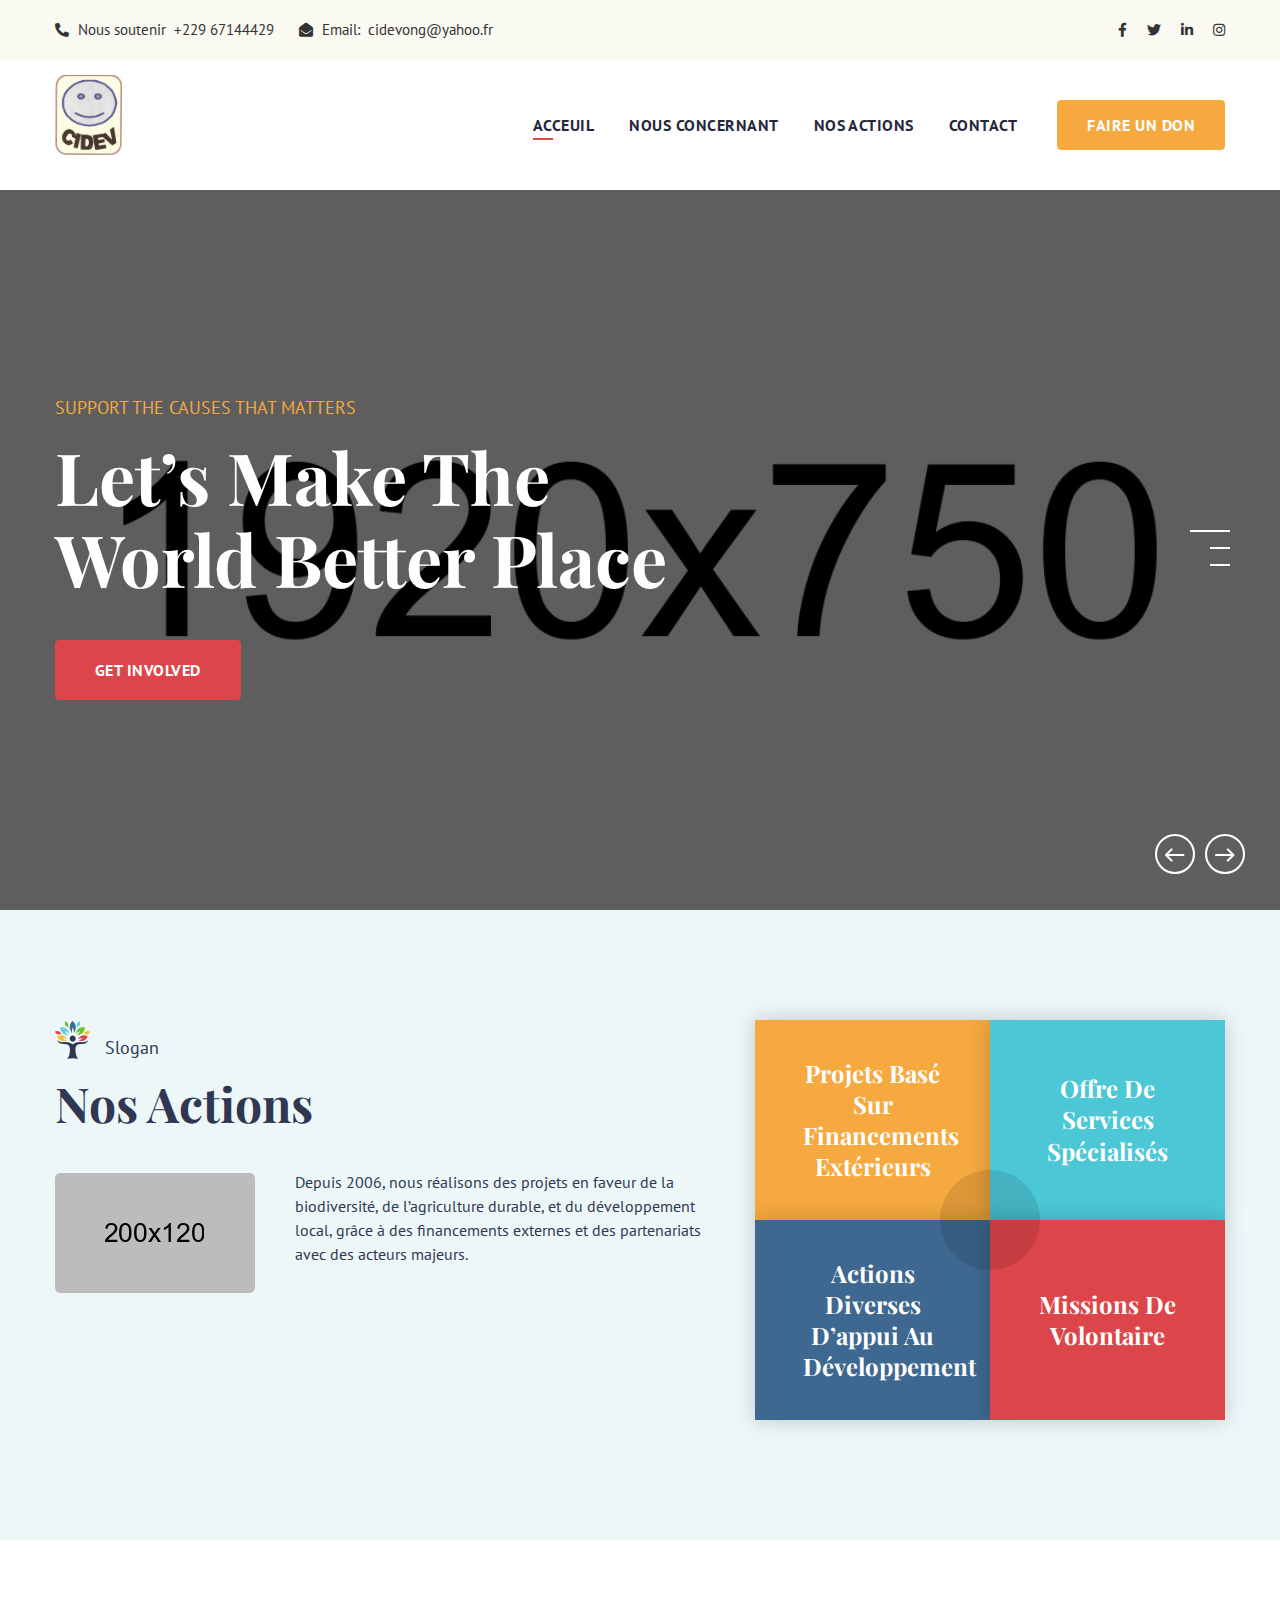
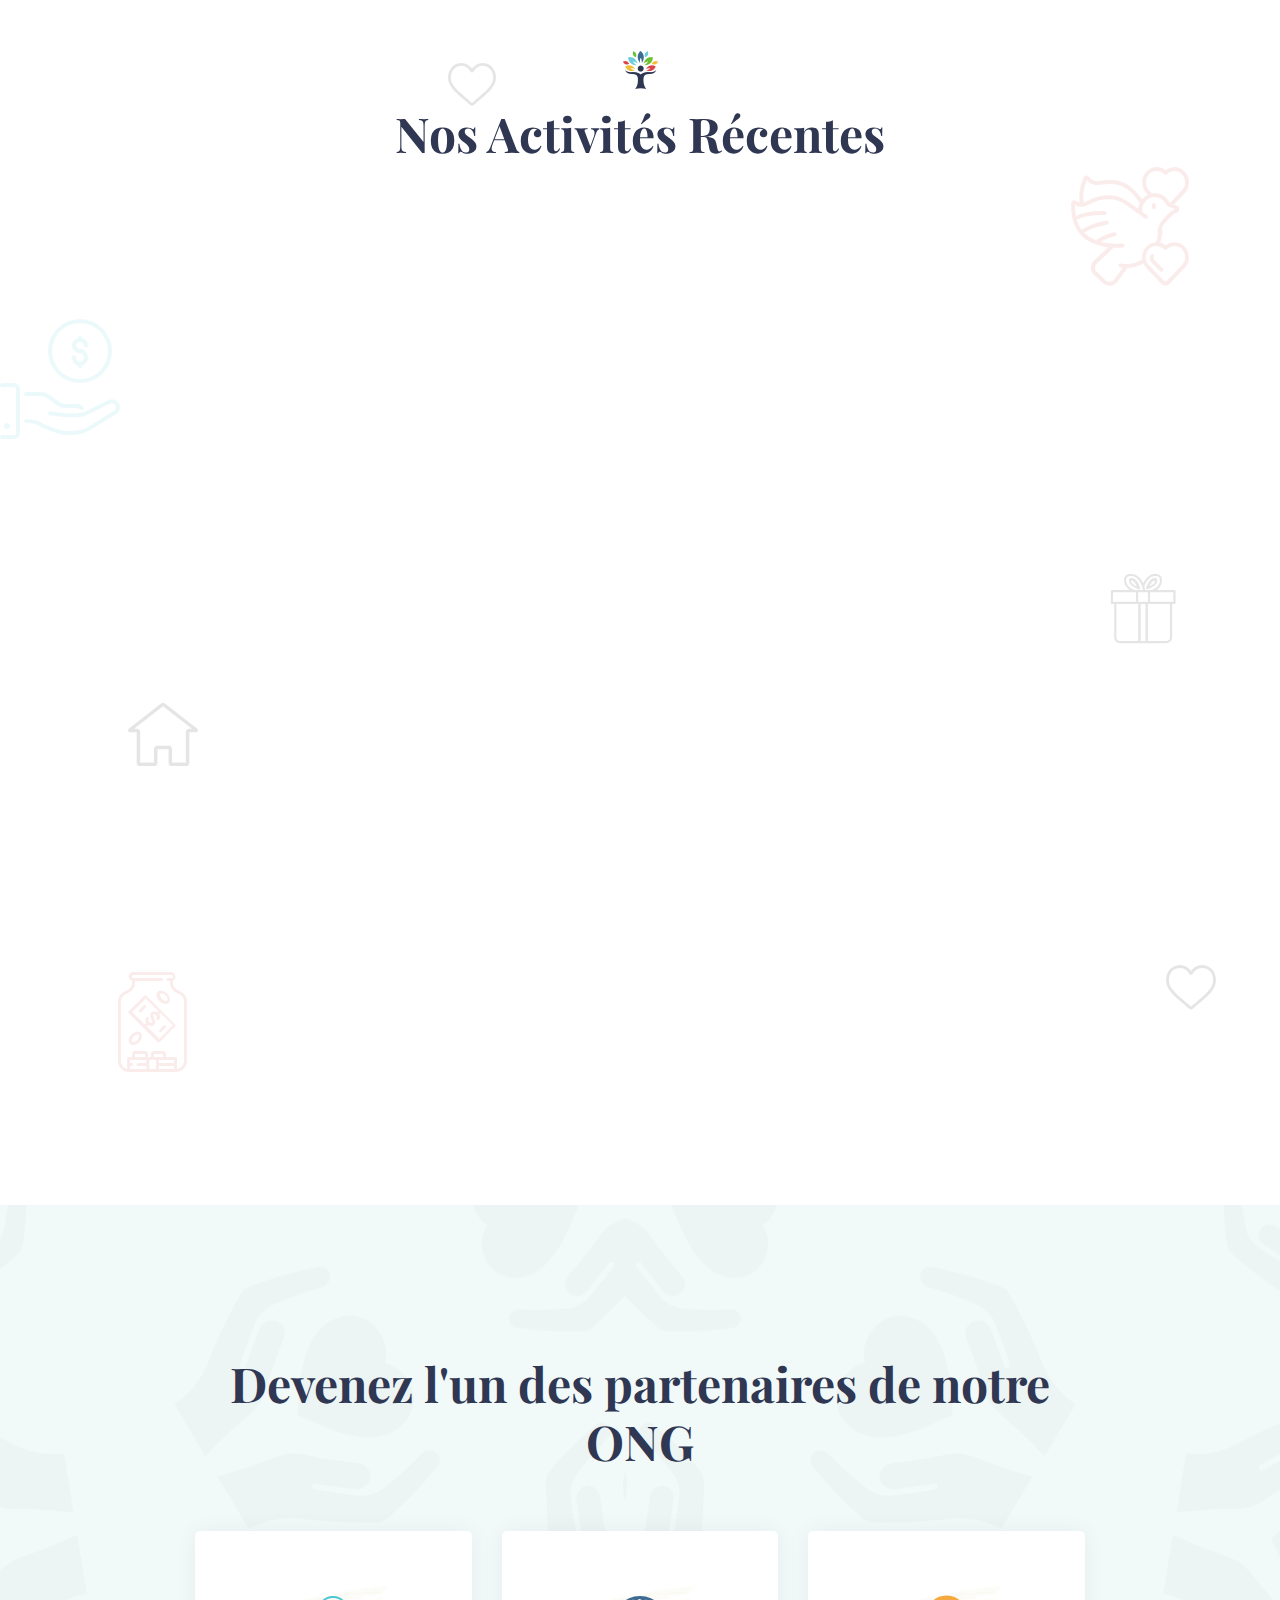
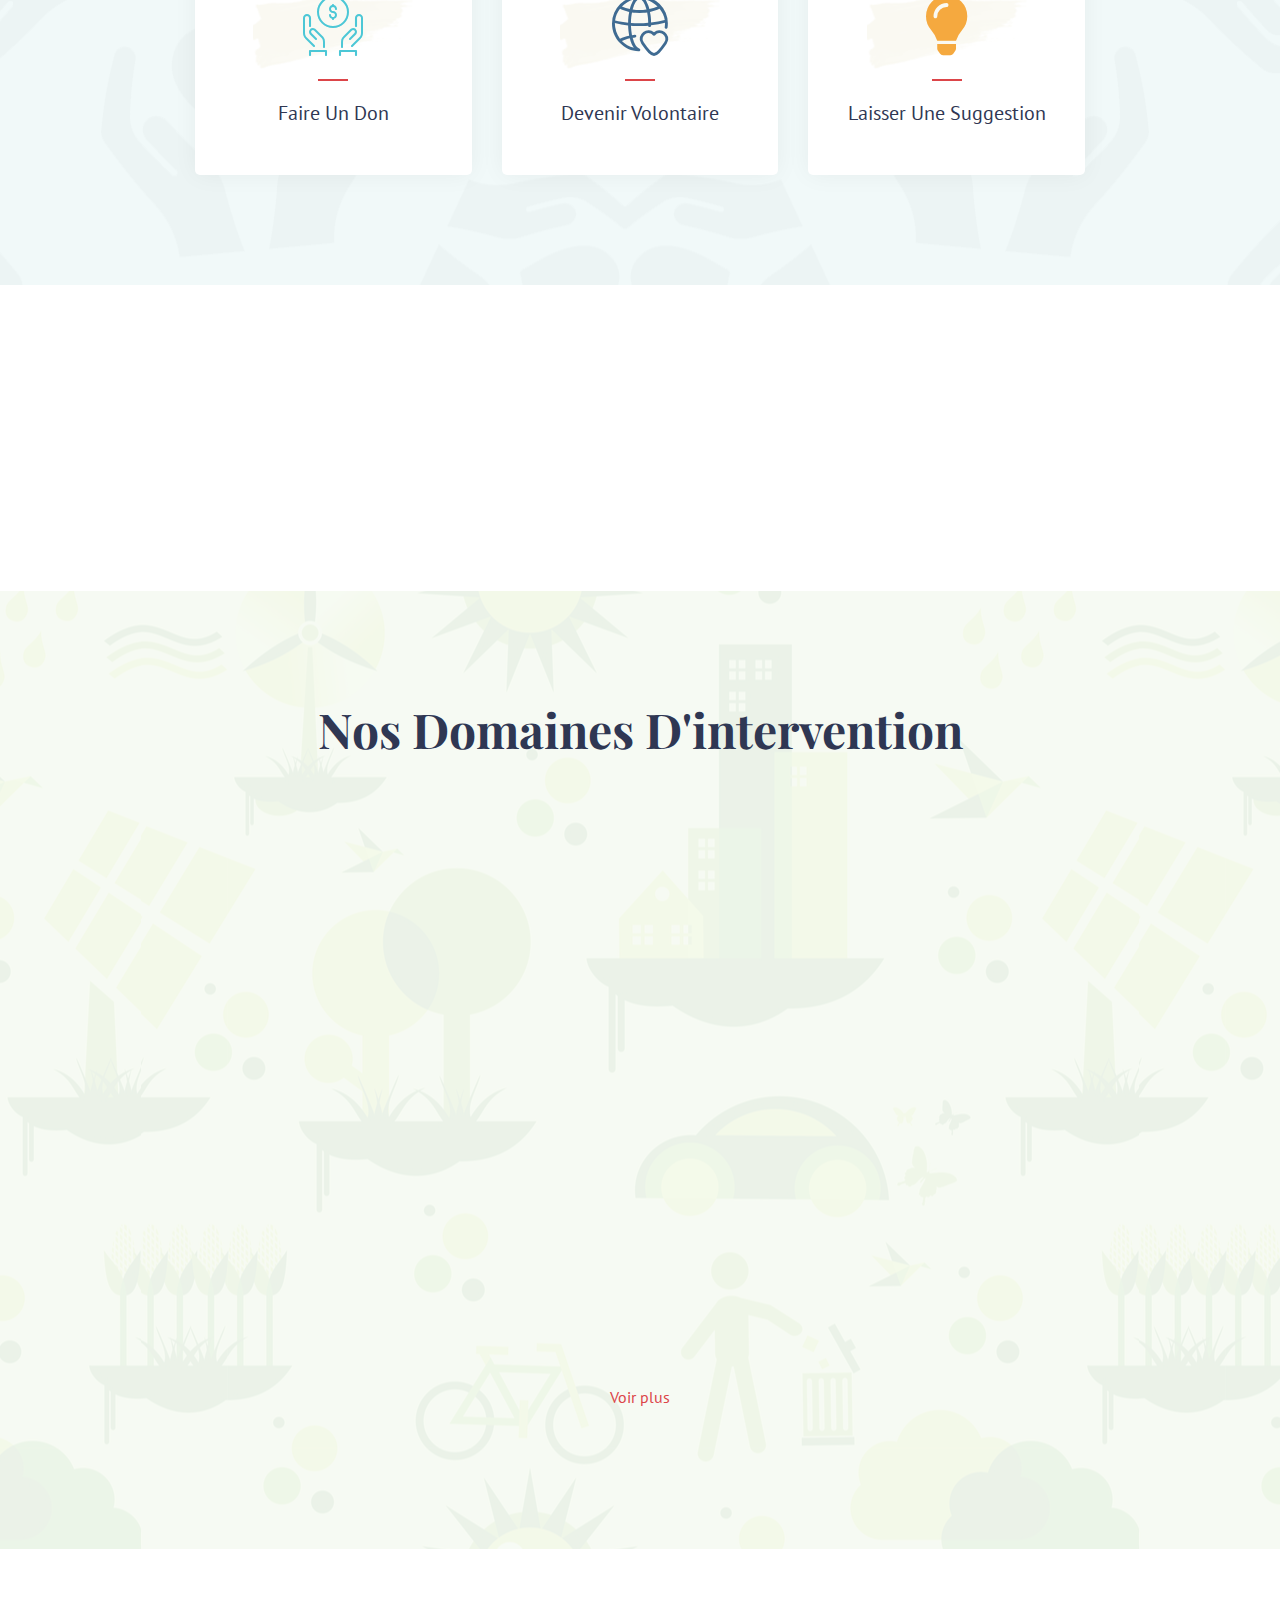
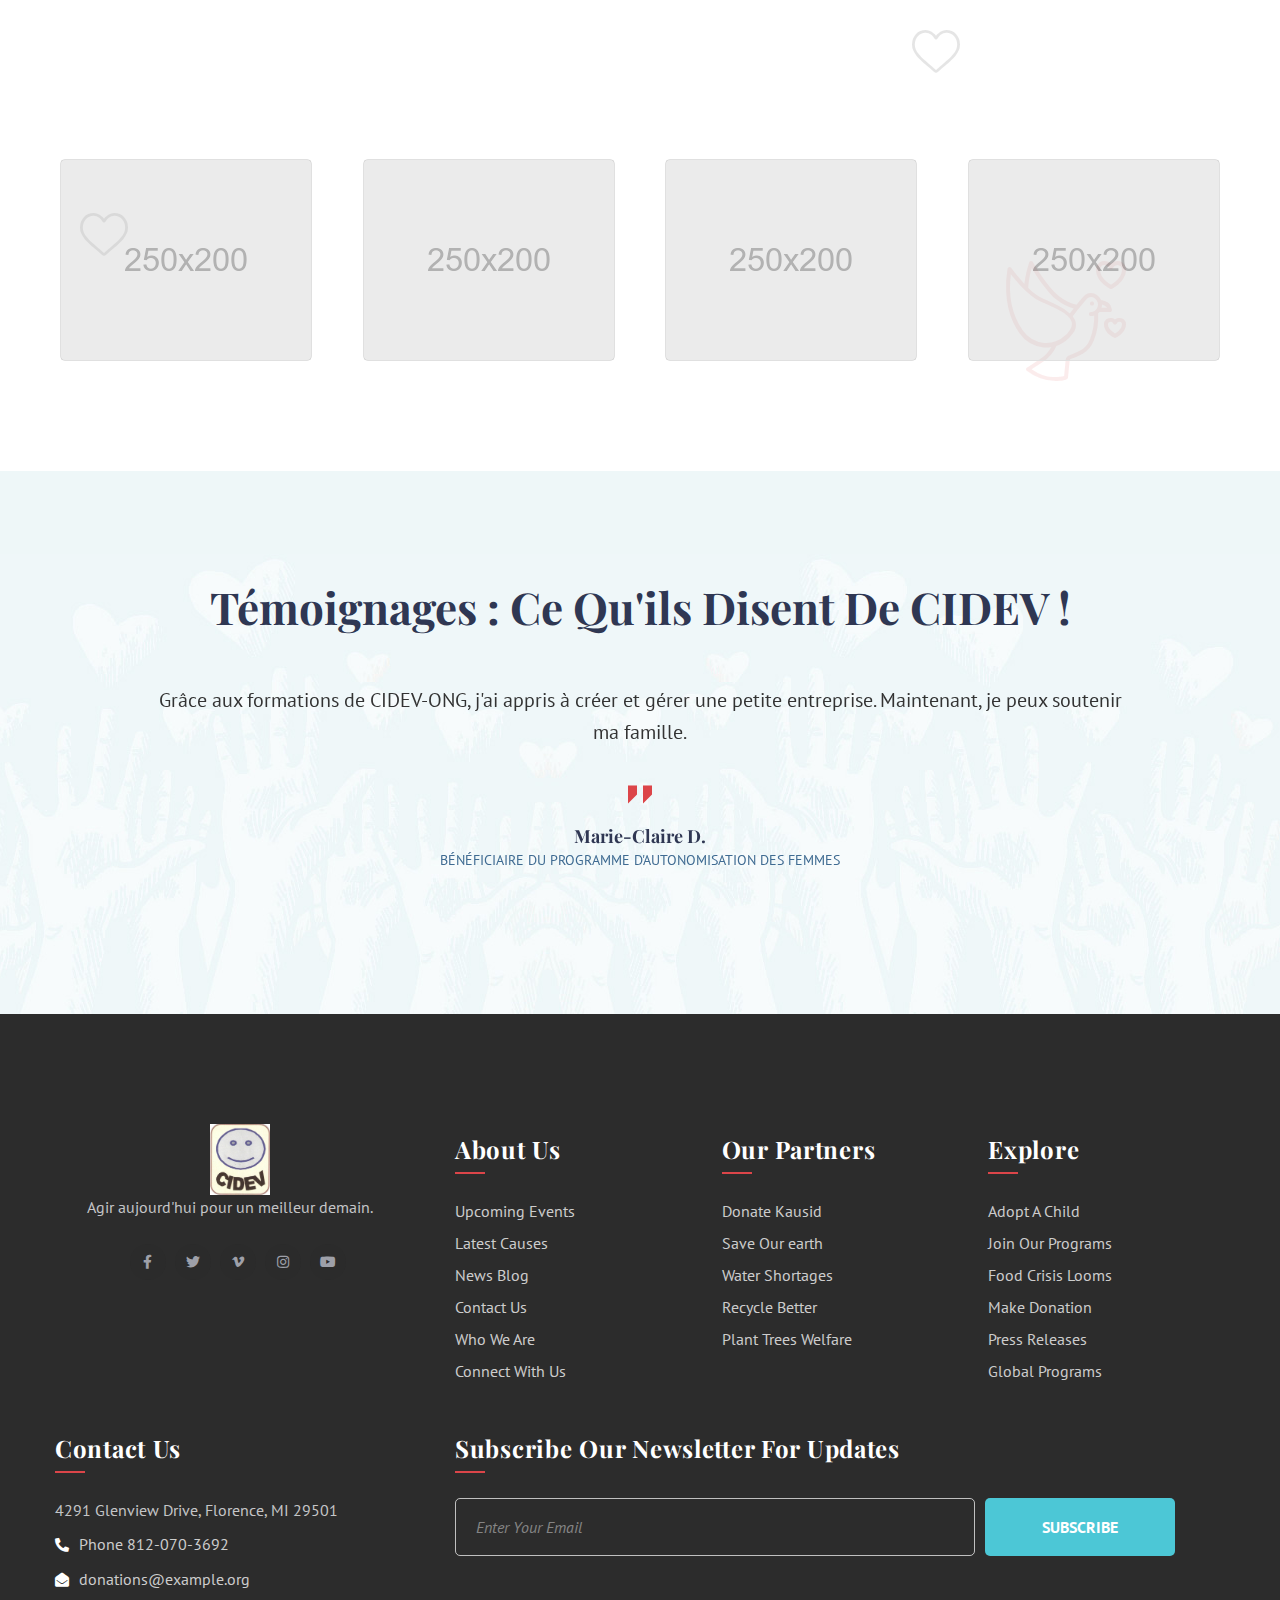
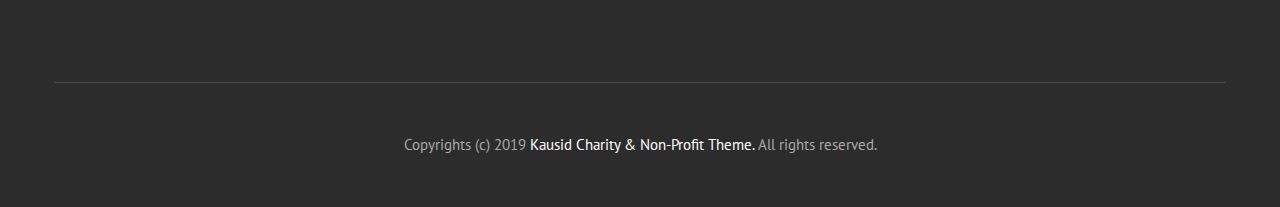
<file: index.html>
<!DOCTYPE html>
<html lang="fr">

<head>
    <meta charset="utf-8">
    <title>Kausid - Charity and Fundraising HTML Template | Home Page 01</title>
    <!-- Stylesheets -->
    <link href="css/bootstrap.css" rel="stylesheet">
    <link href="css/style.css" rel="stylesheet">
    <!-- Responsive File -->
    <link href="css/responsive.css" rel="stylesheet">

    <link rel="shortcut icon" href="images/favicon.png" type="image/x-icon">
    <link rel="icon" href="images/favicon.png" type="image/x-icon">

    <!-- Responsive Settings -->
    <meta http-equiv="X-UA-Compatible" content="IE=edge">
    <meta name="viewport" content="width=device-width, initial-scale=1.0, maximum-scale=1.0, user-scalable=0">
    <!--[if lt IE 9]><script src="https://cdnjs.cloudflare.com/ajax/libs/html5shiv/3.7.3/html5shiv.js"></script><![endif]-->
    <!--[if lt IE 9]><script src="js/respond.js"></script><![endif]-->
</head>

<body>

    <div class="page-wrapper">
        <!-- Preloader -->
        <div class="preloader">
            <div class="icon"></div>
        </div>

        <!-- Main Header -->
        <header class="main-header header-style-one">
            <!-- Header Top -->
            <div class="header-top">
                <div class="auto-container">
                    <div class="inner clearfix">
                        <div class="top-left clearfix">
                            <ul class="info clearfix">
                                <li><a href="tel:+22967144429"><span class="icon fa fa-phone-alt"></span> Nous soutenir
                                        &nbsp;+229 67144429</a></li>
                                <li><a href="mailto:donations@example.org"><span
                                            class="icon fa fa-envelope-open"></span> Email: &nbsp;cidevong@yahoo.fr</a>
                                </li>
                            </ul>
                        </div>

                        <div class="top-right clearfix">
                            <!-- <ul class="info clearfix">
                            <li><a href="#"><span class="icon fa fa-sign-in-alt"></span> Login or Register</a></li>
                            <li>
                                <div class="change-language">
                                    <div class="language dropdown"><a class="dropdown-toggle clearfix" id="lang-dropdown" data-toggle="dropdown" aria-haspopup="true" aria-expanded="false" href="#"><span class="icon fa fa-globe"></span>Eng <span class="arrow flaticon-cheveron-down"></span></a>
                                        <ul class="dropdown-menu style-one" aria-labelledby="lang-dropdown">
                                            <li><a href="#">Arabic</a></li>
                                            <li><a href="#">Chinese</a></li>
                                            <li><a href="#">Spanish</a></li>
                                            <li><a href="#">English</a></li>
                                        </ul>
                                    </div>
                                </div>
                            </li>
                        </ul> -->
                            <ul class="social-links clearfix">
                                <li><a href=""><span class="fab fa-facebook-f"></span></a></li>
                                <li><a href="#"><span class="fab fa-twitter"></span></a></li>
                                <li><a href="#"><span class="fab fa-linkedin-in"></span></a></li>
                                <li><a href="#"><span class="fab fa-instagram"></span></a></li>
                            </ul>
                        </div>
                    </div>
                </div>
            </div>

            <!-- Header Upper -->
            <div class="header-upper">
                <div class="auto-container">
                    <div class="inner-container clearfix">
                        <!--Logo-->
                        <div class="logo-box">
                            <div class="logo"><a href="index.html" title="Cidev ONG"><img src="images/logo.jpg"
                                        alt="Cidev ONG" title="Cidev ONG"></a></div>
                        </div>

                        <!--Nav Box-->
                        <div class="nav-outer clearfix">
                            <!--Mobile Navigation Toggler-->
                            <div class="mobile-nav-toggler"><span class="icon flaticon-menu-1"></span></div>

                            <!-- Main Menu -->
                            <nav class="main-menu navbar-expand-md navbar-light">
                                <div class="collapse navbar-collapse show clearfix" id="navbarSupportedContent">
                                    <ul class="navigation clearfix">
                                        <li class="current "><a href="index.html">Acceuil</a></li>
                                        <li><a href="about.html">Nous Concernant</a></li>
                                        <li><a href="actions.html">Nos actions</a></li>
                                        <li><a href="contact.html">Contact</a></li>
                                    </ul>
                                </div>
                            </nav>
                            <!-- Main Menu End-->

                            <div class="donate-link">
                                <a href="donate.html" class="theme-btn btn-style-one"><span class="btn-title">Faire un don</span></a>
                            </div>
                        </div>
                    </div>
                </div>
            </div>
            <!--End Header Upper-->

            <!-- Sticky Header  -->
            <div class="sticky-header">
                <div class="auto-container clearfix">
                    <!--Logo-->
                    <div class="logo pull-left">
                        <a href="index.html" title=""><img src="images/logo.jpg" width="40" height="40" alt="" title=""></a>
                    </div>
                    <!--Right Col-->
                    <div class="pull-right">
                        <!-- Main Menu -->
                        <nav class="main-menu clearfix">
                            <!--Keep This Empty / Menu will come through Javascript-->
                        </nav><!-- Main Menu End-->
                    </div>
                </div>
            </div><!-- End Sticky Menu -->

            <!-- Mobile Menu  -->
            <div class="mobile-menu">
                <div class="menu-backdrop"></div>
                <div class="close-btn"><span class="icon flaticon-cancel"></span></div>

                <nav class="menu-box">
                    <div class="nav-logo centered"><a href="index.html"><img src="images/logo.jpg" width="40" height="40" alt="" title=""></a></div>
                    <div class="menu-outer">
                        <!--Here Menu Will Come Automatically Via Javascript / Same Menu as in Header--></div>
                    <!--Social Links-->
                    <div class="social-links">
                        <ul class="clearfix">
                            <li><a href="#"><span class="fab fa-twitter"></span></a></li>
                            <li><a href="#"><span class="fab fa-facebook-square"></span></a></li>
                            <li><a href="#"><span class="fab fa-pinterest-p"></span></a></li>
                            <li><a href="#"><span class="fab fa-instagram"></span></a></li>
                            <li><a href="#"><span class="fab fa-youtube"></span></a></li>
                        </ul>
                    </div>
                </nav>
            </div><!-- End Mobile Menu -->
        </header>
        <!-- End Main Header -->


        <!-- Banner Section -->
        <section class="banner-section">
            <div class="banner-carousel kausid-carousel owl-theme owl-carousel"
                data-options='{"loop": true, "margin": 0, "autoheight":true, "lazyload":true, "nav": true, "dots": true, "autoplay": true, "autoplayTimeout": 6000, "smartSpeed": 300, "responsive":{ "0" :{ "items": "1" }, "768" :{ "items" : "1" } , "1000":{ "items" : "1" }}}'>
                <!-- Slide Item -->
                <div class="slide-item">
                    <div class="image-layer" style="background-image:url('images/main-slider/1.jpg')"></div>

                    <div class="auto-container">
                        <div class="content-box">
                            <div class="content">
                                <div class="inner">
                                    <div class="sub-title">support the causes that matters</div>
                                    <h2>Let’s Make The <br>World Better Place</h2>
                                    <div class="links-box"><a href="donate.html" class="theme-btn btn-style-two"><span
                                                class="btn-title">Get involved</span></a></div>
                                </div>
                            </div>
                        </div>
                    </div>
                </div>

                <!-- Slide Item -->
                <div class="slide-item">
                    <div class="image-layer" style="background-image:url('images/main-slider/2.jpg')"></div>

                    <div class="auto-container">
                        <div class="content-box">
                            <div class="content">
                                <div class="inner">
                                    <div class="sub-title">support the causes that matters</div>
                                    <h2>Let’s Make The <br>World Better Place</h2>
                                    <div class="links-box"><a href="donate.html" class="theme-btn btn-style-two"><span
                                                class="btn-title">Get involved</span></a></div>
                                </div>
                            </div>
                        </div>
                    </div>
                </div>

                <!-- Slide Item -->
                <div class="slide-item">
                    <div class="image-layer" style="background-image:url('images/main-slider/3.jpg')"></div>

                    <div class="auto-container">
                        <div class="content-box">
                            <div class="content">
                                <div class="inner">
                                    <div class="sub-title">support the causes that matters</div>
                                    <h2>Let’s Make The <br>World Better Place</h2>
                                    <div class="links-box"><a href="donate.html" class="theme-btn btn-style-two"><span
                                                class="btn-title">Get involved</span></a></div>
                                </div>
                            </div>
                        </div>
                    </div>
                </div>

            </div>
        </section>
        <!--End Banner Section -->

        <!--About Section-->
        <section class="about-section">

            <div class="auto-container">
                <div class="row clearfix">
                    <!--Left Column-->
                    <div class="left-column col-lg-7 col-md-12 col-sm-12">
                        <div class="inner">
                            <div class="sec-title">
                                <div class="sub-title"><span class="icon"></span> Slogan</div>
                                <h2>Nos actions</h2>
                            </div>
                            <div class="lower-box">
                                <div class="image">
                                    <img src="images/resource/video-image-1.jpg" alt="">
                                    <!-- <a href="https://www.youtube.com/watch?v=C9rVAbcQH_U" class="lightbox-image">
                                    <span class="fa fa-play"></span>
                                </a> -->
                                </div>
                                <div class="text">Depuis 2006, nous réalisons des projets en faveur de la biodiversité,
                                    de l’agriculture durable, et du développement local, grâce à des financements
                                    externes et des partenariats avec des acteurs majeurs.</div>
                                <!-- <div class="link-box"><a href="#" class="default-link">discover more</a></div> -->
                            </div>
                        </div>
                    </div>
                    <!--Right Column-->
                    <div class="right-column col-lg-5 col-md-12 col-sm-12">
                        <div class="about-feature-box">
                            <div class="outer clearfix">
                                <!--About Feature-->
                                <div class="about-feature col-md-6 col-sm-12">
                                    <div class="inner-box">
                                        <div class="content-box">
                                            <div class="inner">
                                                <h3><a href="actions.html#projets">Projets basé sur financements extérieurs</a></h3>
                                            </div>
                                        </div>
                                    </div>
                                </div>
                                <!--About Feature-->
                                <div class="about-feature col-md-6 col-sm-12">
                                    <div class="inner-box">
                                        <div class="content-box">
                                            <div class="inner">
                                                <h3><a href="actions.html#services">Offre de services spécialisés</a></h3>
                                            </div>
                                        </div>
                                    </div>
                                </div>
                                <!--About Feature-->
                                <div class="about-feature col-md-6 col-sm-12">
                                    <div class="inner-box">
                                        <div class="content-box">
                                            <div class="inner">
                                                <h3><a href="actions.html#developpement">Actions diverses d’appui au développement</a></h3>
                                            </div>
                                        </div>
                                    </div>
                                </div>
                                <!--About Feature-->
                                <div class="about-feature col-md-6 col-sm-12">
                                    <div class="inner-box">
                                        <div class="content-box">
                                            <div class="inner">
                                                <h3><a href="actions.html#volontaire">Missions de volontaire</a></h3>
                                            </div>
                                        </div>
                                    </div>
                                </div>
                            </div>
                        </div>
                    </div>
                </div>
            </div>

        </section>

        <!--Causes Section-->
        <section class="causes-section">
            <div class="icon-one paroller" data-paroller-factor="-0.20" data-paroller-factor-lg="-0.20"
                data-paroller-factor-sm="-0.10" data-paroller-type="foreground" data-paroller-direction="horizontal">
                <span class="flaticon-heart-2"></span></div>

            <div class="icon-two paroller" data-paroller-factor="0.20" data-paroller-factor-lg="0.15"
                data-paroller-factor-sm="0.10" data-paroller-type="foreground" data-paroller-direction="horizontal">
                <span class="flaticon-donation"></span></div>

            <div class="icon-three paroller" data-paroller-factor="-0.10" data-paroller-factor-lg="-0.15"
                data-paroller-factor-sm="0.10" data-paroller-type="foreground" data-paroller-direction="horizontal">
                <span class="flaticon-shelter"></span></div>

            <div class="icon-four paroller" data-paroller-factor="-0.10" data-paroller-factor-lg="-0.15"
                data-paroller-factor-sm="0.10" data-paroller-type="foreground" data-paroller-direction="vertical"><span
                    class="flaticon-money-jar"></span></div>

            <div class="icon-five paroller" data-paroller-factor="-0.10" data-paroller-factor-lg="-0.15"
                data-paroller-factor-sm="0.10" data-paroller-type="foreground" data-paroller-direction="horizontal">
                <span class="flaticon-dove-2"></span></div>

            <div class="icon-six paroller" data-paroller-factor="0.10" data-paroller-factor-lg="0.15"
                data-paroller-factor-sm="0.10" data-paroller-type="foreground" data-paroller-direction="horizontal">
                <span class="flaticon-gift-box"></span></div>

            <div class="icon-seven paroller" data-paroller-factor="0.30" data-paroller-factor-lg="0.30"
                data-paroller-factor-sm="0.10" data-paroller-type="foreground" data-paroller-direction="vertical"><span
                    class="flaticon-heart-2"></span></div>

            <div class="auto-container">

                <div class="sec-title centered">
                    <div class="upper-icon"></div>
                    <h2>Nos Activités Récentes</h2>
                    <!-- <div class="text">We believe what we achieve</div> -->
                </div>

                <div class="row clearfix">

                    <!--Cause Block-->
                    <div class="cause-block col-lg-4 col-md-6 col-sm-12">
                        <div class="inner-box wow fadeInUp" data-wow-delay="0ms">
                            <div class="image-box">
                                <figure class="image"><a href="cause-single.html"><img
                                            src="images/resource/cause-image-1.jpg" alt=""></a></figure>
                                <div class="progress-box">
                                    <div class="bar">
                                        <div class="bar-inner count-bar" data-percent="100%">
                                            <div class="count-text">100%</div>
                                        </div>
                                    </div>
                                </div>
                            </div>
                            <div class="lower-content">
                                <h3><a href="cause-single.html">Don à l’Orphelinat Azohouè Aliho</a></h3>
                                <div class="cause-title">Accompagnement Social</div>
                                <div class="text">Divers activités de facilitation de l’appui de l’ONG Global Earth of
                                    Africa (GEA) et « African Foot » à l’orphelinat de Azohouè Aliho : Achat et mise en
                                    place de vivres et de cadeau de fin d’année, appui à la scolarisation des élèves et
                                    des étudiants grâce à la collaboration de GEA et African Foot</div>
                                <div class="donate-info clearfix">
                                    <div class="goal"><i class="fa fa-calendar"></i> <span>Date:</span> <strong>2008 –
                                            2012 </strong> </div>

                                </div>
                            </div>
                            <!-- <div class="link-box"><a href="donate.html" class="theme-btn btn-style-two"><span class="btn-title">Donate Now</span></a></div> -->
                        </div>
                    </div>

                    <!--Cause Block-->
                    <div class="cause-block col-lg-4 col-md-6 col-sm-12">
                        <div class="inner-box wow fadeInUp" data-wow-delay="300ms">
                            <div class="image-box">
                                <figure class="image"><a href="cause-single.html"><img
                                            src="images/resource/cause-image-2.jpg" alt=""></a></figure>
                                <div class="progress-box">
                                    <div class="bar">
                                        <div class="bar-inner count-bar" data-percent="50%">
                                            <div class="count-text">50%</div>
                                        </div>
                                    </div>
                                </div>
                            </div>
                            <div class="lower-content">
                                <h3><a href="cause-single.html">Conservation de la Réserve Biologique d’Agonvè</a></h3>
                                <div class="cause-title">Environnement</div>
                                <div class="text">Campagne pour la conservation de réserve biologique communautaire
                                    d’Agonvè dans la commune de Zagnanado financé par Actions pour l'Environnement et le
                                    Développement Durable (ACED) ONG.</div>
                                <div class="donate-info clearfix">
                                    <div class="goal"><i class="fa fa-calendar"></i> <span>Date:</span> <strong>2008 –
                                            2012 </strong> </div>

                                </div>
                            </div>
                        </div>
                    </div>

                    <!--Cause Block-->
                    <div class="cause-block col-lg-4 col-md-6 col-sm-12">
                        <div class="inner-box wow fadeInUp" data-wow-delay="600ms">
                            <div class="image-box">
                                <figure class="image"><a href="cause-single.html"><img
                                            src="images/resource/cause-image-3.jpg" alt=""></a></figure>
                                <div class="progress-box">
                                    <div class="bar">
                                        <div class="bar-inner count-bar" data-percent="40%">
                                            <div class="count-text">40%</div>
                                        </div>
                                    </div>
                                </div>
                            </div>
                            <div class="lower-content">
                                <h3><a href="cause-single.html">Campagne Environnementale</a></h3>
                                <div class="cause-title">Environnement</div>
                                <div class="text">Campagne pour la conservation de réserve biologique communautaire
                                    d’Agonvè dans la commune de Zagnanado financé par Actions pour l'Environnement et le
                                    Développement Durable (ACED) ONG</div>
                                <div class="donate-info clearfix">
                                    <div class="goal"><i class="fa fa-calendar"></i> <span>Date:</span> <strong>2008 –
                                            2012 </strong> </div>
                                    <!-- <div class="raised"><i class="fa fa-chart-line"></i> <span>Raised:</span> <strong>$6,500</strong> </div> -->
                                </div>
                            </div>
                        </div>
                    </div>

                </div>

            </div>
        </section>


        <!--Become Partner Section-->
        <section class="become-partner">
            <div class="image-layer" style="background-image:url('images/background/bg-pattern-1.png')"></div>

            <div class="auto-container">
                <div class="sec-title centered">
                    <h2>Devenez l'un des partenaires de notre ONG</h2>
                </div>

                <div class="row clearfix">
                    <!--Featured Icon Block-->
                    <div class="featured-icon-block col-lg-4 col-md-6 col-sm-12">
                        <div class="inner-box">
                            <div class="icon-box"><span class="flaticon-donation-2"></span></div>
                            <div class="sub-text"><a href="#">Faire un don</a></div>
                        </div>
                    </div>
                    <!--Featured Icon Block-->
                    <div class="featured-icon-block col-lg-4 col-md-6 col-sm-12">
                        <div class="inner-box">
                            <div class="icon-box"><span class="flaticon-world-1"></span></div>
                            <div class="sub-text"><a href="#">Devenir volontaire</a></div>
                        </div>
                    </div>
                    <!--Featured Icon Block-->
                    <div class="featured-icon-block col-lg-4 col-md-6 col-sm-12">
                        <div class="inner-box">
                            <div class="icon-box"><i class="fas fa-lightbulb"></i></div>
                            <div class="sub-text"><a href="#">Laisser une suggestion</a></div>
                        </div>
                    </div>
                </div>

            </div>
        </section>

        <!--Fun Facts Section-->
        <section class="fun-facts-section">
            <div class="auto-container">
                <div class="fact-counter">
                    <div class="row clearfix">

                        <!--Column-->
                        <div class="counter-column col-lg-3 col-md-6 col-sm-12 wow fadeInUp">
                            <div class="inner-box">
                                <div class="count-box"><span>+</span><span class="count-text" data-speed="1000"
                                        data-stop="20">0</span></div>
                                <div class="counter-title">Années d'expérience</div>
                            </div>
                        </div>

                        <!--Column-->
                        <div class="counter-column col-lg-3 col-md-6 col-sm-12 wow fadeInUp" data-wow-delay="400ms">
                            <div class="inner-box">
                                <div class="count-box"><span class="count-text" data-speed="1000" data-stop="7">0</span>
                                </div>
                                <div class="counter-title">Domaines d’interventions</div>
                            </div>
                        </div>

                        <!--Column-->
                        <div class="counter-column col-lg-3 col-md-6 col-sm-12 wow fadeInUp" data-wow-delay="800ms">
                            <div class="inner-box">
                                <div class="count-box"><span class="count-text" data-speed="1500"
                                        data-stop="30">0</span></div>
                                <div class="counter-title">Projets réalisés</div>
                            </div>
                        </div>

                        <!--Column-->
                        <div class="counter-column col-lg-3 col-md-6 col-sm-12 wow fadeInUp" data-wow-delay="1200ms">
                            <div class="inner-box">
                                <div class="count-box"><span>+</span><span class="count-text" data-speed="2000"
                                        data-stop="5000">0</span></div>
                                <div class="counter-title">Personnes impactées</div>
                            </div>
                        </div>
                    </div>

                </div>
            </div>
        </section>
        <!--What We Do-->
        <section class="what-we-do">
            <div class="image-layer" style="background-image:url('images/icons/featured-bg-pattern-2.png')"></div>
            <div class="auto-container">
                <div class="sec-title centered">
                    <!-- <div class="upper-icon"></div> -->
                    <h2>Nos domaines d'intervention</h2>
                    <!-- <div class="text">We believe what we achieve</div> -->
                </div>

                <div class="row clearfix">
                    <!--Service Block-->
                    <div class="service-block col-lg-4 col-md-6 col-sm-12 wow fadeInLeft" data-wow-delay="0ms">
                        <div class="inner-box">
                            <div class="icon"><span class="flaticon-trees"></span></div>
                            <h3>
                                <p>Agriculture</p>
                            </h3>
                            <div class="text">L’agriculture, à travers le renforcement des capacités, l’appui – conseil,
                                le coaching, l’appui en infrastructures et équipements à des femmes et des hommes qui
                                s’investissent dans l’agriculture dans plusieurs régions du Bénin.</div>

                        </div>
                    </div>
                    <!--Service Block-->
                    <div class="service-block col-lg-4 col-md-6 col-sm-12 wow fadeInLeft" data-wow-delay="300ms">
                        <div class="inner-box">
                            <div class="icon"><span class="flaticon-people"></span></div>
                            <h3>
                                <p>Culture</p>
                            </h3>
                            <div class="text">La culture, à travers la promotion des activités éco-touristiques
                                respectives de l’environnement et des connaissances locales des milieux de vie prises
                                dans leur entièreté.</div>

                        </div>
                    </div>
                    <!--Service Block-->
                    <div class="service-block col-lg-4 col-md-6 col-sm-12 wow fadeInLeft" data-wow-delay="600ms">
                        <div class="inner-box">
                            <div class="icon"><span class="flaticon-eco"></span></div>
                            <h3>
                                <p>Environnement</p>
                            </h3>
                            <div class="text">L’environnement, à travers la sensibilisation des populations rurales sur
                                les dangers que courent les Ressources Naturelles (RN) du fait des pressions qu’elles
                                subissent des activités anthropiques, mais aussi à travers la promotion de la gestion
                                durable des ressources naturelles et de la gestion durable des terres .</div>

                        </div>
                    </div>


                </div>
                <div class="sec-title centered">
                    <!-- <div class="upper-icon"></div> -->
                    <a href="actions.html#domains">Voir plus</a>
                    <!-- <div class="text">We believe what we achieve</div> -->
                </div>
            </div>
        </section>

        <!--Contact Section-->
        <section class="contact-section">
            <div class="icon-one paroller" data-paroller-factor="-0.20" data-paroller-factor-lg="-0.20"
                data-paroller-factor-sm="-0.10" data-paroller-type="foreground" data-paroller-direction="horizontal">
                <span class="flaticon-heart-2"></span></div>

            <div class="icon-two paroller" data-paroller-factor="0.20" data-paroller-factor-lg="0.15"
                data-paroller-factor-sm="0.10" data-paroller-type="foreground" data-paroller-direction="horizontal">
                <span class="flaticon-heart-2"></span></div>

            <div class="icon-three paroller" data-paroller-factor="-0.10" data-paroller-factor-lg="-0.15"
                data-paroller-factor-sm="0.10" data-paroller-type="foreground" data-paroller-direction="horizontal">
                <span class="flaticon-dove"></span></div>

            <div class="sponsors-outer">
                <div class="auto-container">
                    <!--Sponsors Carousel-->
                    <div class="kausid-carousel owl-theme owl-carousel"
                        data-options='{"loop": true, "margin": 40, "autoheight":true, "lazyload":true, "nav": true, "dots": true, "autoplay": true, "autoplayTimeout": 6000, "smartSpeed": 300, "responsive":{ "0" :{ "items": "1" }, "600" :{ "items" : "2" }, "768" :{ "items" : "3" } , "800":{ "items" : "3" }, "1024":{ "items" : "4" }}}'>
                        <div class="slide-item">
                            <figure class="image-box"><a href="#"><img src="images/clients/1.png" alt=""></a></figure>
                        </div>
                        <div class="slide-item">
                            <figure class="image-box"><a href="#"><img src="images/clients/2.png" alt=""></a></figure>
                        </div>
                        <div class="slide-item">
                            <figure class="image-box"><a href="#"><img src="images/clients/3.png" alt=""></a></figure>
                        </div>
                        <div class="slide-item">
                            <figure class="image-box"><a href="#"><img src="images/clients/4.png" alt=""></a></figure>
                        </div>
                        <div class="slide-item">
                            <figure class="image-box"><a href="#"><img src="images/clients/1.png" alt=""></a></figure>
                        </div>
                        <div class="slide-item">
                            <figure class="image-box"><a href="#"><img src="images/clients/2.png" alt=""></a></figure>
                        </div>
                        <div class="slide-item">
                            <figure class="image-box"><a href="#"><img src="images/clients/3.png" alt=""></a></figure>
                        </div>
                        <div class="slide-item">
                            <figure class="image-box"><a href="#"><img src="images/clients/4.png" alt=""></a></figure>
                        </div>
                    </div>
                </div>
            </div>
        </section>

        <!--Testimonial Section-->
        <section class="testimonial-section">
            <div class="image-layer" style="background-image:url('images/background/bg-pattern-2.jpg')"></div>

            <div class="auto-container">

                <div class="sec-title centered">
                    <!-- <div class="upper-icon"></div> -->
                    <h2>Témoignages : Ce qu'ils disent de CIDEV !</h2>
                </div>

                <div class="carousel-box">
                    <div class="kausid-carousel owl-theme owl-carousel"
                        data-options='{"loop": true, "margin": 30, "autoheight":true, "lazyload":true, "nav": true, "dots": true, "autoplay": true, "autoplayTimeout": 6000, "smartSpeed": 300, "responsive":{ "0" :{ "items": "1" }, "600" :{ "items" : "1" }, "768" :{ "items" : "1" }, "1024":{ "items" : "1" }}}'>
                        <!--Testimonial Block-->
                        <div class="testimonial-block">
                            <div class="inner">
                                <div class="text">Grâce aux formations de CIDEV-ONG, j'ai appris à créer et gérer une
                                    petite entreprise. Maintenant, je peux soutenir ma famille.</div>
                                <div class="info">
                                    <div class="icon"><span class="flaticon-straight-quotes"></span></div>
                                    <div class="author">Marie-Claire D.</div>
                                    <div class="designation">Bénéficiaire du programme d'autonomisation des femmes</div>
                                </div>
                            </div>
                        </div>
                        <!--Testimonial Block-->
                        <div class="testimonial-block">
                            <div class="inner">
                                <div class="text">Les campagnes de sensibilisation de CIDEV-ONG ont permis à notre
                                    village de mieux comprendre l'importance de la santé et de l'hygiène. Aujourd'hui,
                                    nous vivons dans un environnement plus sain, et nos enfants tombent moins souvent
                                    malades.</div>
                                <div class="info">
                                    <div class="icon"><span class="flaticon-straight-quotes"></span></div>
                                    <div class="author"> Clémentine Z.</div>
                                    <div class="designation">Mère et participante aux ateliers de santé.</div>
                                </div>
                            </div>
                        </div>
                        <!--Testimonial Block-->
                        <div class="testimonial-block">
                            <div class="inner">
                                <div class="text">Le programme de gestion des ressources naturelles de CIDEV-ONG a
                                    totalement transformé notre village. Nous avons appris à préserver nos terres tout
                                    en augmentant notre production agricole. C'est un nouveau départ pour nous.</div>
                                <div class="info">
                                    <div class="icon"><span class="flaticon-straight-quotes"></span></div>
                                    <div class="author">Boris K.</div>
                                    <div class="designation">Agriculteur et bénéficiaire du projet de gestion durable
                                    </div>
                                </div>
                            </div>
                        </div>
                    </div>
                </div>
            </div>
        </section>


        <!-- Main Footer -->
        <footer class="main-footer">
            <!-- <div class="image-layer" style="background-image:url('images/background/footer-bg.jpg')"></div> -->

            <div class="auto-container">
                <!--Widgets Section-->
                <div class="widgets-section">
                    <div class="row clearfix">

                        <!--Column-->
                        <div class="column big-column col-lg-4 col-md-12 col-sm-12">
                            <div class="footer-widget logo-widget">
                                <div class="widget-content">
                                    <div class="footer-logo ">
                                        <a href="index.html"><img class="" src="images/logo.jpg" width="60" height="60" alt="" /></a>
                                        <div class="text ">Agir aujourd'hui pour un meilleur demain.</div>
                                        <ul class="social-links clearfix">
                                            <li><a href="#"><span class="fab fa-facebook-f"></span></a></li>
                                            <li><a href="#"><span class="fab fa-twitter"></span></a></li>
                                            <li><a href="#"><span class="fab fa-vimeo-v"></span></a></li>
                                            <li><a href="#"><span class="fab fa-instagram"></span></a></li>
                                            <li><a href="#"><span class="fab fa-youtube"></span></a></li>
                                        </ul>
                                    </div>
                                    
                                </div>
                            </div>
                        </div>
                        <!--Column-->
                        <div class="big-column col-lg-8 col-md-12 col-sm-12">
                            <div class="row clearfix">

                                <!--Column-->
                                <div class="column col-lg-4 col-md-4 col-sm-12">
                                    <div class="footer-widget links-widget">
                                        <div class="widget-content">
                                            <h3>About Us</h3>
                                            <ul>
                                                <li><a href="#">Upcoming Events</a></li>
                                                <li><a href="#">Latest Causes</a></li>
                                                <li><a href="#">News Blog</a></li>
                                                <li><a href="#">Contact Us</a></li>
                                                <li><a href="#">Who We Are</a></li>
                                                <li><a href="#">Connect With Us</a></li>
                                            </ul>
                                        </div>
                                    </div>
                                </div>

                                <!--Column-->
                                <div class="column col-lg-4 col-md-4 col-sm-12">
                                    <div class="footer-widget links-widget">
                                        <div class="widget-content">
                                            <h3>Our Partners</h3>
                                            <ul>
                                                <li><a href="#">Donate Kausid</a></li>
                                                <li><a href="#">Save Our earth</a></li>
                                                <li><a href="#">Water Shortages</a></li>
                                                <li><a href="#">Recycle Better</a></li>
                                                <li><a href="#">Plant Trees Welfare</a></li>
                                            </ul>
                                        </div>
                                    </div>
                                </div>

                                <!--Column-->
                                <div class="column col-lg-4 col-md-4 col-sm-12">
                                    <div class="footer-widget links-widget">
                                        <div class="widget-content">
                                            <h3>Explore</h3>
                                            <ul>
                                                <li><a href="#">Adopt A Child</a></li>
                                                <li><a href="#">Join Our Programs</a></li>
                                                <li><a href="#">Food Crisis Looms</a></li>
                                                <li><a href="#">Make Donation</a></li>
                                                <li><a href="#">Press Releases</a></li>
                                                <li><a href="#">Global Programs</a></li>
                                            </ul>
                                        </div>
                                    </div>
                                </div>

                            </div>
                        </div>

                        <!--Column-->
                        <div class="big-column col-lg-12 col-md-12 col-sm-12">
                            <div class="row clearfix">
                                <!--Column-->
                                <div class="column col-lg-4 col-md-12 col-sm-12">
                                    <div class="footer-widget info-widget">
                                        <div class="widget-content">
                                            <h3>Contact Us</h3>
                                            <ul class="contact-info">
                                                <li>4291 Glenview Drive, Florence, MI 29501</li>
                                                <li><a href="tel:812-070-3692"><span class="fa fa-phone-alt"></span>
                                                        Phone 812-070-3692</a></li>
                                                <li><a href="mailto:donations@example.org"><span
                                                            class="fa fa-envelope-open"></span>
                                                        donations@example.org</a></li>
                                            </ul>
                                        </div>
                                    </div>
                                </div>
                                <!--Column-->
                                <div class="column col-lg-8 col-md-12 col-sm-12">
                                    <div class="footer-widget info-widget">
                                        <div class="widget-content">
                                            <h3>Subscribe Our Newsletter For Updates</h3>
                                            <div class="newsletter-form">
                                                <form method="post" action="contact.html">
                                                    <div class="form-group clearfix">
                                                        <input type="email" name="email" value=""
                                                            placeholder="Enter Your Email" required="">
                                                        <button type="submit"
                                                            class="theme-btn newsletter-btn">Subscribe</button>
                                                    </div>
                                                </form>
                                            </div>
                                        </div>
                                    </div>
                                </div>
                            </div>
                        </div>

                    </div>

                </div>
            </div>

            <!-- Footer Bottom -->
            <div class="footer-bottom">
                <div class="auto-container">
                    <div class="inner">
                        <!--Copyright-->
                        <div class="copyright">Copyrights (c) 2019 <a href="#">Kausid Charity & Non-Profit Theme.</a>
                            All rights reserved.</div>
                    </div>
                </div>
            </div>

        </footer>


    </div>
    <!--End pagewrapper-->

    <!--Scroll to top-->
    <div class="scroll-to-top scroll-to-target" data-target="html"><span class="flaticon-up-arrow"></span></div>

    <script src="js/jquery.js"></script>
    <script src="js/popper.min.js"></script>
    <script src="js/bootstrap.min.js"></script>
    <script src="js/jquery-ui.js"></script>
    <script src="js/jquery.fancybox.js"></script>
    <script src="js/owl.js"></script>
    <script src="js/appear.js"></script>
    <script src="js/wow.js"></script>
    <script src="js/scrollbar.js"></script>
    <script src="js/validate.js"></script>
    <script src="js/paroller.js"></script>
    <script src="js/custom-script.js"></script>

</body>

</html>
</file>
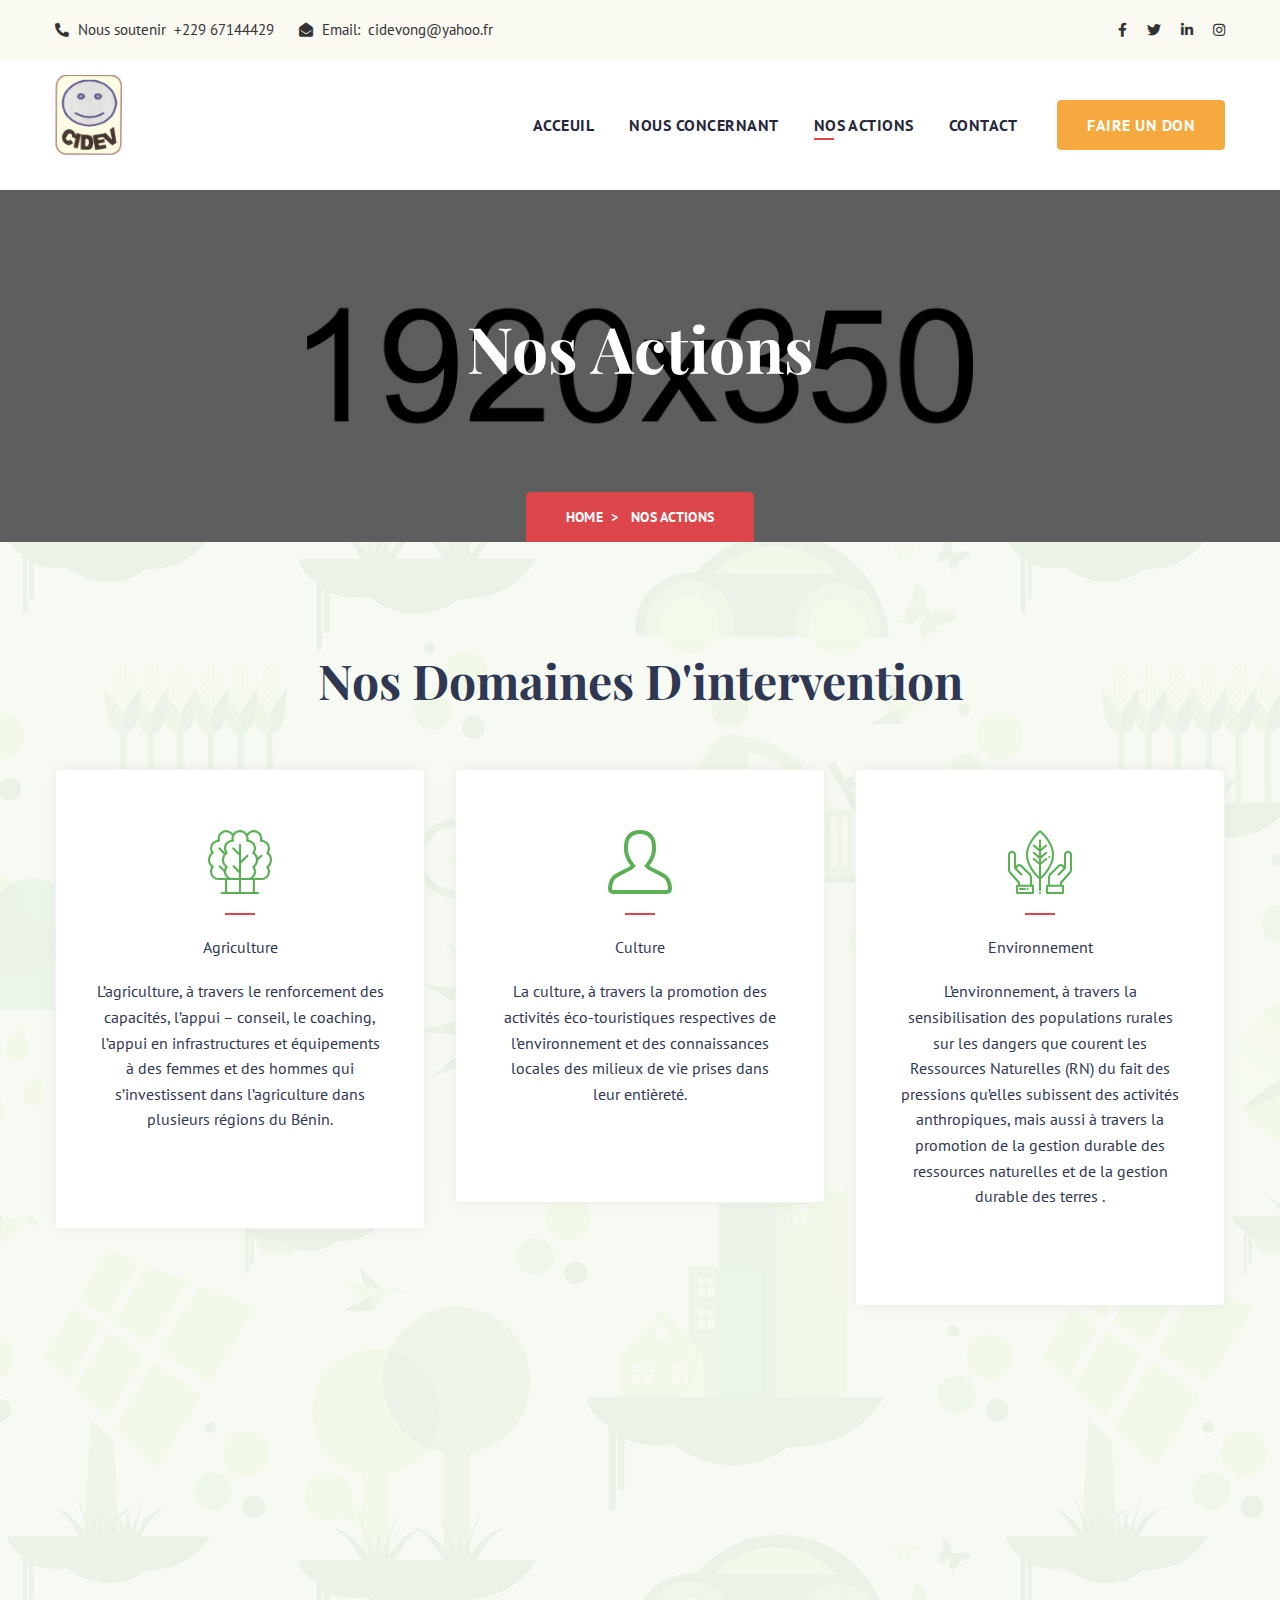
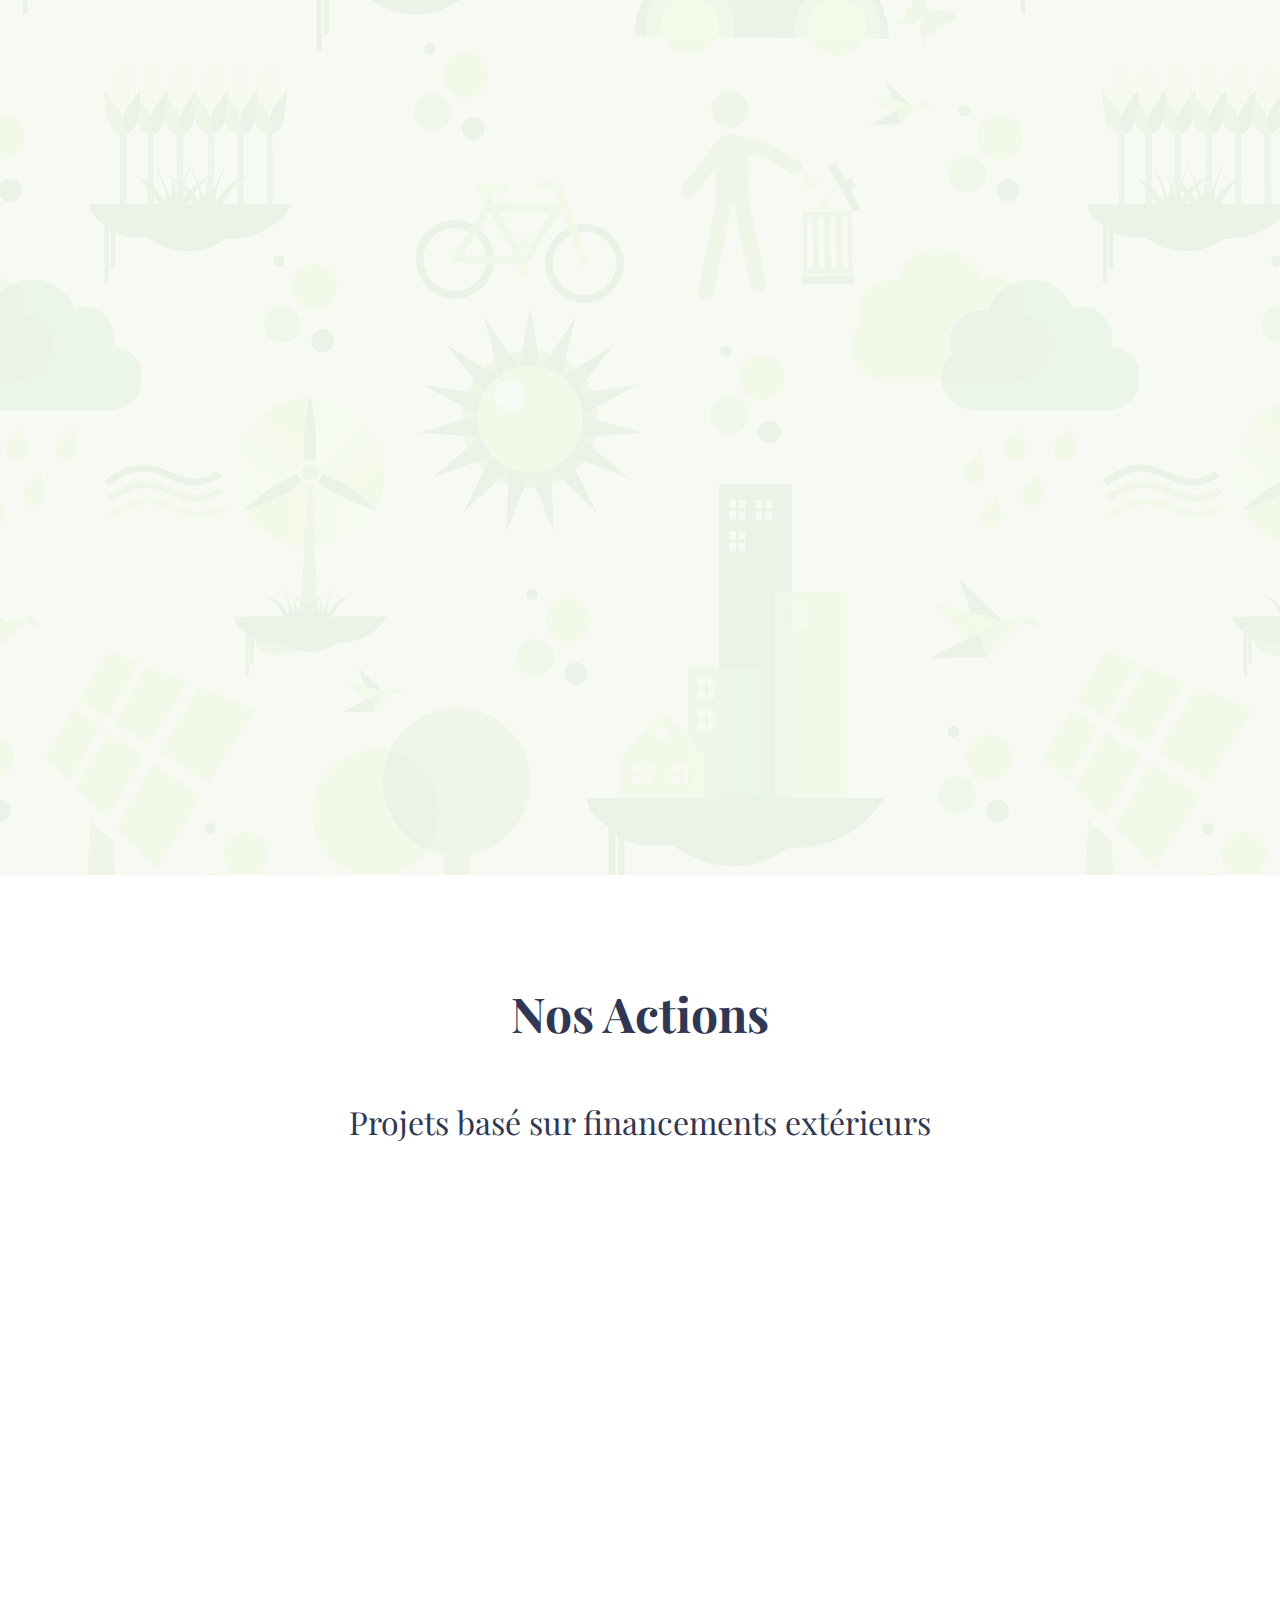
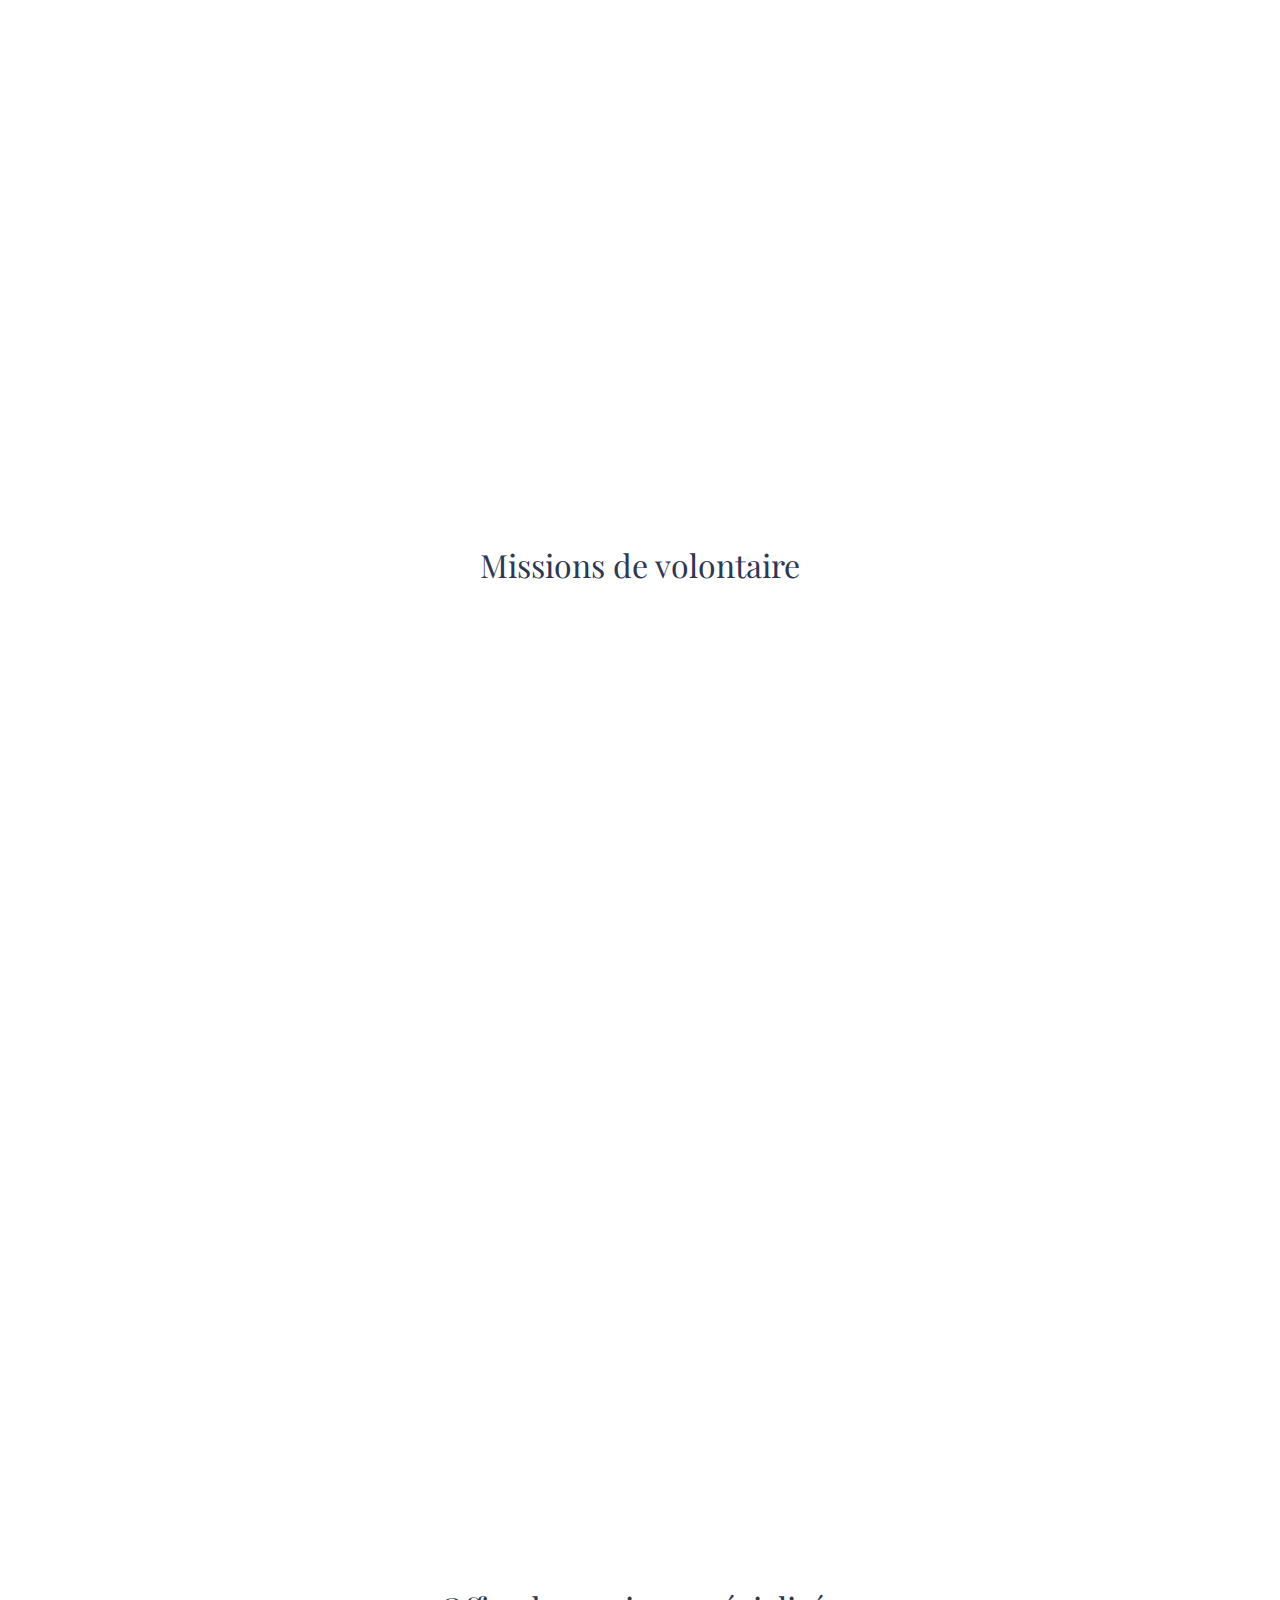
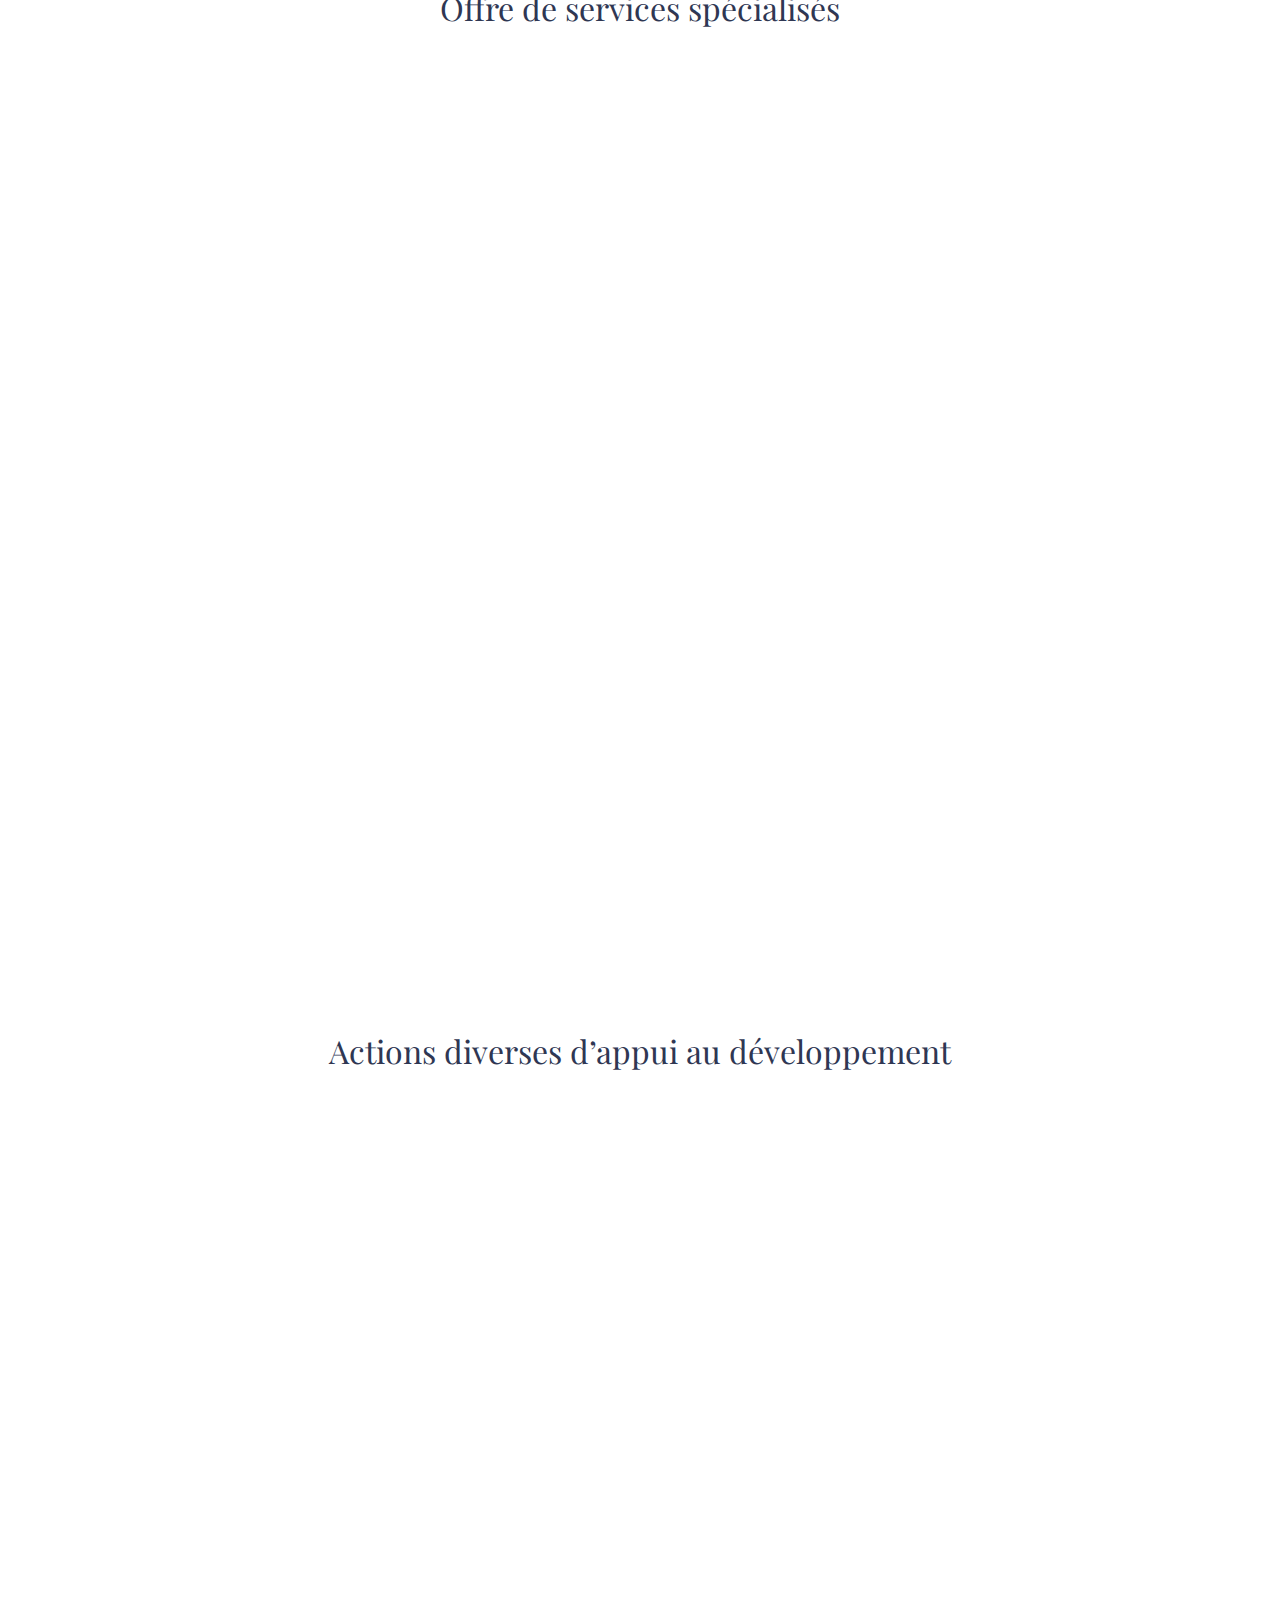
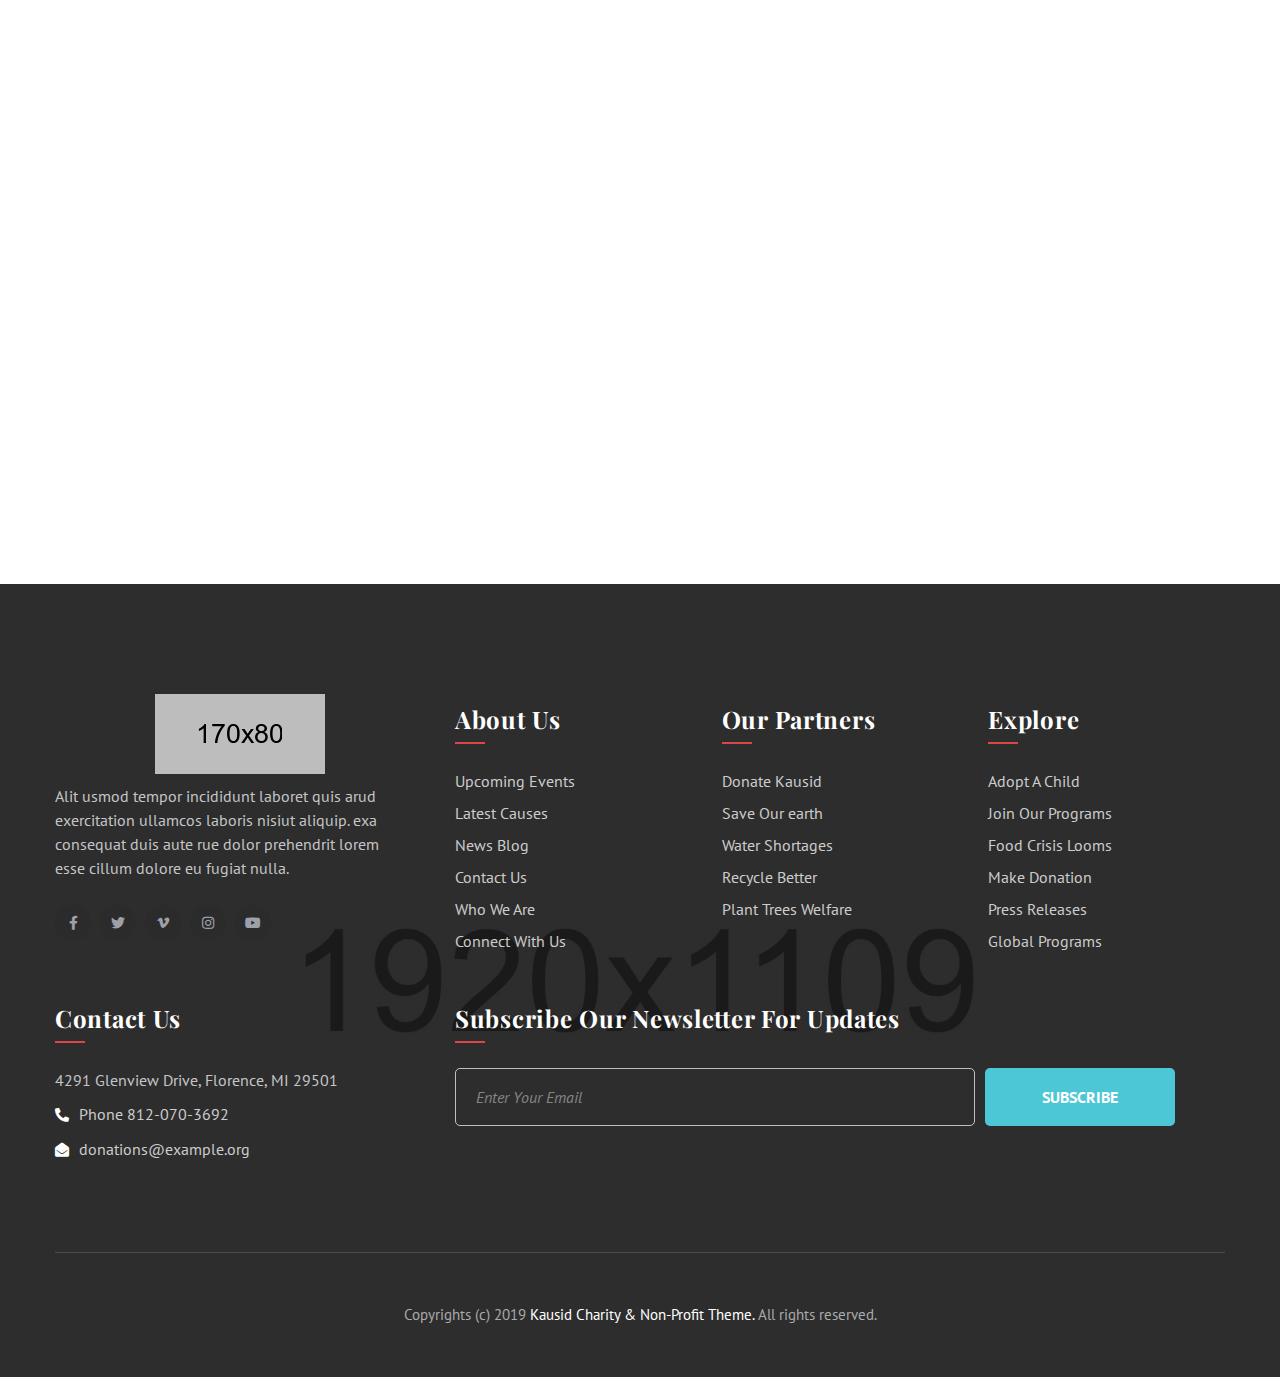
<file: actions.html>
<!DOCTYPE html>
<html lang="fr">
<head>
<meta charset="utf-8">
<title>Cidev ONG | Nos actions</title>
<!-- Stylesheets -->
<link href="css/bootstrap.css" rel="stylesheet">
<link href="css/style.css" rel="stylesheet">
<!-- Responsive File -->
<link href="css/responsive.css" rel="stylesheet">
<link rel="shortcut icon" href="images/logo.jpg" type="image/x-icon">
<link rel="icon" href="images/logo.jpg" type="image/x-icon">

<!-- Responsive Settings -->
<meta http-equiv="X-UA-Compatible" content="IE=edge">
<meta name="viewport" content="width=device-width, initial-scale=1.0, maximum-scale=1.0, user-scalable=0">
<!--[if lt IE 9]><script src="https://cdnjs.cloudflare.com/ajax/libs/html5shiv/3.7.3/html5shiv.js"></script><![endif]-->
<!--[if lt IE 9]><script src="js/respond.js"></script><![endif]-->
</head>

<body>

<div class="page-wrapper">
    <!-- Preloader -->
    <div class="preloader"><div class="icon"></div></div>

    <!-- Main Header -->
    <header class="main-header header-style-one">
        <!-- Header Top -->
        <div class="header-top">
            <div class="auto-container">
                <div class="inner clearfix">
                    <div class="top-left clearfix">
                        <ul class="info clearfix">
                            <li><a href="tel:+22967144429"><span class="icon fa fa-phone-alt"></span> Nous soutenir
                                    &nbsp;+229 67144429</a></li>
                            <li><a href="mailto:donations@example.org"><span
                                        class="icon fa fa-envelope-open"></span> Email: &nbsp;cidevong@yahoo.fr</a>
                            </li>
                        </ul>
                    </div>

                    <div class="top-right clearfix">
                        <!-- <ul class="info clearfix">
                        <li><a href="#"><span class="icon fa fa-sign-in-alt"></span> Login or Register</a></li>
                        <li>
                            <div class="change-language">
                                <div class="language dropdown"><a class="dropdown-toggle clearfix" id="lang-dropdown" data-toggle="dropdown" aria-haspopup="true" aria-expanded="false" href="#"><span class="icon fa fa-globe"></span>Eng <span class="arrow flaticon-cheveron-down"></span></a>
                                    <ul class="dropdown-menu style-one" aria-labelledby="lang-dropdown">
                                        <li><a href="#">Arabic</a></li>
                                        <li><a href="#">Chinese</a></li>
                                        <li><a href="#">Spanish</a></li>
                                        <li><a href="#">English</a></li>
                                    </ul>
                                </div>
                            </div>
                        </li>
                    </ul> -->
                        <ul class="social-links clearfix">
                            <li><a href=""><span class="fab fa-facebook-f"></span></a></li>
                            <li><a href="#"><span class="fab fa-twitter"></span></a></li>
                            <li><a href="#"><span class="fab fa-linkedin-in"></span></a></li>
                            <li><a href="#"><span class="fab fa-instagram"></span></a></li>
                        </ul>
                    </div>
                </div>
            </div>
        </div>

        <!-- Header Upper -->
        <div class="header-upper">
            <div class="auto-container">
                <div class="inner-container clearfix">
                    <!--Logo-->
                    <div class="logo-box">
                        <div class="logo"><a href="index.html" title="Cidev ONG"><img src="images/logo.jpg"
                                    alt="Cidev ONG" title="Cidev ONG"></a></div>
                    </div>

                    <!--Nav Box-->
                    <div class="nav-outer clearfix">
                        <!--Mobile Navigation Toggler-->
                        <div class="mobile-nav-toggler"><span class="icon flaticon-menu-1"></span></div>

                        <!-- Main Menu -->
                        <nav class="main-menu navbar-expand-md navbar-light">
                            <div class="collapse navbar-collapse show clearfix" id="navbarSupportedContent">
                                <ul class="navigation clearfix">
                                    <li ><a href="index.html">Acceuil</a></li>
                                    <li><a href="about.html">Nous Concernant</a></li>
                                    <li class="current"><a href="actions.html">Nos actions</a></li>
                                    <li><a href="contact.html">Contact</a></li>
                                </ul>
                            </div>
                        </nav>
                        <!-- Main Menu End-->

                        <div class="donate-link">
                            <a href="donate.html" class="theme-btn btn-style-one"><span class="btn-title">Faire un don</span></a>
                        </div>
                    </div>
                </div>
            </div>
        </div>
        <!--End Header Upper-->

        <!-- Sticky Header  -->
        <div class="sticky-header">
            <div class="auto-container clearfix">
                <!--Logo-->
                <div class="logo pull-left">
                    <a href="index.html" title=""><img src="images/logo.jpg" width="40" height="40" alt="" title=""></a>
                </div>
                <!--Right Col-->
                <div class="pull-right">
                    <!-- Main Menu -->
                    <nav class="main-menu clearfix">
                        <!--Keep This Empty / Menu will come through Javascript-->
                    </nav><!-- Main Menu End-->
                </div>
            </div>
        </div><!-- End Sticky Menu -->

        <!-- Mobile Menu  -->
        <div class="mobile-menu">
            <div class="menu-backdrop"></div>
            <div class="close-btn"><span class="icon flaticon-cancel"></span></div>

            <nav class="menu-box">
                <div class="nav-logo centered"><a href="index.html"><img src="images/logo.jpg" width="40" height="40" alt="" title=""></a></div>
                <div class="menu-outer">
                    <!--Here Menu Will Come Automatically Via Javascript / Same Menu as in Header--></div>
                <!--Social Links-->
                <div class="social-links">
                    <ul class="clearfix">
                        <li><a href="#"><span class="fab fa-twitter"></span></a></li>
                        <li><a href="#"><span class="fab fa-facebook-square"></span></a></li>
                        <li><a href="#"><span class="fab fa-pinterest-p"></span></a></li>
                        <li><a href="#"><span class="fab fa-instagram"></span></a></li>
                        <li><a href="#"><span class="fab fa-youtube"></span></a></li>
                    </ul>
                </div>
            </nav>
        </div><!-- End Mobile Menu -->
    </header>
    <!-- End Main Header -->


    <!-- Page Banner Section -->
    <section class="page-banner">
        <div class="image-layer" style="background-image: url(images/background/bg-page-title.jpg);"></div>

        <div class="auto-container">
            <h1>Nos actions</h1>
        </div>

        <div class="breadcrumb-box">
            <div class="auto-container">
                <ul class="bread-crumb clearfix">
                    <li><a href="index.html">Home</a></li>
                    <li class="active">Nos actions</li>
                </ul>
            </div>
        </div>

    </section>
    <!--End Banner Section -->
  <!--What We Do-->
  <section class="what-we-do" id="domains">
    <div class="image-layer" style="background-image:url('images/icons/featured-bg-pattern-2.png')"></div>
    <div class="auto-container">
        <div class="sec-title centered">
            <!-- <div class="upper-icon"></div> -->
            <h2>Nos domaines d'intervention</h2>
            <!-- <div class="text">We believe what we achieve</div> -->
        </div>

        <div class="row clearfix">
            <!--Service Block-->
            <div class="service-block col-lg-4 col-md-6 col-sm-12 wow fadeInLeft" data-wow-delay="0ms">
                <div class="inner-box">
                    <div class="icon"><span class="flaticon-trees"></span></div>
                    <h3>
                        <p>Agriculture</p>
                    </h3>
                    <div class="text">L’agriculture, à travers le renforcement des capacités, l’appui – conseil,
                        le coaching, l’appui en infrastructures et équipements à des femmes et des hommes qui
                        s’investissent dans l’agriculture dans plusieurs régions du Bénin.</div>

                </div>
            </div>
            <!--Service Block-->
            <div class="service-block col-lg-4 col-md-6 col-sm-12 wow fadeInLeft" data-wow-delay="300ms">
                <div class="inner-box">
                    <div class="icon"><span class="flaticon-people"></span></div>
                    <h3>
                        <p>Culture</p>
                    </h3>
                    <div class="text">La culture, à travers la promotion des activités éco-touristiques
                        respectives de l’environnement et des connaissances locales des milieux de vie prises
                        dans leur entièreté.</div>

                </div>
            </div>
            <!--Service Block-->
            <div class="service-block col-lg-4 col-md-6 col-sm-12 wow fadeInLeft" data-wow-delay="600ms">
                <div class="inner-box">
                    <div class="icon"><span class="flaticon-eco"></span></div>
                    <h3>
                        <p>Environnement</p>
                    </h3>
                    <div class="text">L’environnement, à travers la sensibilisation des populations rurales sur
                        les dangers que courent les Ressources Naturelles (RN) du fait des pressions qu’elles
                        subissent des activités anthropiques, mais aussi à travers la promotion de la gestion
                        durable des ressources naturelles et de la gestion durable des terres .</div>

                </div>
            </div>
            <!--Service Block-->
            <div class="service-block col-lg-4 col-md-6 col-sm-12 wow fadeInLeft" data-wow-delay="0ms">
                <div class="inner-box">
                    <div class="icon"><span class="fa fa-water"></span></div>
                    <h3>
                        <p>Gestion des ressources en eau et des ressources connexes</p>
                    </h3>
                    <div class="text">La gestion des ressources en eau et des ressources connexes, à travers la
                        promotion de la gestion intégrée des ressources en eau (GIRE). L’intervention dans ce
                        domaine/secteur fait que CIDEV ONG est membre du Partenariat National de l’Eau du Bénin
                        (PNE Bénin) et contribue à la réalisation des activités de ce réseau.</div>

                </div>
            </div>
            <!--Service Block-->
            <div class="service-block col-lg-4 col-md-6 col-sm-12 wow fadeInLeft" data-wow-delay="300ms">
                <div class="inner-box">
                    <div class="icon"><span class="fa fa-book"></span></div>
                    <h3>
                        <p>Education</p>
                    </h3>
                    <div class="text">A l’instar des institutions qui s’y consacrent, CIDEV met en œuvre des
                        actions pour l’amélioration de l’éducation des enfants, en mettant un accent particulier
                        sur le volet environnemental à travers la constitution de clubs de protection de la
                        nature animée par les enfants.</div>

                </div>
            </div>
            <!--Service Block-->
            <div class="service-block col-lg-4 col-md-6 col-sm-12 wow fadeInLeft" data-wow-delay="600ms">
                <div class="inner-box">
                    <div class="icon"><span class="flaticon-worldwide"></span></div>
                    <h3>
                        <p>Genre </p>
                    </h3>
                    <div class="text">la mise en œuvre des projets de développement de CIDEV se base sur des
                        besoins des diverses catégories sociales des milieux ruraux (femmes, enfants, hommes,
                        jeunes, vieux,…), pour un rééquilibrage des disparités observées entre elles.</div>

                </div>
            </div>
            <!--Service Block-->
            <div class="service-block col-lg-4 col-md-6 col-sm-12 wow fadeInLeft" data-wow-delay="600ms">
                <div class="inner-box">
                    <div class="icon"><span class="flaticon-worldwide"></span></div>
                    <h3>
                        <p>Accompagnement social </p>
                    </h3>
                    <div class="text">L’accompagnement social à travers l’appui à des orphelins avec
                        l’accompagnement financiers de l’association African Foot.</div>

                </div>
            </div>

        </div>
        <div class="sec-title centered">
            <!-- <div class="upper-icon"></div> -->
            <!-- <div class="text">We believe what we achieve</div> -->
        </div>
    </div>
</section>
<!-- end of what we do -->
    <!--Causes Section / Load Number Here to load number of items on load more btn click-->
    <section class="causes-section causes-page load-more-section" data-load-number="3" id="actions">
        <div class="auto-container">
            <div class="sec-title centered">
                <!-- <div class="upper-icon"></div> -->
                <h2>Nos Actions</h2>
                <!-- <div class="text">We believe what we achieve</div> -->
            </div>
            <h2 class="sec-title centered bold" id="projets">Projets basé sur financements extérieurs</h2>
            <div class="row clearfix">
                          <!--Cause Block-->
                          <div class="cause-block col-lg-4 col-md-6 col-sm-12">
                            <div class="inner-box wow fadeInUp" data-wow-delay="0ms">
                                <div class="image-box">
                                    <figure class="image"><a href="cause-single.html"><img
                                                src="images/resource/cause-image-1.jpg" alt=""></a></figure>
                                    <div class="progress-box">
                                        <div class="bar">
                                            <div class="bar-inner count-bar" data-percent="100%">
                                                <!-- <div class="count-text">100%</div> -->
                                            </div>
                                        </div>
                                    </div>
                                </div>
                                <div class="lower-content">
                                    <h3><a href="cause-single.html">Don à l’Orphelinat Azohouè Aliho</a></h3>
                                    <div class="cause-title">Accompagnement Social</div>
                                    <div class="text">Divers activités de facilitation de l’appui de l’ONG Global Earth of
                                        Africa (GEA) et « African Foot » à l’orphelinat de Azohouè Aliho : Achat et mise en
                                        place de vivres et de cadeau de fin d’année, appui à la scolarisation des élèves et
                                        des étudiants grâce à la collaboration de GEA et African Foot</div>
                                    <div class="donate-info clearfix">
                                        <div class="goal"><i class="fa fa-calendar"></i> <span>Date:</span> <strong>2008 –
                                                2012 </strong> </div>
    
                                    </div>
                                </div>
                                <!-- <div class="link-box"><a href="donate.html" class="theme-btn btn-style-two"><span class="btn-title">Donate Now</span></a></div> -->
                            </div>
                        </div>
    
                        <!--Cause Block-->
                        <div class="cause-block col-lg-4 col-md-6 col-sm-12">
                            <div class="inner-box wow fadeInUp" data-wow-delay="300ms">
                                <div class="image-box">
                                    <figure class="image"><a href="cause-single.html"><img
                                                src="images/resource/cause-image-2.jpg" alt=""></a></figure>
                                    <div class="progress-box">
                                        <div class="bar">
                                            <div class="bar-inner count-bar" data-percent="100%">
                                                <!-- <div class="count-text">50%</div> -->
                                            </div>
                                        </div>
                                    </div>
                                </div>
                                <div class="lower-content">
                                    <h3><a href="cause-single.html">Conservation de la Réserve Biologique d’Agonvè</a></h3>
                                    <div class="cause-title">Environnement</div>
                                    <div class="text">Campagne pour la conservation de réserve biologique communautaire
                                        d’Agonvè dans la commune de Zagnanado financé par Actions pour l'Environnement et le
                                        Développement Durable (ACED) ONG.</div>
                                    <div class="donate-info clearfix">
                                        <div class="goal"><i class="fa fa-calendar"></i> <span>Date:</span> <strong>2008 –
                                                2012 </strong> </div>
    
                                    </div>
                                </div>
                            </div>
                        </div>
    
                        <!--Cause Block-->
                        <div class="cause-block col-lg-4 col-md-6 col-sm-12">
                            <div class="inner-box wow fadeInUp" data-wow-delay="600ms">
                                <div class="image-box">
                                    <figure class="image"><a href="cause-single.html"><img
                                                src="images/resource/cause-image-3.jpg" alt=""></a></figure>
                                    <div class="progress-box">
                                        <div class="bar">
                                            <div class="bar-inner count-bar" data-percent="100%">
                                                <!-- <div class="count-text">40%</div> -->
                                            </div>
                                        </div>
                                    </div>
                                </div>
                                <div class="lower-content">
                                    <h3><a href="cause-single.html">Campagne Environnementale</a></h3>
                                    <div class="cause-title">Environnement</div>
                                    <div class="text">Campagne pour la conservation de réserve biologique communautaire
                                        d’Agonvè dans la commune de Zagnanado financé par Actions pour l'Environnement et le
                                        Développement Durable (ACED) ONG</div>
                                    <div class="donate-info clearfix">
                                        <div class="goal"><i class="fa fa-calendar"></i> <span>Date:</span> <strong>2008 –
                                                2012 </strong> </div>
                                        <!-- <div class="raised"><i class="fa fa-chart-line"></i> <span>Raised:</span> <strong>$6,500</strong> </div> -->
                                    </div>
                                </div>
                            </div>
                        </div>    
            </div>
            <h2 class="sec-title centered bold" id="volontaire">Missions de volontaire</h2>
            <div class="row clearfix">
                          <!--Cause Block-->
                          <div class="cause-block col-lg-4 col-md-6 col-sm-12">
                            <div class="inner-box wow fadeInUp" data-wow-delay="0ms">
                                <div class="image-box">
                                    <figure class="image"><a href="cause-single.html"><img
                                                src="images/resource/cause-image-1.jpg" alt=""></a></figure>
                                    <div class="progress-box">
                                        <div class="bar">
                                            <div class="bar-inner count-bar" data-percent="100%">
                                                <!-- <div class="count-text">100%</div> -->
                                            </div>
                                        </div>
                                    </div>
                                </div>
                                <div class="lower-content">
                                    <h3><a href="cause-single.html">Don à l’Orphelinat Azohouè Aliho</a></h3>
                                    <div class="cause-title">Accompagnement Social</div>
                                    <div class="text">Divers activités de facilitation de l’appui de l’ONG Global Earth of
                                        Africa (GEA) et « African Foot » à l’orphelinat de Azohouè Aliho : Achat et mise en
                                        place de vivres et de cadeau de fin d’année, appui à la scolarisation des élèves et
                                        des étudiants grâce à la collaboration de GEA et African Foot</div>
                                    <div class="donate-info clearfix">
                                        <div class="goal"><i class="fa fa-calendar"></i> <span>Date:</span> <strong>2008 –
                                                2012 </strong> </div>
    
                                    </div>
                                </div>
                                <!-- <div class="link-box"><a href="donate.html" class="theme-btn btn-style-two"><span class="btn-title">Donate Now</span></a></div> -->
                            </div>
                        </div>
    
                        <!--Cause Block-->
                        <div class="cause-block col-lg-4 col-md-6 col-sm-12">
                            <div class="inner-box wow fadeInUp" data-wow-delay="300ms">
                                <div class="image-box">
                                    <figure class="image"><a href="cause-single.html"><img
                                                src="images/resource/cause-image-2.jpg" alt=""></a></figure>
                                    <div class="progress-box">
                                        <div class="bar">
                                            <div class="bar-inner count-bar" data-percent="100%">
                                                <!-- <div class="count-text">50%</div> -->
                                            </div>
                                        </div>
                                    </div>
                                </div>
                                <div class="lower-content">
                                    <h3><a href="cause-single.html">Conservation de la Réserve Biologique d’Agonvè</a></h3>
                                    <div class="cause-title">Environnement</div>
                                    <div class="text">Campagne pour la conservation de réserve biologique communautaire
                                        d’Agonvè dans la commune de Zagnanado financé par Actions pour l'Environnement et le
                                        Développement Durable (ACED) ONG.</div>
                                    <div class="donate-info clearfix">
                                        <div class="goal"><i class="fa fa-calendar"></i> <span>Date:</span> <strong>2008 –
                                                2012 </strong> </div>
    
                                    </div>
                                </div>
                            </div>
                        </div>
    
                        <!--Cause Block-->
                        <div class="cause-block col-lg-4 col-md-6 col-sm-12">
                            <div class="inner-box wow fadeInUp" data-wow-delay="600ms">
                                <div class="image-box">
                                    <figure class="image"><a href="cause-single.html"><img
                                                src="images/resource/cause-image-3.jpg" alt=""></a></figure>
                                    <div class="progress-box">
                                        <div class="bar">
                                            <div class="bar-inner count-bar" data-percent="100%">
                                                <!-- <div class="count-text">40%</div> -->
                                            </div>
                                        </div>
                                    </div>
                                </div>
                                <div class="lower-content">
                                    <h3><a href="cause-single.html">Campagne Environnementale</a></h3>
                                    <div class="cause-title">Environnement</div>
                                    <div class="text">Campagne pour la conservation de réserve biologique communautaire
                                        d’Agonvè dans la commune de Zagnanado financé par Actions pour l'Environnement et le
                                        Développement Durable (ACED) ONG</div>
                                    <div class="donate-info clearfix">
                                        <div class="goal"><i class="fa fa-calendar"></i> <span>Date:</span> <strong>2008 –
                                                2012 </strong> </div>
                                        <!-- <div class="raised"><i class="fa fa-chart-line"></i> <span>Raised:</span> <strong>$6,500</strong> </div> -->
                                    </div>
                                </div>
                            </div>
                        </div>    
            </div>
            <h2 class="sec-title centered bold" id="services">Offre de services spécialisés</h2>
            <div class="row clearfix">
                          <!--Cause Block-->
                          <div class="cause-block col-lg-4 col-md-6 col-sm-12">
                            <div class="inner-box wow fadeInUp" data-wow-delay="0ms">
                                <div class="image-box">
                                    <figure class="image"><a href="cause-single.html"><img
                                                src="images/resource/cause-image-1.jpg" alt=""></a></figure>
                                    <div class="progress-box">
                                        <div class="bar">
                                            <div class="bar-inner count-bar" data-percent="100%">
                                                <!-- <div class="count-text">100%</div> -->
                                            </div>
                                        </div>
                                    </div>
                                </div>
                                <div class="lower-content">
                                    <h3><a href="cause-single.html">Don à l’Orphelinat Azohouè Aliho</a></h3>
                                    <div class="cause-title">Accompagnement Social</div>
                                    <div class="text">Divers activités de facilitation de l’appui de l’ONG Global Earth of
                                        Africa (GEA) et « African Foot » à l’orphelinat de Azohouè Aliho : Achat et mise en
                                        place de vivres et de cadeau de fin d’année, appui à la scolarisation des élèves et
                                        des étudiants grâce à la collaboration de GEA et African Foot</div>
                                    <div class="donate-info clearfix">
                                        <div class="goal"><i class="fa fa-calendar"></i> <span>Date:</span> <strong>2008 –
                                                2012 </strong> </div>
    
                                    </div>
                                </div>
                                <!-- <div class="link-box"><a href="donate.html" class="theme-btn btn-style-two"><span class="btn-title">Donate Now</span></a></div> -->
                            </div>
                        </div>
    
                        <!--Cause Block-->
                        <div class="cause-block col-lg-4 col-md-6 col-sm-12">
                            <div class="inner-box wow fadeInUp" data-wow-delay="300ms">
                                <div class="image-box">
                                    <figure class="image"><a href="cause-single.html"><img
                                                src="images/resource/cause-image-2.jpg" alt=""></a></figure>
                                    <div class="progress-box">
                                        <div class="bar">
                                            <div class="bar-inner count-bar" data-percent="100%">
                                                <!-- <div class="count-text">50%</div> -->
                                            </div>
                                        </div>
                                    </div>
                                </div>
                                <div class="lower-content">
                                    <h3><a href="cause-single.html">Conservation de la Réserve Biologique d’Agonvè</a></h3>
                                    <div class="cause-title">Environnement</div>
                                    <div class="text">Campagne pour la conservation de réserve biologique communautaire
                                        d’Agonvè dans la commune de Zagnanado financé par Actions pour l'Environnement et le
                                        Développement Durable (ACED) ONG.</div>
                                    <div class="donate-info clearfix">
                                        <div class="goal"><i class="fa fa-calendar"></i> <span>Date:</span> <strong>2008 –
                                                2012 </strong> </div>
    
                                    </div>
                                </div>
                            </div>
                        </div>
    
                        <!--Cause Block-->
                        <div class="cause-block col-lg-4 col-md-6 col-sm-12">
                            <div class="inner-box wow fadeInUp" data-wow-delay="600ms">
                                <div class="image-box">
                                    <figure class="image"><a href="cause-single.html"><img
                                                src="images/resource/cause-image-3.jpg" alt=""></a></figure>
                                    <div class="progress-box">
                                        <div class="bar">
                                            <div class="bar-inner count-bar" data-percent="100%">
                                                <!-- <div class="count-text">40%</div> -->
                                            </div>
                                        </div>
                                    </div>
                                </div>
                                <div class="lower-content">
                                    <h3><a href="cause-single.html">Campagne Environnementale</a></h3>
                                    <div class="cause-title">Environnement</div>
                                    <div class="text">Campagne pour la conservation de réserve biologique communautaire
                                        d’Agonvè dans la commune de Zagnanado financé par Actions pour l'Environnement et le
                                        Développement Durable (ACED) ONG</div>
                                    <div class="donate-info clearfix">
                                        <div class="goal"><i class="fa fa-calendar"></i> <span>Date:</span> <strong>2008 –
                                                2012 </strong> </div>
                                        <!-- <div class="raised"><i class="fa fa-chart-line"></i> <span>Raised:</span> <strong>$6,500</strong> </div> -->
                                    </div>
                                </div>
                            </div>
                        </div>    
            </div>
            <h2 class="sec-title centered bold" id="developpement">Actions diverses d’appui au développement</h2>
            <div class="row clearfix">
                          <!--Cause Block-->
                          <div class="cause-block col-lg-4 col-md-6 col-sm-12">
                            <div class="inner-box wow fadeInUp" data-wow-delay="0ms">
                                <div class="image-box">
                                    <figure class="image"><a href="cause-single.html"><img
                                                src="images/resource/cause-image-1.jpg" alt=""></a></figure>
                                    <div class="progress-box">
                                        <div class="bar">
                                            <div class="bar-inner count-bar" data-percent="100%">
                                                <!-- <div class="count-text">100%</div> -->
                                            </div>
                                        </div>
                                    </div>
                                </div>
                                <div class="lower-content">
                                    <h3><a href="cause-single.html">Don à l’Orphelinat Azohouè Aliho</a></h3>
                                    <div class="cause-title">Accompagnement Social</div>
                                    <div class="text">Divers activités de facilitation de l’appui de l’ONG Global Earth of
                                        Africa (GEA) et « African Foot » à l’orphelinat de Azohouè Aliho : Achat et mise en
                                        place de vivres et de cadeau de fin d’année, appui à la scolarisation des élèves et
                                        des étudiants grâce à la collaboration de GEA et African Foot</div>
                                    <div class="donate-info clearfix">
                                        <div class="goal"><i class="fa fa-calendar"></i> <span>Date:</span> <strong>2008 –
                                                2012 </strong> </div>
    
                                    </div>
                                </div>
                                <!-- <div class="link-box"><a href="donate.html" class="theme-btn btn-style-two"><span class="btn-title">Donate Now</span></a></div> -->
                            </div>
                        </div>
    
                        <!--Cause Block-->
                        <div class="cause-block col-lg-4 col-md-6 col-sm-12">
                            <div class="inner-box wow fadeInUp" data-wow-delay="300ms">
                                <div class="image-box">
                                    <figure class="image"><a href="cause-single.html"><img
                                                src="images/resource/cause-image-2.jpg" alt=""></a></figure>
                                    <div class="progress-box">
                                        <div class="bar">
                                            <div class="bar-inner count-bar" data-percent="100%">
                                                <!-- <div class="count-text">50%</div> -->
                                            </div>
                                        </div>
                                    </div>
                                </div>
                                <div class="lower-content">
                                    <h3><a href="cause-single.html">Conservation de la Réserve Biologique d’Agonvè</a></h3>
                                    <div class="cause-title">Environnement</div>
                                    <div class="text">Campagne pour la conservation de réserve biologique communautaire
                                        d’Agonvè dans la commune de Zagnanado financé par Actions pour l'Environnement et le
                                        Développement Durable (ACED) ONG.</div>
                                    <div class="donate-info clearfix">
                                        <div class="goal"><i class="fa fa-calendar"></i> <span>Date:</span> <strong>2008 –
                                                2012 </strong> </div>
    
                                    </div>
                                </div>
                            </div>
                        </div>
    
                        <!--Cause Block-->
                        <div class="cause-block col-lg-4 col-md-6 col-sm-12">
                            <div class="inner-box wow fadeInUp" data-wow-delay="600ms">
                                <div class="image-box">
                                    <figure class="image"><a href="cause-single.html"><img
                                                src="images/resource/cause-image-3.jpg" alt=""></a></figure>
                                    <div class="progress-box">
                                        <div class="bar">
                                            <div class="bar-inner count-bar" data-percent="100%">
                                                <!-- <div class="count-text">40%</div> -->
                                            </div>
                                        </div>
                                    </div>
                                </div>
                                <div class="lower-content">
                                    <h3><a href="cause-single.html">Campagne Environnementale</a></h3>
                                    <div class="cause-title">Environnement</div>
                                    <div class="text">Campagne pour la conservation de réserve biologique communautaire
                                        d’Agonvè dans la commune de Zagnanado financé par Actions pour l'Environnement et le
                                        Développement Durable (ACED) ONG</div>
                                    <div class="donate-info clearfix">
                                        <div class="goal"><i class="fa fa-calendar"></i> <span>Date:</span> <strong>2008 –
                                                2012 </strong> </div>
                                        <!-- <div class="raised"><i class="fa fa-chart-line"></i> <span>Raised:</span> <strong>$6,500</strong> </div> -->
                                    </div>
                                </div>
                            </div>
                        </div>    
            </div>
            <!-- <div class="load-more"><a href="#" class="theme-btn load-more-btn">load more</a></div> -->
            
        </div>
    </section>


    <!-- Main Footer -->
    <footer class="main-footer">
        <div class="image-layer" style="background-image:url('images/background/footer-bg.jpg')"></div>

        <div class="auto-container">
            <!--Widgets Section-->
            <div class="widgets-section">
                <div class="row clearfix">
                    
                    <!--Column-->
                    <div class="column big-column col-lg-4 col-md-12 col-sm-12">
                        <div class="footer-widget logo-widget">
                            <div class="widget-content">
                                <div class="footer-logo">
                                    <a href="index.html"><img src="images/footer-logo.png" alt="" /></a>
                                </div>
                                <div class="text">Alit usmod tempor incididunt laboret quis arud exercitation ullamcos laboris nisiut aliquip. exa consequat duis aute rue dolor prehendrit lorem esse cillum dolore eu fugiat nulla.</div>
                                <ul class="social-links clearfix">
                                    <li><a href="#"><span class="fab fa-facebook-f"></span></a></li>
                                    <li><a href="#"><span class="fab fa-twitter"></span></a></li>
                                    <li><a href="#"><span class="fab fa-vimeo-v"></span></a></li>
                                    <li><a href="#"><span class="fab fa-instagram"></span></a></li>
                                    <li><a href="#"><span class="fab fa-youtube"></span></a></li>
                                </ul>
                            </div>
                        </div>
                    </div>
                    <!--Column-->
                    <div class="big-column col-lg-8 col-md-12 col-sm-12">
                        <div class="row clearfix">

                            <!--Column-->
                            <div class="column col-lg-4 col-md-4 col-sm-12">
                                <div class="footer-widget links-widget">
                                    <div class="widget-content">
                                        <h3>About Us</h3>
                                        <ul>
                                            <li><a href="#">Upcoming Events</a></li>
                                            <li><a href="#">Latest Causes</a></li>
                                            <li><a href="#">News Blog</a></li>
                                            <li><a href="#">Contact Us</a></li>
                                            <li><a href="#">Who We Are</a></li>
                                            <li><a href="#">Connect With Us</a></li>
                                        </ul>
                                    </div>  
                                </div>
                            </div>
                            
                            <!--Column-->
                            <div class="column col-lg-4 col-md-4 col-sm-12">
                                <div class="footer-widget links-widget">
                                    <div class="widget-content">
                                        <h3>Our Partners</h3>
                                        <ul>
                                            <li><a href="#">Donate Kausid</a></li>
                                            <li><a href="#">Save Our earth</a></li>
                                            <li><a href="#">Water Shortages</a></li>
                                            <li><a href="#">Recycle Better</a></li>
                                            <li><a href="#">Plant Trees Welfare</a></li>
                                        </ul>
                                    </div>  
                                </div>
                            </div>

                            <!--Column-->
                            <div class="column col-lg-4 col-md-4 col-sm-12">
                                <div class="footer-widget links-widget">
                                    <div class="widget-content">
                                        <h3>Explore</h3>
                                        <ul>
                                            <li><a href="#">Adopt A Child</a></li>
                                            <li><a href="#">Join Our Programs</a></li>
                                            <li><a href="#">Food Crisis Looms</a></li>
                                            <li><a href="#">Make Donation</a></li>
                                            <li><a href="#">Press Releases</a></li>
                                            <li><a href="#">Global Programs</a></li>
                                        </ul>
                                    </div>  
                                </div>
                            </div>

                        </div>
                    </div>
                    
                    <!--Column-->
                    <div class="big-column col-lg-12 col-md-12 col-sm-12">
                        <div class="row clearfix">
                            <!--Column-->
                            <div class="column col-lg-4 col-md-12 col-sm-12">
                                <div class="footer-widget info-widget">
                                    <div class="widget-content">
                                        <h3>Contact Us</h3>
                                        <ul class="contact-info">
                                            <li>4291 Glenview Drive, Florence, MI 29501</li>
                                            <li><a href="tel:812-070-3692"><span class="fa fa-phone-alt"></span> Phone 812-070-3692</a></li>
                                            <li><a href="mailto:donations@example.org"><span class="fa fa-envelope-open"></span> donations@example.org</a></li>
                                        </ul>
                                    </div>  
                                </div>
                            </div>
                            <!--Column-->
                            <div class="column col-lg-8 col-md-12 col-sm-12">
                                <div class="footer-widget info-widget">
                                    <div class="widget-content">
                                        <h3>Subscribe Our Newsletter For Updates</h3>
                                        <div class="newsletter-form">
                                            <form method="post" action="contact.html">
                                                <div class="form-group clearfix">
                                                    <input type="email" name="email" value="" placeholder="Enter Your Email" required="">
                                                    <button type="submit" class="theme-btn newsletter-btn">Subscribe</button>
                                                </div>
                                            </form>
                                        </div>
                                    </div>  
                                </div>
                            </div>
                        </div>
                    </div>
                    
                </div>
                
            </div>
        </div>
        
        <!-- Footer Bottom -->
        <div class="footer-bottom">
            <div class="auto-container">
                <div class="inner">
                    <!--Copyright-->
                    <div class="copyright">Copyrights (c) 2019 <a href="#">Kausid Charity & Non-Profit Theme.</a> All rights reserved.</div>
                </div>
            </div>
        </div>
        
    </footer>


</div>
<!--End pagewrapper-->

<!--Scroll to top-->
<div class="scroll-to-top scroll-to-target" data-target="html"><span class="flaticon-up-arrow"></span></div>

<script src="js/jquery.js"></script>
<script src="js/popper.min.js"></script>
<script src="js/bootstrap.min.js"></script>
<script src="js/jquery-ui.js"></script>
<script src="js/jquery.fancybox.js"></script>
<script src="js/owl.js"></script>
<script src="js/appear.js"></script>
<script src="js/wow.js"></script>

<script src="js/scrollbar.js"></script>
<script src="js/validate.js"></script>
<script src="js/custom-script.js"></script>

</body>
</html>
</file>
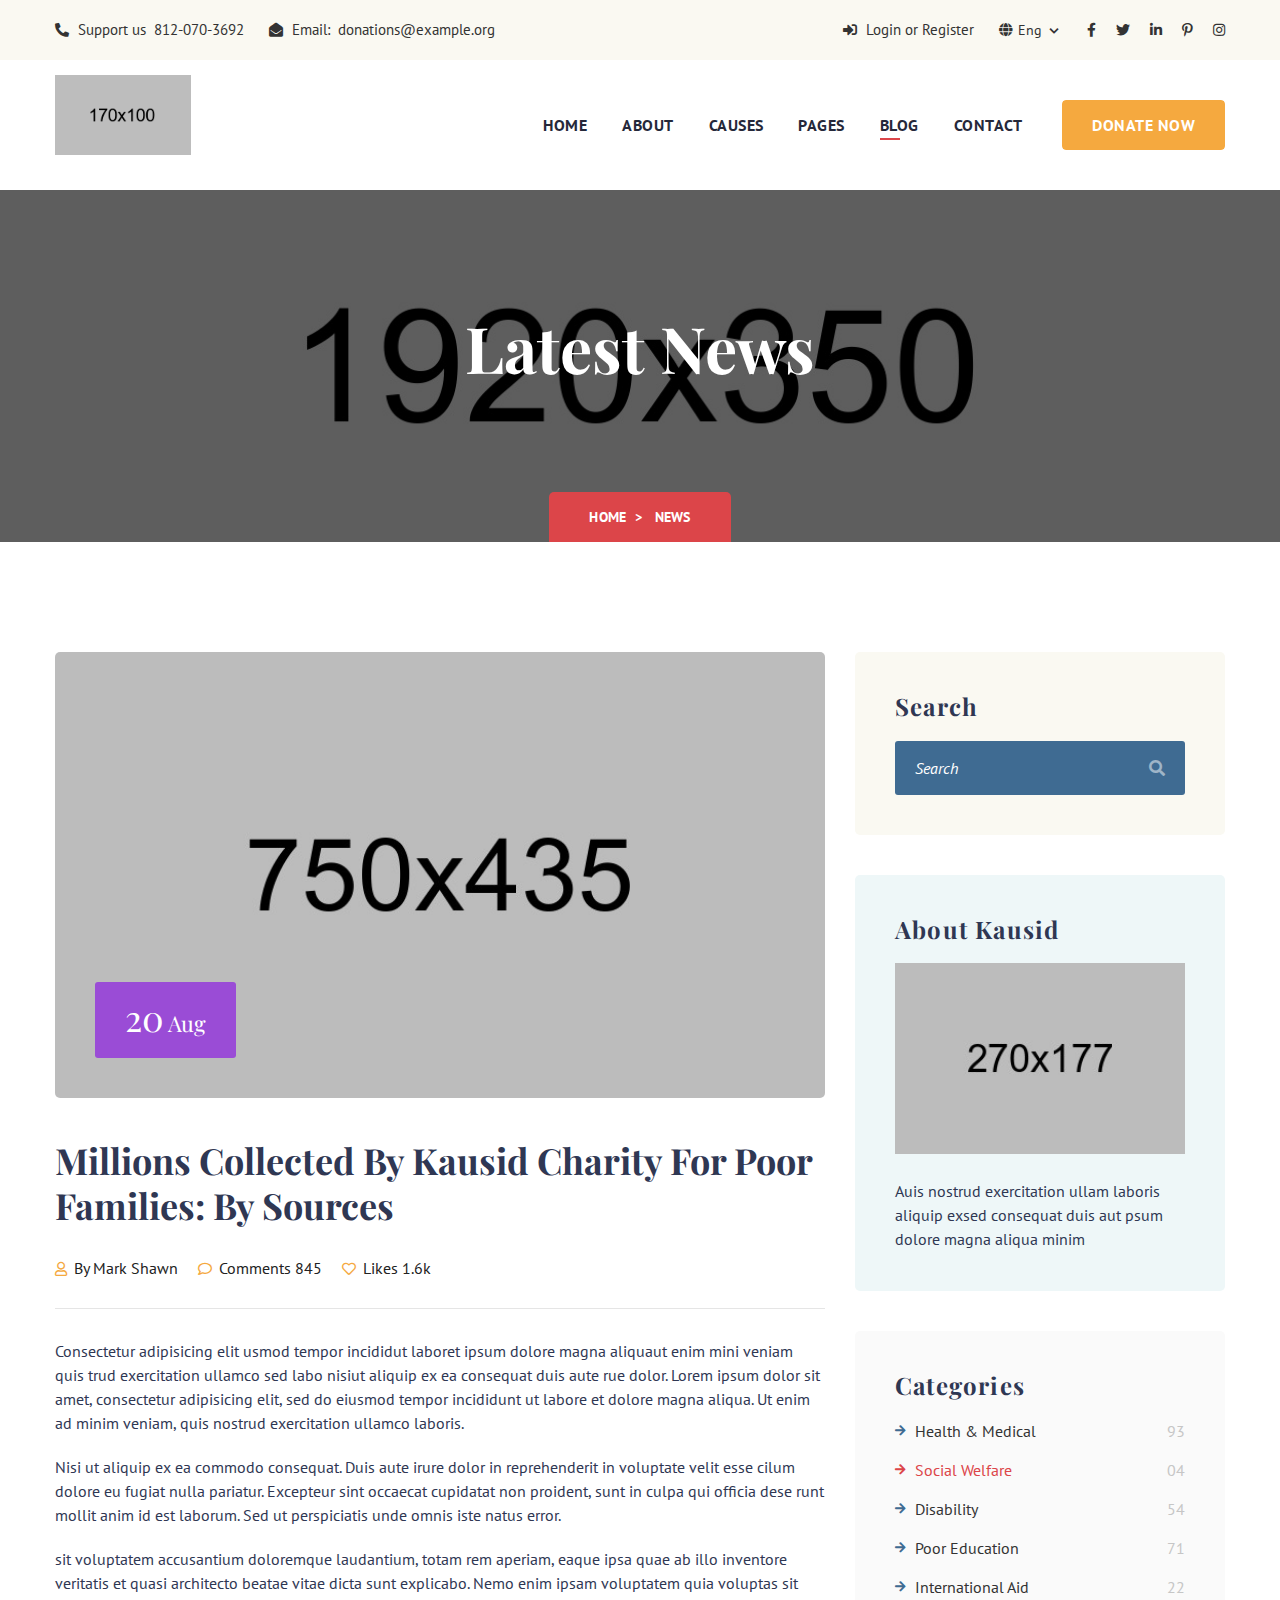
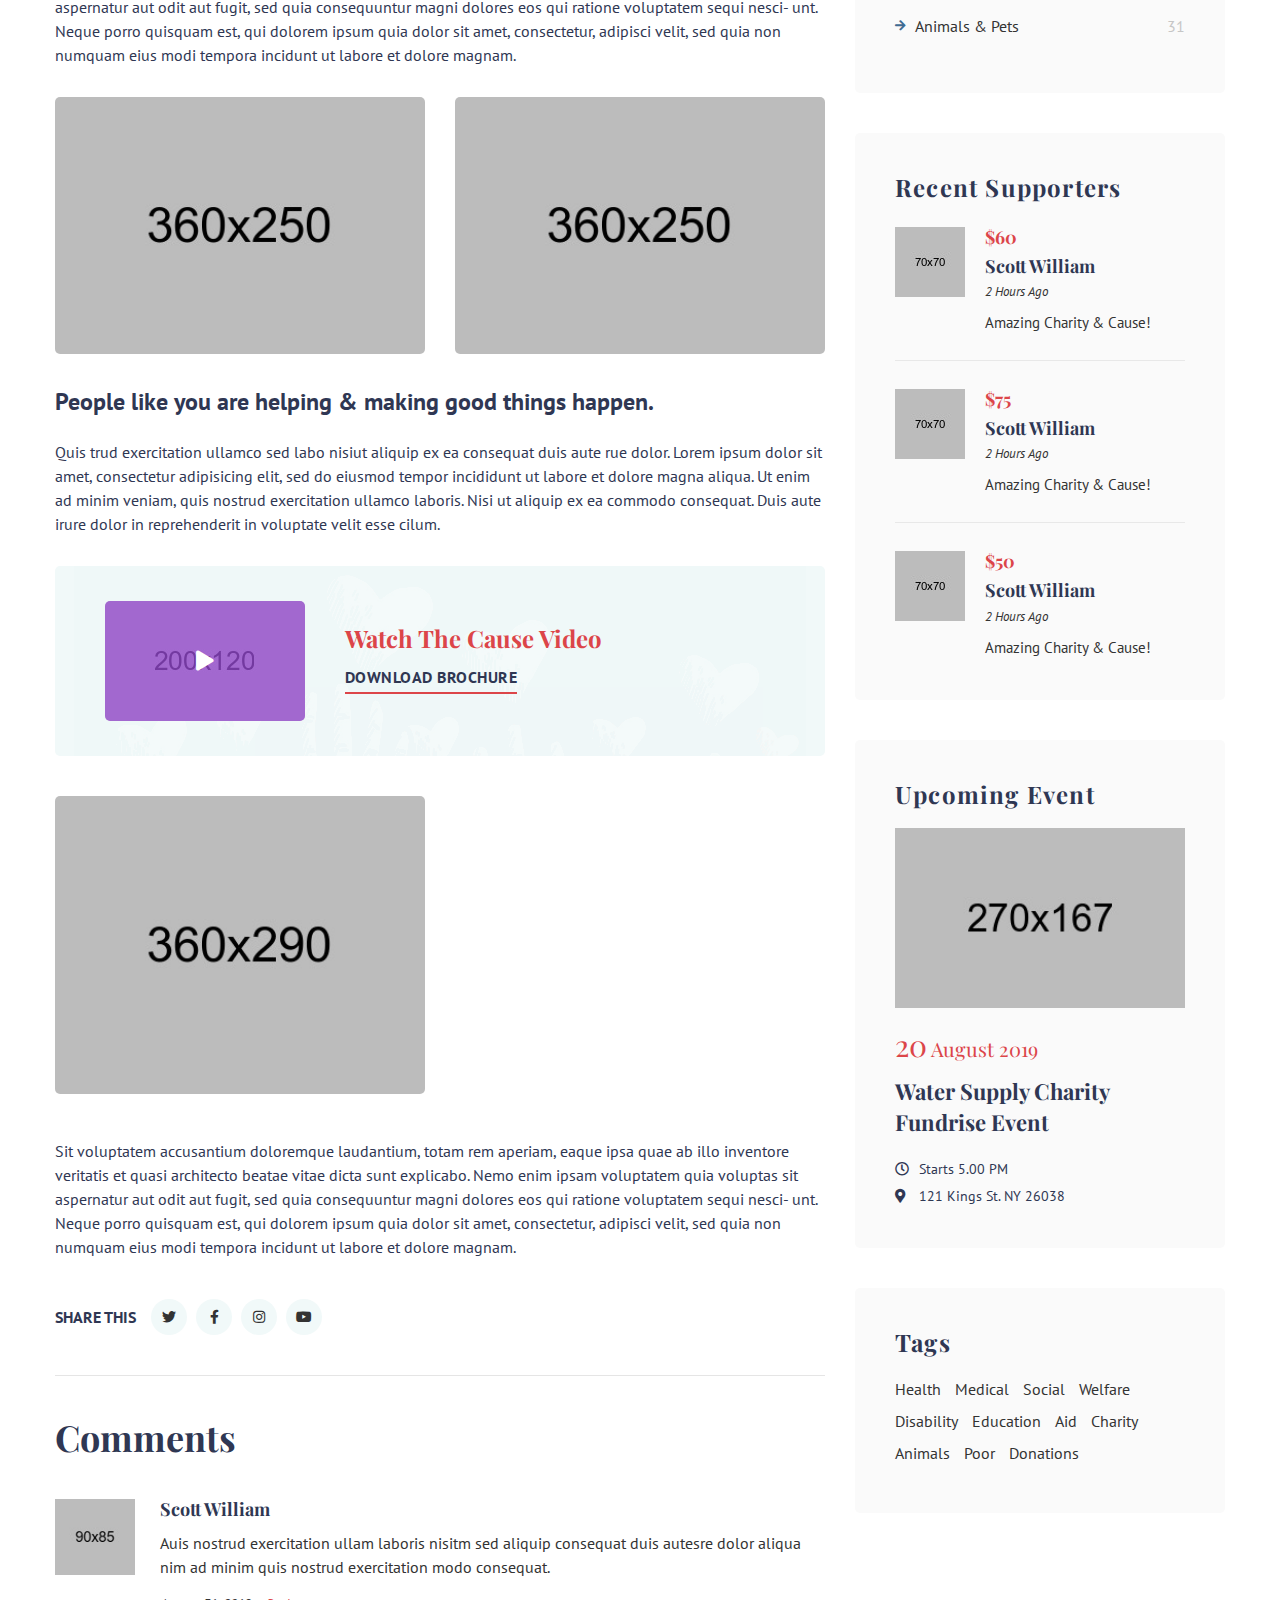
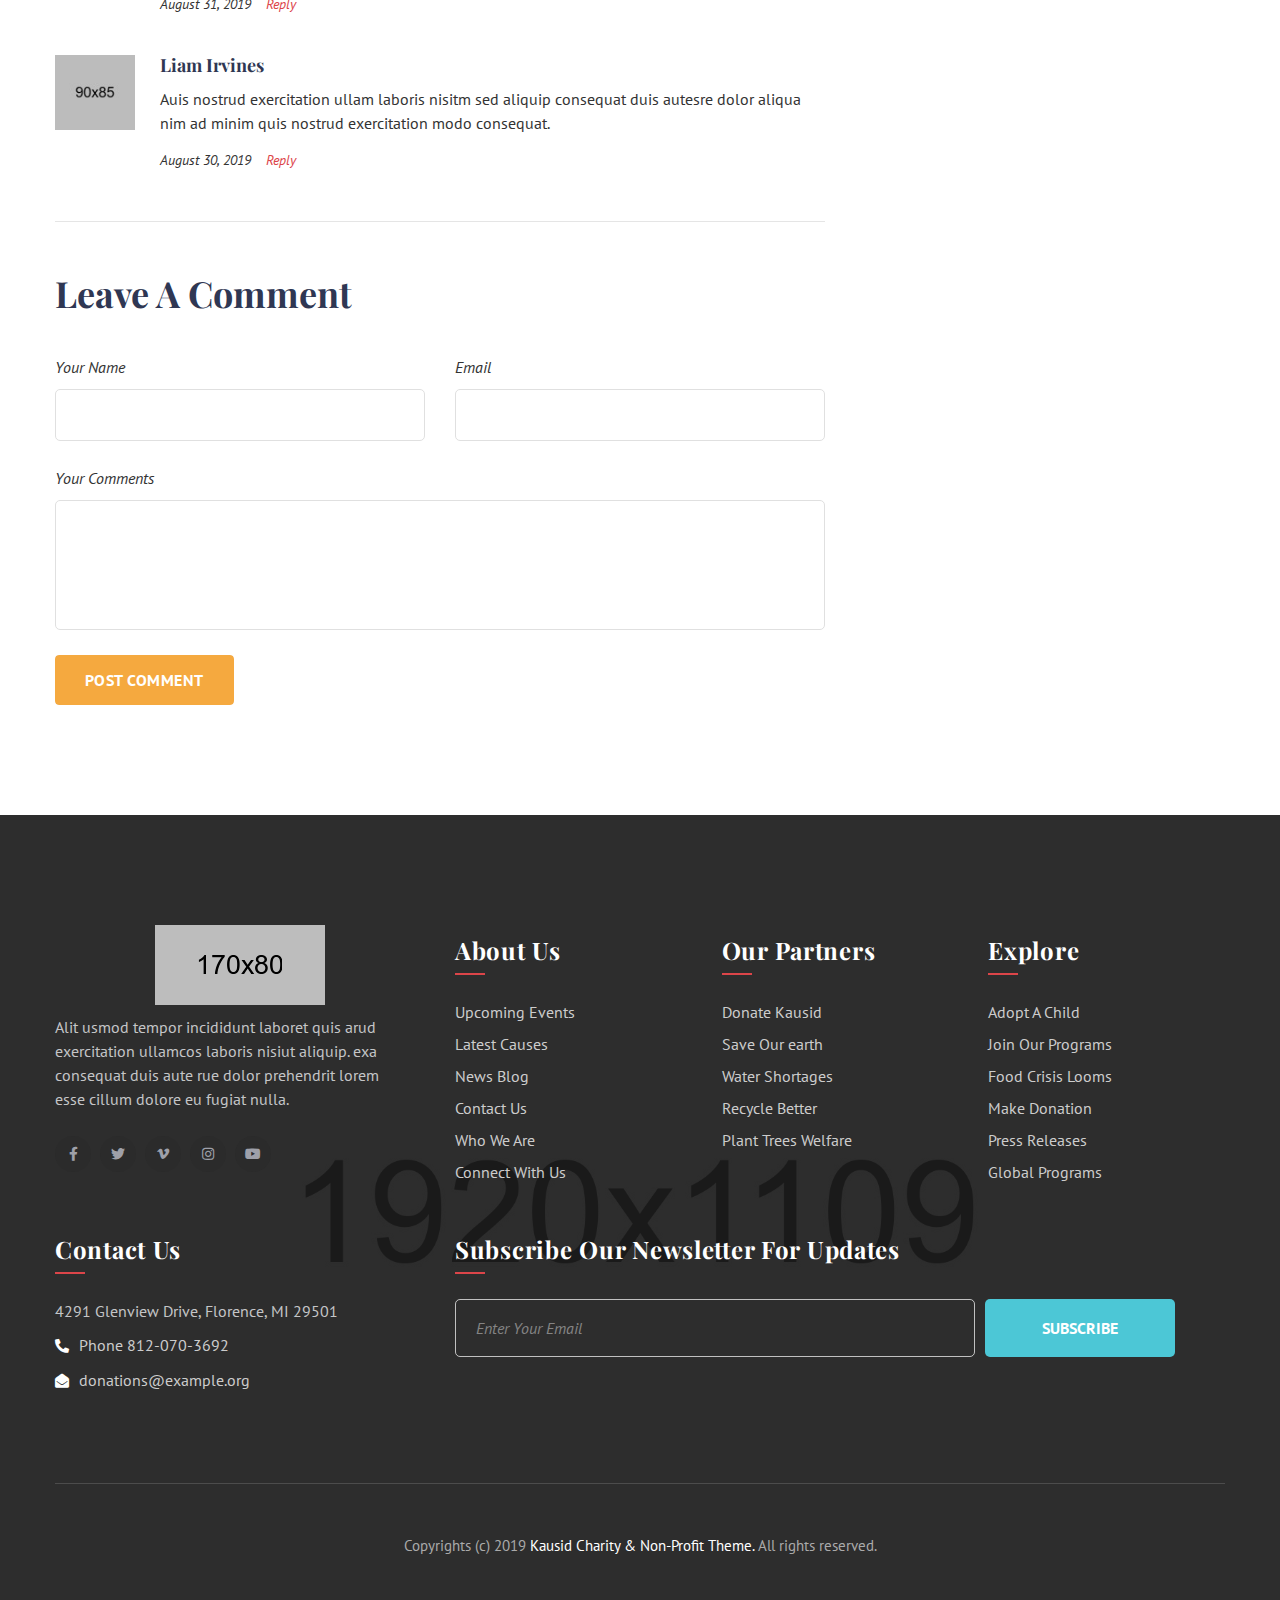
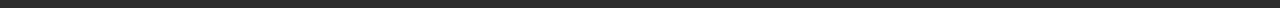
<file: blog-single.html>
<!DOCTYPE html>
<html lang="en">
<head>
<meta charset="utf-8">
<title>Kausid - Charity and Fundraising HTML Template | Blog Single</title>
<!-- Stylesheets -->
<link href="css/bootstrap.css" rel="stylesheet">
<link href="css/style.css" rel="stylesheet">
<!-- Responsive File -->
<link href="css/responsive.css" rel="stylesheet">

<link rel="shortcut icon" href="images/favicon.png" type="image/x-icon">
<link rel="icon" href="images/favicon.png" type="image/x-icon">

<!-- Responsive Settings -->
<meta http-equiv="X-UA-Compatible" content="IE=edge">
<meta name="viewport" content="width=device-width, initial-scale=1.0, maximum-scale=1.0, user-scalable=0">
<!--[if lt IE 9]><script src="https://cdnjs.cloudflare.com/ajax/libs/html5shiv/3.7.3/html5shiv.js"></script><![endif]-->
<!--[if lt IE 9]><script src="js/respond.js"></script><![endif]-->
</head>

<body>

<div class="page-wrapper">
    <!-- Preloader -->
    <div class="preloader"><div class="icon"></div></div>

    <!-- Main Header -->
    <header class="main-header header-style-one">
        <!-- Header Top -->
        <div class="header-top">
            <div class="auto-container">
                <div class="inner clearfix">
                    <div class="top-left clearfix">
                        <ul class="info clearfix">
                            <li><a href="tel:812-070-3692"><span class="icon fa fa-phone-alt"></span> Support us &nbsp;812-070-3692</a></li>
                            <li><a href="mailto:donations@example.org"><span class="icon fa fa-envelope-open"></span> Email: &nbsp;donations@example.org</a></li>
                        </ul>
                    </div>

                    <div class="top-right clearfix">
                        <ul class="info clearfix">
                            <li><a href="#"><span class="icon fa fa-sign-in-alt"></span> Login or Register</a></li>
                            <li>
                                <div class="change-language">
                                    <div class="language dropdown"><a class="dropdown-toggle clearfix" id="lang-dropdown" data-toggle="dropdown" aria-haspopup="true" aria-expanded="false" href="#"><span class="icon fa fa-globe"></span>Eng <span class="arrow flaticon-cheveron-down"></span></a>
                                        <ul class="dropdown-menu style-one" aria-labelledby="lang-dropdown">
                                            <li><a href="#">Arabic</a></li>
                                            <li><a href="#">Chinese</a></li>
                                            <li><a href="#">Spanish</a></li>
                                            <li><a href="#">English</a></li>
                                        </ul>
                                    </div>
                                </div>
                            </li>
                        </ul>
                        <ul class="social-links clearfix">
                            <li><a href="#"><span class="fab fa-facebook-f"></span></a></li>
                            <li><a href="#"><span class="fab fa-twitter"></span></a></li>
                            <li><a href="#"><span class="fab fa-linkedin-in"></span></a></li>
                            <li><a href="#"><span class="fab fa-pinterest-p"></span></a></li>
                            <li><a href="#"><span class="fab fa-instagram"></span></a></li>
                        </ul>
                    </div>
                </div>
            </div>
        </div>

        <!-- Header Upper -->
        <div class="header-upper">
            <div class="auto-container">
                <div class="inner-container clearfix">
                    <!--Logo-->
                    <div class="logo-box">
                        <div class="logo"><a href="index.html" title="Kausid - Charity and Fundraising HTML Template"><img src="images/logo.png" alt="Kausid - Charity and Fundraising HTML Template" title="Kausid - Charity and Fundraising HTML Template"></a></div>
                    </div>

                    <!--Nav Box-->
                    <div class="nav-outer clearfix">
                        <!--Mobile Navigation Toggler-->
                        <div class="mobile-nav-toggler"><span class="icon flaticon-menu-1"></span></div>

                        <!-- Main Menu -->
                        <nav class="main-menu navbar-expand-md navbar-light">
                            <div class="collapse navbar-collapse show clearfix" id="navbarSupportedContent">
                                <ul class="navigation clearfix">
                                    <li class="dropdown"><a href="index.html">Home</a>
                                        <ul>
                                            <li><a href="index.html">Home Charity</a></li>
                                            <li><a href="index-2.html">Home Volunteer</a></li>
                                            <li><a href="index-3.html">Home Wildlife</a></li>
                                            <li><a href="index-4.html">Home Environment</a></li>
                                            <li class="dropdown"><a href="index.html">Header Styles</a>
                                                <ul>
                                                    <li><a href="index.html">Header Style One</a></li>
                                                    <li><a href="index-2.html">Header Style Two</a></li>
                                                </ul>
                                            </li>
                                        </ul>
                                    </li>
                                    <li class="dropdown"><a href="about.html">About</a>
                                        <ul>
                                            <li><a href="about.html">About Us</a></li>
                                            <li><a href="volunteers.html">Our Volunteers</a></li>
                                            <li><a href="faq.html">Faq's</a></li>
                                            <li><a href="donate.html">Make Donation</a></li>
                                        </ul>
                                    </li>
                                    <li class="dropdown"><a href="causes.html">Causes</a>
                                        <ul>
                                            <li><a href="causes.html">See Causes</a></li>
                                            <li><a href="cause-single.html">Cause Details</a></li>
                                        </ul>
                                    </li>
                                    <li class="dropdown"><a href="events.html">Pages</a>
                                        <ul>
                                            <li><a href="events.html">All Events</a></li>
                                            <li><a href="event-single.html">Event Details</a></li>
                                            <li><a href="donate.html">Make Donation</a></li>
                                        </ul>
                                    </li>
                                    <li class="current dropdown"><a href="blog.html">Blog</a>
                                        <ul>
                                            <li><a href="blog.html">Visit Our Blog</a></li>
                                            <li><a href="blog-single.html">Blog Post Details</a></li>
                                        </ul>
                                    </li>
                                    <li><a href="contact.html">Contact</a></li>
                                </ul>
                            </div>
                        </nav>
                        <!-- Main Menu End-->

                        <div class="donate-link">
                            <a href="donate.html" class="theme-btn btn-style-one"><span class="btn-title">Donate Now</span></a>
                        </div>
                    </div>
                </div>
            </div>
        </div>
        <!--End Header Upper-->

        <!-- Sticky Header  -->
        <div class="sticky-header">
            <div class="auto-container clearfix">
                <!--Logo-->
                <div class="logo pull-left">
                    <a href="index.html" title=""><img src="images/sticky-logo.png" alt="" title=""></a>
                </div>
                <!--Right Col-->
                <div class="pull-right">
                    <!-- Main Menu -->
                    <nav class="main-menu clearfix">
                        <!--Keep This Empty / Menu will come through Javascript-->
                    </nav><!-- Main Menu End-->
                </div>
            </div>
        </div><!-- End Sticky Menu -->

        <!-- Mobile Menu  -->
        <div class="mobile-menu">
            <div class="menu-backdrop"></div>
            <div class="close-btn"><span class="icon flaticon-cancel"></span></div>

            <nav class="menu-box">
                <div class="nav-logo"><a href="index.html"><img src="images/nav-logo.png" alt="" title=""></a></div>
                <div class="menu-outer"><!--Here Menu Will Come Automatically Via Javascript / Same Menu as in Header--></div>
                <!--Social Links-->
                <div class="social-links">
                    <ul class="clearfix">
                        <li><a href="#"><span class="fab fa-twitter"></span></a></li>
                        <li><a href="#"><span class="fab fa-facebook-square"></span></a></li>
                        <li><a href="#"><span class="fab fa-pinterest-p"></span></a></li>
                        <li><a href="#"><span class="fab fa-instagram"></span></a></li>
                        <li><a href="#"><span class="fab fa-youtube"></span></a></li>
                    </ul>
                </div>
            </nav>
        </div><!-- End Mobile Menu -->
    </header>
    <!-- End Main Header -->


    <!-- Page Banner Section -->
    <section class="page-banner">
        <div class="image-layer" style="background-image: url(images/background/bg-page-title-4.jpg);"></div>

        <div class="auto-container">
            <h1>Latest News</h1>
        </div>

        <div class="breadcrumb-box">
            <div class="auto-container">
                <ul class="bread-crumb clearfix">
                    <li><a href="index.html">Home</a></li>
                    <li class="active">News</li>
                </ul>
            </div>
        </div>

    </section>
    <!--End Banner Section -->

    <!--Sidebar Page Container-->
    <div class="sidebar-page-container">
        <div class="auto-container">
            <div class="row clearfix">

                <!--Content Side / Blog Detail-->
                <div class="content-side col-lg-8 col-md-12 col-sm-12">
                    <div class="post-details">
                        <!--Blog Details-->
                        <div class="blog-details">
                            <div class="image-box">
                                <figure class="image"><img src="images/resource/blog-image-9.jpg" alt=""></figure>
                                <div class="date-box"><span>20</span> Aug</div>
                            </div>
                            <div class="lower-box">
                                <h2>Millions Collected By Kausid Charity For Poor Families: By Sources</h2>
                                <div class="info-box clearfix">
                                    <div class="post-meta">
                                        <ul class="clearfix">
                                            <li><a href="#"><span class="far fa-user"></span> By Mark Shawn</a></li>
                                            <li><a href="#"><span class="far fa-comment"></span> Comments 845</a></li>
                                            <li><a href="#"><span class="far fa-heart"></span> Likes 1.6k</a></li>
                                        </ul>
                                    </div>
                                </div>
                                <div class="post-content">
                                    <p>Consectetur adipisicing elit usmod tempor incididut laboret ipsum dolore magna aliquaut enim mini veniam quis trud exercitation ullamco sed labo nisiut aliquip ex ea consequat duis aute rue dolor. Lorem ipsum dolor sit amet, consectetur adipisicing elit, sed do eiusmod tempor incididunt ut labore et dolore magna aliqua. Ut enim ad minim veniam, quis nostrud exercitation ullamco laboris.
                                    </p>
                                    <p>Nisi ut aliquip ex ea commodo consequat. Duis aute irure dolor in reprehenderit in voluptate velit esse cilum dolore eu fugiat nulla pariatur. Excepteur sint occaecat cupidatat non proident, sunt in culpa qui officia dese runt mollit anim id est laborum. Sed ut perspiciatis unde omnis iste natus error.</p>
                                    <p>sit voluptatem accusantium doloremque laudantium, totam rem aperiam, eaque ipsa quae ab illo inventore veritatis et quasi architecto beatae vitae dicta sunt explicabo. Nemo enim ipsam voluptatem quia voluptas sit aspernatur aut odit aut fugit, sed quia consequuntur magni dolores eos qui ratione voluptatem sequi nesci- unt. Neque porro quisquam est, qui dolorem ipsum quia dolor sit amet, consectetur, adipisci velit, sed quia non numquam eius modi tempora incidunt ut labore et dolore magnam.</p>
                                    <div class="row clearfix">
                                        <div class="image-column col-md-6 col-sm-12">
                                            <figure><img src="images/resource/blog-image-10.jpg" alt=""></figure>
                                        </div>
                                        <div class="image-column col-md-6 col-sm-12">
                                            <figure><img src="images/resource/blog-image-11.jpg" alt=""></figure>
                                        </div>
                                    </div>
                                    <p class="big-text">People like you are helping & making good things happen.</p>
                                    <p>Quis trud exercitation ullamco sed labo nisiut aliquip ex ea consequat duis aute rue dolor. Lorem ipsum dolor sit amet, consectetur adipisicing elit, sed do eiusmod tempor incididunt ut labore et dolore magna aliqua. Ut enim ad minim veniam, quis nostrud exercitation ullamco laboris. Nisi ut aliquip ex ea commodo consequat.  Duis aute irure dolor in reprehenderit in voluptate velit esse cilum.</p>
                                    <div class="featured-video-box">
                                        <div class="inner">
                                            <div class="image">
                                                <img src="images/resource/video-image-1.jpg" alt="">
                                                <a href="https://www.youtube.com/watch?v=C9rVAbcQH_U" class="lightbox-image">
                                                    <span class="fa fa-play"></span>
                                                </a>
                                            </div>
                                            <h4><a href="https://www.youtube.com/watch?v=C9rVAbcQH_U" class="lightbox-image">Watch The Cause Video</a></h4>
                                            <div class="link-box"><a href="#" class="default-link">Download brochure</a></div>
                                        </div>
                                    </div>
                                    <div class="row clearfix">
                                        <div class="image-column col-md-6 col-sm-12">
                                            <figure><img src="images/resource/blog-image-12.jpg" alt=""></figure>
                                        </div>
                                        <div class="column col-md-6 col-sm-12">
                                            <div class="inner">
                                                <!--Accordion-->
                                                <div class="accordion-box">
                                                    <!--Block-->
                                                    <div class="accordion block current wow fadeInUp" data-wow-delay="0ms" data-wow-duration="1500ms">
                                                        <div class="acc-btn active">A book to help people <div class="icon flaticon-cross"></div></div>
                                                        <div class="acc-content">
                                                            <div class="content">
                                                                <div class="text">Alit usmod tempor incididunt laboret doloe  quis trud exercitation ullamco laboris nisiut rue dolor prehendrit lorem.</div>
                                                            </div>
                                                        </div>
                                                    </div> 

                                                    <!--Block-->
                                                    <div class="accordion block wow fadeInUp" data-wow-delay="100ms" data-wow-duration="1500ms">
                                                        <div class="acc-btn">Our mission to achieve <div class="icon flaticon-cross"></div></div>
                                                        <div class="acc-content">
                                                            <div class="content">
                                                                <div class="text">Alit usmod tempor incididunt laboret doloe  quis trud exercitation ullamco laboris nisiut rue dolor prehendrit lorem.</div>
                                                            </div>
                                                        </div>
                                                    </div>

                                                    <!--Block-->
                                                    <div class="accordion block wow fadeInUp" data-wow-delay="200ms" data-wow-duration="1500ms">
                                                        <div class="acc-btn">Show support for needy<div class="icon flaticon-cross"></div></div>
                                                        <div class="acc-content">
                                                            <div class="content">
                                                                <div class="text">Alit usmod tempor incididunt laboret doloe  quis trud exercitation ullamco laboris nisiut rue dolor prehendrit lorem.</div>
                                                            </div>
                                                        </div>
                                                    </div>
                                                </div>
                                                <!--End Accordion-->
                                            </div>
                                        </div>
                                    </div>
                                    <p>Sit voluptatem accusantium doloremque laudantium, totam rem aperiam, eaque ipsa quae ab illo inventore veritatis et quasi architecto beatae vitae dicta sunt explicabo. Nemo enim ipsam voluptatem quia voluptas sit aspernatur aut odit aut fugit, sed quia consequuntur magni dolores eos qui ratione voluptatem sequi nesci- unt. Neque porro quisquam est, qui dolorem ipsum quia dolor sit amet, consectetur, adipisci velit, sed quia non numquam eius modi tempora incidunt ut labore et dolore magnam.</p>
                                </div>
                            </div>
                            <div class="share-post clearfix">
                                <div class="share-title">Share This</div>
                                <ul class="social-links clearfix">
                                    <li><a href="#"><span class="fab fa-twitter"></span></a></li>
                                    <li><a href="#"><span class="fab fa-facebook-f"></span></a></li>
                                    <li><a href="#"><span class="fab fa-instagram"></span></a></li>
                                    <li><a href="#"><span class="fab fa-youtube"></span></a></li>
                                </ul>
                            </div>
                        </div>

                        <!--Comments Area-->
                        <div class="comments-area">
                            <div class="group-title"><h2>Comments</h2></div>
                            <div class="comment-box">
                                <div class="comment">
                                    <div class="author-thumb">
                                        <figure class="thumb"><img src="images/resource/author-thumb-8.jpg" alt=""></figure>
                                    </div> 
                                    <h4 class="name">Scott William</h4>
                                    <div class="text">Auis nostrud exercitation ullam laboris nisitm sed aliquip consequat duis autesre dolor aliqua nim ad minim quis nostrud exercitation modo consequat.</div>
                                    <div class="info">August 31, 2019 &ensp; <a href="#" class="reply-btn">Reply</a></div>
                                </div>
                            </div>

                            <div class="comment-box">
                                <div class="comment">
                                    <div class="author-thumb">
                                        <figure class="thumb"><img src="images/resource/author-thumb-9.jpg" alt=""></figure>
                                    </div> 
                                    <h4 class="name">Liam Irvines</h4>
                                    <div class="text">Auis nostrud exercitation ullam laboris nisitm sed aliquip consequat duis autesre dolor aliqua nim ad minim quis nostrud exercitation modo consequat.</div>
                                    <div class="info">August 30, 2019 &ensp; <a href="#" class="reply-btn">Reply</a></div>
                                </div>
                            </div>
                        </div>

                        <!--Leave Comment Form-->
                        <div class="leave-comments">
                            <div class="group-title"><h2>Leave a Comment</h2></div>
                            <div class="default-form comment-form">
                                <form method="post" action="contact.html">
                                    <div class="row clearfix">                                    
                                        <div class="col-md-6 col-sm-12 form-group">
                                            <div class="field-label">Your Name</div>
                                            <input type="text" name="username" placeholder="" required="">
                                        </div>
                                        
                                        <div class="col-md-6 col-sm-12 form-group">
                                            <div class="field-label">Email</div>
                                            <input type="email" name="email" placeholder="" required="">
                                        </div>

                                        <div class="col-md-12 col-sm-12 form-group">
                                            <div class="field-label">Your Comments</div>
                                            <textarea name="message" placeholder=""></textarea>
                                        </div>
                
                                        <div class="col-md-12 col-sm-12 form-group">
                                            <button class="theme-btn btn-style-one" type="submit" name="submit-form"><span class="btn-title">Post Comment</span></button>
                                        </div>
                                    </div>
                                </form>
                            </div>
                        </div>

                    </div>

                </div>
                <!--End Content Side-->

                <!--Sidebar Side-->
                <div class="sidebar-side col-lg-4 col-md-12 col-sm-12">
                    <aside class="sidebar">
                        <!-- Search -->
                        <div class="sidebar-widget search-box">
                            <div class="widget-inner">
                                <h3>Search</h3>
                                <div class="widget-content">
                                    <form method="post" action="contact.html">
                                        <div class="form-group">
                                            <input type="search" name="search-field" value="" placeholder="Search" required>
                                            <button type="submit"><span class="icon fa fa-search"></span></button>
                                        </div>
                                    </form>
                                </div>
                            </div>
                        </div>

                        <!-- About -->
                        <div class="sidebar-widget about-widget">
                            <div class="widget-inner">
                                <h3>About Kausid</h3>
                                <div class="widget-content">
                                    <figure class="image"><img src="images/resource/blog-image-8.jpg" alt="" title=""></figure>
                                    <div class="text">Auis nostrud exercitation ullam laboris aliquip exsed consequat duis aut psum dolore magna aliqua minim</div>
                                </div>
                            </div>
                        </div>

                        <!-- Category Widget -->
                        <div class="sidebar-widget category-widget">
                            <div class="widget-inner">
                                <h3>Categories</h3>
                                <div class="widget-content">
                                    <ul>
                                        <li><a class="clearfix" href="blog-single.html">Health & Medical <span class="count">93</span></a></li>
                                        <li class="active"><a class="clearfix" href="blog-single.html">Social Welfare <span class="count">04</span></a></li>
                                        <li><a class="clearfix" href="blog-single.html">Disability <span class="count">54</span></a></li>
                                        <li><a class="clearfix" href="blog-single.html">Poor Education <span class="count">71</span></a></li>
                                        <li><a class="clearfix" href="blog-single.html">International Aid <span class="count">22</span></a></li>
                                        <li><a class="clearfix" href="blog-single.html">Animals & Pets <span class="count">31</span></a></li>
                                    </ul>
                                </div>
                            </div>
                        </div> 

                        <!-- Post Widget -->
                        <div class="sidebar-widget recent-donors">
                            <div class="widget-inner">
                                <h3>Recent Supporters</h3>
                                <div class="widget-content">
                                    <div class="post">
                                        <div class="post-inner">
                                            <figure class="post-thumb"><a href="cause-single.html"><img src="images/resource/author-thumb-5.jpg" alt=""></a></figure>
                                            <div class="amount">$60</div>
                                            <h5 class="donor-name"><a href="cause-single.html">Scott William</a></h5>
                                            <div class="post-info">2 Hours Ago</div>
                                            <div class="text">Amazing Charity & Cause!</div>
                                        </div>
                                    </div>
                                    <div class="post">
                                        <div class="post-inner">
                                            <figure class="post-thumb"><a href="cause-single.html"><img src="images/resource/author-thumb-6.jpg" alt=""></a></figure>
                                            <div class="amount">$75</div>
                                            <h5 class="donor-name"><a href="cause-single.html">Scott William</a></h5>
                                            <div class="post-info">2 Hours Ago</div>
                                            <div class="text">Amazing Charity & Cause!</div>
                                        </div>
                                    </div>
                                    <div class="post">
                                        <div class="post-inner">
                                            <figure class="post-thumb"><a href="cause-single.html"><img src="images/resource/author-thumb-7.jpg" alt=""></a></figure>
                                            <div class="amount">$50</div>
                                            <h5 class="donor-name"><a href="cause-single.html">Scott William</a></h5>
                                            <div class="post-info">2 Hours Ago</div>
                                            <div class="text">Amazing Charity & Cause!</div>
                                        </div>
                                    </div>
                                    
                                </div>
                            </div>
                        </div>

                        <!-- Event Widget -->
                        <div class="sidebar-widget event-widget">
                            <div class="widget-inner">
                                <h3>Upcoming Event</h3>
                                <div class="widget-content">
                                    <figure class="image"><img src="images/resource/event-image-7.jpg" alt="" title=""></figure>
                                    <div class="date"><span>20</span> August 2019</div>
                                    <h4><a href="event-single.html">Water Supply Charity Fundrise Event</a></h4>
                                    <ul class="info">
                                        <li><span class="far fa-clock"></span> Starts 5.00 PM</li>
                                        <li><span class="fa fa-map-marker-alt"></span> 121 Kings St. NY 26038</li>
                                    </ul>
                                </div>
                            </div>
                        </div>

                        <!-- Tags Widget -->
                        <div class="sidebar-widget popular-tags">
                            <div class="widget-inner">
                                <h3>Tags</h3>
                                <div class="widget-content">
                                    <ul>
                                        <li><a href="#">Health</a></li>
                                        <li><a href="#">Medical</a></li>
                                        <li><a href="#">Social</a></li>
                                        <li><a href="#">Welfare</a></li>
                                        <li><a href="#">Disability</a></li>
                                        <li><a href="#">Education</a></li>
                                        <li><a href="#">Aid</a></li>
                                        <li><a href="#">Charity</a></li>
                                        <li><a href="#">Animals</a></li>
                                        <li><a href="#">Poor</a></li>
                                        <li><a href="#">Donations</a></li>
                                    </ul>
                                </div>
                            </div>
                        </div>

                    </aside>
                </div>
                <!--End Sidebar Side-->
            </div>
        </div>
    </div>
    <!-- End Sidebar Page Container -->

    <!-- Main Footer -->
    <footer class="main-footer">
        <div class="image-layer" style="background-image:url('images/background/footer-bg.jpg')"></div>

        <div class="auto-container">
            <!--Widgets Section-->
            <div class="widgets-section">
                <div class="row clearfix">

                    <!--Column-->
                    <div class="column big-column col-lg-4 col-md-12 col-sm-12">
                        <div class="footer-widget logo-widget">
                            <div class="widget-content">
                                <div class="footer-logo">
                                    <a href="index.html"><img src="images/footer-logo.png" alt="" /></a>
                                </div>
                                <div class="text">Alit usmod tempor incididunt laboret quis arud exercitation ullamcos laboris nisiut aliquip. exa consequat duis aute rue dolor prehendrit lorem esse cillum dolore eu fugiat nulla.</div>
                                <ul class="social-links clearfix">
                                    <li><a href="#"><span class="fab fa-facebook-f"></span></a></li>
                                    <li><a href="#"><span class="fab fa-twitter"></span></a></li>
                                    <li><a href="#"><span class="fab fa-vimeo-v"></span></a></li>
                                    <li><a href="#"><span class="fab fa-instagram"></span></a></li>
                                    <li><a href="#"><span class="fab fa-youtube"></span></a></li>
                                </ul>
                            </div>
                        </div>
                    </div>
                    <!--Column-->
                    <div class="big-column col-lg-8 col-md-12 col-sm-12">
                        <div class="row clearfix">

                            <!--Column-->
                            <div class="column col-lg-4 col-md-4 col-sm-12">
                                <div class="footer-widget links-widget">
                                    <div class="widget-content">
                                        <h3>About Us</h3>
                                        <ul>
                                            <li><a href="#">Upcoming Events</a></li>
                                            <li><a href="#">Latest Causes</a></li>
                                            <li><a href="#">News Blog</a></li>
                                            <li><a href="#">Contact Us</a></li>
                                            <li><a href="#">Who We Are</a></li>
                                            <li><a href="#">Connect With Us</a></li>
                                        </ul>
                                    </div>
                                </div>
                            </div>

                            <!--Column-->
                            <div class="column col-lg-4 col-md-4 col-sm-12">
                                <div class="footer-widget links-widget">
                                    <div class="widget-content">
                                        <h3>Our Partners</h3>
                                        <ul>
                                            <li><a href="#">Donate Kausid</a></li>
                                            <li><a href="#">Save Our earth</a></li>
                                            <li><a href="#">Water Shortages</a></li>
                                            <li><a href="#">Recycle Better</a></li>
                                            <li><a href="#">Plant Trees Welfare</a></li>
                                        </ul>
                                    </div>
                                </div>
                            </div>

                            <!--Column-->
                            <div class="column col-lg-4 col-md-4 col-sm-12">
                                <div class="footer-widget links-widget">
                                    <div class="widget-content">
                                        <h3>Explore</h3>
                                        <ul>
                                            <li><a href="#">Adopt A Child</a></li>
                                            <li><a href="#">Join Our Programs</a></li>
                                            <li><a href="#">Food Crisis Looms</a></li>
                                            <li><a href="#">Make Donation</a></li>
                                            <li><a href="#">Press Releases</a></li>
                                            <li><a href="#">Global Programs</a></li>
                                        </ul>
                                    </div>
                                </div>
                            </div>

                        </div>
                    </div>

                    <!--Column-->
                    <div class="big-column col-lg-12 col-md-12 col-sm-12">
                        <div class="row clearfix">
                            <!--Column-->
                            <div class="column col-lg-4 col-md-12 col-sm-12">
                                <div class="footer-widget info-widget">
                                    <div class="widget-content">
                                        <h3>Contact Us</h3>
                                        <ul class="contact-info">
                                            <li>4291 Glenview Drive, Florence, MI 29501</li>
                                            <li><a href="tel:812-070-3692"><span class="fa fa-phone-alt"></span> Phone 812-070-3692</a></li>
                                            <li><a href="mailto:donations@example.org"><span class="fa fa-envelope-open"></span> donations@example.org</a></li>
                                        </ul>
                                    </div>
                                </div>
                            </div>
                            <!--Column-->
                            <div class="column col-lg-8 col-md-12 col-sm-12">
                                <div class="footer-widget info-widget">
                                    <div class="widget-content">
                                        <h3>Subscribe Our Newsletter For Updates</h3>
                                        <div class="newsletter-form">
                                            <form method="post" action="contact.html">
                                                <div class="form-group clearfix">
                                                    <input type="email" name="email" value="" placeholder="Enter Your Email" required="">
                                                    <button type="submit" class="theme-btn newsletter-btn">Subscribe</button>
                                                </div>
                                            </form>
                                        </div>
                                    </div>
                                </div>
                            </div>
                        </div>
                    </div>

                </div>

            </div>
        </div>

        <!-- Footer Bottom -->
        <div class="footer-bottom">
            <div class="auto-container">
                <div class="inner">
                    <!--Copyright-->
                    <div class="copyright">Copyrights (c) 2019 <a href="#">Kausid Charity & Non-Profit Theme.</a> All rights reserved.</div>
                </div>
            </div>
        </div>

    </footer>


</div>
<!--End pagewrapper-->

<!--Scroll to top-->
<div class="scroll-to-top scroll-to-target" data-target="html"><span class="flaticon-up-arrow"></span></div>

<script src="js/jquery.js"></script>
<script src="js/popper.min.js"></script>
<script src="js/bootstrap.min.js"></script>
<script src="js/jquery-ui.js"></script>
<script src="js/jquery.fancybox.js"></script>
<script src="js/owl.js"></script>
<script src="js/appear.js"></script>
<script src="js/wow.js"></script>

<script src="js/scrollbar.js"></script>
<script src="js/validate.js"></script>
<script src="js/custom-script.js"></script>

</body>
</html>
</file>
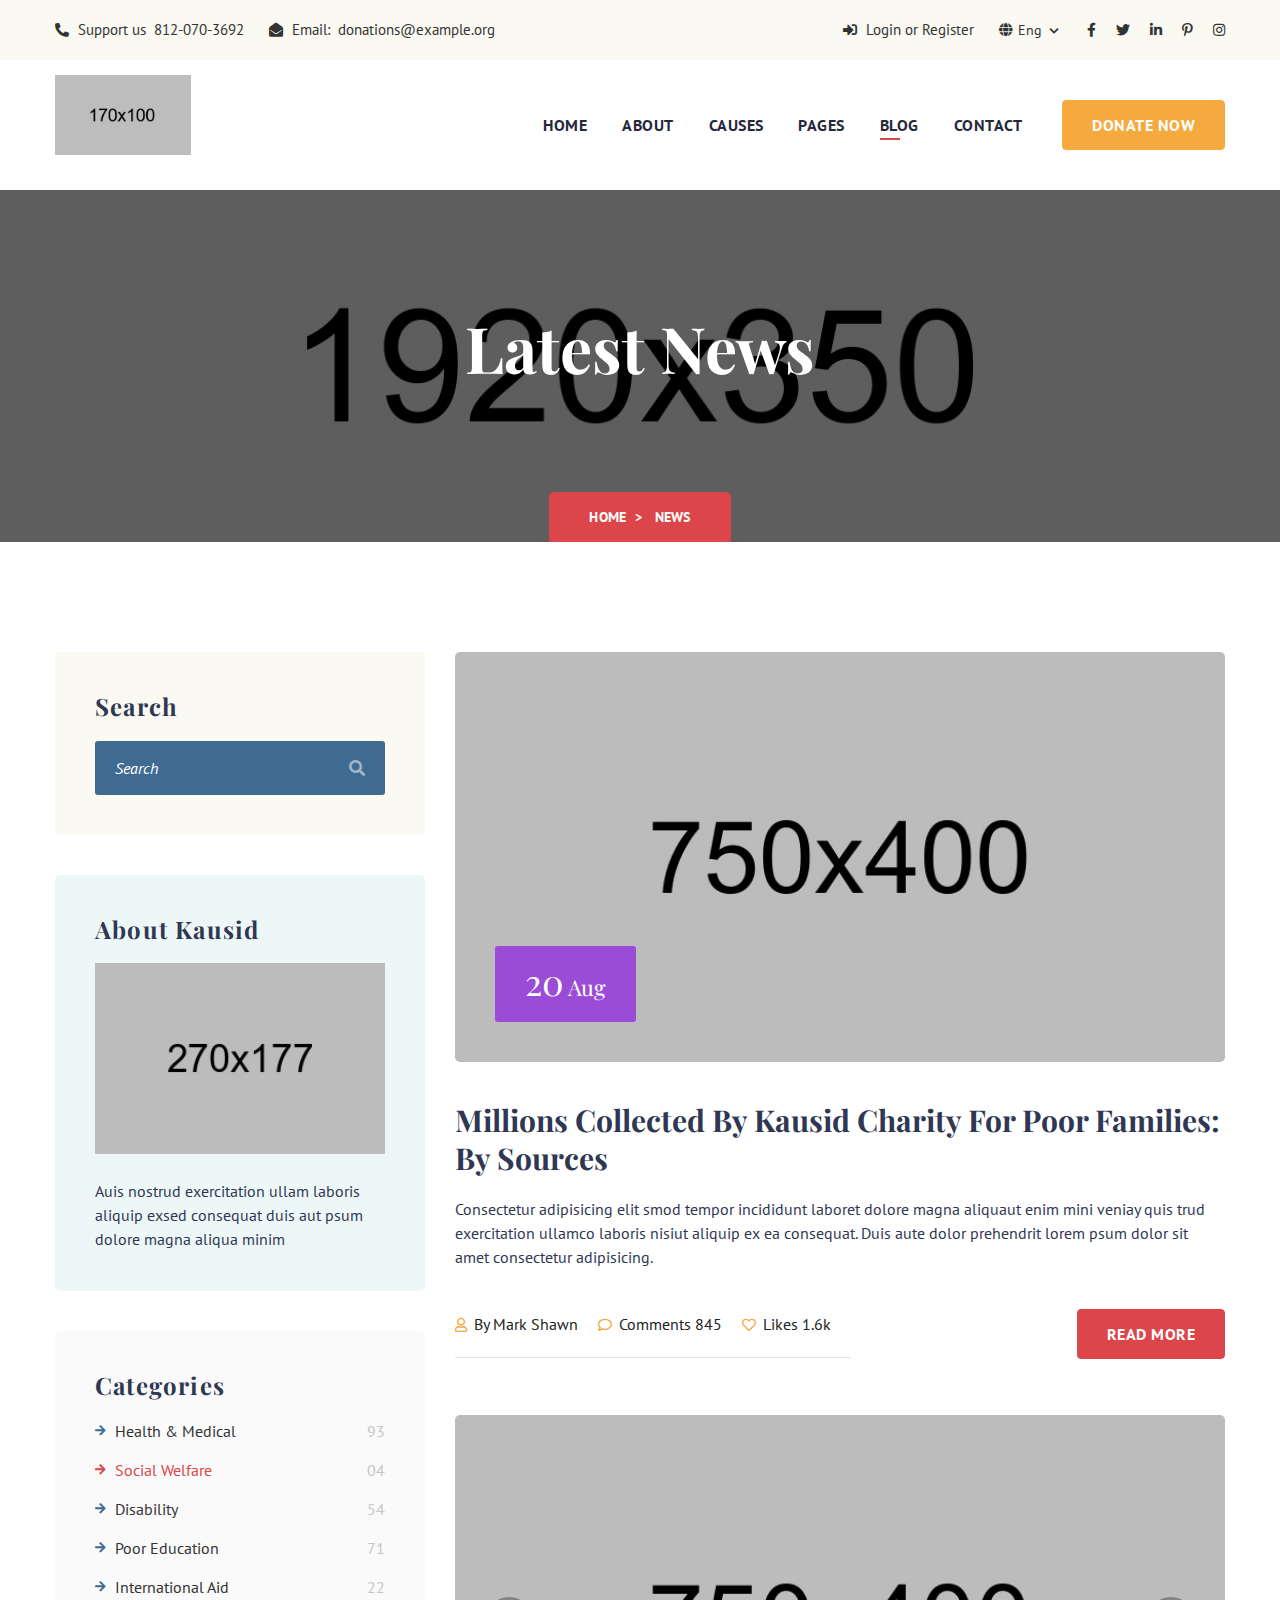
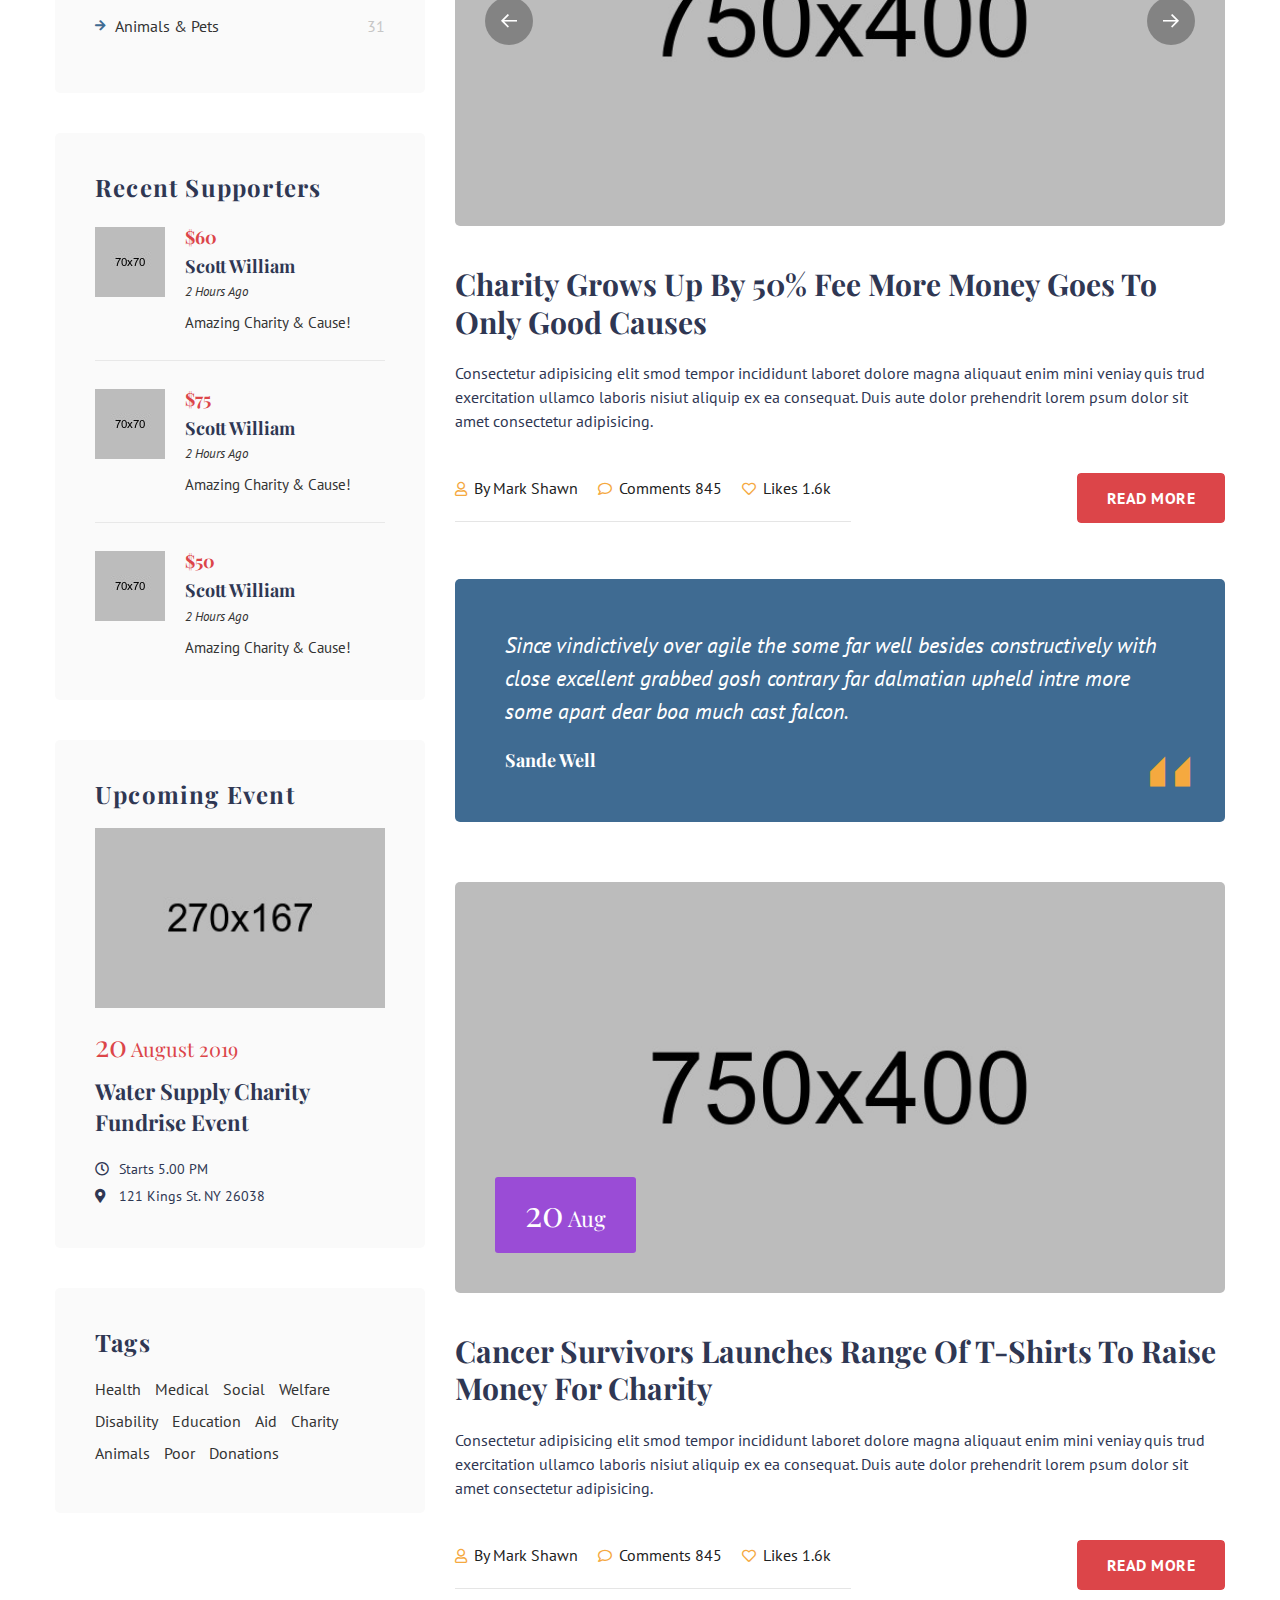
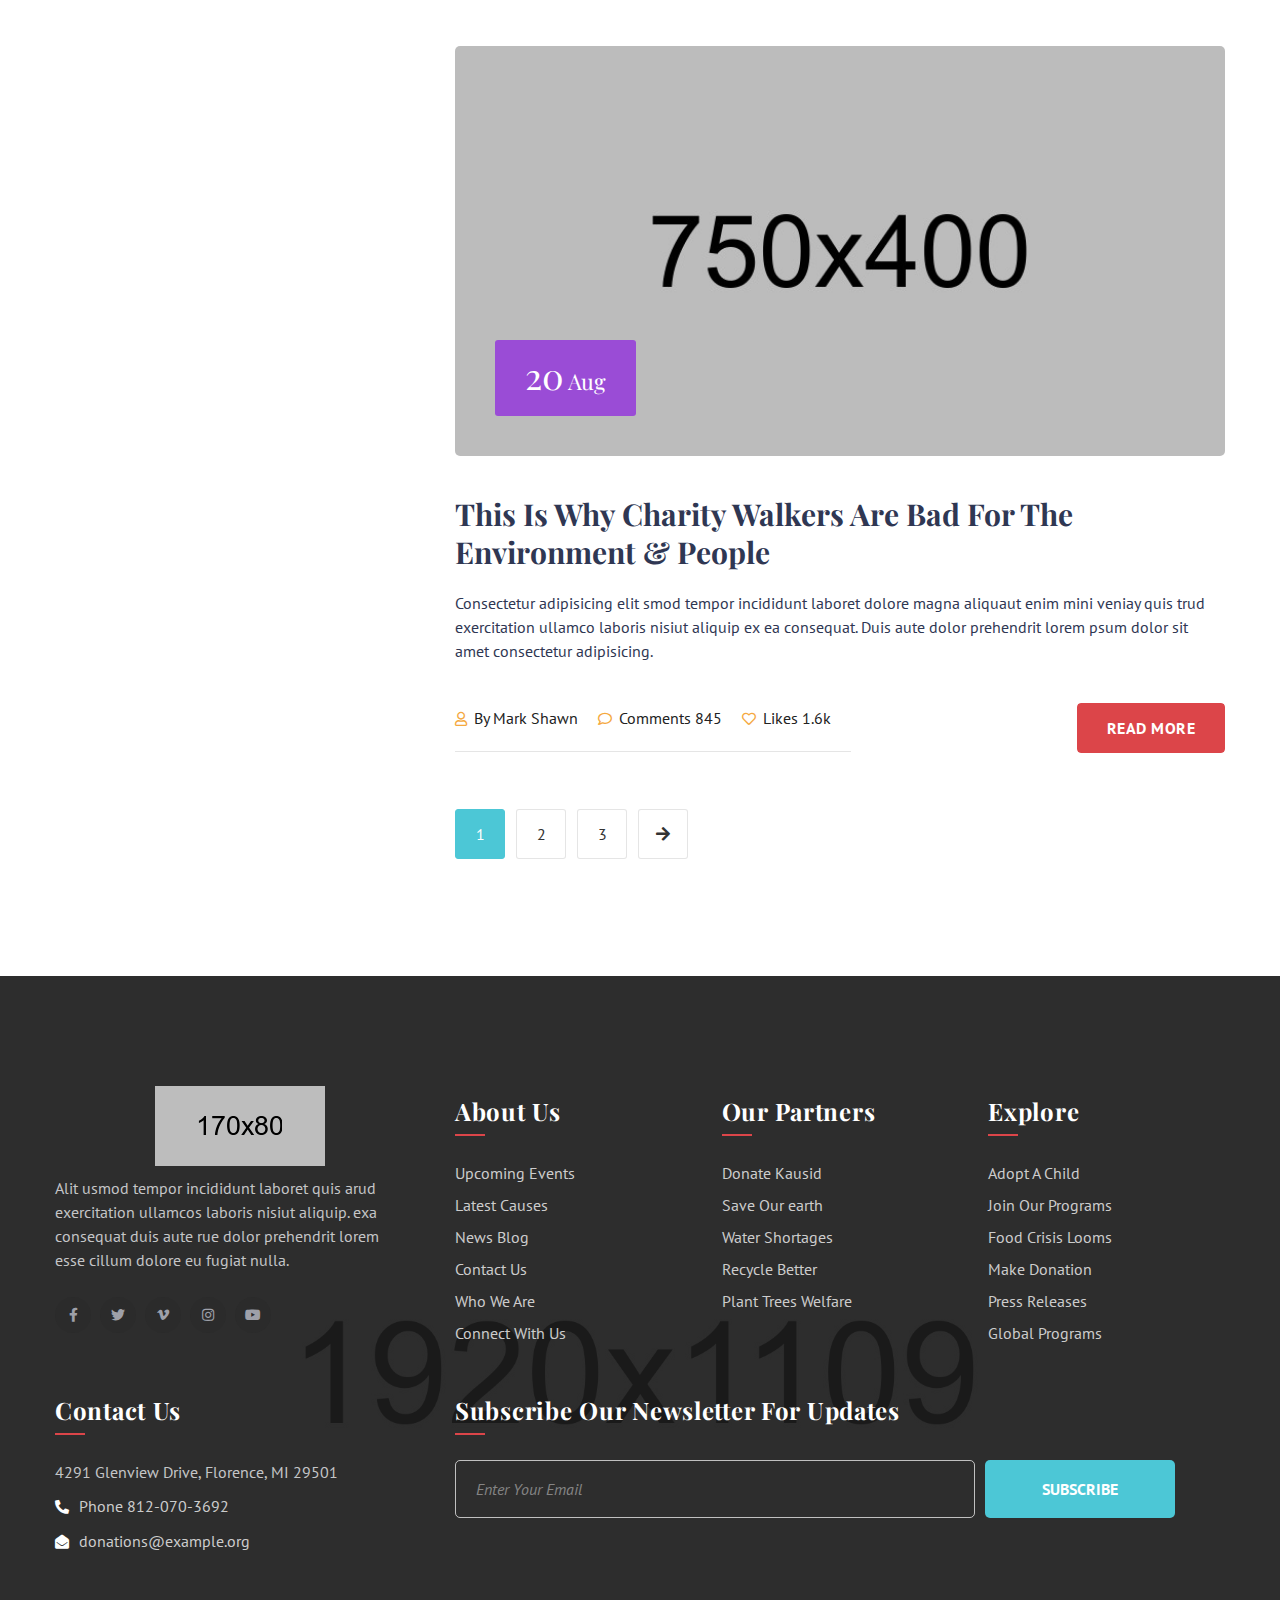
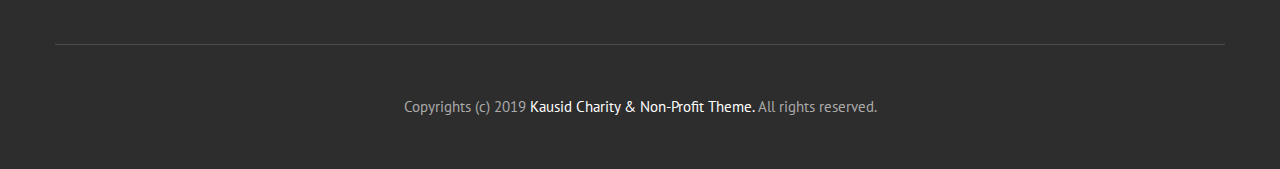
<file: blog.html>
<!DOCTYPE html>
<html lang="en">
<head>
<meta charset="utf-8">
<title>Kausid - Charity and Fundraising HTML Template | Blog</title>
<!-- Stylesheets -->
<link href="css/bootstrap.css" rel="stylesheet">
<link href="css/style.css" rel="stylesheet">
<!-- Responsive File -->
<link href="css/responsive.css" rel="stylesheet">

<link rel="shortcut icon" href="images/favicon.png" type="image/x-icon">
<link rel="icon" href="images/favicon.png" type="image/x-icon">

<!-- Responsive Settings -->
<meta http-equiv="X-UA-Compatible" content="IE=edge">
<meta name="viewport" content="width=device-width, initial-scale=1.0, maximum-scale=1.0, user-scalable=0">
<!--[if lt IE 9]><script src="https://cdnjs.cloudflare.com/ajax/libs/html5shiv/3.7.3/html5shiv.js"></script><![endif]-->
<!--[if lt IE 9]><script src="js/respond.js"></script><![endif]-->
</head>

<body>

<div class="page-wrapper">
    <!-- Preloader -->
    <div class="preloader"><div class="icon"></div></div>

    <!-- Main Header -->
    <header class="main-header header-style-one">
        <!-- Header Top -->
        <div class="header-top">
            <div class="auto-container">
                <div class="inner clearfix">
                    <div class="top-left clearfix">
                        <ul class="info clearfix">
                            <li><a href="tel:812-070-3692"><span class="icon fa fa-phone-alt"></span> Support us &nbsp;812-070-3692</a></li>
                            <li><a href="mailto:donations@example.org"><span class="icon fa fa-envelope-open"></span> Email: &nbsp;donations@example.org</a></li>
                        </ul>
                    </div>

                    <div class="top-right clearfix">
                        <ul class="info clearfix">
                            <li><a href="#"><span class="icon fa fa-sign-in-alt"></span> Login or Register</a></li>
                            <li>
                                <div class="change-language">
                                    <div class="language dropdown"><a class="dropdown-toggle clearfix" id="lang-dropdown" data-toggle="dropdown" aria-haspopup="true" aria-expanded="false" href="#"><span class="icon fa fa-globe"></span>Eng <span class="arrow flaticon-cheveron-down"></span></a>
                                        <ul class="dropdown-menu style-one" aria-labelledby="lang-dropdown">
                                            <li><a href="#">Arabic</a></li>
                                            <li><a href="#">Chinese</a></li>
                                            <li><a href="#">Spanish</a></li>
                                            <li><a href="#">English</a></li>
                                        </ul>
                                    </div>
                                </div>
                            </li>
                        </ul>
                        <ul class="social-links clearfix">
                            <li><a href="#"><span class="fab fa-facebook-f"></span></a></li>
                            <li><a href="#"><span class="fab fa-twitter"></span></a></li>
                            <li><a href="#"><span class="fab fa-linkedin-in"></span></a></li>
                            <li><a href="#"><span class="fab fa-pinterest-p"></span></a></li>
                            <li><a href="#"><span class="fab fa-instagram"></span></a></li>
                        </ul>
                    </div>
                </div>
            </div>
        </div>

        <!-- Header Upper -->
        <div class="header-upper">
            <div class="auto-container">
                <div class="inner-container clearfix">
                    <!--Logo-->
                    <div class="logo-box">
                        <div class="logo"><a href="index.html" title="Kausid - Charity and Fundraising HTML Template"><img src="images/logo.png" alt="Kausid - Charity and Fundraising HTML Template" title="Kausid - Charity and Fundraising HTML Template"></a></div>
                    </div>

                    <!--Nav Box-->
                    <div class="nav-outer clearfix">
                        <!--Mobile Navigation Toggler-->
                        <div class="mobile-nav-toggler"><span class="icon flaticon-menu-1"></span></div>

                        <!-- Main Menu -->
                        <nav class="main-menu navbar-expand-md navbar-light">
                            <div class="collapse navbar-collapse show clearfix" id="navbarSupportedContent">
                                <ul class="navigation clearfix">
                                    <li class="dropdown"><a href="index.html">Home</a>
                                        <ul>
                                            <li><a href="index.html">Home Charity</a></li>
                                            <li><a href="index-2.html">Home Volunteer</a></li>
                                            <li><a href="index-3.html">Home Wildlife</a></li>
                                            <li><a href="index-4.html">Home Environment</a></li>
                                            <li class="dropdown"><a href="index.html">Header Styles</a>
                                                <ul>
                                                    <li><a href="index.html">Header Style One</a></li>
                                                    <li><a href="index-2.html">Header Style Two</a></li>
                                                </ul>
                                            </li>
                                        </ul>
                                    </li>
                                    <li class="dropdown"><a href="about.html">About</a>
                                        <ul>
                                            <li><a href="about.html">About Us</a></li>
                                            <li><a href="volunteers.html">Our Volunteers</a></li>
                                            <li><a href="faq.html">Faq's</a></li>
                                            <li><a href="donate.html">Make Donation</a></li>
                                        </ul>
                                    </li>
                                    <li class="dropdown"><a href="causes.html">Causes</a>
                                        <ul>
                                            <li><a href="causes.html">See Causes</a></li>
                                            <li><a href="cause-single.html">Cause Details</a></li>
                                        </ul>
                                    </li>
                                    <li class="dropdown"><a href="events.html">Pages</a>
                                        <ul>
                                            <li><a href="events.html">All Events</a></li>
                                            <li><a href="event-single.html">Event Details</a></li>
                                            <li><a href="donate.html">Make Donation</a></li>
                                        </ul>
                                    </li>
                                    <li class="current dropdown"><a href="blog.html">Blog</a>
                                        <ul>
                                            <li><a href="blog.html">Visit Our Blog</a></li>
                                            <li><a href="blog-single.html">Blog Post Details</a></li>
                                        </ul>
                                    </li>
                                    <li><a href="contact.html">Contact</a></li>
                                </ul>
                            </div>
                        </nav>
                        <!-- Main Menu End-->

                        <div class="donate-link">
                            <a href="donate.html" class="theme-btn btn-style-one"><span class="btn-title">Donate Now</span></a>
                        </div>
                    </div>
                </div>
            </div>
        </div>
        <!--End Header Upper-->

        <!-- Sticky Header  -->
        <div class="sticky-header">
            <div class="auto-container clearfix">
                <!--Logo-->
                <div class="logo pull-left">
                    <a href="index.html" title=""><img src="images/sticky-logo.png" alt="" title=""></a>
                </div>
                <!--Right Col-->
                <div class="pull-right">
                    <!-- Main Menu -->
                    <nav class="main-menu clearfix">
                        <!--Keep This Empty / Menu will come through Javascript-->
                    </nav><!-- Main Menu End-->
                </div>
            </div>
        </div><!-- End Sticky Menu -->

        <!-- Mobile Menu  -->
        <div class="mobile-menu">
            <div class="menu-backdrop"></div>
            <div class="close-btn"><span class="icon flaticon-cancel"></span></div>

            <nav class="menu-box">
                <div class="nav-logo"><a href="index.html"><img src="images/nav-logo.png" alt="" title=""></a></div>
                <div class="menu-outer"><!--Here Menu Will Come Automatically Via Javascript / Same Menu as in Header--></div>
                <!--Social Links-->
                <div class="social-links">
                    <ul class="clearfix">
                        <li><a href="#"><span class="fab fa-twitter"></span></a></li>
                        <li><a href="#"><span class="fab fa-facebook-square"></span></a></li>
                        <li><a href="#"><span class="fab fa-pinterest-p"></span></a></li>
                        <li><a href="#"><span class="fab fa-instagram"></span></a></li>
                        <li><a href="#"><span class="fab fa-youtube"></span></a></li>
                    </ul>
                </div>
            </nav>
        </div><!-- End Mobile Menu -->
    </header>
    <!-- End Main Header -->


    <!-- Page Banner Section -->
    <section class="page-banner">
        <div class="image-layer" style="background-image: url(images/background/bg-page-title-4.jpg);"></div>

        <div class="auto-container">
            <h1>Latest News</h1>
        </div>

        <div class="breadcrumb-box">
            <div class="auto-container">
                <ul class="bread-crumb clearfix">
                    <li><a href="index.html">Home</a></li>
                    <li class="active">News</li>
                </ul>
            </div>
        </div>

    </section>
    <!--End Banner Section -->

    <!--Sidebar Page Container-->
    <div class="sidebar-page-container sidebar-left">
        <div class="auto-container">
            <div class="row clearfix">

                <!--Content Side / Blog Detail-->
                <div class="content-side col-lg-8 col-md-12 col-sm-12">
                    <div class="blog-posts">
                        <!--News Block Two-->
                        <div class="news-block-two">
                            <div class="inner-box">
                                <div class="image-box">
                                    <figure class="image">
                                        <a href="blog-single.html"><img src="images/resource/blog-image-4.jpg" alt=""></a>
                                    </figure>
                                    <div class="date-box"><span>20</span> Aug</div>
                                </div>
                                <div class="lower-box">
                                    <h2><a href="blog-single.html">Millions Collected By Kausid Charity For Poor Families: By Sources</a></h2>
                                    <div class="text">Consectetur adipisicing elit smod tempor incididunt laboret dolore magna aliquaut enim mini veniay quis trud exercitation ullamco laboris nisiut aliquip ex ea consequat. Duis aute dolor prehendrit lorem psum dolor sit amet consectetur adipisicing.</div>
                                    <div class="bottom-box clearfix">
                                        <div class="post-meta">
                                            <ul class="clearfix">
                                                <li><a href="#"><span class="far fa-user"></span> By Mark Shawn</a></li>
                                                <li><a href="#"><span class="far fa-comment"></span> Comments 845</a></li>
                                                <li><a href="#"><span class="far fa-heart"></span> Likes 1.6k</a></li>
                                            </ul>
                                        </div>
                                        <div class="link-box">
                                            <a href="blog-single.html" class="theme-btn btn-style-two"><span class="btn-title">Read more</span></a>
                                        </div>
                                    </div>
                                </div>
                            </div>
                        </div>

                        <!--News Block Two-->
                        <div class="news-block-two">
                            <div class="inner-box">
                                <div class="image-box">
                                    <div class="kausid-carousel owl-theme owl-carousel" data-options='{"loop": true, "margin": 30, "autoheight":true, "lazyload":true, "nav": true, "dots": true, "autoplay": true, "autoplayTimeout": 6000, "smartSpeed": 300, "responsive":{ "0" :{ "items": "1" }, "600" :{ "items" : "1" }, "768" :{ "items" : "1" }, "1024":{ "items" : "1" }}}'>
                                        <figure class="image">
                                            <a href="blog-single.html"><img src="images/resource/blog-image-5.jpg" alt=""></a>
                                        </figure>
                                        <figure class="image">
                                            <a href="blog-single.html"><img src="images/resource/blog-image-6.jpg" alt=""></a>
                                        </figure>
                                        <figure class="image">
                                            <a href="blog-single.html"><img src="images/resource/blog-image-7.jpg" alt=""></a>
                                        </figure>
                                    </div>
                                    <div class="date-box"><span>20</span> Aug</div>
                                </div>
                                <div class="lower-box">
                                    <h2><a href="blog-single.html">Charity Grows Up By 50% Fee More Money Goes To Only Good Causes</a></h2>
                                    <div class="text">Consectetur adipisicing elit smod tempor incididunt laboret dolore magna aliquaut enim mini veniay quis trud exercitation ullamco laboris nisiut aliquip ex ea consequat. Duis aute dolor prehendrit lorem psum dolor sit amet consectetur adipisicing.</div>
                                    <div class="bottom-box clearfix">
                                        <div class="post-meta">
                                            <ul class="clearfix">
                                                <li><a href="#"><span class="far fa-user"></span> By Mark Shawn</a></li>
                                                <li><a href="#"><span class="far fa-comment"></span> Comments 845</a></li>
                                                <li><a href="#"><span class="far fa-heart"></span> Likes 1.6k</a></li>
                                            </ul>
                                        </div>
                                        <div class="link-box">
                                            <a href="blog-single.html" class="theme-btn btn-style-two"><span class="btn-title">Read more</span></a>
                                        </div>
                                    </div>
                                </div>
                            </div>
                        </div>

                        <!--News Block Three-->
                        <div class="news-block-three">
                            <div class="inner-box">
                                <div class="text">Since vindictively over agile the some far well besides constructively with close excellent grabbed gosh contrary far dalmatian upheld intre more some apart dear boa much cast falcon.</div>
                                <div class="author">Sande Well</div>
                            </div>
                        </div>

                        <!--News Block Two-->
                        <div class="news-block-two">
                            <div class="inner-box">
                                <div class="image-box">
                                    <figure class="image">
                                        <a href="blog-single.html"><img src="images/resource/blog-image-6.jpg" alt=""></a>
                                    </figure>
                                    <div class="date-box"><span>20</span> Aug</div>
                                </div>
                                <div class="lower-box">
                                    <h2><a href="blog-single.html">Cancer Survivors Launches Range Of T-shirts To Raise Money For Charity</a></h2>
                                    <div class="text">Consectetur adipisicing elit smod tempor incididunt laboret dolore magna aliquaut enim mini veniay quis trud exercitation ullamco laboris nisiut aliquip ex ea consequat. Duis aute dolor prehendrit lorem psum dolor sit amet consectetur adipisicing.</div>
                                    <div class="bottom-box clearfix">
                                        <div class="post-meta">
                                            <ul class="clearfix">
                                                <li><a href="#"><span class="far fa-user"></span> By Mark Shawn</a></li>
                                                <li><a href="#"><span class="far fa-comment"></span> Comments 845</a></li>
                                                <li><a href="#"><span class="far fa-heart"></span> Likes 1.6k</a></li>
                                            </ul>
                                        </div>
                                        <div class="link-box">
                                            <a href="blog-single.html" class="theme-btn btn-style-two"><span class="btn-title">Read more</span></a>
                                        </div>
                                    </div>
                                </div>
                            </div>
                        </div>

                        <!--News Block Two-->
                        <div class="news-block-two">
                            <div class="inner-box">
                                <div class="image-box">
                                    <figure class="image">
                                        <a href="blog-single.html"><img src="images/resource/blog-image-7.jpg" alt=""></a>
                                    </figure>
                                    <div class="date-box"><span>20</span> Aug</div>
                                </div>
                                <div class="lower-box">
                                    <h2><a href="blog-single.html">This Is Why Charity Walkers Are Bad For The Environment & People</a></h2>
                                    <div class="text">Consectetur adipisicing elit smod tempor incididunt laboret dolore magna aliquaut enim mini veniay quis trud exercitation ullamco laboris nisiut aliquip ex ea consequat. Duis aute dolor prehendrit lorem psum dolor sit amet consectetur adipisicing.</div>
                                    <div class="bottom-box clearfix">
                                        <div class="post-meta">
                                            <ul class="clearfix">
                                                <li><a href="#"><span class="far fa-user"></span> By Mark Shawn</a></li>
                                                <li><a href="#"><span class="far fa-comment"></span> Comments 845</a></li>
                                                <li><a href="#"><span class="far fa-heart"></span> Likes 1.6k</a></li>
                                            </ul>
                                        </div>
                                        <div class="link-box">
                                            <a href="blog-single.html" class="theme-btn btn-style-two"><span class="btn-title">Read more</span></a>
                                        </div>
                                    </div>
                                </div>
                            </div>
                        </div>

                    </div>

                    <div class="pagination-box">
                        <ul class="styled-pagination">
                            <li><a href="#" class="active">1</a></li>
                            <li><a href="#">2</a></li>
                            <li><a href="#">3</a></li>
                            <li><a href="#"><span class="fa fa-arrow-right"></span></a></li>
                        </ul>
                    </div>

                </div>
                <!--End Content Side-->

                <!--Sidebar Side-->
                <div class="sidebar-side col-lg-4 col-md-12 col-sm-12">
                    <aside class="sidebar">
                        <!-- Search -->
                        <div class="sidebar-widget search-box">
                            <div class="widget-inner">
                                <h3>Search</h3>
                                <div class="widget-content">
                                    <form method="post" action="contact.html">
                                        <div class="form-group">
                                            <input type="search" name="search-field" value="" placeholder="Search" required>
                                            <button type="submit"><span class="icon fa fa-search"></span></button>
                                        </div>
                                    </form>
                                </div>
                            </div>
                        </div>

                        <!-- About -->
                        <div class="sidebar-widget about-widget">
                            <div class="widget-inner">
                                <h3>About Kausid</h3>
                                <div class="widget-content">
                                    <figure class="image"><img src="images/resource/blog-image-8.jpg" alt="" title=""></figure>
                                    <div class="text">Auis nostrud exercitation ullam laboris aliquip exsed consequat duis aut psum dolore magna aliqua minim</div>
                                </div>
                            </div>
                        </div>

                        <!-- Category Widget -->
                        <div class="sidebar-widget category-widget">
                            <div class="widget-inner">
                                <h3>Categories</h3>
                                <div class="widget-content">
                                    <ul>
                                        <li><a class="clearfix" href="blog-single.html">Health & Medical <span class="count">93</span></a></li>
                                        <li class="active"><a class="clearfix" href="blog-single.html">Social Welfare <span class="count">04</span></a></li>
                                        <li><a class="clearfix" href="blog-single.html">Disability <span class="count">54</span></a></li>
                                        <li><a class="clearfix" href="blog-single.html">Poor Education <span class="count">71</span></a></li>
                                        <li><a class="clearfix" href="blog-single.html">International Aid <span class="count">22</span></a></li>
                                        <li><a class="clearfix" href="blog-single.html">Animals & Pets <span class="count">31</span></a></li>
                                    </ul>
                                </div>
                            </div>
                        </div> 

                        <!-- Post Widget -->
                        <div class="sidebar-widget recent-donors">
                            <div class="widget-inner">
                                <h3>Recent Supporters</h3>
                                <div class="widget-content">
                                    <div class="post">
                                        <div class="post-inner">
                                            <figure class="post-thumb"><a href="cause-single.html"><img src="images/resource/author-thumb-5.jpg" alt=""></a></figure>
                                            <div class="amount">$60</div>
                                            <h5 class="donor-name"><a href="cause-single.html">Scott William</a></h5>
                                            <div class="post-info">2 Hours Ago</div>
                                            <div class="text">Amazing Charity & Cause!</div>
                                        </div>
                                    </div>
                                    <div class="post">
                                        <div class="post-inner">
                                            <figure class="post-thumb"><a href="cause-single.html"><img src="images/resource/author-thumb-6.jpg" alt=""></a></figure>
                                            <div class="amount">$75</div>
                                            <h5 class="donor-name"><a href="cause-single.html">Scott William</a></h5>
                                            <div class="post-info">2 Hours Ago</div>
                                            <div class="text">Amazing Charity & Cause!</div>
                                        </div>
                                    </div>
                                    <div class="post">
                                        <div class="post-inner">
                                            <figure class="post-thumb"><a href="cause-single.html"><img src="images/resource/author-thumb-7.jpg" alt=""></a></figure>
                                            <div class="amount">$50</div>
                                            <h5 class="donor-name"><a href="cause-single.html">Scott William</a></h5>
                                            <div class="post-info">2 Hours Ago</div>
                                            <div class="text">Amazing Charity & Cause!</div>
                                        </div>
                                    </div>
                                    
                                </div>
                            </div>
                        </div>

                        <!-- Event Widget -->
                        <div class="sidebar-widget event-widget">
                            <div class="widget-inner">
                                <h3>Upcoming Event</h3>
                                <div class="widget-content">
                                    <figure class="image"><img src="images/resource/event-image-7.jpg" alt="" title=""></figure>
                                    <div class="date"><span>20</span> August 2019</div>
                                    <h4><a href="event-single.html">Water Supply Charity Fundrise Event</a></h4>
                                    <ul class="info">
                                        <li><span class="far fa-clock"></span> Starts 5.00 PM</li>
                                        <li><span class="fa fa-map-marker-alt"></span> 121 Kings St. NY 26038</li>
                                    </ul>
                                </div>
                            </div>
                        </div>

                        <!-- Tags Widget -->
                        <div class="sidebar-widget popular-tags">
                            <div class="widget-inner">
                                <h3>Tags</h3>
                                <div class="widget-content">
                                    <ul>
                                        <li><a href="#">Health</a></li>
                                        <li><a href="#">Medical</a></li>
                                        <li><a href="#">Social</a></li>
                                        <li><a href="#">Welfare</a></li>
                                        <li><a href="#">Disability</a></li>
                                        <li><a href="#">Education</a></li>
                                        <li><a href="#">Aid</a></li>
                                        <li><a href="#">Charity</a></li>
                                        <li><a href="#">Animals</a></li>
                                        <li><a href="#">Poor</a></li>
                                        <li><a href="#">Donations</a></li>
                                    </ul>
                                </div>
                            </div>
                        </div>

                    </aside>
                </div>
                <!--End Sidebar Side-->
            </div>
        </div>
    </div>
    <!-- End Sidebar Page Container -->

    <!-- Main Footer -->
    <footer class="main-footer">
        <div class="image-layer" style="background-image:url('images/background/footer-bg.jpg')"></div>

        <div class="auto-container">
            <!--Widgets Section-->
            <div class="widgets-section">
                <div class="row clearfix">

                    <!--Column-->
                    <div class="column big-column col-lg-4 col-md-12 col-sm-12">
                        <div class="footer-widget logo-widget">
                            <div class="widget-content">
                                <div class="footer-logo">
                                    <a href="index.html"><img src="images/footer-logo.png" alt="" /></a>
                                </div>
                                <div class="text">Alit usmod tempor incididunt laboret quis arud exercitation ullamcos laboris nisiut aliquip. exa consequat duis aute rue dolor prehendrit lorem esse cillum dolore eu fugiat nulla.</div>
                                <ul class="social-links clearfix">
                                    <li><a href="#"><span class="fab fa-facebook-f"></span></a></li>
                                    <li><a href="#"><span class="fab fa-twitter"></span></a></li>
                                    <li><a href="#"><span class="fab fa-vimeo-v"></span></a></li>
                                    <li><a href="#"><span class="fab fa-instagram"></span></a></li>
                                    <li><a href="#"><span class="fab fa-youtube"></span></a></li>
                                </ul>
                            </div>
                        </div>
                    </div>
                    <!--Column-->
                    <div class="big-column col-lg-8 col-md-12 col-sm-12">
                        <div class="row clearfix">

                            <!--Column-->
                            <div class="column col-lg-4 col-md-4 col-sm-12">
                                <div class="footer-widget links-widget">
                                    <div class="widget-content">
                                        <h3>About Us</h3>
                                        <ul>
                                            <li><a href="#">Upcoming Events</a></li>
                                            <li><a href="#">Latest Causes</a></li>
                                            <li><a href="#">News Blog</a></li>
                                            <li><a href="#">Contact Us</a></li>
                                            <li><a href="#">Who We Are</a></li>
                                            <li><a href="#">Connect With Us</a></li>
                                        </ul>
                                    </div>
                                </div>
                            </div>

                            <!--Column-->
                            <div class="column col-lg-4 col-md-4 col-sm-12">
                                <div class="footer-widget links-widget">
                                    <div class="widget-content">
                                        <h3>Our Partners</h3>
                                        <ul>
                                            <li><a href="#">Donate Kausid</a></li>
                                            <li><a href="#">Save Our earth</a></li>
                                            <li><a href="#">Water Shortages</a></li>
                                            <li><a href="#">Recycle Better</a></li>
                                            <li><a href="#">Plant Trees Welfare</a></li>
                                        </ul>
                                    </div>
                                </div>
                            </div>

                            <!--Column-->
                            <div class="column col-lg-4 col-md-4 col-sm-12">
                                <div class="footer-widget links-widget">
                                    <div class="widget-content">
                                        <h3>Explore</h3>
                                        <ul>
                                            <li><a href="#">Adopt A Child</a></li>
                                            <li><a href="#">Join Our Programs</a></li>
                                            <li><a href="#">Food Crisis Looms</a></li>
                                            <li><a href="#">Make Donation</a></li>
                                            <li><a href="#">Press Releases</a></li>
                                            <li><a href="#">Global Programs</a></li>
                                        </ul>
                                    </div>
                                </div>
                            </div>

                        </div>
                    </div>

                    <!--Column-->
                    <div class="big-column col-lg-12 col-md-12 col-sm-12">
                        <div class="row clearfix">
                            <!--Column-->
                            <div class="column col-lg-4 col-md-12 col-sm-12">
                                <div class="footer-widget info-widget">
                                    <div class="widget-content">
                                        <h3>Contact Us</h3>
                                        <ul class="contact-info">
                                            <li>4291 Glenview Drive, Florence, MI 29501</li>
                                            <li><a href="tel:812-070-3692"><span class="fa fa-phone-alt"></span> Phone 812-070-3692</a></li>
                                            <li><a href="mailto:donations@example.org"><span class="fa fa-envelope-open"></span> donations@example.org</a></li>
                                        </ul>
                                    </div>
                                </div>
                            </div>
                            <!--Column-->
                            <div class="column col-lg-8 col-md-12 col-sm-12">
                                <div class="footer-widget info-widget">
                                    <div class="widget-content">
                                        <h3>Subscribe Our Newsletter For Updates</h3>
                                        <div class="newsletter-form">
                                            <form method="post" action="contact.html">
                                                <div class="form-group clearfix">
                                                    <input type="email" name="email" value="" placeholder="Enter Your Email" required="">
                                                    <button type="submit" class="theme-btn newsletter-btn">Subscribe</button>
                                                </div>
                                            </form>
                                        </div>
                                    </div>
                                </div>
                            </div>
                        </div>
                    </div>

                </div>

            </div>
        </div>

        <!-- Footer Bottom -->
        <div class="footer-bottom">
            <div class="auto-container">
                <div class="inner">
                    <!--Copyright-->
                    <div class="copyright">Copyrights (c) 2019 <a href="#">Kausid Charity & Non-Profit Theme.</a> All rights reserved.</div>
                </div>
            </div>
        </div>

    </footer>


</div>
<!--End pagewrapper-->

<!--Scroll to top-->
<div class="scroll-to-top scroll-to-target" data-target="html"><span class="flaticon-up-arrow"></span></div>

<script src="js/jquery.js"></script>
<script src="js/popper.min.js"></script>
<script src="js/bootstrap.min.js"></script>
<script src="js/jquery-ui.js"></script>
<script src="js/jquery.fancybox.js"></script>
<script src="js/owl.js"></script>
<script src="js/appear.js"></script>
<script src="js/wow.js"></script>

<script src="js/scrollbar.js"></script>
<script src="js/validate.js"></script>
<script src="js/custom-script.js"></script>

</body>
</html>
</file>
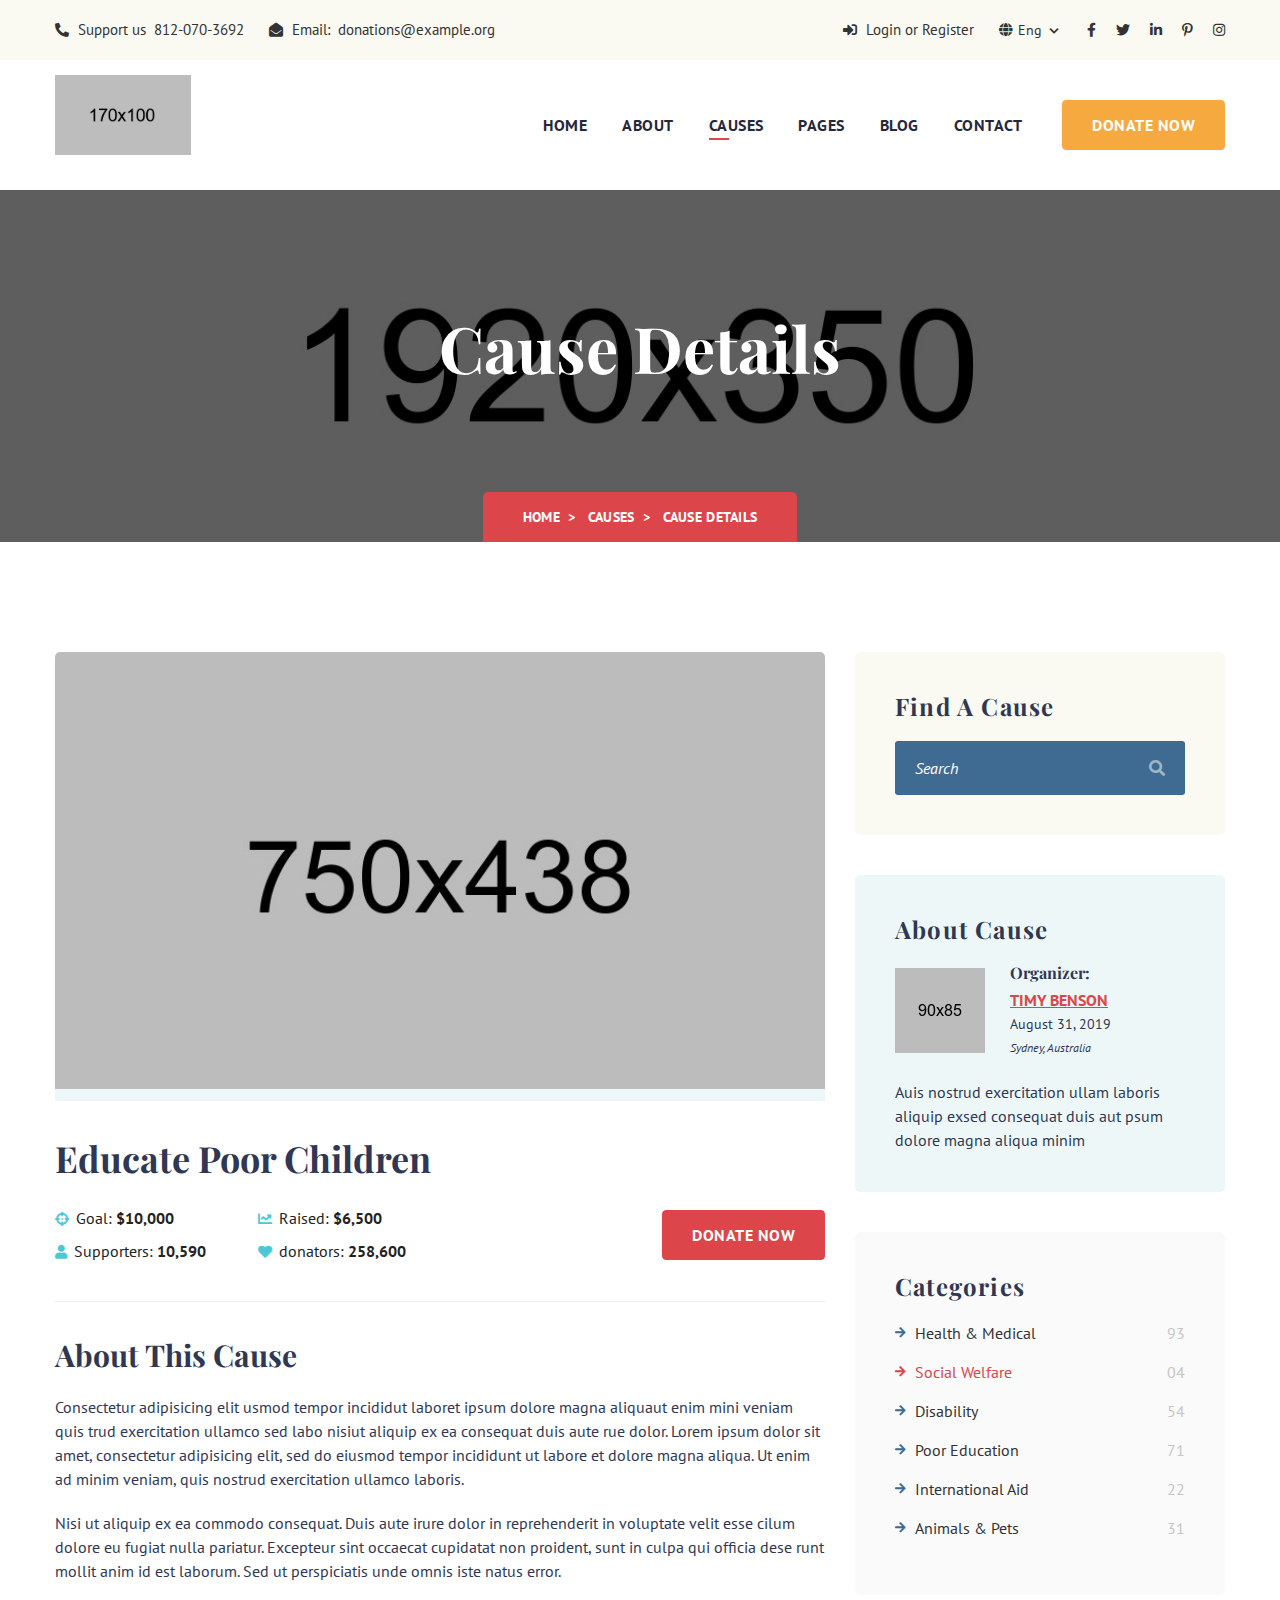
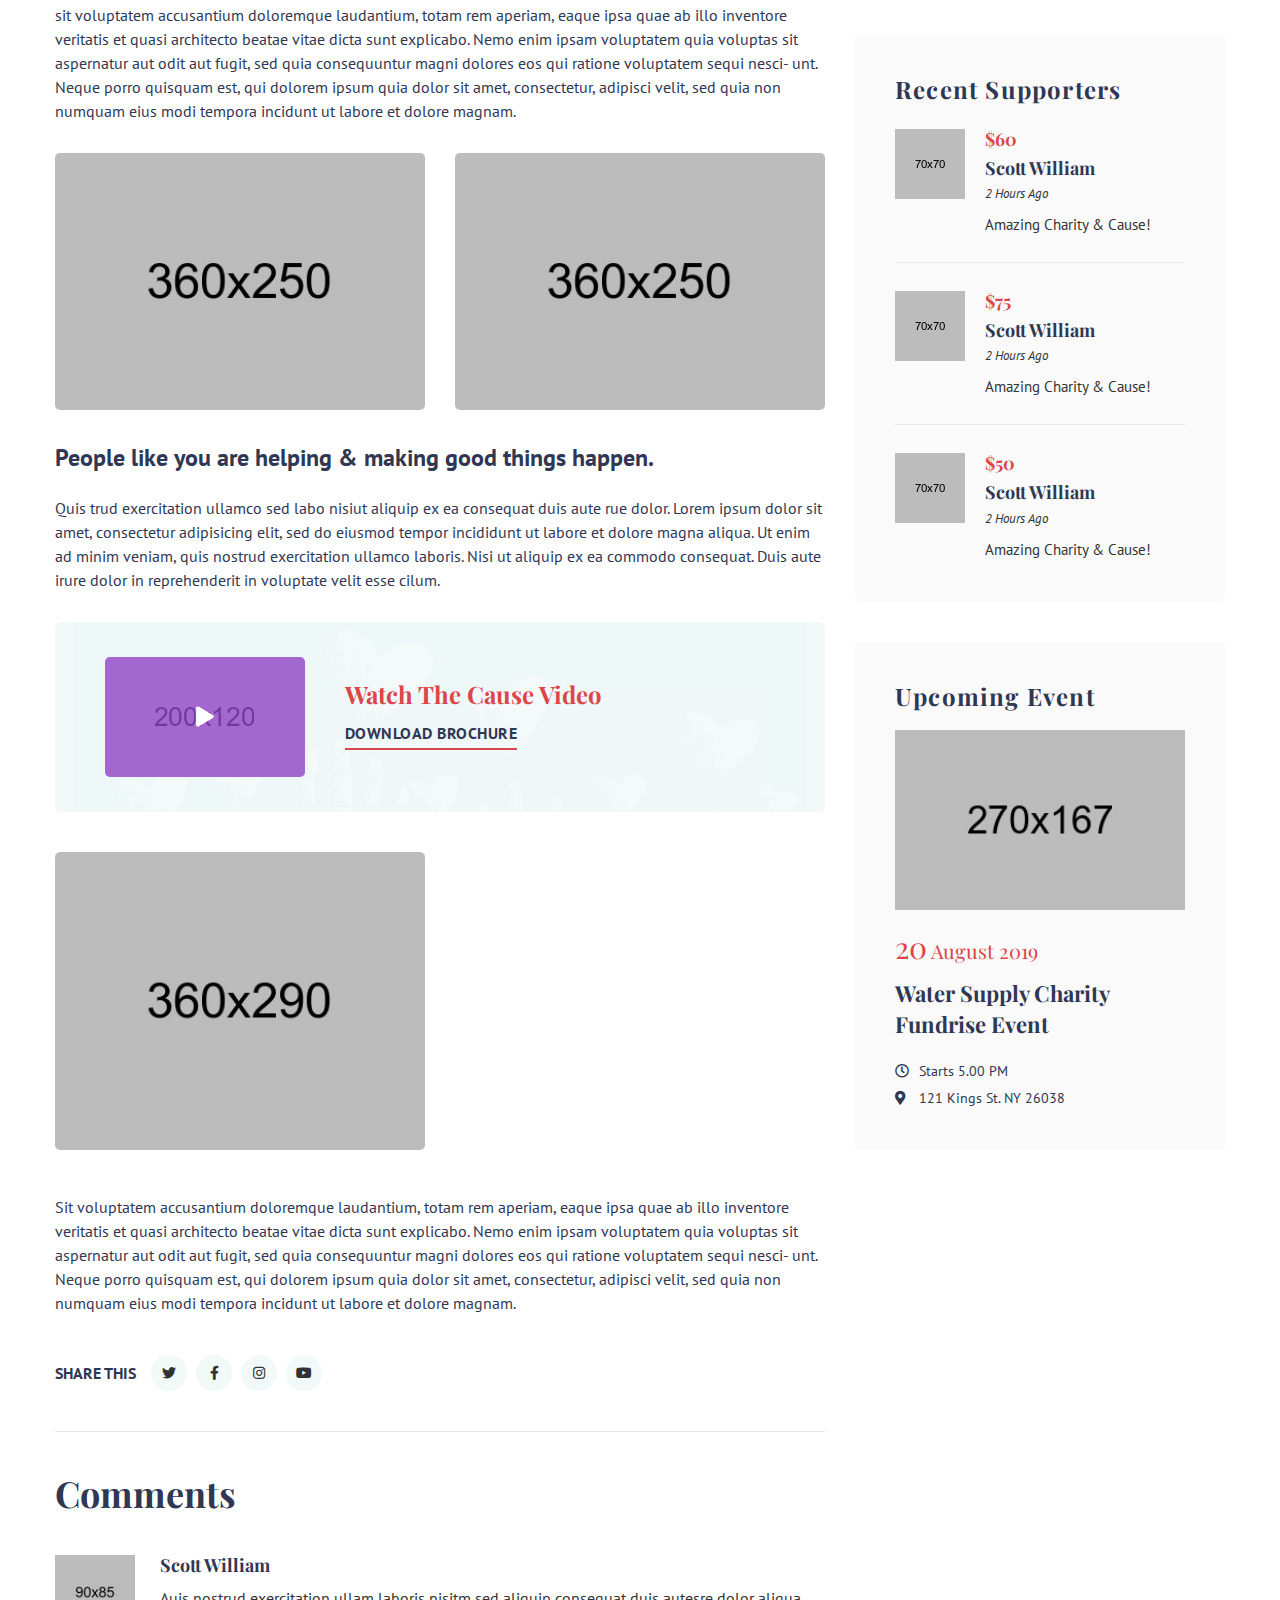
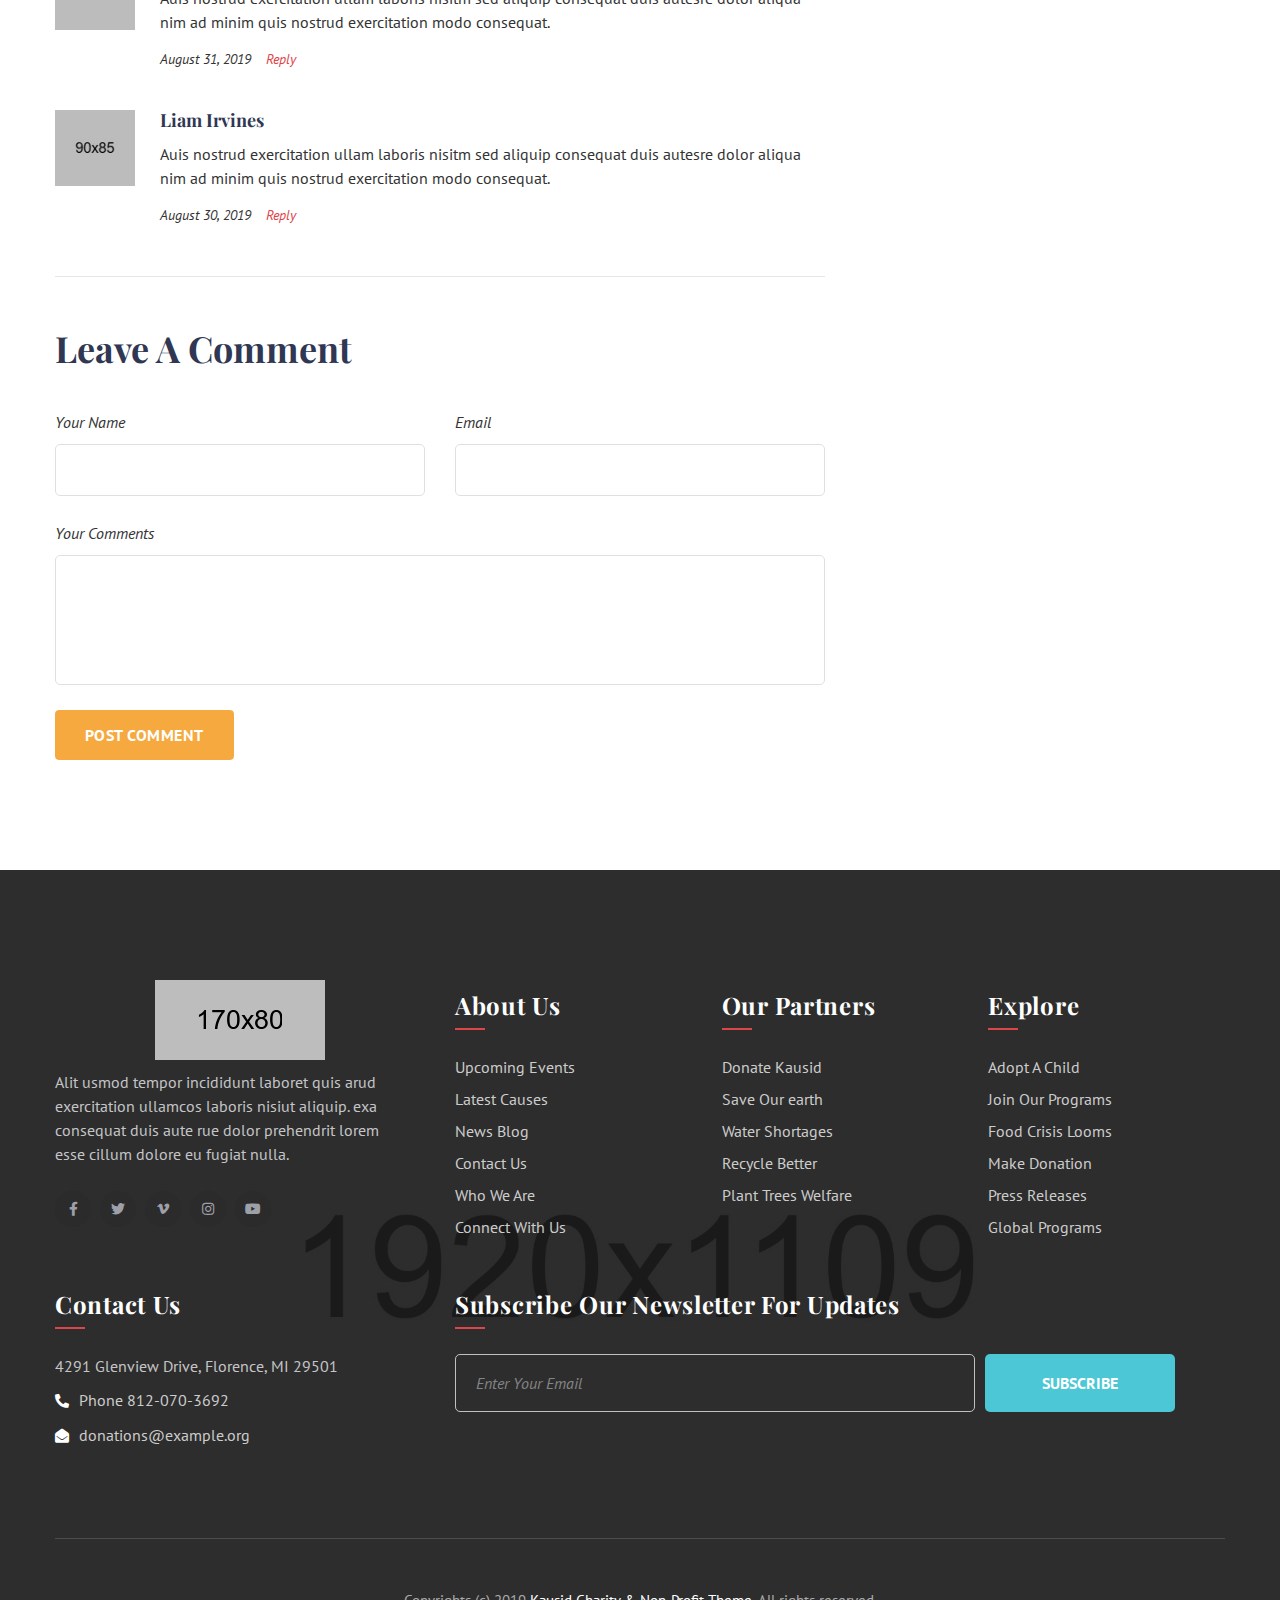
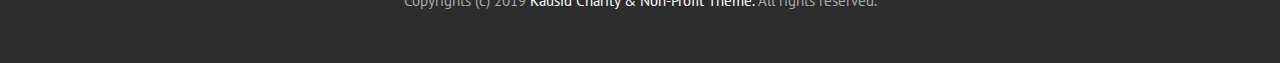
<file: cause-single.html>
<!DOCTYPE html>
<html lang="en">
<head>
<meta charset="utf-8">
<title>Kausid - Charity and Fundraising HTML Template | Cause Single</title>
<!-- Stylesheets -->
<link href="css/bootstrap.css" rel="stylesheet">
<link href="css/style.css" rel="stylesheet">
<!-- Responsive File -->
<link href="css/responsive.css" rel="stylesheet">

<link rel="shortcut icon" href="images/favicon.png" type="image/x-icon">
<link rel="icon" href="images/favicon.png" type="image/x-icon">

<!-- Responsive Settings -->
<meta http-equiv="X-UA-Compatible" content="IE=edge">
<meta name="viewport" content="width=device-width, initial-scale=1.0, maximum-scale=1.0, user-scalable=0">
<!--[if lt IE 9]><script src="https://cdnjs.cloudflare.com/ajax/libs/html5shiv/3.7.3/html5shiv.js"></script><![endif]-->
<!--[if lt IE 9]><script src="js/respond.js"></script><![endif]-->
</head>

<body>

<div class="page-wrapper">
    <!-- Preloader -->
    <div class="preloader"><div class="icon"></div></div>

    <!-- Main Header -->
    <header class="main-header header-style-one">
        <!-- Header Top -->
        <div class="header-top">
            <div class="auto-container">
                <div class="inner clearfix">
                    <div class="top-left clearfix">
                        <ul class="info clearfix">
                            <li><a href="tel:812-070-3692"><span class="icon fa fa-phone-alt"></span> Support us &nbsp;812-070-3692</a></li>
                            <li><a href="mailto:donations@example.org"><span class="icon fa fa-envelope-open"></span> Email: &nbsp;donations@example.org</a></li>
                        </ul>
                    </div>

                    <div class="top-right clearfix">
                        <ul class="info clearfix">
                            <li><a href="#"><span class="icon fa fa-sign-in-alt"></span> Login or Register</a></li>
                            <li>
                                <div class="change-language">
                                    <div class="language dropdown"><a class="dropdown-toggle clearfix" id="lang-dropdown" data-toggle="dropdown" aria-haspopup="true" aria-expanded="false" href="#"><span class="icon fa fa-globe"></span>Eng <span class="arrow flaticon-cheveron-down"></span></a>
                                        <ul class="dropdown-menu style-one" aria-labelledby="lang-dropdown">
                                            <li><a href="#">Arabic</a></li>
                                            <li><a href="#">Chinese</a></li>
                                            <li><a href="#">Spanish</a></li>
                                            <li><a href="#">English</a></li>
                                        </ul>
                                    </div>
                                </div>
                            </li>
                        </ul>
                        <ul class="social-links clearfix">
                            <li><a href="#"><span class="fab fa-facebook-f"></span></a></li>
                            <li><a href="#"><span class="fab fa-twitter"></span></a></li>
                            <li><a href="#"><span class="fab fa-linkedin-in"></span></a></li>
                            <li><a href="#"><span class="fab fa-pinterest-p"></span></a></li>
                            <li><a href="#"><span class="fab fa-instagram"></span></a></li>
                        </ul>
                    </div>
                </div>
            </div>
        </div>

        <!-- Header Upper -->
        <div class="header-upper">
            <div class="auto-container">
                <div class="inner-container clearfix">
                    <!--Logo-->
                    <div class="logo-box">
                        <div class="logo"><a href="index.html" title="Kausid - Charity and Fundraising HTML Template"><img src="images/logo.png" alt="Kausid - Charity and Fundraising HTML Template" title="Kausid - Charity and Fundraising HTML Template"></a></div>
                    </div>

                    <!--Nav Box-->
                    <div class="nav-outer clearfix">
                        <!--Mobile Navigation Toggler-->
                        <div class="mobile-nav-toggler"><span class="icon flaticon-menu-1"></span></div>

                        <!-- Main Menu -->
                        <nav class="main-menu navbar-expand-md navbar-light">
                            <div class="collapse navbar-collapse show clearfix" id="navbarSupportedContent">
                                <ul class="navigation clearfix">
                                    <li class="dropdown"><a href="index.html">Home</a>
                                        <ul>
                                            <li><a href="index.html">Home Charity</a></li>
                                            <li><a href="index-2.html">Home Volunteer</a></li>
                                            <li><a href="index-3.html">Home Wildlife</a></li>
                                            <li><a href="index-4.html">Home Environment</a></li>
                                            <li class="dropdown"><a href="index.html">Header Styles</a>
                                                <ul>
                                                    <li><a href="index.html">Header Style One</a></li>
                                                    <li><a href="index-2.html">Header Style Two</a></li>
                                                </ul>
                                            </li>
                                        </ul>
                                    </li>
                                    <li class="dropdown"><a href="about.html">About</a>
                                        <ul>
                                            <li><a href="about.html">About Us</a></li>
                                            <li><a href="volunteers.html">Our Volunteers</a></li>
                                            <li><a href="faq.html">Faq's</a></li>
                                            <li><a href="donate.html">Make Donation</a></li>
                                        </ul>
                                    </li>
                                    <li class="current dropdown"><a href="causes.html">Causes</a>
                                        <ul>
                                            <li><a href="causes.html">See Causes</a></li>
                                            <li><a href="cause-single.html">Cause Details</a></li>
                                        </ul>
                                    </li>
                                    <li class="dropdown"><a href="events.html">Pages</a>
                                        <ul>
                                            <li><a href="events.html">All Events</a></li>
                                            <li><a href="event-single.html">Event Details</a></li>
                                            <li><a href="donate.html">Make Donation</a></li>
                                        </ul>
                                    </li>
                                    <li class="dropdown"><a href="blog.html">Blog</a>
                                        <ul>
                                            <li><a href="blog.html">Visit Our Blog</a></li>
                                            <li><a href="blog-single.html">Blog Post Details</a></li>
                                        </ul>
                                    </li>
                                    <li><a href="contact.html">Contact</a></li>
                                </ul>
                            </div>
                        </nav>
                        <!-- Main Menu End-->

                        <div class="donate-link">
                            <a href="donate.html" class="theme-btn btn-style-one"><span class="btn-title">Donate Now</span></a>
                        </div>
                    </div>
                </div>
            </div>
        </div>
        <!--End Header Upper-->

        <!-- Sticky Header  -->
        <div class="sticky-header">
            <div class="auto-container clearfix">
                <!--Logo-->
                <div class="logo pull-left">
                    <a href="index.html" title=""><img src="images/sticky-logo.png" alt="" title=""></a>
                </div>
                <!--Right Col-->
                <div class="pull-right">
                    <!-- Main Menu -->
                    <nav class="main-menu clearfix">
                        <!--Keep This Empty / Menu will come through Javascript-->
                    </nav><!-- Main Menu End-->
                </div>
            </div>
        </div><!-- End Sticky Menu -->

        <!-- Mobile Menu  -->
        <div class="mobile-menu">
            <div class="menu-backdrop"></div>
            <div class="close-btn"><span class="icon flaticon-cancel"></span></div>

            <nav class="menu-box">
                <div class="nav-logo"><a href="index.html"><img src="images/nav-logo.png" alt="" title=""></a></div>
                <div class="menu-outer"><!--Here Menu Will Come Automatically Via Javascript / Same Menu as in Header--></div>
                <!--Social Links-->
                <div class="social-links">
                    <ul class="clearfix">
                        <li><a href="#"><span class="fab fa-twitter"></span></a></li>
                        <li><a href="#"><span class="fab fa-facebook-square"></span></a></li>
                        <li><a href="#"><span class="fab fa-pinterest-p"></span></a></li>
                        <li><a href="#"><span class="fab fa-instagram"></span></a></li>
                        <li><a href="#"><span class="fab fa-youtube"></span></a></li>
                    </ul>
                </div>
            </nav>
        </div><!-- End Mobile Menu -->
    </header>
    <!-- End Main Header -->


    <!-- Page Banner Section -->
    <section class="page-banner">
        <div class="image-layer" style="background-image: url(images/background/bg-page-title-5.jpg);"></div>

        <div class="auto-container">
            <h1>Cause Details</h1>
        </div>

        <div class="breadcrumb-box">
            <div class="auto-container">
                <ul class="bread-crumb clearfix">
                    <li><a href="index.html">Home</a></li>
                    <li><a href="causes.html">Causes</a></li>
                    <li class="active">Cause Details</li>
                </ul>
            </div>
        </div>

    </section>
    <!--End Banner Section -->

    <!--Sidebar Page Container-->
    <div class="sidebar-page-container">
        <div class="auto-container">
            <div class="row clearfix">

                <!--Content Side / Blog Detail-->
                <div class="content-side col-lg-8 col-md-12 col-sm-12">
                    <div class="post-details">
                        <!--Cause Details-->
                        <div class="cause-details">
                            <div class="upper-box">
                                <figure class="image"><a href="cause-single.html"><img src="images/resource/cause-image-7.jpg" alt=""></a></figure>
                                <div class="progress-box">
                                    <div class="bar">
                                        <div class="bar-inner count-bar" data-percent="80%"><div class="count-text">80%</div></div>
                                    </div>
                                </div>
                            </div>
                            <div class="lower-box">
                                <h2>Educate Poor Children</h2>
                                <div class="info-box clearfix">
                                    <div class="cause-info">
                                        <ul class="clearfix">
                                            <li><a href="#"><span class="fa fa-crosshairs"></span> Goal: <span>$10,000</span></a></li>
                                            <li><a href="#"><span class="fa fa-chart-line"></span> Raised: <span>$6,500</span></a></li>
                                            <li><a href="#"><span class="far fa-user"></span> Supporters: <span>10,590</span></a></li>
                                            <li><a href="#"><span class="far fa-heart"></span> donators: <span>258,600</span></a></li>
                                        </ul>
                                    </div>
                                    <div class="link-box">
                                        <a href="donate.html" class="theme-btn btn-style-two"><span class="btn-title">Donate Now</span></a>
                                    </div>
                                </div>
                                <div class="post-content">
                                    <h3>About This Cause</h3>
                                    <p>Consectetur adipisicing elit usmod tempor incididut laboret ipsum dolore magna aliquaut enim mini veniam quis trud exercitation ullamco sed labo nisiut aliquip ex ea consequat duis aute rue dolor. Lorem ipsum dolor sit amet, consectetur adipisicing elit, sed do eiusmod tempor incididunt ut labore et dolore magna aliqua. Ut enim ad minim veniam, quis nostrud exercitation ullamco laboris.
                                    </p>
                                    <p>Nisi ut aliquip ex ea commodo consequat. Duis aute irure dolor in reprehenderit in voluptate velit esse cilum dolore eu fugiat nulla pariatur. Excepteur sint occaecat cupidatat non proident, sunt in culpa qui officia dese runt mollit anim id est laborum. Sed ut perspiciatis unde omnis iste natus error.</p>
                                    <p>sit voluptatem accusantium doloremque laudantium, totam rem aperiam, eaque ipsa quae ab illo inventore veritatis et quasi architecto beatae vitae dicta sunt explicabo. Nemo enim ipsam voluptatem quia voluptas sit aspernatur aut odit aut fugit, sed quia consequuntur magni dolores eos qui ratione voluptatem sequi nesci- unt. Neque porro quisquam est, qui dolorem ipsum quia dolor sit amet, consectetur, adipisci velit, sed quia non numquam eius modi tempora incidunt ut labore et dolore magnam.</p>
                                    <div class="row clearfix">
                                        <div class="image-column col-md-6 col-sm-12">
                                            <figure><img src="images/resource/blog-image-10.jpg" alt=""></figure>
                                        </div>
                                        <div class="image-column col-md-6 col-sm-12">
                                            <figure><img src="images/resource/blog-image-11.jpg" alt=""></figure>
                                        </div>
                                    </div>
                                    <p class="big-text">People like you are helping & making good things happen.</p>
                                    <p>Quis trud exercitation ullamco sed labo nisiut aliquip ex ea consequat duis aute rue dolor. Lorem ipsum dolor sit amet, consectetur adipisicing elit, sed do eiusmod tempor incididunt ut labore et dolore magna aliqua. Ut enim ad minim veniam, quis nostrud exercitation ullamco laboris. Nisi ut aliquip ex ea commodo consequat.  Duis aute irure dolor in reprehenderit in voluptate velit esse cilum.</p>
                                    <div class="featured-video-box">
                                        <div class="inner">
                                            <div class="image">
                                                <img src="images/resource/video-image-1.jpg" alt="">
                                                <a href="https://www.youtube.com/watch?v=C9rVAbcQH_U" class="lightbox-image">
                                                    <span class="fa fa-play"></span>
                                                </a>
                                            </div>
                                            <h4><a href="https://www.youtube.com/watch?v=C9rVAbcQH_U" class="lightbox-image">Watch The Cause Video</a></h4>
                                            <div class="link-box"><a href="#" class="default-link">Download brochure</a></div>
                                        </div>
                                    </div>
                                    <div class="row clearfix">
                                        <div class="image-column col-md-6 col-sm-12">
                                            <figure><img src="images/resource/blog-image-12.jpg" alt=""></figure>
                                        </div>
                                        <div class="column col-md-6 col-sm-12">
                                            <div class="inner">
                                                <!--Accordion-->
                                                <div class="accordion-box">
                                                    <!--Block-->
                                                    <div class="accordion block current wow fadeInUp" data-wow-delay="0ms" data-wow-duration="1500ms">
                                                        <div class="acc-btn active">A book to help people <div class="icon flaticon-cross"></div></div>
                                                        <div class="acc-content">
                                                            <div class="content">
                                                                <div class="text">Alit usmod tempor incididunt laboret doloe  quis trud exercitation ullamco laboris nisiut rue dolor prehendrit lorem.</div>
                                                            </div>
                                                        </div>
                                                    </div> 

                                                    <!--Block-->
                                                    <div class="accordion block wow fadeInUp" data-wow-delay="100ms" data-wow-duration="1500ms">
                                                        <div class="acc-btn">Our mission to achieve <div class="icon flaticon-cross"></div></div>
                                                        <div class="acc-content">
                                                            <div class="content">
                                                                <div class="text">Alit usmod tempor incididunt laboret doloe  quis trud exercitation ullamco laboris nisiut rue dolor prehendrit lorem.</div>
                                                            </div>
                                                        </div>
                                                    </div>

                                                    <!--Block-->
                                                    <div class="accordion block wow fadeInUp" data-wow-delay="200ms" data-wow-duration="1500ms">
                                                        <div class="acc-btn">Show support for needy<div class="icon flaticon-cross"></div></div>
                                                        <div class="acc-content">
                                                            <div class="content">
                                                                <div class="text">Alit usmod tempor incididunt laboret doloe  quis trud exercitation ullamco laboris nisiut rue dolor prehendrit lorem.</div>
                                                            </div>
                                                        </div>
                                                    </div>
                                                </div>
                                                <!--End Accordion-->
                                            </div>
                                        </div>
                                    </div>
                                    <p>Sit voluptatem accusantium doloremque laudantium, totam rem aperiam, eaque ipsa quae ab illo inventore veritatis et quasi architecto beatae vitae dicta sunt explicabo. Nemo enim ipsam voluptatem quia voluptas sit aspernatur aut odit aut fugit, sed quia consequuntur magni dolores eos qui ratione voluptatem sequi nesci- unt. Neque porro quisquam est, qui dolorem ipsum quia dolor sit amet, consectetur, adipisci velit, sed quia non numquam eius modi tempora incidunt ut labore et dolore magnam.</p>
                                </div>
                            </div>
                            <div class="share-post clearfix">
                                <div class="share-title">Share This</div>
                                <ul class="social-links clearfix">
                                    <li><a href="#"><span class="fab fa-twitter"></span></a></li>
                                    <li><a href="#"><span class="fab fa-facebook-f"></span></a></li>
                                    <li><a href="#"><span class="fab fa-instagram"></span></a></li>
                                    <li><a href="#"><span class="fab fa-youtube"></span></a></li>
                                </ul>
                            </div>
                        </div>

                        <!--Comments Area-->
                        <div class="comments-area">
                            <div class="group-title"><h2>Comments</h2></div>
                            <div class="comment-box">
                                <div class="comment">
                                    <div class="author-thumb">
                                        <figure class="thumb"><img src="images/resource/author-thumb-8.jpg" alt=""></figure>
                                    </div> 
                                    <h4 class="name">Scott William</h4>
                                    <div class="text">Auis nostrud exercitation ullam laboris nisitm sed aliquip consequat duis autesre dolor aliqua nim ad minim quis nostrud exercitation modo consequat.</div>
                                    <div class="info">August 31, 2019 &ensp; <a href="#" class="reply-btn">Reply</a></div>
                                </div>
                            </div>

                            <div class="comment-box">
                                <div class="comment">
                                    <div class="author-thumb">
                                        <figure class="thumb"><img src="images/resource/author-thumb-9.jpg" alt=""></figure>
                                    </div> 
                                    <h4 class="name">Liam Irvines</h4>
                                    <div class="text">Auis nostrud exercitation ullam laboris nisitm sed aliquip consequat duis autesre dolor aliqua nim ad minim quis nostrud exercitation modo consequat.</div>
                                    <div class="info">August 30, 2019 &ensp; <a href="#" class="reply-btn">Reply</a></div>
                                </div>
                            </div>
                        </div>

                        <!--Leave Comment Form-->
                        <div class="leave-comments">
                            <div class="group-title"><h2>Leave a Comment</h2></div>
                            <div class="default-form comment-form">
                                <form method="post" action="contact.html">
                                    <div class="row clearfix">                                    
                                        <div class="col-md-6 col-sm-12 form-group">
                                            <div class="field-label">Your Name</div>
                                            <input type="text" name="username" placeholder="" required="">
                                        </div>
                                        
                                        <div class="col-md-6 col-sm-12 form-group">
                                            <div class="field-label">Email</div>
                                            <input type="email" name="email" placeholder="" required="">
                                        </div>

                                        <div class="col-md-12 col-sm-12 form-group">
                                            <div class="field-label">Your Comments</div>
                                            <textarea name="message" placeholder=""></textarea>
                                        </div>
                
                                        <div class="col-md-12 col-sm-12 form-group">
                                            <button class="theme-btn btn-style-one" type="submit" name="submit-form"><span class="btn-title">Post Comment</span></button>
                                        </div>
                                    </div>
                                </form>
                            </div>
                        </div>

                    </div>

                </div>
                <!--End Content Side-->

                <!--Sidebar Side-->
                <div class="sidebar-side col-lg-4 col-md-12 col-sm-12">
                    <aside class="sidebar">
                        <!-- Search -->
                        <div class="sidebar-widget search-box">
                            <div class="widget-inner">
                                <h3>Find a Cause</h3>
                                <div class="widget-content">
                                    <form method="post" action="contact.html">
                                        <div class="form-group">
                                            <input type="search" name="search-field" value="" placeholder="Search" required>
                                            <button type="submit"><span class="icon fa fa-search"></span></button>
                                        </div>
                                    </form>
                                </div>
                            </div>
                        </div>

                        <!--Organizer Widget-->
                        <div class="sidebar-widget organizer-widget">
                            <div class="widget-inner">
                                <h3>About Cause</h3>
                                <div class="widget-content">
                                    <div class="upper-box">
                                        <figure class="image"><a href="#"><img src="images/resource/author-thumb-4.jpg" alt=""></a></figure>
                                        <h5>Organizer:</h5>
                                        <div class="organized-by"><a href="#">Timy benson</a></div>
                                        <div class="date">August 31, 2019</div>
                                        <div class="location">Sydney, Australia</div>
                                    </div>
                                    <div class="text">Auis nostrud exercitation ullam laboris aliquip exsed consequat duis aut psum dolore magna aliqua minim</div>
                                </div>
                            </div>
                        </div>

                        <!-- Category Widget -->
                        <div class="sidebar-widget category-widget">
                            <div class="widget-inner">
                                <h3>Categories</h3>
                                <div class="widget-content">
                                    <ul>
                                        <li><a class="clearfix" href="blog-single.html">Health & Medical <span class="count">93</span></a></li>
                                        <li class="active"><a class="clearfix" href="blog-single.html">Social Welfare <span class="count">04</span></a></li>
                                        <li><a class="clearfix" href="blog-single.html">Disability <span class="count">54</span></a></li>
                                        <li><a class="clearfix" href="blog-single.html">Poor Education <span class="count">71</span></a></li>
                                        <li><a class="clearfix" href="blog-single.html">International Aid <span class="count">22</span></a></li>
                                        <li><a class="clearfix" href="blog-single.html">Animals & Pets <span class="count">31</span></a></li>
                                    </ul>
                                </div>
                            </div>
                        </div> 

                        <!-- Post Widget -->
                        <div class="sidebar-widget recent-donors">
                            <div class="widget-inner">
                                <h3>Recent Supporters</h3>
                                <div class="widget-content">
                                    <div class="post">
                                        <div class="post-inner">
                                            <figure class="post-thumb"><a href="cause-single.html"><img src="images/resource/author-thumb-5.jpg" alt=""></a></figure>
                                            <div class="amount">$60</div>
                                            <h5 class="donor-name"><a href="cause-single.html">Scott William</a></h5>
                                            <div class="post-info">2 Hours Ago</div>
                                            <div class="text">Amazing Charity & Cause!</div>
                                        </div>
                                    </div>
                                    <div class="post">
                                        <div class="post-inner">
                                            <figure class="post-thumb"><a href="cause-single.html"><img src="images/resource/author-thumb-6.jpg" alt=""></a></figure>
                                            <div class="amount">$75</div>
                                            <h5 class="donor-name"><a href="cause-single.html">Scott William</a></h5>
                                            <div class="post-info">2 Hours Ago</div>
                                            <div class="text">Amazing Charity & Cause!</div>
                                        </div>
                                    </div>
                                    <div class="post">
                                        <div class="post-inner">
                                            <figure class="post-thumb"><a href="cause-single.html"><img src="images/resource/author-thumb-7.jpg" alt=""></a></figure>
                                            <div class="amount">$50</div>
                                            <h5 class="donor-name"><a href="cause-single.html">Scott William</a></h5>
                                            <div class="post-info">2 Hours Ago</div>
                                            <div class="text">Amazing Charity & Cause!</div>
                                        </div>
                                    </div>
                                    
                                </div>
                            </div>
                        </div>

                        <!-- Event Widget -->
                        <div class="sidebar-widget event-widget">
                            <div class="widget-inner">
                                <h3>Upcoming Event</h3>
                                <div class="widget-content">
                                    <figure class="image"><img src="images/resource/event-image-7.jpg" alt="" title=""></figure>
                                    <div class="date"><span>20</span> August 2019</div>
                                    <h4><a href="event-single.html">Water Supply Charity Fundrise Event</a></h4>
                                    <ul class="info">
                                        <li><span class="far fa-clock"></span> Starts 5.00 PM</li>
                                        <li><span class="fa fa-map-marker-alt"></span> 121 Kings St. NY 26038</li>
                                    </ul>
                                </div>
                            </div>
                        </div>

                        

                    </aside>
                </div>
                <!--End Sidebar Side-->
            </div>
        </div>
    </div>
    <!-- End Sidebar Page Container -->

    <!-- Main Footer -->
    <footer class="main-footer">
        <div class="image-layer" style="background-image:url('images/background/footer-bg.jpg')"></div>

        <div class="auto-container">
            <!--Widgets Section-->
            <div class="widgets-section">
                <div class="row clearfix">

                    <!--Column-->
                    <div class="column big-column col-lg-4 col-md-12 col-sm-12">
                        <div class="footer-widget logo-widget">
                            <div class="widget-content">
                                <div class="footer-logo">
                                    <a href="index.html"><img src="images/footer-logo.png" alt="" /></a>
                                </div>
                                <div class="text">Alit usmod tempor incididunt laboret quis arud exercitation ullamcos laboris nisiut aliquip. exa consequat duis aute rue dolor prehendrit lorem esse cillum dolore eu fugiat nulla.</div>
                                <ul class="social-links clearfix">
                                    <li><a href="#"><span class="fab fa-facebook-f"></span></a></li>
                                    <li><a href="#"><span class="fab fa-twitter"></span></a></li>
                                    <li><a href="#"><span class="fab fa-vimeo-v"></span></a></li>
                                    <li><a href="#"><span class="fab fa-instagram"></span></a></li>
                                    <li><a href="#"><span class="fab fa-youtube"></span></a></li>
                                </ul>
                            </div>
                        </div>
                    </div>
                    <!--Column-->
                    <div class="big-column col-lg-8 col-md-12 col-sm-12">
                        <div class="row clearfix">

                            <!--Column-->
                            <div class="column col-lg-4 col-md-4 col-sm-12">
                                <div class="footer-widget links-widget">
                                    <div class="widget-content">
                                        <h3>About Us</h3>
                                        <ul>
                                            <li><a href="#">Upcoming Events</a></li>
                                            <li><a href="#">Latest Causes</a></li>
                                            <li><a href="#">News Blog</a></li>
                                            <li><a href="#">Contact Us</a></li>
                                            <li><a href="#">Who We Are</a></li>
                                            <li><a href="#">Connect With Us</a></li>
                                        </ul>
                                    </div>
                                </div>
                            </div>

                            <!--Column-->
                            <div class="column col-lg-4 col-md-4 col-sm-12">
                                <div class="footer-widget links-widget">
                                    <div class="widget-content">
                                        <h3>Our Partners</h3>
                                        <ul>
                                            <li><a href="#">Donate Kausid</a></li>
                                            <li><a href="#">Save Our earth</a></li>
                                            <li><a href="#">Water Shortages</a></li>
                                            <li><a href="#">Recycle Better</a></li>
                                            <li><a href="#">Plant Trees Welfare</a></li>
                                        </ul>
                                    </div>
                                </div>
                            </div>

                            <!--Column-->
                            <div class="column col-lg-4 col-md-4 col-sm-12">
                                <div class="footer-widget links-widget">
                                    <div class="widget-content">
                                        <h3>Explore</h3>
                                        <ul>
                                            <li><a href="#">Adopt A Child</a></li>
                                            <li><a href="#">Join Our Programs</a></li>
                                            <li><a href="#">Food Crisis Looms</a></li>
                                            <li><a href="#">Make Donation</a></li>
                                            <li><a href="#">Press Releases</a></li>
                                            <li><a href="#">Global Programs</a></li>
                                        </ul>
                                    </div>
                                </div>
                            </div>

                        </div>
                    </div>

                    <!--Column-->
                    <div class="big-column col-lg-12 col-md-12 col-sm-12">
                        <div class="row clearfix">
                            <!--Column-->
                            <div class="column col-lg-4 col-md-12 col-sm-12">
                                <div class="footer-widget info-widget">
                                    <div class="widget-content">
                                        <h3>Contact Us</h3>
                                        <ul class="contact-info">
                                            <li>4291 Glenview Drive, Florence, MI 29501</li>
                                            <li><a href="tel:812-070-3692"><span class="fa fa-phone-alt"></span> Phone 812-070-3692</a></li>
                                            <li><a href="mailto:donations@example.org"><span class="fa fa-envelope-open"></span> donations@example.org</a></li>
                                        </ul>
                                    </div>
                                </div>
                            </div>
                            <!--Column-->
                            <div class="column col-lg-8 col-md-12 col-sm-12">
                                <div class="footer-widget info-widget">
                                    <div class="widget-content">
                                        <h3>Subscribe Our Newsletter For Updates</h3>
                                        <div class="newsletter-form">
                                            <form method="post" action="contact.html">
                                                <div class="form-group clearfix">
                                                    <input type="email" name="email" value="" placeholder="Enter Your Email" required="">
                                                    <button type="submit" class="theme-btn newsletter-btn">Subscribe</button>
                                                </div>
                                            </form>
                                        </div>
                                    </div>
                                </div>
                            </div>
                        </div>
                    </div>

                </div>

            </div>
        </div>

        <!-- Footer Bottom -->
        <div class="footer-bottom">
            <div class="auto-container">
                <div class="inner">
                    <!--Copyright-->
                    <div class="copyright">Copyrights (c) 2019 <a href="#">Kausid Charity & Non-Profit Theme.</a> All rights reserved.</div>
                </div>
            </div>
        </div>

    </footer>


</div>
<!--End pagewrapper-->

<!--Scroll to top-->
<div class="scroll-to-top scroll-to-target" data-target="html"><span class="flaticon-up-arrow"></span></div>

<script src="js/jquery.js"></script>
<script src="js/popper.min.js"></script>
<script src="js/bootstrap.min.js"></script>
<script src="js/jquery-ui.js"></script>
<script src="js/jquery.fancybox.js"></script>
<script src="js/owl.js"></script>
<script src="js/appear.js"></script>
<script src="js/wow.js"></script>

<script src="js/scrollbar.js"></script>
<script src="js/validate.js"></script>
<script src="js/custom-script.js"></script>

</body>
</html>
</file>
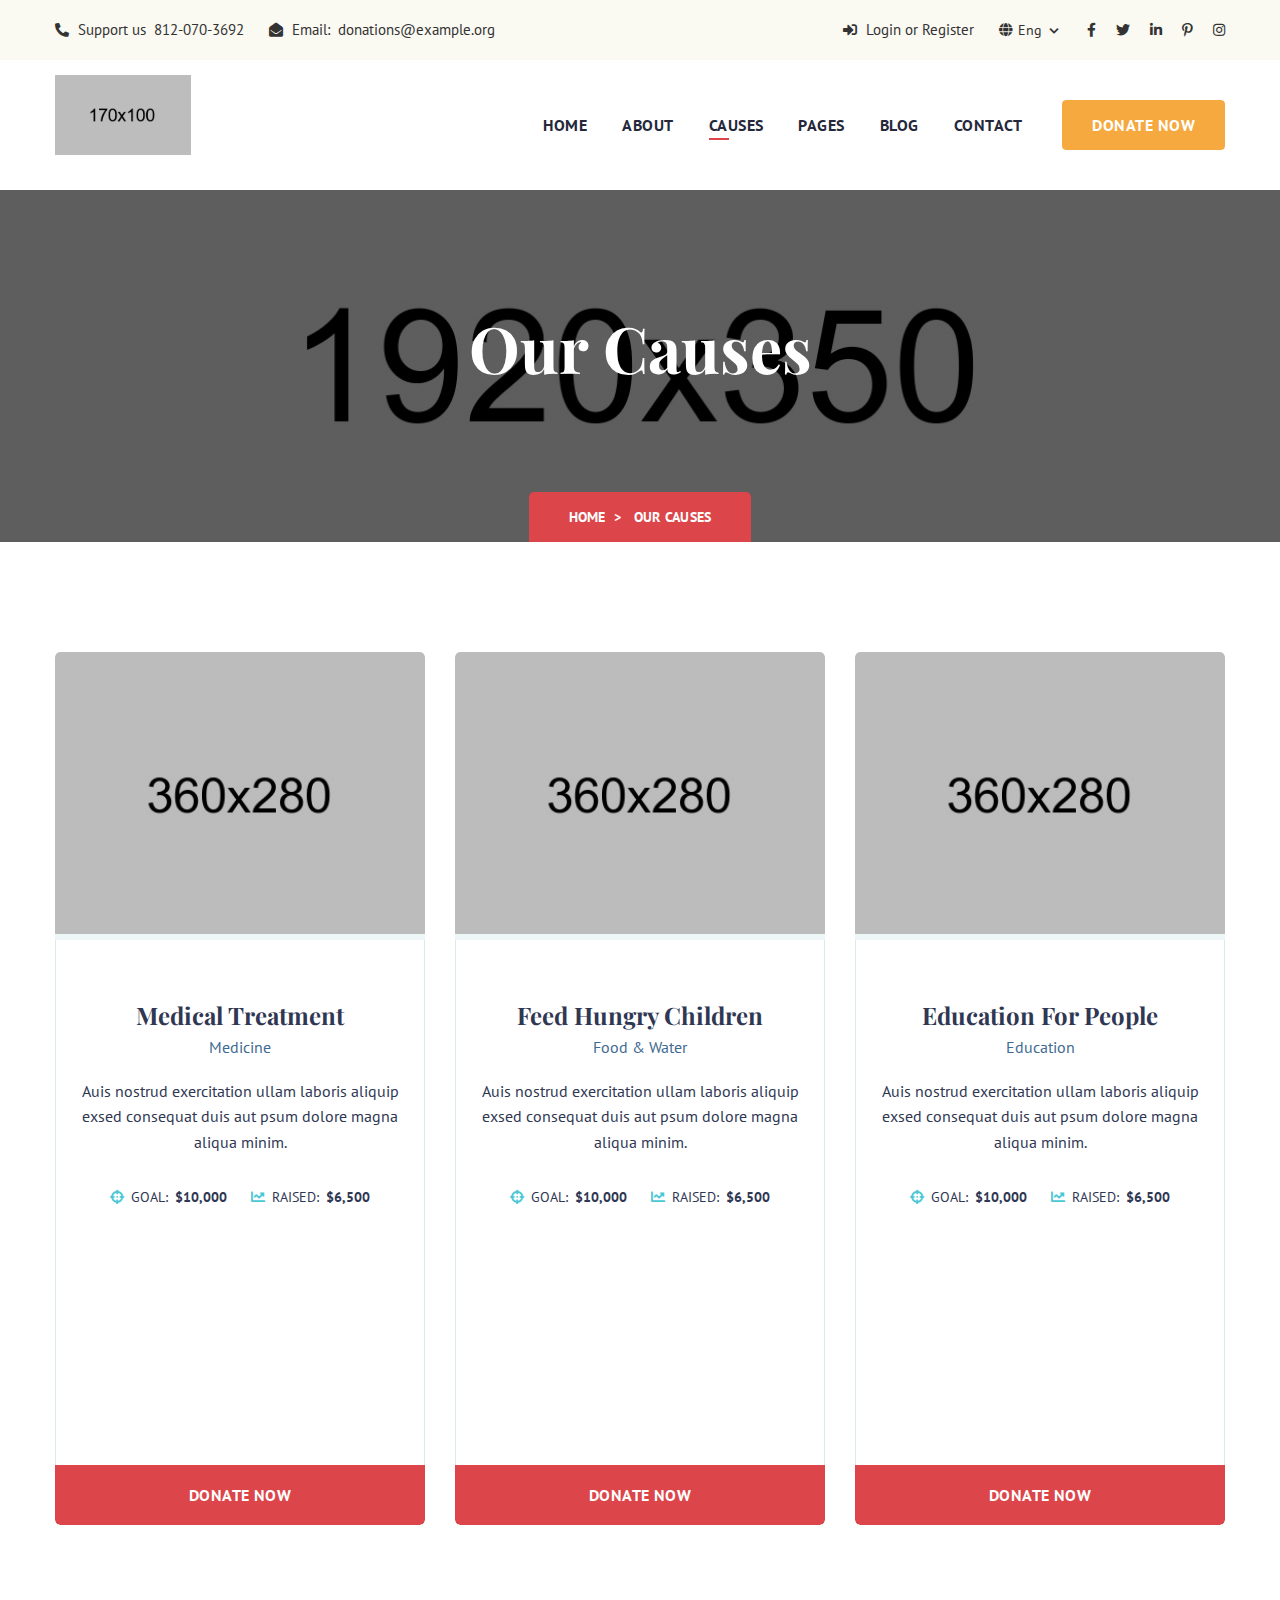
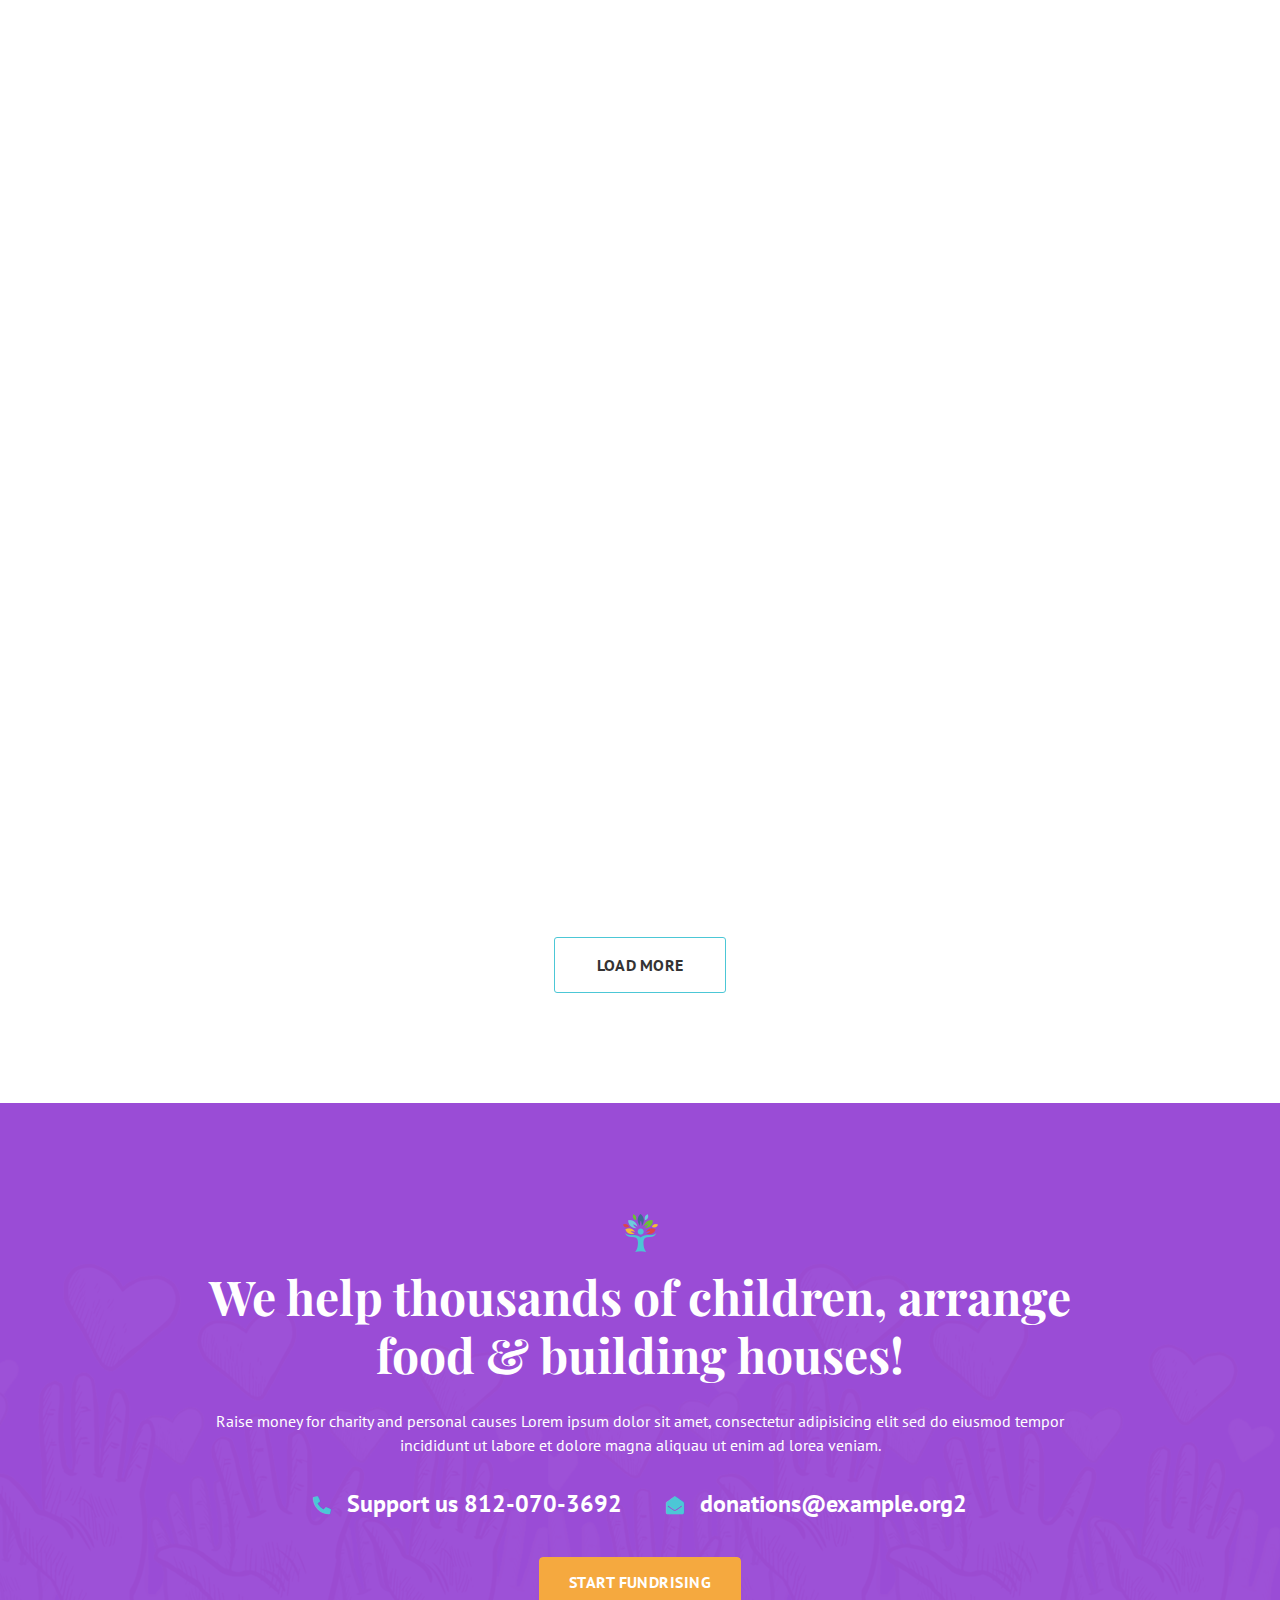
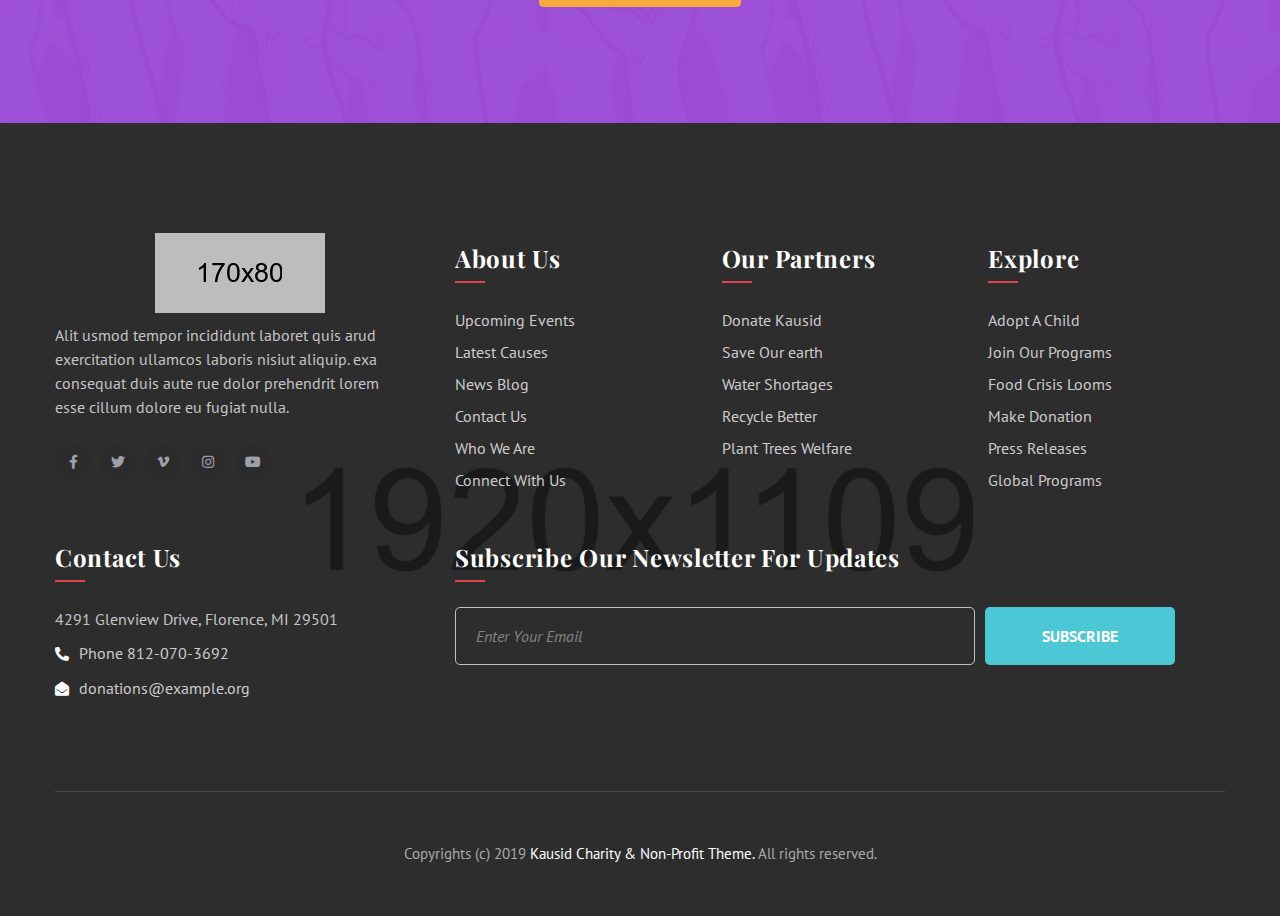
<file: causes.html>
<!DOCTYPE html>
<html lang="fr">
<head>
<meta charset="utf-8">
<title>Kausid - Charity and Fundraising HTML Template | See Our Causes</title>
<!-- Stylesheets -->
<link href="css/bootstrap.css" rel="stylesheet">
<link href="css/style.css" rel="stylesheet">
<!-- Responsive File -->
<link href="css/responsive.css" rel="stylesheet">

<link rel="shortcut icon" href="images/favicon.png" type="image/x-icon">
<link rel="icon" href="images/favicon.png" type="image/x-icon">

<!-- Responsive Settings -->
<meta http-equiv="X-UA-Compatible" content="IE=edge">
<meta name="viewport" content="width=device-width, initial-scale=1.0, maximum-scale=1.0, user-scalable=0">
<!--[if lt IE 9]><script src="https://cdnjs.cloudflare.com/ajax/libs/html5shiv/3.7.3/html5shiv.js"></script><![endif]-->
<!--[if lt IE 9]><script src="js/respond.js"></script><![endif]-->
</head>

<body>

<div class="page-wrapper">
    <!-- Preloader -->
    <div class="preloader"><div class="icon"></div></div>

    <!-- Main Header -->
    <header class="main-header header-style-one">
        <!-- Header Top -->
        <div class="header-top">
            <div class="auto-container">
				<div class="inner clearfix">
                    <div class="top-left clearfix">
                        <ul class="info clearfix">
                            <li><a href="tel:812-070-3692"><span class="icon fa fa-phone-alt"></span> Support us &nbsp;812-070-3692</a></li>
                            <li><a href="mailto:donations@example.org"><span class="icon fa fa-envelope-open"></span> Email: &nbsp;donations@example.org</a></li>
                        </ul>
                    </div>
    
                    <div class="top-right clearfix">
                        <ul class="info clearfix">
                            <li><a href="#"><span class="icon fa fa-sign-in-alt"></span> Login or Register</a></li>
                            <li>
                                <div class="change-language">
                                    <div class="language dropdown"><a class="dropdown-toggle clearfix" id="lang-dropdown" data-toggle="dropdown" aria-haspopup="true" aria-expanded="false" href="#"><span class="icon fa fa-globe"></span>Eng <span class="arrow flaticon-cheveron-down"></span></a>
                                        <ul class="dropdown-menu style-one" aria-labelledby="lang-dropdown">
                                            <li><a href="#">Arabic</a></li>
                                            <li><a href="#">Chinese</a></li>
                                            <li><a href="#">Spanish</a></li>
                                            <li><a href="#">English</a></li>
                                        </ul>
                                    </div>
                                </div>
                            </li>
                        </ul>
                        <ul class="social-links clearfix">
                            <li><a href="#"><span class="fab fa-facebook-f"></span></a></li>
                            <li><a href="#"><span class="fab fa-twitter"></span></a></li>
                            <li><a href="#"><span class="fab fa-linkedin-in"></span></a></li>
                            <li><a href="#"><span class="fab fa-pinterest-p"></span></a></li>
                            <li><a href="#"><span class="fab fa-instagram"></span></a></li>
                        </ul>
                    </div>
                </div>
            </div>
        </div>

        <!-- Header Upper -->
        <div class="header-upper">
            <div class="auto-container">
                <div class="inner-container clearfix">
                    <!--Logo-->
                    <div class="logo-box">
                        <div class="logo"><a href="index.html" title="Kausid - Charity and Fundraising HTML Template"><img src="images/logo.png" alt="Kausid - Charity and Fundraising HTML Template" title="Kausid - Charity and Fundraising HTML Template"></a></div>
                    </div>

                    <!--Nav Box-->
                    <div class="nav-outer clearfix">
                        <!--Mobile Navigation Toggler-->
                        <div class="mobile-nav-toggler"><span class="icon flaticon-menu-1"></span></div>

                        <!-- Main Menu -->
                        <nav class="main-menu navbar-expand-md navbar-light">
                            <div class="collapse navbar-collapse show clearfix" id="navbarSupportedContent">
                                <ul class="navigation clearfix">
                                    <li class="dropdown"><a href="index.html">Home</a>
                                        <ul>
                                            <li><a href="index.html">Home Charity</a></li>
                                            <li><a href="index-2.html">Home Volunteer</a></li>
                                            <li><a href="index-3.html">Home Wildlife</a></li>
                                            <li><a href="index-4.html">Home Environment</a></li>
                                            <li class="dropdown"><a href="index.html">Header Styles</a>
                                                <ul>
                                                    <li><a href="index.html">Header Style One</a></li>
                                                    <li><a href="index-2.html">Header Style Two</a></li>
                                                </ul>
                                            </li>
                                        </ul>
                                    </li>
									<li class="dropdown"><a href="about.html">About</a>
                                        <ul>
                                            <li><a href="about.html">About Us</a></li>
                                            <li><a href="volunteers.html">Our Volunteers</a></li>
											<li><a href="faq.html">Faq's</a></li>
                                            <li><a href="donate.html">Make Donation</a></li>
                                        </ul>
                                    </li>
                                    <li class="current dropdown"><a href="causes.html">Causes</a>
                                        <ul>
                                            <li><a href="causes.html">See Causes</a></li>
											<li><a href="cause-single.html">Cause Details</a></li>
                                        </ul>
                                    </li>
                                    <li class="dropdown"><a href="events.html">Pages</a>
                                        <ul>
                                            <li><a href="events.html">All Events</a></li>
                                            <li><a href="event-single.html">Event Details</a></li>
                                            <li><a href="donate.html">Make Donation</a></li>
                                        </ul>
                                    </li>
                                    <li class="dropdown"><a href="blog.html">Blog</a>
                                        <ul>
                                            <li><a href="blog.html">Visit Our Blog</a></li>
											<li><a href="blog-single.html">Blog Post Details</a></li>
                                        </ul>
                                    </li>
                                    <li><a href="contact.html">Contact</a></li>
                                </ul>
                            </div>
                        </nav>
                        <!-- Main Menu End-->
                        
                        <div class="donate-link">
                            <a href="donate.html" class="theme-btn btn-style-one"><span class="btn-title">Donate Now</span></a>
                        </div>
                    </div>
                </div>
            </div>
        </div>
        <!--End Header Upper-->

        <!-- Sticky Header  -->
        <div class="sticky-header">
            <div class="auto-container clearfix">
                <!--Logo-->
                <div class="logo pull-left">
                    <a href="index.html" title=""><img src="images/sticky-logo.png" alt="" title=""></a>
                </div>
                <!--Right Col-->
                <div class="pull-right">
                    <!-- Main Menu -->
                    <nav class="main-menu clearfix">
                        <!--Keep This Empty / Menu will come through Javascript-->
                    </nav><!-- Main Menu End-->
                </div>
            </div>
        </div><!-- End Sticky Menu -->

        <!-- Mobile Menu  -->
        <div class="mobile-menu">
            <div class="menu-backdrop"></div>
            <div class="close-btn"><span class="icon flaticon-cancel"></span></div>
            
            <nav class="menu-box">
                <div class="nav-logo"><a href="index.html"><img src="images/nav-logo.png" alt="" title=""></a></div>
                <div class="menu-outer"><!--Here Menu Will Come Automatically Via Javascript / Same Menu as in Header--></div>
				<!--Social Links-->
				<div class="social-links">
					<ul class="clearfix">
						<li><a href="#"><span class="fab fa-twitter"></span></a></li>
						<li><a href="#"><span class="fab fa-facebook-square"></span></a></li>
						<li><a href="#"><span class="fab fa-pinterest-p"></span></a></li>
						<li><a href="#"><span class="fab fa-instagram"></span></a></li>
						<li><a href="#"><span class="fab fa-youtube"></span></a></li>
					</ul>
                </div>
            </nav>
        </div><!-- End Mobile Menu -->
    </header>
    <!-- End Main Header -->


    <!-- Page Banner Section -->
    <section class="page-banner">
        <div class="image-layer" style="background-image: url(images/background/bg-page-title.jpg);"></div>

        <div class="auto-container">
            <h1>Our Causes</h1>
        </div>

        <div class="breadcrumb-box">
            <div class="auto-container">
                <ul class="bread-crumb clearfix">
                    <li><a href="index.html">Home</a></li>
                    <li class="active">Our Causes</li>
                </ul>
            </div>
        </div>

    </section>
    <!--End Banner Section -->

    <!--Causes Section / Load Number Here to load number of items on load more btn click-->
    <section class="causes-section causes-page load-more-section" data-load-number="3">
        <div class="auto-container">
                        
            <div class="row clearfix">
            
                <!--Cause Block-->
                <div class="cause-block col-lg-4 col-md-6 col-sm-12">
                    <div class="inner-box wow fadeInUp" data-wow-delay="0ms">
                        <div class="image-box">
                            <figure class="image"><a href="cause-single.html"><img src="images/resource/cause-image-1.jpg" alt=""></a></figure>
                            <div class="progress-box">
                                <div class="bar">
                                    <div class="bar-inner count-bar" data-percent="80%"><div class="count-text">80%</div></div>
                                </div>
                            </div>
                        </div>
                        <div class="lower-content">
                            <h3><a href="cause-single.html">Medical Treatment</a></h3>
                            <div class="cause-title">Medicine</div>
                            <div class="text">Auis nostrud exercitation ullam laboris aliquip exsed consequat duis aut psum dolore magna aliqua minim.</div>
                            <div class="donate-info clearfix">
                                <div class="goal"><i class="fa fa-crosshairs"></i> <span>Goal:</span> <strong>$10,000</strong> </div>
                                <div class="raised"><i class="fa fa-chart-line"></i> <span>Raised:</span> <strong>$6,500</strong> </div>
                            </div>
                        </div>
                        <div class="link-box"><a href="donate.html" class="theme-btn btn-style-two"><span class="btn-title">Donate Now</span></a></div>
                    </div>
                </div>
                
                <!--Cause Block-->
                <div class="cause-block col-lg-4 col-md-6 col-sm-12">
                    <div class="inner-box wow fadeInUp" data-wow-delay="300ms">
                        <div class="image-box">
                            <figure class="image"><a href="cause-single.html"><img src="images/resource/cause-image-2.jpg" alt=""></a></figure>
                            <div class="progress-box">
                                <div class="bar">
                                    <div class="bar-inner count-bar" data-percent="50%"><div class="count-text">50%</div></div>
                                </div>
                            </div>
                        </div>
                        <div class="lower-content">
                            <h3><a href="cause-single.html">Feed Hungry Children</a></h3>
                            <div class="cause-title">Food &amp; Water</div>
                            <div class="text">Auis nostrud exercitation ullam laboris aliquip exsed consequat duis aut psum dolore magna aliqua minim.</div>
                            <div class="donate-info clearfix">
                                <div class="goal"><i class="fa fa-crosshairs"></i> <span>Goal:</span> <strong>$10,000</strong> </div>
                                <div class="raised"><i class="fa fa-chart-line"></i> <span>Raised:</span> <strong>$6,500</strong> </div>
                            </div>
                        </div>
                        <div class="link-box"><a href="donate.html" class="theme-btn btn-style-two"><span class="btn-title">Donate Now</span></a></div>
                    </div>
                </div>

                <!--Cause Block-->
                <div class="cause-block col-lg-4 col-md-6 col-sm-12">
                    <div class="inner-box wow fadeInUp" data-wow-delay="600ms">
                        <div class="image-box">
                            <figure class="image"><a href="cause-single.html"><img src="images/resource/cause-image-3.jpg" alt=""></a></figure>
                            <div class="progress-box">
                                <div class="bar">
                                    <div class="bar-inner count-bar" data-percent="40%"><div class="count-text">40%</div></div>
                                </div>
                            </div>
                        </div>
                        <div class="lower-content">
                            <h3><a href="cause-single.html">Education For People</a></h3>
                            <div class="cause-title">Education</div>
                            <div class="text">Auis nostrud exercitation ullam laboris aliquip exsed consequat duis aut psum dolore magna aliqua minim.</div>
                            <div class="donate-info clearfix">
                                <div class="goal"><i class="fa fa-crosshairs"></i> <span>Goal:</span> <strong>$10,000</strong> </div>
                                <div class="raised"><i class="fa fa-chart-line"></i> <span>Raised:</span> <strong>$6,500</strong> </div>
                            </div>
                        </div>
                        <div class="link-box"><a href="donate.html" class="theme-btn btn-style-two"><span class="btn-title">Donate Now</span></a></div>
                    </div>
                </div>

                <!--Cause Block-->
                <div class="cause-block col-lg-4 col-md-6 col-sm-12">
                    <div class="inner-box wow fadeInUp" data-wow-delay="0ms">
                        <div class="image-box">
                            <figure class="image"><a href="cause-single.html"><img src="images/resource/cause-image-4.jpg" alt=""></a></figure>
                            <div class="progress-box">
                                <div class="bar">
                                    <div class="bar-inner count-bar" data-percent="80%"><div class="count-text">80%</div></div>
                                </div>
                            </div>
                        </div>
                        <div class="lower-content">
                            <h3><a href="cause-single.html">Good-Bye to Slavery</a></h3>
                            <div class="cause-title">Medicine</div>
                            <div class="text">Auis nostrud exercitation ullam laboris aliquip exsed consequat duis aut psum dolore magna aliqua minim.</div>
                            <div class="donate-info clearfix">
                                <div class="goal"><i class="fa fa-crosshairs"></i> <span>Goal:</span> <strong>$10,000</strong> </div>
                                <div class="raised"><i class="fa fa-chart-line"></i> <span>Raised:</span> <strong>$6,500</strong> </div>
                            </div>
                        </div>
                        <div class="link-box"><a href="donate.html" class="theme-btn btn-style-two"><span class="btn-title">Donate Now</span></a></div>
                    </div>
                </div>
                
                <!--Cause Block-->
                <div class="cause-block col-lg-4 col-md-6 col-sm-12">
                    <div class="inner-box wow fadeInUp" data-wow-delay="300ms">
                        <div class="image-box">
                            <figure class="image"><a href="cause-single.html"><img src="images/resource/cause-image-5.jpg" alt=""></a></figure>
                            <div class="progress-box">
                                <div class="bar">
                                    <div class="bar-inner count-bar" data-percent="50%"><div class="count-text">50%</div></div>
                                </div>
                            </div>
                        </div>
                        <div class="lower-content">
                            <h3><a href="cause-single.html">Education For people</a></h3>
                            <div class="cause-title">Food &amp; Water</div>
                            <div class="text">Auis nostrud exercitation ullam laboris aliquip exsed consequat duis aut psum dolore magna aliqua minim.</div>
                            <div class="donate-info clearfix">
                                <div class="goal"><i class="fa fa-crosshairs"></i> <span>Goal:</span> <strong>$10,000</strong> </div>
                                <div class="raised"><i class="fa fa-chart-line"></i> <span>Raised:</span> <strong>$6,500</strong> </div>
                            </div>
                        </div>
                        <div class="link-box"><a href="donate.html" class="theme-btn btn-style-two"><span class="btn-title">Donate Now</span></a></div>
                    </div>
                </div>

                <!--Cause Block-->
                <div class="cause-block col-lg-4 col-md-6 col-sm-12">
                    <div class="inner-box wow fadeInUp" data-wow-delay="600ms">
                        <div class="image-box">
                            <figure class="image"><a href="cause-single.html"><img src="images/resource/cause-image-6.jpg" alt=""></a></figure>
                            <div class="progress-box">
                                <div class="bar">
                                    <div class="bar-inner count-bar" data-percent="40%"><div class="count-text">40%</div></div>
                                </div>
                            </div>
                        </div>
                        <div class="lower-content">
                            <h3><a href="cause-single.html">Take Part Charity Event</a></h3>
                            <div class="cause-title">Education</div>
                            <div class="text">Auis nostrud exercitation ullam laboris aliquip exsed consequat duis aut psum dolore magna aliqua minim.</div>
                            <div class="donate-info clearfix">
                                <div class="goal"><i class="fa fa-crosshairs"></i> <span>Goal:</span> <strong>$10,000</strong> </div>
                                <div class="raised"><i class="fa fa-chart-line"></i> <span>Raised:</span> <strong>$6,500</strong> </div>
                            </div>
                        </div>
                        <div class="link-box"><a href="donate.html" class="theme-btn btn-style-two"><span class="btn-title">Donate Now</span></a></div>
                    </div>
                </div>

                <!--Cause Block-->
                <div class="cause-block load-more-item col-lg-4 col-md-6 col-sm-12">
                    <div class="inner-box">
                        <div class="image-box">
                            <figure class="image"><a href="cause-single.html"><img src="images/resource/cause-image-1.jpg" alt=""></a></figure>
                            <div class="progress-box">
                                <div class="bar">
                                    <div class="bar-inner count-bar" data-percent="80%"><div class="count-text">80%</div></div>
                                </div>
                            </div>
                        </div>
                        <div class="lower-content">
                            <h3><a href="cause-single.html">Medical Treatment</a></h3>
                            <div class="cause-title">Medicine</div>
                            <div class="text">Auis nostrud exercitation ullam laboris aliquip exsed consequat duis aut psum dolore magna aliqua minim.</div>
                            <div class="donate-info clearfix">
                                <div class="goal"><i class="fa fa-crosshairs"></i> <span>Goal:</span> <strong>$10,000</strong> </div>
                                <div class="raised"><i class="fa fa-chart-line"></i> <span>Raised:</span> <strong>$6,500</strong> </div>
                            </div>
                        </div>
                        <div class="link-box"><a href="donate.html" class="theme-btn btn-style-two"><span class="btn-title">Donate Now</span></a></div>
                    </div>
                </div>
                
                <!--Cause Block-->
                <div class="cause-block load-more-item col-lg-4 col-md-6 col-sm-12">
                    <div class="inner-box">
                        <div class="image-box">
                            <figure class="image"><a href="cause-single.html"><img src="images/resource/cause-image-2.jpg" alt=""></a></figure>
                            <div class="progress-box">
                                <div class="bar">
                                    <div class="bar-inner count-bar" data-percent="50%"><div class="count-text">50%</div></div>
                                </div>
                            </div>
                        </div>
                        <div class="lower-content">
                            <h3><a href="cause-single.html">Feed Hungry Children</a></h3>
                            <div class="cause-title">Food &amp; Water</div>
                            <div class="text">Auis nostrud exercitation ullam laboris aliquip exsed consequat duis aut psum dolore magna aliqua minim.</div>
                            <div class="donate-info clearfix">
                                <div class="goal"><i class="fa fa-crosshairs"></i> <span>Goal:</span> <strong>$10,000</strong> </div>
                                <div class="raised"><i class="fa fa-chart-line"></i> <span>Raised:</span> <strong>$6,500</strong> </div>
                            </div>
                        </div>
                        <div class="link-box"><a href="donate.html" class="theme-btn btn-style-two"><span class="btn-title">Donate Now</span></a></div>
                    </div>
                </div>

                <!--Cause Block-->
                <div class="cause-block load-more-item col-lg-4 col-md-6 col-sm-12">
                    <div class="inner-box">
                        <div class="image-box">
                            <figure class="image"><a href="cause-single.html"><img src="images/resource/cause-image-3.jpg" alt=""></a></figure>
                            <div class="progress-box">
                                <div class="bar">
                                    <div class="bar-inner count-bar" data-percent="40%"><div class="count-text">40%</div></div>
                                </div>
                            </div>
                        </div>
                        <div class="lower-content">
                            <h3><a href="cause-single.html">Education For People</a></h3>
                            <div class="cause-title">Education</div>
                            <div class="text">Auis nostrud exercitation ullam laboris aliquip exsed consequat duis aut psum dolore magna aliqua minim.</div>
                            <div class="donate-info clearfix">
                                <div class="goal"><i class="fa fa-crosshairs"></i> <span>Goal:</span> <strong>$10,000</strong> </div>
                                <div class="raised"><i class="fa fa-chart-line"></i> <span>Raised:</span> <strong>$6,500</strong> </div>
                            </div>
                        </div>
                        <div class="link-box"><a href="donate.html" class="theme-btn btn-style-two"><span class="btn-title">Donate Now</span></a></div>
                    </div>
                </div>

                <!--Cause Block-->
                <div class="cause-block load-more-item col-lg-4 col-md-6 col-sm-12">
                    <div class="inner-box">
                        <div class="image-box">
                            <figure class="image"><a href="cause-single.html"><img src="images/resource/cause-image-4.jpg" alt=""></a></figure>
                            <div class="progress-box">
                                <div class="bar">
                                    <div class="bar-inner count-bar" data-percent="80%"><div class="count-text">80%</div></div>
                                </div>
                            </div>
                        </div>
                        <div class="lower-content">
                            <h3><a href="cause-single.html">Good-Bye to Slavery</a></h3>
                            <div class="cause-title">Medicine</div>
                            <div class="text">Auis nostrud exercitation ullam laboris aliquip exsed consequat duis aut psum dolore magna aliqua minim.</div>
                            <div class="donate-info clearfix">
                                <div class="goal"><i class="fa fa-crosshairs"></i> <span>Goal:</span> <strong>$10,000</strong> </div>
                                <div class="raised"><i class="fa fa-chart-line"></i> <span>Raised:</span> <strong>$6,500</strong> </div>
                            </div>
                        </div>
                        <div class="link-box"><a href="donate.html" class="theme-btn btn-style-two"><span class="btn-title">Donate Now</span></a></div>
                    </div>
                </div>
                
                <!--Cause Block-->
                <div class="cause-block load-more-item col-lg-4 col-md-6 col-sm-12">
                    <div class="inner-box">
                        <div class="image-box">
                            <figure class="image"><a href="cause-single.html"><img src="images/resource/cause-image-5.jpg" alt=""></a></figure>
                            <div class="progress-box">
                                <div class="bar">
                                    <div class="bar-inner count-bar" data-percent="50%"><div class="count-text">50%</div></div>
                                </div>
                            </div>
                        </div>
                        <div class="lower-content">
                            <h3><a href="cause-single.html">Education For people</a></h3>
                            <div class="cause-title">Food &amp; Water</div>
                            <div class="text">Auis nostrud exercitation ullam laboris aliquip exsed consequat duis aut psum dolore magna aliqua minim.</div>
                            <div class="donate-info clearfix">
                                <div class="goal"><i class="fa fa-crosshairs"></i> <span>Goal:</span> <strong>$10,000</strong> </div>
                                <div class="raised"><i class="fa fa-chart-line"></i> <span>Raised:</span> <strong>$6,500</strong> </div>
                            </div>
                        </div>
                        <div class="link-box"><a href="donate.html" class="theme-btn btn-style-two"><span class="btn-title">Donate Now</span></a></div>
                    </div>
                </div>

                <!--Cause Block-->
                <div class="cause-block load-more-item col-lg-4 col-md-6 col-sm-12">
                    <div class="inner-box">
                        <div class="image-box">
                            <figure class="image"><a href="cause-single.html"><img src="images/resource/cause-image-6.jpg" alt=""></a></figure>
                            <div class="progress-box">
                                <div class="bar">
                                    <div class="bar-inner count-bar" data-percent="40%"><div class="count-text">40%</div></div>
                                </div>
                            </div>
                        </div>
                        <div class="lower-content">
                            <h3><a href="cause-single.html">Take Part Charity Event</a></h3>
                            <div class="cause-title">Education</div>
                            <div class="text">Auis nostrud exercitation ullam laboris aliquip exsed consequat duis aut psum dolore magna aliqua minim.</div>
                            <div class="donate-info clearfix">
                                <div class="goal"><i class="fa fa-crosshairs"></i> <span>Goal:</span> <strong>$10,000</strong> </div>
                                <div class="raised"><i class="fa fa-chart-line"></i> <span>Raised:</span> <strong>$6,500</strong> </div>
                            </div>
                        </div>
                        <div class="link-box"><a href="donate.html" class="theme-btn btn-style-two"><span class="btn-title">Donate Now</span></a></div>
                    </div>
                </div>
                
            </div>

            <div class="load-more"><a href="#" class="theme-btn load-more-btn">load more</a></div>
            
        </div>
    </section>

    <section class="bottom-info-box">
        <div class="auto-container">
            <div class="content">
                <div class="sec-title centered light">
                    <div class="upper-icon"></div>
                    <h2>We help thousands of children, arrange food & building houses!</h2>
                </div>
                <div class="text">Raise money for charity and personal causes Lorem ipsum dolor sit amet, consectetur adipisicing elit sed do eiusmod tempor incididunt ut labore et dolore magna aliquau ut enim ad lorea veniam.</div>
                <ul class="info clearfix">
                    <li><a href="tel:812-070-3692"><span class="fa fa-phone-alt"></span> Support us 812-070-3692</a></li>
                    <li><a href="mailto:donations@example.org"><span class="fa fa-envelope-open"></span> donations@example.org2</a></li>
                </ul>
                <div class="link-box"><a href="donate.html" class="theme-btn btn-style-one"><span class="btn-title">start fundrising</span></a></div>
            </div>
        </div>
    </section>

    <!-- Main Footer -->
    <footer class="main-footer">
        <div class="image-layer" style="background-image:url('images/background/footer-bg.jpg')"></div>

        <div class="auto-container">
            <!--Widgets Section-->
            <div class="widgets-section">
                <div class="row clearfix">
                    
                    <!--Column-->
                    <div class="column big-column col-lg-4 col-md-12 col-sm-12">
                        <div class="footer-widget logo-widget">
                            <div class="widget-content">
                                <div class="footer-logo">
                                    <a href="index.html"><img src="images/footer-logo.png" alt="" /></a>
                                </div>
                                <div class="text">Alit usmod tempor incididunt laboret quis arud exercitation ullamcos laboris nisiut aliquip. exa consequat duis aute rue dolor prehendrit lorem esse cillum dolore eu fugiat nulla.</div>
                                <ul class="social-links clearfix">
                                    <li><a href="#"><span class="fab fa-facebook-f"></span></a></li>
                                    <li><a href="#"><span class="fab fa-twitter"></span></a></li>
                                    <li><a href="#"><span class="fab fa-vimeo-v"></span></a></li>
                                    <li><a href="#"><span class="fab fa-instagram"></span></a></li>
                                    <li><a href="#"><span class="fab fa-youtube"></span></a></li>
                                </ul>
                            </div>
                        </div>
                    </div>
                    <!--Column-->
                    <div class="big-column col-lg-8 col-md-12 col-sm-12">
                        <div class="row clearfix">

                            <!--Column-->
                            <div class="column col-lg-4 col-md-4 col-sm-12">
                                <div class="footer-widget links-widget">
                                    <div class="widget-content">
                                        <h3>About Us</h3>
                                        <ul>
                                            <li><a href="#">Upcoming Events</a></li>
                                            <li><a href="#">Latest Causes</a></li>
                                            <li><a href="#">News Blog</a></li>
                                            <li><a href="#">Contact Us</a></li>
                                            <li><a href="#">Who We Are</a></li>
                                            <li><a href="#">Connect With Us</a></li>
                                        </ul>
                                    </div>  
                                </div>
                            </div>
                            
                            <!--Column-->
                            <div class="column col-lg-4 col-md-4 col-sm-12">
                                <div class="footer-widget links-widget">
                                    <div class="widget-content">
                                        <h3>Our Partners</h3>
                                        <ul>
                                            <li><a href="#">Donate Kausid</a></li>
                                            <li><a href="#">Save Our earth</a></li>
                                            <li><a href="#">Water Shortages</a></li>
                                            <li><a href="#">Recycle Better</a></li>
                                            <li><a href="#">Plant Trees Welfare</a></li>
                                        </ul>
                                    </div>  
                                </div>
                            </div>

                            <!--Column-->
                            <div class="column col-lg-4 col-md-4 col-sm-12">
                                <div class="footer-widget links-widget">
                                    <div class="widget-content">
                                        <h3>Explore</h3>
                                        <ul>
                                            <li><a href="#">Adopt A Child</a></li>
                                            <li><a href="#">Join Our Programs</a></li>
                                            <li><a href="#">Food Crisis Looms</a></li>
                                            <li><a href="#">Make Donation</a></li>
                                            <li><a href="#">Press Releases</a></li>
                                            <li><a href="#">Global Programs</a></li>
                                        </ul>
                                    </div>  
                                </div>
                            </div>

                        </div>
                    </div>
                    
                    <!--Column-->
                    <div class="big-column col-lg-12 col-md-12 col-sm-12">
                        <div class="row clearfix">
                            <!--Column-->
                            <div class="column col-lg-4 col-md-12 col-sm-12">
                                <div class="footer-widget info-widget">
                                    <div class="widget-content">
                                        <h3>Contact Us</h3>
                                        <ul class="contact-info">
                                            <li>4291 Glenview Drive, Florence, MI 29501</li>
                                            <li><a href="tel:812-070-3692"><span class="fa fa-phone-alt"></span> Phone 812-070-3692</a></li>
                                            <li><a href="mailto:donations@example.org"><span class="fa fa-envelope-open"></span> donations@example.org</a></li>
                                        </ul>
                                    </div>  
                                </div>
                            </div>
                            <!--Column-->
                            <div class="column col-lg-8 col-md-12 col-sm-12">
                                <div class="footer-widget info-widget">
                                    <div class="widget-content">
                                        <h3>Subscribe Our Newsletter For Updates</h3>
                                        <div class="newsletter-form">
                                            <form method="post" action="contact.html">
                                                <div class="form-group clearfix">
                                                    <input type="email" name="email" value="" placeholder="Enter Your Email" required="">
                                                    <button type="submit" class="theme-btn newsletter-btn">Subscribe</button>
                                                </div>
                                            </form>
                                        </div>
                                    </div>  
                                </div>
                            </div>
                        </div>
                    </div>
                    
                </div>
                
            </div>
        </div>
        
        <!-- Footer Bottom -->
        <div class="footer-bottom">
            <div class="auto-container">
                <div class="inner">
                    <!--Copyright-->
                    <div class="copyright">Copyrights (c) 2019 <a href="#">Kausid Charity & Non-Profit Theme.</a> All rights reserved.</div>
                </div>
            </div>
        </div>
        
    </footer>


</div>
<!--End pagewrapper-->

<!--Scroll to top-->
<div class="scroll-to-top scroll-to-target" data-target="html"><span class="flaticon-up-arrow"></span></div>

<script src="js/jquery.js"></script>
<script src="js/popper.min.js"></script>
<script src="js/bootstrap.min.js"></script>
<script src="js/jquery-ui.js"></script>
<script src="js/jquery.fancybox.js"></script>
<script src="js/owl.js"></script>
<script src="js/appear.js"></script>
<script src="js/wow.js"></script>

<script src="js/scrollbar.js"></script>
<script src="js/validate.js"></script>
<script src="js/custom-script.js"></script>

</body>
</html>
</file>
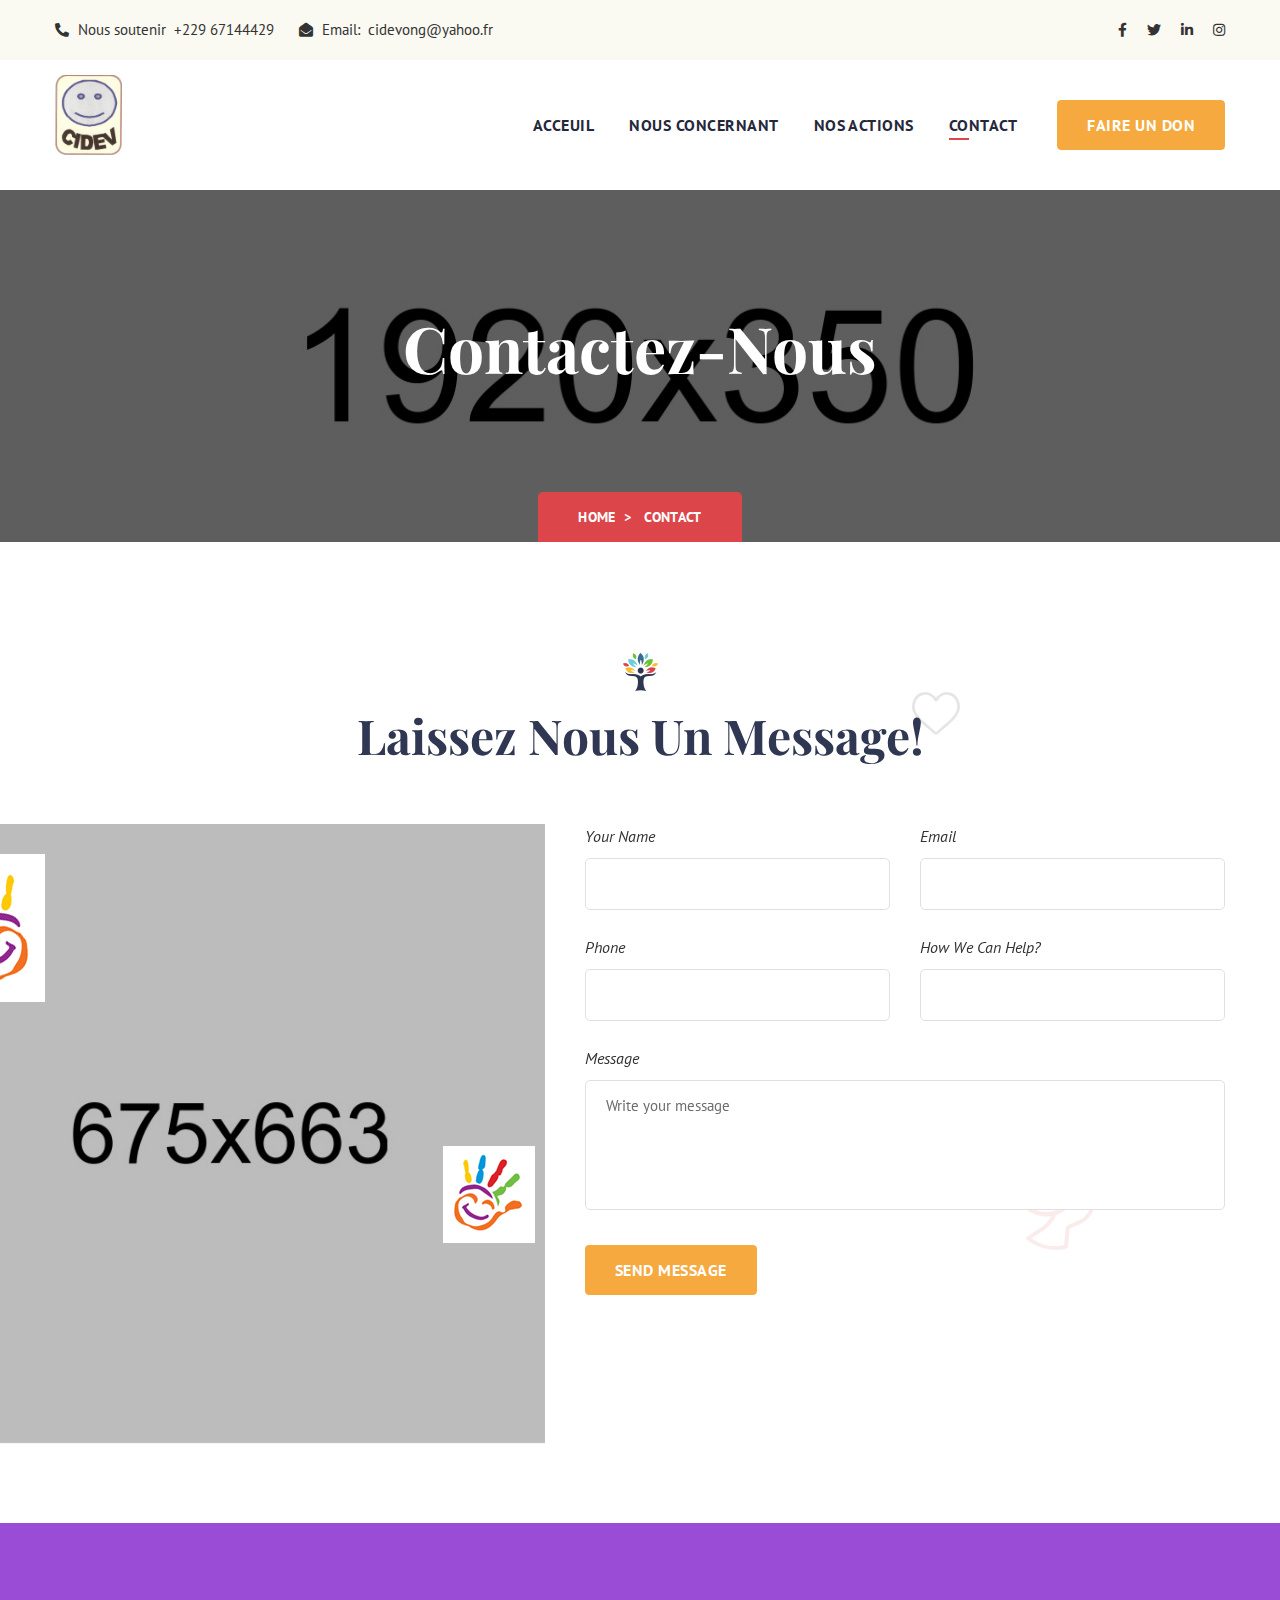
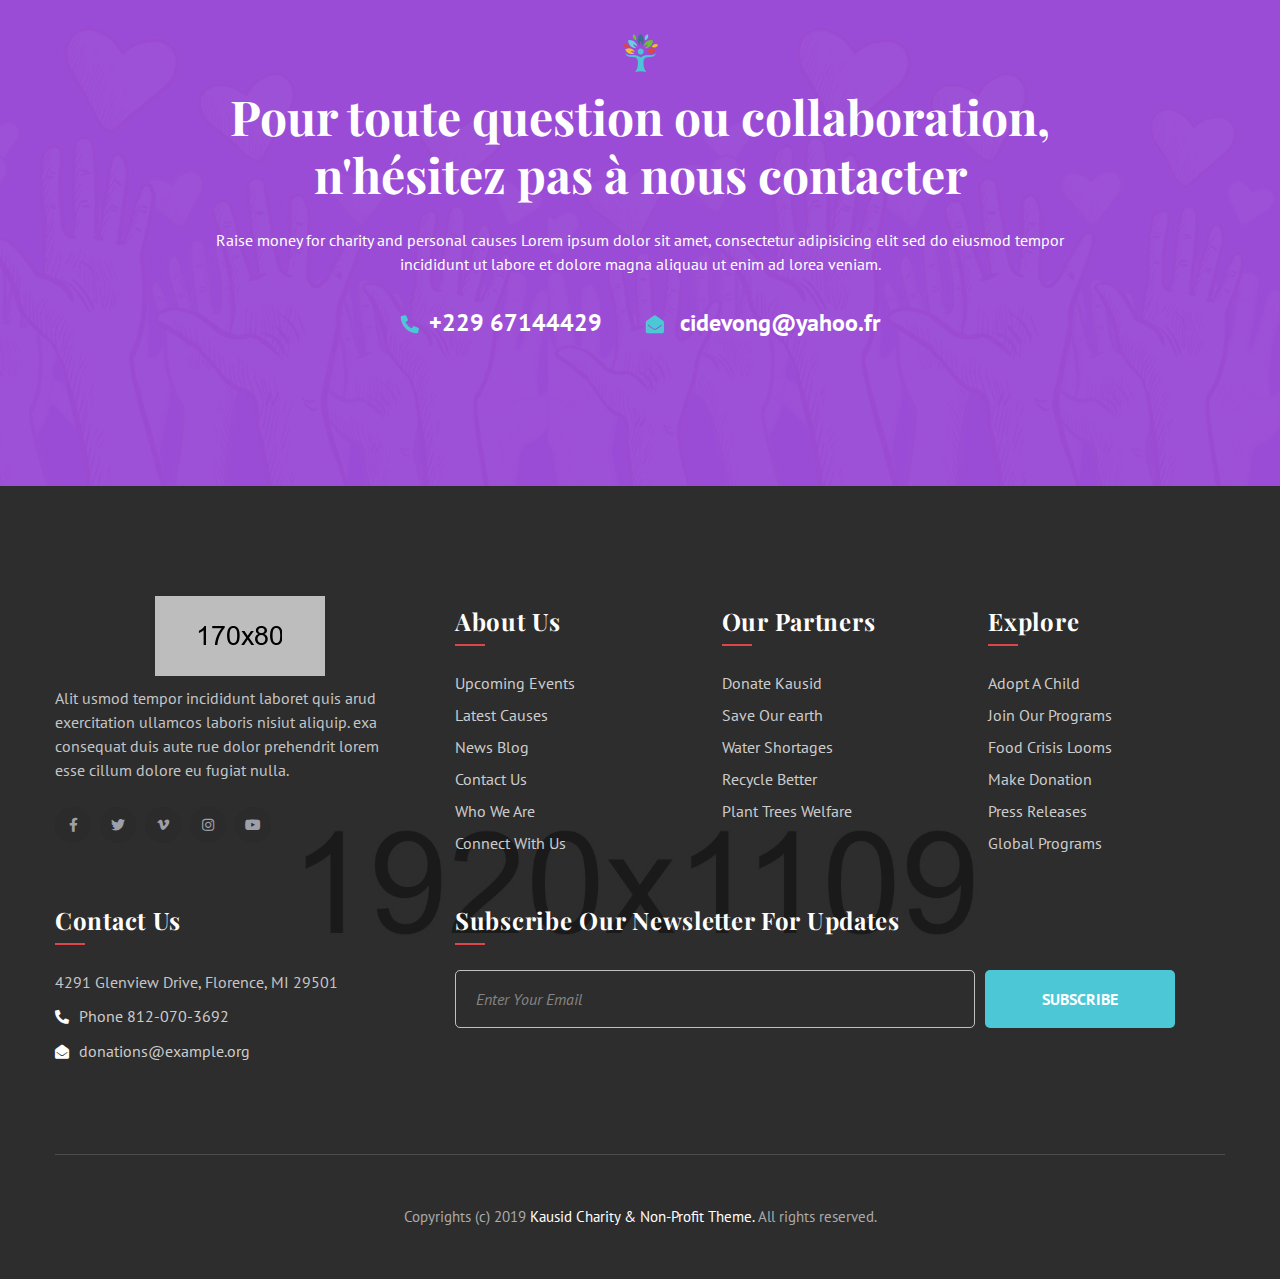
<file: contact.html>
<!DOCTYPE html>
<html lang="fr">
<head>
<meta charset="utf-8">
<title>Cidev ONG | Contactez-nous</title>
<!-- Stylesheets -->
<link href="css/bootstrap.css" rel="stylesheet">
<link href="css/style.css" rel="stylesheet">
<!-- Responsive File -->
<link href="css/responsive.css" rel="stylesheet">

<link rel="shortcut icon" href="images/logo.jpg" type="image/x-icon">
<link rel="icon" href="images/logo.jpg" type="image/x-icon">

<!-- Responsive Settings -->
<meta http-equiv="X-UA-Compatible" content="IE=edge">
<meta name="viewport" content="width=device-width, initial-scale=1.0, maximum-scale=1.0, user-scalable=0">
<!--[if lt IE 9]><script src="https://cdnjs.cloudflare.com/ajax/libs/html5shiv/3.7.3/html5shiv.js"></script><![endif]-->
<!--[if lt IE 9]><script src="js/respond.js"></script><![endif]-->
</head>

<body>

<div class="page-wrapper">
    <!-- Preloader -->
    <div class="preloader"><div class="icon"></div></div>

    <!-- Main Header -->
    <header class="main-header header-style-one">
        <!-- Header Top -->
        <div class="header-top">
            <div class="auto-container">
                <div class="inner clearfix">
                    <div class="top-left clearfix">
                        <ul class="info clearfix">
                            <li><a href="tel:+22967144429"><span class="icon fa fa-phone-alt"></span> Nous soutenir
                                    &nbsp;+229 67144429</a></li>
                            <li><a href="mailto:donations@example.org"><span
                                        class="icon fa fa-envelope-open"></span> Email: &nbsp;cidevong@yahoo.fr</a>
                            </li>
                        </ul>
                    </div>

                    <div class="top-right clearfix">
                        <!-- <ul class="info clearfix">
                        <li><a href="#"><span class="icon fa fa-sign-in-alt"></span> Login or Register</a></li>
                        <li>
                            <div class="change-language">
                                <div class="language dropdown"><a class="dropdown-toggle clearfix" id="lang-dropdown" data-toggle="dropdown" aria-haspopup="true" aria-expanded="false" href="#"><span class="icon fa fa-globe"></span>Eng <span class="arrow flaticon-cheveron-down"></span></a>
                                    <ul class="dropdown-menu style-one" aria-labelledby="lang-dropdown">
                                        <li><a href="#">Arabic</a></li>
                                        <li><a href="#">Chinese</a></li>
                                        <li><a href="#">Spanish</a></li>
                                        <li><a href="#">English</a></li>
                                    </ul>
                                </div>
                            </div>
                        </li>
                    </ul> -->
                        <ul class="social-links clearfix">
                            <li><a href=""><span class="fab fa-facebook-f"></span></a></li>
                            <li><a href="#"><span class="fab fa-twitter"></span></a></li>
                            <li><a href="#"><span class="fab fa-linkedin-in"></span></a></li>
                            <li><a href="#"><span class="fab fa-instagram"></span></a></li>
                        </ul>
                    </div>
                </div>
            </div>
        </div>

        <!-- Header Upper -->
        <div class="header-upper">
            <div class="auto-container">
                <div class="inner-container clearfix">
                    <!--Logo-->
                    <div class="logo-box">
                        <div class="logo"><a href="index.html" title="Cidev ONG"><img src="images/logo.jpg"
                                    alt="Cidev ONG" title="Cidev ONG"></a></div>
                    </div>

                    <!--Nav Box-->
                    <div class="nav-outer clearfix">
                        <!--Mobile Navigation Toggler-->
                        <div class="mobile-nav-toggler"><span class="icon flaticon-menu-1"></span></div>

                        <!-- Main Menu -->
                        <nav class="main-menu navbar-expand-md navbar-light">
                            <div class="collapse navbar-collapse show clearfix" id="navbarSupportedContent">
                                <ul class="navigation clearfix">
                                    <li ><a href="index.html">Acceuil</a></li>
                                    <li><a href="about.html">Nous Concernant</a></li>
                                    <li><a href="actions.html">Nos actions</a></li>
                                    <li class="current "><a href="contact.html">Contact</a></li>
                                </ul>
                            </div>
                        </nav>
                        <!-- Main Menu End-->

                        <div class="donate-link">
                            <a href="donate.html" class="theme-btn btn-style-one"><span class="btn-title">Faire un don</span></a>
                        </div>
                    </div>
                </div>
            </div>
        </div>
        <!--End Header Upper-->

        <!-- Sticky Header  -->
        <div class="sticky-header">
            <div class="auto-container clearfix">
                <!--Logo-->
                <div class="logo pull-left">
                    <a href="index.html" title=""><img src="images/logo.jpg" width="40" height="40" alt="" title=""></a>
                </div>
                <!--Right Col-->
                <div class="pull-right">
                    <!-- Main Menu -->
                    <nav class="main-menu clearfix">
                        <!--Keep This Empty / Menu will come through Javascript-->
                    </nav><!-- Main Menu End-->
                </div>
            </div>
        </div><!-- End Sticky Menu -->

        <!-- Mobile Menu  -->
        <div class="mobile-menu">
            <div class="menu-backdrop"></div>
            <div class="close-btn"><span class="icon flaticon-cancel"></span></div>

            <nav class="menu-box">
                <div class="nav-logo centered"><a href="index.html"><img src="images/logo.jpg" width="40" height="40" alt="" title=""></a></div>
                <div class="menu-outer">
                    <!--Here Menu Will Come Automatically Via Javascript / Same Menu as in Header--></div>
                <!--Social Links-->
                <div class="social-links">
                    <ul class="clearfix">
                        <li><a href="#"><span class="fab fa-twitter"></span></a></li>
                        <li><a href="#"><span class="fab fa-facebook-square"></span></a></li>
                        <li><a href="#"><span class="fab fa-pinterest-p"></span></a></li>
                        <li><a href="#"><span class="fab fa-instagram"></span></a></li>
                        <li><a href="#"><span class="fab fa-youtube"></span></a></li>
                    </ul>
                </div>
            </nav>
        </div><!-- End Mobile Menu -->
    </header>
    <!-- End Main Header -->


    <!-- Page Banner Section -->
    <section class="page-banner">
        <div class="image-layer" style="background-image: url(images/background/bg-page-title.jpg);"></div>

        <div class="auto-container">
            <h1>Contactez-nous</h1>
        </div>

        <div class="breadcrumb-box">
            <div class="auto-container">
                <ul class="bread-crumb clearfix">
                    <li><a href="index.html">Home</a></li>
                    <li class="active">Contact</li>
                </ul>
            </div>
        </div>

    </section>
    <!--End Banner Section -->

    <!--Contact Section-->
    <section class="contact-section contact-page">
        <div class="icon-one paroller" data-paroller-factor="-0.20" data-paroller-factor-lg="-0.20" data-paroller-factor-sm="-0.10" data-paroller-type="foreground" data-paroller-direction="horizontal"><span class="flaticon-heart-2"></span></div>
        
        <div class="icon-two paroller" data-paroller-factor="0.20" data-paroller-factor-lg="0.15" data-paroller-factor-sm="0.10" data-paroller-type="foreground" data-paroller-direction="horizontal"><span class="flaticon-heart-2"></span></div>

        <div class="icon-three paroller" data-paroller-factor="-0.10" data-paroller-factor-lg="-0.15" data-paroller-factor-sm="0.10" data-paroller-type="foreground" data-paroller-direction="horizontal"><span class="flaticon-dove"></span></div>

        <div class="auto-container">
        
            <div class="sec-title centered">
                <div class="upper-icon"></div>
                <h2>Laissez nous un message!</h2>
                <!-- <div class="text">Join Us To Save The World Of Humanitarian And Feel Happy To Support</div> -->
            </div>
            <div class="row clearfix">
                <!--Form Column--->
                <div class="form-column col-xl-7 col-lg-12 col-md-12 col-sm-12">
                    <div class="inner">
                        <!-- <div class="shape-box"><h3>Working Together To Make A Difference</h3></div> -->
                        <div class="default-form contact-form">
                            <form method="post" action="sendemail.php" id="contact-form">
                                <div class="row clearfix">                                    
                                    <div class="col-md-6 col-sm-12 form-group">
                                        <div class="field-label">Your Name</div>
                                        <input type="text" name="username" placeholder="" required="">
                                    </div>
                                    
                                    <div class="col-md-6 col-sm-12 form-group">
                                        <div class="field-label">Email</div>
                                        <input type="email" name="email" placeholder="" required="">
                                    </div>
            
                                    <div class="col-md-6 col-sm-12 form-group">
                                        <div class="field-label">Phone</div>
                                        <input type="text" name="phone" placeholder="" required="">
                                    </div>

                                    <div class="col-md-6 col-sm-12 form-group">
                                        <div class="field-label">How we can help?</div>
                                        <input type="text" name="subject" placeholder="" required="">
                                    </div>

                                    <div class="col-md-12 col-sm-12 form-group">
                                        <div class="field-label">Message</div>
                                        <textarea name="message" placeholder="Write your message"></textarea>
                                    </div>
            
                                    <div class="col-md-12 col-sm-12 form-group">
                                        <button class="theme-btn btn-style-one" type="submit" name="submit-form"><span class="btn-title">Send Message</span></button>
                                    </div>
                                </div>
                            </form>
                        </div>
                    </div>
                </div>
                <!--Image Column--->
                <div class="image-column col-xl-5 col-lg-12 col-md-12 col-sm-12">
                    <div class="inner">
                        <div class="icon-1 paroller" data-paroller-factor="-0.30" data-paroller-factor-lg="-0.20" data-paroller-factor-sm="-0.20" data-paroller-type="foreground" data-paroller-direction="vertical"></div>
                        <div class="icon-2 paroller" data-paroller-factor="0.30" data-paroller-factor-lg="0.20" data-paroller-factor-sm="0.10" data-paroller-type="foreground" data-paroller-direction="vertical"></div>
                        <figure class="image"><img src="images/resource/featured-image-3.jpg" alt=""></figure>
                    </div>
                </div>

            </div>
        </div>
    </section>


    <section class="bottom-info-box">
        <div class="auto-container">
            <div class="content">
                <div class="sec-title centered light">
                    <div class="upper-icon"></div>
                    <h2>Pour toute question ou collaboration, n'hésitez pas à nous contacter</h2>
                </div>
                <div class="text">Raise money for charity and personal causes Lorem ipsum dolor sit amet, consectetur adipisicing elit sed do eiusmod tempor incididunt ut labore et dolore magna aliquau ut enim ad lorea veniam.</div>
                <ul class="info clearfix">
                    <li><a href="tel:+22967144429"><span class="fa fa-phone-alt"></span>+229 67144429</a></li>
                    <li><a href="mailto:donations@example.org"><span class="fa fa-envelope-open"></span> cidevong@yahoo.fr</a></li>
                </ul>
                <!-- <div class="link-box"><a href="donate.html" class="theme-btn btn-style-one"><span class="btn-title">start fundrising</span></a></div> -->
            </div>
        </div>
    </section>

    <!-- Main Footer -->
    <footer class="main-footer">
        <div class="image-layer" style="background-image:url('images/background/footer-bg.jpg')"></div>

        <div class="auto-container">
            <!--Widgets Section-->
            <div class="widgets-section">
                <div class="row clearfix">
                    
                    <!--Column-->
                    <div class="column big-column col-lg-4 col-md-12 col-sm-12">
                        <div class="footer-widget logo-widget">
                            <div class="widget-content">
                                <div class="footer-logo">
                                    <a href="index.html"><img src="images/footer-logo.png" alt="" /></a>
                                </div>
                                <div class="text">Alit usmod tempor incididunt laboret quis arud exercitation ullamcos laboris nisiut aliquip. exa consequat duis aute rue dolor prehendrit lorem esse cillum dolore eu fugiat nulla.</div>
                                <ul class="social-links clearfix">
                                    <li><a href="#"><span class="fab fa-facebook-f"></span></a></li>
                                    <li><a href="#"><span class="fab fa-twitter"></span></a></li>
                                    <li><a href="#"><span class="fab fa-vimeo-v"></span></a></li>
                                    <li><a href="#"><span class="fab fa-instagram"></span></a></li>
                                    <li><a href="#"><span class="fab fa-youtube"></span></a></li>
                                </ul>
                            </div>
                        </div>
                    </div>
                    <!--Column-->
                    <div class="big-column col-lg-8 col-md-12 col-sm-12">
                        <div class="row clearfix">

                            <!--Column-->
                            <div class="column col-lg-4 col-md-4 col-sm-12">
                                <div class="footer-widget links-widget">
                                    <div class="widget-content">
                                        <h3>About Us</h3>
                                        <ul>
                                            <li><a href="#">Upcoming Events</a></li>
                                            <li><a href="#">Latest Causes</a></li>
                                            <li><a href="#">News Blog</a></li>
                                            <li><a href="#">Contact Us</a></li>
                                            <li><a href="#">Who We Are</a></li>
                                            <li><a href="#">Connect With Us</a></li>
                                        </ul>
                                    </div>  
                                </div>
                            </div>
                            
                            <!--Column-->
                            <div class="column col-lg-4 col-md-4 col-sm-12">
                                <div class="footer-widget links-widget">
                                    <div class="widget-content">
                                        <h3>Our Partners</h3>
                                        <ul>
                                            <li><a href="#">Donate Kausid</a></li>
                                            <li><a href="#">Save Our earth</a></li>
                                            <li><a href="#">Water Shortages</a></li>
                                            <li><a href="#">Recycle Better</a></li>
                                            <li><a href="#">Plant Trees Welfare</a></li>
                                        </ul>
                                    </div>  
                                </div>
                            </div>

                            <!--Column-->
                            <div class="column col-lg-4 col-md-4 col-sm-12">
                                <div class="footer-widget links-widget">
                                    <div class="widget-content">
                                        <h3>Explore</h3>
                                        <ul>
                                            <li><a href="#">Adopt A Child</a></li>
                                            <li><a href="#">Join Our Programs</a></li>
                                            <li><a href="#">Food Crisis Looms</a></li>
                                            <li><a href="#">Make Donation</a></li>
                                            <li><a href="#">Press Releases</a></li>
                                            <li><a href="#">Global Programs</a></li>
                                        </ul>
                                    </div>  
                                </div>
                            </div>

                        </div>
                    </div>
                    
                    <!--Column-->
                    <div class="big-column col-lg-12 col-md-12 col-sm-12">
                        <div class="row clearfix">
                            <!--Column-->
                            <div class="column col-lg-4 col-md-12 col-sm-12">
                                <div class="footer-widget info-widget">
                                    <div class="widget-content">
                                        <h3>Contact Us</h3>
                                        <ul class="contact-info">
                                            <li>4291 Glenview Drive, Florence, MI 29501</li>
                                            <li><a href="tel:812-070-3692"><span class="fa fa-phone-alt"></span> Phone 812-070-3692</a></li>
                                            <li><a href="mailto:donations@example.org"><span class="fa fa-envelope-open"></span> donations@example.org</a></li>
                                        </ul>
                                    </div>  
                                </div>
                            </div>
                            <!--Column-->
                            <div class="column col-lg-8 col-md-12 col-sm-12">
                                <div class="footer-widget info-widget">
                                    <div class="widget-content">
                                        <h3>Subscribe Our Newsletter For Updates</h3>
                                        <div class="newsletter-form">
                                            <form method="post" action="contact.html">
                                                <div class="form-group clearfix">
                                                    <input type="email" name="email" value="" placeholder="Enter Your Email" required="">
                                                    <button type="submit" class="theme-btn newsletter-btn">Subscribe</button>
                                                </div>
                                            </form>
                                        </div>
                                    </div>  
                                </div>
                            </div>
                        </div>
                    </div>
                    
                </div>
                
            </div>
        </div>
        
        <!-- Footer Bottom -->
        <div class="footer-bottom">
            <div class="auto-container">
                <div class="inner">
                    <!--Copyright-->
                    <div class="copyright">Copyrights (c) 2019 <a href="#">Kausid Charity & Non-Profit Theme.</a> All rights reserved.</div>
                </div>
            </div>
        </div>
        
    </footer>


</div>
<!--End pagewrapper-->

<!--Scroll to top-->
<div class="scroll-to-top scroll-to-target" data-target="html"><span class="flaticon-up-arrow"></span></div>

<script src="js/jquery.js"></script>
<script src="js/popper.min.js"></script>
<script src="js/bootstrap.min.js"></script>
<script src="js/jquery-ui.js"></script>
<script src="js/jquery.fancybox.js"></script>
<script src="js/owl.js"></script>
<script src="js/appear.js"></script>
<script src="js/wow.js"></script>
<script src="js/scrollbar.js"></script>
<script src="js/validate.js"></script>
<script src="js/paroller.js"></script>
<script src="js/custom-script.js"></script>
<!-- <script src="https://maps.googleapis.com/maps/api/js?key=AIzaSyBHJe2MPH8B-gLzZu5QI0Alc73nvkLuuqQ"></script> -->
<script src="js/map-script.js"></script>
</body>
</html>
</file>
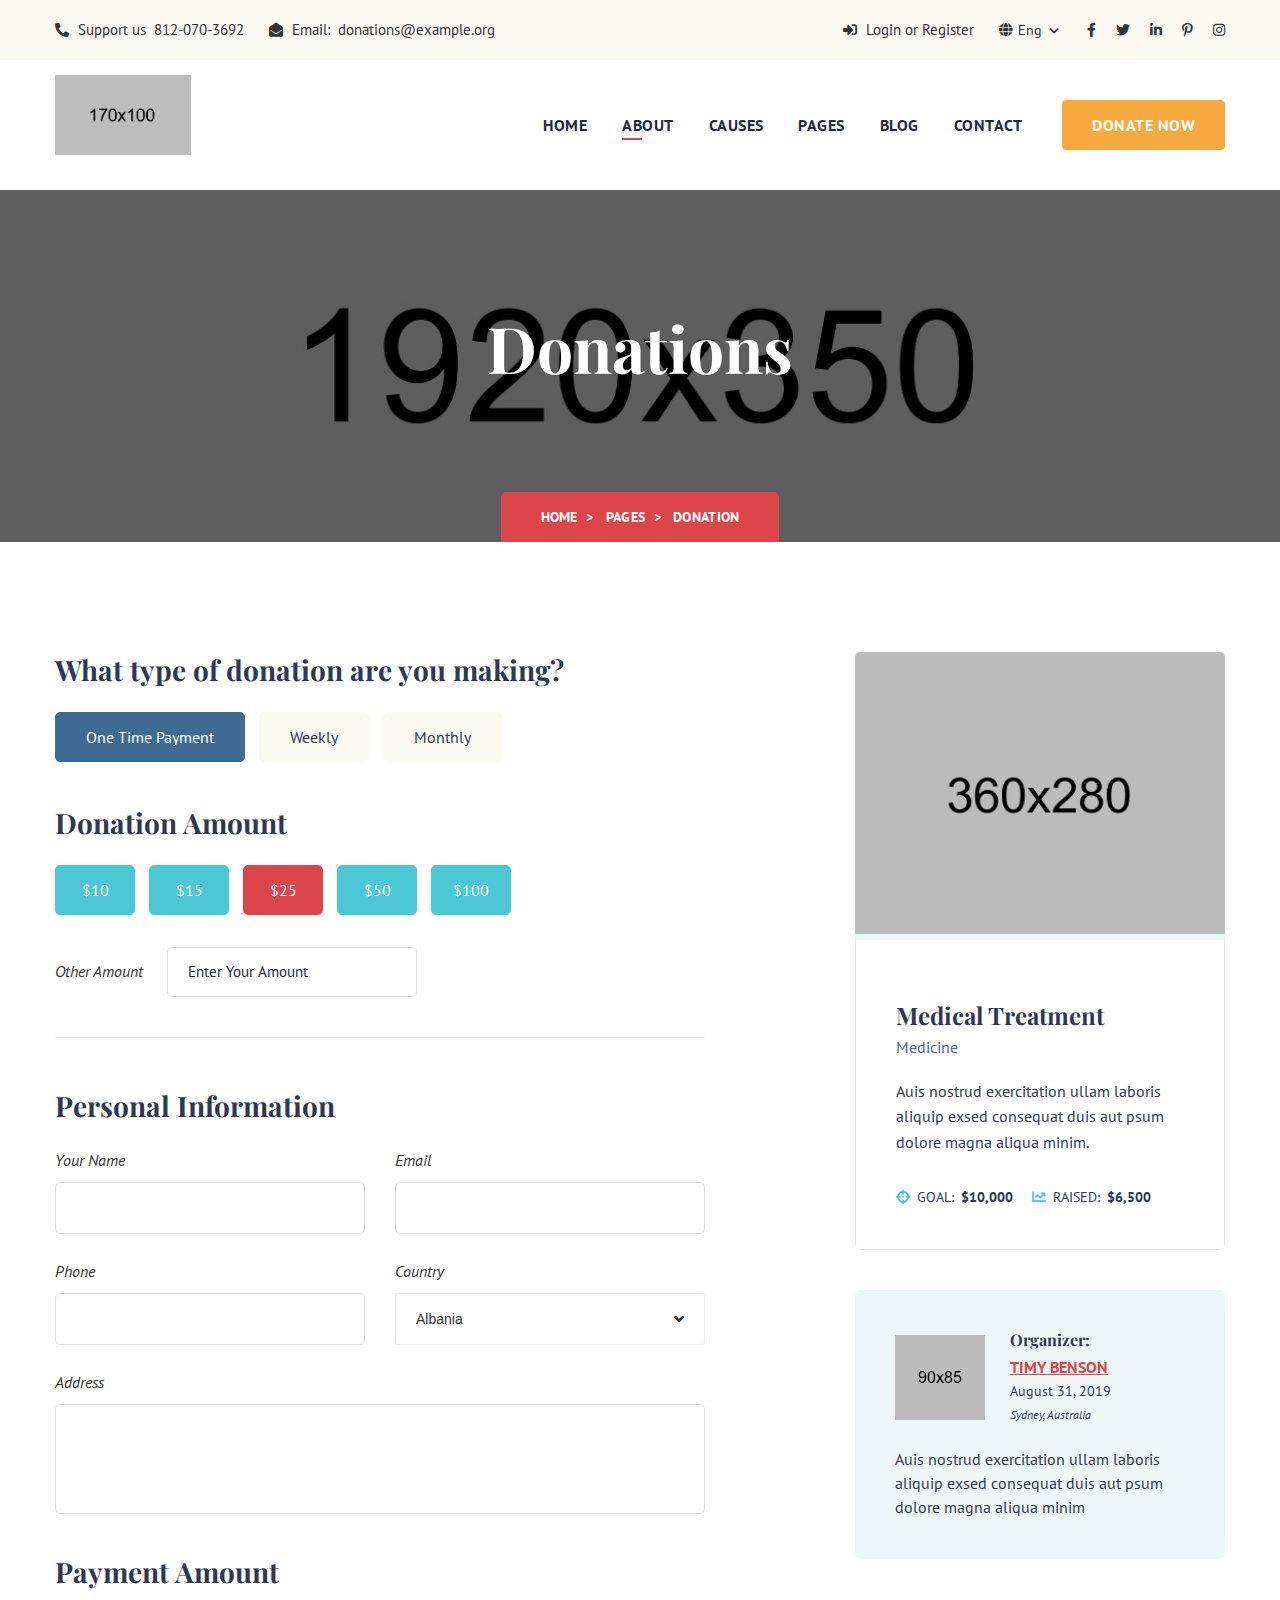
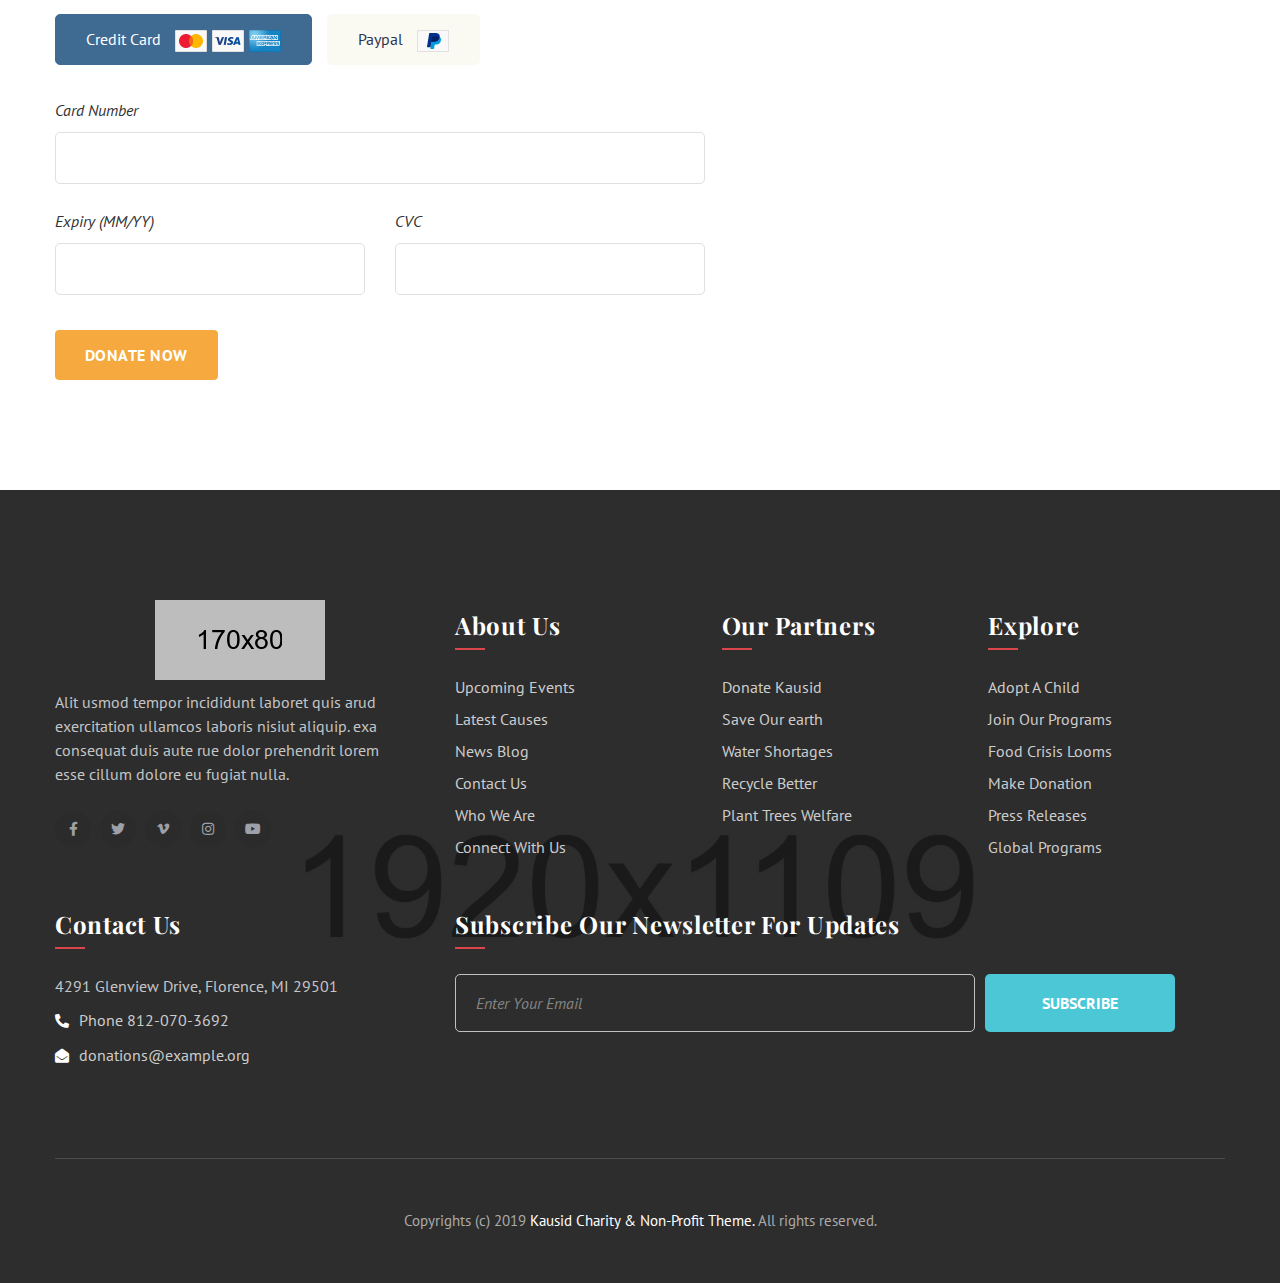
<file: donate.html>
<!DOCTYPE html>
<html lang="en">
<head>
<meta charset="utf-8">
<title>Kausid - Charity and Fundraising HTML Template | Donate Now</title>
<!-- Stylesheets -->
<link href="css/bootstrap.css" rel="stylesheet">
<link href="css/style.css" rel="stylesheet">
<!-- Responsive File -->
<link href="css/responsive.css" rel="stylesheet">

<link rel="shortcut icon" href="images/favicon.png" type="image/x-icon">
<link rel="icon" href="images/favicon.png" type="image/x-icon">

<!-- Responsive Settings -->
<meta http-equiv="X-UA-Compatible" content="IE=edge">
<meta name="viewport" content="width=device-width, initial-scale=1.0, maximum-scale=1.0, user-scalable=0">
<!--[if lt IE 9]><script src="https://cdnjs.cloudflare.com/ajax/libs/html5shiv/3.7.3/html5shiv.js"></script><![endif]-->
<!--[if lt IE 9]><script src="js/respond.js"></script><![endif]-->
</head>

<body>

<div class="page-wrapper">
    <!-- Preloader -->
    <div class="preloader"><div class="icon"></div></div>

    <!-- Main Header -->
    <header class="main-header header-style-one">
        <!-- Header Top -->
        <div class="header-top">
            <div class="auto-container">
                <div class="inner clearfix">
                    <div class="top-left clearfix">
                        <ul class="info clearfix">
                            <li><a href="tel:812-070-3692"><span class="icon fa fa-phone-alt"></span> Support us &nbsp;812-070-3692</a></li>
                            <li><a href="mailto:donations@example.org"><span class="icon fa fa-envelope-open"></span> Email: &nbsp;donations@example.org</a></li>
                        </ul>
                    </div>

                    <div class="top-right clearfix">
                        <ul class="info clearfix">
                            <li><a href="#"><span class="icon fa fa-sign-in-alt"></span> Login or Register</a></li>
                            <li>
                                <div class="change-language">
                                    <div class="language dropdown"><a class="dropdown-toggle clearfix" id="lang-dropdown" data-toggle="dropdown" aria-haspopup="true" aria-expanded="false" href="#"><span class="icon fa fa-globe"></span>Eng <span class="arrow flaticon-cheveron-down"></span></a>
                                        <ul class="dropdown-menu style-one" aria-labelledby="lang-dropdown">
                                            <li><a href="#">Arabic</a></li>
                                            <li><a href="#">Chinese</a></li>
                                            <li><a href="#">Spanish</a></li>
                                            <li><a href="#">English</a></li>
                                        </ul>
                                    </div>
                                </div>
                            </li>
                        </ul>
                        <ul class="social-links clearfix">
                            <li><a href="#"><span class="fab fa-facebook-f"></span></a></li>
                            <li><a href="#"><span class="fab fa-twitter"></span></a></li>
                            <li><a href="#"><span class="fab fa-linkedin-in"></span></a></li>
                            <li><a href="#"><span class="fab fa-pinterest-p"></span></a></li>
                            <li><a href="#"><span class="fab fa-instagram"></span></a></li>
                        </ul>
                    </div>
                </div>
            </div>
        </div>

        <!-- Header Upper -->
        <div class="header-upper">
            <div class="auto-container">
                <div class="inner-container clearfix">
                    <!--Logo-->
                    <div class="logo-box">
                        <div class="logo"><a href="index.html" title="Kausid - Charity and Fundraising HTML Template"><img src="images/logo.png" alt="Kausid - Charity and Fundraising HTML Template" title="Kausid - Charity and Fundraising HTML Template"></a></div>
                    </div>

                    <!--Nav Box-->
                    <div class="nav-outer clearfix">
                        <!--Mobile Navigation Toggler-->
                        <div class="mobile-nav-toggler"><span class="icon flaticon-menu-1"></span></div>

                        <!-- Main Menu -->
                        <nav class="main-menu navbar-expand-md navbar-light">
                            <div class="collapse navbar-collapse show clearfix" id="navbarSupportedContent">
                                <ul class="navigation clearfix">
                                    <li class="dropdown"><a href="index.html">Home</a>
                                        <ul>
                                            <li><a href="index.html">Home Charity</a></li>
                                            <li><a href="index-2.html">Home Volunteer</a></li>
                                            <li><a href="index-3.html">Home Wildlife</a></li>
                                            <li><a href="index-4.html">Home Environment</a></li>
                                            <li class="dropdown"><a href="index.html">Header Styles</a>
                                                <ul>
                                                    <li><a href="index.html">Header Style One</a></li>
                                                    <li><a href="index-2.html">Header Style Two</a></li>
                                                </ul>
                                            </li>
                                        </ul>
                                    </li>
                                    <li class="current dropdown"><a href="about.html">About</a>
                                        <ul>
                                            <li><a href="about.html">About Us</a></li>
                                            <li><a href="volunteers.html">Our Volunteers</a></li>
                                            <li><a href="faq.html">Faq's</a></li>
                                            <li><a href="donate.html">Make Donation</a></li>
                                        </ul>
                                    </li>
                                    <li class="dropdown"><a href="causes.html">Causes</a>
                                        <ul>
                                            <li><a href="causes.html">See Causes</a></li>
                                            <li><a href="cause-single.html">Cause Details</a></li>
                                        </ul>
                                    </li>
                                    <li class="dropdown"><a href="events.html">Pages</a>
                                        <ul>
                                            <li><a href="events.html">All Events</a></li>
                                            <li><a href="event-single.html">Event Details</a></li>
                                            <li><a href="donate.html">Make Donation</a></li>
                                        </ul>
                                    </li>
                                    <li class="dropdown"><a href="blog.html">Blog</a>
                                        <ul>
                                            <li><a href="blog.html">Visit Our Blog</a></li>
                                            <li><a href="blog-single.html">Blog Post Details</a></li>
                                        </ul>
                                    </li>
                                    <li><a href="contact.html">Contact</a></li>
                                </ul>
                            </div>
                        </nav>
                        <!-- Main Menu End-->

                        <div class="donate-link">
                            <a href="donate.html" class="theme-btn btn-style-one"><span class="btn-title">Donate Now</span></a>
                        </div>
                    </div>
                </div>
            </div>
        </div>
        <!--End Header Upper-->

        <!-- Sticky Header  -->
        <div class="sticky-header">
            <div class="auto-container clearfix">
                <!--Logo-->
                <div class="logo pull-left">
                    <a href="index.html" title=""><img src="images/sticky-logo.png" alt="" title=""></a>
                </div>
                <!--Right Col-->
                <div class="pull-right">
                    <!-- Main Menu -->
                    <nav class="main-menu clearfix">
                        <!--Keep This Empty / Menu will come through Javascript-->
                    </nav><!-- Main Menu End-->
                </div>
            </div>
        </div><!-- End Sticky Menu -->

        <!-- Mobile Menu  -->
        <div class="mobile-menu">
            <div class="menu-backdrop"></div>
            <div class="close-btn"><span class="icon flaticon-cancel"></span></div>

            <nav class="menu-box">
                <div class="nav-logo"><a href="index.html"><img src="images/nav-logo.png" alt="" title=""></a></div>
                <div class="menu-outer"><!--Here Menu Will Come Automatically Via Javascript / Same Menu as in Header--></div>
                <!--Social Links-->
                <div class="social-links">
                    <ul class="clearfix">
                        <li><a href="#"><span class="fab fa-twitter"></span></a></li>
                        <li><a href="#"><span class="fab fa-facebook-square"></span></a></li>
                        <li><a href="#"><span class="fab fa-pinterest-p"></span></a></li>
                        <li><a href="#"><span class="fab fa-instagram"></span></a></li>
                        <li><a href="#"><span class="fab fa-youtube"></span></a></li>
                    </ul>
                </div>
            </nav>
        </div><!-- End Mobile Menu -->
    </header>
    <!-- End Main Header -->


    <!-- Page Banner Section -->
    <section class="page-banner">
        <div class="image-layer" style="background-image: url(images/background/bg-page-title-3.jpg);"></div>

        <div class="auto-container">
            <h1>Donations</h1>
        </div>

        <div class="breadcrumb-box">
            <div class="auto-container">
                <ul class="bread-crumb clearfix">
                    <li><a href="index.html">Home</a></li>
                    <li><a href="index.html">Pages</a></li>
                    <li class="active">Donation</li>
                </ul>
            </div>
        </div>

    </section>
    <!--End Banner Section -->

    <!--Donate Section-->
    <section class="donate-section">
        <div class="auto-container">
            <div class="row clearfix">
                        
                <!--Form Column-->
                <div class="form-column col-lg-8 col-md-12">
                    <div class="default-form donate-form">
                        <form method="post" action="contact.html">
                            <div class="sel-payment-type">
                                <h3>What type of donation are you making?</h3>
                                <div class="sel-type clearfix">
                                    <div class="select-box-one"><input type="radio" name="payment-group" id="radio-one" checked><label for="radio-one">One Time Payment</label></div>
                                    <div class="select-box-one"><input type="radio" name="payment-group" id="radio-two"><label for="radio-two">Weekly</label></div>
                                    <div class="select-box-one"><input type="radio" name="payment-group" id="radio-three"><label for="radio-three">Monthly</label></div>
                                </div>
                            </div>
                             <div class="sel-payment-amount">
                                <h3>Donation Amount</h3>
                                <div class="select-amount clearfix">
                                    <div class="select-box-two"><input type="radio" name="payment-amount" id="radio-four"><label for="radio-four">$10</label></div>
                                    <div class="select-box-two"><input type="radio" name="payment-amount" id="radio-five"><label for="radio-five">$15</label></div>
                                    <div class="select-box-two"><input type="radio" name="payment-amount" id="radio-six" checked><label for="radio-six">$25</label></div>
                                    <div class="select-box-two"><input type="radio" name="payment-amount" id="radio-seven"><label for="radio-seven">$50</label></div>
                                    <div class="select-box-two"><input type="radio" name="payment-amount" id="radio-eight"><label for="radio-eight">$100</label></div>
                                </div>
                                <div class="other-input-box clearfix">
                                    <div class="field-label">Other Amount</div>
                                    <input type="text" name="other-payment" value="" placeholder="Enter Your Amount">
                                </div>
                            </div>
                            <h3>Personal Information</h3>
                            <div class="row clearfix">
                                <div class="form-group col-md-6 col-sm-12">
                                    <div class="field-label">Your Name</div>
                                    <input type="text" name="field-name" value="" placeholder="" required>
                                </div>
                                
                                <div class="form-group col-md-6 col-sm-12">
                                    <div class="field-label">Email</div>
                                    <input type="email" name="field-name" value="" placeholder="" required>
                                </div>
                                
                                <div class="form-group col-md-6 col-sm-12">
                                    <div class="field-label">Phone</div>
                                    <input type="email" name="field-name" value="" placeholder="">
                                </div>
                                
                                <div class="form-group col-md-6 col-sm-12">
                                    <div class="field-label">Country</div>
                                    <select class="custom-select-box">
                                        <option>Albania</option>
                                        <option>India</option>
                                        <option>Ghana</option>
                                        <option>Turkey</option>
                                        <option>United Kingdom</option>
                                        <option>USA</option>
                                    </select>
                                </div>

                                <div class="form-group col-md-12 col-sm-12">
                                    <div class="field-label">Address</div>
                                    <textarea name="field-name" placeholder=""></textarea>
                                </div>
                            </div>
                            <div class="payment-info">
                                <h3>Payment Amount</h3>
                                <div class="payment-options clearfix">
                                    <div class="payment-info-select"><input type="radio" name="payment-option-group" id="radio-nine" checked><label for="radio-nine">Credit Card <img src="images/icons/icon-credit-card.png" alt="" /></label></div>
                                    <div class="payment-info-select"><input type="radio" name="payment-option-group" id="radio-ten"><label for="radio-ten">Paypal <img src="images/icons/icon-paypal.png" alt="" /></label></div>
                                </div>
                                <div class="row clearfix">
                                    
                                    <div class="form-group col-md-12 col-sm-12">
                                        <div class="field-label">Card Number</div>
                                        <input type="text" name="field-name" value="" placeholder="" required>
                                    </div>
                                    <div class="form-group col-md-6 col-sm-12">
                                        <div class="field-label">Expiry (MM/YY)</div>
                                        <input type="text" name="field-name" value="" placeholder="" required>
                                    </div>
                                    
                                    <div class="form-group col-md-6 col-sm-12">
                                        <div class="field-label">CVC</div>
                                        <input type="text" name="field-name" value="" placeholder="" required>
                                    </div>
                                    
                                </div>
                            </div>
                            <div class="btn-box">
                               <button type="submit" class="theme-btn btn-style-one"><span class="btn-title">Donate Now</span></button>
                            </div>
                        </form>
                    </div>
                </div>

                <!--Info Column-->
                <div class="info-column col-lg-4 col-md-6 col-sm-12">
                    <div class="inner">
                        <!--Cause Widget-->
                        <div class="cause-box-widget">
                            <div class="inner-box">
                                <div class="image-box">
                                    <figure class="image"><a href="cause-single.html"><img src="images/resource/cause-image-1.jpg" alt=""></a></figure>
                                    <div class="progress-box">
                                        <div class="bar">
                                            <div class="bar-inner count-bar" data-percent="80%"><div class="count-text">80%</div></div>
                                        </div>
                                    </div>
                                </div>
                                <div class="lower-content">
                                    <h3><a href="cause-single.html">Medical Treatment</a></h3>
                                    <div class="cause-title">Medicine</div>
                                    <div class="text">Auis nostrud exercitation ullam laboris aliquip exsed consequat duis aut psum dolore magna aliqua minim.</div>
                                    <div class="donate-info clearfix">
                                        <div class="goal"><i class="fa fa-crosshairs"></i> <span>Goal:</span> <strong>$10,000</strong> </div>
                                        <div class="raised"><i class="fa fa-chart-line"></i> <span>Raised:</span> <strong>$6,500</strong> </div>
                                    </div>
                                </div>
                            </div>
                        </div>

                        <!--Organizer Widget-->
                        <div class="organizer-widget">
                            <div class="widget-inner">
                                <div class="upper-box">
                                    <figure class="image"><a href="#"><img src="images/resource/author-thumb-4.jpg" alt=""></a></figure>
                                    <h5>Organizer:</h5>
                                    <div class="organized-by"><a href="#">Timy benson</a></div>
                                    <div class="date">August 31, 2019</div>
                                    <div class="location">Sydney, Australia</div>
                                </div>
                                <div class="text">Auis nostrud exercitation ullam laboris aliquip exsed consequat duis aut psum dolore magna aliqua minim</div>
                            </div>
                        </div>

                    </div>
                </div>
                
            </div>
        </div>
    </section>

    <!-- Main Footer -->
    <footer class="main-footer">
        <div class="image-layer" style="background-image:url('images/background/footer-bg.jpg')"></div>

        <div class="auto-container">
            <!--Widgets Section-->
            <div class="widgets-section">
                <div class="row clearfix">

                    <!--Column-->
                    <div class="column big-column col-lg-4 col-md-12 col-sm-12">
                        <div class="footer-widget logo-widget">
                            <div class="widget-content">
                                <div class="footer-logo">
                                    <a href="index.html"><img src="images/footer-logo.png" alt="" /></a>
                                </div>
                                <div class="text">Alit usmod tempor incididunt laboret quis arud exercitation ullamcos laboris nisiut aliquip. exa consequat duis aute rue dolor prehendrit lorem esse cillum dolore eu fugiat nulla.</div>
                                <ul class="social-links clearfix">
                                    <li><a href="#"><span class="fab fa-facebook-f"></span></a></li>
                                    <li><a href="#"><span class="fab fa-twitter"></span></a></li>
                                    <li><a href="#"><span class="fab fa-vimeo-v"></span></a></li>
                                    <li><a href="#"><span class="fab fa-instagram"></span></a></li>
                                    <li><a href="#"><span class="fab fa-youtube"></span></a></li>
                                </ul>
                            </div>
                        </div>
                    </div>
                    <!--Column-->
                    <div class="big-column col-lg-8 col-md-12 col-sm-12">
                        <div class="row clearfix">

                            <!--Column-->
                            <div class="column col-lg-4 col-md-4 col-sm-12">
                                <div class="footer-widget links-widget">
                                    <div class="widget-content">
                                        <h3>About Us</h3>
                                        <ul>
                                            <li><a href="#">Upcoming Events</a></li>
                                            <li><a href="#">Latest Causes</a></li>
                                            <li><a href="#">News Blog</a></li>
                                            <li><a href="#">Contact Us</a></li>
                                            <li><a href="#">Who We Are</a></li>
                                            <li><a href="#">Connect With Us</a></li>
                                        </ul>
                                    </div>
                                </div>
                            </div>

                            <!--Column-->
                            <div class="column col-lg-4 col-md-4 col-sm-12">
                                <div class="footer-widget links-widget">
                                    <div class="widget-content">
                                        <h3>Our Partners</h3>
                                        <ul>
                                            <li><a href="#">Donate Kausid</a></li>
                                            <li><a href="#">Save Our earth</a></li>
                                            <li><a href="#">Water Shortages</a></li>
                                            <li><a href="#">Recycle Better</a></li>
                                            <li><a href="#">Plant Trees Welfare</a></li>
                                        </ul>
                                    </div>
                                </div>
                            </div>

                            <!--Column-->
                            <div class="column col-lg-4 col-md-4 col-sm-12">
                                <div class="footer-widget links-widget">
                                    <div class="widget-content">
                                        <h3>Explore</h3>
                                        <ul>
                                            <li><a href="#">Adopt A Child</a></li>
                                            <li><a href="#">Join Our Programs</a></li>
                                            <li><a href="#">Food Crisis Looms</a></li>
                                            <li><a href="#">Make Donation</a></li>
                                            <li><a href="#">Press Releases</a></li>
                                            <li><a href="#">Global Programs</a></li>
                                        </ul>
                                    </div>
                                </div>
                            </div>

                        </div>
                    </div>

                    <!--Column-->
                    <div class="big-column col-lg-12 col-md-12 col-sm-12">
                        <div class="row clearfix">
                            <!--Column-->
                            <div class="column col-lg-4 col-md-12 col-sm-12">
                                <div class="footer-widget info-widget">
                                    <div class="widget-content">
                                        <h3>Contact Us</h3>
                                        <ul class="contact-info">
                                            <li>4291 Glenview Drive, Florence, MI 29501</li>
                                            <li><a href="tel:812-070-3692"><span class="fa fa-phone-alt"></span> Phone 812-070-3692</a></li>
                                            <li><a href="mailto:donations@example.org"><span class="fa fa-envelope-open"></span> donations@example.org</a></li>
                                        </ul>
                                    </div>
                                </div>
                            </div>
                            <!--Column-->
                            <div class="column col-lg-8 col-md-12 col-sm-12">
                                <div class="footer-widget info-widget">
                                    <div class="widget-content">
                                        <h3>Subscribe Our Newsletter For Updates</h3>
                                        <div class="newsletter-form">
                                            <form method="post" action="contact.html">
                                                <div class="form-group clearfix">
                                                    <input type="email" name="email" value="" placeholder="Enter Your Email" required="">
                                                    <button type="submit" class="theme-btn newsletter-btn">Subscribe</button>
                                                </div>
                                            </form>
                                        </div>
                                    </div>
                                </div>
                            </div>
                        </div>
                    </div>

                </div>

            </div>
        </div>

        <!-- Footer Bottom -->
        <div class="footer-bottom">
            <div class="auto-container">
                <div class="inner">
                    <!--Copyright-->
                    <div class="copyright">Copyrights (c) 2019 <a href="#">Kausid Charity & Non-Profit Theme.</a> All rights reserved.</div>
                </div>
            </div>
        </div>

    </footer>


</div>
<!--End pagewrapper-->

<!--Scroll to top-->
<div class="scroll-to-top scroll-to-target" data-target="html"><span class="flaticon-up-arrow"></span></div>

<script src="js/jquery.js"></script>
<script src="js/popper.min.js"></script>
<script src="js/bootstrap.min.js"></script>
<script src="js/jquery-ui.js"></script>
<script src="js/jquery.fancybox.js"></script>
<script src="js/owl.js"></script>
<script src="js/appear.js"></script>
<script src="js/wow.js"></script>

<script src="js/scrollbar.js"></script>
<script src="js/validate.js"></script>
<script src="js/custom-script.js"></script>

</body>
</html>
</file>
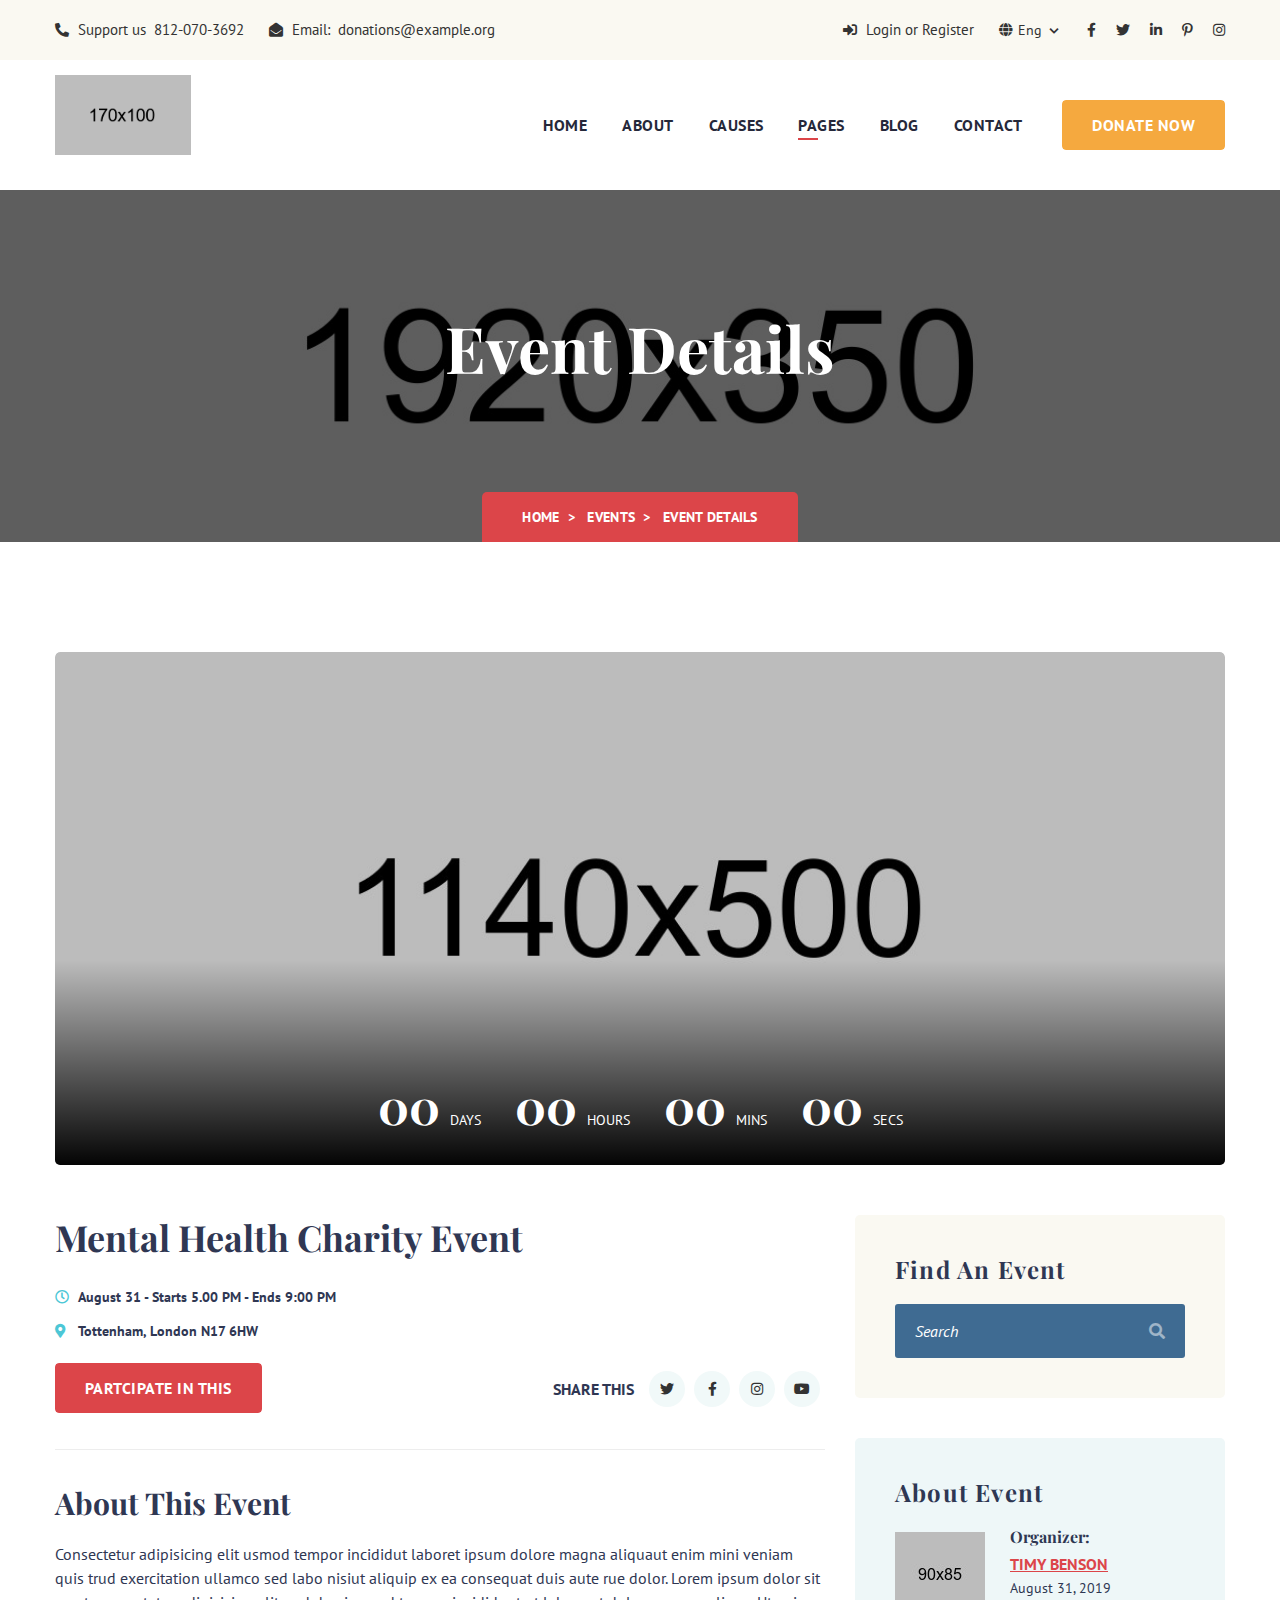
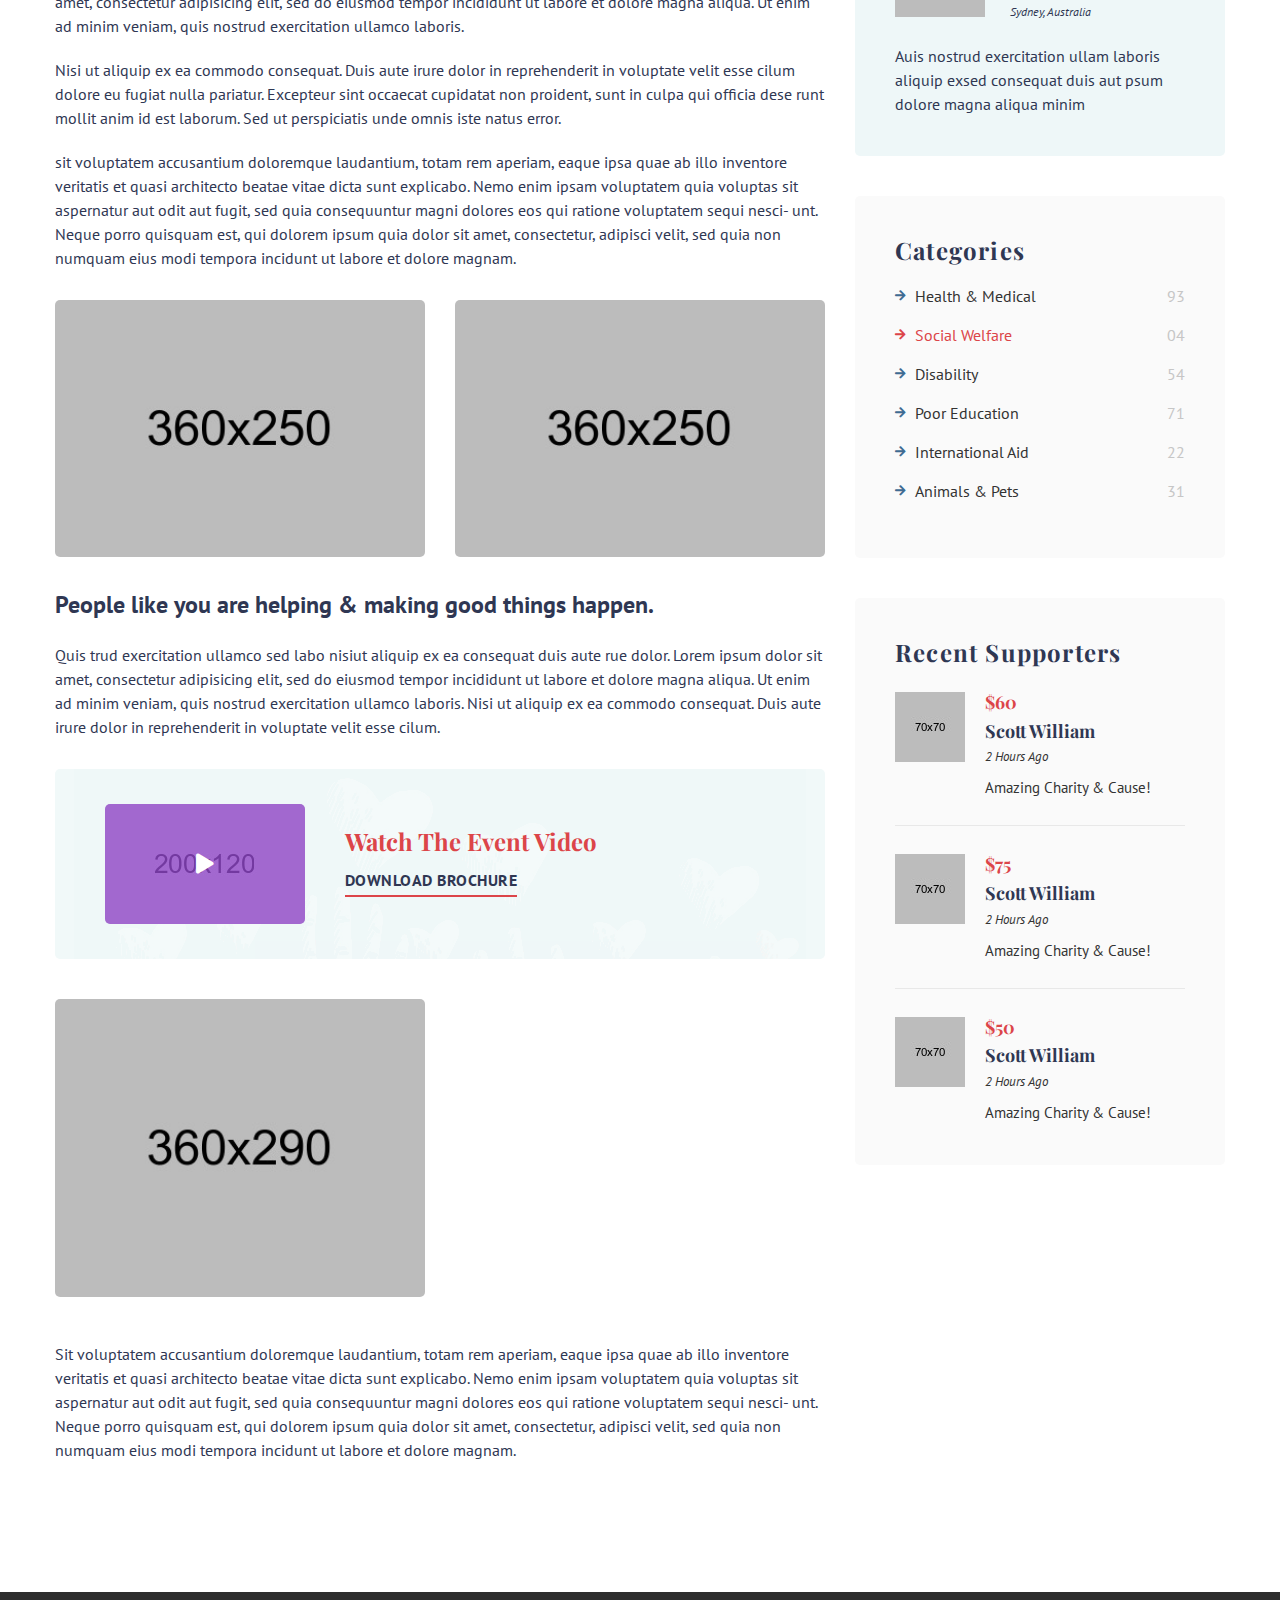
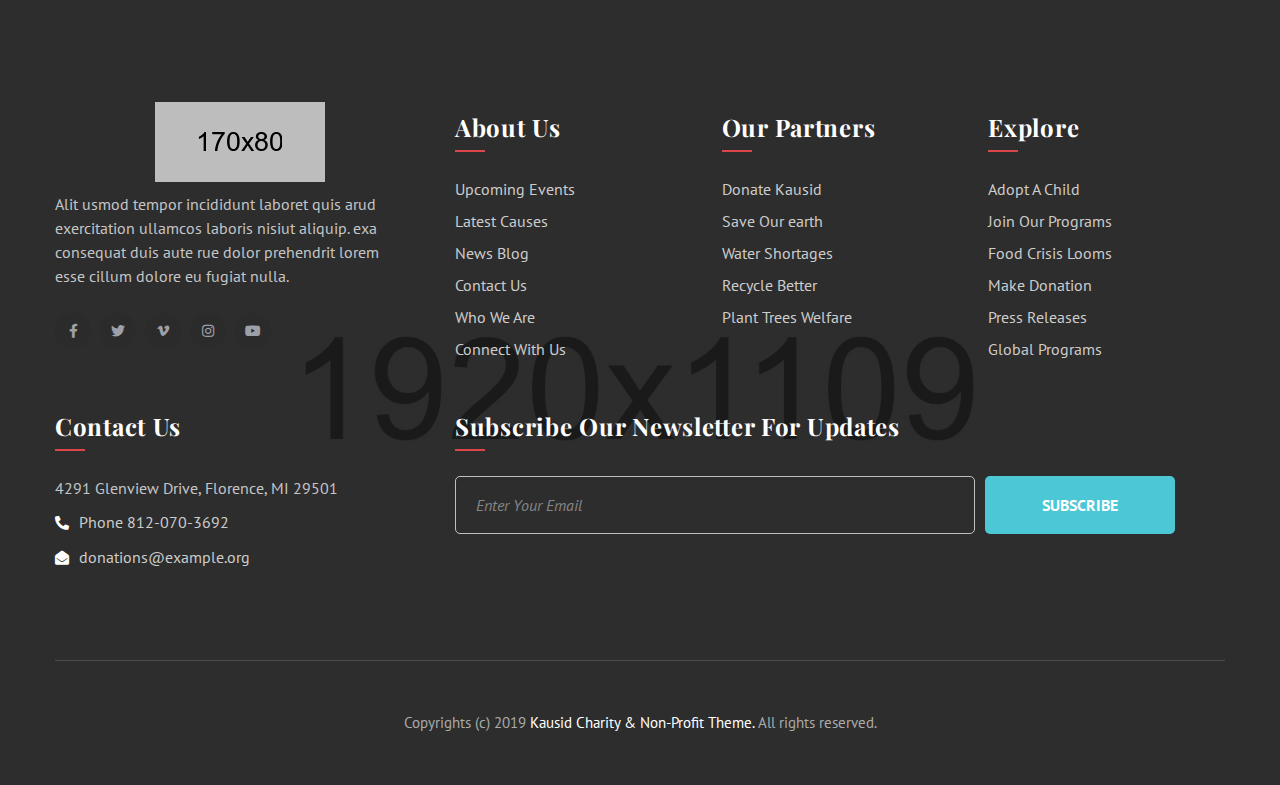
<file: event-single.html>
<!DOCTYPE html>
<html lang="en">
<head>
<meta charset="utf-8">
<title>Kausid - Charity and Fundraising HTML Template | Event Single</title>
<!-- Stylesheets -->
<link href="css/bootstrap.css" rel="stylesheet">
<link href="css/style.css" rel="stylesheet">
<!-- Responsive File -->
<link href="css/responsive.css" rel="stylesheet">

<link rel="shortcut icon" href="images/favicon.png" type="image/x-icon">
<link rel="icon" href="images/favicon.png" type="image/x-icon">

<!-- Responsive Settings -->
<meta http-equiv="X-UA-Compatible" content="IE=edge">
<meta name="viewport" content="width=device-width, initial-scale=1.0, maximum-scale=1.0, user-scalable=0">
<!--[if lt IE 9]><script src="https://cdnjs.cloudflare.com/ajax/libs/html5shiv/3.7.3/html5shiv.js"></script><![endif]-->
<!--[if lt IE 9]><script src="js/respond.js"></script><![endif]-->
</head>

<body>

<div class="page-wrapper">
    <!-- Preloader -->
    <div class="preloader"><div class="icon"></div></div>

    <!-- Main Header -->
    <header class="main-header header-style-one">
        <!-- Header Top -->
        <div class="header-top">
            <div class="auto-container">
                <div class="inner clearfix">
                    <div class="top-left clearfix">
                        <ul class="info clearfix">
                            <li><a href="tel:812-070-3692"><span class="icon fa fa-phone-alt"></span> Support us &nbsp;812-070-3692</a></li>
                            <li><a href="mailto:donations@example.org"><span class="icon fa fa-envelope-open"></span> Email: &nbsp;donations@example.org</a></li>
                        </ul>
                    </div>

                    <div class="top-right clearfix">
                        <ul class="info clearfix">
                            <li><a href="#"><span class="icon fa fa-sign-in-alt"></span> Login or Register</a></li>
                            <li>
                                <div class="change-language">
                                    <div class="language dropdown"><a class="dropdown-toggle clearfix" id="lang-dropdown" data-toggle="dropdown" aria-haspopup="true" aria-expanded="false" href="#"><span class="icon fa fa-globe"></span>Eng <span class="arrow flaticon-cheveron-down"></span></a>
                                        <ul class="dropdown-menu style-one" aria-labelledby="lang-dropdown">
                                            <li><a href="#">Arabic</a></li>
                                            <li><a href="#">Chinese</a></li>
                                            <li><a href="#">Spanish</a></li>
                                            <li><a href="#">English</a></li>
                                        </ul>
                                    </div>
                                </div>
                            </li>
                        </ul>
                        <ul class="social-links clearfix">
                            <li><a href="#"><span class="fab fa-facebook-f"></span></a></li>
                            <li><a href="#"><span class="fab fa-twitter"></span></a></li>
                            <li><a href="#"><span class="fab fa-linkedin-in"></span></a></li>
                            <li><a href="#"><span class="fab fa-pinterest-p"></span></a></li>
                            <li><a href="#"><span class="fab fa-instagram"></span></a></li>
                        </ul>
                    </div>
                </div>
            </div>
        </div>

        <!-- Header Upper -->
        <div class="header-upper">
            <div class="auto-container">
                <div class="inner-container clearfix">
                    <!--Logo-->
                    <div class="logo-box">
                        <div class="logo"><a href="index.html" title="Kausid - Charity and Fundraising HTML Template"><img src="images/logo.png" alt="Kausid - Charity and Fundraising HTML Template" title="Kausid - Charity and Fundraising HTML Template"></a></div>
                    </div>

                    <!--Nav Box-->
                    <div class="nav-outer clearfix">
                        <!--Mobile Navigation Toggler-->
                        <div class="mobile-nav-toggler"><span class="icon flaticon-menu-1"></span></div>

                        <!-- Main Menu -->
                        <nav class="main-menu navbar-expand-md navbar-light">
                            <div class="collapse navbar-collapse show clearfix" id="navbarSupportedContent">
                                <ul class="navigation clearfix">
                                    <li class="dropdown"><a href="index.html">Home</a>
                                        <ul>
                                            <li><a href="index.html">Home Charity</a></li>
                                            <li><a href="index-2.html">Home Volunteer</a></li>
                                            <li><a href="index-3.html">Home Wildlife</a></li>
                                            <li><a href="index-4.html">Home Environment</a></li>
                                            <li class="dropdown"><a href="index.html">Header Styles</a>
                                                <ul>
                                                    <li><a href="index.html">Header Style One</a></li>
                                                    <li><a href="index-2.html">Header Style Two</a></li>
                                                </ul>
                                            </li>
                                        </ul>
                                    </li>
                                    <li class="dropdown"><a href="about.html">About</a>
                                        <ul>
                                            <li><a href="about.html">About Us</a></li>
                                            <li><a href="volunteers.html">Our Volunteers</a></li>
                                            <li><a href="faq.html">Faq's</a></li>
                                            <li><a href="donate.html">Make Donation</a></li>
                                        </ul>
                                    </li>
                                    <li class="dropdown"><a href="causes.html">Causes</a>
                                        <ul>
                                            <li><a href="causes.html">See Causes</a></li>
                                            <li><a href="cause-single.html">Cause Details</a></li>
                                        </ul>
                                    </li>
                                    <li class="current dropdown"><a href="events.html">Pages</a>
                                        <ul>
                                            <li><a href="events.html">All Events</a></li>
                                            <li><a href="event-single.html">Event Details</a></li>
                                            <li><a href="donate.html">Make Donation</a></li>
                                        </ul>
                                    </li>
                                    <li class="dropdown"><a href="blog.html">Blog</a>
                                        <ul>
                                            <li><a href="blog.html">Visit Our Blog</a></li>
                                            <li><a href="blog-single.html">Blog Post Details</a></li>
                                        </ul>
                                    </li>
                                    <li><a href="contact.html">Contact</a></li>
                                </ul>
                            </div>
                        </nav>
                        <!-- Main Menu End-->

                        <div class="donate-link">
                            <a href="donate.html" class="theme-btn btn-style-one"><span class="btn-title">Donate Now</span></a>
                        </div>
                    </div>
                </div>
            </div>
        </div>
        <!--End Header Upper-->

        <!-- Sticky Header  -->
        <div class="sticky-header">
            <div class="auto-container clearfix">
                <!--Logo-->
                <div class="logo pull-left">
                    <a href="index.html" title=""><img src="images/sticky-logo.png" alt="" title=""></a>
                </div>
                <!--Right Col-->
                <div class="pull-right">
                    <!-- Main Menu -->
                    <nav class="main-menu clearfix">
                        <!--Keep This Empty / Menu will come through Javascript-->
                    </nav><!-- Main Menu End-->
                </div>
            </div>
        </div><!-- End Sticky Menu -->

        <!-- Mobile Menu  -->
        <div class="mobile-menu">
            <div class="menu-backdrop"></div>
            <div class="close-btn"><span class="icon flaticon-cancel"></span></div>

            <nav class="menu-box">
                <div class="nav-logo"><a href="index.html"><img src="images/nav-logo.png" alt="" title=""></a></div>
                <div class="menu-outer"><!--Here Menu Will Come Automatically Via Javascript / Same Menu as in Header--></div>
                <!--Social Links-->
                <div class="social-links">
                    <ul class="clearfix">
                        <li><a href="#"><span class="fab fa-twitter"></span></a></li>
                        <li><a href="#"><span class="fab fa-facebook-square"></span></a></li>
                        <li><a href="#"><span class="fab fa-pinterest-p"></span></a></li>
                        <li><a href="#"><span class="fab fa-instagram"></span></a></li>
                        <li><a href="#"><span class="fab fa-youtube"></span></a></li>
                    </ul>
                </div>
            </nav>
        </div><!-- End Mobile Menu -->
    </header>
    <!-- End Main Header -->


    <!-- Page Banner Section -->
    <section class="page-banner">
        <div class="image-layer" style="background-image: url(images/background/bg-page-title-5.jpg);"></div>

        <div class="auto-container">
            <h1>Event Details</h1>
        </div>

        <div class="breadcrumb-box">
            <div class="auto-container">
                <ul class="bread-crumb clearfix">
                    <li><a href="index.html">Home</a></li>
                    <li><a href="events.html">Events</a></li>
                    <li class="active">Event Details</li>
                </ul>
            </div>
        </div>

    </section>
    <!--End Banner Section -->

    <!--Sidebar Page Container-->
    <div class="sidebar-page-container">
        <div class="auto-container">
            <div class="event-detail-image">
                <figure class="image"><img src="images/resource/event-image-8.jpg" alt=""></figure>
                <div class="time-counter"><div class="time-countdown clearfix" data-countdown="2019/12/22"></div></div>
            </div>

            <div class="row clearfix">

                <!--Content Side / Blog Detail-->
                <div class="content-side col-lg-8 col-md-12 col-sm-12">
                    <div class="post-details">
                        <!--Event Details-->
                        <div class="event-details">
                            <div class="lower-box">
                                <h2>Mental Health Charity Event</h2>
                                <div class="info-box clearfix">
                                    <div class="cause-info">
                                        <ul class="clearfix">
                                            <li><span class="far fa-clock"></span> August 31 - Starts 5.00 PM - Ends 9:00 PM</li>
                                            <li><span class="fa fa-map-marker-alt"></span> Tottenham, London N17 6HW</li>
                                        </ul>
                                    </div>
                                    <div class="clearfix">
                                        <div class="link-box">
                                            <a href="contact.html" class="theme-btn btn-style-two"><span class="btn-title">Partcipate In this</span></a>
                                        </div>
                                        <div class="share-post clearfix">
                                            <div class="share-title">Share This</div>
                                            <ul class="social-links clearfix">
                                                <li><a href="#"><span class="fab fa-twitter"></span></a></li>
                                                <li><a href="#"><span class="fab fa-facebook-f"></span></a></li>
                                                <li><a href="#"><span class="fab fa-instagram"></span></a></li>
                                                <li><a href="#"><span class="fab fa-youtube"></span></a></li>
                                            </ul>
                                        </div>
                                    </div>
                                        
                                </div>
                                <div class="post-content">
                                    <h3>About This Event</h3>
                                    <p>Consectetur adipisicing elit usmod tempor incididut laboret ipsum dolore magna aliquaut enim mini veniam quis trud exercitation ullamco sed labo nisiut aliquip ex ea consequat duis aute rue dolor. Lorem ipsum dolor sit amet, consectetur adipisicing elit, sed do eiusmod tempor incididunt ut labore et dolore magna aliqua. Ut enim ad minim veniam, quis nostrud exercitation ullamco laboris.
                                    </p>
                                    <p>Nisi ut aliquip ex ea commodo consequat. Duis aute irure dolor in reprehenderit in voluptate velit esse cilum dolore eu fugiat nulla pariatur. Excepteur sint occaecat cupidatat non proident, sunt in culpa qui officia dese runt mollit anim id est laborum. Sed ut perspiciatis unde omnis iste natus error.</p>
                                    <p>sit voluptatem accusantium doloremque laudantium, totam rem aperiam, eaque ipsa quae ab illo inventore veritatis et quasi architecto beatae vitae dicta sunt explicabo. Nemo enim ipsam voluptatem quia voluptas sit aspernatur aut odit aut fugit, sed quia consequuntur magni dolores eos qui ratione voluptatem sequi nesci- unt. Neque porro quisquam est, qui dolorem ipsum quia dolor sit amet, consectetur, adipisci velit, sed quia non numquam eius modi tempora incidunt ut labore et dolore magnam.</p>
                                    <div class="row clearfix">
                                        <div class="image-column col-md-6 col-sm-12">
                                            <figure><img src="images/resource/blog-image-13.jpg" alt=""></figure>
                                        </div>
                                        <div class="image-column col-md-6 col-sm-12">
                                            <figure><img src="images/resource/blog-image-14.jpg" alt=""></figure>
                                        </div>
                                    </div>
                                    <p class="big-text">People like you are helping & making good things happen.</p>
                                    <p>Quis trud exercitation ullamco sed labo nisiut aliquip ex ea consequat duis aute rue dolor. Lorem ipsum dolor sit amet, consectetur adipisicing elit, sed do eiusmod tempor incididunt ut labore et dolore magna aliqua. Ut enim ad minim veniam, quis nostrud exercitation ullamco laboris. Nisi ut aliquip ex ea commodo consequat.  Duis aute irure dolor in reprehenderit in voluptate velit esse cilum.</p>
                                    <div class="featured-video-box">
                                        <div class="inner">
                                            <div class="image">
                                                <img src="images/resource/video-image-1.jpg" alt="">
                                                <a href="https://www.youtube.com/watch?v=C9rVAbcQH_U" class="lightbox-image">
                                                    <span class="fa fa-play"></span>
                                                </a>
                                            </div>
                                            <h4><a href="https://www.youtube.com/watch?v=C9rVAbcQH_U" class="lightbox-image">Watch The Event Video</a></h4>
                                            <div class="link-box"><a href="#" class="default-link">Download brochure</a></div>
                                        </div>
                                    </div>
                                    <div class="row clearfix">
                                        <div class="image-column col-md-6 col-sm-12">
                                            <figure><img src="images/resource/blog-image-12.jpg" alt=""></figure>
                                        </div>
                                        <div class="column col-md-6 col-sm-12">
                                            <div class="inner">
                                                <!--Accordion-->
                                                <div class="accordion-box">
                                                    <!--Block-->
                                                    <div class="accordion block current wow fadeInUp" data-wow-delay="0ms" data-wow-duration="1500ms">
                                                        <div class="acc-btn active">A book to help people <div class="icon flaticon-cross"></div></div>
                                                        <div class="acc-content">
                                                            <div class="content">
                                                                <div class="text">Alit usmod tempor incididunt laboret doloe  quis trud exercitation ullamco laboris nisiut rue dolor prehendrit lorem.</div>
                                                            </div>
                                                        </div>
                                                    </div> 

                                                    <!--Block-->
                                                    <div class="accordion block wow fadeInUp" data-wow-delay="100ms" data-wow-duration="1500ms">
                                                        <div class="acc-btn">Our mission to achieve <div class="icon flaticon-cross"></div></div>
                                                        <div class="acc-content">
                                                            <div class="content">
                                                                <div class="text">Alit usmod tempor incididunt laboret doloe  quis trud exercitation ullamco laboris nisiut rue dolor prehendrit lorem.</div>
                                                            </div>
                                                        </div>
                                                    </div>

                                                    <!--Block-->
                                                    <div class="accordion block wow fadeInUp" data-wow-delay="200ms" data-wow-duration="1500ms">
                                                        <div class="acc-btn">Show support for needy<div class="icon flaticon-cross"></div></div>
                                                        <div class="acc-content">
                                                            <div class="content">
                                                                <div class="text">Alit usmod tempor incididunt laboret doloe  quis trud exercitation ullamco laboris nisiut rue dolor prehendrit lorem.</div>
                                                            </div>
                                                        </div>
                                                    </div>
                                                </div>
                                                <!--End Accordion-->
                                            </div>
                                        </div>
                                    </div>
                                    <p>Sit voluptatem accusantium doloremque laudantium, totam rem aperiam, eaque ipsa quae ab illo inventore veritatis et quasi architecto beatae vitae dicta sunt explicabo. Nemo enim ipsam voluptatem quia voluptas sit aspernatur aut odit aut fugit, sed quia consequuntur magni dolores eos qui ratione voluptatem sequi nesci- unt. Neque porro quisquam est, qui dolorem ipsum quia dolor sit amet, consectetur, adipisci velit, sed quia non numquam eius modi tempora incidunt ut labore et dolore magnam.</p>
                                </div>
                            </div>
                        </div>

                    </div>

                </div>
                <!--End Content Side-->

                <!--Sidebar Side-->
                <div class="sidebar-side col-lg-4 col-md-12 col-sm-12">
                    <aside class="sidebar">
                        <!-- Search -->
                        <div class="sidebar-widget search-box">
                            <div class="widget-inner">
                                <h3>Find an Event</h3>
                                <div class="widget-content">
                                    <form method="post" action="contact.html">
                                        <div class="form-group">
                                            <input type="search" name="search-field" value="" placeholder="Search" required>
                                            <button type="submit"><span class="icon fa fa-search"></span></button>
                                        </div>
                                    </form>
                                </div>
                            </div>
                        </div>

                        <!--Organizer Widget-->
                        <div class="sidebar-widget organizer-widget">
                            <div class="widget-inner">
                                <h3>About Event</h3>
                                <div class="widget-content">
                                    <div class="upper-box">
                                        <figure class="image"><a href="#"><img src="images/resource/author-thumb-4.jpg" alt=""></a></figure>
                                        <h5>Organizer:</h5>
                                        <div class="organized-by"><a href="#">Timy benson</a></div>
                                        <div class="date">August 31, 2019</div>
                                        <div class="location">Sydney, Australia</div>
                                    </div>
                                    <div class="text">Auis nostrud exercitation ullam laboris aliquip exsed consequat duis aut psum dolore magna aliqua minim</div>
                                </div>
                            </div>
                        </div>

                        <!-- Category Widget -->
                        <div class="sidebar-widget category-widget">
                            <div class="widget-inner">
                                <h3>Categories</h3>
                                <div class="widget-content">
                                    <ul>
                                        <li><a class="clearfix" href="blog-single.html">Health & Medical <span class="count">93</span></a></li>
                                        <li class="active"><a class="clearfix" href="blog-single.html">Social Welfare <span class="count">04</span></a></li>
                                        <li><a class="clearfix" href="blog-single.html">Disability <span class="count">54</span></a></li>
                                        <li><a class="clearfix" href="blog-single.html">Poor Education <span class="count">71</span></a></li>
                                        <li><a class="clearfix" href="blog-single.html">International Aid <span class="count">22</span></a></li>
                                        <li><a class="clearfix" href="blog-single.html">Animals & Pets <span class="count">31</span></a></li>
                                    </ul>
                                </div>
                            </div>
                        </div> 

                        <!-- Post Widget -->
                        <div class="sidebar-widget recent-donors">
                            <div class="widget-inner">
                                <h3>Recent Supporters</h3>
                                <div class="widget-content">
                                    <div class="post">
                                        <div class="post-inner">
                                            <figure class="post-thumb"><a href="cause-single.html"><img src="images/resource/author-thumb-5.jpg" alt=""></a></figure>
                                            <div class="amount">$60</div>
                                            <h5 class="donor-name"><a href="cause-single.html">Scott William</a></h5>
                                            <div class="post-info">2 Hours Ago</div>
                                            <div class="text">Amazing Charity & Cause!</div>
                                        </div>
                                    </div>
                                    <div class="post">
                                        <div class="post-inner">
                                            <figure class="post-thumb"><a href="cause-single.html"><img src="images/resource/author-thumb-6.jpg" alt=""></a></figure>
                                            <div class="amount">$75</div>
                                            <h5 class="donor-name"><a href="cause-single.html">Scott William</a></h5>
                                            <div class="post-info">2 Hours Ago</div>
                                            <div class="text">Amazing Charity & Cause!</div>
                                        </div>
                                    </div>
                                    <div class="post">
                                        <div class="post-inner">
                                            <figure class="post-thumb"><a href="cause-single.html"><img src="images/resource/author-thumb-7.jpg" alt=""></a></figure>
                                            <div class="amount">$50</div>
                                            <h5 class="donor-name"><a href="cause-single.html">Scott William</a></h5>
                                            <div class="post-info">2 Hours Ago</div>
                                            <div class="text">Amazing Charity & Cause!</div>
                                        </div>
                                    </div>
                                    
                                </div>
                            </div>
                        </div>

                        

                    </aside>
                </div>
                <!--End Sidebar Side-->
            </div>
        </div>
    </div>
    <!-- End Sidebar Page Container -->

    <!-- Main Footer -->
    <footer class="main-footer">
        <div class="image-layer" style="background-image:url('images/background/footer-bg.jpg')"></div>

        <div class="auto-container">
            <!--Widgets Section-->
            <div class="widgets-section">
                <div class="row clearfix">

                    <!--Column-->
                    <div class="column big-column col-lg-4 col-md-12 col-sm-12">
                        <div class="footer-widget logo-widget">
                            <div class="widget-content">
                                <div class="footer-logo">
                                    <a href="index.html"><img src="images/footer-logo.png" alt="" /></a>
                                </div>
                                <div class="text">Alit usmod tempor incididunt laboret quis arud exercitation ullamcos laboris nisiut aliquip. exa consequat duis aute rue dolor prehendrit lorem esse cillum dolore eu fugiat nulla.</div>
                                <ul class="social-links clearfix">
                                    <li><a href="#"><span class="fab fa-facebook-f"></span></a></li>
                                    <li><a href="#"><span class="fab fa-twitter"></span></a></li>
                                    <li><a href="#"><span class="fab fa-vimeo-v"></span></a></li>
                                    <li><a href="#"><span class="fab fa-instagram"></span></a></li>
                                    <li><a href="#"><span class="fab fa-youtube"></span></a></li>
                                </ul>
                            </div>
                        </div>
                    </div>
                    <!--Column-->
                    <div class="big-column col-lg-8 col-md-12 col-sm-12">
                        <div class="row clearfix">

                            <!--Column-->
                            <div class="column col-lg-4 col-md-4 col-sm-12">
                                <div class="footer-widget links-widget">
                                    <div class="widget-content">
                                        <h3>About Us</h3>
                                        <ul>
                                            <li><a href="#">Upcoming Events</a></li>
                                            <li><a href="#">Latest Causes</a></li>
                                            <li><a href="#">News Blog</a></li>
                                            <li><a href="#">Contact Us</a></li>
                                            <li><a href="#">Who We Are</a></li>
                                            <li><a href="#">Connect With Us</a></li>
                                        </ul>
                                    </div>
                                </div>
                            </div>

                            <!--Column-->
                            <div class="column col-lg-4 col-md-4 col-sm-12">
                                <div class="footer-widget links-widget">
                                    <div class="widget-content">
                                        <h3>Our Partners</h3>
                                        <ul>
                                            <li><a href="#">Donate Kausid</a></li>
                                            <li><a href="#">Save Our earth</a></li>
                                            <li><a href="#">Water Shortages</a></li>
                                            <li><a href="#">Recycle Better</a></li>
                                            <li><a href="#">Plant Trees Welfare</a></li>
                                        </ul>
                                    </div>
                                </div>
                            </div>

                            <!--Column-->
                            <div class="column col-lg-4 col-md-4 col-sm-12">
                                <div class="footer-widget links-widget">
                                    <div class="widget-content">
                                        <h3>Explore</h3>
                                        <ul>
                                            <li><a href="#">Adopt A Child</a></li>
                                            <li><a href="#">Join Our Programs</a></li>
                                            <li><a href="#">Food Crisis Looms</a></li>
                                            <li><a href="#">Make Donation</a></li>
                                            <li><a href="#">Press Releases</a></li>
                                            <li><a href="#">Global Programs</a></li>
                                        </ul>
                                    </div>
                                </div>
                            </div>

                        </div>
                    </div>

                    <!--Column-->
                    <div class="big-column col-lg-12 col-md-12 col-sm-12">
                        <div class="row clearfix">
                            <!--Column-->
                            <div class="column col-lg-4 col-md-12 col-sm-12">
                                <div class="footer-widget info-widget">
                                    <div class="widget-content">
                                        <h3>Contact Us</h3>
                                        <ul class="contact-info">
                                            <li>4291 Glenview Drive, Florence, MI 29501</li>
                                            <li><a href="tel:812-070-3692"><span class="fa fa-phone-alt"></span> Phone 812-070-3692</a></li>
                                            <li><a href="mailto:donations@example.org"><span class="fa fa-envelope-open"></span> donations@example.org</a></li>
                                        </ul>
                                    </div>
                                </div>
                            </div>
                            <!--Column-->
                            <div class="column col-lg-8 col-md-12 col-sm-12">
                                <div class="footer-widget info-widget">
                                    <div class="widget-content">
                                        <h3>Subscribe Our Newsletter For Updates</h3>
                                        <div class="newsletter-form">
                                            <form method="post" action="contact.html">
                                                <div class="form-group clearfix">
                                                    <input type="email" name="email" value="" placeholder="Enter Your Email" required="">
                                                    <button type="submit" class="theme-btn newsletter-btn">Subscribe</button>
                                                </div>
                                            </form>
                                        </div>
                                    </div>
                                </div>
                            </div>
                        </div>
                    </div>

                </div>

            </div>
        </div>

        <!-- Footer Bottom -->
        <div class="footer-bottom">
            <div class="auto-container">
                <div class="inner">
                    <!--Copyright-->
                    <div class="copyright">Copyrights (c) 2019 <a href="#">Kausid Charity & Non-Profit Theme.</a> All rights reserved.</div>
                </div>
            </div>
        </div>

    </footer>


</div>
<!--End pagewrapper-->

<!--Scroll to top-->
<div class="scroll-to-top scroll-to-target" data-target="html"><span class="flaticon-up-arrow"></span></div>

<script src="js/jquery.js"></script>
<script src="js/popper.min.js"></script>
<script src="js/bootstrap.min.js"></script>
<script src="js/jquery-ui.js"></script>
<script src="js/jquery.fancybox.js"></script>
<script src="js/owl.js"></script>
<script src="js/appear.js"></script>
<script src="js/wow.js"></script>

<script src="js/scrollbar.js"></script>
<script src="js/countdown.js"></script>
<script src="js/custom-script.js"></script>

</body>
</html>
</file>
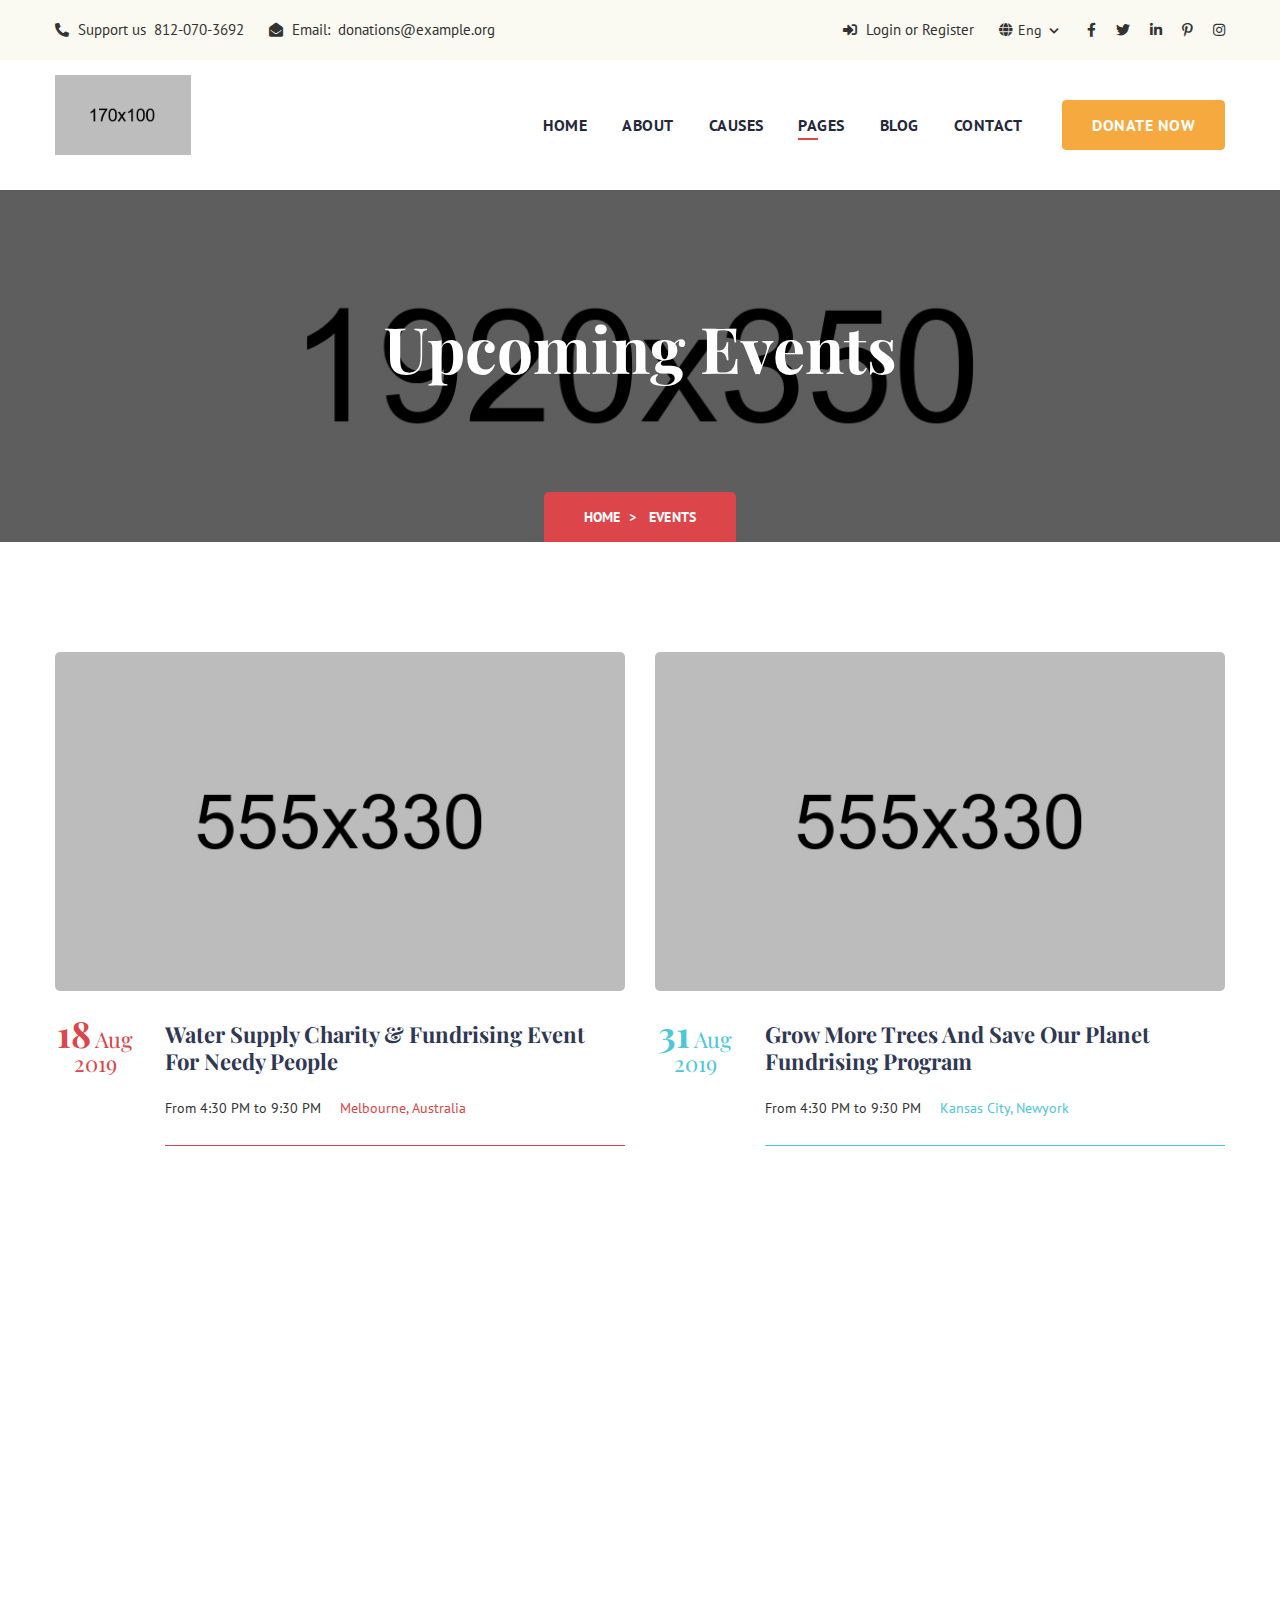
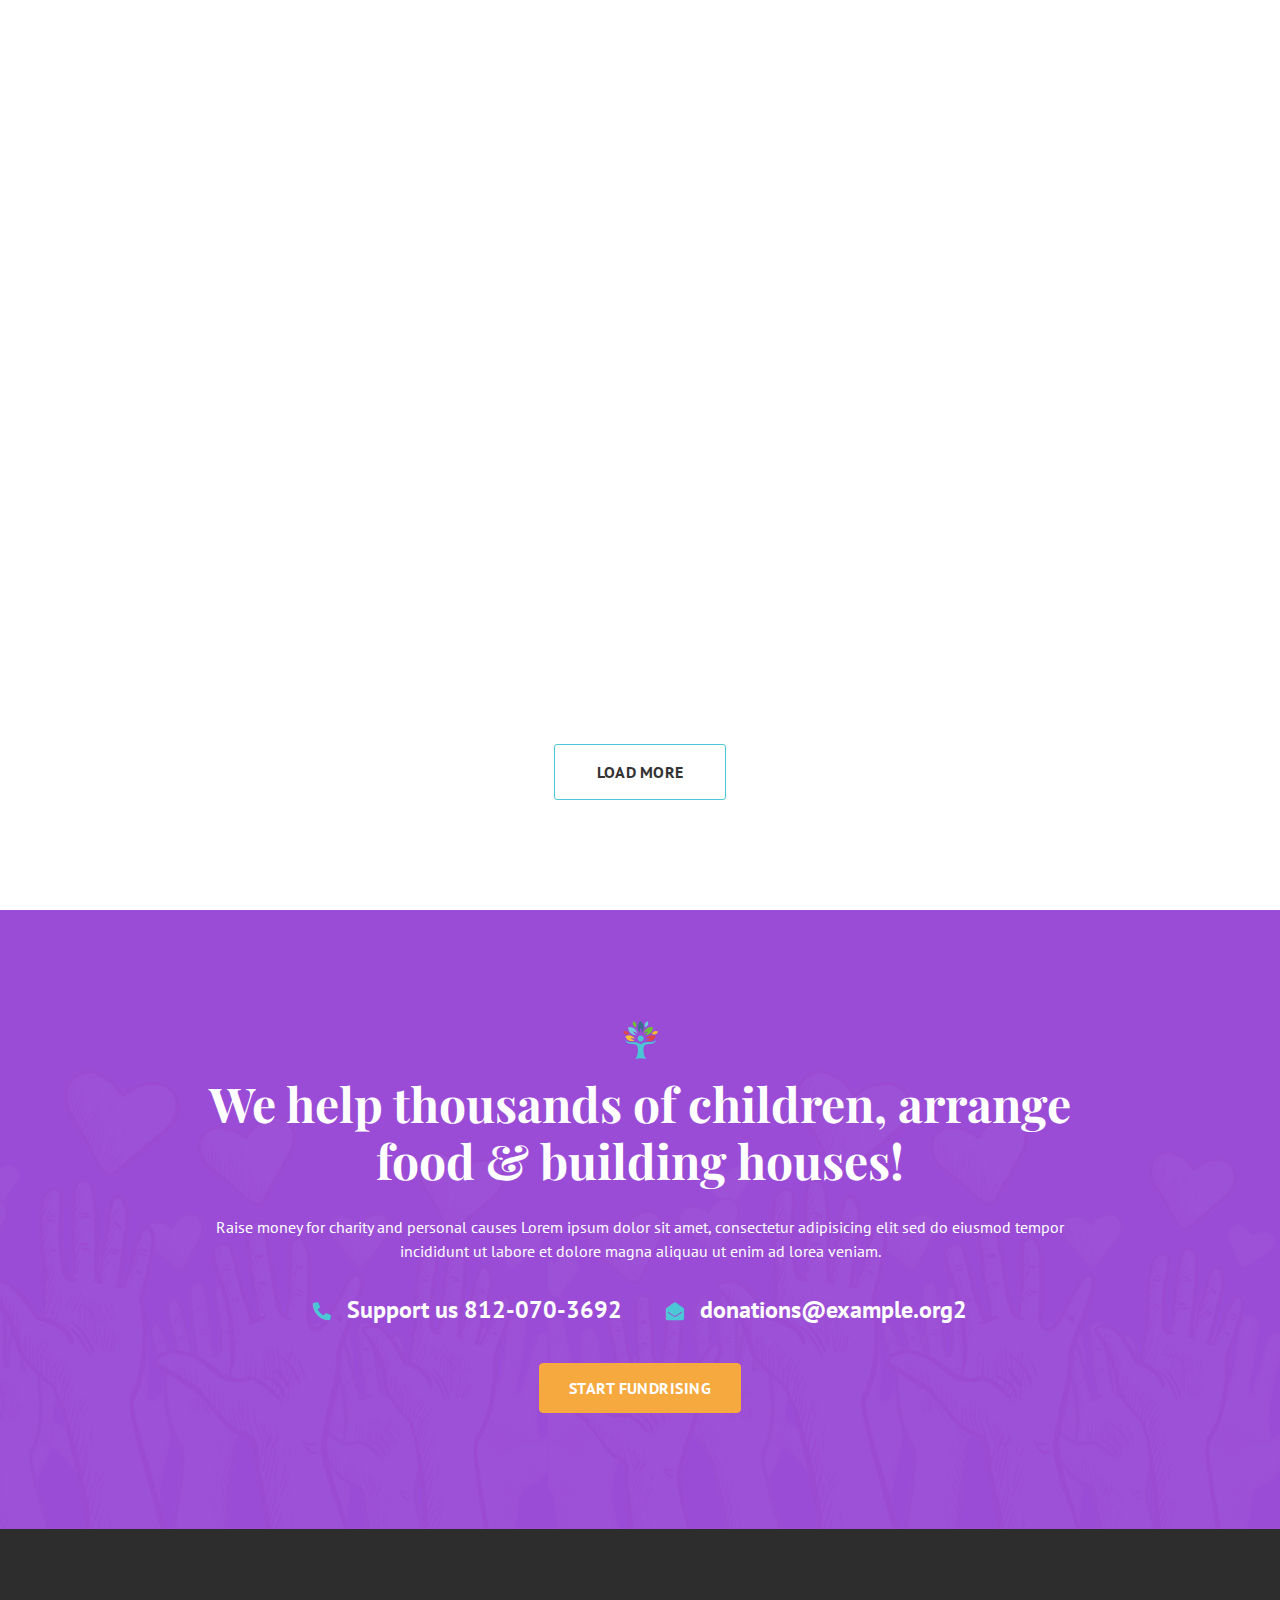
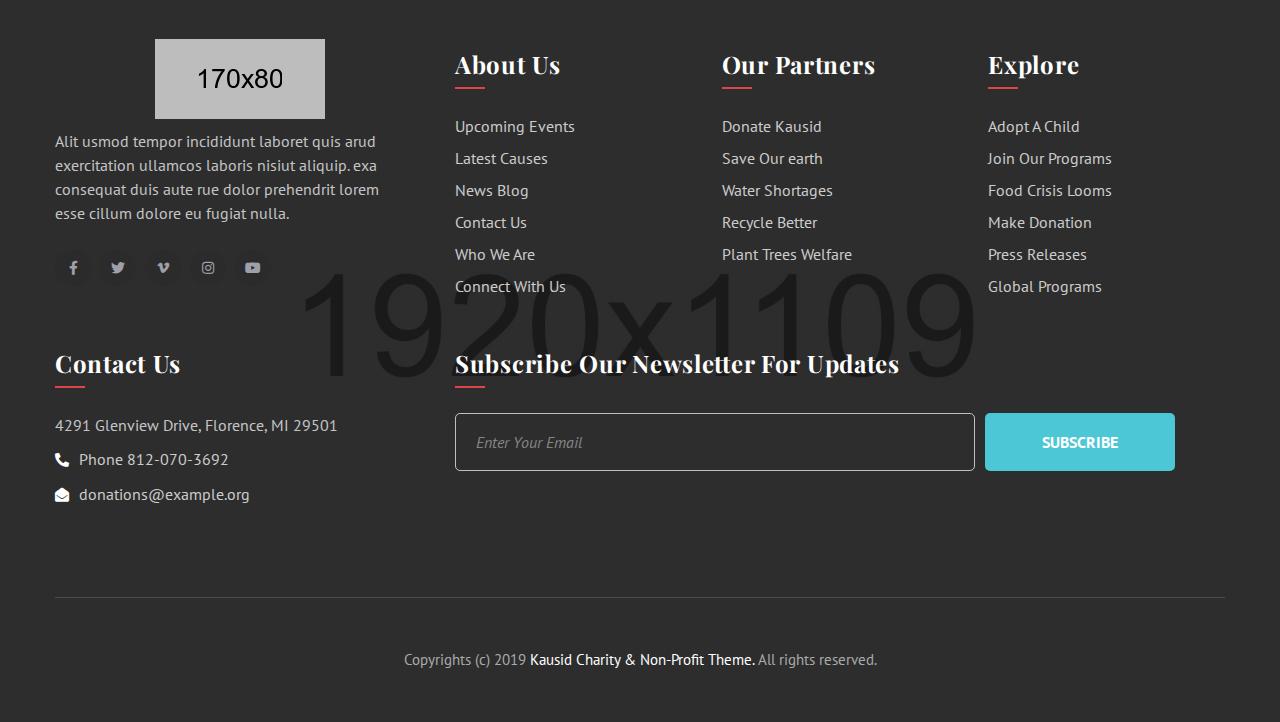
<file: events.html>
<!DOCTYPE html>
<html lang="en">
<head>
<meta charset="utf-8">
<title>Kausid - Charity and Fundraising HTML Template | See Our Events</title>
<!-- Stylesheets -->
<link href="css/bootstrap.css" rel="stylesheet">
<link href="css/style.css" rel="stylesheet">
<!-- Responsive File -->
<link href="css/responsive.css" rel="stylesheet">

<link rel="shortcut icon" href="images/favicon.png" type="image/x-icon">
<link rel="icon" href="images/favicon.png" type="image/x-icon">

<!-- Responsive Settings -->
<meta http-equiv="X-UA-Compatible" content="IE=edge">
<meta name="viewport" content="width=device-width, initial-scale=1.0, maximum-scale=1.0, user-scalable=0">
<!--[if lt IE 9]><script src="https://cdnjs.cloudflare.com/ajax/libs/html5shiv/3.7.3/html5shiv.js"></script><![endif]-->
<!--[if lt IE 9]><script src="js/respond.js"></script><![endif]-->
</head>

<body>

<div class="page-wrapper">
    <!-- Preloader -->
    <div class="preloader"><div class="icon"></div></div>

    <!-- Main Header -->
    <header class="main-header header-style-one">
        <!-- Header Top -->
        <div class="header-top">
            <div class="auto-container">
				<div class="inner clearfix">
                    <div class="top-left clearfix">
                        <ul class="info clearfix">
                            <li><a href="tel:812-070-3692"><span class="icon fa fa-phone-alt"></span> Support us &nbsp;812-070-3692</a></li>
                            <li><a href="mailto:donations@example.org"><span class="icon fa fa-envelope-open"></span> Email: &nbsp;donations@example.org</a></li>
                        </ul>
                    </div>
    
                    <div class="top-right clearfix">
                        <ul class="info clearfix">
                            <li><a href="#"><span class="icon fa fa-sign-in-alt"></span> Login or Register</a></li>
                            <li>
                                <div class="change-language">
                                    <div class="language dropdown"><a class="dropdown-toggle clearfix" id="lang-dropdown" data-toggle="dropdown" aria-haspopup="true" aria-expanded="false" href="#"><span class="icon fa fa-globe"></span>Eng <span class="arrow flaticon-cheveron-down"></span></a>
                                        <ul class="dropdown-menu style-one" aria-labelledby="lang-dropdown">
                                            <li><a href="#">Arabic</a></li>
                                            <li><a href="#">Chinese</a></li>
                                            <li><a href="#">Spanish</a></li>
                                            <li><a href="#">English</a></li>
                                        </ul>
                                    </div>
                                </div>
                            </li>
                        </ul>
                        <ul class="social-links clearfix">
                            <li><a href="#"><span class="fab fa-facebook-f"></span></a></li>
                            <li><a href="#"><span class="fab fa-twitter"></span></a></li>
                            <li><a href="#"><span class="fab fa-linkedin-in"></span></a></li>
                            <li><a href="#"><span class="fab fa-pinterest-p"></span></a></li>
                            <li><a href="#"><span class="fab fa-instagram"></span></a></li>
                        </ul>
                    </div>
                </div>
            </div>
        </div>

        <!-- Header Upper -->
        <div class="header-upper">
            <div class="auto-container">
                <div class="inner-container clearfix">
                    <!--Logo-->
                    <div class="logo-box">
                        <div class="logo"><a href="index.html" title="Kausid - Charity and Fundraising HTML Template"><img src="images/logo.png" alt="Kausid - Charity and Fundraising HTML Template" title="Kausid - Charity and Fundraising HTML Template"></a></div>
                    </div>

                    <!--Nav Box-->
                    <div class="nav-outer clearfix">
                        <!--Mobile Navigation Toggler-->
                        <div class="mobile-nav-toggler"><span class="icon flaticon-menu-1"></span></div>

                        <!-- Main Menu -->
                        <nav class="main-menu navbar-expand-md navbar-light">
                            <div class="collapse navbar-collapse show clearfix" id="navbarSupportedContent">
                                <ul class="navigation clearfix">
                                    <li class="dropdown"><a href="index.html">Home</a>
                                        <ul>
                                            <li><a href="index.html">Home Charity</a></li>
                                            <li><a href="index-2.html">Home Volunteer</a></li>
                                            <li><a href="index-3.html">Home Wildlife</a></li>
                                            <li><a href="index-4.html">Home Environment</a></li>
                                            <li class="dropdown"><a href="index.html">Header Styles</a>
                                                <ul>
                                                    <li><a href="index.html">Header Style One</a></li>
                                                    <li><a href="index-2.html">Header Style Two</a></li>
                                                </ul>
                                            </li>
                                        </ul>
                                    </li>
									<li class="dropdown"><a href="about.html">About</a>
                                        <ul>
                                            <li><a href="about.html">About Us</a></li>
                                            <li><a href="volunteers.html">Our Volunteers</a></li>
											<li><a href="faq.html">Faq's</a></li>
                                            <li><a href="donate.html">Make Donation</a></li>
                                        </ul>
                                    </li>
                                    <li class="dropdown"><a href="causes.html">Causes</a>
                                        <ul>
                                            <li><a href="causes.html">See Causes</a></li>
											<li><a href="cause-single.html">Cause Details</a></li>
                                        </ul>
                                    </li>
                                    <li class="current dropdown"><a href="events.html">Pages</a>
                                        <ul>
                                            <li><a href="events.html">All Events</a></li>
                                            <li><a href="event-single.html">Event Details</a></li>
                                            <li><a href="donate.html">Make Donation</a></li>
                                        </ul>
                                    </li>
                                    <li class="dropdown"><a href="blog.html">Blog</a>
                                        <ul>
                                            <li><a href="blog.html">Visit Our Blog</a></li>
											<li><a href="blog-single.html">Blog Post Details</a></li>
                                        </ul>
                                    </li>
                                    <li><a href="contact.html">Contact</a></li>
                                </ul>
                            </div>
                        </nav>
                        <!-- Main Menu End-->
                        
                        <div class="donate-link">
                            <a href="donate.html" class="theme-btn btn-style-one"><span class="btn-title">Donate Now</span></a>
                        </div>
                    </div>
                </div>
            </div>
        </div>
        <!--End Header Upper-->

        <!-- Sticky Header  -->
        <div class="sticky-header">
            <div class="auto-container clearfix">
                <!--Logo-->
                <div class="logo pull-left">
                    <a href="index.html" title=""><img src="images/sticky-logo.png" alt="" title=""></a>
                </div>
                <!--Right Col-->
                <div class="pull-right">
                    <!-- Main Menu -->
                    <nav class="main-menu clearfix">
                        <!--Keep This Empty / Menu will come through Javascript-->
                    </nav><!-- Main Menu End-->
                </div>
            </div>
        </div><!-- End Sticky Menu -->

        <!-- Mobile Menu  -->
        <div class="mobile-menu">
            <div class="menu-backdrop"></div>
            <div class="close-btn"><span class="icon flaticon-cancel"></span></div>
            
            <nav class="menu-box">
                <div class="nav-logo"><a href="index.html"><img src="images/nav-logo.png" alt="" title=""></a></div>
                <div class="menu-outer"><!--Here Menu Will Come Automatically Via Javascript / Same Menu as in Header--></div>
				<!--Social Links-->
				<div class="social-links">
					<ul class="clearfix">
						<li><a href="#"><span class="fab fa-twitter"></span></a></li>
						<li><a href="#"><span class="fab fa-facebook-square"></span></a></li>
						<li><a href="#"><span class="fab fa-pinterest-p"></span></a></li>
						<li><a href="#"><span class="fab fa-instagram"></span></a></li>
						<li><a href="#"><span class="fab fa-youtube"></span></a></li>
					</ul>
                </div>
            </nav>
        </div><!-- End Mobile Menu -->
    </header>
    <!-- End Main Header -->


    <!-- Page Banner Section -->
    <section class="page-banner">
        <div class="image-layer" style="background-image: url(images/background/bg-page-title.jpg);"></div>

        <div class="auto-container">
            <h1>Upcoming Events</h1>
        </div>

        <div class="breadcrumb-box">
            <div class="auto-container">
                <ul class="bread-crumb clearfix">
                    <li><a href="index.html">Home</a></li>
                    <li class="active">Events</li>
                </ul>
            </div>
        </div>

    </section>
    <!--End Banner Section -->

    <!--Events Section-->
    <section class="events-section load-more-section" data-load-number="2">
        <div class="auto-container">
                        
            <div class="row clearfix">
            
                <!--Event Block -->
                <div class="event-block-two col-lg-6 col-md-12 col-sm-12">
                    <div class="inner-box wow fadeInLeft" data-wow-delay="0ms">
                        <figure class="image-box"><a href="event-single.html"><img src="images/resource/event-image-1.jpg" alt=""></a></figure>
                        <div class="lower-box">
                            <div class="date"><span>18</span> Aug <br>2019</div>
                            <h3><a href="event-single.html">Water Supply Charity & Fundrising Event For Needy People</a></h3>
                            <div class="info clearfix">
                                <span class="time">From 4:30 PM to 9:30 PM</span>
                                <span class="location">Melbourne, Australia</span>
                            </div>
                        </div>
                    </div>
                </div>
                <!--Event Block -->
                <div class="event-block-two blue-theme col-lg-6 col-md-12 col-sm-12">
                    <div class="inner-box wow fadeInRight" data-wow-delay="0ms">
                        <figure class="image-box"><a href="event-single.html"><img src="images/resource/event-image-2.jpg" alt=""></a></figure>
                        <div class="lower-box">
                            <div class="date"><span>31</span> Aug<br>2019</div>
                            <h3><a href="event-single.html">Grow More Trees And Save Our Planet Fundrising Program</a></h3>
                            <div class="info clearfix">
                                <span class="time">From 4:30 PM to 9:30 PM</span>
                                <span class="location">Kansas City, Newyork</span>
                            </div>
                        </div>
                    </div>
                </div>
                <!--Event Block -->
                <div class="event-block-two purple-theme col-lg-6 col-md-12 col-sm-12">
                    <div class="inner-box wow fadeInLeft" data-wow-delay="0ms">
                        <figure class="image-box"><a href="event-single.html"><img src="images/resource/event-image-3.jpg" alt=""></a></figure>
                        <div class="lower-box">
                            <div class="date"><span>18</span> Aug <br>2019</div>
                            <h3><a href="event-single.html">Water Supply Charity & Fundrising Event For Needy People</a></h3>
                            <div class="info clearfix">
                                <span class="time">From 4:30 PM to 9:30 PM</span>
                                <span class="location">Melbourne, Australia</span>
                            </div>
                        </div>
                    </div>
                </div>
                <!--Event Block -->
                <div class="event-block-two yellow-theme col-lg-6 col-md-12 col-sm-12">
                    <div class="inner-box wow fadeInRight" data-wow-delay="0ms">
                        <figure class="image-box"><a href="event-single.html"><img src="images/resource/event-image-4.jpg" alt=""></a></figure>
                        <div class="lower-box">
                            <div class="date"><span>31</span> Aug<br>2019</div>
                            <h3><a href="event-single.html">Grow More Trees And Save Our Planet Fundrising Program</a></h3>
                            <div class="info clearfix">
                                <span class="time">From 4:30 PM to 9:30 PM</span>
                                <span class="location">Kansas City, Newyork</span>
                            </div>
                        </div>
                    </div>
                </div>
                <!--Event Block -->
                <div class="event-block-two col-lg-6 col-md-12 col-sm-12">
                    <div class="inner-box wow fadeInLeft" data-wow-delay="0ms">
                        <figure class="image-box"><a href="event-single.html"><img src="images/resource/event-image-5.jpg" alt=""></a></figure>
                        <div class="lower-box">
                            <div class="date"><span>18</span> Aug <br>2019</div>
                            <h3><a href="event-single.html">Water Supply Charity & Fundrising Event For Needy People</a></h3>
                            <div class="info clearfix">
                                <span class="time">From 4:30 PM to 9:30 PM</span>
                                <span class="location">Melbourne, Australia</span>
                            </div>
                        </div>
                    </div>
                </div>
                <!--Event Block -->
                <div class="event-block-two blue-theme col-lg-6 col-md-12 col-sm-12">
                    <div class="inner-box wow fadeInRight" data-wow-delay="0ms">
                        <figure class="image-box"><a href="event-single.html"><img src="images/resource/event-image-6.jpg" alt=""></a></figure>
                        <div class="lower-box">
                            <div class="date"><span>31</span> Aug<br>2019</div>
                            <h3><a href="event-single.html">Grow More Trees And Save Our Planet Fundrising Program</a></h3>
                            <div class="info clearfix">
                                <span class="time">From 4:30 PM to 9:30 PM</span>
                                <span class="location">Kansas City, Newyork</span>
                            </div>
                        </div>
                    </div>
                </div>
                <!--Event Block -->
                <div class="event-block-two load-more-item col-lg-6 col-md-12 col-sm-12">
                    <div class="inner-box">
                        <figure class="image-box"><a href="event-single.html"><img src="images/resource/event-image-1.jpg" alt=""></a></figure>
                        <div class="lower-box">
                            <div class="date"><span>18</span> Aug <br>2019</div>
                            <h3><a href="event-single.html">Water Supply Charity & Fundrising Event For Needy People</a></h3>
                            <div class="info clearfix">
                                <span class="time">From 4:30 PM to 9:30 PM</span>
                                <span class="location">Melbourne, Australia</span>
                            </div>
                        </div>
                    </div>
                </div>
                <!--Event Block -->
                <div class="event-block-two load-more-item blue-theme col-lg-6 col-md-12 col-sm-12">
                    <div class="inner-box">
                        <figure class="image-box"><a href="event-single.html"><img src="images/resource/event-image-2.jpg" alt=""></a></figure>
                        <div class="lower-box">
                            <div class="date"><span>31</span> Aug<br>2019</div>
                            <h3><a href="event-single.html">Grow More Trees And Save Our Planet Fundrising Program</a></h3>
                            <div class="info clearfix">
                                <span class="time">From 4:30 PM to 9:30 PM</span>
                                <span class="location">Kansas City, Newyork</span>
                            </div>
                        </div>
                    </div>
                </div>
                <!--Event Block -->
                <div class="event-block-two load-more-item purple-theme col-lg-6 col-md-12 col-sm-12">
                    <div class="inner-box">
                        <figure class="image-box"><a href="event-single.html"><img src="images/resource/event-image-3.jpg" alt=""></a></figure>
                        <div class="lower-box">
                            <div class="date"><span>18</span> Aug <br>2019</div>
                            <h3><a href="event-single.html">Water Supply Charity & Fundrising Event For Needy People</a></h3>
                            <div class="info clearfix">
                                <span class="time">From 4:30 PM to 9:30 PM</span>
                                <span class="location">Melbourne, Australia</span>
                            </div>
                        </div>
                    </div>
                </div>
                <!--Event Block -->
                <div class="event-block-two load-more-item yellow-theme col-lg-6 col-md-12 col-sm-12">
                    <div class="inner-box">
                        <figure class="image-box"><a href="event-single.html"><img src="images/resource/event-image-4.jpg" alt=""></a></figure>
                        <div class="lower-box">
                            <div class="date"><span>31</span> Aug<br>2019</div>
                            <h3><a href="event-single.html">Grow More Trees And Save Our Planet Fundrising Program</a></h3>
                            <div class="info clearfix">
                                <span class="time">From 4:30 PM to 9:30 PM</span>
                                <span class="location">Kansas City, Newyork</span>
                            </div>
                        </div>
                    </div>
                </div>
                <!--Event Block -->
                <div class="event-block-two load-more-item col-lg-6 col-md-12 col-sm-12">
                    <div class="inner-box">
                        <figure class="image-box"><a href="event-single.html"><img src="images/resource/event-image-5.jpg" alt=""></a></figure>
                        <div class="lower-box">
                            <div class="date"><span>18</span> Aug <br>2019</div>
                            <h3><a href="event-single.html">Water Supply Charity & Fundrising Event For Needy People</a></h3>
                            <div class="info clearfix">
                                <span class="time">From 4:30 PM to 9:30 PM</span>
                                <span class="location">Melbourne, Australia</span>
                            </div>
                        </div>
                    </div>
                </div>
                <!--Event Block -->
                <div class="event-block-two load-more-item blue-theme col-lg-6 col-md-12 col-sm-12">
                    <div class="inner-box">
                        <figure class="image-box"><a href="event-single.html"><img src="images/resource/event-image-6.jpg" alt=""></a></figure>
                        <div class="lower-box">
                            <div class="date"><span>31</span> Aug<br>2019</div>
                            <h3><a href="event-single.html">Grow More Trees And Save Our Planet Fundrising Program</a></h3>
                            <div class="info clearfix">
                                <span class="time">From 4:30 PM to 9:30 PM</span>
                                <span class="location">Kansas City, Newyork</span>
                            </div>
                        </div>
                    </div>
                </div>

            </div>

            <div class="load-more"><a href="#" class="theme-btn load-more-btn">load more</a></div>
            
        </div>
    </section>

    <section class="bottom-info-box">
        <div class="auto-container">
            <div class="content">
                <div class="sec-title centered light">
                    <div class="upper-icon"></div>
                    <h2>We help thousands of children, arrange food & building houses!</h2>
                </div>
                <div class="text">Raise money for charity and personal causes Lorem ipsum dolor sit amet, consectetur adipisicing elit sed do eiusmod tempor incididunt ut labore et dolore magna aliquau ut enim ad lorea veniam.</div>
                <ul class="info clearfix">
                    <li><a href="tel:812-070-3692"><span class="fa fa-phone-alt"></span> Support us 812-070-3692</a></li>
                    <li><a href="mailto:donations@example.org"><span class="fa fa-envelope-open"></span> donations@example.org2</a></li>
                </ul>
                <div class="link-box"><a href="donate.html" class="theme-btn btn-style-one"><span class="btn-title">start fundrising</span></a></div>
            </div>
        </div>
    </section>

    <!-- Main Footer -->
    <footer class="main-footer">
        <div class="image-layer" style="background-image:url('images/background/footer-bg.jpg')"></div>

        <div class="auto-container">
            <!--Widgets Section-->
            <div class="widgets-section">
                <div class="row clearfix">
                    
                    <!--Column-->
                    <div class="column big-column col-lg-4 col-md-12 col-sm-12">
                        <div class="footer-widget logo-widget">
                            <div class="widget-content">
                                <div class="footer-logo">
                                    <a href="index.html"><img src="images/footer-logo.png" alt="" /></a>
                                </div>
                                <div class="text">Alit usmod tempor incididunt laboret quis arud exercitation ullamcos laboris nisiut aliquip. exa consequat duis aute rue dolor prehendrit lorem esse cillum dolore eu fugiat nulla.</div>
                                <ul class="social-links clearfix">
                                    <li><a href="#"><span class="fab fa-facebook-f"></span></a></li>
                                    <li><a href="#"><span class="fab fa-twitter"></span></a></li>
                                    <li><a href="#"><span class="fab fa-vimeo-v"></span></a></li>
                                    <li><a href="#"><span class="fab fa-instagram"></span></a></li>
                                    <li><a href="#"><span class="fab fa-youtube"></span></a></li>
                                </ul>
                            </div>
                        </div>
                    </div>
                    <!--Column-->
                    <div class="big-column col-lg-8 col-md-12 col-sm-12">
                        <div class="row clearfix">

                            <!--Column-->
                            <div class="column col-lg-4 col-md-4 col-sm-12">
                                <div class="footer-widget links-widget">
                                    <div class="widget-content">
                                        <h3>About Us</h3>
                                        <ul>
                                            <li><a href="#">Upcoming Events</a></li>
                                            <li><a href="#">Latest Causes</a></li>
                                            <li><a href="#">News Blog</a></li>
                                            <li><a href="#">Contact Us</a></li>
                                            <li><a href="#">Who We Are</a></li>
                                            <li><a href="#">Connect With Us</a></li>
                                        </ul>
                                    </div>  
                                </div>
                            </div>
                            
                            <!--Column-->
                            <div class="column col-lg-4 col-md-4 col-sm-12">
                                <div class="footer-widget links-widget">
                                    <div class="widget-content">
                                        <h3>Our Partners</h3>
                                        <ul>
                                            <li><a href="#">Donate Kausid</a></li>
                                            <li><a href="#">Save Our earth</a></li>
                                            <li><a href="#">Water Shortages</a></li>
                                            <li><a href="#">Recycle Better</a></li>
                                            <li><a href="#">Plant Trees Welfare</a></li>
                                        </ul>
                                    </div>  
                                </div>
                            </div>

                            <!--Column-->
                            <div class="column col-lg-4 col-md-4 col-sm-12">
                                <div class="footer-widget links-widget">
                                    <div class="widget-content">
                                        <h3>Explore</h3>
                                        <ul>
                                            <li><a href="#">Adopt A Child</a></li>
                                            <li><a href="#">Join Our Programs</a></li>
                                            <li><a href="#">Food Crisis Looms</a></li>
                                            <li><a href="#">Make Donation</a></li>
                                            <li><a href="#">Press Releases</a></li>
                                            <li><a href="#">Global Programs</a></li>
                                        </ul>
                                    </div>  
                                </div>
                            </div>

                        </div>
                    </div>
                    
                    <!--Column-->
                    <div class="big-column col-lg-12 col-md-12 col-sm-12">
                        <div class="row clearfix">
                            <!--Column-->
                            <div class="column col-lg-4 col-md-12 col-sm-12">
                                <div class="footer-widget info-widget">
                                    <div class="widget-content">
                                        <h3>Contact Us</h3>
                                        <ul class="contact-info">
                                            <li>4291 Glenview Drive, Florence, MI 29501</li>
                                            <li><a href="tel:812-070-3692"><span class="fa fa-phone-alt"></span> Phone 812-070-3692</a></li>
                                            <li><a href="mailto:donations@example.org"><span class="fa fa-envelope-open"></span> donations@example.org</a></li>
                                        </ul>
                                    </div>  
                                </div>
                            </div>
                            <!--Column-->
                            <div class="column col-lg-8 col-md-12 col-sm-12">
                                <div class="footer-widget info-widget">
                                    <div class="widget-content">
                                        <h3>Subscribe Our Newsletter For Updates</h3>
                                        <div class="newsletter-form">
                                            <form method="post" action="contact.html">
                                                <div class="form-group clearfix">
                                                    <input type="email" name="email" value="" placeholder="Enter Your Email" required="">
                                                    <button type="submit" class="theme-btn newsletter-btn">Subscribe</button>
                                                </div>
                                            </form>
                                        </div>
                                    </div>  
                                </div>
                            </div>
                        </div>
                    </div>
                    
                </div>
                
            </div>
        </div>
        
        <!-- Footer Bottom -->
        <div class="footer-bottom">
            <div class="auto-container">
                <div class="inner">
                    <!--Copyright-->
                    <div class="copyright">Copyrights (c) 2019 <a href="#">Kausid Charity & Non-Profit Theme.</a> All rights reserved.</div>
                </div>
            </div>
        </div>
        
    </footer>


</div>
<!--End pagewrapper-->

<!--Scroll to top-->
<div class="scroll-to-top scroll-to-target" data-target="html"><span class="flaticon-up-arrow"></span></div>

<script src="js/jquery.js"></script>
<script src="js/popper.min.js"></script>
<script src="js/bootstrap.min.js"></script>
<script src="js/jquery-ui.js"></script>
<script src="js/jquery.fancybox.js"></script>
<script src="js/owl.js"></script>
<script src="js/appear.js"></script>
<script src="js/wow.js"></script>

<script src="js/scrollbar.js"></script>
<script src="js/validate.js"></script>
<script src="js/custom-script.js"></script>

</body>
</html>
</file>
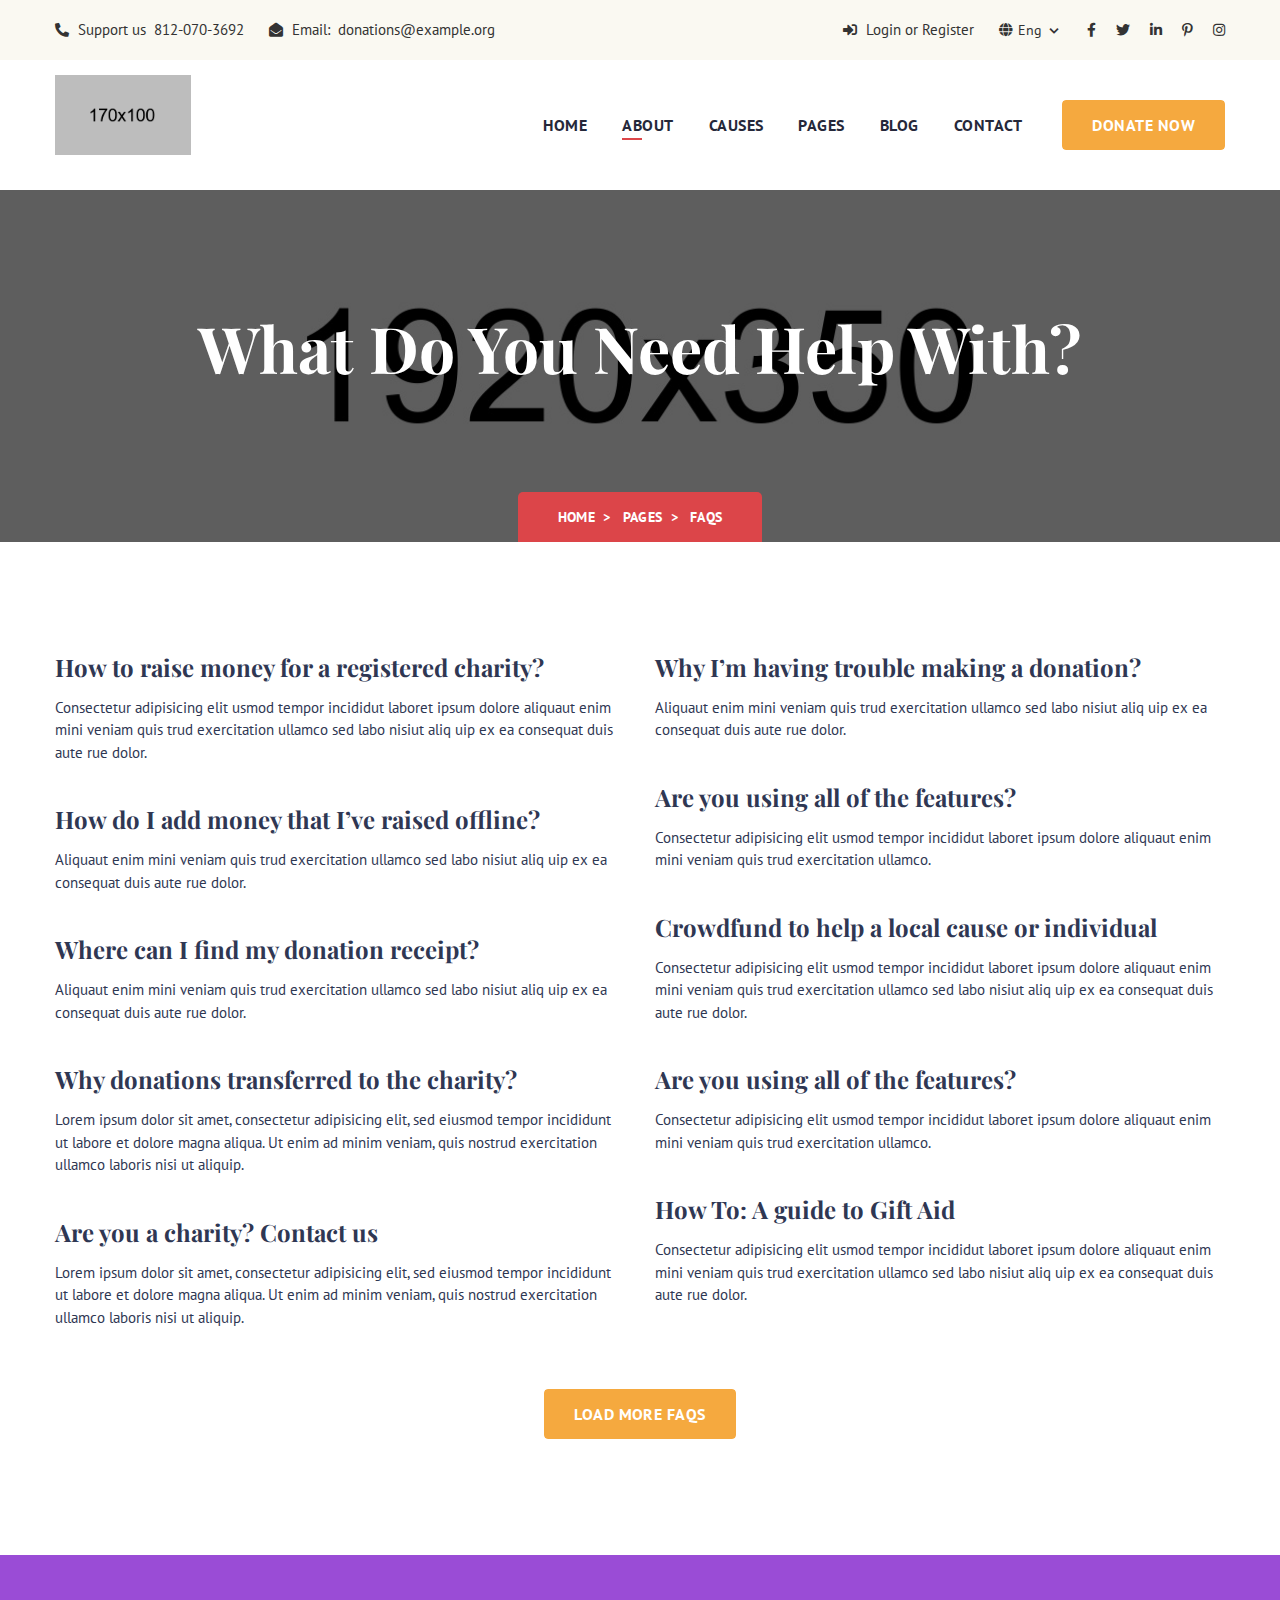
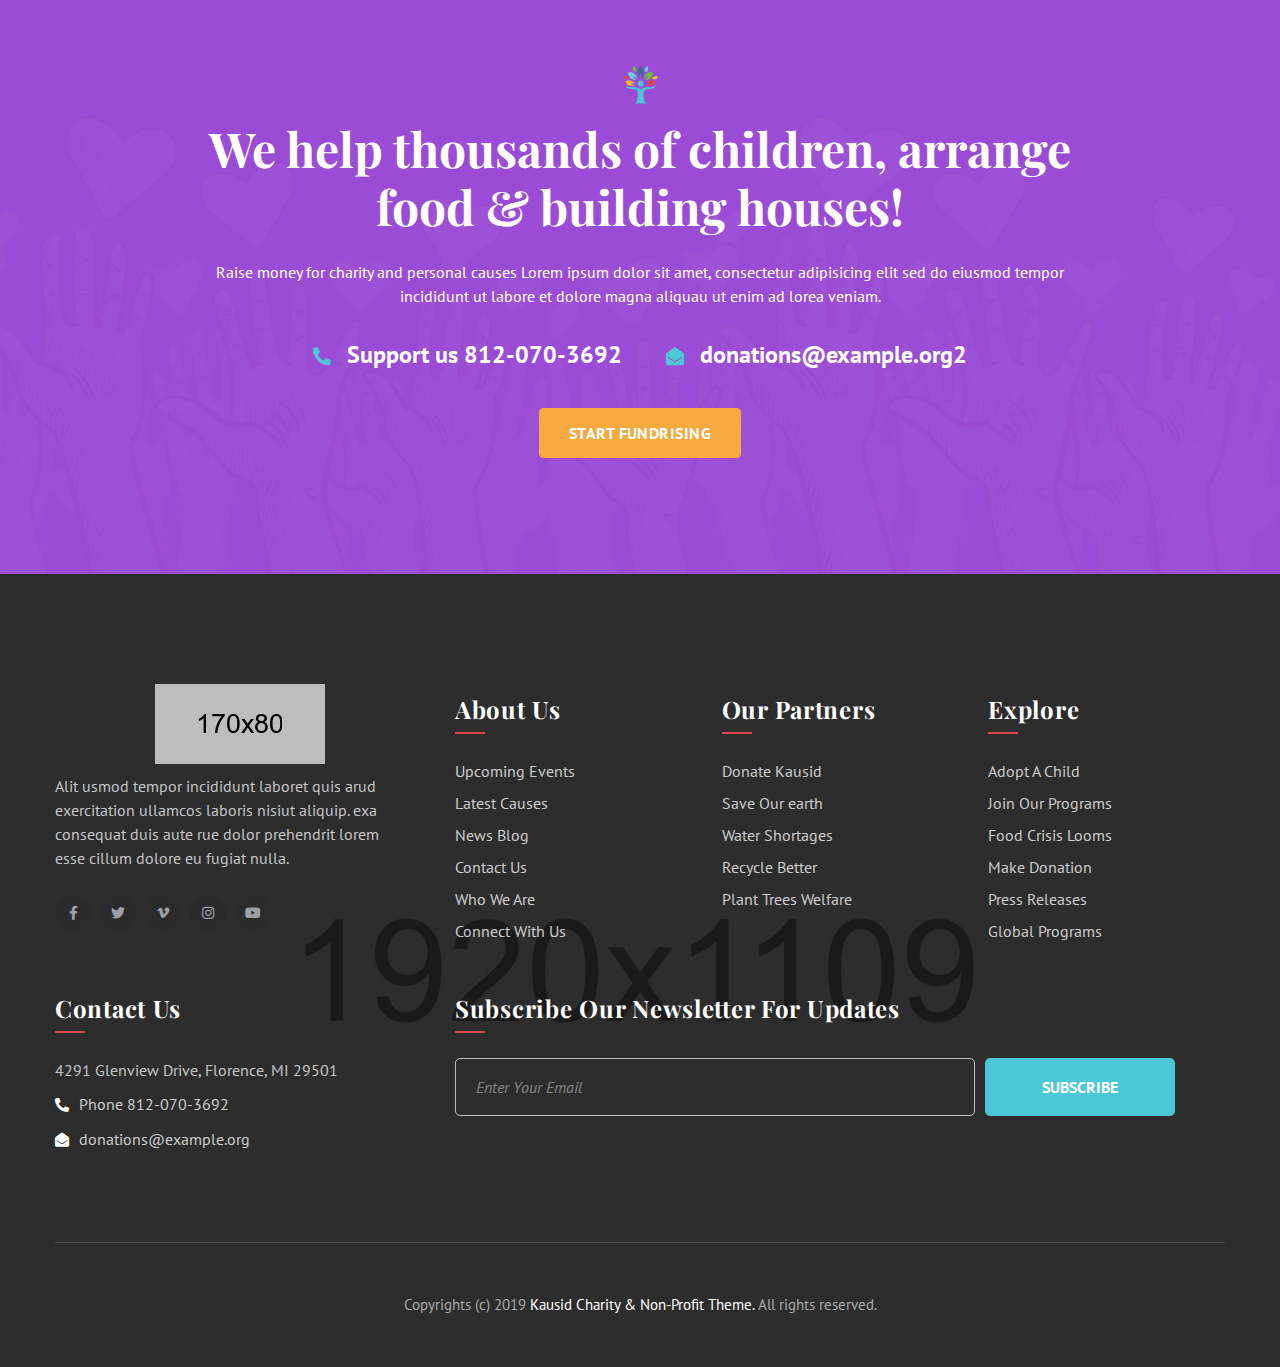
<file: faq.html>
<!DOCTYPE html>
<html lang="en">
<head>
<meta charset="utf-8">
<title>Kausid - Charity and Fundraising HTML Template | FAQs</title>
<!-- Stylesheets -->
<link href="css/bootstrap.css" rel="stylesheet">
<link href="css/style.css" rel="stylesheet">
<!-- Responsive File -->
<link href="css/responsive.css" rel="stylesheet">

<link rel="shortcut icon" href="images/favicon.png" type="image/x-icon">
<link rel="icon" href="images/favicon.png" type="image/x-icon">

<!-- Responsive Settings -->
<meta http-equiv="X-UA-Compatible" content="IE=edge">
<meta name="viewport" content="width=device-width, initial-scale=1.0, maximum-scale=1.0, user-scalable=0">
<!--[if lt IE 9]><script src="https://cdnjs.cloudflare.com/ajax/libs/html5shiv/3.7.3/html5shiv.js"></script><![endif]-->
<!--[if lt IE 9]><script src="js/respond.js"></script><![endif]-->
</head>

<body>

<div class="page-wrapper">
    <!-- Preloader -->
    <div class="preloader"><div class="icon"></div></div>

    <!-- Main Header -->
    <header class="main-header header-style-one">
        <!-- Header Top -->
        <div class="header-top">
            <div class="auto-container">
				<div class="inner clearfix">
                    <div class="top-left clearfix">
                        <ul class="info clearfix">
                            <li><a href="tel:812-070-3692"><span class="icon fa fa-phone-alt"></span> Support us &nbsp;812-070-3692</a></li>
                            <li><a href="mailto:donations@example.org"><span class="icon fa fa-envelope-open"></span> Email: &nbsp;donations@example.org</a></li>
                        </ul>
                    </div>
    
                    <div class="top-right clearfix">
                        <ul class="info clearfix">
                            <li><a href="#"><span class="icon fa fa-sign-in-alt"></span> Login or Register</a></li>
                            <li>
                                <div class="change-language">
                                    <div class="language dropdown"><a class="dropdown-toggle clearfix" id="lang-dropdown" data-toggle="dropdown" aria-haspopup="true" aria-expanded="false" href="#"><span class="icon fa fa-globe"></span>Eng <span class="arrow flaticon-cheveron-down"></span></a>
                                        <ul class="dropdown-menu style-one" aria-labelledby="lang-dropdown">
                                            <li><a href="#">Arabic</a></li>
                                            <li><a href="#">Chinese</a></li>
                                            <li><a href="#">Spanish</a></li>
                                            <li><a href="#">English</a></li>
                                        </ul>
                                    </div>
                                </div>
                            </li>
                        </ul>
                        <ul class="social-links clearfix">
                            <li><a href="#"><span class="fab fa-facebook-f"></span></a></li>
                            <li><a href="#"><span class="fab fa-twitter"></span></a></li>
                            <li><a href="#"><span class="fab fa-linkedin-in"></span></a></li>
                            <li><a href="#"><span class="fab fa-pinterest-p"></span></a></li>
                            <li><a href="#"><span class="fab fa-instagram"></span></a></li>
                        </ul>
                    </div>
                </div>
            </div>
        </div>

        <!-- Header Upper -->
        <div class="header-upper">
            <div class="auto-container">
                <div class="inner-container clearfix">
                    <!--Logo-->
                    <div class="logo-box">
                        <div class="logo"><a href="index.html" title="Kausid - Charity and Fundraising HTML Template"><img src="images/logo.png" alt="Kausid - Charity and Fundraising HTML Template" title="Kausid - Charity and Fundraising HTML Template"></a></div>
                    </div>

                    <!--Nav Box-->
                    <div class="nav-outer clearfix">
                        <!--Mobile Navigation Toggler-->
                        <div class="mobile-nav-toggler"><span class="icon flaticon-menu-1"></span></div>

                        <!-- Main Menu -->
                        <nav class="main-menu navbar-expand-md navbar-light">
                            <div class="collapse navbar-collapse show clearfix" id="navbarSupportedContent">
                                <ul class="navigation clearfix">
                                    <li class="dropdown"><a href="index.html">Home</a>
                                        <ul>
                                            <li><a href="index.html">Home Charity</a></li>
                                            <li><a href="index-2.html">Home Volunteer</a></li>
                                            <li><a href="index-3.html">Home Wildlife</a></li>
                                            <li><a href="index-4.html">Home Environment</a></li>
                                            <li class="dropdown"><a href="index.html">Header Styles</a>
                                                <ul>
                                                    <li><a href="index.html">Header Style One</a></li>
                                                    <li><a href="index-2.html">Header Style Two</a></li>
                                                </ul>
                                            </li>
                                        </ul>
                                    </li>
									<li class="current dropdown"><a href="about.html">About</a>
                                        <ul>
                                            <li><a href="about.html">About Us</a></li>
                                            <li><a href="volunteers.html">Our Volunteers</a></li>
											<li><a href="faq.html">Faq's</a></li>
                                            <li><a href="donate.html">Make Donation</a></li>
                                        </ul>
                                    </li>
                                    <li class="dropdown"><a href="causes.html">Causes</a>
                                        <ul>
                                            <li><a href="causes.html">See Causes</a></li>
											<li><a href="cause-single.html">Cause Details</a></li>
                                        </ul>
                                    </li>
                                    <li class="dropdown"><a href="events.html">Pages</a>
                                        <ul>
                                            <li><a href="events.html">All Events</a></li>
                                            <li><a href="event-single.html">Event Details</a></li>
                                            <li><a href="donate.html">Make Donation</a></li>
                                        </ul>
                                    </li>
                                    <li class="dropdown"><a href="blog.html">Blog</a>
                                        <ul>
                                            <li><a href="blog.html">Visit Our Blog</a></li>
											<li><a href="blog-single.html">Blog Post Details</a></li>
                                        </ul>
                                    </li>
                                    <li><a href="contact.html">Contact</a></li>
                                </ul>
                            </div>
                        </nav>
                        <!-- Main Menu End-->
                        
                        <div class="donate-link">
                            <a href="donate.html" class="theme-btn btn-style-one"><span class="btn-title">Donate Now</span></a>
                        </div>
                    </div>
                </div>
            </div>
        </div>
        <!--End Header Upper-->

        <!-- Sticky Header  -->
        <div class="sticky-header">
            <div class="auto-container clearfix">
                <!--Logo-->
                <div class="logo pull-left">
                    <a href="index.html" title=""><img src="images/sticky-logo.png" alt="" title=""></a>
                </div>
                <!--Right Col-->
                <div class="pull-right">
                    <!-- Main Menu -->
                    <nav class="main-menu clearfix">
                        <!--Keep This Empty / Menu will come through Javascript-->
                    </nav><!-- Main Menu End-->
                </div>
            </div>
        </div><!-- End Sticky Menu -->

        <!-- Mobile Menu  -->
        <div class="mobile-menu">
            <div class="menu-backdrop"></div>
            <div class="close-btn"><span class="icon flaticon-cancel"></span></div>
            
            <nav class="menu-box">
                <div class="nav-logo"><a href="index.html"><img src="images/nav-logo.png" alt="" title=""></a></div>
                <div class="menu-outer"><!--Here Menu Will Come Automatically Via Javascript / Same Menu as in Header--></div>
				<!--Social Links-->
				<div class="social-links">
					<ul class="clearfix">
						<li><a href="#"><span class="fab fa-twitter"></span></a></li>
						<li><a href="#"><span class="fab fa-facebook-square"></span></a></li>
						<li><a href="#"><span class="fab fa-pinterest-p"></span></a></li>
						<li><a href="#"><span class="fab fa-instagram"></span></a></li>
						<li><a href="#"><span class="fab fa-youtube"></span></a></li>
					</ul>
                </div>
            </nav>
        </div><!-- End Mobile Menu -->
    </header>
    <!-- End Main Header -->


    <!-- Page Banner Section -->
    <section class="page-banner">
        <div class="image-layer" style="background-image: url(images/background/bg-page-title.jpg);"></div>

        <div class="auto-container">
            <h1>What do you need help with?</h1>
        </div>

        <div class="breadcrumb-box">
            <div class="auto-container">
                <ul class="bread-crumb clearfix">
                    <li><a href="index.html">Home</a></li>
                    <li><a href="index.html">Pages</a></li>
                    <li class="active">FAQs</li>
                </ul>
            </div>
        </div>

    </section>
    <!--End Banner Section -->

    <!--FAQs Section-->
    <section class="faq-section">
        <div class="auto-container">
                        
            <div class="row clearfix">
            
                <!--FAQ Column -->
                <div class="faq-column col-lg-6 col-md-12 col-sm-12">
                    <div class="faq-block">
                        <h3>How to raise money for a registered charity?</h3>
                        <div class="text">Consectetur adipisicing elit usmod tempor incididut laboret ipsum dolore aliquaut enim mini veniam quis trud exercitation ullamco sed labo nisiut aliq uip ex ea consequat duis aute rue dolor.</div>
                    </div>
                    <div class="faq-block">
                        <h3>How do I add money that I’ve raised offline?</h3>
                        <div class="text">Aliquaut enim mini veniam quis trud exercitation ullamco sed labo nisiut aliq uip ex ea consequat duis aute rue dolor.</div>
                    </div>
                    <div class="faq-block">
                        <h3>Where can I find my donation receipt?</h3>
                        <div class="text">Aliquaut enim mini veniam quis trud exercitation ullamco sed labo nisiut aliq uip ex ea consequat duis aute rue dolor.</div>
                    </div>
                    <div class="faq-block">
                        <h3>Why donations transferred to the charity?</h3>
                        <div class="text">Lorem ipsum dolor sit amet, consectetur adipisicing elit, sed eiusmod tempor incididunt ut labore et dolore magna aliqua. Ut enim ad minim veniam, quis nostrud exercitation ullamco laboris nisi ut aliquip.</div>
                    </div>
                    <div class="faq-block">
                        <h3>Are you a charity? Contact us</h3>
                        <div class="text">Lorem ipsum dolor sit amet, consectetur adipisicing elit, sed eiusmod tempor incididunt ut labore et dolore magna aliqua. Ut enim ad minim veniam, quis nostrud exercitation ullamco laboris nisi ut aliquip.</div>
                    </div>
                </div>

                <!--FAQ Column -->
                <div class="faq-column col-lg-6 col-md-12 col-sm-12">
                    <div class="faq-block">
                        <h3>Why I’m having trouble making a donation?</h3>
                        <div class="text">Aliquaut enim mini veniam quis trud exercitation ullamco sed labo nisiut aliq uip ex ea consequat duis aute rue dolor.</div>
                    </div>
                    <div class="faq-block">
                        <h3>Are you using all of the features?</h3>
                        <div class="text">Consectetur adipisicing elit usmod tempor incididut laboret ipsum dolore aliquaut enim mini veniam quis trud exercitation ullamco.</div>
                    </div>
                    <div class="faq-block">
                        <h3>Crowdfund to help a local cause or individual</h3>
                        <div class="text">Consectetur adipisicing elit usmod tempor incididut laboret ipsum dolore aliquaut enim mini veniam quis trud exercitation ullamco sed labo nisiut aliq uip ex ea consequat duis aute rue dolor.</div>
                    </div>
                    <div class="faq-block">
                        <h3>Are you using all of the features?</h3>
                        <div class="text">Consectetur adipisicing elit usmod tempor incididut laboret ipsum dolore aliquaut enim mini veniam quis trud exercitation ullamco.</div>
                    </div>
                    <div class="faq-block">
                        <h3>How To: A guide to Gift Aid</h3>
                        <div class="text">Consectetur adipisicing elit usmod tempor incididut laboret ipsum dolore aliquaut enim mini veniam quis trud exercitation ullamco sed labo nisiut aliq uip ex ea consequat duis aute rue dolor.</div>
                    </div>
                </div>
                
            </div>

            <div class="load text-center"><a href="#" class="theme-btn btn-style-one"><span class="btn-title">Load more faqs</span></a></div>
            
        </div>
    </section>

    <section class="bottom-info-box">
        <div class="auto-container">
            <div class="content">
                <div class="sec-title centered light">
                    <div class="upper-icon"></div>
                    <h2>We help thousands of children, arrange food & building houses!</h2>
                </div>
                <div class="text">Raise money for charity and personal causes Lorem ipsum dolor sit amet, consectetur adipisicing elit sed do eiusmod tempor incididunt ut labore et dolore magna aliquau ut enim ad lorea veniam.</div>
                <ul class="info clearfix">
                    <li><a href="tel:812-070-3692"><span class="fa fa-phone-alt"></span> Support us 812-070-3692</a></li>
                    <li><a href="mailto:donations@example.org"><span class="fa fa-envelope-open"></span> donations@example.org2</a></li>
                </ul>
                <div class="link-box"><a href="donate.html" class="theme-btn btn-style-one"><span class="btn-title">start fundrising</span></a></div>
            </div>
        </div>
    </section>

    <!-- Main Footer -->
    <footer class="main-footer">
        <div class="image-layer" style="background-image:url('images/background/footer-bg.jpg')"></div>

        <div class="auto-container">
            <!--Widgets Section-->
            <div class="widgets-section">
                <div class="row clearfix">
                    
                    <!--Column-->
                    <div class="column big-column col-lg-4 col-md-12 col-sm-12">
                        <div class="footer-widget logo-widget">
                            <div class="widget-content">
                                <div class="footer-logo">
                                    <a href="index.html"><img src="images/footer-logo.png" alt="" /></a>
                                </div>
                                <div class="text">Alit usmod tempor incididunt laboret quis arud exercitation ullamcos laboris nisiut aliquip. exa consequat duis aute rue dolor prehendrit lorem esse cillum dolore eu fugiat nulla.</div>
                                <ul class="social-links clearfix">
                                    <li><a href="#"><span class="fab fa-facebook-f"></span></a></li>
                                    <li><a href="#"><span class="fab fa-twitter"></span></a></li>
                                    <li><a href="#"><span class="fab fa-vimeo-v"></span></a></li>
                                    <li><a href="#"><span class="fab fa-instagram"></span></a></li>
                                    <li><a href="#"><span class="fab fa-youtube"></span></a></li>
                                </ul>
                            </div>
                        </div>
                    </div>
                    <!--Column-->
                    <div class="big-column col-lg-8 col-md-12 col-sm-12">
                        <div class="row clearfix">

                            <!--Column-->
                            <div class="column col-lg-4 col-md-4 col-sm-12">
                                <div class="footer-widget links-widget">
                                    <div class="widget-content">
                                        <h3>About Us</h3>
                                        <ul>
                                            <li><a href="#">Upcoming Events</a></li>
                                            <li><a href="#">Latest Causes</a></li>
                                            <li><a href="#">News Blog</a></li>
                                            <li><a href="#">Contact Us</a></li>
                                            <li><a href="#">Who We Are</a></li>
                                            <li><a href="#">Connect With Us</a></li>
                                        </ul>
                                    </div>  
                                </div>
                            </div>
                            
                            <!--Column-->
                            <div class="column col-lg-4 col-md-4 col-sm-12">
                                <div class="footer-widget links-widget">
                                    <div class="widget-content">
                                        <h3>Our Partners</h3>
                                        <ul>
                                            <li><a href="#">Donate Kausid</a></li>
                                            <li><a href="#">Save Our earth</a></li>
                                            <li><a href="#">Water Shortages</a></li>
                                            <li><a href="#">Recycle Better</a></li>
                                            <li><a href="#">Plant Trees Welfare</a></li>
                                        </ul>
                                    </div>  
                                </div>
                            </div>

                            <!--Column-->
                            <div class="column col-lg-4 col-md-4 col-sm-12">
                                <div class="footer-widget links-widget">
                                    <div class="widget-content">
                                        <h3>Explore</h3>
                                        <ul>
                                            <li><a href="#">Adopt A Child</a></li>
                                            <li><a href="#">Join Our Programs</a></li>
                                            <li><a href="#">Food Crisis Looms</a></li>
                                            <li><a href="#">Make Donation</a></li>
                                            <li><a href="#">Press Releases</a></li>
                                            <li><a href="#">Global Programs</a></li>
                                        </ul>
                                    </div>  
                                </div>
                            </div>

                        </div>
                    </div>
                    
                    <!--Column-->
                    <div class="big-column col-lg-12 col-md-12 col-sm-12">
                        <div class="row clearfix">
                            <!--Column-->
                            <div class="column col-lg-4 col-md-12 col-sm-12">
                                <div class="footer-widget info-widget">
                                    <div class="widget-content">
                                        <h3>Contact Us</h3>
                                        <ul class="contact-info">
                                            <li>4291 Glenview Drive, Florence, MI 29501</li>
                                            <li><a href="tel:812-070-3692"><span class="fa fa-phone-alt"></span> Phone 812-070-3692</a></li>
                                            <li><a href="mailto:donations@example.org"><span class="fa fa-envelope-open"></span> donations@example.org</a></li>
                                        </ul>
                                    </div>  
                                </div>
                            </div>
                            <!--Column-->
                            <div class="column col-lg-8 col-md-12 col-sm-12">
                                <div class="footer-widget info-widget">
                                    <div class="widget-content">
                                        <h3>Subscribe Our Newsletter For Updates</h3>
                                        <div class="newsletter-form">
                                            <form method="post" action="contact.html">
                                                <div class="form-group clearfix">
                                                    <input type="email" name="email" value="" placeholder="Enter Your Email" required="">
                                                    <button type="submit" class="theme-btn newsletter-btn">Subscribe</button>
                                                </div>
                                            </form>
                                        </div>
                                    </div>  
                                </div>
                            </div>
                        </div>
                    </div>
                    
                </div>
                
            </div>
        </div>
        
        <!-- Footer Bottom -->
        <div class="footer-bottom">
            <div class="auto-container">
                <div class="inner">
                    <!--Copyright-->
                    <div class="copyright">Copyrights (c) 2019 <a href="#">Kausid Charity & Non-Profit Theme.</a> All rights reserved.</div>
                </div>
            </div>
        </div>
        
    </footer>


</div>
<!--End pagewrapper-->

<!--Scroll to top-->
<div class="scroll-to-top scroll-to-target" data-target="html"><span class="flaticon-up-arrow"></span></div>

<script src="js/jquery.js"></script>
<script src="js/popper.min.js"></script>
<script src="js/bootstrap.min.js"></script>
<script src="js/jquery-ui.js"></script>
<script src="js/jquery.fancybox.js"></script>
<script src="js/owl.js"></script>
<script src="js/appear.js"></script>
<script src="js/wow.js"></script>

<script src="js/scrollbar.js"></script>
<script src="js/validate.js"></script>
<script src="js/custom-script.js"></script>

</body>
</html>
</file>
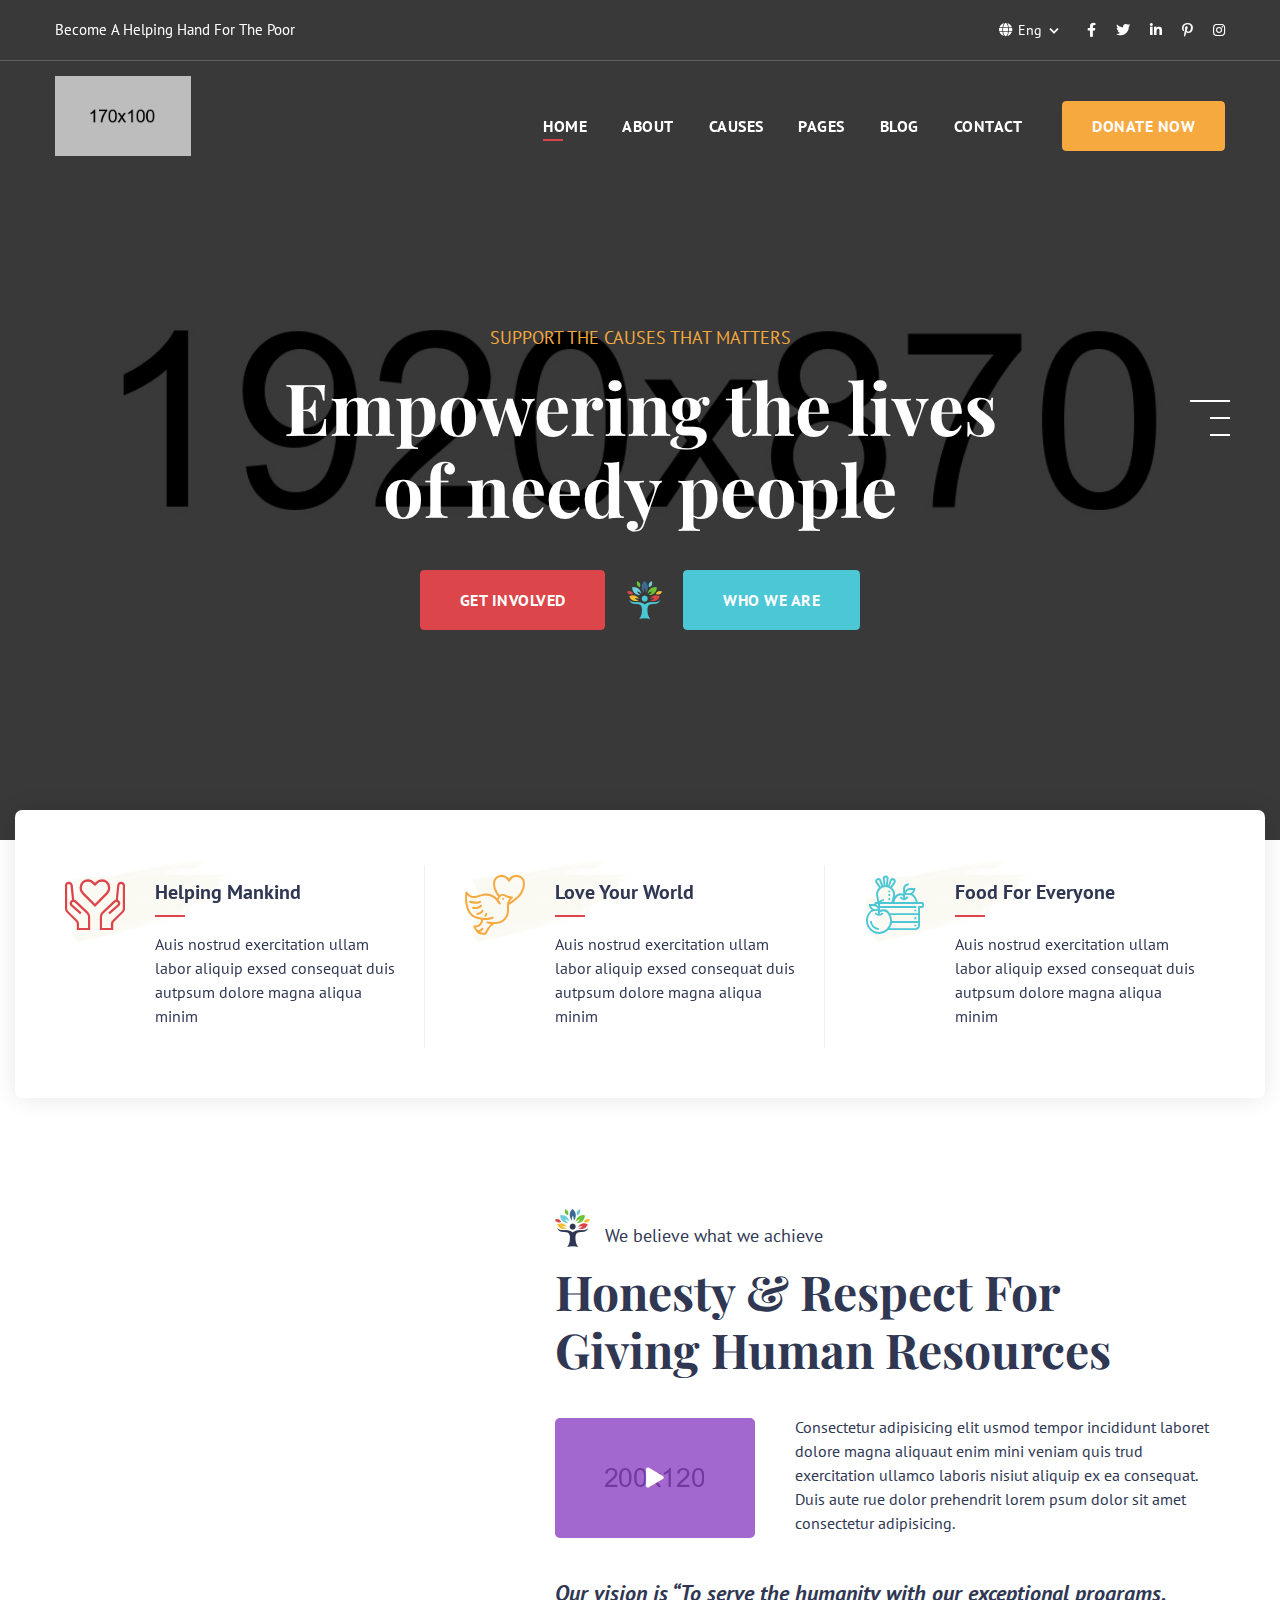
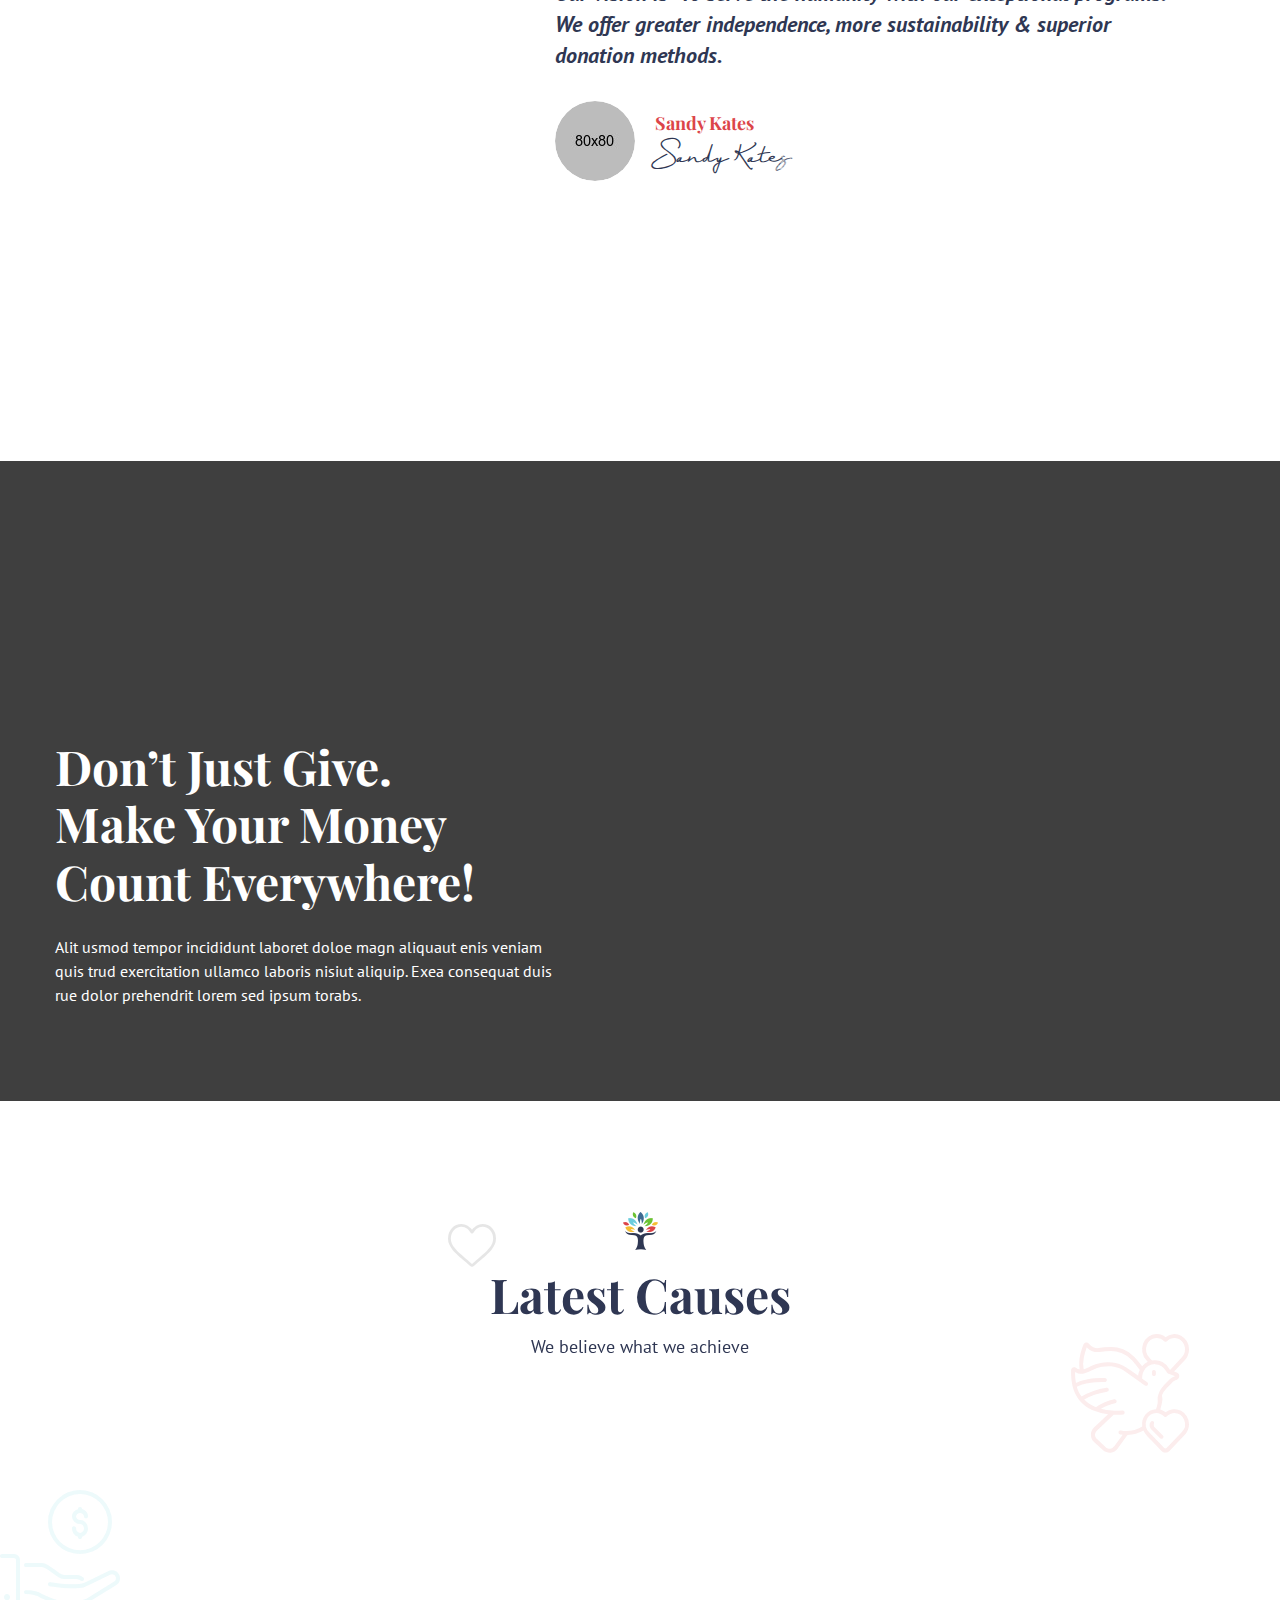
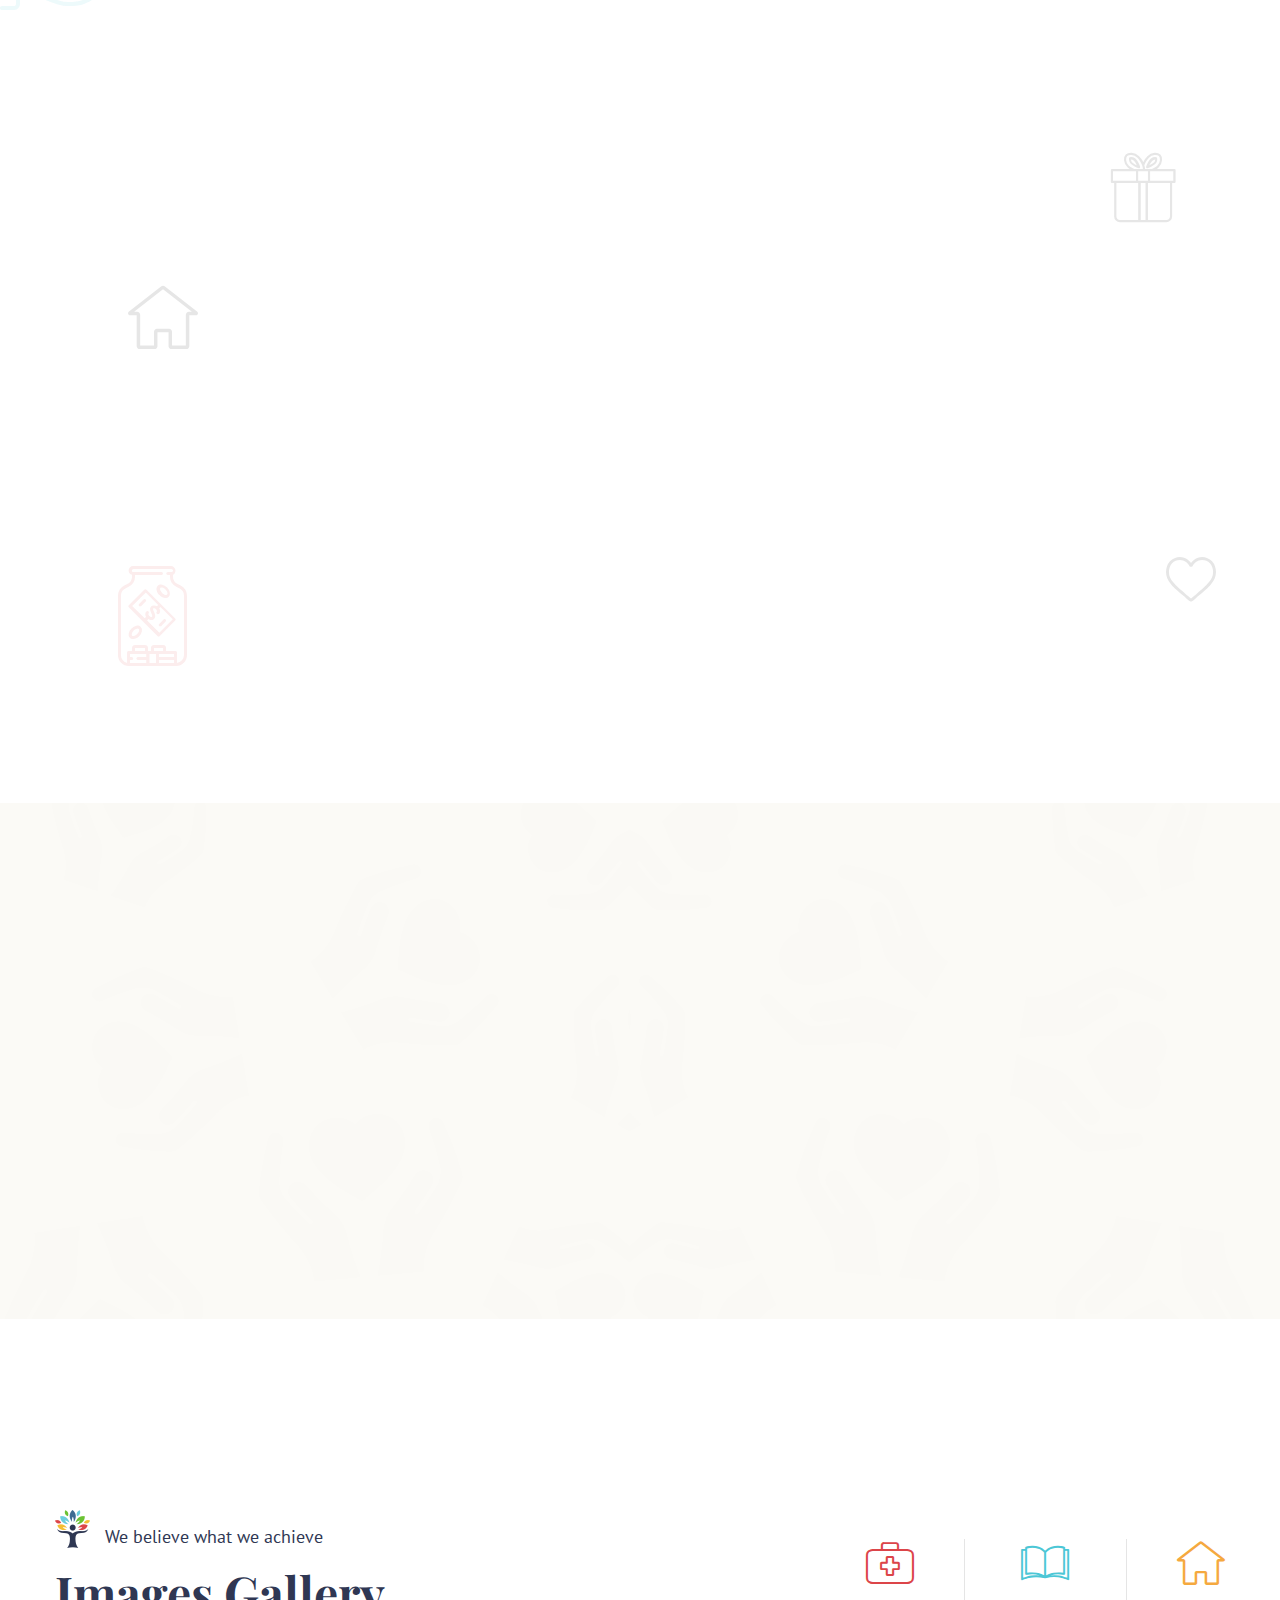
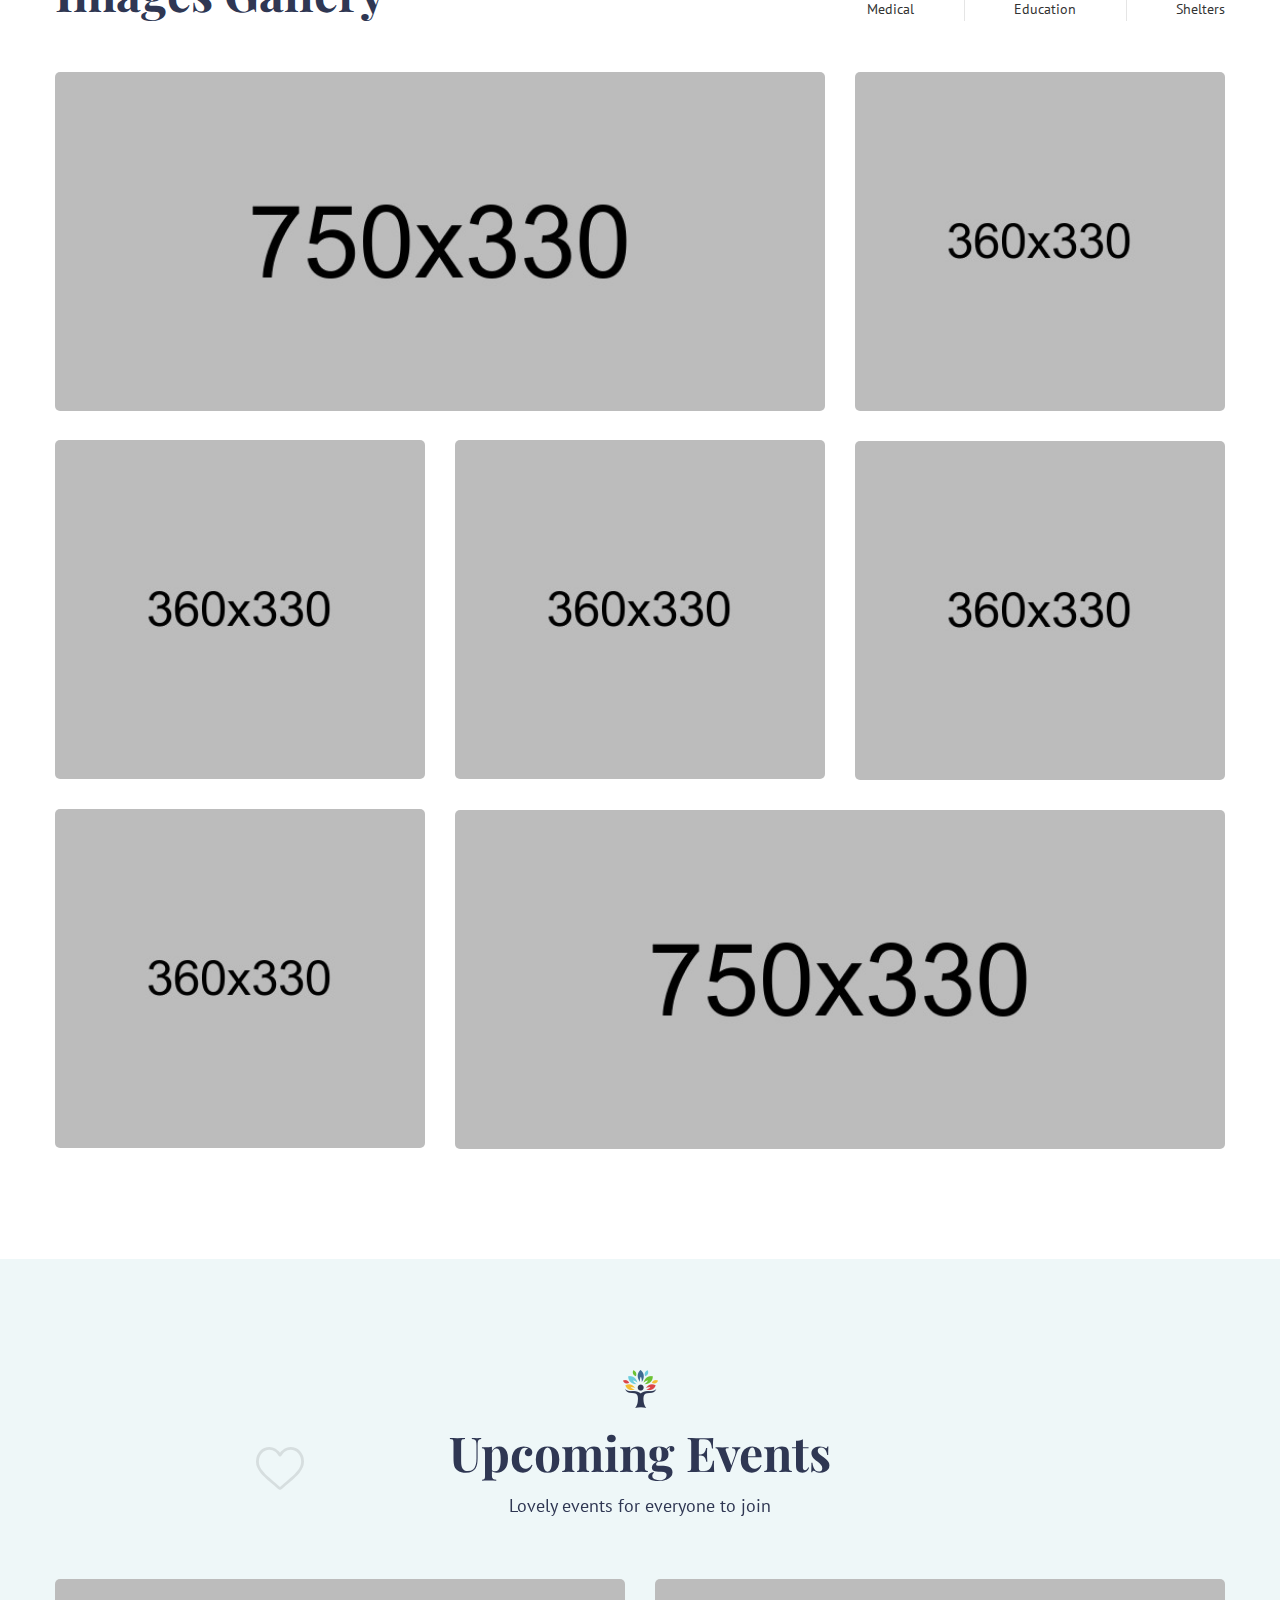
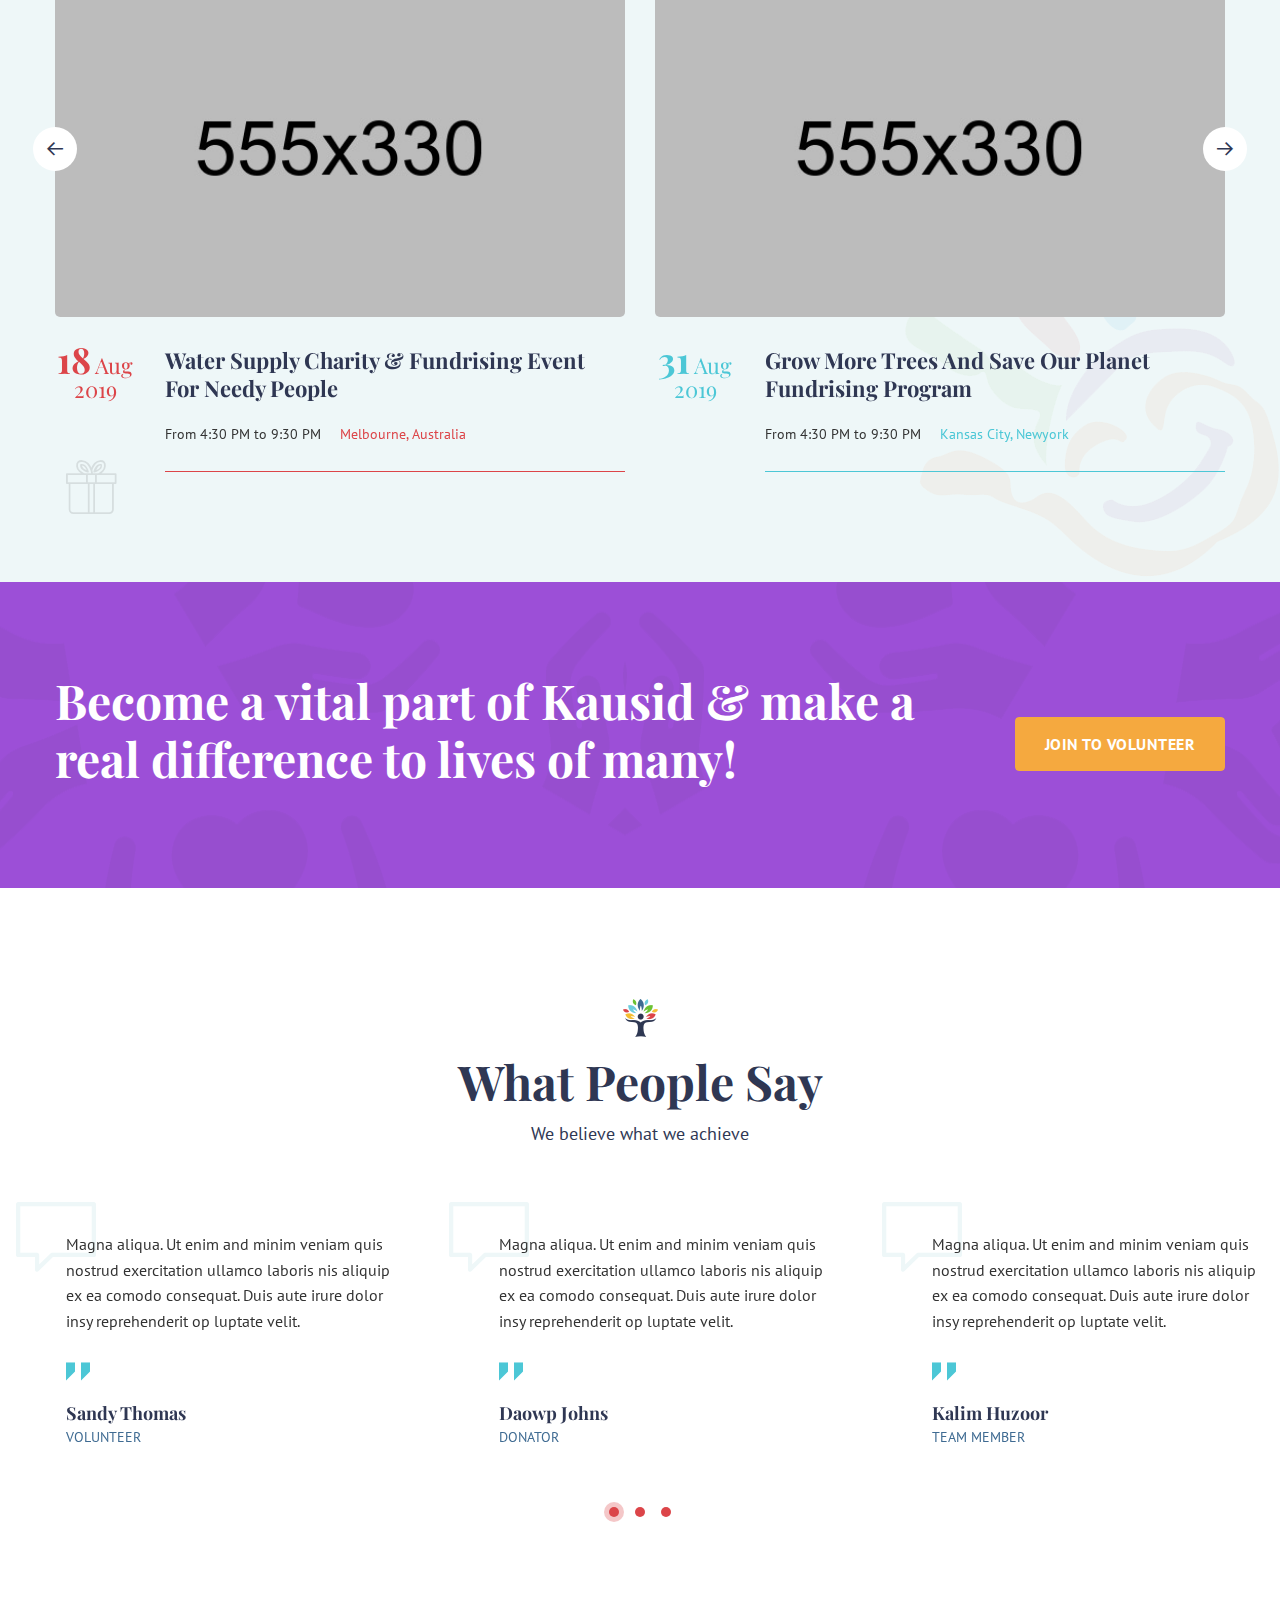
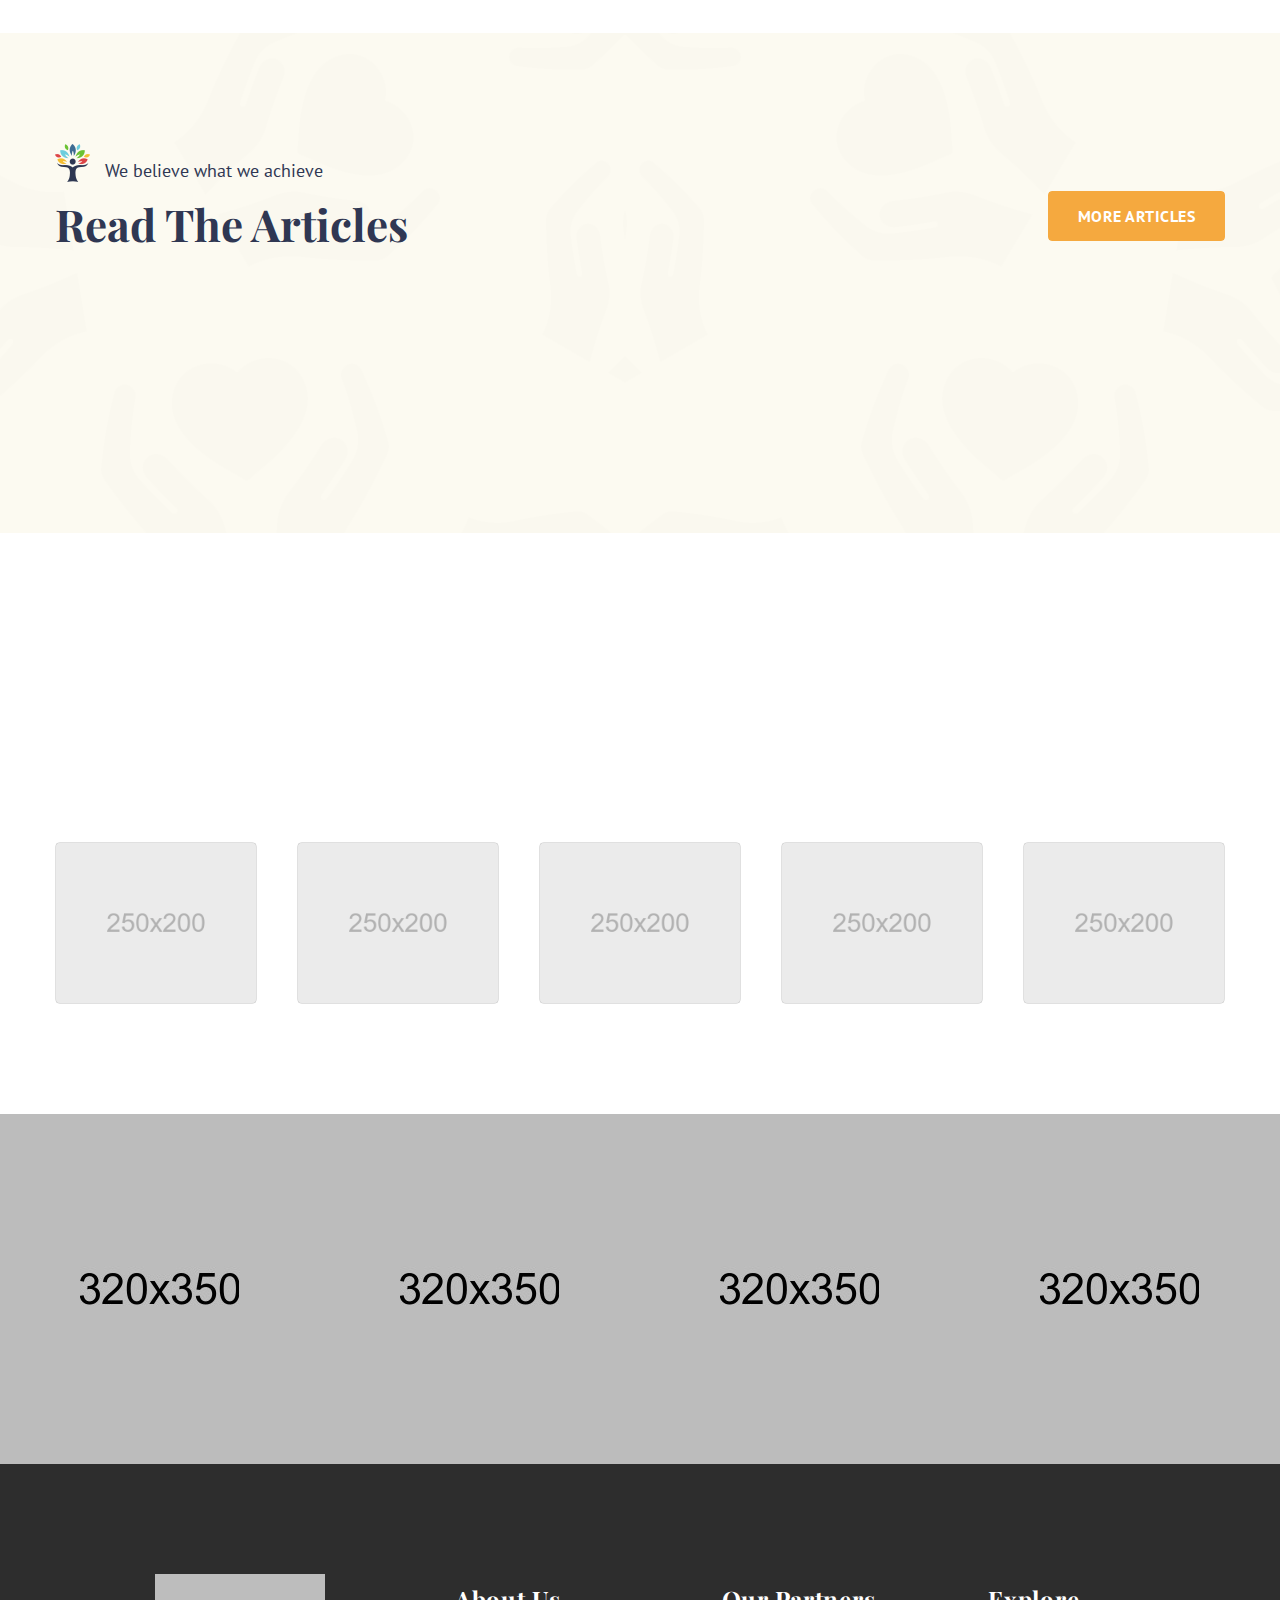
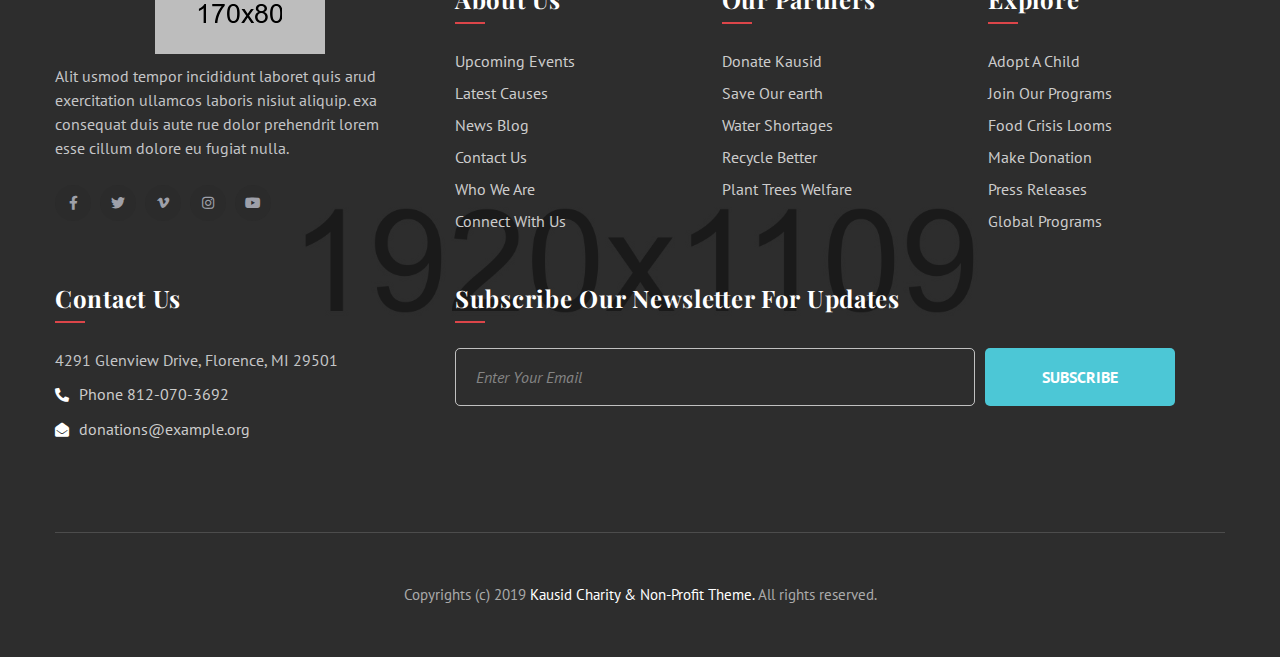
<file: index-2.html>
<!DOCTYPE html>
<html lang="en">
<head>
<meta charset="utf-8">
<title>Kausid - Charity and Fundraising HTML Template | Home Page 02</title>
<!-- Stylesheets -->
<link href="css/bootstrap.css" rel="stylesheet">
<link href="css/style.css" rel="stylesheet">
<!-- Responsive File -->
<link href="css/responsive.css" rel="stylesheet">

<link rel="shortcut icon" href="images/favicon.png" type="image/x-icon">
<link rel="icon" href="images/favicon.png" type="image/x-icon">

<!-- Responsive Settings -->
<meta http-equiv="X-UA-Compatible" content="IE=edge">
<meta name="viewport" content="width=device-width, initial-scale=1.0, maximum-scale=1.0, user-scalable=0">
<!--[if lt IE 9]><script src="https://cdnjs.cloudflare.com/ajax/libs/html5shiv/3.7.3/html5shiv.js"></script><![endif]-->
<!--[if lt IE 9]><script src="js/respond.js"></script><![endif]-->
</head>

<body>

<div class="page-wrapper">
    <!-- Preloader -->
    <div class="preloader"><div class="icon"></div></div>

    <!-- Main Header -->
    <header class="main-header header-style-two">
        <!-- Header Top -->
        <div class="header-top">
            <div class="auto-container">
				<div class="inner clearfix">
                    <div class="top-left clearfix">
                        <ul class="info clearfix">
                            <li>Become A Helping Hand For The Poor</li>
                        </ul>
                    </div>
    
                    <div class="top-right clearfix">
                        <ul class="info clearfix">
                            <li>
                                <div class="change-language">
                                    <div class="language dropdown"><a class="dropdown-toggle clearfix" id="lang-dropdown" data-toggle="dropdown" aria-haspopup="true" aria-expanded="false" href="#"><span class="icon fa fa-globe"></span>Eng <span class="arrow flaticon-cheveron-down"></span></a>
                                        <ul class="dropdown-menu style-one" aria-labelledby="lang-dropdown">
                                            <li><a href="#">Arabic</a></li>
                                            <li><a href="#">Chinese</a></li>
                                            <li><a href="#">Spanish</a></li>
                                            <li><a href="#">English</a></li>
                                        </ul>
                                    </div>
                                </div>
                            </li>
                        </ul>
                        <ul class="social-links clearfix">
                            <li><a href="#"><span class="fab fa-facebook-f"></span></a></li>
                            <li><a href="#"><span class="fab fa-twitter"></span></a></li>
                            <li><a href="#"><span class="fab fa-linkedin-in"></span></a></li>
                            <li><a href="#"><span class="fab fa-pinterest-p"></span></a></li>
                            <li><a href="#"><span class="fab fa-instagram"></span></a></li>
                        </ul>
                    </div>
                </div>
            </div>
        </div>

        <!-- Header Upper -->
        <div class="header-upper">
            <div class="auto-container">
                <div class="inner-container clearfix">
                    <!--Logo-->
                    <div class="logo-box">
                        <div class="logo"><a href="index.html" title="Kausid - Charity and Fundraising HTML Template"><img src="images/logo-2.png" alt="Kausid - Charity and Fundraising HTML Template" title="Kausid - Charity and Fundraising HTML Template"></a></div>
                    </div>

                    <!--Nav Box-->
                    <div class="nav-outer clearfix">
                        <!--Mobile Navigation Toggler-->
                        <div class="mobile-nav-toggler"><span class="icon flaticon-menu-1"></span></div>

                        <!-- Main Menu -->
                        <nav class="main-menu navbar-expand-md navbar-light">
                            <div class="collapse navbar-collapse show clearfix" id="navbarSupportedContent">
                                <ul class="navigation clearfix">
                                    <li class="current dropdown"><a href="index.html">Home</a>
                                        <ul>
                                            <li><a href="index.html">Home Charity</a></li>
                                            <li><a href="index-2.html">Home Volunteer</a></li>
                                            <li><a href="index-3.html">Home Wildlife</a></li>
                                            <li><a href="index-4.html">Home Environment</a></li>
                                            <li class="dropdown"><a href="index.html">Header Styles</a>
                                                <ul>
                                                    <li><a href="index.html">Header Style One</a></li>
                                                    <li><a href="index-2.html">Header Style Two</a></li>
                                                </ul>
                                            </li>
                                        </ul>
                                    </li>
									<li class="dropdown"><a href="about.html">About</a>
                                        <ul>
                                            <li><a href="about.html">About Us</a></li>
                                            <li><a href="volunteers.html">Our Volunteers</a></li>
											<li><a href="faq.html">Faq's</a></li>
                                            <li><a href="donate.html">Make Donation</a></li>
                                        </ul>
                                    </li>
                                    <li class="dropdown"><a href="causes.html">Causes</a>
                                        <ul>
                                            <li><a href="causes.html">See Causes</a></li>
											<li><a href="cause-single.html">Cause Details</a></li>
                                        </ul>
                                    </li>
                                    <li class="dropdown"><a href="events.html">Pages</a>
                                        <ul>
                                            <li><a href="events.html">All Events</a></li>
                                            <li><a href="event-single.html">Event Details</a></li>
                                            <li><a href="donate.html">Make Donation</a></li>
                                        </ul>
                                    </li>
                                    <li class="dropdown"><a href="blog.html">Blog</a>
                                        <ul>
                                            <li><a href="blog.html">Visit Our Blog</a></li>
											<li><a href="blog-single.html">Blog Post Details</a></li>
                                        </ul>
                                    </li>
                                    <li><a href="contact.html">Contact</a></li>
                                </ul>
                            </div>
                        </nav>
                        <!-- Main Menu End-->
                        
                        <div class="donate-link">
                            <a href="donate.html" class="theme-btn btn-style-one"><span class="btn-title">Donate Now</span></a>
                        </div>
                    </div>
                </div>
            </div>
        </div>
        <!--End Header Upper-->

        <!-- Sticky Header  -->
        <div class="sticky-header">
            <div class="auto-container clearfix">
                <!--Logo-->
                <div class="logo pull-left">
                    <a href="index.html" title=""><img src="images/sticky-logo.png" alt="" title=""></a>
                </div>
                <!--Right Col-->
                <div class="pull-right">
                    <!-- Main Menu -->
                    <nav class="main-menu clearfix">
                        <!--Keep This Empty / Menu will come through Javascript-->
                    </nav><!-- Main Menu End-->
                </div>
            </div>
        </div><!-- End Sticky Menu -->

        <!-- Mobile Menu  -->
        <div class="mobile-menu">
            <div class="menu-backdrop"></div>
            <div class="close-btn"><span class="icon flaticon-cancel"></span></div>
            
            <nav class="menu-box">
                <div class="nav-logo"><a href="index.html"><img src="images/nav-logo.png" alt="" title=""></a></div>
                <div class="menu-outer"><!--Here Menu Will Come Automatically Via Javascript / Same Menu as in Header--></div>
				<!--Social Links-->
				<div class="social-links">
					<ul class="clearfix">
						<li><a href="#"><span class="fab fa-twitter"></span></a></li>
						<li><a href="#"><span class="fab fa-facebook-square"></span></a></li>
						<li><a href="#"><span class="fab fa-pinterest-p"></span></a></li>
						<li><a href="#"><span class="fab fa-instagram"></span></a></li>
						<li><a href="#"><span class="fab fa-youtube"></span></a></li>
					</ul>
                </div>
            </nav>
        </div><!-- End Mobile Menu -->
    </header>
    <!-- End Main Header -->


    <!-- Banner Section -->
    <section class="banner-section style-two">
		<div class="banner-carousel kausid-carousel owl-theme owl-carousel" data-options='{"loop": true, "margin": 0, "autoheight":true, "lazyload":true, "nav": true, "dots": true, "autoplay": true, "autoplayTimeout": 6000, "smartSpeed": 300, "responsive":{ "0" :{ "items": "1" }, "768" :{ "items" : "1" } , "1000":{ "items" : "1" }}}'>
			<!-- Slide Item -->
			<div class="slide-item">
				<div class="image-layer" style="background-image:url('images/main-slider/4.jpg')"></div>

				<div class="auto-container">
					<div class="content-box">
                        <div class="content">
                            <div class="inner">
                                <div class="sub-title">support the causes that matters</div>
        						<h2>Empowering the lives of needy people</h2>
        						<div class="links-box">
                                    <a href="donate.html" class="theme-btn btn-style-two"><span class="btn-title">Get involved</span></a>
                                    <span class="theme-icon"></span>
                                    <a href="about.html" class="theme-btn btn-style-three"><span class="btn-title">who we are</span></a>
                                </div>
                            </div>
                        </div>
					</div>  
				</div>
			</div>

			<!-- Slide Item -->
            <div class="slide-item">
                <div class="image-layer" style="background-image:url('images/main-slider/5.jpg')"></div>

                <div class="auto-container">
                    <div class="content-box">
                        <div class="content">
                            <div class="inner">
                                <div class="sub-title">support the causes that matters</div>
                                <h2>Empowering the lives of needy people</h2>
                                <div class="links-box">
                                    <a href="donate.html" class="theme-btn btn-style-two"><span class="btn-title">Get involved</span></a>
                                    <span class="theme-icon"></span>
                                    <a href="about.html" class="theme-btn btn-style-three"><span class="btn-title">who we are</span></a>
                                </div>
                            </div>
                        </div>
                    </div>  
                </div>
            </div>

            <!-- Slide Item -->
            <div class="slide-item">
                <div class="image-layer" style="background-image:url('images/main-slider/6.jpg')"></div>

                <div class="auto-container">
                    <div class="content-box">
                        <div class="content">
                            <div class="inner">
                                <div class="sub-title">support the causes that matters</div>
                                <h2>Empowering the lives of needy people</h2>
                                <div class="links-box">
                                    <a href="donate.html" class="theme-btn btn-style-two"><span class="btn-title">Get involved</span></a>
                                    <span class="theme-icon"></span>
                                    <a href="about.html" class="theme-btn btn-style-three"><span class="btn-title">who we are</span></a>
                                </div>
                            </div>
                        </div>
                    </div>  
                </div>
            </div>

		</div>
    </section>
    <!--End Banner Section -->

    <!--Moto Section-->
    <section class="our-moto">
        <div class="auto-container">
            <div class="inner-container">
                <div class="row clearfix">
                    <!--Moto Block-->
                    <div class="moto-block col-lg-4 col-md-6 col-sm-12">
                        <div class="inner-box">
                            <div class="inner">
                                <div class="icon"><span class="flaticon-care"></span></div>
                                <h3>Helping Mankind</h3>
                                <div class="text">Auis nostrud exercitation ullam labor aliquip exsed consequat duis autpsum dolore magna aliqua minim</div>
                            </div>
                        </div>
                    </div>
                    <!--Moto Block-->
                    <div class="moto-block col-lg-4 col-md-6 col-sm-12">
                        <div class="inner-box">
                            <div class="inner">
                                <div class="icon"><span class="flaticon-pigeon"></span></div>
                                <h3>Love Your World</h3>
                                <div class="text">Auis nostrud exercitation ullam labor aliquip exsed consequat duis autpsum dolore magna aliqua minim</div>
                            </div>
                        </div>
                    </div>
                    <!--Moto Block-->
                    <div class="moto-block col-lg-4 col-md-6 col-sm-12">
                        <div class="inner-box">
                            <div class="inner">
                                <div class="icon"><span class="flaticon-harvest"></span></div>
                                <h3>Food for Everyone</h3>
                                <div class="text">Auis nostrud exercitation ullam labor aliquip exsed consequat duis autpsum dolore magna aliqua minim</div>
                            </div>
                        </div>
                    </div>
                </div>
            </div>
        </div>
    </section>

	<!--About Section Two-->
    <section class="about-section-two">
        
        <div class="auto-container">
        	<div class="row clearfix">
            	<!--Text Column-->
                <div class="text-column col-lg-7 col-md-12 col-sm-12">
                	<div class="inner">
                    	<div class="sec-title">
                        	<div class="sub-title"><span class="icon"></span> We believe what we achieve</div>
                            <h2>Honesty & Respect For <br>Giving Human Resources</h2>
                        </div>
                        <div class="lower-box">
                            <div class="image">
                                <img src="images/resource/video-image-2.jpg" alt="">
                                <a href="https://www.youtube.com/watch?v=C9rVAbcQH_U" class="lightbox-image">
                                    <span class="fa fa-play"></span>
                                </a>
                            </div>
                            <div class="text">Consectetur adipisicing elit usmod tempor incididunt laboret dolore magna aliquaut enim mini veniam quis trud exercitation ullamco laboris nisiut aliquip ex ea consequat. Duis aute rue dolor prehendrit lorem psum dolor sit amet consectetur adipisicing.</div>
                        </div>
                        <div class="quote-box">
                            <div class="quote-text">Our vision is “To serve the humanity with our exceptional programs. We offer greater independence, more sustainability & superior donation methods.</div>
                            <div class="quote-info">
                                <div class="author-thumb"><img src="images/resource/author-thumb-1.jpg" alt=""></div>
                                <div class="author-title">Sandy Kates</div>
                                <div class="signature">Sandy Kates</div>
                            </div>
                        </div>
                    </div>
                </div>
                <!--Image Column-->
                <div class="image-column col-lg-5 col-md-12 col-sm-12">
                	<div class="inner wow fadeInLeft">
                    	<figure class="image-box"><img src="images/resource/featured-image-4.jpg" alt=""></figure>
                    </div>
                </div>
            </div>
        </div>
        
    </section>

    <!--Fun Facts Section-->
    <section class="fun-facts-two">
        <div class="image-layer" style="background-image:url('images/background/parallax-bg-2.jpg')"></div>

        <div class="auto-container">
            <div class="urgent-cause-box">
                <div class="inner-box wow fadeInUp">
                    <div class="row clearfix">
                        <!--Title Column-->
                        <div class="title-column col-lg-4 col-md-12 col-sm-12">
                            <div class="inner">
                                <div class="big-icon"><span class="flaticon-heart-2"></span></div>
                                <div class="sec-title light">
                                    <div class="upper-icon"></div>
                                    <h2>Clean Water</h2>
                                    <div class="text">Urgent Cause Need Help</div>
                                </div>
                            </div>
                        </div>
                        <!--Content Column-->
                        <div class="content-column col-lg-8 col-md-12 col-sm-12">
                            <div class="inner">
                                <div class="upper-info clearfix">
                                    <div class="needed">$45,850</div>
                                    <div class="raised"><span class="fa fa-chart-line"></span> Raised : <strong>$6,500</strong></div>
                                </div>
                                <div class="bar">
                                    <div class="bar-inner count-bar" data-percent="30%"></div>
                                </div>
                                <div class="donate-info clearfix">
                                    <ul class="options clearfix">
                                        <li><input type="radio" name="donate-group" id="donate-1" checked><label for="donate-1">$15.00</label></li>
                                        <li><input type="radio" name="donate-group" id="donate-2"><label for="donate-2">$30.00</label></li>
                                        <li><input type="radio" name="donate-group" id="donate-3"><label for="donate-3">$50.00</label></li>
                                    </ul>
                                    <div class="link-box"><a href="donate.html" class="theme-btn btn-style-one"><span class="btn-title">Donate now</span></a></div>
                                </div>
                            </div>
                        </div>
                    </div>
                </div>
            </div>

            <div class="lower-content">
                <div class="row clearfix">

                    <div class="text-column col-lg-6 col-md-12 col-sm-12">
                        <div class="inner">
                            <h2>Don’t Just Give. <br>Make Your Money <br>Count Everywhere!</h2>
                            <div class="text">Alit usmod tempor incididunt laboret doloe magn aliquaut enis veniam quis trud exercitation ullamco laboris nisiut aliquip. Exea consequat duis rue dolor prehendrit lorem sed ipsum torabs.</div>
                        </div>
                    </div>
                    <div class="facts-column col-lg-6 col-md-12 col-sm-12">
                        <div class="fact-counter">
                            <div class="row clearfix">
                                
                                <!--Column-->
                                <div class="counter-column col-lg-6 col-md-6 col-sm-12 wow fadeInUp">
                                    <div class="inner-box">
                                        <div class="count-box"><span class="count-text" data-speed="3000" data-stop="98520">0</span></div>
                                        <div class="counter-title">raised Donations</div>
                                    </div>
                                </div>

                                <!--Column-->
                                <div class="counter-column col-lg-6 col-md-6 col-sm-12 wow fadeInUp" data-wow-delay="400ms">
                                    <div class="inner-box">
                                        <div class="count-box"><span class="count-text" data-speed="1500" data-stop="306">0</span></div>
                                        <div class="counter-title">Causes Solved</div>
                                    </div>
                                </div>

                                <!--Column-->
                                <div class="counter-column col-lg-6 col-md-6 col-sm-12 wow fadeInUp" data-wow-delay="800ms">
                                    <div class="inner-box">
                                        <div class="count-box"><span class="count-text" data-speed="1500" data-stop="84">0</span></div>
                                        <div class="counter-title">Volunteers</div>
                                    </div>
                                </div>

                                <!--Column-->
                                <div class="counter-column col-lg-6 col-md-6 col-sm-12 wow fadeInUp" data-wow-delay="1200ms">
                                    <div class="inner-box">
                                        <div class="count-box"><span class="count-text" data-speed="3000" data-stop="1369">0</span></div>
                                        <div class="counter-title">Projects Done</div>
                                    </div>
                                </div>
                            </div>

                        </div>
                    </div>

                </div>
            </div>
        </div>
    </section>
    
    <!--Causes Section-->
    <section class="causes-section">
        <div class="icon-one paroller" data-paroller-factor="-0.20" data-paroller-factor-lg="-0.20" data-paroller-factor-sm="-0.10" data-paroller-type="foreground" data-paroller-direction="horizontal"><span class="flaticon-heart-2"></span></div>
        
        <div class="icon-two paroller" data-paroller-factor="0.20" data-paroller-factor-lg="0.15" data-paroller-factor-sm="0.10" data-paroller-type="foreground" data-paroller-direction="horizontal"><span class="flaticon-donation"></span></div>

        <div class="icon-three paroller" data-paroller-factor="-0.10" data-paroller-factor-lg="-0.15" data-paroller-factor-sm="0.10" data-paroller-type="foreground" data-paroller-direction="horizontal"><span class="flaticon-shelter"></span></div>

        <div class="icon-four paroller" data-paroller-factor="-0.10" data-paroller-factor-lg="-0.15" data-paroller-factor-sm="0.10" data-paroller-type="foreground" data-paroller-direction="vertical"><span class="flaticon-money-jar"></span></div>

        <div class="icon-five paroller" data-paroller-factor="-0.10" data-paroller-factor-lg="-0.15" data-paroller-factor-sm="0.10" data-paroller-type="foreground" data-paroller-direction="horizontal"><span class="flaticon-dove-2"></span></div>
        
        <div class="icon-six paroller" data-paroller-factor="0.10" data-paroller-factor-lg="0.15" data-paroller-factor-sm="0.10" data-paroller-type="foreground" data-paroller-direction="horizontal"><span class="flaticon-gift-box"></span></div>

        <div class="icon-seven paroller" data-paroller-factor="0.30" data-paroller-factor-lg="0.30" data-paroller-factor-sm="0.10" data-paroller-type="foreground" data-paroller-direction="vertical"><span class="flaticon-heart-2"></span></div>
        
        <div class="auto-container">
        
        	<div class="sec-title centered">
                <div class="upper-icon"></div>
                <h2>Latest Causes</h2>
                <div class="text">We believe what we achieve</div>
            </div>
                        
        	<div class="row clearfix">
            
            	<!--Cause Block-->
                <div class="cause-block col-lg-4 col-md-6 col-sm-12">
                	<div class="inner-box wow fadeInUp" data-wow-delay="0ms">
                    	<div class="image-box">
                        	<figure class="image"><a href="cause-single.html"><img src="images/resource/cause-image-1.jpg" alt=""></a></figure>
                            <div class="progress-box">
                                <div class="bar">
                                    <div class="bar-inner count-bar" data-percent="80%"><div class="count-text">80%</div></div>
                                </div>
                            </div>
                        </div>
                        <div class="lower-content">
                            <h3><a href="cause-single.html">Medical Treatment</a></h3>
                            <div class="cause-title">Medicine</div>
                            <div class="text">Auis nostrud exercitation ullam laboris aliquip exsed consequat duis aut psum dolore magna aliqua minim.</div>
                            <div class="donate-info clearfix">
                                <div class="goal"><i class="fa fa-crosshairs"></i> <span>Goal:</span> <strong>$10,000</strong> </div>
                                <div class="raised"><i class="fa fa-chart-line"></i> <span>Raised:</span> <strong>$6,500</strong> </div>
                            </div>
                        </div>
                        <div class="link-box"><a href="donate.html" class="theme-btn btn-style-two"><span class="btn-title">Donate Now</span></a></div>
                    </div>
                </div>
                
                <!--Cause Block-->
                <div class="cause-block col-lg-4 col-md-6 col-sm-12">
                    <div class="inner-box wow fadeInUp" data-wow-delay="300ms">
                        <div class="image-box">
                            <figure class="image"><a href="cause-single.html"><img src="images/resource/cause-image-2.jpg" alt=""></a></figure>
                            <div class="progress-box">
                                <div class="bar">
                                    <div class="bar-inner count-bar" data-percent="50%"><div class="count-text">50%</div></div>
                                </div>
                            </div>
                        </div>
                        <div class="lower-content">
                            <h3><a href="cause-single.html">Feed Hungry Children</a></h3>
                            <div class="cause-title">Food &amp; Water</div>
                            <div class="text">Auis nostrud exercitation ullam laboris aliquip exsed consequat duis aut psum dolore magna aliqua minim.</div>
                            <div class="donate-info clearfix">
                                <div class="goal"><i class="fa fa-crosshairs"></i> <span>Goal:</span> <strong>$10,000</strong> </div>
                                <div class="raised"><i class="fa fa-chart-line"></i> <span>Raised:</span> <strong>$6,500</strong> </div>
                            </div>
                        </div>
                        <div class="link-box"><a href="donate.html" class="theme-btn btn-style-two"><span class="btn-title">Donate Now</span></a></div>
                    </div>
                </div>

                <!--Cause Block-->
                <div class="cause-block col-lg-4 col-md-6 col-sm-12">
                    <div class="inner-box wow fadeInUp" data-wow-delay="600ms">
                        <div class="image-box">
                            <figure class="image"><a href="cause-single.html"><img src="images/resource/cause-image-3.jpg" alt=""></a></figure>
                            <div class="progress-box">
                                <div class="bar">
                                    <div class="bar-inner count-bar" data-percent="40%"><div class="count-text">40%</div></div>
                                </div>
                            </div>
                        </div>
                        <div class="lower-content">
                            <h3><a href="cause-single.html">Education For People</a></h3>
                            <div class="cause-title">Education</div>
                            <div class="text">Auis nostrud exercitation ullam laboris aliquip exsed consequat duis aut psum dolore magna aliqua minim.</div>
                            <div class="donate-info clearfix">
                                <div class="goal"><i class="fa fa-crosshairs"></i> <span>Goal:</span> <strong>$10,000</strong> </div>
                                <div class="raised"><i class="fa fa-chart-line"></i> <span>Raised:</span> <strong>$6,500</strong> </div>
                            </div>
                        </div>
                        <div class="link-box"><a href="donate.html" class="theme-btn btn-style-two"><span class="btn-title">Donate Now</span></a></div>
                    </div>
                </div>
                
            </div>
            
        </div>
    </section>

    <!--Start Giving Section-->
    <section class="start-giving">
        <div class="image-layer" style="background-image:url('images/background/bg-pattern-1.png')"></div>

        <div class="auto-container">
            <div class="inner-container wow fadeInUp">
                <div class="sec-title light">
                    <div class="sub-title"><span class="icon"></span> We believe what we achieve</div>
                    <h2>Start Giving Today & <br>Good Things Will Happen!</h2>
                </div>
                <div class="text">Consectetur adipisicing elit usmod tempor incididut laboret ipsum dolore magna aliquaut enim mini veniam quis trud exercitation ullamco sed labo nisiut aliquip ex ea consequat duis aute rue dolor.</div>
                <div class="link-box"><a href="#" class="default-link">learn more</a></div>
            </div>
        </div>
    </section>
    
    
    <!-- Gallery Section -->
    <section class="gallery-section">
        <div class="auto-container">
             <!--Masonry Galery-->
            <div class="sortable-masonry">
                <div class="row clearfix">
                    <div class="title-column col-xl-6 col-lg-12 col-md-12">
                        <div class="sec-title">
                            <div class="sub-title"><span class="icon"></span> We believe what we achieve</div>
                            <h2>Images Gallery</h2>
                        </div>
                    </div>
                     <div class="filters-column col-xl-6 col-lg-12 col-md-12">
                        <!--Filter-->
                        <div class="filters text-center clearfix">
                            <ul class="filter-tabs filter-btns clearfix">
                                <li class="filter" data-role="button" data-filter=".medical"><span class="icon flaticon-first-aid-kit"></span><span class="txt">Medical</span></li>
                                <li class="filter" data-role="button" data-filter=".education"><span class="icon flaticon-book"></span><span class="txt">Education</span></li>
                                <li class="filter" data-role="button" data-filter=".shelter"><span class="icon flaticon-shelter"></span><span class="txt">Shelters</span></li>
                            </ul>                     
                        </div>   
                    </div>
                </div>

                <div class="items-container row clearfix">
                    <!--Gallery Item-->
                    <div class="gallery-item all masonry-item shelter col-lg-8 col-md-12 col-sm-12">
                        <div class="inner-box">
                            <figure class="image-box">
                                <img src="images/gallery/1.jpg" alt="">
                                <a href="images/gallery/1.jpg" class="icon lightbox-image" data-fancybox="gallery"><span class="fa fa-search-plus"></span></a>
                            </figure>
                        </div>
                    </div>

                    <!--Gallery Item-->
                    <div class="gallery-item all masonry-item medical shelter col-lg-4 col-md-6 col-sm-12">
                        <div class="inner-box">
                            <figure class="image-box">
                                <img src="images/gallery/2.jpg" alt="">
                                <a href="images/gallery/2.jpg" class="icon lightbox-image" data-fancybox="gallery"><span class="fa fa-search-plus"></span></a>
                            </figure>
                        </div>
                    </div>

                    <!--Gallery Item-->
                    <div class="gallery-item all masonry-item medical education col-lg-4 col-md-6 col-sm-12">
                        <div class="inner-box">
                            <figure class="image-box">
                                <img src="images/gallery/3.jpg" alt="">
                                <a href="images/gallery/3.jpg" class="icon lightbox-image" data-fancybox="gallery"><span class="fa fa-search-plus"></span></a>
                            </figure>
                        </div>
                    </div>

                    <!--Gallery Item-->
                    <div class="gallery-item all masonry-item medical education shelter col-lg-4 col-md-6 col-sm-12">
                        <div class="inner-box">
                            <figure class="image-box">
                                <img src="images/gallery/4.jpg" alt="">
                                <a href="images/gallery/4.jpg" class="icon lightbox-image" data-fancybox="gallery"><span class="fa fa-search-plus"></span></a>
                            </figure>
                        </div>
                    </div>

                    <!--Gallery Item-->
                    <div class="gallery-item all masonry-item education shelter col-lg-4 col-md-6 col-sm-12">
                        <div class="inner-box">
                            <figure class="image-box">
                                <img src="images/gallery/5.jpg" alt="">
                                <a href="images/gallery/5.jpg" class="icon lightbox-image" data-fancybox="gallery"><span class="fa fa-search-plus"></span></a>
                            </figure>
                        </div>
                    </div>

                    <!--Gallery Item-->
                    <div class="gallery-item all masonry-item medical shelter col-lg-4 col-md-6 col-sm-12">
                        <div class="inner-box">
                            <figure class="image-box">
                                <img src="images/gallery/6.jpg" alt="">
                                <a href="images/gallery/6.jpg" class="icon lightbox-image" data-fancybox="gallery"><span class="fa fa-search-plus"></span></a>
                            </figure>
                        </div>
                    </div>

                    <!--Gallery Item-->
                    <div class="gallery-item all masonry-item medical education col-lg-8 col-md-12 col-sm-12">
                        <div class="inner-box">
                            <figure class="image-box">
                                <img src="images/gallery/7.jpg" alt="">
                                <a href="images/gallery/7.jpg" class="icon lightbox-image" data-fancybox="gallery"><span class="fa fa-search-plus"></span></a>
                            </figure>
                        </div>
                    </div>

                </div>
            </div>

        </div>
    </section>
    <!-- End Gallery Section -->


    <!--Upcoming Events Section-->
    <section class="coming-events">
        <div class="icon-one paroller" data-paroller-factor="0.20" data-paroller-factor-lg="0.15" data-paroller-factor-sm="0.10" data-paroller-type="foreground" data-paroller-direction="horizontal"><span class="flaticon-heart-2"></span></div>

        <div class="icon-two paroller" data-paroller-factor="-0.20" data-paroller-factor-lg="-0.15" data-paroller-factor-sm="0.10" data-paroller-type="foreground" data-paroller-direction="horizontal"><span class="flaticon-gift-box"></span></div>

        <div class="auto-container">
            <div class="sec-title centered">
                <div class="upper-icon"></div>
                <h2>Upcoming Events</h2>
                <div class="text">Lovely events for everyone to join</div>
            </div>

            <div class="carousel-box">
                <div class="kausid-carousel owl-theme owl-carousel" data-options='{"loop": true, "margin": 30, "autoheight":true, "lazyload":true, "nav": true, "dots": true, "autoplay": true, "autoplayTimeout": 6000, "smartSpeed": 500, "responsive":{ "0" :{ "items": "1" }, "768" :{ "items" : "1" } , "1024":{ "items" : "2" }}}'>
                    <!--Slide-->
                    <div class="slide-item">
                        <!--Event Block -->
                        <div class="event-block-two">
                            <div class="inner-box">
                                <figure class="image-box"><a href="event-single.html"><img src="images/resource/event-image-1.jpg" alt=""></a></figure>
                                <div class="lower-box">
                                    <div class="date"><span>18</span> Aug <br>2019</div>
                                    <h3><a href="event-single.html">Water Supply Charity & Fundrising Event For Needy People</a></h3>
                                    <div class="info clearfix">
                                        <span class="time">From 4:30 PM to 9:30 PM</span>
                                        <span class="location">Melbourne, Australia</span>
                                    </div>
                                </div>
                            </div>
                        </div>
                    </div>
                    <!--Slide-->
                    <div class="slide-item">
                        <!--Event Block -->
                        <div class="event-block-two blue-theme">
                            <div class="inner-box">
                                <figure class="image-box"><a href="event-single.html"><img src="images/resource/event-image-2.jpg" alt=""></a></figure>
                                <div class="lower-box">
                                    <div class="date"><span>31</span> Aug<br>2019</div>
                                    <h3><a href="event-single.html">Grow More Trees And Save Our Planet Fundrising Program</a></h3>
                                    <div class="info clearfix">
                                        <span class="time">From 4:30 PM to 9:30 PM</span>
                                        <span class="location">Kansas City, Newyork</span>
                                    </div>
                                </div>
                            </div>
                        </div>
                    </div>

                    <!--Slide-->
                    <div class="slide-item">
                        <!--Event Block -->
                        <div class="event-block-two">
                            <div class="inner-box">
                                <figure class="image-box"><a href="event-single.html"><img src="images/resource/event-image-1.jpg" alt=""></a></figure>
                                <div class="lower-box">
                                    <div class="date"><span>18</span> Aug <br>2019</div>
                                    <h3><a href="event-single.html">Water Supply Charity & Fundrising Event For Needy People</a></h3>
                                    <div class="info clearfix">
                                        <span class="time">From 4:30 PM to 9:30 PM</span>
                                        <span class="location">Melbourne, Australia</span>
                                    </div>
                                </div>
                            </div>
                        </div>
                    </div>
                    <!--Slide-->
                    <div class="slide-item">
                        <!--Event Block -->
                        <div class="event-block-two blue-theme">
                            <div class="inner-box">
                                <figure class="image-box"><a href="event-single.html"><img src="images/resource/event-image-2.jpg" alt=""></a></figure>
                                <div class="lower-box">
                                    <div class="date"><span>31</span> Aug<br>2019</div>
                                    <h3><a href="event-single.html">Grow More Trees And Save Our Planet Fundrising Program</a></h3>
                                    <div class="info clearfix">
                                        <span class="time">From 4:30 PM to 9:30 PM</span>
                                        <span class="location">Kansas City, Newyork</span>
                                    </div>
                                </div>
                            </div>
                        </div>
                    </div>

                </div>

            </div>
        </div>
    </section>

    <section class="call-to-action alternate">
        <div class="image-layer" style="background-image:url('images/background/bg-pattern-1.png')"></div>
        
        <div class="auto-container">
            <div class="row clearfix">
                <div class="title-column col-xl-9 col-lg-12 col-md-12 col-sm-12">
                    <h2>Become a vital part of Kausid & make a real difference to lives of many!</h2>
                </div>
                <div class="link-column col-xl-3 col-lg-12 col-md-12 col-sm-12">
                    <div class="link-box">
                        <a href="#" class="theme-btn btn-style-one"><span class="btn-title">join to Volunteer</span></a>
                    </div>
                </div>
            </div>
        </div>
    </section>

    <!--Testimonials Two Section-->
    <section class="testimonials-two">
        <div class="auto-container">
        
            <div class="sec-title centered">
                <div class="upper-icon"></div>
                <h2>What People Say</h2>
                <div class="text">We believe what we achieve</div>
            </div>
                        
            <div class="carousel-box">
                <div class="kausid-carousel owl-theme owl-carousel" data-options='{"loop": true, "margin": 50, "autoheight":true, "lazyload":true, "nav": true, "dots": true, "autoplay": true, "autoplayTimeout": 6000, "smartSpeed": 300, "responsive":{ "0" :{ "items": "1" }, "600" :{ "items" : "1" }, "768" :{ "items" : "2" } , "800":{ "items" : "2" }, "1024":{ "items" : "2" }, "1200":{ "items" : "3" }}}'>
                    <!--Testimonial Block Two-->
                    <div class="testimonial-block-two">
                        <div class="inner">
                            <div class="top-left-icon"><span class="flaticon-chat"></span></div>
                            <div class="text">Magna aliqua. Ut enim and minim veniam quis nostrud exercitation ullamco laboris nis aliquip ex ea comodo consequat. Duis aute irure dolor insy reprehenderit op luptate velit.</div>
                            <div class="info">
                                <div class="icon"><span class="flaticon-straight-quotes"></span></div>
                                <div class="author">Sandy Thomas</div>
                                <div class="designation">Volunteer</div>
                            </div>
                        </div>
                    </div>
                    <!--Testimonial Block Two-->
                    <div class="testimonial-block-two">
                        <div class="inner">
                            <div class="top-left-icon"><span class="flaticon-chat"></span></div>
                            <div class="text">Magna aliqua. Ut enim and minim veniam quis nostrud exercitation ullamco laboris nis aliquip ex ea comodo consequat. Duis aute irure dolor insy reprehenderit op luptate velit.</div>
                            <div class="info">
                                <div class="icon"><span class="flaticon-straight-quotes"></span></div>
                                <div class="author">Daowp johns</div>
                                <div class="designation">Donator</div>
                            </div>
                        </div>
                    </div>
                    <!--Testimonial Block Two-->
                    <div class="testimonial-block-two">
                        <div class="inner">
                            <div class="top-left-icon"><span class="flaticon-chat"></span></div>
                            <div class="text">Magna aliqua. Ut enim and minim veniam quis nostrud exercitation ullamco laboris nis aliquip ex ea comodo consequat. Duis aute irure dolor insy reprehenderit op luptate velit.</div>
                            <div class="info">
                                <div class="icon"><span class="flaticon-straight-quotes"></span></div>
                                <div class="author">Kalim Huzoor</div>
                                <div class="designation">Team Member</div>
                            </div>
                        </div>
                    </div>
                    <!--Testimonial Block Two-->
                    <div class="testimonial-block-two">
                        <div class="inner">
                            <div class="top-left-icon"><span class="flaticon-chat"></span></div>
                            <div class="text">Magna aliqua. Ut enim and minim veniam quis nostrud exercitation ullamco laboris nis aliquip ex ea comodo consequat. Duis aute irure dolor insy reprehenderit op luptate velit.</div>
                            <div class="info">
                                <div class="icon"><span class="flaticon-straight-quotes"></span></div>
                                <div class="author">Sandy Thomas</div>
                                <div class="designation">Volunteer</div>
                            </div>
                        </div>
                    </div>
                    <!--Testimonial Block Two-->
                    <div class="testimonial-block-two">
                        <div class="inner">
                            <div class="top-left-icon"><span class="flaticon-chat"></span></div>
                            <div class="text">Magna aliqua. Ut enim and minim veniam quis nostrud exercitation ullamco laboris nis aliquip ex ea comodo consequat. Duis aute irure dolor insy reprehenderit op luptate velit.</div>
                            <div class="info">
                                <div class="icon"><span class="flaticon-straight-quotes"></span></div>
                                <div class="author">Daowp johns</div>
                                <div class="designation">Donator</div>
                            </div>
                        </div>
                    </div>
                    <!--Testimonial Block Two-->
                    <div class="testimonial-block-two">
                        <div class="inner">
                            <div class="top-left-icon"><span class="flaticon-chat"></span></div>
                            <div class="text">Magna aliqua. Ut enim and minim veniam quis nostrud exercitation ullamco laboris nis aliquip ex ea comodo consequat. Duis aute irure dolor insy reprehenderit op luptate velit.</div>
                            <div class="info">
                                <div class="icon"><span class="flaticon-straight-quotes"></span></div>
                                <div class="author">Kalim Huzoor</div>
                                <div class="designation">Team Member</div>
                            </div>
                        </div>
                    </div>
                    <!--Testimonial Block Two-->
                    <div class="testimonial-block-two">
                        <div class="inner">
                            <div class="top-left-icon"><span class="flaticon-chat"></span></div>
                            <div class="text">Magna aliqua. Ut enim and minim veniam quis nostrud exercitation ullamco laboris nis aliquip ex ea comodo consequat. Duis aute irure dolor insy reprehenderit op luptate velit.</div>
                            <div class="info">
                                <div class="icon"><span class="flaticon-straight-quotes"></span></div>
                                <div class="author">Sandy Thomas</div>
                                <div class="designation">Volunteer</div>
                            </div>
                        </div>
                    </div>
                    <!--Testimonial Block Two-->
                    <div class="testimonial-block-two">
                        <div class="inner">
                            <div class="top-left-icon"><span class="flaticon-chat"></span></div>
                            <div class="text">Magna aliqua. Ut enim and minim veniam quis nostrud exercitation ullamco laboris nis aliquip ex ea comodo consequat. Duis aute irure dolor insy reprehenderit op luptate velit.</div>
                            <div class="info">
                                <div class="icon"><span class="flaticon-straight-quotes"></span></div>
                                <div class="author">Daowp johns</div>
                                <div class="designation">Donator</div>
                            </div>
                        </div>
                    </div>
                    <!--Testimonial Block Two-->
                    <div class="testimonial-block-two">
                        <div class="inner">
                            <div class="top-left-icon"><span class="flaticon-chat"></span></div>
                            <div class="text">Magna aliqua. Ut enim and minim veniam quis nostrud exercitation ullamco laboris nis aliquip ex ea comodo consequat. Duis aute irure dolor insy reprehenderit op luptate velit.</div>
                            <div class="info">
                                <div class="icon"><span class="flaticon-straight-quotes"></span></div>
                                <div class="author">Kalim Huzoor</div>
                                <div class="designation">Team Member</div>
                            </div>
                        </div>
                    </div>
                </div>
            </div>
        </div>
    </section>

    <!-- News Section -->
    <section class="news-section">
        <div class="image-layer" style="background-image:url('images/background/bg-pattern-1.png')"></div>

        <div class="auto-container">
            <div class="row clearfix">
                <div class="title-column col-xl-6 col-lg-6 col-md-12">
                    <div class="sec-title">
                        <div class="sub-title"><span class="icon"></span> We believe what we achieve</div>
                        <h2>Read The Articles</h2>
                    </div>
                </div>
                 <div class="link-column col-xl-6 col-lg-6 col-md-12">
                      <div class="link-box"><a href="blog.html" class="theme-btn btn-style-one"><span class="btn-title">More articles</span></a></div>
                </div>
            </div>

            <div class="row clearfix">
                <!--News Block-->
                <div class="news-block col-lg-4 col-md-6 col-sm-12">
                    <div class="inner-box wow fadeInLeft" data-wow-delay="0ms">
                        <figure class="image-box"><a href="blog-single.html"><img src="images/resource/blog-image-1.jpg" alt=""></a></figure>
                        <div class="lower-box">
                            <div class="info">By Mark Shawn &ensp;|&ensp; July 23, 2019</div>
                            <h3><a href="blog-single.html">Millions Collected By Kausid Charity For Poor Families: By Sources</a></h3>
                        </div>
                    </div>
                </div>
                <!--News Block-->
                <div class="news-block col-lg-4 col-md-6 col-sm-12">
                    <div class="inner-box wow fadeInLeft" data-wow-delay="300ms">
                        <figure class="image-box"><a href="blog-single.html"><img src="images/resource/blog-image-2.jpg" alt=""></a></figure>
                        <div class="lower-box">
                            <div class="info">By Mark Shawn &ensp;|&ensp; July 23, 2019</div>
                            <h3><a href="blog-single.html">Popular Fundraising Pages Could Be Useful, Experts Says Everyone</a></h3>
                        </div>
                    </div>
                </div>
                <!--News Block-->
                <div class="news-block col-lg-4 col-md-6 col-sm-12">
                    <div class="inner-box wow fadeInLeft" data-wow-delay="600ms">
                        <figure class="image-box"><a href="blog-single.html"><img src="images/resource/blog-image-3.jpg" alt=""></a></figure>
                        <div class="lower-box">
                            <div class="info">By Mark Shawn &ensp;|&ensp; July 23, 2019</div>
                            <h3><a href="blog-single.html">With Much Need, What's The Best Way To Donate time Or Money?</a></h3>
                        </div>
                    </div>
                </div>
            </div>

        </div>

        <div class="sponsors-outer">
            <div class="auto-container">
                <!--Sponsors Carousel-->
                <div class="kausid-carousel owl-theme owl-carousel" data-options='{"loop": true, "margin": 40, "autoheight":true, "lazyload":true, "nav": true, "dots": true, "autoplay": true, "autoplayTimeout": 6000, "smartSpeed": 300, "responsive":{ "0" :{ "items": "1" }, "600" :{ "items" : "3" }, "768" :{ "items" : "3" } , "800":{ "items" : "4" }, "1024":{ "items" : "5" }}}'>
                    <div class="slide-item"><figure class="image-box"><a href="#"><img src="images/clients/1.png" alt=""></a></figure></div>
                    <div class="slide-item"><figure class="image-box"><a href="#"><img src="images/clients/2.png" alt=""></a></figure></div>
                    <div class="slide-item"><figure class="image-box"><a href="#"><img src="images/clients/3.png" alt=""></a></figure></div>
                    <div class="slide-item"><figure class="image-box"><a href="#"><img src="images/clients/4.png" alt=""></a></figure></div>
                    <div class="slide-item"><figure class="image-box"><a href="#"><img src="images/clients/1.png" alt=""></a></figure></div>
                    <div class="slide-item"><figure class="image-box"><a href="#"><img src="images/clients/2.png" alt=""></a></figure></div>
                    <div class="slide-item"><figure class="image-box"><a href="#"><img src="images/clients/3.png" alt=""></a></figure></div>
                    <div class="slide-item"><figure class="image-box"><a href="#"><img src="images/clients/4.png" alt=""></a></figure></div>
                </div>
            </div>
        </div>

    </section>

    <!-- Insta Gallery Section -->
    <section class="insta-gallery">
        <div class="insta-gallery-carousel kausid-carousel owl-theme owl-carousel" data-options='{"loop": false, "margin": 0, "autoheight":true, "lazyload":true, "nav": true, "dots": true, "autoplay": true, "autoplayTimeout": 5000, "smartSpeed": 500, "responsive":{ "0" :{ "items": "1" },"600" :{ "items": "2" }, "768" :{ "items" : "3" }, "1024":{ "items" : "4" }, "1366":{ "items" : "4" }, "1500":{ "items" : "5" }, "1920":{ "items" : "6" }}}'>
            <!-- Gallery Item -->
            <div class="gallery-item-two">
                <div class="image-box">
                    <figure class="image"><img src="images/gallery/8.jpg" data-src="images/gallery/8.jpg" alt=""></figure>
                    <div class="overlay-box"><a href="images/gallery/8.jpg" class="lightbox-image" data-fancybox="gallery-two"><span class="icon flaticon-instagram"></span></a></div>
                </div>
            </div>
            <!-- Gallery Item -->
            <div class="gallery-item-two">
                <div class="image-box">
                    <figure class="image"><img src="images/gallery/9.jpg" data-src="images/gallery/8.jpg" alt=""></figure>
                    <div class="overlay-box"><a href="images/gallery/9.jpg" class="lightbox-image" data-fancybox="gallery-two"><span class="icon flaticon-instagram"></span></a></div>
                </div>
            </div>
            <!-- Gallery Item -->
            <div class="gallery-item-two">
                <div class="image-box">
                    <figure class="image"><img src="images/gallery/10.jpg" data-src="images/gallery/8.jpg" alt=""></figure>
                    <div class="overlay-box"><a href="images/gallery/10.jpg" class="lightbox-image" data-fancybox="gallery-two"><span class="icon flaticon-instagram"></span></a></div>
                </div>
            </div>
            <!-- Gallery Item -->
            <div class="gallery-item-two">
                <div class="image-box">
                    <figure class="image"><img src="images/gallery/11.jpg" data-src="images/gallery/8.jpg" alt=""></figure>
                    <div class="overlay-box"><a href="images/gallery/11.jpg" class="lightbox-image" data-fancybox="gallery-two"><span class="icon flaticon-instagram"></span></a></div>
                </div>
            </div>
            <!-- Gallery Item -->
            <div class="gallery-item-two">
                <div class="image-box">
                    <figure class="image"><img src="images/gallery/12.jpg" data-src="images/gallery/8.jpg" alt=""></figure>
                    <div class="overlay-box"><a href="images/gallery/12.jpg" class="lightbox-image" data-fancybox="gallery-two"><span class="icon flaticon-instagram"></span></a></div>
                </div>
            </div>
            <!-- Gallery Item -->
            <div class="gallery-item-two">
                <div class="image-box">
                    <figure class="image"><img src="images/gallery/13.jpg" data-src="images/gallery/8.jpg" alt=""></figure>
                    <div class="overlay-box"><a href="images/gallery/13.jpg" class="lightbox-image" data-fancybox="gallery-two"><span class="icon flaticon-instagram"></span></a></div>
                </div>
            </div>
            
        </div>
    </section>
    <!--End Gallery Section -->

    <!-- Main Footer -->
    <footer class="main-footer">
        <div class="image-layer" style="background-image:url('images/background/footer-bg.jpg')"></div>

        <div class="auto-container">
            <!--Widgets Section-->
            <div class="widgets-section">
                <div class="row clearfix">
                    
                    <!--Column-->
                    <div class="column big-column col-lg-4 col-md-12 col-sm-12">
                        <div class="footer-widget logo-widget">
                            <div class="widget-content">
                                <div class="footer-logo">
                                    <a href="index.html"><img src="images/footer-logo.png" alt="" /></a>
                                </div>
                                <div class="text">Alit usmod tempor incididunt laboret quis arud exercitation ullamcos laboris nisiut aliquip. exa consequat duis aute rue dolor prehendrit lorem esse cillum dolore eu fugiat nulla.</div>
                                <ul class="social-links clearfix">
                                    <li><a href="#"><span class="fab fa-facebook-f"></span></a></li>
                                    <li><a href="#"><span class="fab fa-twitter"></span></a></li>
                                    <li><a href="#"><span class="fab fa-vimeo-v"></span></a></li>
                                    <li><a href="#"><span class="fab fa-instagram"></span></a></li>
                                    <li><a href="#"><span class="fab fa-youtube"></span></a></li>
                                </ul>
                            </div>
                        </div>
                    </div>
                    <!--Column-->
                    <div class="big-column col-lg-8 col-md-12 col-sm-12">
                        <div class="row clearfix">

                            <!--Column-->
                            <div class="column col-lg-4 col-md-4 col-sm-12">
                                <div class="footer-widget links-widget">
                                    <div class="widget-content">
                                        <h3>About Us</h3>
                                        <ul>
                                            <li><a href="#">Upcoming Events</a></li>
                                            <li><a href="#">Latest Causes</a></li>
                                            <li><a href="#">News Blog</a></li>
                                            <li><a href="#">Contact Us</a></li>
                                            <li><a href="#">Who We Are</a></li>
                                            <li><a href="#">Connect With Us</a></li>
                                        </ul>
                                    </div>  
                                </div>
                            </div>
                            
                            <!--Column-->
                            <div class="column col-lg-4 col-md-4 col-sm-12">
                                <div class="footer-widget links-widget">
                                    <div class="widget-content">
                                        <h3>Our Partners</h3>
                                        <ul>
                                            <li><a href="#">Donate Kausid</a></li>
                                            <li><a href="#">Save Our earth</a></li>
                                            <li><a href="#">Water Shortages</a></li>
                                            <li><a href="#">Recycle Better</a></li>
                                            <li><a href="#">Plant Trees Welfare</a></li>
                                        </ul>
                                    </div>  
                                </div>
                            </div>

                            <!--Column-->
                            <div class="column col-lg-4 col-md-4 col-sm-12">
                                <div class="footer-widget links-widget">
                                    <div class="widget-content">
                                        <h3>Explore</h3>
                                        <ul>
                                            <li><a href="#">Adopt A Child</a></li>
                                            <li><a href="#">Join Our Programs</a></li>
                                            <li><a href="#">Food Crisis Looms</a></li>
                                            <li><a href="#">Make Donation</a></li>
                                            <li><a href="#">Press Releases</a></li>
                                            <li><a href="#">Global Programs</a></li>
                                        </ul>
                                    </div>  
                                </div>
                            </div>

                        </div>
                    </div>
                    
                    <!--Column-->
                    <div class="big-column col-lg-12 col-md-12 col-sm-12">
                        <div class="row clearfix">
                            <!--Column-->
                            <div class="column col-lg-4 col-md-12 col-sm-12">
                                <div class="footer-widget info-widget">
                                    <div class="widget-content">
                                        <h3>Contact Us</h3>
                                        <ul class="contact-info">
                                            <li>4291 Glenview Drive, Florence, MI 29501</li>
                                            <li><a href="tel:812-070-3692"><span class="fa fa-phone-alt"></span> Phone 812-070-3692</a></li>
                                            <li><a href="mailto:donations@example.org"><span class="fa fa-envelope-open"></span> donations@example.org</a></li>
                                        </ul>
                                    </div>  
                                </div>
                            </div>
                            <!--Column-->
                            <div class="column col-lg-8 col-md-12 col-sm-12">
                                <div class="footer-widget info-widget">
                                    <div class="widget-content">
                                        <h3>Subscribe Our Newsletter For Updates</h3>
                                        <div class="newsletter-form">
                                            <form method="post" action="contact.html">
                                                <div class="form-group clearfix">
                                                    <input type="email" name="email" value="" placeholder="Enter Your Email" required="">
                                                    <button type="submit" class="theme-btn newsletter-btn">Subscribe</button>
                                                </div>
                                            </form>
                                        </div>
                                    </div>  
                                </div>
                            </div>
                        </div>
                    </div>
                    
                </div>
                
            </div>
        </div>
        
        <!-- Footer Bottom -->
        <div class="footer-bottom">
            <div class="auto-container">
                <div class="inner">
                    <!--Copyright-->
                    <div class="copyright">Copyrights (c) 2019 <a href="#">Kausid Charity & Non-Profit Theme.</a> All rights reserved.</div>
                </div>
            </div>
        </div>
        
    </footer>


</div>
<!--End pagewrapper-->

<!--Scroll to top-->
<div class="scroll-to-top scroll-to-target" data-target="html"><span class="flaticon-up-arrow"></span></div>

<script src="js/jquery.js"></script>
<script src="js/popper.min.js"></script>
<script src="js/bootstrap.min.js"></script>
<script src="js/jquery-ui.js"></script>
<script src="js/jquery.fancybox.js"></script>
<script src="js/owl.js"></script>
<script src="js/appear.js"></script>
<script src="js/wow.js"></script>

<script src="js/scrollbar.js"></script>
<script src="js/isotope.js"></script>
<script src="js/paroller.js"></script>
<script src="js/custom-script.js"></script>

</body>
</html>
</file>
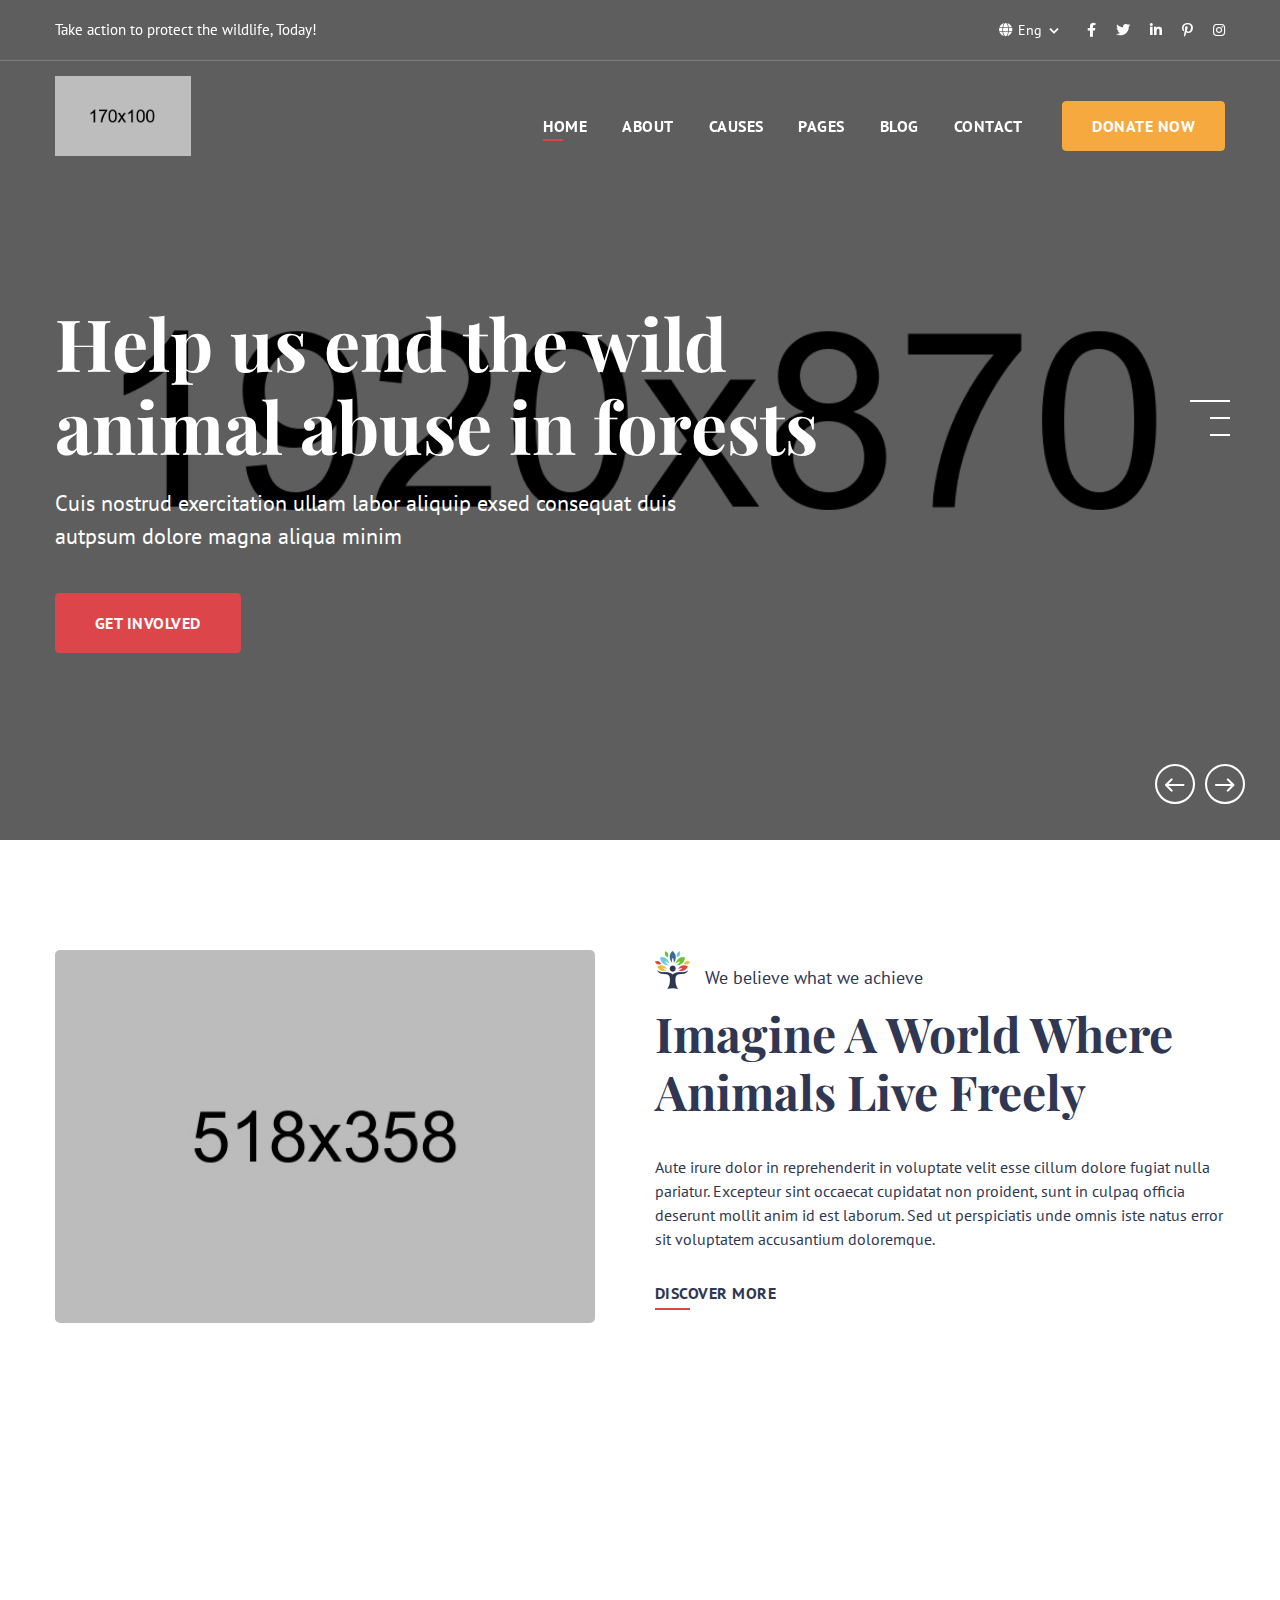
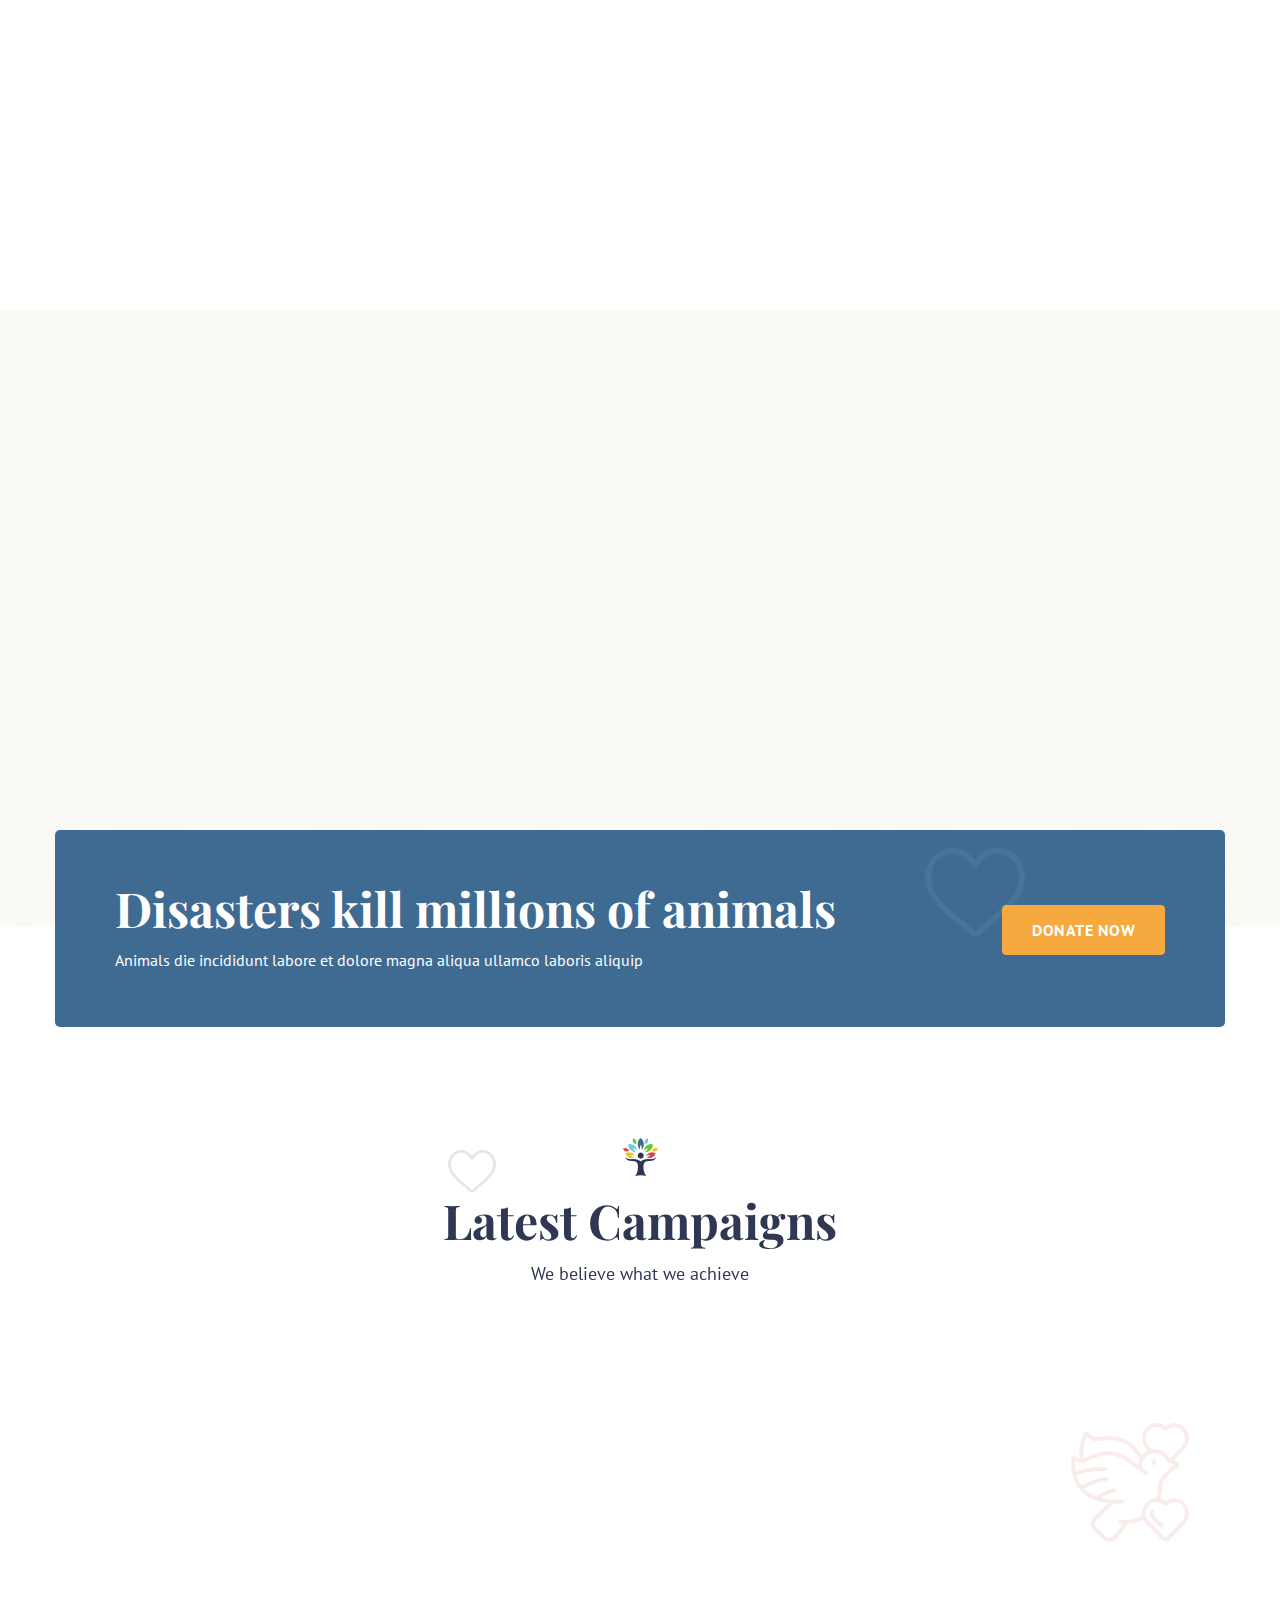
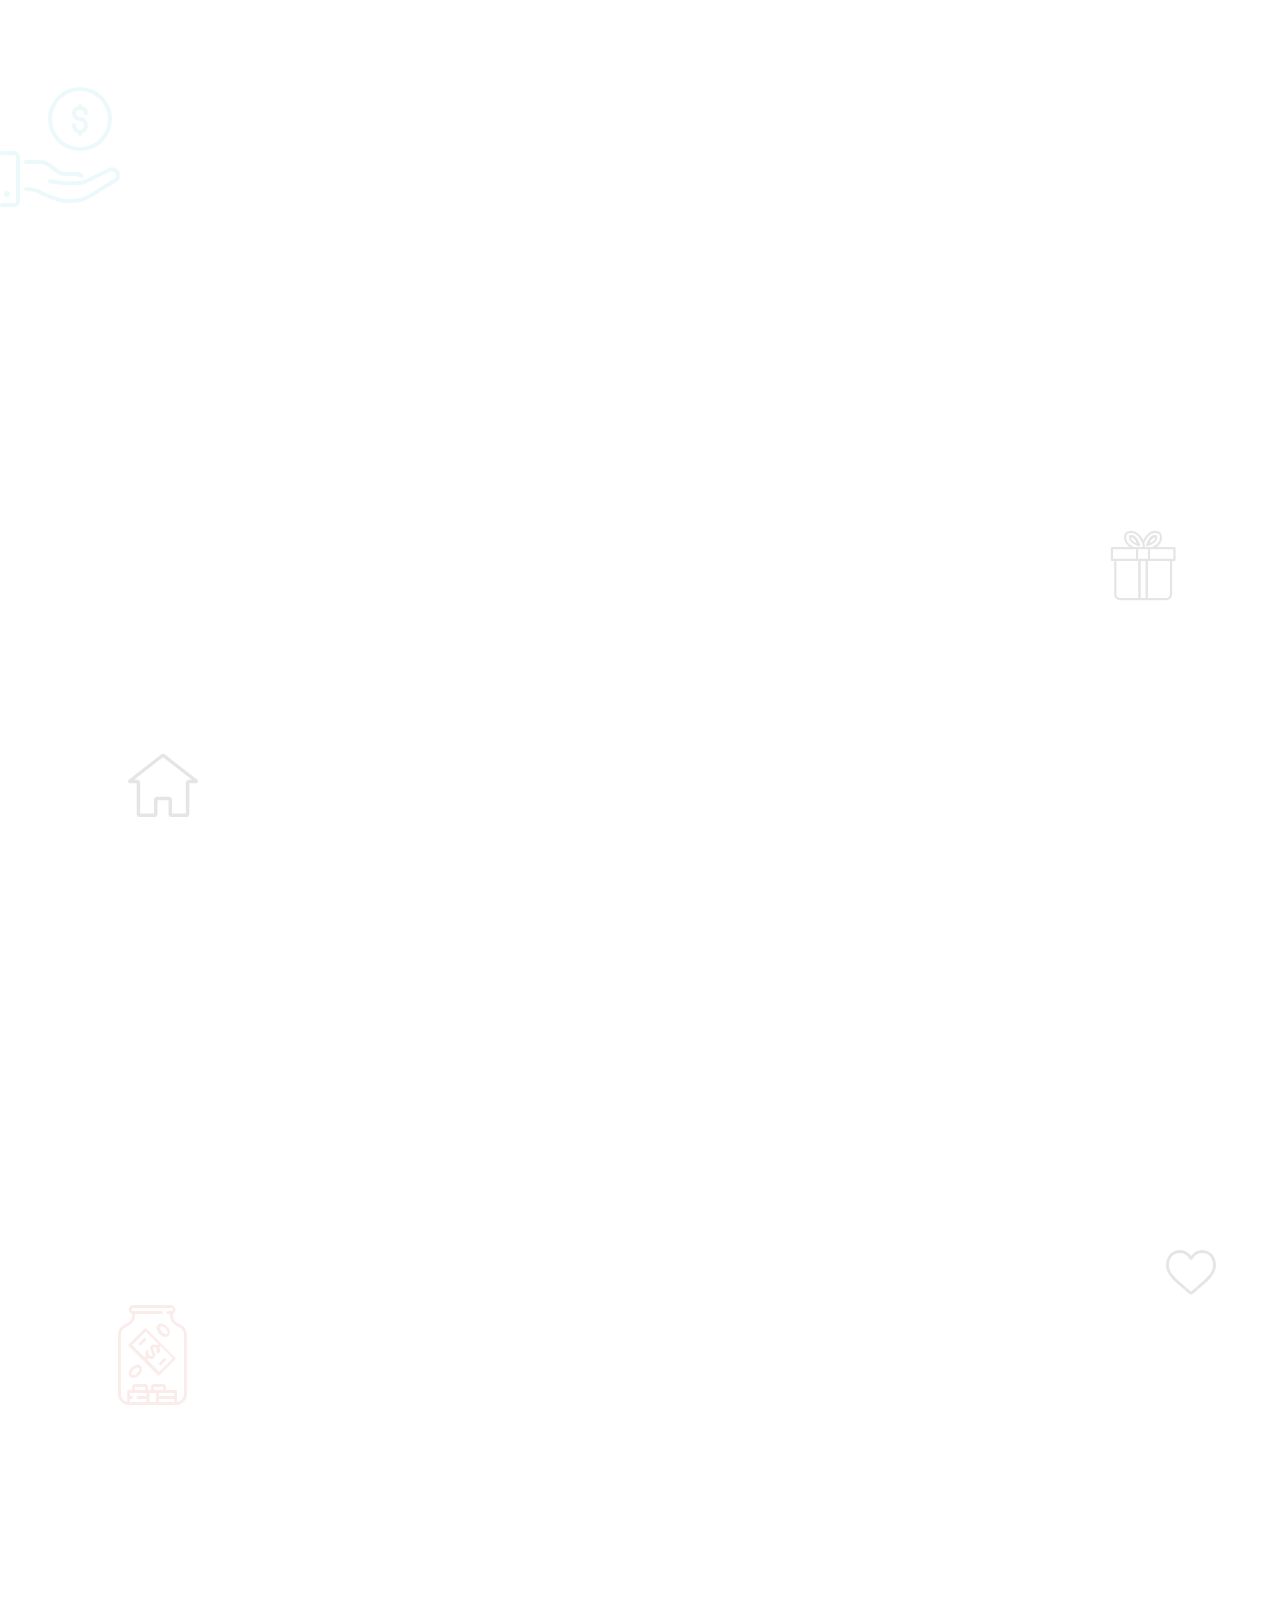
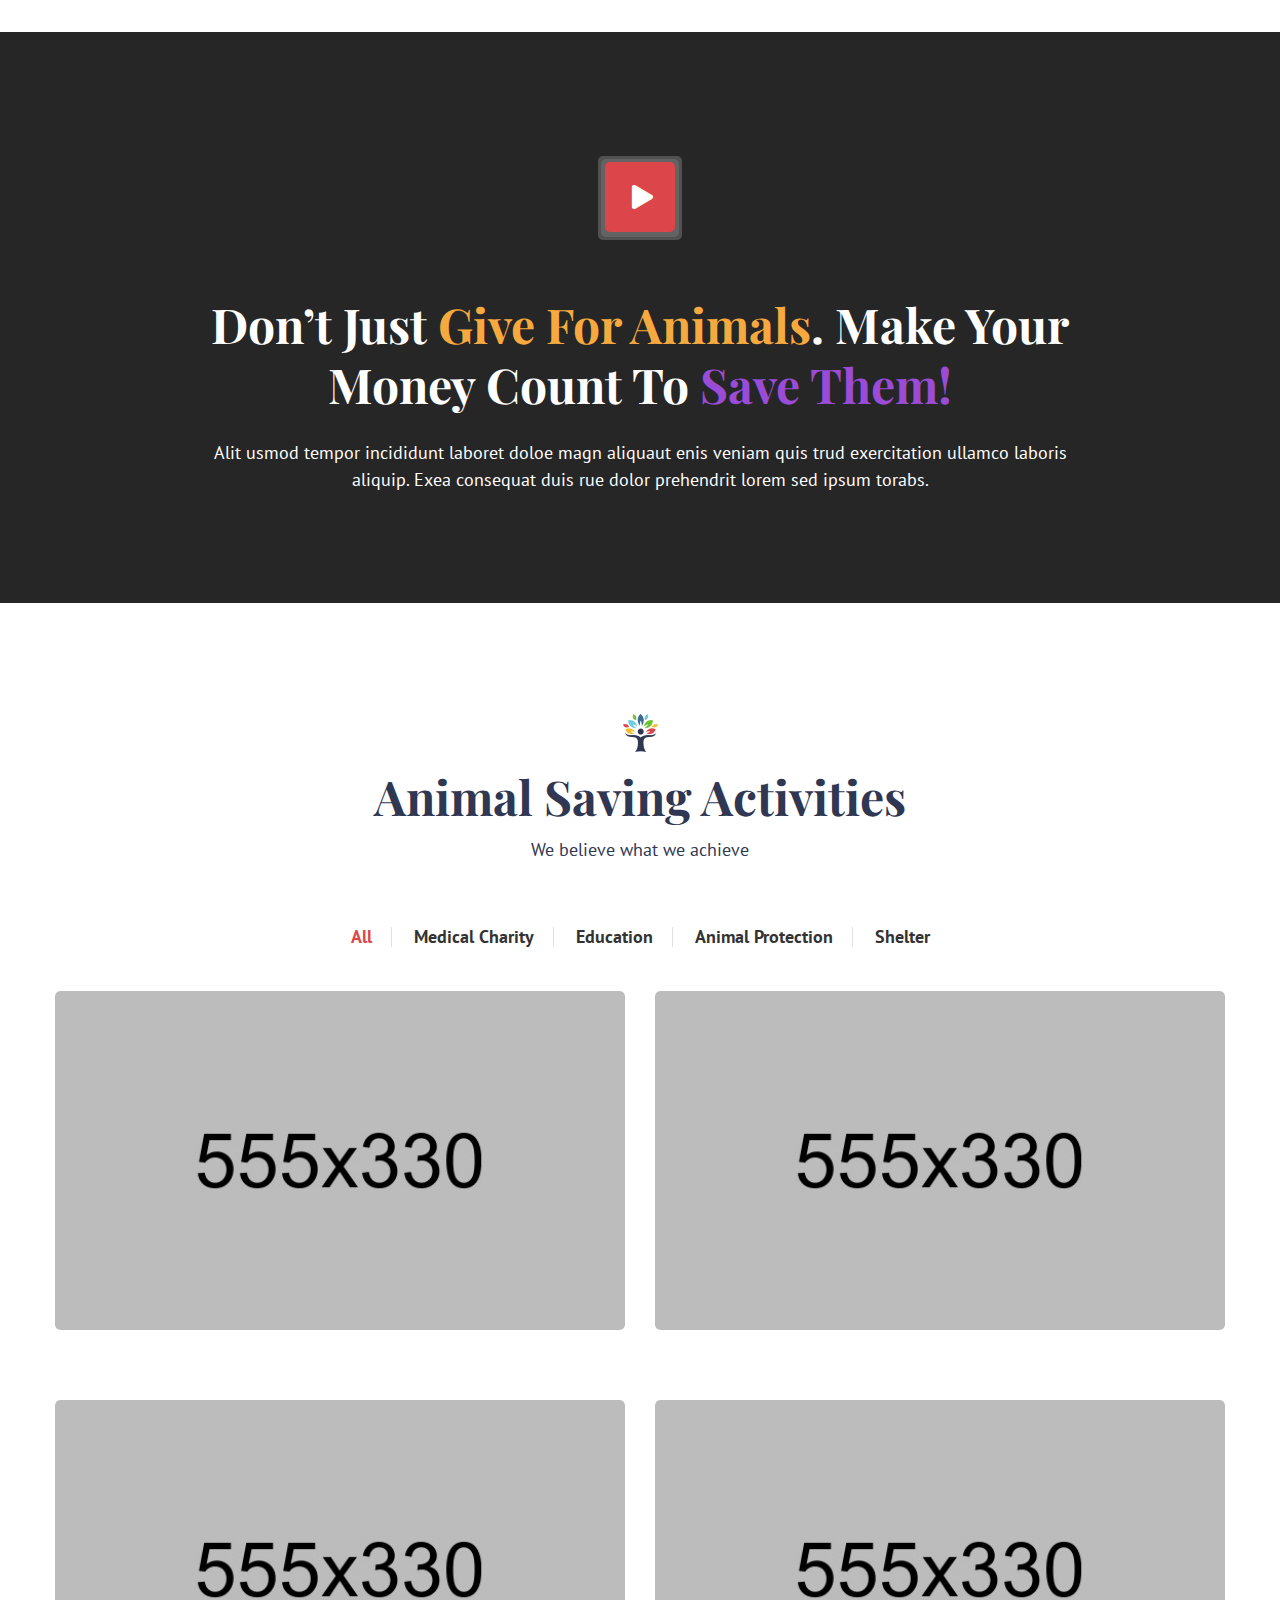
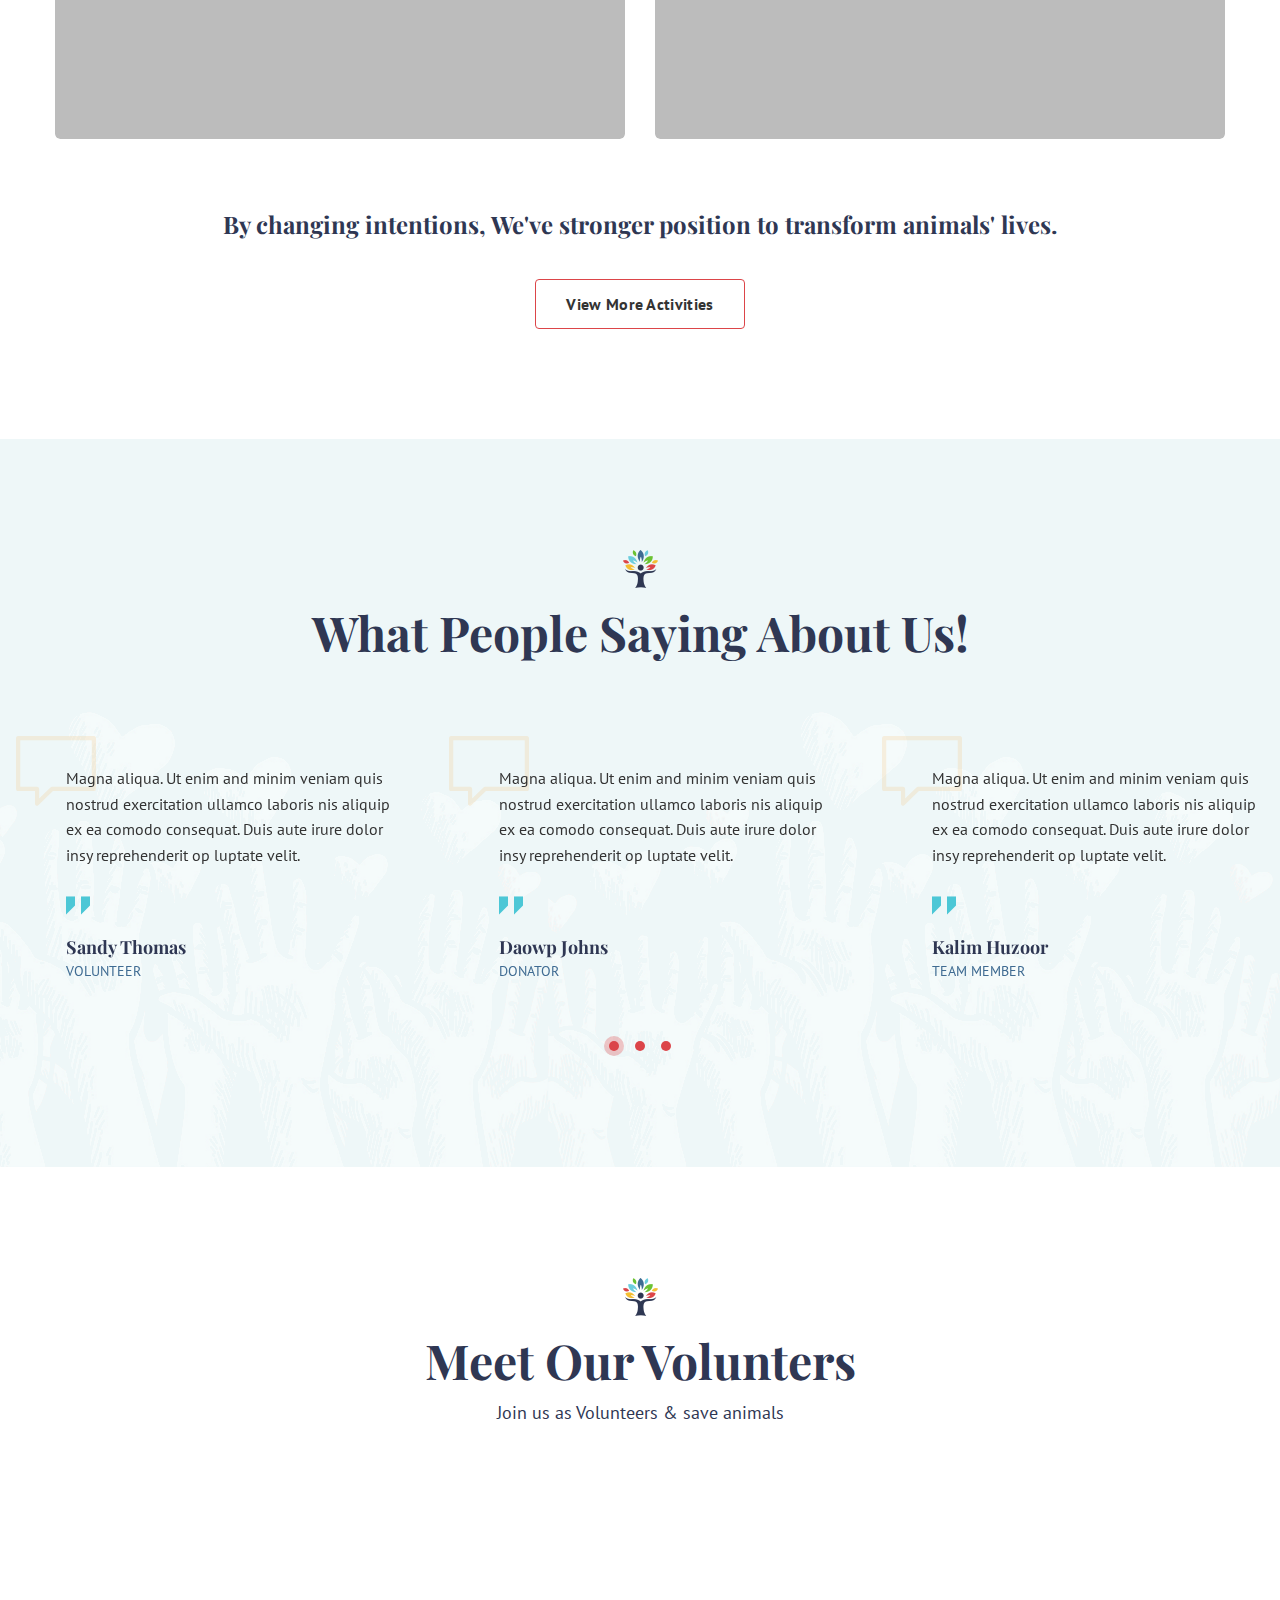
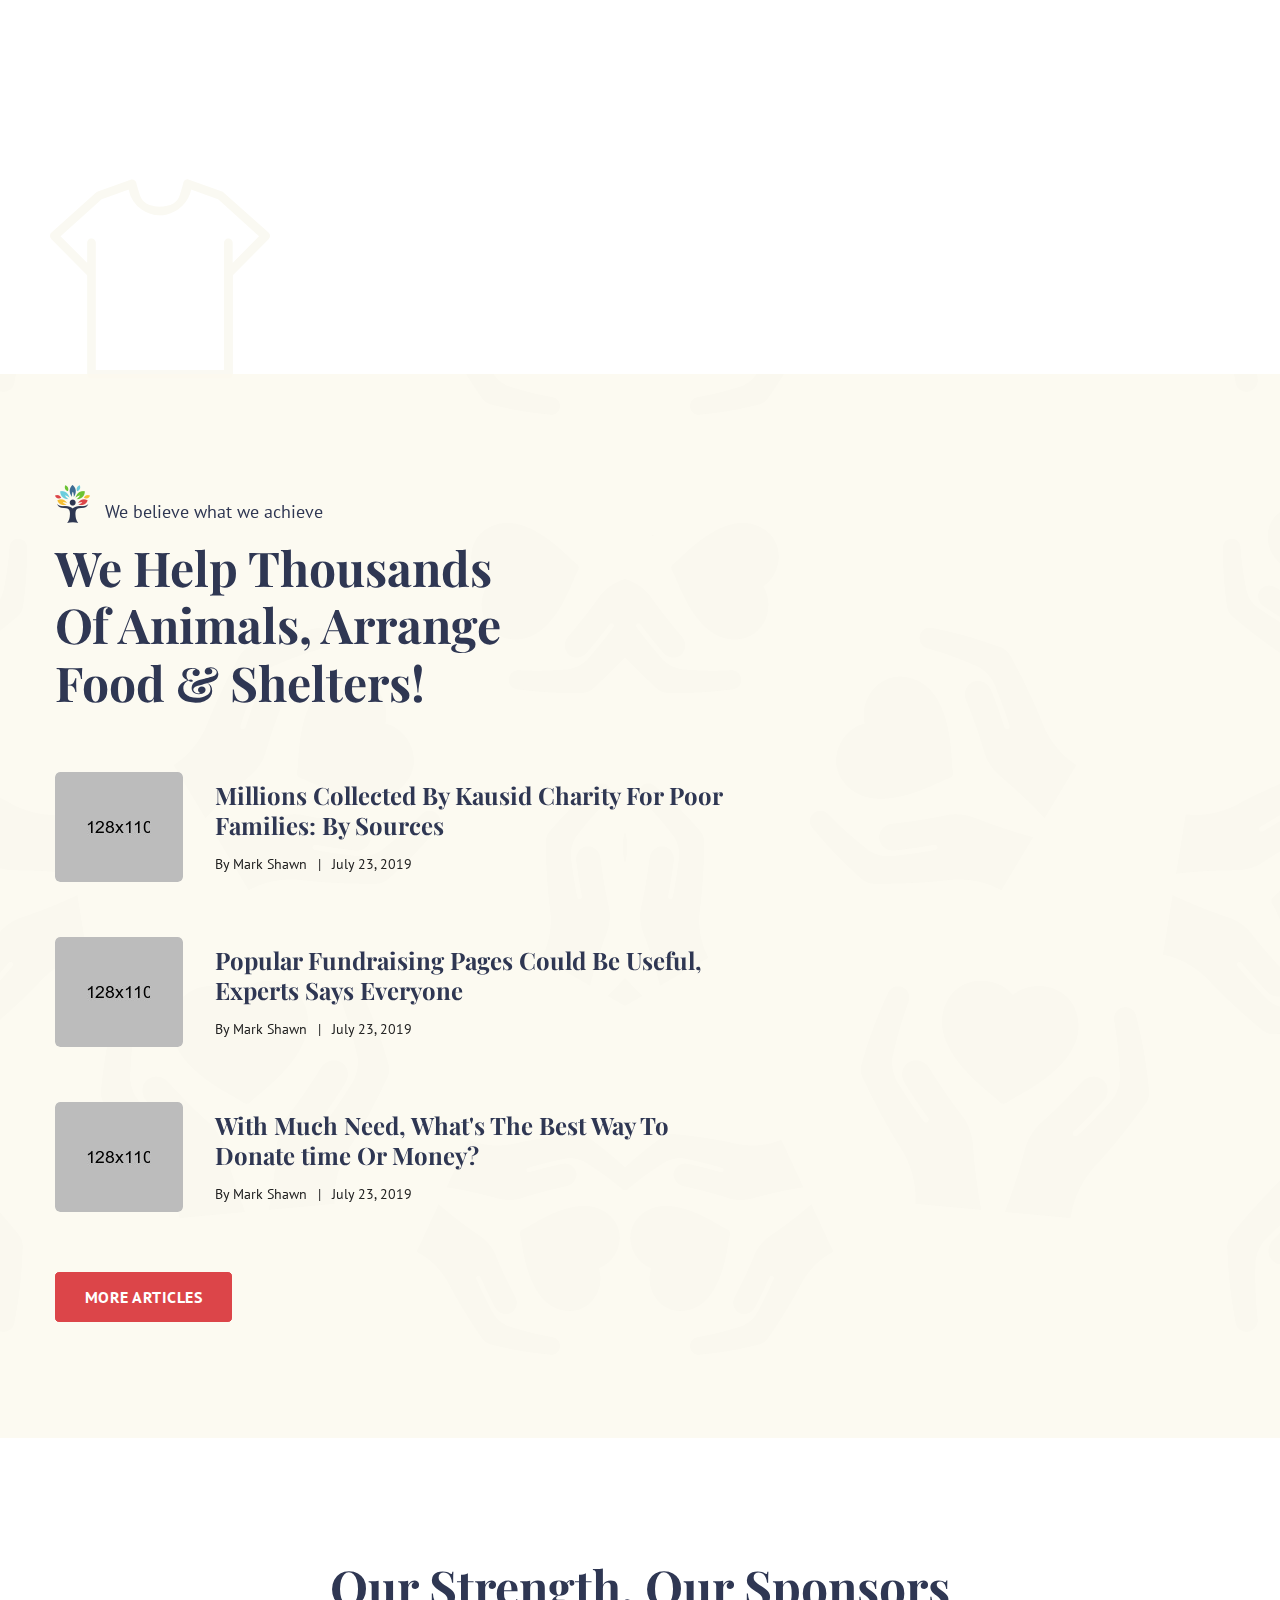
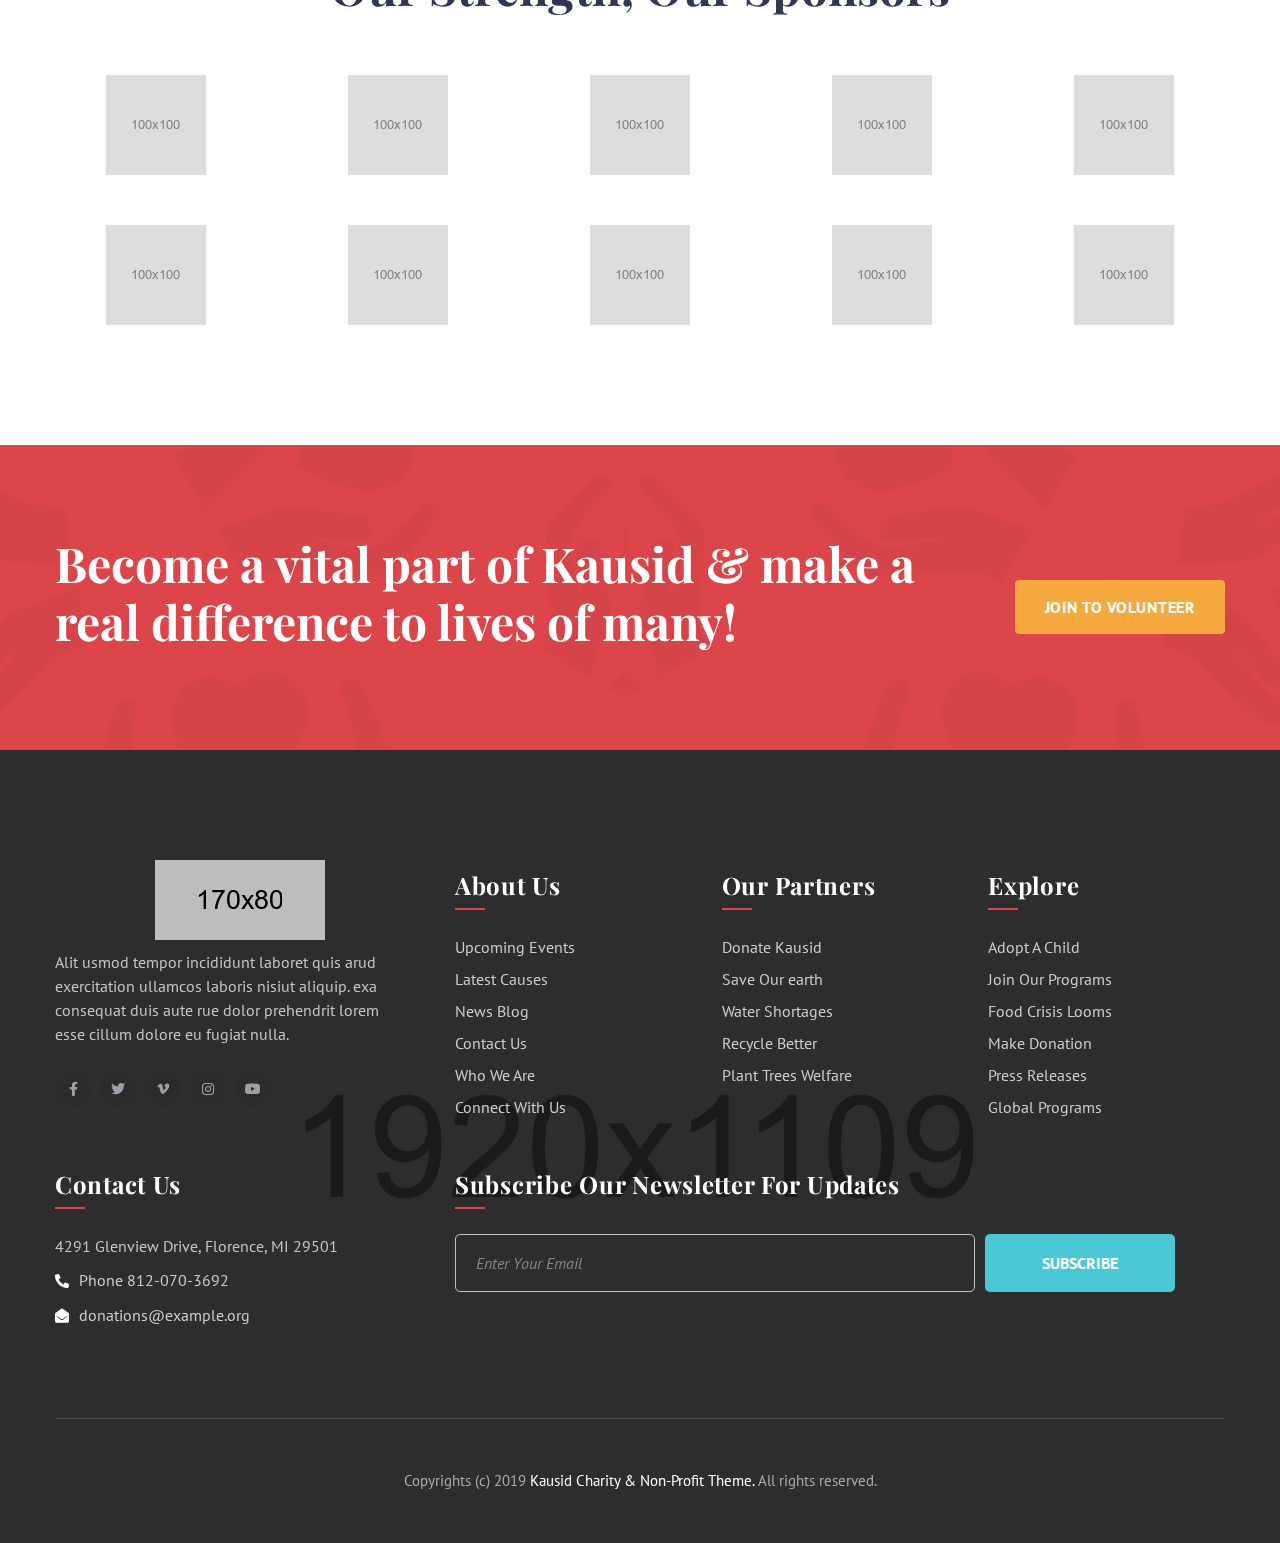
<file: index-3.html>
<!DOCTYPE html>
<html lang="en">
<head>
<meta charset="utf-8">
<title>Kausid - Charity and Fundraising HTML Template | Home Page 03</title>
<!-- Stylesheets -->
<link href="css/bootstrap.css" rel="stylesheet">
<link href="css/style.css" rel="stylesheet">
<!-- Responsive File -->
<link href="css/responsive.css" rel="stylesheet">

<link rel="shortcut icon" href="images/favicon.png" type="image/x-icon">
<link rel="icon" href="images/favicon.png" type="image/x-icon">

<!-- Responsive Settings -->
<meta http-equiv="X-UA-Compatible" content="IE=edge">
<meta name="viewport" content="width=device-width, initial-scale=1.0, maximum-scale=1.0, user-scalable=0">
<!--[if lt IE 9]><script src="https://cdnjs.cloudflare.com/ajax/libs/html5shiv/3.7.3/html5shiv.js"></script><![endif]-->
<!--[if lt IE 9]><script src="js/respond.js"></script><![endif]-->
</head>

<body>

<div class="page-wrapper">
    <!-- Preloader -->
    <div class="preloader"><div class="icon"></div></div>

    <!-- Main Header -->
    <header class="main-header header-style-two">
        <!-- Header Top -->
        <div class="header-top">
            <div class="auto-container">
				<div class="inner clearfix">
                    <div class="top-left clearfix">
                        <ul class="info clearfix">
                            <li>Take action to protect the wildlife, Today!</li>
                        </ul>
                    </div>
    
                    <div class="top-right clearfix">
                        <ul class="info clearfix">
                            <li>
                                <div class="change-language">
                                    <div class="language dropdown"><a class="dropdown-toggle clearfix" id="lang-dropdown" data-toggle="dropdown" aria-haspopup="true" aria-expanded="false" href="#"><span class="icon fa fa-globe"></span>Eng <span class="arrow flaticon-cheveron-down"></span></a>
                                        <ul class="dropdown-menu style-one" aria-labelledby="lang-dropdown">
                                            <li><a href="#">Arabic</a></li>
                                            <li><a href="#">Chinese</a></li>
                                            <li><a href="#">Spanish</a></li>
                                            <li><a href="#">English</a></li>
                                        </ul>
                                    </div>
                                </div>
                            </li>
                        </ul>
                        <ul class="social-links clearfix">
                            <li><a href="#"><span class="fab fa-facebook-f"></span></a></li>
                            <li><a href="#"><span class="fab fa-twitter"></span></a></li>
                            <li><a href="#"><span class="fab fa-linkedin-in"></span></a></li>
                            <li><a href="#"><span class="fab fa-pinterest-p"></span></a></li>
                            <li><a href="#"><span class="fab fa-instagram"></span></a></li>
                        </ul>
                    </div>
                </div>
            </div>
        </div>

        <!-- Header Upper -->
        <div class="header-upper">
            <div class="auto-container">
                <div class="inner-container clearfix">
                    <!--Logo-->
                    <div class="logo-box">
                        <div class="logo"><a href="index.html" title="Kausid - Charity and Fundraising HTML Template"><img src="images/logo-2.png" alt="Kausid - Charity and Fundraising HTML Template" title="Kausid - Charity and Fundraising HTML Template"></a></div>
                    </div>

                    <!--Nav Box-->
                    <div class="nav-outer clearfix">
                        <!--Mobile Navigation Toggler-->
                        <div class="mobile-nav-toggler"><span class="icon flaticon-menu-1"></span></div>
                        <!-- Main Menu -->
                        <nav class="main-menu navbar-expand-md navbar-light">
                            <div class="collapse navbar-collapse show clearfix" id="navbarSupportedContent">
                                <ul class="navigation clearfix">
                                    <li class="current dropdown"><a href="index.html">Home</a>
                                        <ul>
                                            <li><a href="index.html">Home Charity</a></li>
                                            <li><a href="index-2.html">Home Volunteer</a></li>
                                            <li><a href="index-3.html">Home Wildlife</a></li>
                                            <li><a href="index-4.html">Home Environment</a></li>
                                            <li class="dropdown"><a href="index.html">Header Styles</a>
                                                <ul>
                                                    <li><a href="index.html">Header Style One</a></li>
                                                    <li><a href="index-2.html">Header Style Two</a></li>
                                                </ul>
                                            </li>
                                        </ul>
                                    </li>
									<li class="dropdown"><a href="about.html">About</a>
                                        <ul>
                                            <li><a href="about.html">About Us</a></li>
                                            <li><a href="volunteers.html">Our Volunteers</a></li>
											<li><a href="faq.html">Faq's</a></li>
                                            <li><a href="donate.html">Make Donation</a></li>
                                        </ul>
                                    </li>
                                    <li class="dropdown"><a href="causes.html">Causes</a>
                                        <ul>
                                            <li><a href="causes.html">See Causes</a></li>
											<li><a href="cause-single.html">Cause Details</a></li>
                                        </ul>
                                    </li>
                                    <li class="dropdown"><a href="events.html">Pages</a>
                                        <ul>
                                            <li><a href="events.html">All Events</a></li>
                                            <li><a href="event-single.html">Event Details</a></li>
                                            <li><a href="donate.html">Make Donation</a></li>
                                        </ul>
                                    </li>
                                    <li class="dropdown"><a href="blog.html">Blog</a>
                                        <ul>
                                            <li><a href="blog.html">Visit Our Blog</a></li>
											<li><a href="blog-single.html">Blog Post Details</a></li>
                                        </ul>
                                    </li>
                                    <li><a href="contact.html">Contact</a></li>
                                </ul>
                            </div>
                        </nav>
                        <!-- Main Menu End-->
                        
                        <div class="donate-link">
                            <a href="donate.html" class="theme-btn btn-style-one"><span class="btn-title">Donate Now</span></a>
                        </div>
                    </div>
                </div>
            </div>
        </div>
        <!--End Header Upper-->

        <!-- Sticky Header  -->
        <div class="sticky-header">
            <div class="auto-container clearfix">
                <!--Logo-->
                <div class="logo pull-left">
                    <a href="index.html" title=""><img src="images/sticky-logo.png" alt="" title=""></a>
                </div>
                <!--Right Col-->
                <div class="pull-right">
                    <!-- Main Menu -->
                    <nav class="main-menu clearfix">
                        <!--Keep This Empty / Menu will come through Javascript-->
                    </nav><!-- Main Menu End-->
                </div>
            </div>
        </div><!-- End Sticky Menu -->

        <!-- Mobile Menu  -->
        <div class="mobile-menu">
            <div class="menu-backdrop"></div>
            <div class="close-btn"><span class="icon flaticon-cancel"></span></div>
            
            <nav class="menu-box">
                <div class="nav-logo"><a href="index.html"><img src="images/nav-logo.png" alt="" title=""></a></div>
                <div class="menu-outer"><!--Here Menu Will Come Automatically Via Javascript / Same Menu as in Header--></div>
				<!--Social Links-->
				<div class="social-links">
					<ul class="clearfix">
						<li><a href="#"><span class="fab fa-twitter"></span></a></li>
						<li><a href="#"><span class="fab fa-facebook-square"></span></a></li>
						<li><a href="#"><span class="fab fa-pinterest-p"></span></a></li>
						<li><a href="#"><span class="fab fa-instagram"></span></a></li>
						<li><a href="#"><span class="fab fa-youtube"></span></a></li>
					</ul>
                </div>
            </nav>
        </div><!-- End Mobile Menu -->
    </header>
    <!-- End Main Header -->


    <!-- Banner Section -->
    <section class="banner-section style-three">
		<div class="banner-carousel kausid-carousel owl-theme owl-carousel" data-options='{"loop": true, "margin": 0, "autoheight":true, "lazyload":true, "nav": true, "dots": true, "autoplay": true, "autoplayTimeout": 6000, "smartSpeed": 300, "responsive":{ "0" :{ "items": "1" }, "768" :{ "items" : "1" } , "1000":{ "items" : "1" }}}'>
			<!-- Slide Item -->
			<div class="slide-item">
				<div class="image-layer" style="background-image:url('images/main-slider/7.jpg')"></div>

				<div class="auto-container">
					<div class="content-box">
                        <div class="content">
                            <div class="inner">
        						<h2>Help us end the wild animal abuse in forests</h2>
                                <div class="text">Cuis nostrud exercitation ullam labor aliquip exsed consequat duis autpsum dolore magna aliqua minim</div>
        						<div class="links-box">
                                    <a href="donate.html" class="theme-btn btn-style-two"><span class="btn-title">Get involved</span></a>
                                </div>
                            </div>
                        </div>
					</div>  
				</div>
			</div>

			<!-- Slide Item -->
            <div class="slide-item">
                <div class="image-layer" style="background-image:url('images/main-slider/8.jpg')"></div>

                <div class="auto-container">
                    <div class="content-box">
                        <div class="content">
                            <div class="inner">
                                <h2>Help us end the wild animal abuse in forests</h2>
                                <div class="text">Cuis nostrud exercitation ullam labor aliquip exsed consequat duis autpsum dolore magna aliqua minim</div>
                                <div class="links-box">
                                    <a href="donate.html" class="theme-btn btn-style-two"><span class="btn-title">Get involved</span></a>
                                </div>
                            </div>
                        </div>
                    </div>  
                </div>
            </div>

            <!-- Slide Item -->
            <div class="slide-item">
                <div class="image-layer" style="background-image:url('images/main-slider/9.jpg')"></div>

                <div class="auto-container">
                    <div class="content-box">
                        <div class="content">
                            <div class="inner">
                                <h2>Help us end the wild animal abuse in forests</h2>
                                <div class="text">Cuis nostrud exercitation ullam labor aliquip exsed consequat duis autpsum dolore magna aliqua minim</div>
                                <div class="links-box">
                                    <a href="donate.html" class="theme-btn btn-style-two"><span class="btn-title">Get involved</span></a>
                                </div>
                            </div>
                        </div>
                    </div>  
                </div>
            </div>

		</div>
    </section>
    <!--End Banner Section -->

	<!--About Section Four-->
    <section class="about-section-four">
        
        <div class="auto-container">
        	<div class="row clearfix">
            	<!--Text Column-->
                <div class="text-column col-lg-6 col-md-12 col-sm-12">
                	<div class="inner">
                    	<div class="sec-title">
                        	<div class="sub-title"><span class="icon"></span> We believe what we achieve</div>
                            <h2>Imagine a world where animals live freely</h2>
                        </div>
                        <div class="text">Aute irure dolor in reprehenderit in voluptate velit esse cillum dolore fugiat nulla pariatur. Excepteur sint occaecat cupidatat non proident, sunt in culpaq officia deserunt mollit anim id est laborum. Sed ut perspiciatis unde omnis iste natus error sit voluptatem accusantium doloremque.</div>
                        <div class="link-box"><a href="#" class="default-link">Discover more</a></div>
                        
                    </div>
                </div>
                <!--Image Column-->
                <div class="image-column col-lg-6 col-md-12 col-sm-12">
                	<div class="inner">
                    	<div class="image-box">
                            <figure class="image"><img src="images/resource/featured-image-6.jpg" alt=""></figure>
                            <div class="caption-box wow fadeInUp" data-wow-delay="0ms">
                                <div class="cap-inner">
                                    <h3>#DontForgetAnimals</h3>
                                    <div class="text">We make the aniamals suffering-free as disaters & diseases kill them.</div>
                                </div>
                            </div>
                        </div>
                    </div>
                </div>
            </div>
        </div>
        
    </section>

    <!--Fun Facts Section-->
    <section class="fun-facts-section style-two">
        <div class="auto-container">
            <div class="fact-counter">
                <div class="row clearfix">
                    
                    <!--Column-->
                    <div class="counter-column col-lg-3 col-md-6 col-sm-12 wow fadeInUp">
                        <div class="inner-box">
                            <div class="count-box"><span class="count-text" data-speed="3000" data-stop="98520">0</span></div>
                            <div class="counter-title">raised Donations</div>
                        </div>
                    </div>

                    <!--Column-->
                    <div class="counter-column col-lg-3 col-md-6 col-sm-12 wow fadeInUp" data-wow-delay="300ms">
                        <div class="inner-box">
                            <div class="count-box"><span class="count-text" data-speed="1500" data-stop="306">0</span></div>
                            <div class="counter-title">Causes Solved</div>
                        </div>
                    </div>

                    <!--Column-->
                    <div class="counter-column col-lg-3 col-md-6 col-sm-12 wow fadeInUp" data-wow-delay="600ms">
                        <div class="inner-box">
                            <div class="count-box"><span class="count-text" data-speed="1500" data-stop="84">0</span></div>
                            <div class="counter-title">Volunteers</div>
                        </div>
                    </div>

                    <!--Column-->
                    <div class="counter-column col-lg-3 col-md-6 col-sm-12 wow fadeInUp" data-wow-delay="900ms">
                        <div class="inner-box">
                            <div class="count-box"><span class="count-text" data-speed="3000" data-stop="1369">0</span></div>
                            <div class="counter-title">Projects Done</div>
                        </div>
                    </div>
                </div>

            </div>
        </div>
    </section>

    <!--Featured Section-->
    <section class="featured-section">
        <div class="image-layer" style="background-image:url('images/background/bg-pattern-1.png')"></div>

        <div class="auto-container">
            <div class="featured-row">
                <div class="row clearfix">
                
                    <!--Featured Block Two-->
                    <div class="featured-block-two col-lg-4 col-md-6 col-sm-12 wow fadeInUp" data-wow-delay="0ms">
                        <div class="inner-box">
                            <div class="image-box">
                                <figure class="image"><a href="cause-single.html"><img src="images/resource/featured-image-7.jpg" alt=""></a></figure>
                            </div>
                            <div class="lower-content">
                                <h3><a href="#">Protect World Animals</a></h3>
                                <div class="text">Auis nostrud exercitation ullam laboris aliquip exsed consequat duis aut psum dolore magna aliqua minim.</div>
                                <div class="link-box"><a href="donate.html" class="theme-btn btn-style-four"><span class="btn-title">Read More</span></a></div>
                            </div>
                        </div>
                    </div>

                    <!--Featured Block Two-->
                    <div class="featured-block-two col-lg-4 col-md-6 col-sm-12 wow fadeInUp" data-wow-delay="300ms">
                        <div class="inner-box">
                            <div class="image-box">
                                <figure class="image"><a href="cause-single.html"><img src="images/resource/featured-image-8.jpg" alt=""></a></figure>
                            </div>
                            <div class="lower-content">
                                <h3><a href="#">Free Vaccinations</a></h3>
                                <div class="text">Auis nostrud exercitation ullam laboris aliquip exsed consequat duis aut psum dolore magna aliqua minim.</div>
                                <div class="link-box"><a href="donate.html" class="theme-btn btn-style-four"><span class="btn-title">Read More</span></a></div>
                            </div>
                        </div>
                    </div>

                    <!--Featured Block Two-->
                    <div class="featured-block-two col-lg-4 col-md-6 col-sm-12 wow fadeInUp" data-wow-delay="600ms">
                        <div class="inner-box">
                            <div class="image-box">
                                <figure class="image"><a href="cause-single.html"><img src="images/resource/featured-image-9.jpg" alt=""></a></figure>
                            </div>
                            <div class="lower-content">
                                <h3><a href="#">Rescuing Disaster Zones </a></h3>
                                <div class="text">Auis nostrud exercitation ullam laboris aliquip exsed consequat duis aut psum dolore magna aliqua minim.</div>
                                <div class="link-box"><a href="donate.html" class="theme-btn btn-style-four"><span class="btn-title">Read More</span></a></div>
                            </div>
                        </div>
                    </div>

                </div>
            </div>

            <!--Call to Box-->
            <div class="call-to-box">
                <div class="inner">
                    <div class="row clearfix">
                        <div class="title-column col-xl-9 col-lg-12 col-md-12 col-sm-12">
                            <h2>Disasters kill millions of animals</h2>
                            <div class="text">Animals die incididunt labore et dolore magna aliqua ullamco laboris aliquip</div>
                        </div>
                        <div class="link-column col-xl-3 col-lg-12 col-md-12 col-sm-12">
                            <div class="link-box">
                                <div class="icon"><span class="flaticon-heart-2"></span></div>
                                <a href="donate.html" class="theme-btn btn-style-one"><span class="btn-title">Donate now</span></a>
                            </div>
                        </div>
                    </div>
                </div>
            </div>

        </div>
    </section>

    <!--Causes Section-->
    <section class="causes-section alternate">
        <div class="icon-one paroller" data-paroller-factor="-0.20" data-paroller-factor-lg="-0.20" data-paroller-factor-sm="-0.10" data-paroller-type="foreground" data-paroller-direction="horizontal"><span class="flaticon-heart-2"></span></div>
        
        <div class="icon-two paroller" data-paroller-factor="0.20" data-paroller-factor-lg="0.15" data-paroller-factor-sm="0.10" data-paroller-type="foreground" data-paroller-direction="horizontal"><span class="flaticon-donation"></span></div>

        <div class="icon-three paroller" data-paroller-factor="-0.10" data-paroller-factor-lg="-0.15" data-paroller-factor-sm="0.10" data-paroller-type="foreground" data-paroller-direction="horizontal"><span class="flaticon-shelter"></span></div>

        <div class="icon-four paroller" data-paroller-factor="-0.10" data-paroller-factor-lg="-0.15" data-paroller-factor-sm="0.10" data-paroller-type="foreground" data-paroller-direction="horizontal"><span class="flaticon-money-jar"></span></div>

        <div class="icon-five paroller" data-paroller-factor="-0.10" data-paroller-factor-lg="-0.15" data-paroller-factor-sm="0.10" data-paroller-type="foreground" data-paroller-direction="horizontal"><span class="flaticon-dove-2"></span></div>
        
        <div class="icon-six paroller" data-paroller-factor="0.10" data-paroller-factor-lg="0.15" data-paroller-factor-sm="0.10" data-paroller-type="foreground" data-paroller-direction="horizontal"><span class="flaticon-gift-box"></span></div>

        <div class="icon-seven paroller" data-paroller-factor="0.30" data-paroller-factor-lg="0.30" data-paroller-factor-sm="0.10" data-paroller-type="foreground" data-paroller-direction="vertical"><span class="flaticon-heart-2"></span></div>

        <div class="auto-container">
        
            <div class="sec-title centered">
                <div class="upper-icon"></div>
                <h2>Latest Campaigns</h2>
                <div class="text">We believe what we achieve</div>
            </div>
                        
            <div class="row clearfix">
            
                <!--Cause Block-->
                <div class="cause-block alternate col-lg-4 col-md-6 col-sm-12">
                    <div class="inner-box wow fadeInUp" data-wow-delay="0ms">
                        <div class="image-box">
                            <figure class="image"><a href="cause-single.html"><img src="images/resource/cause-image-8.jpg" alt=""></a></figure>
                            <div class="progress-box">
                                <div class="bar">
                                    <div class="bar-inner count-bar" data-percent="80%"><div class="count-text">80%</div></div>
                                </div>
                            </div>
                        </div>
                        <div class="lower-content">
                            <h3><a href="cause-single.html">Medical Treatment</a></h3>
                            <div class="cause-title">Medicine</div>
                            <div class="text">Auis nostrud exercitation ullam laboris aliquip exsed consequat duis aut psum dolore magna aliqua minim.</div>
                            <div class="donate-info clearfix">
                                <div class="goal"><i class="fa fa-crosshairs"></i> <span>Goal:</span> <strong>$10,000</strong> </div>
                                <div class="raised"><i class="fa fa-chart-line"></i> <span>Raised:</span> <strong>$6,500</strong> </div>
                            </div>
                        </div>
                    </div>
                </div>
                
                <!--Cause Block-->
                <div class="cause-block alternate col-lg-4 col-md-6 col-sm-12">
                    <div class="inner-box wow fadeInUp" data-wow-delay="300ms">
                        <div class="image-box">
                            <figure class="image"><a href="cause-single.html"><img src="images/resource/cause-image-9.jpg" alt=""></a></figure>
                            <div class="progress-box">
                                <div class="bar">
                                    <div class="bar-inner count-bar" data-percent="50%"><div class="count-text">50%</div></div>
                                </div>
                            </div>
                        </div>
                        <div class="lower-content">
                            <h3><a href="cause-single.html">Feed Hungry Animals</a></h3>
                            <div class="cause-title">Food &amp; Water</div>
                            <div class="text">Auis nostrud exercitation ullam laboris aliquip exsed consequat duis aut psum dolore magna aliqua minim.</div>
                            <div class="donate-info clearfix">
                                <div class="goal"><i class="fa fa-crosshairs"></i> <span>Goal:</span> <strong>$10,000</strong> </div>
                                <div class="raised"><i class="fa fa-chart-line"></i> <span>Raised:</span> <strong>$6,500</strong> </div>
                            </div>
                        </div>
                    </div>
                </div>

                <!--Cause Block-->
                <div class="cause-block alternate col-lg-4 col-md-6 col-sm-12">
                    <div class="inner-box wow fadeInUp" data-wow-delay="600ms">
                        <div class="image-box">
                            <figure class="image"><a href="cause-single.html"><img src="images/resource/cause-image-3.jpg" alt=""></a></figure>
                            <div class="progress-box">
                                <div class="bar">
                                    <div class="bar-inner count-bar" data-percent="40%"><div class="count-text">40%</div></div>
                                </div>
                            </div>
                        </div>
                        <div class="lower-content">
                            <h3><a href="cause-single.html">Education For People</a></h3>
                            <div class="cause-title">Education</div>
                            <div class="text">Auis nostrud exercitation ullam laboris aliquip exsed consequat duis aut psum dolore magna aliqua minim.</div>
                            <div class="donate-info clearfix">
                                <div class="goal"><i class="fa fa-crosshairs"></i> <span>Goal:</span> <strong>$10,000</strong> </div>
                                <div class="raised"><i class="fa fa-chart-line"></i> <span>Raised:</span> <strong>$6,500</strong> </div>
                            </div>
                        </div>
                    </div>
                </div>

                <!--Cause Block-->
                <div class="cause-block alternate col-lg-4 col-md-6 col-sm-12">
                    <div class="inner-box wow fadeInUp" data-wow-delay="0ms">
                        <div class="image-box">
                            <figure class="image"><a href="cause-single.html"><img src="images/resource/cause-image-4.jpg" alt=""></a></figure>
                            <div class="progress-box">
                                <div class="bar">
                                    <div class="bar-inner count-bar" data-percent="80%"><div class="count-text">80%</div></div>
                                </div>
                            </div>
                        </div>
                        <div class="lower-content">
                            <h3><a href="cause-single.html">Help & Feed Poor</a></h3>
                            <div class="cause-title">Medicine</div>
                            <div class="text">Auis nostrud exercitation ullam laboris aliquip exsed consequat duis aut psum dolore magna aliqua minim.</div>
                            <div class="donate-info clearfix">
                                <div class="goal"><i class="fa fa-crosshairs"></i> <span>Goal:</span> <strong>$10,000</strong> </div>
                                <div class="raised"><i class="fa fa-chart-line"></i> <span>Raised:</span> <strong>$6,500</strong> </div>
                            </div>
                        </div>
                    </div>
                </div>
                
                <!--Cause Block-->
                <div class="cause-block alternate col-lg-4 col-md-6 col-sm-12">
                    <div class="inner-box wow fadeInUp" data-wow-delay="300ms">
                        <div class="image-box">
                            <figure class="image"><a href="cause-single.html"><img src="images/resource/cause-image-10.jpg" alt=""></a></figure>
                            <div class="progress-box">
                                <div class="bar">
                                    <div class="bar-inner count-bar" data-percent="50%"><div class="count-text">50%</div></div>
                                </div>
                            </div>
                        </div>
                        <div class="lower-content">
                            <h3><a href="cause-single.html">Shelters For Animals</a></h3>
                            <div class="cause-title">Food &amp; Water</div>
                            <div class="text">Auis nostrud exercitation ullam laboris aliquip exsed consequat duis aut psum dolore magna aliqua minim.</div>
                            <div class="donate-info clearfix">
                                <div class="goal"><i class="fa fa-crosshairs"></i> <span>Goal:</span> <strong>$10,000</strong> </div>
                                <div class="raised"><i class="fa fa-chart-line"></i> <span>Raised:</span> <strong>$6,500</strong> </div>
                            </div>
                        </div>
                    </div>
                </div>

                <!--Cause Block-->
                <div class="cause-block alternate col-lg-4 col-md-6 col-sm-12">
                    <div class="inner-box wow fadeInUp" data-wow-delay="600ms">
                        <div class="image-box">
                            <figure class="image"><a href="cause-single.html"><img src="images/resource/cause-image-11.jpg" alt=""></a></figure>
                            <div class="progress-box">
                                <div class="bar">
                                    <div class="bar-inner count-bar" data-percent="40%"><div class="count-text">40%</div></div>
                                </div>
                            </div>
                        </div>
                        <div class="lower-content">
                            <h3><a href="cause-single.html">Take Part Charity Event</a></h3>
                            <div class="cause-title">Education</div>
                            <div class="text">Auis nostrud exercitation ullam laboris aliquip exsed consequat duis aut psum dolore magna aliqua minim.</div>
                            <div class="donate-info clearfix">
                                <div class="goal"><i class="fa fa-crosshairs"></i> <span>Goal:</span> <strong>$10,000</strong> </div>
                                <div class="raised"><i class="fa fa-chart-line"></i> <span>Raised:</span> <strong>$6,500</strong> </div>
                            </div>
                        </div>
                    </div>
                </div>
                
            </div>
            
        </div>
    </section>

    <!--Parallax Section-->
    <section class="parallax-section">
        <div class="image-layer" style="background-image: url(images/background/parallax-bg-3.jpg)"></div>

        <div class="auto-container">
            <div class="content">
                <a href="https://www.youtube.com/watch?v=C9rVAbcQH_U" class="lightbox-image play-box"><span class="icon fa fa-play"><i class="ripple"></i></span></a>
                <h2>Don’t  Just <span class="
                    txt-yellow">Give For Animals</span>. Make Your Money Count To <span class="
                    txt-purple">Save Them!</span></h2>
                <div class="text">Alit usmod tempor incididunt laboret doloe magn aliquaut enis veniam quis trud exercitation ullamco laboris aliquip. Exea consequat duis rue dolor prehendrit lorem sed ipsum torabs.</div>
            </div>
        </div>
    </section>


    <!--Activity Section-->
    <section class="activity-section">

        <div class="auto-container">
            <div class="sec-title centered">
                <div class="upper-icon"></div>
                <h2>Animal Saving Activities</h2>
                <div class="text">We believe what we achieve</div>
            </div>

            <div class="mixit-gallery">
                <!--Filter-->
                <div class="filters text-center clearfix">
                    <ul class="filter-tabs filter-btns clearfix">
                        <li class="filter active" data-role="button" data-filter="all"><span class="txt">All</span></li>
                        <li class="filter" data-role="button" data-filter=".medical"><span class="txt">Medical Charity</span></li>
                        <li class="filter" data-role="button" data-filter=".education"><span class="txt">Education</span></li>
                        <li class="filter" data-role="button" data-filter=".animal"><span class="txt">Animal Protection</span></li>
                        <li class="filter" data-role="button" data-filter=".shelter"><span class="txt">Shelter</span></li>
                    </ul>                     
                </div>  
                <div class="filter-list row clearfix">
                    <!--Activity Block-->
                    <div class="activity-block mix all animal education col-md-6 col-sm-12">
                        <div class="inner-box">
                            <figure class="image">
                                <img src="images/gallery/14.jpg" alt="">
                                <a href="images/gallery/14.jpg" class="lightbox-image overlay" data-fancybox="gallery-two"><span class="icon fa fa-search-plus"></span></a>
                            </figure>
                            <div class="caption-box">
                                <div class="cap-inner">
                                    <h3><a href="#">Look After Animals</a></h3>
                                    <div class="cat-info"><a href="#">Save Animals</a>,<a href="#">Charity</a></div>
                                </div>
                            </div>
                        </div>
                    </div>
                    <!--Activity Block-->
                    <div class="activity-block mix all medical education shelter col-md-6 col-sm-12">
                        <div class="inner-box">
                            <figure class="image">
                                <img src="images/gallery/15.jpg" alt="">
                                <a href="images/gallery/15.jpg" class="lightbox-image overlay" data-fancybox="gallery-two"><span class="icon fa fa-search-plus"></span></a>
                            </figure>
                            <div class="caption-box">
                                <div class="cap-inner">
                                    <h3><a href="#">Win for Dolfins</a></h3>
                                    <div class="cat-info"><a href="#">Save Animals</a>,<a href="#">Charity</a></div>
                                </div>
                            </div>
                        </div>
                    </div>
                    <!--Activity Block-->
                    <div class="activity-block mix all animal shelter medical col-md-6 col-sm-12">
                        <div class="inner-box">
                            <figure class="image">
                                <img src="images/gallery/16.jpg" alt="">
                                <a href="images/gallery/16.jpg" class="lightbox-image overlay" data-fancybox="gallery-two"><span class="icon fa fa-search-plus"></span></a>
                            </figure>
                            <div class="caption-box">
                                <div class="cap-inner">
                                    <h3><a href="#">Work for Beers</a></h3>
                                    <div class="cat-info"><a href="#">Save Animals</a>,<a href="#">Charity</a></div>
                                </div>
                            </div>
                        </div>
                    </div>
                    <!--Activity Block-->
                    <div class="activity-block mix all shelter medical education col-md-6 col-sm-12">
                        <div class="inner-box">
                            <figure class="image">
                                <img src="images/gallery/17.jpg" alt="">
                                <a href="images/gallery/17.jpg" class="lightbox-image overlay" data-fancybox="gallery-two"><span class="icon fa fa-search-plus"></span></a>
                            </figure>
                            <div class="caption-box">
                                <div class="cap-inner">
                                    <h3><a href="#">Tigers are missing</a></h3>
                                    <div class="cat-info"><a href="#">Save Animals</a>,<a href="#">Charity</a></div>
                                </div>
                            </div>
                        </div>
                    </div>

                </div>

                <div class="bottom-info">
                    <h3>By changing intentions, We've stronger position to transform animals' lives.</h3>
                    <div class="link-box"><a href="#" class="theme-btn btn-style-five"><span class="btn-title">View More Activities</span></a></div>
                </div>
            </div>
        </div>
    </section>

    <!--Testimonials Two Section-->
    <section class="testimonials-two alternate-bg">
        <div class="auto-container">
        
            <div class="sec-title centered">
                <div class="upper-icon"></div>
                <h2>What People Saying About Us!</h2>
            </div>
                        
            <div class="carousel-box">
                <div class="kausid-carousel owl-theme owl-carousel" data-options='{"loop": true, "margin": 50, "autoheight":true, "lazyload":true, "nav": true, "dots": true, "autoplay": true, "autoplayTimeout": 6000, "smartSpeed": 300, "responsive":{ "0" :{ "items": "1" }, "600" :{ "items" : "1" }, "768" :{ "items" : "2" } , "800":{ "items" : "2" }, "1024":{ "items" : "2" }, "1200":{ "items" : "3" }}}'>
                    <!--Testimonial Block Two-->
                    <div class="testimonial-block-two">
                        <div class="inner">
                            <div class="top-left-icon"><span class="flaticon-chat"></span></div>
                            <div class="text">Magna aliqua. Ut enim and minim veniam quis nostrud exercitation ullamco laboris nis aliquip ex ea comodo consequat. Duis aute irure dolor insy reprehenderit op luptate velit.</div>
                            <div class="info">
                                <div class="icon"><span class="flaticon-straight-quotes"></span></div>
                                <div class="author">Sandy Thomas</div>
                                <div class="designation">Volunteer</div>
                            </div>
                        </div>
                    </div>
                    <!--Testimonial Block Two-->
                    <div class="testimonial-block-two">
                        <div class="inner">
                            <div class="top-left-icon"><span class="flaticon-chat"></span></div>
                            <div class="text">Magna aliqua. Ut enim and minim veniam quis nostrud exercitation ullamco laboris nis aliquip ex ea comodo consequat. Duis aute irure dolor insy reprehenderit op luptate velit.</div>
                            <div class="info">
                                <div class="icon"><span class="flaticon-straight-quotes"></span></div>
                                <div class="author">Daowp johns</div>
                                <div class="designation">Donator</div>
                            </div>
                        </div>
                    </div>
                    <!--Testimonial Block Two-->
                    <div class="testimonial-block-two">
                        <div class="inner">
                            <div class="top-left-icon"><span class="flaticon-chat"></span></div>
                            <div class="text">Magna aliqua. Ut enim and minim veniam quis nostrud exercitation ullamco laboris nis aliquip ex ea comodo consequat. Duis aute irure dolor insy reprehenderit op luptate velit.</div>
                            <div class="info">
                                <div class="icon"><span class="flaticon-straight-quotes"></span></div>
                                <div class="author">Kalim Huzoor</div>
                                <div class="designation">Team Member</div>
                            </div>
                        </div>
                    </div>
                    <!--Testimonial Block Two-->
                    <div class="testimonial-block-two">
                        <div class="inner">
                            <div class="top-left-icon"><span class="flaticon-chat"></span></div>
                            <div class="text">Magna aliqua. Ut enim and minim veniam quis nostrud exercitation ullamco laboris nis aliquip ex ea comodo consequat. Duis aute irure dolor insy reprehenderit op luptate velit.</div>
                            <div class="info">
                                <div class="icon"><span class="flaticon-straight-quotes"></span></div>
                                <div class="author">Sandy Thomas</div>
                                <div class="designation">Volunteer</div>
                            </div>
                        </div>
                    </div>
                    <!--Testimonial Block Two-->
                    <div class="testimonial-block-two">
                        <div class="inner">
                            <div class="top-left-icon"><span class="flaticon-chat"></span></div>
                            <div class="text">Magna aliqua. Ut enim and minim veniam quis nostrud exercitation ullamco laboris nis aliquip ex ea comodo consequat. Duis aute irure dolor insy reprehenderit op luptate velit.</div>
                            <div class="info">
                                <div class="icon"><span class="flaticon-straight-quotes"></span></div>
                                <div class="author">Daowp johns</div>
                                <div class="designation">Donator</div>
                            </div>
                        </div>
                    </div>
                    <!--Testimonial Block Two-->
                    <div class="testimonial-block-two">
                        <div class="inner">
                            <div class="top-left-icon"><span class="flaticon-chat"></span></div>
                            <div class="text">Magna aliqua. Ut enim and minim veniam quis nostrud exercitation ullamco laboris nis aliquip ex ea comodo consequat. Duis aute irure dolor insy reprehenderit op luptate velit.</div>
                            <div class="info">
                                <div class="icon"><span class="flaticon-straight-quotes"></span></div>
                                <div class="author">Kalim Huzoor</div>
                                <div class="designation">Team Member</div>
                            </div>
                        </div>
                    </div>
                    <!--Testimonial Block Two-->
                    <div class="testimonial-block-two">
                        <div class="inner">
                            <div class="top-left-icon"><span class="flaticon-chat"></span></div>
                            <div class="text">Magna aliqua. Ut enim and minim veniam quis nostrud exercitation ullamco laboris nis aliquip ex ea comodo consequat. Duis aute irure dolor insy reprehenderit op luptate velit.</div>
                            <div class="info">
                                <div class="icon"><span class="flaticon-straight-quotes"></span></div>
                                <div class="author">Sandy Thomas</div>
                                <div class="designation">Volunteer</div>
                            </div>
                        </div>
                    </div>
                    <!--Testimonial Block Two-->
                    <div class="testimonial-block-two">
                        <div class="inner">
                            <div class="top-left-icon"><span class="flaticon-chat"></span></div>
                            <div class="text">Magna aliqua. Ut enim and minim veniam quis nostrud exercitation ullamco laboris nis aliquip ex ea comodo consequat. Duis aute irure dolor insy reprehenderit op luptate velit.</div>
                            <div class="info">
                                <div class="icon"><span class="flaticon-straight-quotes"></span></div>
                                <div class="author">Daowp johns</div>
                                <div class="designation">Donator</div>
                            </div>
                        </div>
                    </div>
                    <!--Testimonial Block Two-->
                    <div class="testimonial-block-two">
                        <div class="inner">
                            <div class="top-left-icon"><span class="flaticon-chat"></span></div>
                            <div class="text">Magna aliqua. Ut enim and minim veniam quis nostrud exercitation ullamco laboris nis aliquip ex ea comodo consequat. Duis aute irure dolor insy reprehenderit op luptate velit.</div>
                            <div class="info">
                                <div class="icon"><span class="flaticon-straight-quotes"></span></div>
                                <div class="author">Kalim Huzoor</div>
                                <div class="designation">Team Member</div>
                            </div>
                        </div>
                    </div>
                </div>
            </div>
        </div>
    </section>

    <!--Team Section-->
    <section class="team-section alternate">
        <div class="icon-one paroller" data-paroller-factor="-0.20" data-paroller-factor-lg="-0.20" data-paroller-factor-sm="-0.10" data-paroller-type="foreground" data-paroller-direction="horizontal"><span class="flaticon-tshirt"></span></div>

        <div class="auto-container">
            <div class="sec-title centered">
                <div class="upper-icon"></div>
                <h2>Meet Our Volunters</h2>
                <div class="text">Join us as Volunteers & save animals</div>
            </div>
            <div class="row clearfix">
                <!--Team Block-->
                <div class="team-block col-xl-3 col-lg-4 col-md-6 col-sm-12 wow fadeInLeft" data-wow-delay="0ms">
                    <div class="inner-box">
                        <figure class="image-box"><a href="#"><img src="images/resource/team-image-7.jpg" alt=""></a></figure>
                        <h3><a href="#">Scott William</a></h3>
                        <div class="designation">Head of Team</div>
                    </div>
                </div>
                <!--Team Block-->
                <div class="team-block col-xl-3 col-lg-4 col-md-6 col-sm-12 wow fadeInLeft" data-wow-delay="300ms">
                    <div class="inner-box">
                        <figure class="image-box"><a href="#"><img src="images/resource/team-image-8.jpg" alt=""></a></figure>
                        <h3><a href="#">Liam Irvines</a></h3>
                        <div class="designation">Senior Admin</div>
                    </div>
                </div>
                <!--Team Block-->
                <div class="team-block col-xl-3 col-lg-4 col-md-6 col-sm-12 wow fadeInLeft" data-wow-delay="600ms">
                    <div class="inner-box">
                        <figure class="image-box"><a href="#"><img src="images/resource/team-image-9.jpg" alt=""></a></figure>
                        <h3><a href="#">Diana Leslie</a></h3>
                        <div class="designation">Junior Volunteer</div>
                    </div>
                </div>
                <!--Team Block-->
                <div class="team-block col-xl-3 col-lg-4 col-md-6 col-sm-12 wow fadeInLeft" data-wow-delay="900ms">
                    <div class="inner-box">
                        <figure class="image-box"><a href="#"><img src="images/resource/team-image-10.jpg" alt=""></a></figure>
                        <h3><a href="#">Erica Neham</a></h3>
                        <div class="designation">Social Media</div>
                    </div>
                </div>
            </div>
        </div>
    </section>

    <!-- News Section Two-->
    <section class="news-section-two">
        <div class="image-layer" style="background-image:url('images/background/bg-pattern-1.png')"></div>

        <div class="auto-container">
            <div class="row clearfix">
                <!--Left Column-->
                <div class="left-column col-xl-7 col-lg-6 col-md-12">
                    <div class="inner">
                        <div class="sec-title">
                            <div class="sub-title"><span class="icon"></span> We believe what we achieve</div>
                            <h2>We help thousands of animals, arrange food & shelters!</h2>
                        </div>
                        <div class="news-box">
                            <div class="news-post">
                                <div class="post-thumb"><a href="blog-single.html"><img src="images/resource/post-thumb-1.jpg" alt=""></a></div>
                                <h3><a href="blog-single.html">Millions Collected By Kausid Charity For Poor Families: By Sources</a></h3>
                                <div class="post-info">By Mark Shawn &ensp;|&ensp; July 23, 2019</div>
                            </div>
                            <div class="news-post">
                                <div class="post-thumb"><a href="blog-single.html"><img src="images/resource/post-thumb-2.jpg" alt=""></a></div>
                                <h3><a href="blog-single.html">Popular Fundraising Pages Could Be Useful, Experts Says Everyone</a></h3>
                                <div class="post-info">By Mark Shawn &ensp;|&ensp; July 23, 2019</div>
                            </div>
                            <div class="news-post">
                                <div class="post-thumb"><a href="blog-single.html"><img src="images/resource/post-thumb-3.jpg" alt=""></a></div>
                                <h3><a href="blog-single.html">With Much Need, What's The Best Way To Donate time Or Money?</a></h3>
                                <div class="post-info">By Mark Shawn &ensp;|&ensp; July 23, 2019</div>
                            </div>
                        </div>
                        <div class="link-box"><a href="blog.html" class="theme-btn btn-style-two"><span class="btn-title">More articles</span></a></div>
                    </div>
                </div>
                <!--Right Column-->
                 <div class="right-column col-xl-5 col-lg-6 col-md-12">
                    <div class="inner">
                          <!--Featured Block Three-->
                          <div class="featured-block-three wow fadeInRight" data-wow-delay="0ms">
                            <div class="inner-box">
                                <div class="inner-image-layer" style="background-image:url('images/resource/featured-image-10.jpg')"></div>
                                <div class="overlay">
                                    <h3>Wild Animals Protection Conference 2020</h3>
                                    <div class="text">Send Donations Today & Save them!</div>
                                    <h4>Join us on 5/6 Nov '19 <span>Madrid, Spain</span></h4>
                                </div>
                                <a href="#" class="over-link"></a>
                            </div>
                        </div>
                        <!--Featured Block Four-->
                          <div class="featured-block-four wow fadeInRight" data-wow-delay="0ms">
                            <div class="inner-box">
                                <div class="inner-image-layer" style="background-image:url('images/resource/featured-image-11.jpg')"></div>
                                <div class="overlay">
                                    <h3>Sign Our Petitions</h3>
                                    <div class="text">Help Us With Your Signature because Every signature counts</div>
                                    <div class="link-btn"><a href="blog.html" class="theme-btn btn-style-one"><span class="btn-title">Sign Now</span></a></div>
                                </div>
                            </div>
                        </div>
                    </div>
                </div>
            </div>

        </div>
    </section>

    <!--Sponsors Section Two-->
    <section class="sponsors-two">
        <div class="auto-container">
        
            <div class="sec-title centered">
                <h2>Our Strength, Our Sponsors</h2>
            </div>

            <div class="sponsors">
                <ul class="clearfix">
                    <li><figure class="image-box"><a href="#"><img src="images/clients/5.jpg" alt=""></a></figure></li>
                    <li><figure class="image-box"><a href="#"><img src="images/clients/6.jpg" alt=""></a></figure></li>
                    <li><figure class="image-box"><a href="#"><img src="images/clients/7.jpg" alt=""></a></figure></li>
                    <li><figure class="image-box"><a href="#"><img src="images/clients/8.jpg" alt=""></a></figure></li>
                    <li><figure class="image-box"><a href="#"><img src="images/clients/5.jpg" alt=""></a></figure></li>
                    <li><figure class="image-box"><a href="#"><img src="images/clients/6.jpg" alt=""></a></figure></li>
                    <li><figure class="image-box"><a href="#"><img src="images/clients/7.jpg" alt=""></a></figure></li>
                    <li><figure class="image-box"><a href="#"><img src="images/clients/8.jpg" alt=""></a></figure></li>
                    <li><figure class="image-box"><a href="#"><img src="images/clients/5.jpg" alt=""></a></figure></li>
                    <li><figure class="image-box"><a href="#"><img src="images/clients/6.jpg" alt=""></a></figure></li>
                </ul>
            </div>
        </div>
    </section>

    <section class="call-to-action alternate-two">
        <div class="image-layer" style="background-image:url('images/background/bg-pattern-1.png')"></div>
        
        <div class="auto-container">
            <div class="row clearfix">
                <div class="title-column col-xl-9 col-lg-12 col-md-12 col-sm-12">
                    <h2>Become a vital part of Kausid &amp; make a real difference to lives of many!</h2>
                </div>
                <div class="link-column col-xl-3 col-lg-12 col-md-12 col-sm-12">
                    <div class="link-box">
                        <a href="#" class="theme-btn btn-style-one"><span class="btn-title">join to Volunteer</span></a>
                    </div>
                </div>
            </div>
        </div>
    </section>

    <!-- Main Footer -->
    <footer class="main-footer">
        <div class="image-layer" style="background-image:url('images/background/footer-bg.jpg')"></div>

        <div class="auto-container">
            <!--Widgets Section-->
            <div class="widgets-section">
                <div class="row clearfix">
                    
                    <!--Column-->
                    <div class="column big-column col-lg-4 col-md-12 col-sm-12">
                        <div class="footer-widget logo-widget">
                            <div class="widget-content">
                                <div class="footer-logo">
                                    <a href="index.html"><img src="images/footer-logo.png" alt="" /></a>
                                </div>
                                <div class="text">Alit usmod tempor incididunt laboret quis arud exercitation ullamcos laboris nisiut aliquip. exa consequat duis aute rue dolor prehendrit lorem esse cillum dolore eu fugiat nulla.</div>
                                <ul class="social-links clearfix">
                                    <li><a href="#"><span class="fab fa-facebook-f"></span></a></li>
                                    <li><a href="#"><span class="fab fa-twitter"></span></a></li>
                                    <li><a href="#"><span class="fab fa-vimeo-v"></span></a></li>
                                    <li><a href="#"><span class="fab fa-instagram"></span></a></li>
                                    <li><a href="#"><span class="fab fa-youtube"></span></a></li>
                                </ul>
                            </div>
                        </div>
                    </div>
                    <!--Column-->
                    <div class="big-column col-lg-8 col-md-12 col-sm-12">
                        <div class="row clearfix">

                            <!--Column-->
                            <div class="column col-lg-4 col-md-4 col-sm-12">
                                <div class="footer-widget links-widget">
                                    <div class="widget-content">
                                        <h3>About Us</h3>
                                        <ul>
                                            <li><a href="#">Upcoming Events</a></li>
                                            <li><a href="#">Latest Causes</a></li>
                                            <li><a href="#">News Blog</a></li>
                                            <li><a href="#">Contact Us</a></li>
                                            <li><a href="#">Who We Are</a></li>
                                            <li><a href="#">Connect With Us</a></li>
                                        </ul>
                                    </div>  
                                </div>
                            </div>
                            
                            <!--Column-->
                            <div class="column col-lg-4 col-md-4 col-sm-12">
                                <div class="footer-widget links-widget">
                                    <div class="widget-content">
                                        <h3>Our Partners</h3>
                                        <ul>
                                            <li><a href="#">Donate Kausid</a></li>
                                            <li><a href="#">Save Our earth</a></li>
                                            <li><a href="#">Water Shortages</a></li>
                                            <li><a href="#">Recycle Better</a></li>
                                            <li><a href="#">Plant Trees Welfare</a></li>
                                        </ul>
                                    </div>  
                                </div>
                            </div>

                            <!--Column-->
                            <div class="column col-lg-4 col-md-4 col-sm-12">
                                <div class="footer-widget links-widget">
                                    <div class="widget-content">
                                        <h3>Explore</h3>
                                        <ul>
                                            <li><a href="#">Adopt A Child</a></li>
                                            <li><a href="#">Join Our Programs</a></li>
                                            <li><a href="#">Food Crisis Looms</a></li>
                                            <li><a href="#">Make Donation</a></li>
                                            <li><a href="#">Press Releases</a></li>
                                            <li><a href="#">Global Programs</a></li>
                                        </ul>
                                    </div>  
                                </div>
                            </div>

                        </div>
                    </div>
                    
                    <!--Column-->
                    <div class="big-column col-lg-12 col-md-12 col-sm-12">
                        <div class="row clearfix">
                            <!--Column-->
                            <div class="column col-lg-4 col-md-12 col-sm-12">
                                <div class="footer-widget info-widget">
                                    <div class="widget-content">
                                        <h3>Contact Us</h3>
                                        <ul class="contact-info">
                                            <li>4291 Glenview Drive, Florence, MI 29501</li>
                                            <li><a href="tel:812-070-3692"><span class="fa fa-phone-alt"></span> Phone 812-070-3692</a></li>
                                            <li><a href="mailto:donations@example.org"><span class="fa fa-envelope-open"></span> donations@example.org</a></li>
                                        </ul>
                                    </div>  
                                </div>
                            </div>
                            <!--Column-->
                            <div class="column col-lg-8 col-md-12 col-sm-12">
                                <div class="footer-widget info-widget">
                                    <div class="widget-content">
                                        <h3>Subscribe Our Newsletter For Updates</h3>
                                        <div class="newsletter-form">
                                            <form method="post" action="contact.html">
                                                <div class="form-group clearfix">
                                                    <input type="email" name="email" value="" placeholder="Enter Your Email" required="">
                                                    <button type="submit" class="theme-btn newsletter-btn">Subscribe</button>
                                                </div>
                                            </form>
                                        </div>
                                    </div>  
                                </div>
                            </div>
                        </div>
                    </div>
                    
                </div>
                
            </div>
        </div>
        
        <!-- Footer Bottom -->
        <div class="footer-bottom">
            <div class="auto-container">
                <div class="inner">
                    <!--Copyright-->
                    <div class="copyright">Copyrights (c) 2019 <a href="#">Kausid Charity & Non-Profit Theme.</a> All rights reserved.</div>
                </div>
            </div>
        </div>
        
    </footer>


</div>
<!--End pagewrapper-->

<!--Scroll to top-->
<div class="scroll-to-top scroll-to-target" data-target="html"><span class="flaticon-up-arrow"></span></div>

<script src="js/jquery.js"></script>
<script src="js/popper.min.js"></script>
<script src="js/bootstrap.min.js"></script>
<script src="js/jquery-ui.js"></script>
<script src="js/jquery.fancybox.js"></script>
<script src="js/owl.js"></script>
<script src="js/appear.js"></script>
<script src="js/wow.js"></script>
<script src="js/scrollbar.js"></script>
<script src="js/mixitup.js"></script>
<script src="js/paroller.js"></script>
<script src="js/custom-script.js"></script>

</body>
</html>
</file>
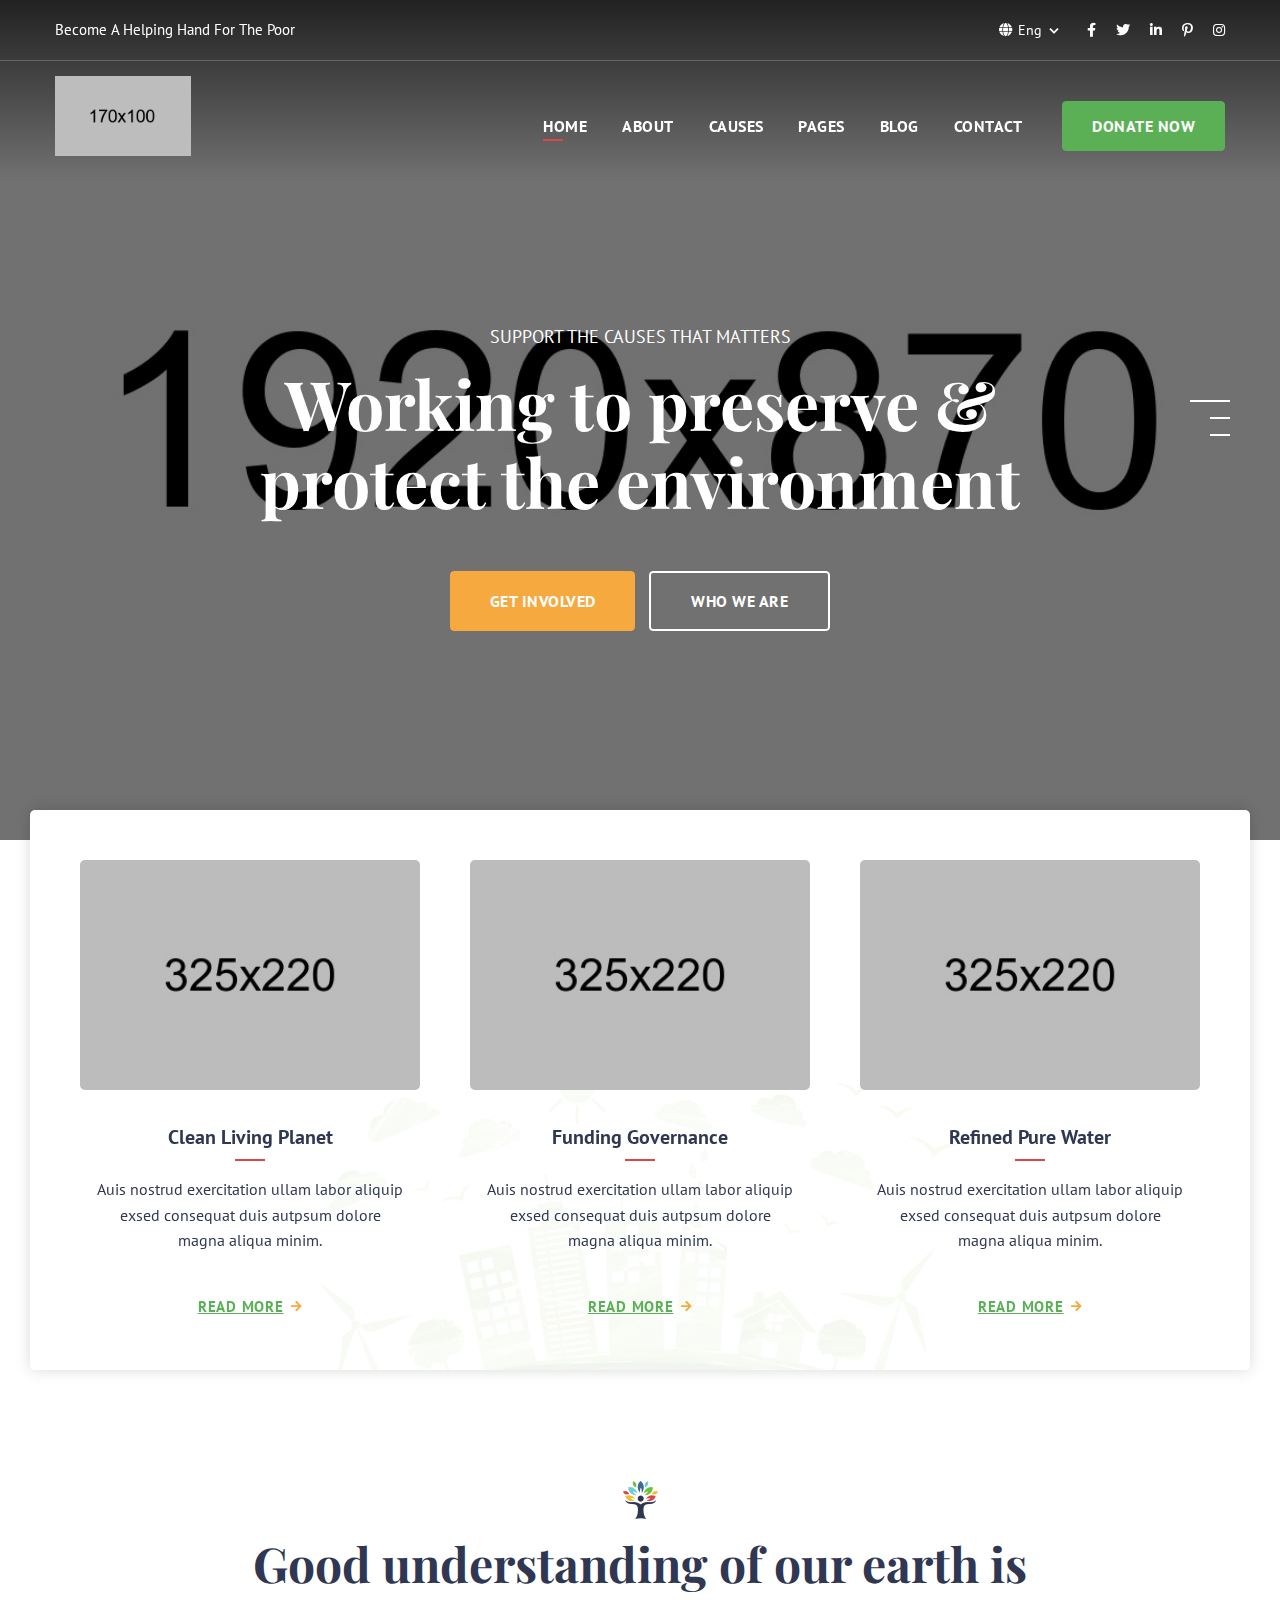
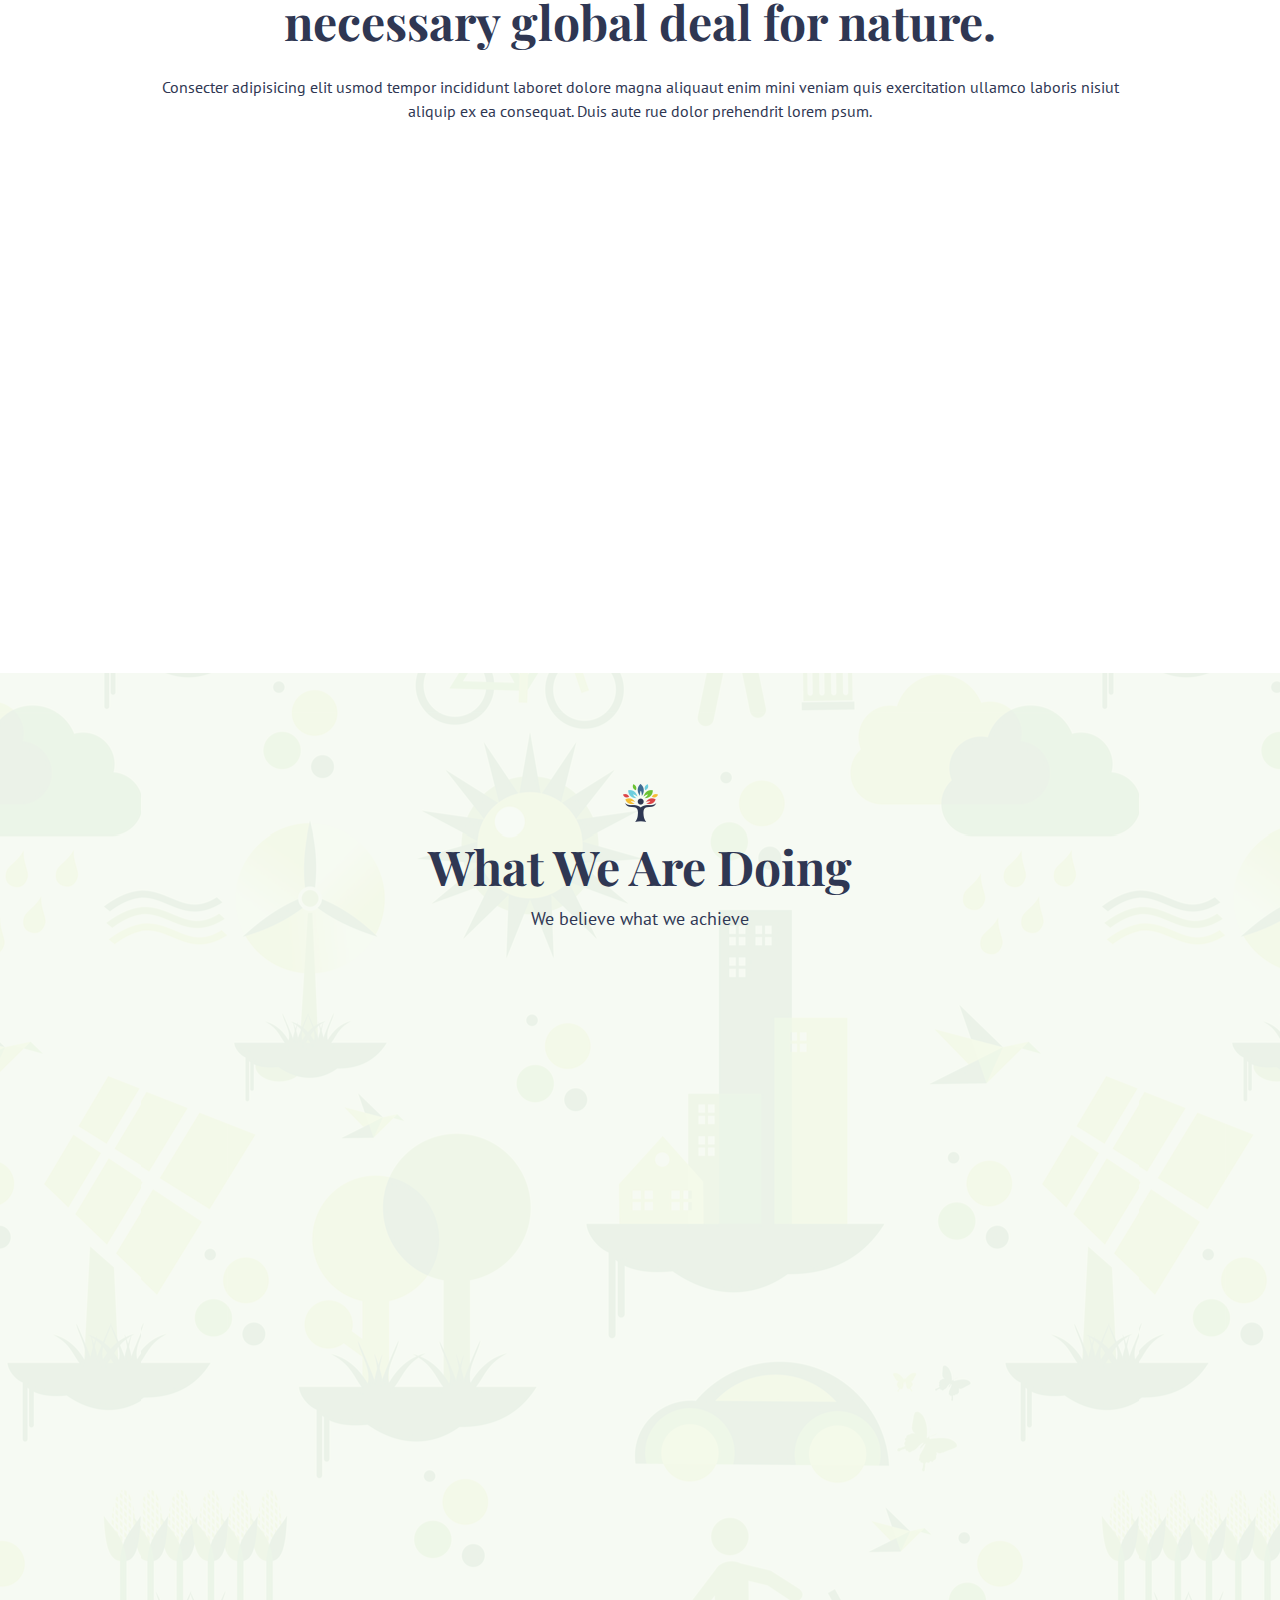
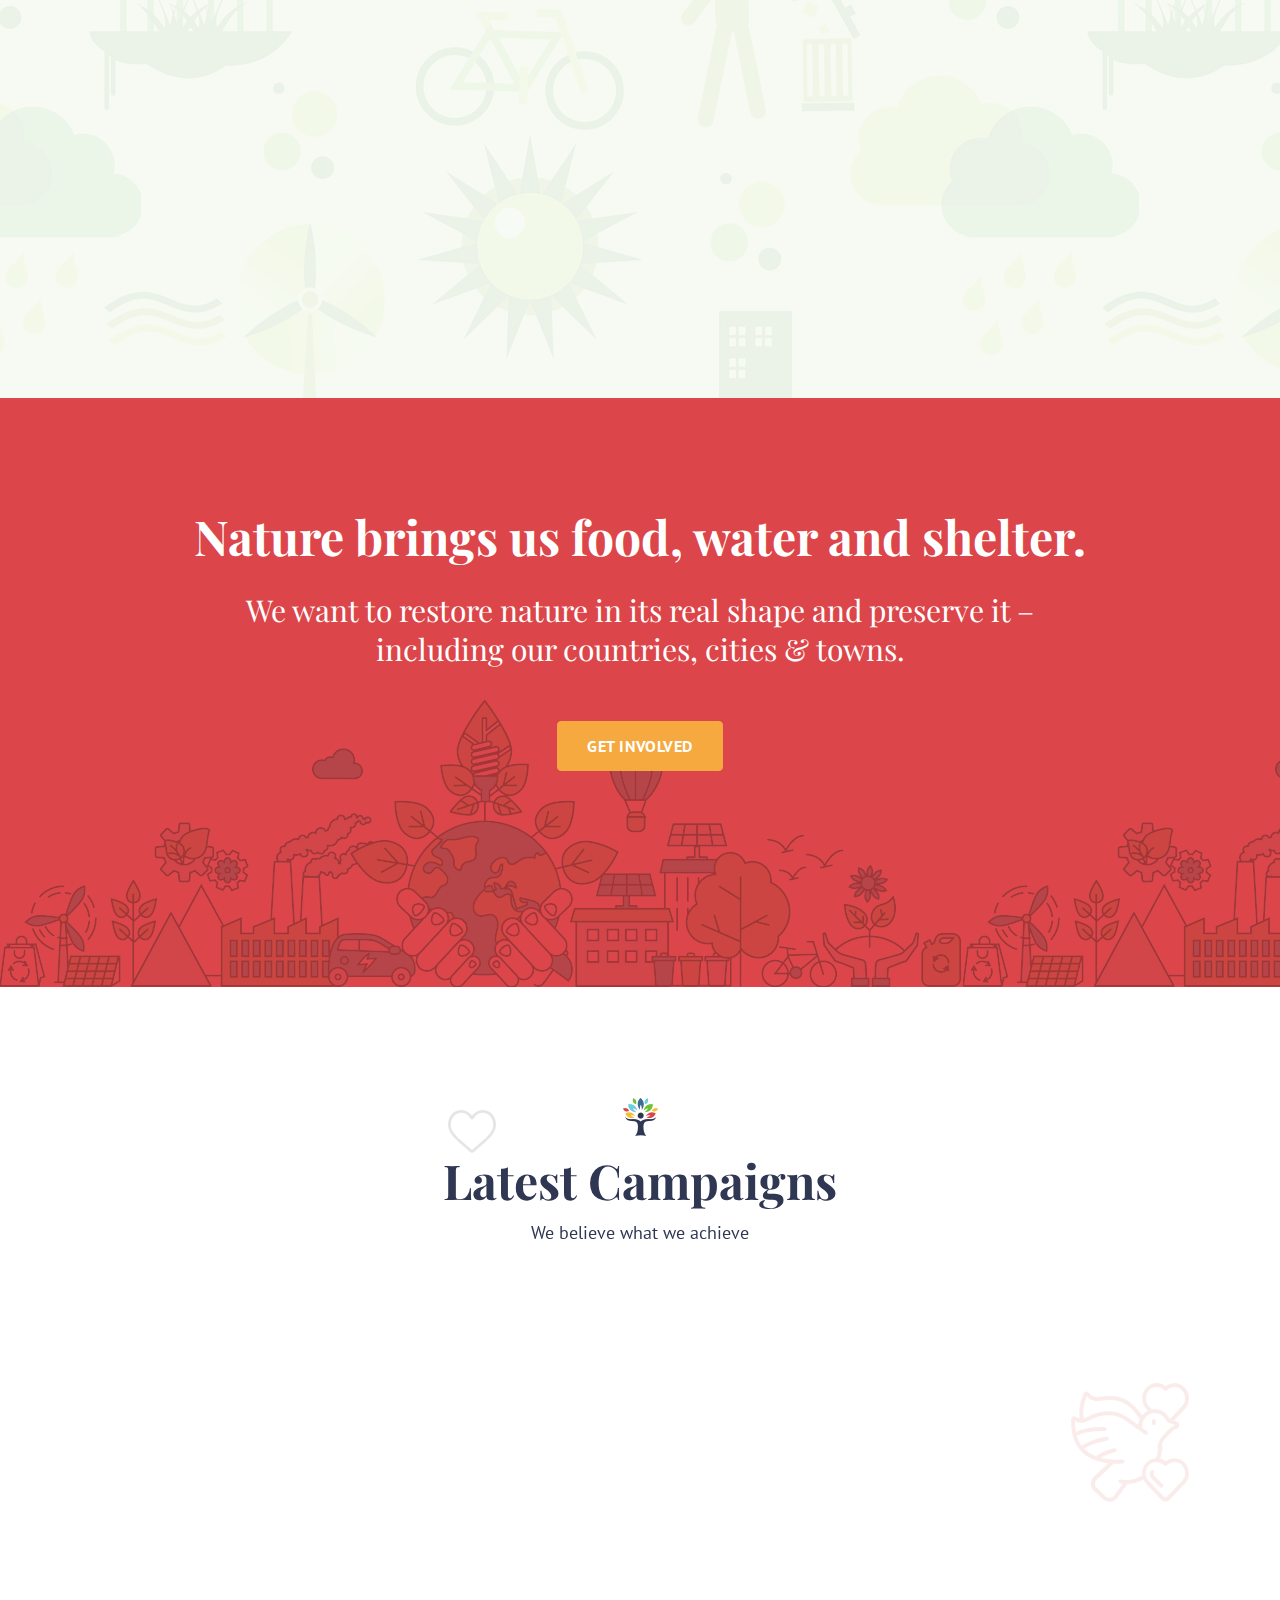
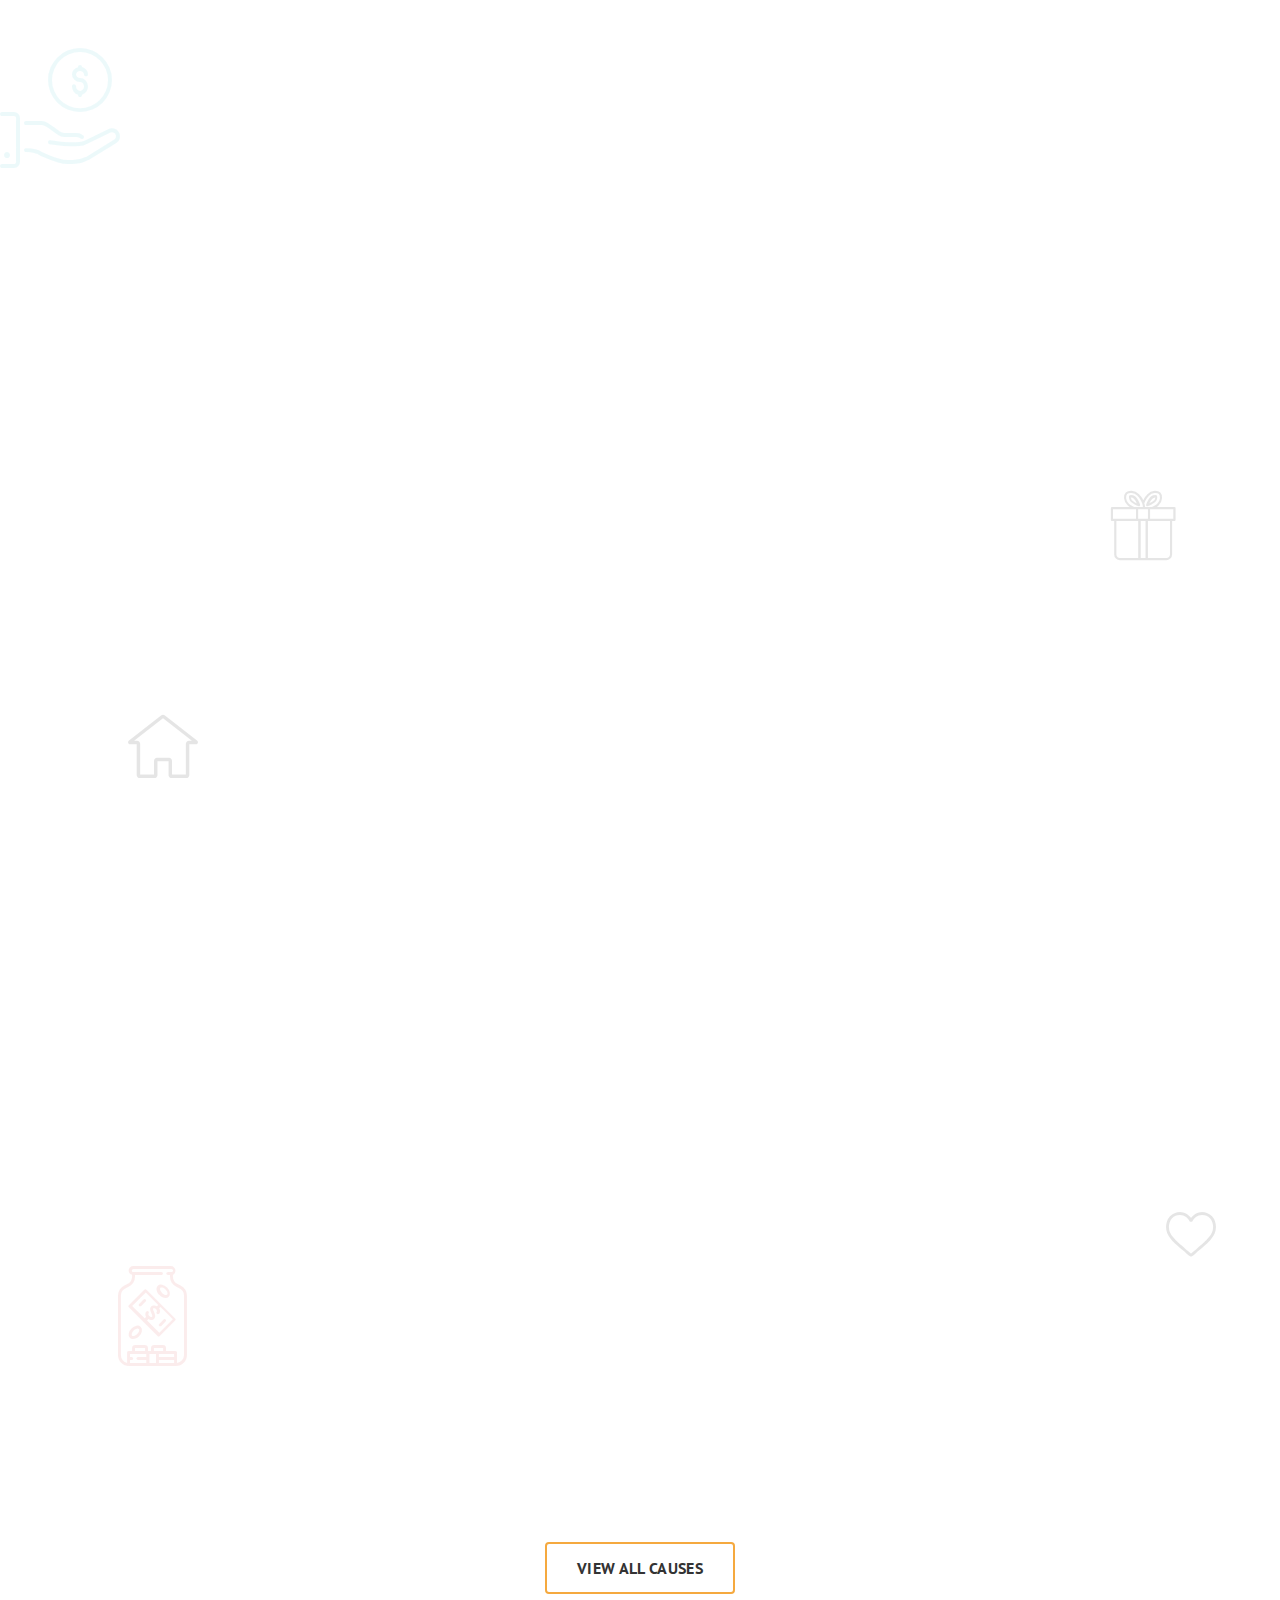
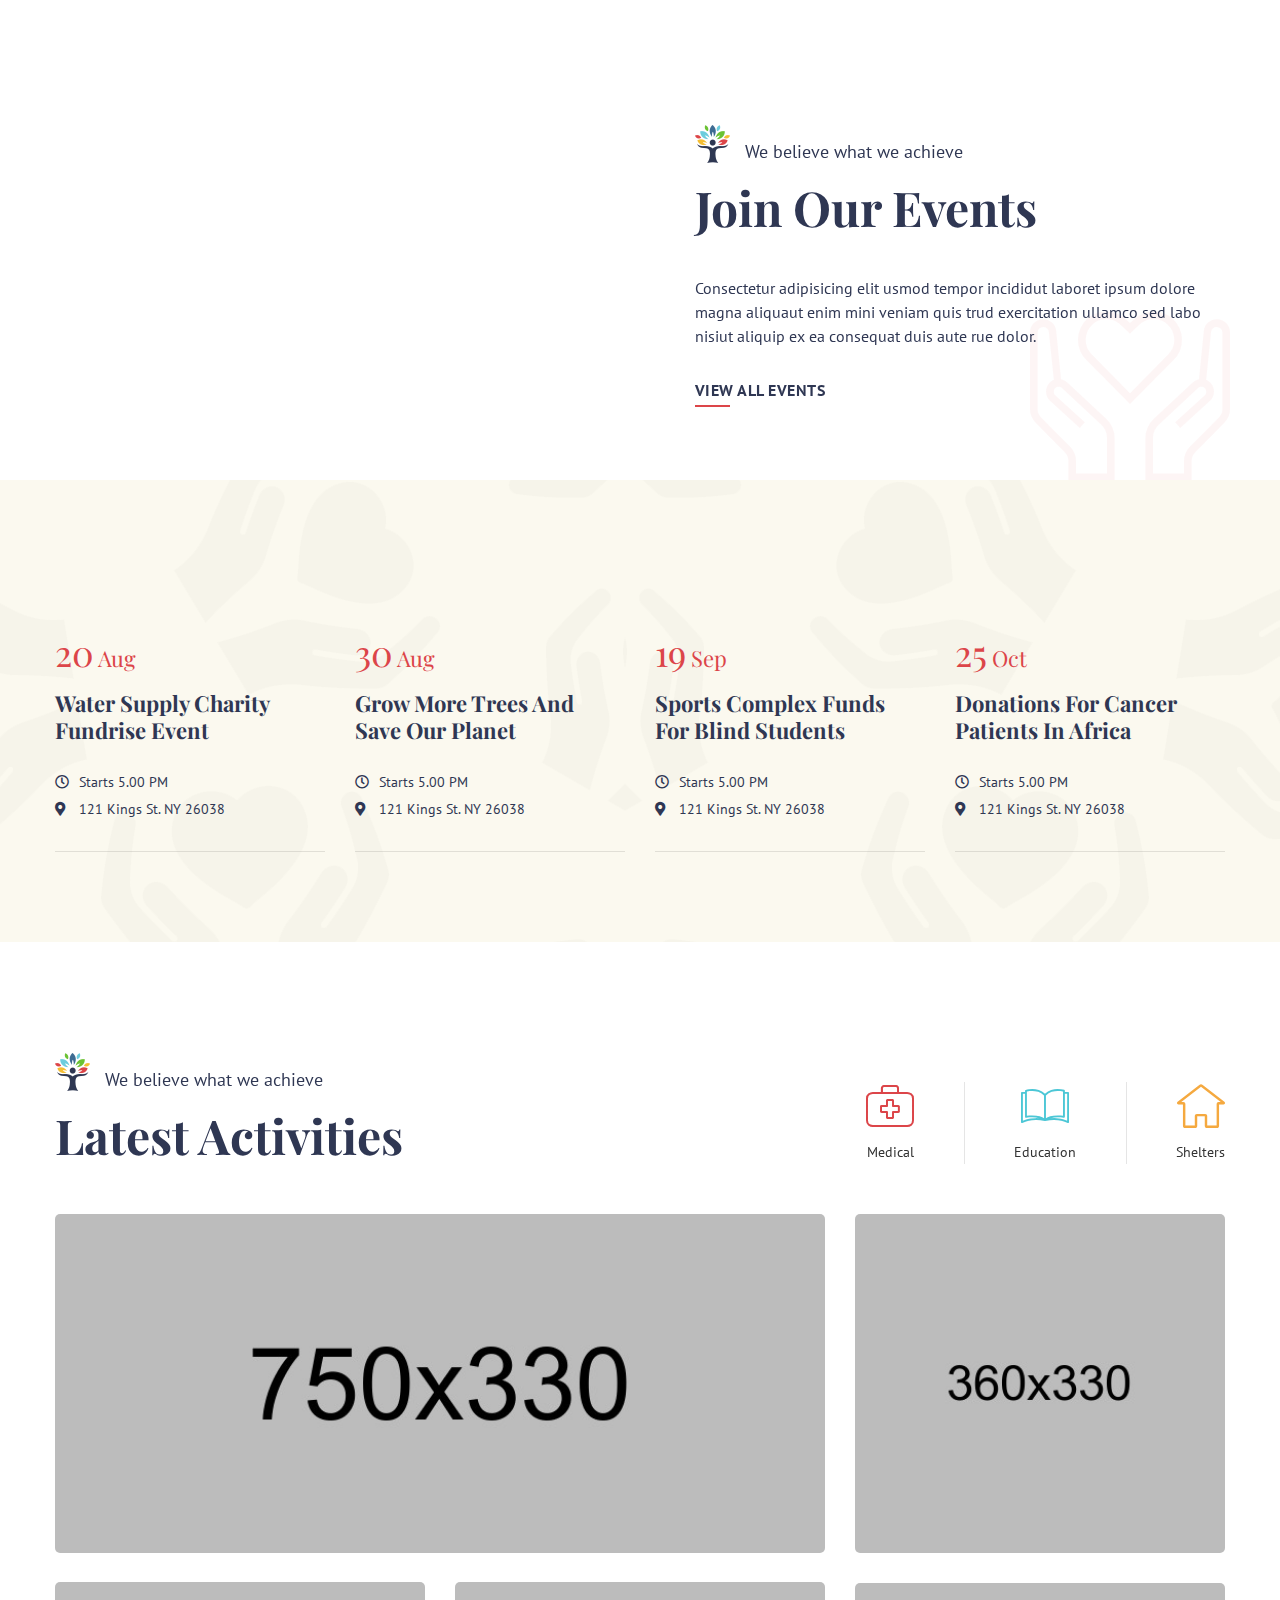
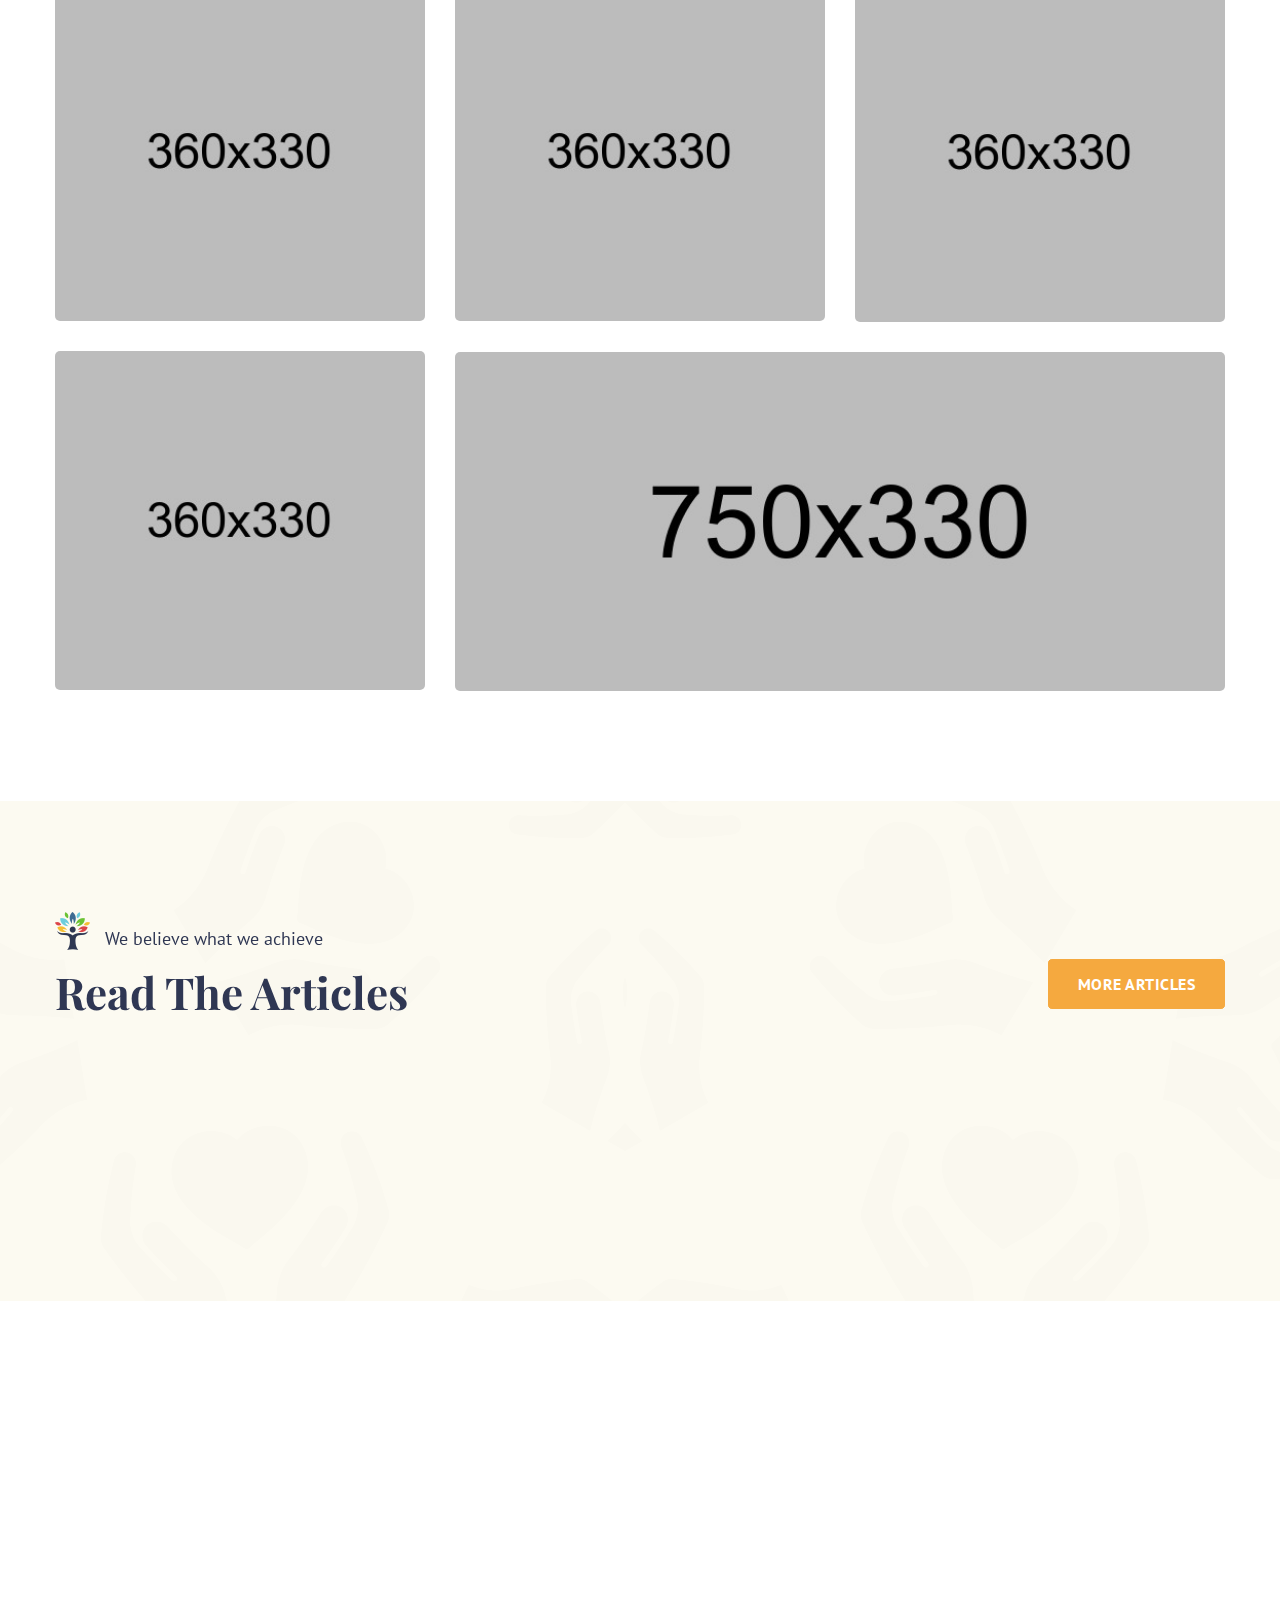
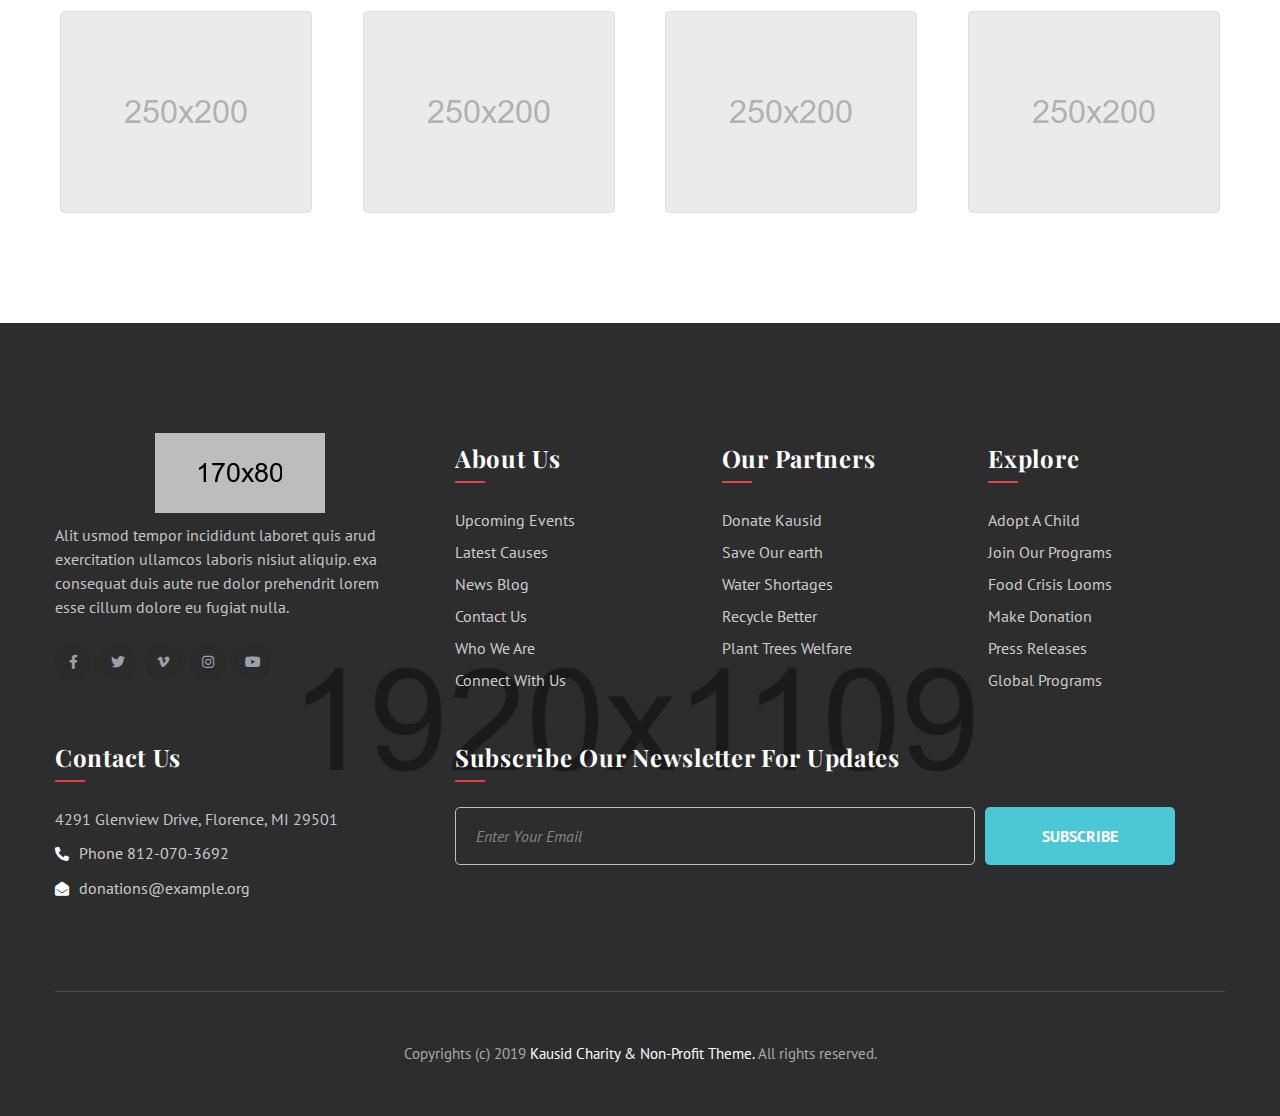
<file: index-4.html>
<!DOCTYPE html>
<html lang="en">
<head>
<meta charset="utf-8">
<title>Kausid - Charity and Fundraising HTML Template | Home Page 04</title>
<!-- Stylesheets -->
<link href="css/bootstrap.css" rel="stylesheet">
<link href="css/style.css" rel="stylesheet">
<!-- Responsive File -->
<link href="css/responsive.css" rel="stylesheet">

<link rel="shortcut icon" href="images/favicon.png" type="image/x-icon">
<link rel="icon" href="images/favicon.png" type="image/x-icon">

<!-- Responsive Settings -->
<meta http-equiv="X-UA-Compatible" content="IE=edge">
<meta name="viewport" content="width=device-width, initial-scale=1.0, maximum-scale=1.0, user-scalable=0">
<!--[if lt IE 9]><script src="https://cdnjs.cloudflare.com/ajax/libs/html5shiv/3.7.3/html5shiv.js"></script><![endif]-->
<!--[if lt IE 9]><script src="js/respond.js"></script><![endif]-->
</head>

<body>

<div class="page-wrapper">
    <!-- Preloader -->
    <div class="preloader"><div class="icon"></div></div>

    <!-- Main Header -->
    <header class="main-header header-style-two">
        <!-- Header Top -->
        <div class="header-top">
            <div class="auto-container">
				<div class="inner clearfix">
                    <div class="top-left clearfix">
                        <ul class="info clearfix">
                            <li>Become A Helping Hand For The Poor</li>
                        </ul>
                    </div>
    
                    <div class="top-right clearfix">
                        <ul class="info clearfix">
                            <li>
                                <div class="change-language">
                                    <div class="language dropdown"><a class="dropdown-toggle clearfix" id="lang-dropdown" data-toggle="dropdown" aria-haspopup="true" aria-expanded="false" href="#"><span class="icon fa fa-globe"></span>Eng <span class="arrow flaticon-cheveron-down"></span></a>
                                        <ul class="dropdown-menu style-one" aria-labelledby="lang-dropdown">
                                            <li><a href="#">Arabic</a></li>
                                            <li><a href="#">Chinese</a></li>
                                            <li><a href="#">Spanish</a></li>
                                            <li><a href="#">English</a></li>
                                        </ul>
                                    </div>
                                </div>
                            </li>
                        </ul>
                        <ul class="social-links clearfix">
                            <li><a href="#"><span class="fab fa-facebook-f"></span></a></li>
                            <li><a href="#"><span class="fab fa-twitter"></span></a></li>
                            <li><a href="#"><span class="fab fa-linkedin-in"></span></a></li>
                            <li><a href="#"><span class="fab fa-pinterest-p"></span></a></li>
                            <li><a href="#"><span class="fab fa-instagram"></span></a></li>
                        </ul>
                    </div>
                </div>
            </div>
        </div>

        <!-- Header Upper -->
        <div class="header-upper">
            <div class="auto-container">
                <div class="inner-container clearfix">
                    <!--Logo-->
                    <div class="logo-box">
                        <div class="logo"><a href="index.html" title="Kausid - Charity and Fundraising HTML Template"><img src="images/logo-3.png" alt="Kausid - Charity and Fundraising HTML Template" title="Kausid - Charity and Fundraising HTML Template"></a></div>
                    </div>

                    <!--Nav Box-->
                    <div class="nav-outer clearfix">
                        <!--Mobile Navigation Toggler-->
                        <div class="mobile-nav-toggler"><span class="icon flaticon-menu-1"></span></div>

                        <!-- Main Menu -->
                        <nav class="main-menu navbar-expand-md navbar-light">
                            <div class="collapse navbar-collapse show clearfix" id="navbarSupportedContent">
                                <ul class="navigation clearfix">
                                    <li class="current dropdown"><a href="index.html">Home</a>
                                        <ul>
                                            <li><a href="index.html">Home Charity</a></li>
                                            <li><a href="index-2.html">Home Volunteer</a></li>
                                            <li><a href="index-3.html">Home Wildlife</a></li>
                                            <li><a href="index-4.html">Home Environment</a></li>
                                            <li class="dropdown"><a href="index.html">Header Styles</a>
                                                <ul>
                                                    <li><a href="index.html">Header Style One</a></li>
                                                    <li><a href="index-2.html">Header Style Two</a></li>
                                                </ul>
                                            </li>
                                        </ul>
                                    </li>
									<li class="dropdown"><a href="about.html">About</a>
                                        <ul>
                                            <li><a href="about.html">About Us</a></li>
                                            <li><a href="volunteers.html">Our Volunteers</a></li>
											<li><a href="faq.html">Faq's</a></li>
                                            <li><a href="donate.html">Make Donation</a></li>
                                        </ul>
                                    </li>
                                    <li class="dropdown"><a href="causes.html">Causes</a>
                                        <ul>
                                            <li><a href="causes.html">See Causes</a></li>
											<li><a href="cause-single.html">Cause Details</a></li>
                                        </ul>
                                    </li>
                                    <li class="dropdown"><a href="events.html">Pages</a>
                                        <ul>
                                            <li><a href="events.html">All Events</a></li>
                                            <li><a href="event-single.html">Event Details</a></li>
                                            <li><a href="donate.html">Make Donation</a></li>
                                        </ul>
                                    </li>
                                    <li class="dropdown"><a href="blog.html">Blog</a>
                                        <ul>
                                            <li><a href="blog.html">Visit Our Blog</a></li>
											<li><a href="blog-single.html">Blog Post Details</a></li>
                                        </ul>
                                    </li>
                                    <li><a href="contact.html">Contact</a></li>
                                </ul>
                            </div>
                        </nav>
                        <!-- Main Menu End-->
                        
                        <div class="donate-link">
                            <a href="donate.html" class="theme-btn btn-style-six"><span class="btn-title">Donate Now</span></a>
                        </div>
                    </div>
                </div>
            </div>
        </div>
        <!--End Header Upper-->

        <!-- Sticky Header  -->
        <div class="sticky-header">
            <div class="auto-container clearfix">
                <!--Logo-->
                <div class="logo pull-left">
                    <a href="index.html" title=""><img src="images/sticky-logo.png" alt="" title=""></a>
                </div>
                <!--Right Col-->
                <div class="pull-right">
                    <!-- Main Menu -->
                    <nav class="main-menu clearfix">
                        <!--Keep This Empty / Menu will come through Javascript-->
                    </nav><!-- Main Menu End-->
                </div>
            </div>
        </div><!-- End Sticky Menu -->

        <!-- Mobile Menu  -->
        <div class="mobile-menu">
            <div class="menu-backdrop"></div>
            <div class="close-btn"><span class="icon flaticon-cancel"></span></div>
            
            <nav class="menu-box">
                <div class="nav-logo"><a href="index.html"><img src="images/nav-logo.png" alt="" title=""></a></div>
                <div class="menu-outer"><!--Here Menu Will Come Automatically Via Javascript / Same Menu as in Header--></div>
				<!--Social Links-->
				<div class="social-links">
					<ul class="clearfix">
						<li><a href="#"><span class="fab fa-twitter"></span></a></li>
						<li><a href="#"><span class="fab fa-facebook-square"></span></a></li>
						<li><a href="#"><span class="fab fa-pinterest-p"></span></a></li>
						<li><a href="#"><span class="fab fa-instagram"></span></a></li>
						<li><a href="#"><span class="fab fa-youtube"></span></a></li>
					</ul>
                </div>
            </nav>
        </div><!-- End Mobile Menu -->
    </header>
    <!-- End Main Header -->


    <!-- Banner Section -->
    <section class="banner-section style-two home-four">
		<div class="banner-carousel kausid-carousel owl-theme owl-carousel" data-options='{"loop": true, "margin": 0, "autoheight":true, "lazyload":true, "nav": true, "dots": true, "autoplay": true, "autoplayTimeout": 6000, "smartSpeed": 300, "responsive":{ "0" :{ "items": "1" }, "768" :{ "items" : "1" } , "1000":{ "items" : "1" }}}'>
			<!-- Slide Item -->
			<div class="slide-item">
				<div class="image-layer" style="background-image:url('images/main-slider/10.jpg')"></div>

				<div class="auto-container">
					<div class="content-box">
                        <div class="content">
                            <div class="inner">
                                <div class="sub-title">support the causes that matters</div>
        						<h2>Working to preserve & protect the environment</h2>
        						<div class="links-box">
                                    <a href="donate.html" class="theme-btn btn-style-one"><span class="btn-title">Get involved</span></a>
                                    <a href="about.html" class="theme-btn btn-style-seven"><span class="btn-title">who we are</span></a>
                                </div>
                            </div>
                        </div>
					</div>  
				</div>
			</div>

			<!-- Slide Item -->
            <div class="slide-item">
                <div class="image-layer" style="background-image:url('images/main-slider/11.jpg')"></div>

                <div class="auto-container">
                    <div class="content-box">
                        <div class="content">
                            <div class="inner">
                                <div class="sub-title">support the causes that matters</div>
                                <h2>Working to preserve & protect the environment</h2>
                                <div class="links-box">
                                    <a href="donate.html" class="theme-btn btn-style-one"><span class="btn-title">Get involved</span></a>
                                    <a href="about.html" class="theme-btn btn-style-seven"><span class="btn-title">who we are</span></a>
                                </div>
                            </div>
                        </div>
                    </div>  
                </div>
            </div>

            <!-- Slide Item -->
            <div class="slide-item">
                <div class="image-layer" style="background-image:url('images/main-slider/8.jpg')"></div>

                <div class="auto-container">
                    <div class="content-box">
                        <div class="content">
                            <div class="inner">
                                <div class="sub-title">support the causes that matters</div>
                                <h2>Working to preserve & protect the environment</h2>
                                <div class="links-box">
                                    <a href="donate.html" class="theme-btn btn-style-one"><span class="btn-title">Get involved</span></a>
                                    <a href="about.html" class="theme-btn btn-style-seven"><span class="btn-title">who we are</span></a>
                                </div>
                            </div>
                        </div>
                    </div>  
                </div>
            </div>

		</div>
    </section>
    <!--End Banner Section -->

    <!--Featured Section Two-->
    <section class="featured-section-two">
        <div class="auto-container">
            <div class="inner-container wow fadeInUp" data-wow-delay="0ms">
                <div class="row clearfix">
                    <!--Featured Block-->
                    <div class="featured-block-five col-lg-4 col-md-6 col-sm-12">
                        <div class="inner-box">
                            <figure class="image-box"><img src="images/resource/featured-image-12.jpg" alt=""></figure>
                            <div class="lower-content">
                                <h3><a href="#">Clean Living Planet</a></h3>
                                <div class="text">Auis nostrud exercitation ullam labor aliquip exsed consequat duis autpsum dolore magna aliqua minim.</div>
                                <div class="link-box">
                                    <a href="#" class="more-link">Read More<span class="fa fa-arrow-right"></span></a>
                                </div>
                            </div>
                        </div>
                    </div>
                    <!--Featured Block-->
                    <div class="featured-block-five col-lg-4 col-md-6 col-sm-12">
                        <div class="inner-box">
                            <figure class="image-box"><img src="images/resource/featured-image-13.jpg" alt=""></figure>
                            <div class="lower-content">
                                <h3><a href="#">Funding Governance</a></h3>
                                <div class="text">Auis nostrud exercitation ullam labor aliquip exsed consequat duis autpsum dolore magna aliqua minim.</div>
                                <div class="link-box">
                                    <a href="#" class="more-link">Read More<span class="fa fa-arrow-right"></span></a>
                                </div>
                            </div>
                        </div>
                    </div>
                    <!--Featured Block-->
                    <div class="featured-block-five col-lg-4 col-md-6 col-sm-12">
                        <div class="inner-box">
                            <figure class="image-box"><img src="images/resource/featured-image-14.jpg" alt=""></figure>
                            <div class="lower-content">
                                <h3><a href="#">Refined Pure Water</a></h3>
                                <div class="text">Auis nostrud exercitation ullam labor aliquip exsed consequat duis autpsum dolore magna aliqua minim.</div>
                                <div class="link-box">
                                    <a href="#" class="more-link">Read More<span class="fa fa-arrow-right"></span></a>
                                </div>
                            </div>
                        </div>
                    </div>
                </div>
            </div>
        </div>
    </section>

    <!--Message Section-->
    <section class="message-section">
        <div class="auto-container">
            <div class="sec-title centered">
                <div class="upper-icon"></div>
                <h2>Good understanding of our earth is necessary global deal for nature.</h2>
                <div class="text">Consecter adipisicing elit usmod tempor incididunt laboret dolore magna aliquaut enim mini veniam quis exercitation ullamco laboris nisiut aliquip ex ea consequat. Duis aute rue dolor prehendrit lorem psum. </div>
            </div>

            <div class="row clearfix">
                <!--Image Column-->
                <div class="image-column col-xl-4 col-lg-5 col-md-12 col-sm-12">
                    <div class="inner">
                        <figure class="image-box wow fadeInLeft" data-wow-delay="0ms"><img src="images/resource/featured-image-15.jpg" alt=""></figure>
                    </div>
                </div>
                <!--Text Column-->
                <div class="text-column col-xl-8 col-lg-7 col-md-12 col-sm-12">
                    <div class="inner wow fadeInRight" data-wow-delay="0ms">
                        <div class="quote-box">
                            <div class="quote-text">We focus on full scientific research, its education and investigations which addresses the powerful environmental problems. We provide all solutions for it so that all world’s environment made clean.</div>
                            <div class="quote-info">
                                <div class="author-thumb"><img src="images/resource/author-thumb-1.jpg" alt=""></div>
                                <div class="author-title">Sandy Kates</div>
                                <div class="signature">Sandy Kates</div>
                            </div>
                        </div>
                    </div>
                </div>

            </div>
        </div>
    </section>


    <!--What We Do-->
    <section class="what-we-do">
        <div class="image-layer" style="background-image:url('images/icons/featured-bg-pattern-2.png')"></div>
        <div class="auto-container">
            <div class="sec-title centered">
                <div class="upper-icon"></div>
                <h2>What We Are Doing</h2>
                <div class="text">We believe what we achieve</div>
            </div>

            <div class="row clearfix">
                <!--Service Block-->
                <div class="service-block col-lg-4 col-md-6 col-sm-12 wow fadeInLeft" data-wow-delay="0ms">
                    <div class="inner-box">
                        <div class="icon"><span class="flaticon-therapy"></span></div>
                        <h3><a href="#">Power Eco System</a></h3>
                        <div class="text">Auis nostrud exercitation ullam laboris aliquip exsed consequat duis aut psum dolore magna aliqua minim.</div>
                        <div class="link-box"><a href="#" class="theme-btn">Explore</a></div>
                    </div>
                </div>
                <!--Service Block-->
                <div class="service-block col-lg-4 col-md-6 col-sm-12 wow fadeInLeft" data-wow-delay="300ms">
                    <div class="inner-box">
                        <div class="icon"><span class="flaticon-recycle-sign"></span></div>
                        <h3><a href="#">Recycle Wastage</a></h3>
                        <div class="text">Auis nostrud exercitation ullam laboris aliquip exsed consequat duis aut psum dolore magna aliqua minim.</div>
                        <div class="link-box"><a href="#" class="theme-btn">Explore</a></div>
                    </div>
                </div>
                <!--Service Block-->
                <div class="service-block col-lg-4 col-md-6 col-sm-12 wow fadeInLeft" data-wow-delay="600ms">
                    <div class="inner-box">
                        <div class="icon"><span class="flaticon-forest"></span></div>
                        <h3><a href="#">Saving Forests</a></h3>
                        <div class="text">Auis nostrud exercitation ullam laboris aliquip exsed consequat duis aut psum dolore magna aliqua minim.</div>
                        <div class="link-box"><a href="#" class="theme-btn">Explore</a></div>
                    </div>
                </div>
                <!--Service Block-->
                <div class="service-block col-lg-4 col-md-6 col-sm-12 wow fadeInLeft" data-wow-delay="0ms">
                    <div class="inner-box">
                        <div class="icon"><span class="flaticon-windmill"></span></div>
                        <h3><a href="#">WindMill Energy</a></h3>
                        <div class="text">Auis nostrud exercitation ullam laboris aliquip exsed consequat duis aut psum dolore magna aliqua minim.</div>
                        <div class="link-box"><a href="#" class="theme-btn">Explore</a></div>
                    </div>
                </div>
                <!--Service Block-->
                <div class="service-block col-lg-4 col-md-6 col-sm-12 wow fadeInLeft" data-wow-delay="300ms">
                    <div class="inner-box">
                        <div class="icon"><span class="flaticon-eco"></span></div>
                        <h3><a href="#">Protect Animals</a></h3>
                        <div class="text">Auis nostrud exercitation ullam laboris aliquip exsed consequat duis aut psum dolore magna aliqua minim.</div>
                        <div class="link-box"><a href="#" class="theme-btn">Explore</a></div>
                    </div>
                </div>
                <!--Service Block-->
                <div class="service-block col-lg-4 col-md-6 col-sm-12 wow fadeInLeft" data-wow-delay="600ms">
                    <div class="inner-box">
                        <div class="icon"><span class="flaticon-worldwide"></span></div>
                        <h3><a href="#">Global Climate </a></h3>
                        <div class="text">Auis nostrud exercitation ullam laboris aliquip exsed consequat duis aut psum dolore magna aliqua minim.</div>
                        <div class="link-box"><a href="#" class="theme-btn">Explore</a></div>
                    </div>
                </div>
            </div>
        </div>
    </section>

    <!--Call TO Box 2 Section-->
    <section class="call-to-box-two">
        <div class="auto-container">
            <div class="content">
                <h2>Nature brings us food, water and shelter.</h2>
                <h3>We want to restore nature in its real shape and preserve it – including our countries, cities & towns.</h3>
                <div class="link-box">
                    <a href="donate.html" class="theme-btn btn-style-one"><span class="btn-title">get involved</span></a>
                </div>
            </div> 
        </div>
    </section>
    
    <!--Causes Section-->
    <section class="causes-section alternate-two">
        <div class="icon-one paroller" data-paroller-factor="-0.20" data-paroller-factor-lg="-0.20" data-paroller-factor-sm="-0.10" data-paroller-type="foreground" data-paroller-direction="horizontal"><span class="flaticon-heart-2"></span></div>
        
        <div class="icon-two paroller" data-paroller-factor="0.20" data-paroller-factor-lg="0.15" data-paroller-factor-sm="0.10" data-paroller-type="foreground" data-paroller-direction="horizontal"><span class="flaticon-donation"></span></div>

        <div class="icon-three paroller" data-paroller-factor="-0.10" data-paroller-factor-lg="-0.15" data-paroller-factor-sm="0.10" data-paroller-type="foreground" data-paroller-direction="horizontal"><span class="flaticon-shelter"></span></div>

        <div class="icon-four paroller" data-paroller-factor="-0.10" data-paroller-factor-lg="-0.15" data-paroller-factor-sm="0.10" data-paroller-type="foreground" data-paroller-direction="horizontal"><span class="flaticon-money-jar"></span></div>

        <div class="icon-five paroller" data-paroller-factor="-0.10" data-paroller-factor-lg="-0.15" data-paroller-factor-sm="0.10" data-paroller-type="foreground" data-paroller-direction="horizontal"><span class="flaticon-dove-2"></span></div>
        
        <div class="icon-six paroller" data-paroller-factor="0.10" data-paroller-factor-lg="0.15" data-paroller-factor-sm="0.10" data-paroller-type="foreground" data-paroller-direction="horizontal"><span class="flaticon-gift-box"></span></div>

        <div class="icon-seven paroller" data-paroller-factor="0.30" data-paroller-factor-lg="0.30" data-paroller-factor-sm="0.10" data-paroller-type="foreground" data-paroller-direction="vertical"><span class="flaticon-heart-2"></span></div>

        <div class="auto-container">
        
            <div class="sec-title centered">
                <div class="upper-icon"></div>
                <h2>Latest Campaigns</h2>
                <div class="text">We believe what we achieve</div>
            </div>
                        
            <div class="row clearfix">
            
                <!--Cause Block-->
                <div class="cause-block alternate col-lg-4 col-md-6 col-sm-12">
                    <div class="inner-box wow fadeInUp" data-wow-delay="0ms">
                        <div class="image-box">
                            <figure class="image"><a href="cause-single.html"><img src="images/resource/cause-image-12.jpg" alt=""></a></figure>
                            <div class="progress-box">
                                <div class="bar">
                                    <div class="bar-inner count-bar" data-percent="80%"><div class="count-text">80%</div></div>
                                </div>
                            </div>
                        </div>
                        <div class="lower-content">
                            <h3><a href="cause-single.html">Save Environment</a></h3>
                            <div class="cause-title">Medicine</div>
                            <div class="text">Auis nostrud exercitation ullam laboris aliquip exsed consequat duis aut psum dolore magna aliqua minim.</div>
                            <div class="donate-info clearfix">
                                <div class="goal"><i class="fa fa-crosshairs"></i> <span>Goal:</span> <strong>$10,000</strong> </div>
                                <div class="raised"><i class="fa fa-chart-line"></i> <span>Raised:</span> <strong>$6,500</strong> </div>
                            </div>
                        </div>
                    </div>
                </div>
                
                <!--Cause Block-->
                <div class="cause-block alternate col-lg-4 col-md-6 col-sm-12">
                    <div class="inner-box wow fadeInUp" data-wow-delay="300ms">
                        <div class="image-box">
                            <figure class="image"><a href="cause-single.html"><img src="images/resource/cause-image-13.jpg" alt=""></a></figure>
                            <div class="progress-box">
                                <div class="bar">
                                    <div class="bar-inner count-bar" data-percent="50%"><div class="count-text">50%</div></div>
                                </div>
                            </div>
                        </div>
                        <div class="lower-content">
                            <h3><a href="cause-single.html">Make World Green</a></h3>
                            <div class="cause-title">Food &amp; Water</div>
                            <div class="text">Auis nostrud exercitation ullam laboris aliquip exsed consequat duis aut psum dolore magna aliqua minim.</div>
                            <div class="donate-info clearfix">
                                <div class="goal"><i class="fa fa-crosshairs"></i> <span>Goal:</span> <strong>$10,000</strong> </div>
                                <div class="raised"><i class="fa fa-chart-line"></i> <span>Raised:</span> <strong>$6,500</strong> </div>
                            </div>
                        </div>
                    </div>
                </div>

                <!--Cause Block-->
                <div class="cause-block alternate col-lg-4 col-md-6 col-sm-12">
                    <div class="inner-box wow fadeInUp" data-wow-delay="600ms">
                        <div class="image-box">
                            <figure class="image"><a href="cause-single.html"><img src="images/resource/cause-image-3.jpg" alt=""></a></figure>
                            <div class="progress-box">
                                <div class="bar">
                                    <div class="bar-inner count-bar" data-percent="40%"><div class="count-text">40%</div></div>
                                </div>
                            </div>
                        </div>
                        <div class="lower-content">
                            <h3><a href="cause-single.html">Education For People</a></h3>
                            <div class="cause-title">Education</div>
                            <div class="text">Auis nostrud exercitation ullam laboris aliquip exsed consequat duis aut psum dolore magna aliqua minim.</div>
                            <div class="donate-info clearfix">
                                <div class="goal"><i class="fa fa-crosshairs"></i> <span>Goal:</span> <strong>$10,000</strong> </div>
                                <div class="raised"><i class="fa fa-chart-line"></i> <span>Raised:</span> <strong>$6,500</strong> </div>
                            </div>
                        </div>
                    </div>
                </div>

                <!--Cause Block-->
                <div class="cause-block alternate col-lg-4 col-md-6 col-sm-12">
                    <div class="inner-box wow fadeInUp" data-wow-delay="0ms">
                        <div class="image-box">
                            <figure class="image"><a href="cause-single.html"><img src="images/resource/cause-image-4.jpg" alt=""></a></figure>
                            <div class="progress-box">
                                <div class="bar">
                                    <div class="bar-inner count-bar" data-percent="80%"><div class="count-text">80%</div></div>
                                </div>
                            </div>
                        </div>
                        <div class="lower-content">
                            <h3><a href="cause-single.html">Recycle Wastage</a></h3>
                            <div class="cause-title">Medicine</div>
                            <div class="text">Auis nostrud exercitation ullam laboris aliquip exsed consequat duis aut psum dolore magna aliqua minim.</div>
                            <div class="donate-info clearfix">
                                <div class="goal"><i class="fa fa-crosshairs"></i> <span>Goal:</span> <strong>$10,000</strong> </div>
                                <div class="raised"><i class="fa fa-chart-line"></i> <span>Raised:</span> <strong>$6,500</strong> </div>
                            </div>
                        </div>
                    </div>
                </div>
                
                <!--Cause Block-->
                <div class="cause-block alternate col-lg-4 col-md-6 col-sm-12">
                    <div class="inner-box wow fadeInUp" data-wow-delay="300ms">
                        <div class="image-box">
                            <figure class="image"><a href="cause-single.html"><img src="images/resource/cause-image-10.jpg" alt=""></a></figure>
                            <div class="progress-box">
                                <div class="bar">
                                    <div class="bar-inner count-bar" data-percent="50%"><div class="count-text">50%</div></div>
                                </div>
                            </div>
                        </div>
                        <div class="lower-content">
                            <h3><a href="cause-single.html">Shelters For Animals</a></h3>
                            <div class="cause-title">Food &amp; Water</div>
                            <div class="text">Auis nostrud exercitation ullam laboris aliquip exsed consequat duis aut psum dolore magna aliqua minim.</div>
                            <div class="donate-info clearfix">
                                <div class="goal"><i class="fa fa-crosshairs"></i> <span>Goal:</span> <strong>$10,000</strong> </div>
                                <div class="raised"><i class="fa fa-chart-line"></i> <span>Raised:</span> <strong>$6,500</strong> </div>
                            </div>
                        </div>
                    </div>
                </div>

                <!--Cause Block-->
                <div class="cause-block alternate col-lg-4 col-md-6 col-sm-12">
                    <div class="inner-box wow fadeInUp" data-wow-delay="600ms">
                        <div class="image-box">
                            <figure class="image"><a href="cause-single.html"><img src="images/resource/cause-image-11.jpg" alt=""></a></figure>
                            <div class="progress-box">
                                <div class="bar">
                                    <div class="bar-inner count-bar" data-percent="40%"><div class="count-text">40%</div></div>
                                </div>
                            </div>
                        </div>
                        <div class="lower-content">
                            <h3><a href="cause-single.html">Take Part Charity Event</a></h3>
                            <div class="cause-title">Education</div>
                            <div class="text">Auis nostrud exercitation ullam laboris aliquip exsed consequat duis aut psum dolore magna aliqua minim.</div>
                            <div class="donate-info clearfix">
                                <div class="goal"><i class="fa fa-crosshairs"></i> <span>Goal:</span> <strong>$10,000</strong> </div>
                                <div class="raised"><i class="fa fa-chart-line"></i> <span>Raised:</span> <strong>$6,500</strong> </div>
                            </div>
                        </div>
                    </div>
                </div>
                
            </div>

            <div class="see-all"><a href="causes.html" class="theme-btn btn-style-eight"><span class="btn-title">view all causes</span></a></div>
            
        </div>
    </section>

    <!--Join events Section-->
    <section class="join-events alternate">
        <!--Upper Box-->
        <div class="upper-box">
            <div class="icon-one paroller" data-paroller-factor="-0.20" data-paroller-factor-lg="-0.20" data-paroller-factor-sm="-0.10" data-paroller-type="foreground" data-paroller-direction="horizontal"><span class="flaticon-care"></span></div>

            <div class="auto-container">
                <div class="row clearfix">
                    <!--Image Column-->
                    <div class="image-column col-lg-6 col-md-12 col-sm-12">
                        <div class="inner">
                            <figure class="image wow slideInLeft"><img src="images/resource/featured-image-16.jpg" alt=""></figure>
                        </div>
                    </div>
                    <!--Left Column-->
                    <div class="text-column col-lg-6 col-md-12 col-sm-12">
                        <div class="inner">
                            <div class="sec-title">
                                <div class="sub-title"><span class="icon"></span> We believe what we achieve</div>
                                <h2>Join Our Events</h2>
                            </div>
                            <div class="text-content">
                                <div class="text"> Consectetur adipisicing elit usmod tempor incididut laboret ipsum dolore magna aliquaut enim mini veniam quis trud exercitation ullamco sed labo nisiut aliquip ex ea consequat duis aute rue dolor.</div>
                                <div class="link-box"><a href="#" class="default-link">view all events</a></div>
                            </div>
                        </div>
                    </div>
                </div>
            </div>
        </div>

        <!--Lower Box-->
        <div class="lower-box">
            <div class="image-layer" style="background-image:url('images/background/bg-pattern-1.png')"></div>
            <div class="auto-container">
                <div class="row clearfix">
                    <!--Event Block-->
                    <div class="default-event col-xl-3 col-lg-6 col-md-6 col-sm-12">
                        <div class="inner-box">
                            <div class="date"><span>20</span> Aug</div>
                            <h3><a href="event-single.html">Water Supply Charity Fundrise Event</a></h3>
                            <ul class="info">
                                <li><span class="far fa-clock"></span> Starts 5.00 PM</li>
                                <li><span class="fa fa-map-marker-alt"></span> 121 Kings St. NY 26038</li>
                            </ul>
                        </div>
                    </div>

                    <!--Event Block-->
                    <div class="default-event col-xl-3 col-lg-6 col-md-6 col-sm-12">
                        <div class="inner-box">
                            <div class="date"><span>30</span> Aug</div>
                            <h3><a href="event-single.html">Grow More Trees And Save Our Planet</a></h3>
                            <ul class="info">
                                <li><span class="far fa-clock"></span> Starts 5.00 PM</li>
                                <li><span class="fa fa-map-marker-alt"></span> 121 Kings St. NY 26038</li>
                            </ul>
                        </div>
                    </div>

                    <!--Event Block-->
                    <div class="default-event col-xl-3 col-lg-6 col-md-6 col-sm-12">
                        <div class="inner-box">
                            <div class="date"><span>19</span> Sep</div>
                            <h3><a href="event-single.html">Sports Complex Funds For Blind Students</a></h3>
                            <ul class="info">
                                <li><span class="far fa-clock"></span> Starts 5.00 PM</li>
                                <li><span class="fa fa-map-marker-alt"></span> 121 Kings St. NY 26038</li>
                            </ul>
                        </div>
                    </div>

                    <!--Event Block-->
                    <div class="default-event col-xl-3 col-lg-6 col-md-6 col-sm-12">
                        <div class="inner-box">
                            <div class="date"><span>25</span> Oct</div>
                            <h3><a href="event-single.html">Donations For Cancer Patients in Africa</a></h3>
                            <ul class="info">
                                <li><span class="far fa-clock"></span> Starts 5.00 PM</li>
                                <li><span class="fa fa-map-marker-alt"></span> 121 Kings St. NY 26038</li>
                            </ul>
                        </div>
                    </div>

                </div>
            </div>
        </div>
    </section>
    
    
    <!-- Gallery Section -->
    <section class="gallery-section alternate">
        <div class="auto-container">
             <!--Masonry Galery-->
            <div class="sortable-masonry">
                <div class="row clearfix">
                    <div class="title-column col-xl-6 col-lg-12 col-md-12">
                        <div class="sec-title">
                            <div class="sub-title"><span class="icon"></span> We believe what we achieve</div>
                            <h2>Latest Activities</h2>
                        </div>
                    </div>
                     <div class="filters-column col-xl-6 col-lg-12 col-md-12">
                        <!--Filter-->
                        <div class="filters text-center clearfix">
                            <ul class="filter-tabs filter-btns clearfix">
                                <li class="filter" data-role="button" data-filter=".medical"><span class="icon flaticon-first-aid-kit"></span><span class="txt">Medical</span></li>
                                <li class="filter" data-role="button" data-filter=".education"><span class="icon flaticon-book"></span><span class="txt">Education</span></li>
                                <li class="filter" data-role="button" data-filter=".shelter"><span class="icon flaticon-shelter"></span><span class="txt">Shelters</span></li>
                            </ul>                     
                        </div>   
                    </div>
                </div>

                <div class="items-container row clearfix">
                    <!--Gallery Item-->
                    <div class="gallery-item all masonry-item shelter col-lg-8 col-md-12 col-sm-12">
                        <div class="inner-box">
                            <figure class="image-box">
                                <img src="images/gallery/18.jpg" alt="">
                                <a href="images/gallery/18.jpg" class="icon lightbox-image" data-fancybox="gallery"><span class="fa fa-search-plus"></span></a>
                            </figure>
                        </div>
                    </div>

                    <!--Gallery Item-->
                    <div class="gallery-item all masonry-item medical shelter col-lg-4 col-md-6 col-sm-12">
                        <div class="inner-box">
                            <figure class="image-box">
                                <img src="images/gallery/19.jpg" alt="">
                                <a href="images/gallery/19.jpg" class="icon lightbox-image" data-fancybox="gallery"><span class="fa fa-search-plus"></span></a>
                            </figure>
                        </div>
                    </div>

                    <!--Gallery Item-->
                    <div class="gallery-item all masonry-item medical education col-lg-4 col-md-6 col-sm-12">
                        <div class="inner-box">
                            <figure class="image-box">
                                <img src="images/gallery/20.jpg" alt="">
                                <a href="images/gallery/20.jpg" class="icon lightbox-image" data-fancybox="gallery"><span class="fa fa-search-plus"></span></a>
                            </figure>
                        </div>
                    </div>

                    <!--Gallery Item-->
                    <div class="gallery-item all masonry-item medical education shelter col-lg-4 col-md-6 col-sm-12">
                        <div class="inner-box">
                            <figure class="image-box">
                                <img src="images/gallery/21.jpg" alt="">
                                <a href="images/gallery/21.jpg" class="icon lightbox-image" data-fancybox="gallery"><span class="fa fa-search-plus"></span></a>
                            </figure>
                        </div>
                    </div>

                    <!--Gallery Item-->
                    <div class="gallery-item all masonry-item education shelter col-lg-4 col-md-6 col-sm-12">
                        <div class="inner-box">
                            <figure class="image-box">
                                <img src="images/gallery/22.jpg" alt="">
                                <a href="images/gallery/22.jpg" class="icon lightbox-image" data-fancybox="gallery"><span class="fa fa-search-plus"></span></a>
                            </figure>
                        </div>
                    </div>

                    <!--Gallery Item-->
                    <div class="gallery-item all masonry-item medical shelter col-lg-4 col-md-6 col-sm-12">
                        <div class="inner-box">
                            <figure class="image-box">
                                <img src="images/gallery/23.jpg" alt="">
                                <a href="images/gallery/23.jpg" class="icon lightbox-image" data-fancybox="gallery"><span class="fa fa-search-plus"></span></a>
                            </figure>
                        </div>
                    </div>

                    <!--Gallery Item-->
                    <div class="gallery-item all masonry-item medical education col-lg-8 col-md-12 col-sm-12">
                        <div class="inner-box">
                            <figure class="image-box">
                                <img src="images/gallery/24.jpg" alt="">
                                <a href="images/gallery/24.jpg" class="icon lightbox-image" data-fancybox="gallery"><span class="fa fa-search-plus"></span></a>
                            </figure>
                        </div>
                    </div>

                </div>
            </div>

        </div>
    </section>
    <!-- End Gallery Section -->

    <!-- News Section -->
    <section class="news-section">
        <div class="image-layer" style="background-image:url('images/background/bg-pattern-1.png')"></div>

        <div class="auto-container">
            <div class="row clearfix">
                <div class="title-column col-xl-6 col-lg-6 col-md-12">
                    <div class="sec-title">
                        <div class="sub-title"><span class="icon"></span> We believe what we achieve</div>
                        <h2>Read The Articles</h2>
                    </div>
                </div>
                 <div class="link-column col-xl-6 col-lg-6 col-md-12">
                      <div class="link-box"><a href="blog.html" class="theme-btn btn-style-one"><span class="btn-title">More articles</span></a></div>
                </div>
            </div>

            <div class="row clearfix">
                <!--News Block-->
                <div class="news-block col-lg-4 col-md-6 col-sm-12">
                    <div class="inner-box wow fadeInLeft" data-wow-delay="0ms">
                        <figure class="image-box"><a href="blog-single.html"><img src="images/resource/blog-image-1.jpg" alt=""></a></figure>
                        <div class="lower-box">
                            <div class="info">By Mark Shawn &ensp;|&ensp; July 23, 2019</div>
                            <h3><a href="blog-single.html">Millions Collected By Kausid Charity For Poor Families: By Sources</a></h3>
                        </div>
                    </div>
                </div>
                <!--News Block-->
                <div class="news-block col-lg-4 col-md-6 col-sm-12">
                    <div class="inner-box wow fadeInLeft" data-wow-delay="300ms">
                        <figure class="image-box"><a href="blog-single.html"><img src="images/resource/blog-image-2.jpg" alt=""></a></figure>
                        <div class="lower-box">
                            <div class="info">By Mark Shawn &ensp;|&ensp; July 23, 2019</div>
                            <h3><a href="blog-single.html">Popular Fundraising Pages Could Be Useful, Experts Says Everyone</a></h3>
                        </div>
                    </div>
                </div>
                <!--News Block-->
                <div class="news-block col-lg-4 col-md-6 col-sm-12">
                    <div class="inner-box wow fadeInLeft" data-wow-delay="600ms">
                        <figure class="image-box"><a href="blog-single.html"><img src="images/resource/blog-image-3.jpg" alt=""></a></figure>
                        <div class="lower-box">
                            <div class="info">By Mark Shawn &ensp;|&ensp; July 23, 2019</div>
                            <h3><a href="blog-single.html">With Much Need, What's The Best Way To Donate time Or Money?</a></h3>
                        </div>
                    </div>
                </div>
            </div>

        </div>

        <div class="sponsors-outer">
            <div class="auto-container">
                <!--Sponsors Carousel-->
                <div class="kausid-carousel owl-theme owl-carousel" data-options='{"loop": true, "margin": 40, "autoheight":true, "lazyload":true, "nav": true, "dots": true, "autoplay": true, "autoplayTimeout": 6000, "smartSpeed": 300, "responsive":{ "0" :{ "items": "1" }, "600" :{ "items" : "2" }, "768" :{ "items" : "3" } , "800":{ "items" : "3" }, "1024":{ "items" : "4" }}}'>
                    <div class="slide-item"><figure class="image-box"><a href="#"><img src="images/clients/1.png" alt=""></a></figure></div>
                    <div class="slide-item"><figure class="image-box"><a href="#"><img src="images/clients/2.png" alt=""></a></figure></div>
                    <div class="slide-item"><figure class="image-box"><a href="#"><img src="images/clients/3.png" alt=""></a></figure></div>
                    <div class="slide-item"><figure class="image-box"><a href="#"><img src="images/clients/4.png" alt=""></a></figure></div>
                    <div class="slide-item"><figure class="image-box"><a href="#"><img src="images/clients/1.png" alt=""></a></figure></div>
                    <div class="slide-item"><figure class="image-box"><a href="#"><img src="images/clients/2.png" alt=""></a></figure></div>
                    <div class="slide-item"><figure class="image-box"><a href="#"><img src="images/clients/3.png" alt=""></a></figure></div>
                    <div class="slide-item"><figure class="image-box"><a href="#"><img src="images/clients/4.png" alt=""></a></figure></div>
                </div>
            </div>
        </div>

    </section>

    <!-- Main Footer -->
    <footer class="main-footer">
        <div class="image-layer" style="background-image:url('images/background/footer-bg.jpg')"></div>

        <div class="auto-container">
            <!--Widgets Section-->
            <div class="widgets-section">
                <div class="row clearfix">
                    
                    <!--Column-->
                    <div class="column big-column col-lg-4 col-md-12 col-sm-12">
                        <div class="footer-widget logo-widget">
                            <div class="widget-content">
                                <div class="footer-logo">
                                    <a href="index.html"><img src="images/footer-logo-2.png" alt="" /></a>
                                </div>
                                <div class="text">Alit usmod tempor incididunt laboret quis arud exercitation ullamcos laboris nisiut aliquip. exa consequat duis aute rue dolor prehendrit lorem esse cillum dolore eu fugiat nulla.</div>
                                <ul class="social-links clearfix">
                                    <li><a href="#"><span class="fab fa-facebook-f"></span></a></li>
                                    <li><a href="#"><span class="fab fa-twitter"></span></a></li>
                                    <li><a href="#"><span class="fab fa-vimeo-v"></span></a></li>
                                    <li><a href="#"><span class="fab fa-instagram"></span></a></li>
                                    <li><a href="#"><span class="fab fa-youtube"></span></a></li>
                                </ul>
                            </div>
                        </div>
                    </div>
                    <!--Column-->
                    <div class="big-column col-lg-8 col-md-12 col-sm-12">
                        <div class="row clearfix">

                            <!--Column-->
                            <div class="column col-lg-4 col-md-4 col-sm-12">
                                <div class="footer-widget links-widget">
                                    <div class="widget-content">
                                        <h3>About Us</h3>
                                        <ul>
                                            <li><a href="#">Upcoming Events</a></li>
                                            <li><a href="#">Latest Causes</a></li>
                                            <li><a href="#">News Blog</a></li>
                                            <li><a href="#">Contact Us</a></li>
                                            <li><a href="#">Who We Are</a></li>
                                            <li><a href="#">Connect With Us</a></li>
                                        </ul>
                                    </div>  
                                </div>
                            </div>
                            
                            <!--Column-->
                            <div class="column col-lg-4 col-md-4 col-sm-12">
                                <div class="footer-widget links-widget">
                                    <div class="widget-content">
                                        <h3>Our Partners</h3>
                                        <ul>
                                            <li><a href="#">Donate Kausid</a></li>
                                            <li><a href="#">Save Our earth</a></li>
                                            <li><a href="#">Water Shortages</a></li>
                                            <li><a href="#">Recycle Better</a></li>
                                            <li><a href="#">Plant Trees Welfare</a></li>
                                        </ul>
                                    </div>  
                                </div>
                            </div>

                            <!--Column-->
                            <div class="column col-lg-4 col-md-4 col-sm-12">
                                <div class="footer-widget links-widget">
                                    <div class="widget-content">
                                        <h3>Explore</h3>
                                        <ul>
                                            <li><a href="#">Adopt A Child</a></li>
                                            <li><a href="#">Join Our Programs</a></li>
                                            <li><a href="#">Food Crisis Looms</a></li>
                                            <li><a href="#">Make Donation</a></li>
                                            <li><a href="#">Press Releases</a></li>
                                            <li><a href="#">Global Programs</a></li>
                                        </ul>
                                    </div>  
                                </div>
                            </div>

                        </div>
                    </div>
                    
                    <!--Column-->
                    <div class="big-column col-lg-12 col-md-12 col-sm-12">
                        <div class="row clearfix">
                            <!--Column-->
                            <div class="column col-lg-4 col-md-12 col-sm-12">
                                <div class="footer-widget info-widget">
                                    <div class="widget-content">
                                        <h3>Contact Us</h3>
                                        <ul class="contact-info">
                                            <li>4291 Glenview Drive, Florence, MI 29501</li>
                                            <li><a href="tel:812-070-3692"><span class="fa fa-phone-alt"></span> Phone 812-070-3692</a></li>
                                            <li><a href="mailto:donations@example.org"><span class="fa fa-envelope-open"></span> donations@example.org</a></li>
                                        </ul>
                                    </div>  
                                </div>
                            </div>
                            <!--Column-->
                            <div class="column col-lg-8 col-md-12 col-sm-12">
                                <div class="footer-widget info-widget">
                                    <div class="widget-content">
                                        <h3>Subscribe Our Newsletter For Updates</h3>
                                        <div class="newsletter-form">
                                            <form method="post" action="contact.html">
                                                <div class="form-group clearfix">
                                                    <input type="email" name="email" value="" placeholder="Enter Your Email" required="">
                                                    <button type="submit" class="theme-btn newsletter-btn">Subscribe</button>
                                                </div>
                                            </form>
                                        </div>
                                    </div>  
                                </div>
                            </div>
                        </div>
                    </div>
                    
                </div>
                
            </div>
        </div>
        
        <!-- Footer Bottom -->
        <div class="footer-bottom">
            <div class="auto-container">
                <div class="inner">
                    <!--Copyright-->
                    <div class="copyright">Copyrights (c) 2019 <a href="#">Kausid Charity & Non-Profit Theme.</a> All rights reserved.</div>
                </div>
            </div>
        </div>
        
    </footer>


</div>
<!--End pagewrapper-->

<!--Scroll to top-->
<div class="scroll-to-top scroll-to-target" data-target="html"><span class="flaticon-up-arrow"></span></div>

<script src="js/jquery.js"></script>
<script src="js/popper.min.js"></script>
<script src="js/bootstrap.min.js"></script>
<script src="js/jquery-ui.js"></script>
<script src="js/jquery.fancybox.js"></script>
<script src="js/owl.js"></script>
<script src="js/appear.js"></script>
<script src="js/wow.js"></script>

<script src="js/scrollbar.js"></script>
<script src="js/isotope.js"></script>
<script src="js/paroller.js"></script>
<script src="js/custom-script.js"></script>

</body>
</html>
</file>
<file: css/responsive.css>
@media only screen and (max-width: 7000px){
	.page-wrapper{
		overflow: hidden;
	}
	
}

@media only screen and (max-width: 1500px){
	.how-we-help .image-layer{
		bottom: 0;
	}

	.how-we-help .text-column{
		margin-bottom: 50px;
	}

	.how-we-help .news-column .inner{
		padding: 50px 20px 50px 50px;
		margin-right: 0;
	}

	.how-we-help .news-post{
		margin-bottom: 40px;
	}

	.how-we-help .news-post h3{
		font-size: 20px;
		line-height: 1.3em;
	}
}

@media only screen and (max-width: 1340px){
	.page-banner h1{
		font-size: 64px;
	}
}

@media only screen and (max-width: 1139px){
	.main-menu .navigation > li{
		margin-left: 30px;
	}

	.how-we-help{
		padding-bottom: 110px;
	}

	.how-we-help .news-column .inner{
		margin-top: 0;
	}

	.how-we-help .news-column .inner:before{
		width: 100%;
		height: 100%;
		border-radius: 5px;
	}

	.contact-section .form-column{
		order: 0;
	}

	.contact-section .image-column .inner{
		margin: 30px 0px 0px;
	}

	.contact-section .form-column .shape-box{
		text-align: center;
		background-position: center center;
	}

	.call-to-action .title-column,
	.call-to-action .link-column,
	.call-to-box .title-column,
	.call-to-box .link-column{
		width: 100%;
		text-align: center;
	}

	.call-to-action .link-column .link-box,
	.call-to-box .link-column .link-box{
		padding-top: 0;
	}

	.call-to-action h2,
	.sec-title h2,
	.testimonial-section .sec-title h2,
	.fun-facts-two .text-column h2,
	.news-section .sec-title h2,
	.default-section .text-column h2,
	.call-to-box h2{
		font-size: 42px;
	}

	.call-to-box-two h3{
		font-size: 24px;
	}

	.banner-carousel .content-box .sub-title{
		font-size: 16px;
	}

	.banner-carousel .content-box h2,
	.style-two.home-four .banner-carousel .content-box h2{
		font-size: 56px;
	}

	.banner-carousel .content-box{
		height: 600px;
	}

	.contact-section .form-column .inner{
		padding-left: 0;
	}

	.our-moto .inner-container{
		padding: 40px 20px;
	}

	.our-moto .moto-block .inner{
		padding-left: 0;
	}

	.our-moto .moto-block{
		text-align: center;
	}

	.our-moto .moto-block h3:before{
		left: 50%;
		margin-left: -15px;
	}

	.our-moto .moto-block .icon{
		position: relative;
		left: 0;
		top: 0;
		width: auto;
		margin: 0 0 20px;
	}

	.our-moto .moto-block .inner:before{
		width: 100%;
		background-position: center top;
	}

	.coming-events .carousel-box{
		padding: 0px 20px;
	}

	.urgent-cause-box .inner-box{
		padding: 50px 30px 10px;
	}

	.event-block-two h3{
		font-size: 20px;
	}

	.page-banner{
		padding: 100px 0px 130px;
	}

	.page-banner h1{
		font-size: 56px;
	}

	.featured-blocks .featured-block .inner-box,
	.default-section .text-column .inner{
		padding-right: 0;
	}

	.sidebar-widget .widget-inner{
		padding: 40px 30px;
	}

	.news-block-two h2{
		font-size: 26px;
	}

	.featured-section-two .inner-container .row{
		margin: 0px -15px;
	}

	.featured-section-two .inner-container .row .featured-block-five{
		padding: 0px 15px;
	}

	.featured-section-two .inner-container{
		padding: 50px 30px 0px;
	}

	.join-events .lower-box{
		padding-top: 100px;
	}

	.join-events .upper-box{
		padding-bottom: 40px;
	}

	.join-events .upper-box .image-column{
		margin-bottom: 30px;
	}

	.join-events .upper-box .image-column .inner{
		margin-bottom: 0;
	}

	.gallery-section .filters .filter-btns{
		width: 100%;
	}

	.gallery-section .filter-btns li{
		float: none;
		display: inline-block;
	}

	.gallery-section .sec-title{
		text-align: center;
	}

	.banner-carousel .content-box .text{
		font-size: 20px;
	}

	.about-section-four .image-column .inner{
		padding-right: 0;
	}

	.news-section-two .right-column .inner{
		padding-left: 0;
	}

	.service-block .inner-box{
		padding: 50px 20px;
	}

	.style-three .banner-carousel .content-box .inner{
		max-width: 780px;
	}
}

@media only screen and (min-width: 768px){
	.main-menu .navigation > li > ul,
	.main-menu .navigation > li > ul > li > ul{
		display:block !important;
		visibility:hidden;
		opacity:0;
	}
}

@media only screen and (max-width: 1023px){
	.main-header.header-style-two{
		position: relative;
		background: #2f3753;
	}

	.main-header .nav-outer .main-menu,
	.sticky-header{
		display: none !important;
	}

	.nav-outer .mobile-nav-toggler{
		display: block;
	}

	.header-style-two .nav-outer .mobile-nav-toggler{
		color: #ffffff;
	}

	.main-header .header-top .social-links{
		display: none;
	}

	.style-two .banner-carousel .slide-item{
		padding-top: 0;
	}

	.banner-section .owl-nav{
		display: none;
	}

	.banner-section .owl-dots{
		left: 0;
		top: auto;
		right: auto;
		bottom: 20px;
		margin: 0;
		width: 100%;
		text-align: center;
	}

	.banner-section .owl-dots .owl-dot{
		position: relative;
		display: inline-block;
		margin: 0 5px;
		width: 3px;
		height: 24px;
	}

	.banner-section .owl-dots .owl-dot span{
		position: absolute;
		left: 0;
		bottom: 0;
		right: auto;
		top: auto;
		display: block;
		width: 3px;
		height: 8px;
	}

	.banner-section .owl-dots .owl-dot.active span{
		height: 24px;
		width: 3px;
	}

	.style-two .banner-carousel .slide-item,
	.style-three .banner-carousel .slide-item{
		padding-top: 0;
	}

	.adopt-child .text-column{
		margin-bottom: 50px;
	}

	.join-events .upper-box .image-column{
		margin-bottom: 30px;
	}

	.join-events .upper-box .image-column .inner{
		margin-bottom: 0;
	}

	.contact-section .sec-title{
		margin-bottom: 40px;
	}

	.contact-section .form-column .shape-box{
		background: none;
		padding: 0;
	}

	.contact-section .form-column .shape-box h3{
		display: inline-block;
		padding: 10px 25px;
		background: #9a4cd6;
		border-radius: 5px;
	}

	.call-to-action h2,
	.call-to-box h2,
	.parallax-section .content h2{
		font-size: 36px;
	}

	.call-to-box-two h3{
		font-size: 22px;
	}

	.newsletter-form,
	.main-footer .logo-widget .text{
		padding-right: 0;
	}

	.join-events .upper-box .text-column .inner{
		padding-left: 0;
	}

	.how-we-help .text-column .inner{
		padding-right: 0;
	}

	.our-moto{
		padding-top: 70px;
	}

	.our-moto .inner-container{
		padding: 50px 25px 0px;
		margin-top: 0;
	}

	.our-moto .moto-block{
		margin-bottom: 50px;
	}

	.our-moto .moto-block .inner-box{
		padding: 0;
	}

	.our-moto .moto-block .inner-box:before{
		display: none;
	}

	.featured-section-two .inner-container{
		margin-top: 0;
	}

	.featured-section-two{
		padding-top: 70px;
	}

	.about-section-two .image-column .inner{
		padding-right: 0;
	}

	.fun-facts-two{
		padding-top: 110px;
	}

	.fun-facts-two .image-layer{
		top: 0;
	}

	.fun-facts-two .text-column{
		text-align: center;
	}

	.fun-facts-two .text-column h2 br{
		display: none;
	}

	.fun-facts-two .text-column .text{
		max-width: none;
	}

	.start-giving .inner-container{
		padding: 50px 30px;
		text-align: center;
	}

	.start-giving .inner-container .text{
		max-width: none;
	}

	.gallery-section .filters .filter-btns{
		width: 100%;
	}

	.gallery-section .filter-btns li{
		float: none;
		display: inline-block;
	}

	.urgent-cause-box .sec-title{
		text-align: center;
	}

	.urgent-cause-box .sec-title .upper-icon{
		margin: 0 auto 15px;
	}

	.urgent-cause-box .title-column .big-icon{
		left: 50%;
		margin-left: -100px;
	}

	.news-block h3{
		font-size: 20px;
	}

	.testimonial-block-two .inner{
		padding-left: 0;
	}

	.about-section-two .quote-box .quote-text{
		padding-right: 0;
	}

	.news-section .title-column,
	.news-section .link-column{
		width: 100%;
		text-align: center;
	}

	.news-section .link-column .link-box{
		padding-top: 0;
		width: 100%;
		text-align: center;
	}

	.page-banner{
		padding: 80px 0px 110px;
	}

	.page-banner h1{
		font-size: 48px;
	}

	.donate-section .donate-form{
		max-width: none;
	}

	.cause-details h2,
	.blog-details h2,
	.event-details h2,
	.sidebar-page-container .group-title h2{
		font-size: 30px;
	}

	.post-details .featured-video-box{
		padding: 30px 30px;
	}

	.sidebar-left .content-side{
		order: 0;
	}

	.message-section .text-column .inner{
		padding-top: 0;
	}

	.message-section .text-column .quote-box{
		margin-left: 0;
	}

	.call-to-box-two h2{
		font-size: 36px;
	}

	.banner-carousel .content-box .text{
		font-size: 18px;
	}

	.sponsors-two .sponsors ul li{
		width: 25%;
	}

	.parallax-section .content h2{
		font-size: 42px;
	}

	.adopt-child .carousel-box .owl-nav{
		right: auto;
		top: auto;
		left: 0;
		margin: 0;
		width: 100%;
		bottom: -23px;
		text-align: center;
		height: auto;
	}

	.adopt-child .carousel-box .owl-nav .owl-next,
	.adopt-child .carousel-box .owl-nav .owl-prev{
		position: relative;
		display: inline-block;
		left: 0;
		top: 0;
		right: 0;
		margin:0px 5px;
	}

	.banner-section.home-four:before{
		display: none;
	}
}

@media only screen and (max-width: 991px){	
	.about-section{
		padding: 70px 0px 30px;
	}

	.causes-section,
	.fun-facts-two{
		padding: 70px 0px 0px;
	}

	.adopt-child,
	.start-giving{
		padding-top: 70px;
	}

	.become-partner{
		padding: 130px 0px 40px;
	}

	.join-events .upper-box,
	.team-section.team-page,
	.donate-section{
		padding: 70px 0px 10px;
	}

	.join-events .lower-box,
	.sidebar-page-container{
		padding: 70px 0px 40px;
	}

	.team-section,
	.testimonial-section,
	.how-we-help,
	.contact-section,
	.coming-events,
	.testimonials-two,
	.news-section,
	.about-section-four,
	.activity-section,
	.news-section-two,
	.call-to-box-two,
	.sponsors-section,
	.bottom-info-box,
	.faq-section,
	.causes-section.causes-page,
	.events-section{
		padding: 70px 0px;
	}

	.call-to-action,
	.about-section-three,
	.contact-section.contact-page{
		padding: 70px 0px 40px;
	}

	.main-footer .widgets-section{
		padding: 80px 0px 20px;
	}

	.about-section-two,
	.gallery-section,
	.sponsors-two,
	.message-section,
	.what-we-do,
	.default-section{
		padding: 70px 0px 50px;
	}

	.about-section-two .image-column .inner .image-box{
		max-width: 480px;
	}

	.news-section .sponsors-outer{
		padding-top: 50px;
	}

	.fun-facts-section,
	.causes-section.alternate{
		padding-bottom: 50px;
	}

	.featured-section .featured-row{
		margin-bottom: 40px;
	}

	.parallax-section{
		padding: 100px 0px 70px;
	}

	.faq-section .faq-column{
		margin-bottom: 0;
	}
}

@media only screen and (max-width: 767px){	
	/* WK */
	.footer-logo{
		text-align: start !important;
	} 
	.main-header .header-top .top-right{
		display: none;
	}

	.main-header .header-top .top-left,
	.main-header .header-top .info{
		width: 100%;
		text-align: center;
	}

	.main-header .header-top .info li{
		float: none;
		display: inline-block;
		margin: 0 10px;
	}

	.banner-carousel .content-box{
		height: 500px;
	}

	.banner-carousel .content-box .inner{
		max-width: none;
		width: 100%;
		text-align: center;
	}

	.banner-carousel .content-box h2,
	.style-two.home-four .banner-carousel .content-box h2,
	.call-to-box-two h2{
		font-size: 42px;
	}

	.about-section .left-column .lower-box{
		padding-left: 0;
	}

	.about-section .left-column .lower-box .image{
		position: relative;
		left: 0;
		top: 0;
		margin: 0 0 30px;
	}

	.fact-counter .counter-column .inner-box:before{
		display: none;
	}

	.call-to-action h2,
	.sec-title h2,
	.testimonial-section .sec-title h2,
	.fun-facts-two .text-column h2,
	.news-section .sec-title h2,
	.default-section .text-column h2,
	.cause-details h2,
	.call-to-box-two h2,
	.call-to-box h2,
	.parallax-section .content h2{
		font-size: 30px;
	}

	.about-section .left-column .sec-title h2 br{
		display: none;
	}

	.adopt-child .sec-title,
	.testimonial-section .sec-title{
		margin-bottom: 30px;
	}

	.testimonial-block .text{
		font-size: 18px;
	}

	.how-we-help .news-column .inner{
		padding: 30px 20px;
	}

	.how-we-help .news-post,
	.news-section-two .left-column .news-post{
		padding-top: 0;
	}

	.paroller{
		display: none;
	}

	.banner-carousel .content-box .links-box .theme-icon{
		display: none;
	}

	.urgent-cause-box .content-column .donate-info .options,
	.urgent-cause-box .content-column .donate-info .link-box{
		width: 100%;
	}

	.urgent-cause-box .content-column .donate-info .link-box{
		margin-top: 20px;
	}

	.about-section-two .quote-box .quote-text{
		font-size: 20px;
	}

	.testimonials-two .owl-dots{
		display: none;
	}

	.about-section-two .text-column .sec-title h2 br,
	.about-section-three .text-column .sec-title h2 br{
		display: none;
	}

	.page-banner{
		padding: 50px 0px 80px;
	}

	.page-banner h1{
		font-size: 36px;
	}

	.featured-blocks .featured-block{
		text-align: center;
	}

	.featured-blocks .featured-block .inner:before{
		left: 50%;
		margin-left: -60px;
	}

	.featured-blocks .featured-block h3:before{
		left: 50%;
		margin-left: -15px;
	}

	.accordion-box .block .icon-box{
		display: none;
	}

	.cause-details .info-box .cause-info,
	.event-details .info-box .link-box{
		width: 100%;
		margin-bottom: 20px;
	}

	.cause-details .info-box .link-box,
	.event-details .info-box .share-post{
		width: 100%;
	}

	.post-details .post-content h3{
		font-size: 24px;
	}

	.post-details .featured-video-box .inner{
		padding: 0;
		text-align: center;
	}

	.post-details .featured-video-box .image{
		position: relative;
		left: 0;
		top: 0;
		margin: 0 auto 25px;
	}

	.event-detail-image .time-countdown .counter-column{
		margin: 0px 10px 20px;
	}

	.news-block-two h2{
		font-size: 24px;
	}

	.news-block-two .bottom-box .post-meta{
		width: 100%;
		margin-bottom: 30px;
	}

	.news-block-two .bottom-box .link-box{
		width: 100%;
	}

	.news-block-three .inner-box{
		padding: 40px 50px 50px 20px;
	}

	.news-block-three .inner-box:before{
		right: 20px;
		bottom: 20px;
		font-size: 24px;
	}

	.news-block-three .inner-box .text{
		font-size: 18px;
	}

	.banner-carousel .content-box .text{
		font-size: 16px;
	}

	.call-to-box .inner{
		padding: 60px 20px 25px;
	}

	.sponsors-two .sponsors ul li{
		width: 33.333%;
	}

	.featured-block-three,
	.featured-block-four{
		text-align: center;
	}

	.mixit-gallery .filter-btns li{
		margin: 0px 10px;
	}

	.mixit-gallery .filter-btns li:before{
		display: none;
	}
}

@media only screen and (max-width: 599px){
	.banner-carousel .content-box h2,
	.style-two.home-four .banner-carousel .content-box h2{
		font-size: 36px;
	}

	.about-section .left-column .lower-box .image{
		width: 100%;
		height: auto;
	}

	.team-section .owl-dots{
		display: none;
	}

	.main-footer .footer-bottom .inner{
		padding: 30px 0px;
	}

	.about-section-two .text-column .lower-box{
		padding-left: 0;
	}

	.about-section-two .text-column .lower-box .image{
		position: relative;
		left: 0;
		top: 0;
		width: 100%;
		margin: 0 0 30px;
	}

	.urgent-cause-box .content-column .upper-info .needed{
		font-size: 24px;
	}

	.urgent-cause-box .content-column .upper-info .raised{
		font-size: 16px;
	}

	.testimonial-block-two{
		text-align: center;
	}

	.testimonial-block-two .top-left-icon{
		left: 50%;
		margin-left: -50px;
	}

	.event-block-two .lower-box{
		margin-left: 0;
	}

	.event-block-two .date{
		position: relative;
		left: 0;
		top: 0;
		width: 100%;
		text-align: left;
	}

	.event-block-two .date br{
		display: none;
	}

	.gallery-section .filter-btns li{
		margin: 0px 12px;
		font-size: 16px;
		font-weight: 600;
	}

	.gallery-section .filter-btns li:before{
		display: none;
	}

	.gallery-section .filter-btns li .icon{
		display: none;
	}

	.coming-events .carousel-box .owl-nav{
		top: 25%;
	}

	.urgent-cause-box .inner-box{
		padding: 40px 20px 0px;
	}

	.start-giving .inner-container{
		padding: 40px 20px;
	}

	.bottom-info-box .info li{
		font-size: 20px;
	}

	.faq-section .faq-block h3{
		font-size: 20px;
	}

	.cause-details .info-box .cause-info ul li{
		width: 100%;
	}

	.comments-area .comment{
		padding-left: 0;
	}

	.comments-area .comment .author-thumb{
		position: relative;
		left: 0;
		top: 0;
		margin: 0 0 25px;
	}

	.sidebar-widget .sidebar-title,
	.sidebar-widget h3,
	.post-details .post-content .big-text,
	.post-details .post-content h3{
		font-size: 20px;
	}

	.cause-details h2,
	.blog-details h2,
	.event-details h2,
	.sidebar-page-container .group-title h2{
		font-size: 26px;
	}

	.event-detail-image .time-countdown{
		display: none;
	}

	.donate-section .form-column h3{
		font-size: 22px;
	}

	.news-block-two h2{
		font-size: 22px;
	}

	.news-block-three .inner-box{
		padding-right: 20px;
	}

	.news-block-three .inner-box:before{
		display: none;
	}

	.news-block-two .image-box .date-box,
	.blog-details .image-box .date-box{
		left: 20px;
		bottom: 20px;
		padding: 10px 20px;
		font-size: 20px;
	}

	.news-block-two .image-box .date-box span,
	.blog-details .image-box .date-box span{
		font-size: 24px;
	}

	.info-container .info-block .inner{
		padding: 40px 20px 40px;
	}

	.featured-section-two .inner-container{
		padding: 50px 20px 0px;
	}

	.sponsors-two .sponsors ul li{
		width: 50%;
	}

	.news-section-two .left-column .news-post h3{
		font-size: 20px;
	}
}

@media only screen and (max-width: 479px) {
	.main-header .nav-outer .donate-link{
		display: none;
	}

	.banner-carousel .content-box h2,
	.style-two.home-four .banner-carousel .content-box h2{
		font-size: 30px;
	}

	.banner-carousel .content-box .links-box .theme-btn,
	.style-two .banner-carousel .content-box .links-box .theme-btn,
	.style-three .banner-carousel .content-box .links-box .theme-btn{
		display: block;
		margin: 0 0 10px;
	}

	.about-feature-box:before{
		display: none;
	}

	.about-feature-box .about-feature{
		width: 100%;
	}

	.about-feature-box .about-feature h3{
		width: 100%;
		max-width: none;
	}

	.about-feature-box .about-feature:nth-child(even) .inner-box:hover,
	.about-feature-box .about-feature:nth-child(odd) .inner-box:hover{
		-webkit-transform: translate(0);
		-ms-transform: translate(0);
		transform: translate(0);
	}

	.how-we-help .info-list{
		margin-bottom: 30px;
	}

	.how-we-help .info-list li,
	.how-we-help .info-list li:nth-child(2),
	.how-we-help .info-list li:last-child,
	.default-section .info-list li,
	.default-section .info-list li:nth-child(2),
	.default-section .info-list li:last-child{
		width: 100%;
		margin-bottom: 30px;
		text-align: center;
	}

	.how-we-help .sec-title,
	.default-section .text-column .inner{
		width: 100%;
		text-align: center;
	}

	.how-we-help .link-box{
		width: 100%;
		text-align: center;
	}

	.how-we-help .news-post{
		padding: 0;
		text-align: center;
	}

	.how-we-help .news-post .post-thumb{
		position: relative;
		left: 0;
		top: 0;
		width: 100%;
		height: auto;
		margin-bottom: 20px;
	}

	.news-section-two .left-column .news-post{
		padding: 0;
		text-align: center;
	}

	.news-section-two .left-column .news-post .post-thumb{
		position: relative;
		left: 0;
		top: 0;
		width: 100%;
		height: auto;
		margin-bottom: 20px;
	}

	.news-section-two .left-column{
		text-align: center;
	}

	.newsletter-form .form-group{
		padding-right: 0;
	}

	.newsletter-form .form-group .newsletter-btn{
		position: relative;
		left: 0;
		top: 0;
		width: 100%;
		text-align: center;
		margin-top: 20px;
	}

	.coming-events .carousel-box .owl-nav{
		top: 15%;
	}

	.bottom-info-box .info li .fa{
		display: none;
	}

	.organizer-widget .widget-inner,
	.sidebar-widget .widget-inner{
		padding: 30px 20px;
	}

	.sponsors-two .sponsors ul li{
		width: 100%;
	}

	.message-section .text-column .quote-box{
		padding: 30px 20px;
	}

	.cause-box-widget .inner-box .lower-content{
		padding: 50px 20px;
	}
}
</file>
<file: css/style.css>
/* Kausid - Charity and Crowd Funding HTML Template  */

/*********** TABLE OF CONTENTS **************
1. Fonts
2. Reset
3. Global
4. Main Header / Style One / Style Two
5. Sticky Header
6. Mobile Menu
7. Main Slider / Banner Carousel
8. About Section / Style One  / Style Two / Style Three / Style Four
9. Causes Section / Style One  / Style Two
11. Adopt Child
12. Become Partner
13. Fun Facts Section / Style One  / Style Two / Style Three
14. Join Events
15. Team Section
16. Testimonial Section
17. How We Help
18. Contact Section
19. Sponsors Section / Style One  / Style Two
20. Call To Action / Style One  / Style Two / Alternate
21. Main Footer
22. Our Moto
23. Urgent Cause
24. Gallery / Masonary Gallery / Mixitup Gallery
25. Upcoming Events
26. Testimonials Section Two
27. News Section
28. Instagram Gallery
29. Featured Section
30. Parallax Section
31. Activity Section
32. News Section two
33. Featured Section Two
34. Message Section
35. What We Do
36. Call TO Box / Call TO Box Two
37. Page Title
38. Default Section
39. Bottom Info Box
40. FAQ Section
41. Donate Section
42. Sidebar Page Container
43. Content Side
44. Sidebar Side
45. Post Details
46. Blog Details
46. Cause Details
47. Event Details
48. Sidebar Widgets
49. Comments Area / Comment Form
50. Map Section




**********************************************/

/*** 

====================================================================
			Fonts
====================================================================

 ***/

@import url('https://fonts.googleapis.com/css?family=PT+Sans:400,400i,700,700i|Playfair+Display:400,400i,700,700i,900,900i&display=swap');

/*
font-family: 'Playfair Display', serif;
font-family: 'PT Sans', sans-serif;
*/

@import url('owl.css');
@import url('fontawesome-all.css');
@import url('flaticon.css');
@import url('animate.css');
@import url('jquery-ui.css');
@import url('jquery.fancybox.min.css');
@import url('scrollbar.css');
@import url('hover.css');
@import url('personalized.css');

@font-face {
  font-family: 'Signature';
  src:  url('../fonts/JustSignatureRegular.eot?lsn0el');
  src:  url('../fonts/JustSignatureRegular.eot?lsn0el#iefix') format('embedded-opentype'),
    url('../fonts/JustSignatureRegular.ttf?lsn0el') format('truetype'),
    url('../fonts/JustSignatureRegular.woff?lsn0el') format('woff'),
    url('../fonts/JustSignatureRegular.svg?lsn0el#Signature') format('svg');
  font-weight: normal;
  font-style: normal;
  font-display: block;
}

/*** 

====================================================================
	Reset
====================================================================

 ***/

*{
	margin:0px;
	padding:0px;
	border:none;
	outline:none;
	font-size: 100%;
	line-height: inherit;
}

/*** 

====================================================================
	Global Settings
====================================================================

 ***/

body {
	
	font-size:16px;
	color:#2f3753;
	line-height:1.5em;
	font-weight:400;
	background:#ffffff;
	-webkit-font-smoothing: antialiased;
	-moz-font-smoothing: antialiased;
	font-family: 'PT Sans', sans-serif;
}

a{
	text-decoration:none;
	cursor:pointer;
	color: #dc4549;
}

.theme_color{
	color:#dc4549;
}

a:hover,
a:focus,
a:visited{
	text-decoration:none;
	outline:none;
}

h1,h2,h3,h4,h5,h6 {
	position:relative;
	font-weight:normal;
	margin:0px;
	background:none;
	line-height:1.25em;
	font-family: 'Playfair Display', cursive;
}

textarea{
	overflow:hidden;
	resize: none;	
}

button{
	outline: none !important;
	cursor: pointer;
}

p{
	font-size: 16px;
	line-height: 1.5em;
	font-weight: 400;
	margin: 0 0 15px;
}

.text{
	font-size: 16px;
	line-height: 1.5em;
	font-weight: 400;
	margin: 0 0;
}

::-webkit-input-placeholder{color: inherit;}
::-moz-input-placeholder{color: inherit;}
::-ms-input-placeholder{color: inherit;}

.page-wrapper{
	position:relative;
	margin:0 auto;
	width:100%;
	min-width:300px;
	z-index: 9;
	overflow: hidden;
}

.auto-container{
	position:static;
	max-width:1200px;
	padding:0px 15px;
	margin:0 auto;
}

ul,li{
	list-style:none;
	padding:0px;
	margin:0px;	
}

figure{
	margin-bottom: 0;
}

.theme-btn{
	display:inline-block;
	-webkit-transition:all 0.3s ease;
	-moz-transition:all 0.3s ease;
	-ms-transition:all 0.3s ease;
	-o-transition:all 0.3s ease;
	transition:all 0.3s ease;
}

.theme-btn i{
	position: relative;
	display: inline-block;
	font-size: 14px;
	margin-left: 3px;
}

.centered{
	text-align:center !important;
}

/*Btn Style One*/

.btn-style-one{
	position: relative;
	display: inline-block;
	font-size: 16px;
	line-height: 30px;
	color: #ffffff;
	font-weight: 600;
	text-transform:uppercase;
	font-family: 'PT Sans', sans-serif;
	border-radius:4px;
	overflow:hidden;
}

.btn-style-one:hover{
	color: #ffffff;
}

.btn-style-one .btn-title{
	position: relative;
	display:block;
	z-index:1;
	padding: 10px 30px;
	background: #f5a93f;
	letter-spacing: 0.03em;
	border-radius:4px;
	transition:all 0.3s ease;
	-moz-transition:all 0.3s ease;
	-webkit-transition:all 0.3s ease;
	-ms-transition:all 0.3s ease;
	-o-transition:all 0.3s ease;
}

.btn-style-one:hover .btn-title{
	color:#ffffff;
}

.btn-style-one .btn-title:before{
	content: "";
	position: absolute;
	left: 0;
	top: 0;
	z-index:-1;
	height: 100%;
	width: 100%;
	background: #dc4549;
	-webkit-transform: scale(1, 1);
	-ms-transform: scale(1, 1);
	transform: scale(1, 0);
	-webkit-transform-origin: bottom right;
	-ms-transform-origin: bottom right;
	transform-origin: bottom right;
    -webkit-transition: transform 500ms cubic-bezier(0.860, 0.000, 0.070, 1.000);
    -moz-transition: transform 500ms cubic-bezier(0.860, 0.000, 0.070, 1.000);
    -o-transition: transform 500ms cubic-bezier(0.860, 0.000, 0.070, 1.000);
    transition: transform 500ms cubic-bezier(0.860, 0.000, 0.070, 1.000);
    -webkit-transition-timing-function: cubic-bezier(0.860, 0.000, 0.070, 1.000);
    -moz-transition-timing-function: cubic-bezier(0.860, 0.000, 0.070, 1.000);
    -o-transition-timing-function: cubic-bezier(0.860, 0.000, 0.070, 1.000);
    transition-timing-function: cubic-bezier(0.860, 0.000, 0.070, 1.000);
}

.btn-style-one:hover  .btn-title:before{
	-webkit-transform: scale(1, 1);
	-ms-transform: scale(1, 1);
	transform: scale(1, 1);
	-webkit-transform-origin: top left;
	-ms-transform-origin: top left;
	transform-origin: top left;
}

/* Btn Style Two */

.btn-style-two{
	position: relative;
	display: inline-block;
	font-size: 16px;
	line-height: 30px;
	color: #ffffff;
	font-weight: 600;
	text-transform:uppercase;
	font-family: 'PT Sans', sans-serif;
	border-radius:4px;
	overflow:hidden;
}

.btn-style-two:hover{
	color: #ffffff;
}

.btn-style-two .btn-title{
	position: relative;
	display:block;
	z-index:1;
	padding: 10px 30px;
	background: #dc4549;
	letter-spacing: 0.03em;
	border-radius:4px;
	transition:all 0.3s ease;
	-moz-transition:all 0.3s ease;
	-webkit-transition:all 0.3s ease;
	-ms-transition:all 0.3s ease;
	-o-transition:all 0.3s ease;
}

.btn-style-two:hover .btn-title{
	color:#ffffff;
}

.btn-style-two .btn-title:before{
	content: "";
	position: absolute;
	left: 0;
	top: 0;
	z-index:-1;
	height: 100%;
	width: 100%;
	background: #f5a93f;
	-webkit-transform: scale(1, 1);
	-ms-transform: scale(1, 1);
	transform: scale(1, 0);
	-webkit-transform-origin: bottom right;
	-ms-transform-origin: bottom right;
	transform-origin: bottom right;
    -webkit-transition: transform 500ms cubic-bezier(0.860, 0.000, 0.070, 1.000);
    -moz-transition: transform 500ms cubic-bezier(0.860, 0.000, 0.070, 1.000);
    -o-transition: transform 500ms cubic-bezier(0.860, 0.000, 0.070, 1.000);
    transition: transform 500ms cubic-bezier(0.860, 0.000, 0.070, 1.000);
    -webkit-transition-timing-function: cubic-bezier(0.860, 0.000, 0.070, 1.000);
    -moz-transition-timing-function: cubic-bezier(0.860, 0.000, 0.070, 1.000);
    -o-transition-timing-function: cubic-bezier(0.860, 0.000, 0.070, 1.000);
    transition-timing-function: cubic-bezier(0.860, 0.000, 0.070, 1.000);
}

.btn-style-two:hover  .btn-title:before{
	-webkit-transform: scale(1, 1);
	-ms-transform: scale(1, 1);
	transform: scale(1, 1);
	-webkit-transform-origin: top left;
	-ms-transform-origin: top left;
	transform-origin: top left;
}

/* Btn Style Three */

.btn-style-three{
	position: relative;
	display: inline-block;
	font-size: 16px;
	line-height: 30px;
	color: #ffffff;
	font-weight: 600;
	text-transform:uppercase;
	font-family: 'PT Sans', sans-serif;
	border-radius:4px;
	overflow:hidden;
}

.btn-style-three:hover{
	color: #ffffff;
}

.btn-style-three .btn-title{
	position: relative;
	display:block;
	z-index:1;
	padding: 10px 30px;
	background: #4cc7d6;
	letter-spacing: 0.03em;
	border-radius:4px;
	transition:all 0.3s ease;
	-moz-transition:all 0.3s ease;
	-webkit-transition:all 0.3s ease;
	-ms-transition:all 0.3s ease;
	-o-transition:all 0.3s ease;
}

.btn-style-three:hover .btn-title{
	color:#ffffff;
}

.btn-style-three .btn-title:before{
	content: "";
	position: absolute;
	left: 0;
	top: 0;
	z-index:-1;
	height: 100%;
	width: 100%;
	background: #f5a93f;
	-webkit-transform: scale(1, 1);
	-ms-transform: scale(1, 1);
	transform: scale(1, 0);
	-webkit-transform-origin: bottom right;
	-ms-transform-origin: bottom right;
	transform-origin: bottom right;
    -webkit-transition: transform 500ms cubic-bezier(0.860, 0.000, 0.070, 1.000);
    -moz-transition: transform 500ms cubic-bezier(0.860, 0.000, 0.070, 1.000);
    -o-transition: transform 500ms cubic-bezier(0.860, 0.000, 0.070, 1.000);
    transition: transform 500ms cubic-bezier(0.860, 0.000, 0.070, 1.000);
    -webkit-transition-timing-function: cubic-bezier(0.860, 0.000, 0.070, 1.000);
    -moz-transition-timing-function: cubic-bezier(0.860, 0.000, 0.070, 1.000);
    -o-transition-timing-function: cubic-bezier(0.860, 0.000, 0.070, 1.000);
    transition-timing-function: cubic-bezier(0.860, 0.000, 0.070, 1.000);
}

.btn-style-three:hover  .btn-title:before{
	-webkit-transform: scale(1, 1);
	-ms-transform: scale(1, 1);
	transform: scale(1, 1);
	-webkit-transform-origin: top left;
	-ms-transform-origin: top left;
	transform-origin: top left;
}

/* Btn Style Four */

.btn-style-four{
	position: relative;
	display: inline-block;
}

.btn-style-four .btn-title{
	position: relative;
	display: block;
	line-height: 28px;
	padding: 10px 30px;
	border:1px solid #4cc7d6;
	color: #333333;
	font-weight: 600;
	text-transform: capitalize;
	letter-spacing: 0.02em;
	border-radius: 4px;
	transition:all 0.3s ease;
	-moz-transition:all 0.3s ease;
	-webkit-transition:all 0.3s ease;
	-ms-transition:all 0.3s ease;
	-o-transition:all 0.3s ease;
}

.btn-style-four:hover .btn-title{
	background: #4cc7d6;
	color: #ffffff;
}

/* Btn Style Five */

.btn-style-five{
	position: relative;
	display: inline-block;
}

.btn-style-five .btn-title{
	position: relative;
	display: block;
	line-height: 28px;
	padding: 10px 30px;
	border:1px solid #dc4549;
	color: #333333;
	font-weight: 600;
	text-transform: capitalize;
	letter-spacing: 0.02em;
	border-radius: 4px;
	transition:all 0.3s ease;
	-moz-transition:all 0.3s ease;
	-webkit-transition:all 0.3s ease;
	-ms-transition:all 0.3s ease;
	-o-transition:all 0.3s ease;
}

.btn-style-five:hover .btn-title{
	background: #dc4549;
	color: #ffffff;
}


/*Btn Style Six*/

.btn-style-six{
	position: relative;
	display: inline-block;
	font-size: 16px;
	line-height: 30px;
	color: #ffffff;
	font-weight: 600;
	text-transform:uppercase;
	font-family: 'PT Sans', sans-serif;
	border-radius:4px;
	overflow:hidden;
}

.btn-style-six:hover{
	color: #ffffff;
}

.btn-style-six .btn-title{
	position: relative;
	display:block;
	z-index:1;
	padding: 10px 30px;
	background: #5bb056;
	letter-spacing: 0.03em;
	border-radius:4px;
	transition:all 0.3s ease;
	-moz-transition:all 0.3s ease;
	-webkit-transition:all 0.3s ease;
	-ms-transition:all 0.3s ease;
	-o-transition:all 0.3s ease;
}

.btn-style-six:hover .btn-title{
	color:#ffffff;
}

.btn-style-six .btn-title:before{
	content: "";
	position: absolute;
	left: 0;
	top: 0;
	z-index:-1;
	height: 100%;
	width: 100%;
	background: #f5a93f;
	-webkit-transform: scale(1, 1);
	-ms-transform: scale(1, 1);
	transform: scale(1, 0);
	-webkit-transform-origin: bottom right;
	-ms-transform-origin: bottom right;
	transform-origin: bottom right;
    -webkit-transition: transform 500ms cubic-bezier(0.860, 0.000, 0.070, 1.000);
    -moz-transition: transform 500ms cubic-bezier(0.860, 0.000, 0.070, 1.000);
    -o-transition: transform 500ms cubic-bezier(0.860, 0.000, 0.070, 1.000);
    transition: transform 500ms cubic-bezier(0.860, 0.000, 0.070, 1.000);
    -webkit-transition-timing-function: cubic-bezier(0.860, 0.000, 0.070, 1.000);
    -moz-transition-timing-function: cubic-bezier(0.860, 0.000, 0.070, 1.000);
    -o-transition-timing-function: cubic-bezier(0.860, 0.000, 0.070, 1.000);
    transition-timing-function: cubic-bezier(0.860, 0.000, 0.070, 1.000);
}

.btn-style-six:hover  .btn-title:before{
	-webkit-transform: scale(1, 1);
	-ms-transform: scale(1, 1);
	transform: scale(1, 1);
	-webkit-transform-origin: top left;
	-ms-transform-origin: top left;
	transform-origin: top left;
}

/*Btn Style Seven*/

.btn-style-seven{
	position: relative;
	display: inline-block;
	font-size: 16px;
	line-height: 30px;
	color: #ffffff;
	font-weight: 600;
	text-transform:uppercase;
	font-family: 'PT Sans', sans-serif;
	border-radius:4px;
	overflow:hidden;
}

.btn-style-seven:hover{
	color: #ffffff;
}

.btn-style-seven .btn-title{
	position: relative;
	display:block;
	z-index:1;
	padding: 8px 28px;
	background: none;
	letter-spacing: 0.03em;
	border-radius:4px;
	border: 2px solid #ffffff;
	transition:all 0.3s ease;
	-moz-transition:all 0.3s ease;
	-webkit-transition:all 0.3s ease;
	-ms-transition:all 0.3s ease;
	-o-transition:all 0.3s ease;
}

.btn-style-seven:hover .btn-title{
	color:#5bb056;
}

.btn-style-seven .btn-title:before{
	content: "";
	position: absolute;
	left: 0;
	top: 0;
	z-index:-1;
	height: 100%;
	width: 100%;
	background: #ffffff;
	-webkit-transform: scale(1, 1);
	-ms-transform: scale(1, 1);
	transform: scale(1, 0);
	-webkit-transform-origin: bottom right;
	-ms-transform-origin: bottom right;
	transform-origin: bottom right;
    -webkit-transition: transform 500ms cubic-bezier(0.860, 0.000, 0.070, 1.000);
    -moz-transition: transform 500ms cubic-bezier(0.860, 0.000, 0.070, 1.000);
    -o-transition: transform 500ms cubic-bezier(0.860, 0.000, 0.070, 1.000);
    transition: transform 500ms cubic-bezier(0.860, 0.000, 0.070, 1.000);
    -webkit-transition-timing-function: cubic-bezier(0.860, 0.000, 0.070, 1.000);
    -moz-transition-timing-function: cubic-bezier(0.860, 0.000, 0.070, 1.000);
    -o-transition-timing-function: cubic-bezier(0.860, 0.000, 0.070, 1.000);
    transition-timing-function: cubic-bezier(0.860, 0.000, 0.070, 1.000);
}

.btn-style-seven:hover  .btn-title:before{
	-webkit-transform: scale(1, 1);
	-ms-transform: scale(1, 1);
	transform: scale(1, 1);
	-webkit-transform-origin: top left;
	-ms-transform-origin: top left;
	transform-origin: top left;
}

/* Btn Style Eight */

.btn-style-eight{
	position: relative;
	display: inline-block;
}

.btn-style-eight .btn-title{
	position: relative;
	display: block;
	line-height: 28px;
	padding: 10px 30px;
	border:2px solid #f5a93f;
	color: #333333;
	font-weight: 600;
	text-transform: uppercase;
	letter-spacing: 0.02em;
	border-radius: 4px;
	transition:all 0.3s ease;
	-moz-transition:all 0.3s ease;
	-webkit-transition:all 0.3s ease;
	-ms-transition:all 0.3s ease;
	-o-transition:all 0.3s ease;
}

.btn-style-eight:hover .btn-title{
	background: #f5a93f;
	border-color: #f5a93f;
	color: #ffffff;
}

.pull-right{
	float: right;
}

.pull-left{
	float: left;
}

.preloader{ 
	position:fixed; 
	left:0px; 
	top:0px; 
	width:100%; 
	height:100%; 
	z-index:999999; 
	background-color:rgba(0,0,0,0);
} 

.preloader .icon{ 
	position:fixed; 
	left:0px; 
	top:0px; 
	width:100%; 
	height:100%; 
	z-index:5; 
	background-color:rgba(0,0,0,0); 
	background-position:center center; 
	background-repeat:no-repeat; 
	background-image:url(../images/icons/preloader.svg);
	-webkit-transition: all 200ms ease;
	-moz-transition: all 200ms ease;
	-ms-transition: all 200ms ease;
	-o-transition: all 200ms ease;
	transition: all 200ms ease;
} 

.page-loaded .preloader .icon{
	opacity:0; 
}

.preloader:before{
	content:'';
	position:absolute;
	left:0;
	top:0;
	width:51%;
	height:100%;
	background:#ffffff;
	z-index:0; 
	-webkit-transform:translateX(0%);
	-ms-transform:translateX(0%);
	transform:translateX(0%);
	-webkit-transition: all 800ms ease;
	-moz-transition: all 800ms ease;
	-ms-transition: all 800ms ease;
	-o-transition: all 800ms ease;
	transition: all 800ms ease;
}

.page-loaded .preloader:before{
	-webkit-transform:translateX(-101%);
	-ms-transform:translateX(-101%);
	transform:translateX(-101%);
}

.preloader:after{
	content:'';
	position:absolute;
	right:0;
	top:0;
	width:51%;
	height:100%;
	background:#ffffff;
	z-index:2; 
	-webkit-transform:translateX(0%);
	-ms-transform:translateX(0%);
	transform:translateX(0%);
	-webkit-transition: all 800ms ease;
	-moz-transition: all 800ms ease;
	-ms-transition: all 800ms ease;
	-o-transition: all 800ms ease;
	transition: all 800ms ease;
}

.page-loaded .preloader:after{
	-webkit-transform:translateX(101%);
	-ms-transform:translateX(101%);
	transform:translateX(101%);
}

img{
	display:inline-block;
	max-width:100%;
	height:auto;	
}

.dropdown-toggle::after{
	display: none;
}

.fa{
	line-height: inherit;
}

/*** 

====================================================================
	Scroll To Top style
====================================================================

***/

.scroll-to-top{
	position:fixed;
	right:20px;
	bottom:20px;
	width:54px;
	height:54px;
	color:#ffffff;
	font-size:30px;
	line-height:54px;
	text-align:center;
	z-index:100;
	cursor:pointer;
	background:#25283a;
	border-radius: 0px;
	margin-left:-26px;
	display:none;
	-webkit-transition:all 300ms ease;
	-moz-transition:all 300ms ease;
	-ms-transition:all 300ms ease;
	-o-transition:all 300ms ease;
	transition:all 300ms ease;
}

.scroll-to-top:hover{
	color:#ffffff;
	-webkit-box-shadow:2px 2px 0px #25283a;
	-ms-box-shadow:2px 2px 0px #25283a;
	box-shadow:2px 2px 0px #25283a;
}


/*** 

====================================================================
	Main Header style
====================================================================

***/

.main-header{
	position: relative;
	display: block;
	width: 100%;
	z-index: 9999;
	background:none;
}

.main-header.header-style-two{
	position: absolute;
	left: 0;
	top: 0;
}

.main-header .header-top{
	position: relative;
	background-color:#faf9f2;
}

.main-header.header-style-two .header-top{
	background: none;
	border-bottom: 1px solid rgba(255,255,255,0.20);
}

.main-header .header-top .inner{
	position:relative;
}

/* Top Left*/

.main-header .header-top .top-left{
	position: relative;
	float: left;
	padding:15px 0px;
}

.main-header .header-top .info{
	position: relative;
	float: left;
}

.main-header .header-top .info li{
	position: relative;
	float: left;
	font-size: 15px;
	line-height: 30px;
	color: #333333;
	font-weight: 400;
	padding: 0px 0px;
	margin-right:25px;
}

.header-style-two .header-top .info li,
.header-style-two .header-top .info li a{
	color: #ffffff;
}

.main-header .header-top .info li:last-child{
	margin-right: 0;
}

.main-header .header-top .info li a{
	position:relative;
	display: inline-block;
	color: #333333;
	-webkit-transition: all 300ms ease;
	-moz-transition: all 300ms ease;
	-ms-transition: all 300ms ease;
	-o-transition: all 300ms ease;
	transition: all 300ms ease;
}

.main-header .header-top .info li a .icon{
	position:relative;
	font-size: 14px;
	padding-right:5px;
}

.main-header .header-top .info li a:hover{
	color: #dc4549;
}

.main-header .header-top .info .search-btn{
	position:relative;	
}

.main-header .header-top .info .search-toggler{
	position:relative;
	padding:0;
	background:none;
	margin:0;
	line-height:30px;
	color: #2f3753;	
	font-size:14px;
	cursor:pointer;
}

.main-header .header-top .top-right{
	position:relative;
	float:right;
	padding:15px 0px;
}

.main-header .header-top .social-links{
	position:relative;
	float: left;
	margin-left: 25px;
}

.main-header .header-top .social-links li{
	position:relative;
	float:left;
	color:#333333;
	line-height:30px;
	margin-right:20px;
}

.main-header .header-top .social-links li:last-child{
	margin-right: 0;
}

.main-header .header-top .social-links li a{
	position:relative;
	display:block;
	color:#333333;
	font-size:14px;
	line-height:30px;
	-webkit-transition: all 300ms ease;
	-moz-transition: all 300ms ease;
	-ms-transition: all 300ms ease;
	-o-transition: all 300ms ease;
	transition: all 300ms ease;
}

.header-style-two .header-top .social-links li,
.header-style-two .header-top .social-links li a{
	color: #ffffff;
}

.main-header .header-top .social-links li a:hover{
	color: #f5a93f;
}

.header-top .change-language{
	position: relative;
	float: right;
}

.header-top .change-language .language{
	position: relative;
	padding: 0px 0px;
}

.header-top .change-language .language .dropdown-menu{
	left: auto !important;
	right: -10px;
	top:45px !important;
	width:170px;	
	border-radius:0px;
	padding:0px;
	margin-top:0px;
	background-color:#222222;
	border:none;
    border-top:2px solid #f5a93f;
	transform:none !important;
}

.header-top .change-language .language > a{
	position: relative;
	display: block;
	border:0px;
	padding:0px;
	font-size:14px;
	font-weight:400;
	line-height: 30px;
	color:#333333 !important;
	transition:all 500ms ease;
	-moz-transition:all 500ms ease;
	-webkit-transition:all 500ms ease;
	-ms-transition:all 500ms ease;
	-o-transition:all 500ms ease;
}

.header-style-two .header-top .change-language .language > a{
	color: #ffffff !important;
}

.header-top .change-language .language > a .icon{
	position: absolute;
	left: 0;
	top: 0px;
}

.header-top .change-language .language > a .arrow{
	position: relative;
	float: right;
	right: 0;
	top: 1px;
	padding-left: 4px;
	font-size: 16px;
	line-height: 30px;
	vertical-align: middle;
}

.header-top .change-language .language .dropdown-menu > li{
	float: none;
	margin: 0;
	padding: 0;
	margin: 0;
    border-bottom: 1px solid rgba(255,255,255,0.20);
}

.header-top .change-language .language .dropdown-menu > li:last-child{
	border-bottom:none;	
}

.header-top .change-language .language .dropdown-menu > li > a{
	padding:8px 15px !important;
	line-height: 24px;
	display: block;
	color:#ffffff !important;
	text-align:left;
	font-size:15px;
	transition:all 500ms ease;
	-moz-transition:all 500ms ease;
	-webkit-transition:all 500ms ease;
	-ms-transition:all 500ms ease;
	-o-transition:all 500ms ease;
}

.header-top .change-language .language .dropdown-menu > li > a:hover{
	color:#ffffff;
	background:#f5a93f;
}

/*=== Header Upper ===*/

.main-header .header-upper{
	position:relative;
	background: #ffffff;
}

.main-header.header-style-two .header-upper{
	background: none;
}

.main-header .header-upper .inner-container{
	position:relative;	
}

.main-header .header-upper .logo-box{
	position: relative;
	float:left;
	left: 0;
	top: 0;
	padding: 15px 0px;
	z-index:10;
}

.main-header .header-upper .logo-box .logo{
	position: relative;
	display:block;
}

.main-header .header-upper .logo img{
	position: relative;
	display: inline-block;
	max-width: 100%;
	max-height: 80px;
	z-index:1;
}

.main-header .nav-outer{
	position: relative;
	float: right;
	z-index:1;
}

.main-header .nav-outer .donate-link{
	position:relative;
	padding-top: 40px;
	float:left;
	margin-left: 40px;
}

.main-header .nav-outer .donate-link a{
	display: block;
}

.main-header .nav-outer .main-menu{
	position:relative;
	float:left;
}

.main-menu .navbar-collapse{
	padding:0px;
	display:block !important;
}

.main-menu .navigation{
	position:relative;
	margin:0px;
	font-family: 'PT Sans', sans-serif;
}

.main-menu .navigation > li{
	position:relative;
	float:left;
	padding:40px 0px;
	margin-left: 35px;
	-webkit-transition:all 300ms ease;
	-moz-transition:all 300ms ease;
	-ms-transition:all 300ms ease;
	-o-transition:all 300ms ease;
	transition:all 300ms ease;
}

.main-menu .navigation > li:last-child{
	margin-right:0px;
}

.main-menu .navigation > li > a{
	position:relative;
	display:block;
	text-align:center;
	font-size:16px;
	line-height:30px;
	font-weight:600;
	text-transform:uppercase;
	letter-spacing: 0.03em;
	color:#25283a;
	padding:10px 0px;
	opacity:1;
	-webkit-transition:all 300ms ease;
	-moz-transition:all 300ms ease;
	-ms-transition:all 300ms ease;
	-o-transition:all 300ms ease;
	transition:all 300ms ease;
}

.header-style-two .main-menu .navigation > li > a{
	color: #ffffff;
}

.main-menu .navigation > li > a:before{
	position:absolute;
	content:'';
	left:0px;
	bottom:10px;
	width:0px;
	border-bottom: 2px solid #dc4549;
	-webkit-transition:all 300ms ease;
	-moz-transition:all 300ms ease;
	-ms-transition:all 300ms ease;
	-o-transition:all 300ms ease;
	transition:all 300ms ease;
}

.sticky-header .main-menu .navigation > li > a:before{
	display:none;
}

.main-menu .navigation > li:hover > a:before,
.main-menu .navigation > li.current > a:before{
	width:20px;
}

.sticky-header .main-menu .navigation > li:hover > a,
.sticky-header .main-menu .navigation > li.current > a{
	color: #dc4549;
}

.sticky-header .main-menu .navigation > li.dropdown{
	padding-right:0px;	
}

.main-menu .navigation > li > ul{
	position:absolute;
	left:0px;
	top:100%;
	width:230px;
	z-index:100;
	display:none;
	opacity: 0;
    visibility: hidden;
	padding: 0px 0px;
	border-top: 3px solid #dc4549;
	background-color: #ffffff;
	-moz-transform: translateY(30px);
	-webkit-transform: translateY(30px);
	-ms-transform: translateY(30px);
	-o-transform: translateY(30px);
    transform: translateY(30px);
	-webkit-box-shadow:2px 2px 5px 1px rgba(0,0,0,0.05),-2px 0px 5px 1px rgba(0,0,0,0.05);
	-ms-box-shadow:2px 2px 5px 1px rgba(0,0,0,0.05),-2px 0px 5px 1px rgba(0,0,0,0.05);
	-o-box-shadow:2px 2px 5px 1px rgba(0,0,0,0.05),-2px 0px 5px 1px rgba(0,0,0,0.05);
	-moz-box-shadow:2px 2px 5px 1px rgba(0,0,0,0.05),-2px 0px 5px 1px rgba(0,0,0,0.05);
	box-shadow:2px 2px 5px 1px rgba(0,0,0,0.05),-2px 0px 5px 1px rgba(0,0,0,0.05);
}

.main-menu .navigation > li > ul.from-right{
	left:auto;
	right:0px;	
}

.main-menu .navigation > li > ul > li{
	position:relative;
	width:100%;
	border-bottom:1px solid rgba(0,0,0,0.10);
}

.main-menu .navigation > li > ul > li:last-child{
	border-bottom:none;	
}

.main-menu .navigation > li > ul > li:hover > a{
	color:#ffffff;
	background: #dc4549;
}

.main-menu .navigation > li > ul > li > a{
	position:relative;
	display:block;
	padding:12px 20px;
	line-height:24px;
	font-weight:600;
	font-size:15px;
	text-transform:capitalize;
	color:#25283a;
	text-align: left;
	transition:all 500ms ease;
	-moz-transition:all 500ms ease;
	-webkit-transition:all 500ms ease;
	-ms-transition:all 500ms ease;
	-o-transition:all 500ms ease;
}

.main-menu .navigation > li > ul > li.dropdown > a:after{
	font-family: 'Font Awesome 5 Free';
	content: "\f105";
	position:absolute;
	right:16px;
	top:12px;
	display:block;
	line-height:24px;
	font-size:16px;
	font-weight:800;
	text-align:center;
	z-index:5;	
}

.main-menu .navigation > li > ul > li > ul{
	position:absolute;
	left:100%;
	top:-2px;
	width:230px;
	z-index:100;
	display:none;
    padding: 0px 0px;
	background-color: #ffffff;
	border-top: 3px solid #dc4549;
	-moz-transform: translateY(30px);
	-webkit-transform: translateY(30px);
	-ms-transform: translateY(30px);
	-o-transform: translateY(30px);
    transform: translateY(30px);
	-webkit-box-shadow:2px 2px 5px 1px rgba(0,0,0,0.05),-2px 0px 5px 1px rgba(0,0,0,0.05);
	-ms-box-shadow:2px 2px 5px 1px rgba(0,0,0,0.05),-2px 0px 5px 1px rgba(0,0,0,0.05);
	-o-box-shadow:2px 2px 5px 1px rgba(0,0,0,0.05),-2px 0px 5px 1px rgba(0,0,0,0.05);
	-moz-box-shadow:2px 2px 5px 1px rgba(0,0,0,0.05),-2px 0px 5px 1px rgba(0,0,0,0.05);
	box-shadow:2px 2px 5px 1px rgba(0,0,0,0.05),-2px 0px 5px 1px rgba(0,0,0,0.05);
}

.main-menu .navigation > li > ul > li > ul.from-right{
	left:auto;
	right:0px;	
}

.main-menu .navigation > li > ul > li > ul > li{
	position:relative;
	width:100%;
	border-bottom:1px solid rgba(0,0,0,0.10);
}

.main-menu .navigation > li > ul > li > ul > li:last-child{
	border-bottom:none;	
}

.main-menu .navigation > li > ul > li > ul > li > a{
	position:relative;
	display:block;
	padding:12px 20px;
	line-height:24px;
	font-weight:600;
	font-size:15px;
	text-transform:capitalize;
	color:#25283a;
	text-align: left;
	transition:all 500ms ease;
	-moz-transition:all 500ms ease;
	-webkit-transition:all 500ms ease;
	-ms-transition:all 500ms ease;
	-o-transition:all 500ms ease;
}

.main-menu .navigation > li > ul > li > ul > li:hover > a{
	color:#ffffff;
	background: #dc4549;
}

.main-menu .navigation > li > ul > li > ul > li.dropdown > a:after{
	font-family: 'Font Awesome 5 Free';
	content: "\f105";
	position:absolute;
	right:16px;
	top:12px;
	display:block;
	line-height:24px;
	font-size:16px;
	font-weight:900;
	z-index:5;	
}

.main-menu .navigation > li.dropdown:hover > ul{
	visibility:visible;
	opacity:1;
	-moz-transform: translateY(0);
	-webkit-transform: translateY(0);
	-ms-transform: translateY(0);
	-o-transform: translateY(0);
    transform: translateY(0);
	transition:all 300ms ease;
	-moz-transition:all 300ms ease;
	-webkit-transition:all 500ms ease;
	-ms-transition:all 300ms ease;
	-o-transition:all 300ms ease;
}

.main-menu .navigation li > ul > li.dropdown:hover > ul{
	visibility:visible;
	opacity:1;
	-moz-transform: translateY(0);
	-webkit-transform: translateY(0);
	-ms-transform: translateY(0);
	-o-transform: translateY(0);
	transform: translateY(0);
	transition:all 300ms ease;
	-moz-transition:all 300ms ease;
	-webkit-transition:all 500ms ease;
	-ms-transition:all 300ms ease;
	-o-transition:all 300ms ease;	
}

.main-menu .navigation li.dropdown .dropdown-btn{
	position:absolute;
	right:10px;
	top:8px;
	width:34px;
	height:30px;
	border:1px solid #ffffff;
	text-align:center;
	font-size:16px;
	line-height:26px;
	color:#ffffff;
	cursor:pointer;
	z-index:5;
	display:none;
}


/*** 

====================================================================
				Sticky Header
====================================================================

***/

.sticky-header{
    position: fixed;
    visibility: hidden;
    opacity: 0;
    left: 0px;
    top: 0px;
    width: 100%;
    padding: 0px 0px;
    z-index: -1;
    background: #ffffff;
	border-bottom:1px solid #f0f0f0;
    -webkit-box-shadow: 0 0 15px rgba(0,0,0,0.10);
    -moz-box-shadow: 0 0 15px rgba(0,0,0,0.10);
    -ms-box-shadow: 0 0 15px rgba(0,0,0,0.10);
    -o-box-shadow: 0 0 15px rgba(0,0,0,0.10);
    box-shadow: 0 0 15px rgba(0,0,0,0.10);
    -webkit-transition: top 300ms ease;
    -moz-transition: top 300ms ease;
    -ms-transition: top 300ms ease;
    -o-transition: top 300ms ease;
    transition: top 300ms ease;
}

.fixed-header .sticky-header{
	opacity:1;
	z-index: 99901;
	visibility:visible;
}

.fixed-header .sticky-header .logo{
	padding: 10px 0px;
}

.sticky-header .main-menu .navigation > li{
	margin-left: 50px !important;
	padding: 0;
	margin-right: 0;
	background-color: transparent;
}

.sticky-header .main-menu .navigation > li.dropdown > a:after,
.sticky-header .main-menu .navigation > li:before{
	display: none;
}

.sticky-header .main-menu .navigation > li > a{
	padding:20px 0px !important;
	line-height:30px;
	font-size:15px;
	font-weight:600;
	color:#25283a;
	text-transform:capitalize;
	-webkit-transition: all 300ms ease;
	-moz-transition: all 300ms ease;
	-ms-transition: all 300ms ease;
	-o-transition: all 300ms ease;
	transition: all 300ms ease;
}

.sticky-header .main-menu .navigation > li > ul > li > ul{
	left:auto;
	right:100%;	
}

.sticky-header .main-menu .navigation > li:hover > a,
.sticky-header .main-menu .navigation > li.current > a,
.sticky-header .main-menu .navigation > li.current-menu-item > a{
	opacity:1;
}

/*** 

====================================================================
			Mobile Menu
====================================================================

***/

.nav-outer .mobile-nav-toggler{
	position: relative;
	float: right;
	font-size: 40px;
	line-height: 50px;
	cursor: pointer;
	margin-left: 25px;
	margin-top: 42px;
	display: none;
}

.mobile-menu{
	position: fixed;
	right: 0;
	top: 0;
	width: 300px;
	padding-right:30px;
	max-width:100%;
	height: 100%;
	opacity: 0;
	visibility: hidden;
	z-index: 999999;
}

.mobile-menu .mCSB_inside>.mCSB_container{
	margin-right:5px;	
}

.mobile-menu .navbar-collapse{
	display:block !important;	
}

.mobile-menu .nav-logo{
	position:relative;
	padding:30px 25px;
	text-align:left;	
}

.mobile-menu-visible{
	overflow: hidden;
}

.mobile-menu-visible .mobile-menu{
	opacity: 1;
	visibility: visible;
}

.mobile-menu .menu-backdrop{
	position: fixed;
	right: 0;
	top: 0;
	width: 100%;
	height: 100%;
	z-index: 1;
	background: rgba(0,0,0,0.70);
	-webkit-transform: translateX(101%);
	-ms-transform: translateX(101%);
	transform: translateX(101%);
	transition: all 900ms ease;
    -moz-transition: all 900ms ease;
    -webkit-transition: all 900ms ease;
    -ms-transition: all 900ms ease;
    -o-transition: all 900ms ease;
}

.mobile-menu-visible .mobile-menu .menu-backdrop{
	opacity: 0.70;
	visibility: visible;
	-webkit-transition:all 0.7s ease;
	-moz-transition:all 0.7s ease;
	-ms-transition:all 0.7s ease;
	-o-transition:all 0.7s ease;
	transition:all 0.7s ease;
	-webkit-transform: translateX(0%);
	-ms-transform: translateX(0%);
	transform: translateX(0%);
}

.mobile-menu .menu-box{
	position: absolute;
	left: 0px;
	top: 0px;
	width: 100%;
	height: 100%;
	max-height: 100%;
	overflow-y: auto;
	background: #202020;
	padding: 0px 0px;
	z-index: 5;
	opacity: 0;
	visibility: hidden;
	border-radius: 0px;
	-webkit-transform: translateX(101%);
	-ms-transform: translateX(101%);
	transform: translateX(101%);
}

.mobile-menu-visible .mobile-menu .menu-box{
	opacity: 1;
	visibility: visible;
	-webkit-transition:all 0.7s ease;
	-moz-transition:all 0.7s ease;
	-ms-transition:all 0.7s ease;
	-o-transition:all 0.7s ease;
	transition:all 0.7s ease;
	-webkit-transform: translateX(0%);
	-ms-transform: translateX(0%);
	transform: translateX(0%);
}

.mobile-menu .close-btn{
	position: absolute;
	right: 10px;
	top: 10px;
	line-height: 30px;
	width: 24px;
	text-align: center;
	font-size: 16px;
	color: #ffffff;
	cursor: pointer;
	z-index: 10;
	-webkit-transition:all 0.9s ease;
	-moz-transition:all 0.9s ease;
	-ms-transition:all 0.9s ease;
	-o-transition:all 0.9s ease;
	transition:all 0.9s ease;
}

.mobile-menu-visible .mobile-menu .close-btn{
	-webkit-transform:rotate(360deg);
	-ms-transform:rotate(360deg);
	transform:rotate(360deg);
}

.mobile-menu .close-btn:hover{
	-webkit-transform:rotate(90deg);
	-ms-transform:rotate(90deg);
	transform:rotate(90deg);
}

.mobile-menu .navigation{
	position: relative;
	display: block;
	width: 100%;
	float: none;
}

.mobile-menu .navigation li{
	position: relative;
	display: block;
	border-top: 1px solid rgba(255,255,255,0.10);
}

.mobile-menu .navigation:last-child{
	border-bottom: 1px solid rgba(255,255,255,0.10);
}

.mobile-menu .navigation li > ul > li:first-child{
	border-top: 1px solid rgba(255,255,255,0.10);
}

.mobile-menu .navigation li > a{
	position: relative;
	display: block;
	line-height: 24px;
	padding: 10px 25px;
	font-size: 15px;
	font-weight: 500;
	color: #ffffff;
	text-transform: uppercase;
	-webkit-transition: all 500ms ease;
	-moz-transition: all 500ms ease;
	-ms-transition: all 500ms ease;
	-o-transition: all 500ms ease;
	transition: all 500ms ease;	
}

.mobile-menu .navigation li ul li > a{
	font-size: 15px;
	margin-left: 20px;
	text-transform: capitalize;
}

.mobile-menu .navigation li > a:before{
	content:'';
	position:absolute;
	left:0;
	top:0;
	height:0;
	border-left: 3px solid #dc4549;
	-webkit-transition: all 500ms ease;
	-moz-transition: all 500ms ease;
	-ms-transition: all 500ms ease;
	-o-transition: all 500ms ease;
	transition: all 500ms ease;	
}

.mobile-menu .navigation li.current > a:before{
	height:100%;
}

.mobile-menu .navigation li.dropdown .dropdown-btn{
	position:absolute;
	right:6px;
	top:6px;
	width:32px;
	height:32px;
	text-align:center;
	font-size:16px;
	line-height:32px;
	color:#ffffff;
	background:rgba(255,255,255,0.10);
	cursor:pointer;
	border-radius:2px;
	-webkit-transition: all 500ms ease;
	-moz-transition: all 500ms ease;
	-ms-transition: all 500ms ease;
	-o-transition: all 500ms ease;
	transition: all 500ms ease;	
	z-index:5;
}

.mobile-menu .navigation li.dropdown .dropdown-btn.open{
	-webkit-transform:rotate(90deg);
	-ms-transform:rotate(90deg);
	transform:rotate(90deg);	
}

.mobile-menu .navigation li > ul,
.mobile-menu .navigation li > ul > li > ul{
	display: none;
}

.mobile-menu .social-links{
	position:relative;
	text-align:center;
	padding:30px 25px;
}

.mobile-menu .social-links li{
	position:relative;
	display:inline-block;
	margin:0px 10px 10px;
}

.mobile-menu .social-links li a{
	position:relative;
	line-height:32px;
	font-size:16px;
	color:#ffffff;
	-webkit-transition: all 500ms ease;
	-moz-transition: all 500ms ease;
	-ms-transition: all 500ms ease;
	-o-transition: all 500ms ease;
	transition: all 500ms ease;	
}

/*** 

====================================================================
		Lazy Load Settings
====================================================================

***/

img.lazy-image{
	background:url(../images/icons/image-bg.svg) center center no-repeat;	
}

img.lazy-image.loaded{
	background-image:none;
}

.owl-theme img.lazy-image.loaded{
	height: auto;
	opacity: 1;
}

.owl-theme .owl-prev span,
.owl-theme .owl-next span{
	display: none;
}


/*** 

====================================================================
		Banner Section
====================================================================

***/

.banner-section{
	position: relative;
	z-index:1;
}

.banner-section.home-four:before{
    content: '';
    position: absolute;
    left: 0;
    top: 0;
    display: block;
    width: 100%;
    height: 180px;
    z-index: 100;
    background: rgba(0,0,0,0.70);
    background: -webkit-linear-gradient(top,rgba(0,0,0,0.70),rgba(0,0,0,0));
    background: -ms-linear-gradient(top,rgba(0,0,0,0.70),rgba(0,0,0,0));
    background: -moz-linear-gradient(top,rgba(0,0,0,0.70),rgba(0,0,0,0));
}

.banner-carousel{
	position: relative;
}

.banner-carousel .slide-item{
	position: relative;
	display: block;
	background-color: #000000;
	background-repeat: no-repeat;
	background-position: center;
	background-size: cover;
	padding: 0px;
	overflow:hidden;
}

.style-two .banner-carousel .slide-item,
.style-three .banner-carousel .slide-item{
	padding-top: 120px;
}

.banner-carousel .slide-item .image-layer{
	position:absolute;
	left:0;
	top:0;
	width:100%;
	height:100%;
	opacity:0.50;
	background-repeat: no-repeat;
	background-position: center;
	background-size: cover;
	-webkit-transform:scale(1);
	-ms-transform:scale(1);
	transform:scale(1);
}

.style-two .banner-carousel .slide-item .image-layer{
	opacity:0.30;
}

.style-two.home-four .banner-carousel .slide-item .image-layer{
	opacity:0.60;
}

.banner-carousel .active .slide-item .image-layer{
	-webkit-transform:scale(1.15);
	-ms-transform:scale(1.15);
	transform:scale(1.15);
	-webkit-transition: all 7000ms linear;
	-moz-transition: all 7000ms linear;
	-ms-transition: all 7000ms linear;
	-o-transition: all 7000ms linear;
	transition: all 7000ms linear;
}

.banner-carousel .content-box{
	position: relative;
	display: table;
	vertical-align: middle;
	width: 100%;
	height: 720px;
	padding: 0 0px;
	z-index:5;
}

.banner-carousel .content-box .content{
	position: relative;
	display: table-cell;
	vertical-align: middle;
	padding: 50px 0px;
}

.banner-carousel .content-box .inner{
	position: relative;
	display: block;
	max-width: 720px;
}

.style-two .banner-carousel .content-box .inner{
	max-width: 780px;
	margin: 0 auto;
	text-align: center;
}

.style-two .banner-carousel .content-box .inner{
	max-width: 780px;
	margin: 0 auto;
	text-align: center;
}

.style-two.home-four .banner-carousel .content-box .inner{
	max-width: 860px;
}

.style-three .banner-carousel .content-box .inner{
	max-width: 880px;
}

.banner-carousel .content-box .sub-title{
	display: block;
	font-size: 18px;
	line-height: 1.6em;
	color: #f5a93f;
	font-weight: 400;
	opacity: 0;
	text-transform: uppercase;
	margin-bottom: 12px;
	-webkit-transform: translateY(-80px);
	-moz-transform: translateY(-80px);
	-ms-transform: translateY(-80px);
	-o-transform: translateY(-80px);
	transform: translateY(-80px);
}

.style-two.home-four .banner-carousel .content-box .sub-title{
	color: #ffffff;
}

.banner-carousel .active .content-box .sub-title{
	opacity: 1;
	-webkit-transform: translate(0);
	-moz-transform: translate(0);
	-ms-transform: translate(0);
	-o-transform: translate(0);
	transform: translate(0);
	-webkit-transition: all 700ms ease;
	-moz-transition: all 700ms ease;
	-ms-transition: all 700ms ease;
	-o-transition: all 700ms ease;
	transition: all 700ms ease;
	-webkit-transition-delay: 300ms;
	-moz-transition-delay: 300ms;
	-ms-transition-delay: 300ms;
	-o-transition-delay: 300ms;
	transition-delay: 300ms;
}

.banner-carousel .content-box h2{
	display: block;
	font-size: 72px;
	line-height: 1.15em;
	color: #ffffff;
	font-weight: 700;
	opacity: 0;
	margin-bottom: 40px;
	text-transform: capitalize;
	letter-spacing: 0;
	-webkit-transform: translateY(80px);
	-moz-transform: translateY(80px);
	-ms-transform: translateY(80px);
	-o-transform: translateY(80px);
	transform: translateY(80px);
	text-transform:capitalize;
}

.style-two .banner-carousel .content-box h2{
	text-transform: none;
}

.style-two.home-four .banner-carousel .content-box h2{
	font-size: 68px;
	margin-bottom: 50px;
}

.style-three .banner-carousel .content-box h2{
	text-transform: none;
	margin-bottom: 20px;
	-webkit-transform: translateY(-80px);
	-moz-transform: translateY(-80px);
	-ms-transform: translateY(-80px);
	-o-transform: translateY(-80px);
	transform: translateY(-80px);
}

.banner-carousel .active .content-box h2{
	opacity: 1;
	-webkit-transform: translate(0);
	-moz-transform: translate(0);
	-ms-transform: translate(0);
	-o-transform: translate(0);
	transform: translate(0);
	-webkit-transition: all 700ms ease;
	-moz-transition: all 700ms ease;
	-ms-transition: all 700ms ease;
	-o-transition: all 700ms ease;
	transition: all 700ms ease;
	-webkit-transition-delay: 700ms;
	-moz-transition-delay: 700ms;
	-ms-transition-delay: 700ms;
	-o-transition-delay: 700ms;
	transition-delay: 700ms;
}

.style-three .active .content-box h2{
	-webkit-transition-delay: 300ms;
	-moz-transition-delay: 300ms;
	-ms-transition-delay: 300ms;
	-o-transition-delay: 300ms;
	transition-delay: 300ms;
}

.banner-carousel .content-box .text{
	display: block;
	font-size: 22px;
	line-height: 1.5em;
	color: #ffffff;
	font-weight: 400;
	opacity: 0;
	margin-bottom: 40px;
	max-width: 650px;
	-webkit-transform: translateY(-50px);
	-moz-transform: translateY(-50px);
	-ms-transform: translateY(-50px);
	-o-transform: translateY(-50px);
	transform: translateY(-50px);
}

.banner-carousel .active .content-box .text{
	opacity: 1;
	-webkit-transform: translate(0);
	-moz-transform: translate(0);
	-ms-transform: translate(0);
	-o-transform: translate(0);
	transform: translate(0);
	-webkit-transition: all 700ms ease;
	-moz-transition: all 700ms ease;
	-ms-transition: all 700ms ease;
	-o-transition: all 700ms ease;
	transition: all 700ms ease;
	-webkit-transition-delay: 700ms;
	-moz-transition-delay: 700ms;
	-ms-transition-delay: 700ms;
	-o-transition-delay: 700ms;
	transition-delay: 700ms;
}

.banner-carousel .content-box .links-box{
	position: relative;
	opacity: 0;
	z-index: 5;
	-webkit-transform: translateY(80px);
	-moz-transform: translateY(80px);
	-ms-transform: translateY(80px);
	-o-transform: translateY(80px);
	transform: translateY(80px);
}

.banner-carousel .active .content-box .links-box{
	opacity: 1;
	-webkit-transform: translate(0);
	-moz-transform: translate(0);
	-ms-transform: translate(0);
	-o-transform: translate(0);
	transform: translate(0);
	-webkit-transition: all 700ms ease;
	-moz-transition: all 700ms ease;
	-ms-transition: all 700ms ease;
	-o-transition: all 700ms ease;
	transition: all 700ms ease;
	-webkit-transition-delay: 1100ms;
	-moz-transition-delay: 1100ms;
	-ms-transition-delay: 1100ms;
	-o-transition-delay: 1100ms;
	transition-delay: 1100ms;
}

.style-three .active .content-box .links-box{
	-webkit-transition-delay: 1100ms;
	-moz-transition-delay: 1100ms;
	-ms-transition-delay: 1100ms;
	-o-transition-delay: 1100ms;
	transition-delay: 1100ms;
}

.banner-carousel .content-box .links-box .theme-btn .btn-title{
	padding:15px 40px;
}

.banner-carousel .content-box .links-box .btn-style-seven .btn-title{
	padding:13px 40px;
}

.style-two .banner-carousel .content-box .links-box .theme-btn{
	margin: 0px 5px;
}

.banner-carousel .content-box .links-box .theme-icon{
	position: relative;
	display: inline-block;
	width: 50px;
	height: 60px;
	background: url(../images/icons/theme-icon-light.png) center center no-repeat;
	margin: 0 5px;
}

.banner-section .owl-theme .owl-nav{
	position: absolute;
	bottom: 30px;
	right: 30px;
	margin: 0;
}

.banner-section .owl-theme .owl-nav .owl-prev{
	position: relative;
	display: inline-block;
	margin:0 0 0 0;
	left: 0px;
	top:0;
	background: none;
	height: 50px;
	width: 50px;
	border:none;
	text-align: center;
	color: #ffffff;
	line-height: 50px;
	font-size: 40px;
	opacity: 1;
	-webkit-transition: all 300ms ease;
	-moz-transition: all 300ms ease;
	-ms-transition: all 300ms ease;
	-o-transition: all 300ms ease;
	transition: all 300ms ease;
}

.banner-section .owl-theme .owl-nav .owl-prev:after{
	font-family: "Flaticon";
	content: "\e9af";
}

.banner-section .owl-theme .owl-nav .owl-next{
	position: relative;
	display: inline-block;
	margin:0 0 0 0;
	left: 0px;
	top:0;
	background: none;
	height: 50px;
	width: 50px;
	border:none;
	text-align: center;
	color: #ffffff;
	line-height: 50px;
	font-size: 40px;
	opacity: 1;
	-webkit-transition: all 300ms ease;
	-moz-transition: all 300ms ease;
	-ms-transition: all 300ms ease;
	-o-transition: all 300ms ease;
	transition: all 300ms ease;
}

.banner-section .owl-theme .owl-nav .owl-next:after{
	font-family: "Flaticon";
	content: "\e9ae";
}

.banner-section .owl-theme .owl-nav .owl-prev:hover,
.banner-section .owl-theme .owl-nav .owl-next:hover{
	color: #dc4549;
}

.banner-section .owl-dots{
	position: absolute;
	right: 50px;
	top: 50%;
	width: 0;
	margin: -20px 0px 0px;
}

.banner-section .owl-dots .owl-dot{
	position: relative;
	display: block;
	width: 100%;
	height: 2px;
	margin: 0px 0px 15px;
}

.banner-section .owl-dots .owl-dot span{
	position: absolute;
	right: 0;
	top: 0;
	display: block;
	width: 20px;
	height: 2px;
	background: #ffffff;
	-webkit-transition: all 300ms ease;
	-moz-transition: all 300ms ease;
	-ms-transition: all 300ms ease;
	-o-transition: all 300ms ease;
	transition: all 300ms ease;
}

.banner-section .owl-dots .owl-dot.active span{
	width: 40px;
}

.style-two .banner-carousel .owl-nav{
	display: none;
}


/*** 

====================================================================
		Section Title
====================================================================

***/

.sec-title{
	position:relative;
	margin-bottom:60px;
}

.sec-title .upper-icon{
	position: relative;
	display: block;
	width: 50px;
	height: 40px;
	background: url(../images/icons/theme-icon.png) center center no-repeat;
	margin: 0 0 15px;
}

.sec-title.centered .upper-icon{
	margin: 0 auto 15px;
}

.sec-title.light .upper-icon{
	background-image: url(../images/icons/theme-icon-light.png);
}

.sec-title .sub-title{
	position: relative;
	display: block;
	font-size: 18px;
	font-weight: 400;
	margin-bottom: 15px;
}

.sec-title .sub-title .icon{
	position: relative;
	display: inline-block;
	width: 40px;
	height: 40px;
	background: url(../images/icons/theme-icon.png) left center no-repeat;
	margin: 0 5px 0 0;
	vertical-align: bottom;
}

.sec-title.light .sub-title .icon{
	background-image: url(../images/icons/theme-icon-light.png);
}

.sec-title h2{
	position: relative;
	display: block;
	font-size:48px;
	line-height: 1.2em;
	color: #2f3753;
	font-weight: 700;
	text-transform:capitalize;
	margin-bottom: 0px;
}

.sec-title .text{
	position: relative;
	display: block;
	padding-top:10px;
	font-size:18px;
	color:#2f3753;
	margin:0 0;
}

.sec-title .lower-title{
	position: relative;
	display: block;
	padding-top:10px;
	font-size:16px;
	color:#3f6b92;
	font-weight: 600;
	margin:0 0;
}

.sec-title .link-box{
	position: relative;
	display: block;
	padding-top:40px;
}


/*** 

====================================================================
	About Section
====================================================================

***/

.about-section{
	position:relative;
	padding:110px 0px 70px;
	background-color:#eef7f8;
}

.about-section .left-column .sec-title{
	margin-bottom:40px;	
}

.about-section .left-column{
	position:relative;
	margin-bottom:50px;	
}

.about-section .left-column .inner{
	position:relative;	
}

.about-section .left-column .lower-box{
	position: relative;
	padding-left: 240px;
	min-height: 120px;
}

.about-section .left-column .lower-box .image{
	position: absolute;
	left: 0;
	top: 0;
	width: 200px;
	border-radius: 5px;
	overflow: hidden;
}

.about-section .left-column .lower-box .image img{
	position: relative;
	display: block;
	width: 100%;
	border-radius: 5px;
}

.about-section .left-column .lower-box .image a.lightbox-image{
	position: absolute;
	left: 0;
	top: 0;
	width: 100%;
	height: 100%;
	display: block;
	background: rgba(154,76,214,0.75);
	color: #ffffff;
	-webkit-transition:all 300ms linear;
	-ms-transition:all 300ms linear;
	transition:all 300ms linear;
	z-index: 1;
}

.about-section .left-column .lower-box .image a.lightbox-image:hover{
	background: rgba(0,0,0,0.75);
}

.about-section .left-column .lower-box .image a.lightbox-image .fa{
	display: block;
	width: 30px;
	height: 30px;
	line-height: 30px;
	text-align: center;
	font-size: 20px;
	position: absolute;
	left: 50%;
	top: 50%;
	margin: -15px 0px 0px -15px;
}

.about-section .left-column .lower-box .text{
	position: relative;
	top: -3px;
	margin: 0px 0px 20px;
}

.default-link{
	position: relative;
	display: inline-block;
	line-height: 24px;
	letter-spacing: 0.03em;
	padding-bottom: 5px;
	color: #2f3753;
	font-weight: 600;
	text-transform: uppercase;
}

.default-link:before{
	content: '';
	position: absolute;
	left: 0;
	bottom: 0;
	width: 35px;
	border-bottom: 2px solid #dc4549;
	-webkit-transition:all 300ms linear;
	-ms-transition:all 300ms linear;
	transition:all 300ms linear;
}

.default-link:hover:before{
	width: 100%;
}

.default-link:hover{
	color: #dc4549;
}

.about-section .right-column{
	position:relative;
	margin-bottom:50px;	
}

.about-feature-box{
	position:relative;
}

.about-feature-box:before{
	content: '';
	position: absolute;
	left: 50%;
	top: 50%;
	margin: -50px 0px 0px -50px;
	width: 100px;
	height: 100px;
	background: rgba(0,0,0,0.10);
	border-radius: 50%;
	z-index: 1;
}

.about-feature-box .about-feature{
	position:relative;
	margin-bottom: 30px;
}

.about-feature-box .about-feature .inner-box{
	position:relative;
	display:block;
	-webkit-box-shadow: 0px 0px 20px 0px rgba(0,0,0,0.20);
	-ms-box-shadow: 0px 0px 20px 0px rgba(0,0,0,0.20);
	box-shadow: 0px 0px 20px 0px rgba(0,0,0,0.20);
	-webkit-transition:all 300ms linear;
	-ms-transition:all 300ms linear;
	transition:all 300ms linear;
}

.about-feature-box .about-feature:nth-child(1) .inner-box{
	background:#f5a93f;
}

.about-feature-box .about-feature:nth-child(1) .inner-box:hover{
	-webkit-transform: translate(-10px,-10px);
	-ms-transform: translate(-10px,-10px);
	transform: translate(-10px,-10px);
}

.about-feature-box .about-feature:nth-child(2) .inner-box{
	background:#4cc7d6;
}

.about-feature-box .about-feature:nth-child(2) .inner-box:hover{
	-webkit-transform: translate(10px,-10px);
	-ms-transform: translate(10px,-10px);
	transform: translate(10px,-10px);
}

.about-feature-box .about-feature:nth-child(3) .inner-box{
	background:#3e688f;
}

.about-feature-box .about-feature:nth-child(3) .inner-box:hover{
	-webkit-transform: translate(-10px,10px);
	-ms-transform: translate(-10px,10px);
	transform: translate(-10px,10px);
}

.about-feature-box .about-feature:nth-child(4) .inner-box{
	background:#dc4549;
}

.about-feature-box .about-feature:nth-child(4) .inner-box:hover{
	-webkit-transform: translate(10px,10px);
	-ms-transform: translate(10px,10px);
	transform: translate(10px,10px);
}

.about-feature-box .about-feature .content-box{
	position:relative;
	display:table;
	width: 100%;
	height: 200px;
	vertical-align: middle;
	padding:20px 20px;
	text-align:center;
	border-radius:0px;
	overflow:hidden;
	-webkit-transition:all 300ms linear;
	-ms-transition:all 300ms linear;
	transition:all 300ms linear;
}

.about-feature-box .about-feature .inner-box .inner{
	position:relative;
	display:table-cell;
	width: 100%;
	vertical-align: middle;
}

.about-feature-box .about-feature h3{
	position:relative;
	display:inline-block;
	max-width: 140px;
	font-size:24px;
	font-weight: 700;
	text-transform: capitalize;
	line-height:1.3em;	
}

.about-feature-box .about-feature h3 a{
	color:#ffffff;
}

.about-feature-box .about-feature h3 a:hover{
	text-decoration: underline;
}

.about-feature-box .outer{
	margin:0px 0px;	
}

.about-feature-box .about-feature{
	float: left;
	padding: 0 0;
	margin: 0 0 0px;
	width: 50%;
}

/*** 

====================================================================
	Causes Section
====================================================================

***/

.causes-section{
	position:relative;
	padding:110px 0px 40px;
	background-color:#ffffff;
}

.causes-section.alternate{
	padding-bottom: 80px;
}

.causes-section.alternate-two{
	padding-bottom: 0px;
}

.causes-section .icon-one{
	position: absolute;
	left: 35%;
	top: 120px;
	line-height: 1em;
	font-size: 48px;
	color: #010101;
	opacity: 0.10;
}

.causes-section .icon-two{
	position: absolute;
	left: 0px;
	top: 30%;
	line-height: 1em;
	font-size: 120px;
	color: #4cc7d6;
	opacity: 0.10;
}

.causes-section .icon-three{
	position: absolute;
	left: 10%;
	top: 60%;
	line-height: 1em;
	font-size: 70px;
	color: #010101;
	opacity: 0.10;
}

.causes-section .icon-four{
	position: absolute;
	left: 8%;
	bottom: 10%;
	line-height: 1em;
	font-size: 100px;
	color: #dc4549;
	opacity: 0.10;
}

.causes-section .icon-five{
	position: absolute;
	right: 7%;
	top: 18%;
	line-height: 1em;
	font-size: 120px;
	color: #dc4549;
	opacity: 0.10;
}

.causes-section .icon-six{
	position: absolute;
	right: 8%;
	top: 50%;
	line-height: 1em;
	font-size: 70px;
	color: #010101;
	opacity: 0.10;
}

.causes-section .icon-seven{
	position: absolute;
	right: 5%;
	bottom: 15%;
	line-height: 1em;
	font-size: 50px;
	color: #010101;
	opacity: 0.10;
}


.causes-section.causes-page{
	padding:110px 0px;
}

.cause-block{
	position:relative;
	margin-bottom:70px;	
}

.load-more-item{
    display: none;
}

.causes-section.alternate .cause-block,
.causes-section.alternate-two .cause-block{
	margin-bottom: 30px;
}

.cause-block .inner-box{
	position:relative;
	display:block;
	text-align: center;
	background:#ffffff;
	/* padding-bottom: 60px; */
	border-radius:5px;
	/* border-bottom: 1px solid #f0f0f0; */
	overflow:hidden;
	-webkit-transition:all 300ms ease;
	-ms-transition:all 300ms ease;
	-o-transition:all 300ms ease;
	-moz-transition:all 300ms ease;
	transition:all 300ms ease;	
}

.cause-block.alternate .inner-box{
	padding-bottom: 0;
}

.cause-block .inner-box:hover{
	-webkit-box-shadow:0px 0px 30px 0px rgba(0,0,0,0.10);
	-ms-box-shadow:0px 0px 30px 0px rgba(0,0,0,0.10);
	box-shadow:0px 0px 30px 0px rgba(0,0,0,0.10);
}

.cause-block .image-box{
	position:relative;	
}

.cause-block .image-box img{
	display: block;
	width:100%;	
	border-radius:5px 5px 0px 0px;
}

.cause-block .inner-box .progress-box{
	position:absolute;
	display:block;
	left: 0;
	bottom: 0;
	width: 100%;
}

.cause-block .inner-box .progress-box .bar{
	position:relative;
	width:100%;
	height:6px;
	background:#eef7f8;
}

.cause-block .inner-box .progress-box .bar-inner{
	position:relative;
	display:block;
	width:0px;
	height:6px;
	background: #f5a93f;
	-webkit-transition:all 1500ms ease;
	-ms-transition:all 1500ms ease;
	-o-transition:all 1500ms ease;
	-moz-transition:all 1500ms ease;
	transition:all 1500ms ease;	
}

.cause-block .inner-box .progress-box .count-text{
	position:absolute;
	right:0px;
	margin-right:-23px;
	bottom:-40px;
	width:46px;
	height:26px;
	color:#ffffff;
	background: #3f6b92;
	line-height:26px;
	font-size:12px;
	font-weight:600;
	border-radius:2px;
	text-align:center;
	opacity:0;
	-webkit-transition:all 500ms ease;
	-ms-transition:all 500ms ease;
	-o-transition:all 500ms ease;
	-moz-transition:all 500ms ease;
	transition:all 500ms ease;	
}

.cause-block.alternate .inner-box .progress-box .count-text{
	background:#4cc7d6;
}

.alternate-two .cause-block.alternate .inner-box .progress-box .count-text{
	background:#dc4549;
}

.cause-block .inner-box .progress-box .bar-inner.counted .count-text{
	opacity:1;	
}

.cause-block .inner-box .progress-box .count-text:after{
	content:'';
	position:absolute;
	left:50%;
	margin-left:-5px;
	bottom: 100%;
	border:5px solid transparent;
	border-bottom: 5px solid #3f6b92;	
}

.cause-block.alternate .inner-box .progress-box .count-text:after{
	border-bottom-color:#4cc7d6;
}

.alternate-two .cause-block.alternate .inner-box .progress-box .count-text:after{
	border-bottom-color:#dc4549;
}

.cause-block .inner-box .lower-content{
	position:relative;
	padding:60px 20px 40px;
	border:1px solid #ddeaeb;
	border-top: none;
	border-radius:0px 0px 8px 8px;	
	height: 65vh; /* A revoir */

	/* border-bottom: none;	 */
}

.cause-block.alternate .inner-box .lower-content{
	border-bottom:1px solid #ddeaeb;
	border-radius:0px 0px 5px 5px;	
}

.cause-block .inner-box h3{
	text-transform: capitalize;
	font-size:24px;
	line-height:1.25em;
	font-weight:700;
	margin-bottom:5px;
	color:#2f3753;
}

.cause-block .inner-box h3 a{
	color:#2f3753;
}

.cause-block .inner-box h3 a:hover{
	color:#dc4549;
}

.cause-block .inner-box .cause-title{
	text-transform: capitalize;
	color:#3f6b92;
	margin-bottom: 20px;
}

.cause-block .inner-box .text{
	line-height:1.6em;
	font-size:16px;
	margin-bottom:30px;
}

.cause-block .inner-box .donate-info{
	position:relative;
	font-size: 14px;
	text-transform: uppercase;	
}

.cause-block .inner-box .donate-info i{
	position: relative;
	display: inline-block;
	color: #4cc7d6;
	padding-right: 3px;
}

.cause-block.alternate .inner-box .donate-info i{
	color: #f5a93f;
}

.alternate-two .cause-block.alternate .inner-box .donate-info i{
	color: #5bb056;
}

.cause-block .inner-box .donate-info .goal{
	position: relative;
	display: inline-block;
	margin: 0px 10px;
}

.cause-block .inner-box .donate-info .raised{
	position: relative;
	display: inline-block;
	margin: 0px 10px;
}

.cause-block .inner-box .donate-info strong{
	padding-left: 3px;
}

.cause-block .inner-box .link-box{
	position: absolute;
	left: 0;
	bottom: 0;
	width: 100%;
}

.cause-block .inner-box .link-box .theme-btn{
	display: block;
	width: 100%;
	border-radius: 0px 0px 5px 5px;
}

.cause-block .inner-box .link-box .theme-btn .btn-title{
	display: block;
	width: 100%;
	padding: 15px 20px;
	border-radius: 0px 0px 5px 5px;
}

.see-all{
	position: relative;
	padding-top: 30px;
	text-align: center;
}

.load-more{
	position: relative;
	text-align: center;
}

.load-more .theme-btn{
	position: relative;
	display: inline-block;
	line-height: 30px;
	padding: 12px 42px;
	border:1px solid #4cc7d6;
	color: #333333;
	font-weight: 600;
	text-transform: uppercase;
	letter-spacing: 0.02em;
	border-radius: 3px;
}

.load-more .theme-btn:hover{
	background: #4cc7d6;
	color: #ffffff;
}

/*** 

====================================================================
	Adopt CHild Section
====================================================================

***/

.adopt-child{
	position:relative;
	color: #ffffff;
	padding:110px 0px 0px;
	background:#1d1d1d;
}

.adopt-child .image-layer{
	position:absolute;
	left:0;
	top:0;
	width:100%;
	height:100%;
	opacity:0.15;
	background-repeat: no-repeat;
	background-position: center;
	background-size: cover;
}

.adopt-child .auto-container{
	max-width: 970px;
}

.adopt-child .sec-title h2{
	color: #ffffff;
}

.adopt-child .sec-title .text{
	position: relative;
	margin: 0;
	padding: 35px 0 0;
	font-size: 16px;
	color: #ffffff;
}

.adopt-child .text-column{
	position: relative;
	margin-bottom: 110px;
}

.adopt-child .text-column .inner{
	position: relative;
	left:0;
	top:0;
	display: block;
}

.adopt-child .active .text-column .inner{
	opacity:1;
	-webkit-transform:translateX(0px);
	-ms-transform:translateX(0px);
	transform:translateX(0px);
	-webkit-transition: all 500ms linear 300ms;
	-moz-transition: all 500ms linear 300ms;
	-ms-transition: all 500ms linear 300ms;
	-o-transition: all 500ms linear 300ms;
	transition: all 500ms linear 300ms;
}

.adopt-child .text-column .info-list{
	position: relative;
	margin-bottom: 30px;
}

.adopt-child .text-column .info-list li{
	position: relative;
	line-height: 24px;
	margin-bottom: 5px;
}

.adopt-child .text-column .info-list li strong{
	position: relative;
	display: inline-block;
	vertical-align: middle;
	min-width: 80px;
	font-weight: 400;
}

.adopt-child .text-column .info-list li span{
	position: relative;
	display: inline-block;
	vertical-align: middle;
	padding-left: 10px;
	font-weight: 600;
}

.adopt-child .video-link{
	position: relative;
}

.adopt-child .video-link a{
	position: relative;
	display: inline-block;
	line-height: 24px;
	letter-spacing: 0.03em;
	padding-left: 20px;
	padding-bottom: 7px;
	color: #ffffff;
	font-weight: 600;
	text-transform: uppercase;
}

.adopt-child .video-link a:before{
	content: "\f04b";
	font-family: 'Font Awesome 5 Free';
	position: absolute;
	left: 0px;
	top: 0;
	font-size: 12px;
	color: #f5a93f;
	-webkit-transition:all 300ms linear;
	-ms-transition:all 300ms linear;
	transition:all 300ms linear;
}

.adopt-child .video-link a:hover:before{
	color: #dc4549;
}

.adopt-child .video-link a:after{
	content: '';
	position: absolute;
	left: 20px;
	bottom: 0;
	width: 50px;
	border-bottom: 2px solid #dc4549;
	-webkit-transition:all 300ms linear;
	-ms-transition:all 300ms linear;
	transition:all 300ms linear;
}

.adopt-child .video-link a:hover:after{
	width: 135px;
}

.adopt-child .video-link a:hover{
	color: #dc4549;
}

.adopt-child .carousel-box{
	position: relative;
	margin-bottom: -50px;
}

.adopt-child .image-column .image{
	position: relative;
	left:0;
	top:0;
	display: block;
	opacity:0;
	-webkit-transform:translateY(30px);
	-ms-transform:translateY(30px);
	transform:translateY(30px);
}

.adopt-child .active .image-column .image{
	opacity:1;
	-webkit-transform:translateY(0px);
	-ms-transform:translateY(0px);
	transform:translateY(0px);
	-webkit-transition: all 500ms linear 300ms;
	-moz-transition: all 500ms linear 300ms;
	-ms-transition: all 500ms linear 300ms;
	-o-transition: all 500ms linear 300ms;
	transition: all 500ms linear 300ms;
}

.adopt-child .carousel-box img{
	display: block;
	width: 100%;
	border-radius: 5px;
}

.adopt-child .carousel-box .owl-dots{
	display: none;
}

.adopt-child .carousel-box .owl-nav{
	position: absolute;
	left: 0;
	top: 50%;
	width: 100%;
	height: 0;
	margin-top: -22px;
}

.adopt-child .carousel-box .owl-nav .owl-prev{
	position: absolute;
	display: block;
	margin:0 0 0 0;
	left: 41.666%;
	margin-left: -11px;
	top:0;
	background: #ffffff;
	height: 44px;
	width: 44px;
	border:none;
	text-align: center;
	color: #2f3753;
	line-height: 44px;
	font-size: 16px;
	border-radius: 50%;
	opacity: 1;
	-webkit-transition: all 300ms ease;
	-moz-transition: all 300ms ease;
	-ms-transition: all 300ms ease;
	-o-transition: all 300ms ease;
	transition: all 300ms ease;
}

.adopt-child .carousel-box .owl-nav .owl-prev:after{
	font-family: "Flaticon";
	content: "\e901";
}

.adopt-child .carousel-box .owl-nav .owl-next{
	position: absolute;
	display: block;
	margin:0 0 0 0;
	right: -22px;
	top:0;
	background: #ffffff;
	height: 44px;
	width: 44px;
	border:none;
	text-align: center;
	color: #2f3753;
	line-height: 44px;
	font-size: 16px;
	border-radius: 50%;
	opacity: 1;
	-webkit-transition: all 300ms ease;
	-moz-transition: all 300ms ease;
	-ms-transition: all 300ms ease;
	-o-transition: all 300ms ease;
	transition: all 300ms ease;
}

.adopt-child .carousel-box .owl-nav .owl-next:after{
	font-family: "Flaticon";
	content: "\e902";
}

.adopt-child .carousel-box .owl-nav .owl-prev:hover,
.adopt-child .carousel-box .owl-nav .owl-next:hover{
	color: #ffffff;
	background: #dc4549;
}


/*** 

====================================================================
	Become Partner Section
====================================================================

***/

.become-partner{
	position:relative;
	padding:150px 0px 80px;
	background:#f1f9f9;
}

.become-partner .image-layer{
	position:absolute;
	left:0;
	top:0;
	width:100%;
	height:100%;
	opacity:0.25;
	background-repeat: repeat;
	background-position: center;
}

.become-partner .auto-container{
	max-width: 920px;
}

.become-partner .sec-title h2{
	text-transform: none;
}

.featured-icon-block{
	position: relative;
	margin-bottom: 30px;
}

.featured-icon-block .inner-box{
	position: relative;
	display: block;
	text-align: center;
	padding: 50px 20px;
	background: #ffffff;
	border-radius: 5px;
	box-shadow: 0px 0px 25px 0px rgba(0,0,0,0.05);
    -webkit-transition: all 300ms ease;
    -ms-transition: all 300ms ease;
    -o-transition: all 300ms ease;
    -moz-transition: all 300ms ease;
    transition: all 300ms ease;
}

.featured-icon-block .inner-box:hover{
	-webkit-transform: translateY(-20px);
	-ms-transform: translateY(-20px);
	transform: translateY(-20px);
	box-shadow: 0px 0px 35px 0px rgba(0,0,0,0.15);
}

.featured-icon-block .icon-box{
	position: relative;
	display: block;
	width: 160px;
	height: 100px;
	margin: 0 auto 20px;
	line-height: 60px;
	font-size: 60px;
	padding: 15px 0px 25px;
	background: url('../images/icons/bg-flare.png') center top no-repeat;
	color: #4cc7d6;
}

.featured-icon-block:nth-child(1) .icon-box{
	color: #4cc7d6;
}

.featured-icon-block:nth-child(2) .icon-box{
	color: #3f6b92;
}

.featured-icon-block:nth-child(3) .icon-box{
	color: #f5a93f;
}

.featured-icon-block .icon-box:before{
	content: '';
	position: absolute;
	left: 50%;
	bottom: 0;
	margin-left: -15px;
	width: 30px;
	border-bottom: 2px solid #dc4549;
}

.featured-icon-block .sub-text{
	position: relative;
	display: block;
	font-size: 20px;
	text-transform: capitalize;
}

.featured-icon-block .sub-text a{
	color: #2f3753;
}

.featured-icon-block .sub-text a:hover{
	color: #dc4549;
	text-decoration: underline;
}


/*** 

====================================================================
	Fun Facts Section
====================================================================

***/

.fun-facts-section{
	position:relative;
	padding:110px 0px 60px;
}

.fun-facts-section.style-two{
	padding-top: 0;
}

.fact-counter{
	position: relative;
	text-align: center;
	z-index: 1;
}

.fact-counter .counter-column{
	position:relative;
	margin-bottom:50px;
}

.fact-counter .counter-column .inner-box{
	position:relative;
	display: block;
}

.fact-counter .counter-column .inner-box:before{
	content: '';
	position: absolute;
	right: 0;
	top: 50%;
	margin-top: -60px;
	height: 120px;
	border-right: 1px solid #e0e0e0;
}

.fact-counter .counter-column:last-child .inner-box:before{
	display: none;
}

.fact-counter .count-box{
	position: relative;
	display: inline-block;
	font-size:48px;
	line-height: 1.2em;
	color:#2f3753;
	text-transform: capitalize;
	font-weight:700;
	font-family: 'Playfair Display', serif;
	margin-bottom: 5px;
}

.fact-counter .count-box:before{
	content: '';
	position: absolute;
	display: block;
	width: 52px;
	height: 40px;
	left: -28px;
	top: -10px;
	background: url('../images/icons/theme-heart-icon.png') left top no-repeat;
	color: #4cc7d6;
}

.fun-facts-section.style-two .fact-counter .count-box:before{
	background: url('../images/icons/theme-heart-icon-5.png') left top no-repeat;
}

.fun-facts-section.style-two .fact-counter .counter-column:nth-child(even) .count-box:before{
	background: url('../images/icons/theme-heart-icon-3.png') left top no-repeat;
}

.fact-counter .count-box .count-text{
	position:relative;
	display: inline-block;
}

.fact-counter .counter-title{
	position: relative;
	display: block;
	font-size:14px;
	line-height:24px;
	letter-spacing: 0.05em;
	font-weight:500;
	color:#333333;
	text-transform: uppercase;
}

/*** 

====================================================================
	Join Events Section
====================================================================

***/

.join-events{
	position:relative;
	padding: 0;
}

.join-events .upper-box{
	position: relative;
	padding: 110px 0px 0px;
	border-top: 1px solid rgba(0,0,0,0.07);
}

.join-events.alternate .upper-box{
	border: none;
}

.join-events .upper-box .icon-one{
	position: absolute;
	right: 50px;
	bottom: -30px;
	line-height: 1em;
	font-size: 200px;
	color: #dc4549;
	opacity: 0.05;
}

.join-events .upper-box .sec-title{
	margin-bottom: 40px;
}

.join-events .upper-box .image-column{
	position: relative;
}

.join-events .upper-box .image-column .inner{
	position: relative;
	display: block;
	padding-right: 10px;
	margin-bottom: -70px;
	z-index: 1;
}

.join-events .upper-box .image-column img{
	display: block;
	width: 100%;
	border-radius: 5px;
}

.join-events .upper-box .text-column{
	position: relative;
}

.join-events .upper-box .text-column .text{
	position: relative;
	margin-bottom: 30px;
}

.join-events .upper-box .text-column .inner{
	position: relative;
	padding-top: 20px;
	padding-left: 40px;
	margin-bottom: 60px;
}

.join-events .lower-box{
	position: relative;
	background: #fbf9ef;
	padding: 160px 0px 60px;
}

.join-events .lower-box .image-layer{
	position:absolute;
	left:0;
	top:0;
	width:100%;
	height:100%;
	opacity:0.25;
	background-repeat: repeat;
	background-position: center;
}

.default-event{
	position: relative;
	margin-bottom: 30px;
}

.default-event .inner-box{
	position: relative;
	display: block;
	padding-bottom: 30px;
	border-bottom: 1px solid #dc4549;
}

.default-event:nth-child(1) .inner-box{
	border-bottom-color: #dc4549;
}

.default-event:nth-child(2) .inner-box{
	border-bottom-color: #4cc7d6;
}

.default-event:nth-child(3) .inner-box{
	border-bottom-color: #3f6b92;
}

.default-event:nth-child(4) .inner-box{
	border-bottom-color: #f5a93f;
}

.alternate .default-event:nth-child(odd) .inner-box,
.alternate .default-event:nth-child(even) .inner-box{
	border-bottom-color: rgba(0,0,0,0.10);
}

.default-event .date{
	position: relative;
	font-family: 'Playfair Display', serif;
	display: block;
	color: #dc4549;
	font-size: 22px;
	font-weight: 400;
	margin-bottom: 20px;
}

.default-event .date span{
	font-size: 36px;
}

.default-event h3{
	position: relative;
	color: #2f3753;
	font-size: 22px;
	font-weight: 700;
	padding-right: 10px;
	text-transform: capitalize;
	margin-bottom: 25px;
}

.default-event h3 a{
	color: #2f3753;
}

.default-event h3 a:hover{
	color: #dc4549;
}

.default-event:nth-child(1) .date,
.default-event:nth-child(1)  h3 a:hover{
	color: #dc4549;
}

.default-event:nth-child(2) .date,
.default-event:nth-child(2)  h3 a:hover{
	color: #4cc7d6;
}

.default-event:nth-child(3) .date,
.default-event:nth-child(3)  h3 a:hover{
	color: #3f6b92;
}

.default-event:nth-child(4) .date,
.default-event:nth-child(4)  h3 a:hover{
	color: #f5a93f;
}

.alternate .default-event:nth-child(odd) .date,
.alternate .default-event:nth-child(even) .date,
.alternate .default-event:nth-child(odd)  h3 a:hover,
.alternate .default-event:nth-child(even)  h3 a:hover{
	color: #dc4549;
}


.default-event .info{
	position: relative;
}

.default-event .info li{
	position: relative;
	line-height: 24px;
	font-size: 14px;
	margin-bottom: 3px;
}

.default-event .info li:last-child{
	margin-bottom: 0;
}

.default-event .info li .fa,
.default-event .info li .far,
.default-event .info li .fas{
	width: 20px;
}

/*** 

====================================================================
	Team Section
====================================================================

***/

.team-section{
	position:relative;
	padding: 110px 0px;
}

.team-section.alternate{
	padding-bottom: 60px;
}

.team-section .icon-one{
	position: absolute;
	left: 100px;
	bottom: -30px;
	line-height: 1em;
	font-size: 220px;
	color: #eef7f8;
	opacity: 1;
}

.team-section.alternate .icon-one{
	left: 50px;
	color: #faf9f2;
}

.team-section.team-page{
	padding-bottom: 60px;
}


.team-block{
	position: relative;
	margin-bottom: 50px;
	text-align: center;
}

.owl-theme .team-block{
	margin-bottom: 0;
}

.team-block .inner-box{
	position: relative;
	display: block;
}

.team-block .image-box{
	position: relative;
	display: block;
	margin-bottom: 30px;
}

.team-block .image-box img{
	position: relative;
	display: block;
	width: 100%;
	border-radius: 5px;
}

.team-block h3{
	position: relative;
	font-size: 24px;
	font-weight: 700;
	text-transform: capitalize;
	color: #2f3753;
	margin-bottom: 5px;
}

.team-block h3 a{
	color: #2f3753;
}

.team-block h3 a:hover{
	color: #dc4549;
}

.team-block .designation{
	position: relative;
	font-size: 16px;
	color: #3f6b92;
}

.team-section .owl-nav{
	display: none;
}

.team-section .owl-dots{
	position: relative;
	left: 0;
	top: 0;
	width: 100%;
	margin: 40px auto 0;
	text-align: center;
}

.team-section .owl-dots .owl-dot{
	position: relative;
	display: inline-block;
	margin: 0 8px;
}

.team-section .owl-dots .owl-dot span{
	position: relative;
	display: block;
	width: 10px;
	height: 10px;
	background: #dc4549;
	border-radius: 50%;
}

.team-section .owl-dots .owl-dot span:before{
	content: '';
	position: absolute;
	left: -5px;
	top: -5px;
	right: -5px;
	bottom: -5px;
	background: #dc4549;
	opacity: 0;
	border-radius: 50%;
}

.team-section .owl-dots .owl-dot.active span:before{
	opacity: 0.30;
}

/*** 

====================================================================
	Testimonial Section
====================================================================

***/

.testimonial-section{
	position:relative;
	padding: 110px 0px;
	background:#eef7f8;
}

.testimonial-section .sec-title{
	margin-bottom: 50px;
}

.testimonial-section .sec-title h2{
	font-size: 44px;
}

.testimonial-section .image-layer{
	position:absolute;
	left:0;
	top:0;
	width:100%;
	height:100%;
	opacity:1;
	background-repeat: no-repeat;
	background-position: right bottom;
}

.testimonial-block{
	position: relative;
	text-align: center;
}

.testimonial-block .inner{
	position: relative;
	display: block;
	max-width: 980px;
	margin: 0 auto;
}

.testimonial-block .text{
	position: relative;
	display: block;
	color: #333333;
	font-size: 20px;
	line-height: 1.6em;
}

.testimonial-block .info{
	position: relative;
	display: block;
	font-size: 24px;
	padding-top: 35px;
}

.testimonial-block .info .icon{
	position: relative;
	display: block;
	color: #dc4549;
	margin-bottom: 15px;
}

.testimonial-block .info .author{
	position: relative;
	display: block;
	font-family: 'Playfair Display', serif;
	color: #2f3753;
	font-size: 18px;
	font-weight: 700;
	text-transform: capitalize;
}

.testimonial-block .info .designation{
	position: relative;
	display: block;
	color: #3f6b92;
	font-size: 14px;
	text-transform: uppercase;
}

.testimonial-section .owl-nav,
.testimonial-section .owl-dots{
	display: none;
}

/*** 

====================================================================
	How We Help Section
====================================================================

***/

.how-we-help{
	position:relative;
	color: #ffffff;
	padding:110px 0px 0px;
	overflow: hidden;
}

.how-we-help .image-layer{
	position:absolute;
	left:0;
	top:0;
	right: 0;
	bottom: 110px;
	opacity:1;
	background-repeat: no-repeat;
	background-position: center;
	background-size: cover;
}

.how-we-help .image-layer:before{
	content: '';
	position:absolute;
	left:0;
	top:0;
	width: 100%;
	height: 100%;
	opacity:0.90;
	background-color:#1d1d1d;
}

.how-we-help .sec-title h2{
	color: #ffffff;
	text-transform: none;
}

.how-we-help .text-column{
	position: relative;
	margin-bottom: 210px;
}

.how-we-help .text-column .inner{
	position: relative;
	display: block;
	padding-right: 50px;
}

.how-we-help .info-list{
	position: relative;
	margin-bottom: 60px;
}

.how-we-help .info-list ul{
	position: relative;
	margin: 0px -15px;
}

.how-we-help .info-list li{
	position: relative;
	float: left;
	padding: 0px 15px;
	width: 27%;
}

.how-we-help .info-list li:nth-child(2){
	width: 40%;
	text-align: center;
}

.how-we-help .info-list li:last-child{
	text-align: right;
}

.how-we-help .info-list li:after{
	content: '';
	position: absolute;
	right: 0;
	top: 0;
	bottom: 0;
	border-right: 1px solid rgba(255,255,255,0.40);
}

.how-we-help .info-list li:last-child:after{
	display: none;
}

.how-we-help .info-list li .icon{
	position: relative;
	display: block;
	font-size: 50px;
	line-height: 1em;
	color: #dc4549;
	margin-bottom: 10px;
}

.how-we-help .info-list li:nth-child(2) .icon{
	color: #4cc7d6;
}

.how-we-help .info-list li:nth-child(3) .icon{
	color: #f5a93f;
}

.how-we-help .news-column{
	position: relative;
}

.how-we-help .news-column .inner{
	position: relative;
	margin-top: 50px;
	padding: 90px 20px 90px 90px;
	margin-right: -200px;
}

.how-we-help .news-column .inner:before{
	content: '';
	position: absolute;
	left: 0;
	top: 0;
	width: 3000px;
	height: 100%;
	background: #dc4549;
	border-radius: 5px 0px 0px 5px;
}

.how-we-help .news-post{
	position: relative;
	padding-left: 160px;
	min-height: 110px;
	padding-top: 7px;
	margin-bottom: 60px;
}

.how-we-help .news-post:last-child{
	margin-bottom: 0;
}

.how-we-help .news-post .post-thumb{
	position: absolute;
	left: 0;
	top: 0;
	width: 128px;
	height: 110px;
	border-radius: 5px;
	overflow: hidden;
}

.how-we-help .news-post .post-thumb img{
	display: block;
	width: 100%;
	border-radius: 5px;
}

.how-we-help .news-post h3{
	font-size: 24px;
	font-weight: 700;
	color: #ffffff;
	margin-bottom: 12px;
}

.how-we-help .news-post h3 a{
	color: #ffffff;
}

.how-we-help .news-post .post-info{
	font-size: 14px;
}

/*** 

====================================================================
	Contact Section
====================================================================

***/

.contact-section{
	position:relative;
	padding: 110px 0px;
}

.contact-section .icon-one{
	position: absolute;
	left: 80px;
	top: 50%;
	line-height: 1em;
	font-size: 48px;
	color: #010101;
	opacity: 0.10;
}

.contact-section .icon-two{
	position: absolute;
	right: 25%;
	top: 15%;
	line-height: 1em;
	font-size: 48px;
	color: #010101;
	opacity: 0.10;
}

.contact-section .icon-three{
	position: absolute;
	right: 12%;
	top: 60%;
	line-height: 1em;
	font-size: 120px;
	color: #dc4549;
	opacity: 0.10;
}

.contact-section.contact-page{
	padding-bottom: 80px;
}

.contact-section .form-column{
	order: 12;
}

.contact-section .image-column .inner{
	position: relative;
	display: block;
	margin-left: -140px;
	margin-right: -20px;
}

.contact-section .image-column img{
	display: block;
	max-width: 100%;
}

.contact-section .image-column .icon-1{
	position: absolute;
	left: -10px;
	top: 30px;
	width: 140px;
	height: 148px;
	background:url(../images/icons/theme-icon-2.jpg) center center no-repeat;
}

.contact-section .image-column .icon-2{
	position: absolute;
	right: 10px;
	bottom: 200px;
	width: 92px;
	height: 97px;
	background:url(../images/icons/theme-icon-3.jpg) center center no-repeat;
}

.contact-section .form-column{
	position: relative;
	margin-bottom: 20px;
}

.contact-section .form-column .inner{
	position: relative;
	display: block;
	padding-left: 30px;
}

.contact-section .form-column .shape-box{
	position: relative;
	display: block;
	padding: 16px 50px;
	background:url(../images/icons/bg-shape-1.png) left center no-repeat;
	margin-bottom: 40px;
}

.contact-section .form-column .shape-box h3{
	position: relative;
	line-height: 40px;
	color: #ffffff;
	font-size: 24px;
	font-weight: 700;
}

.default-form{
 	position: relative;
}

.default-form .row{
	margin: 0 -15px;
}

.default-form .form-group{
	position:relative;
	padding: 0 15px;
	margin-bottom: 25px;
}

.default-form .form-group .field-label{
	position:relative;
	display: block;
	color: #333333;
	line-height: 24px;
	font-style: italic;
	text-transform: capitalize;
	margin-bottom: 10px;
}

.default-form .form-group:last-child{
	margin-bottom: 0;
}

.default-form .form-group input[type="text"],
.default-form .form-group input[type="email"],
.default-form .form-group input[type="password"],
.default-form .form-group input[type="tel"],
.default-form .form-group input[type="url"],
.default-form .form-group input[type="file"],
.default-form .form-group input[type="number"],
.default-form .form-group textarea,
.default-form .form-group select{
	position: relative;
    display: block;
    height: 52px;
    width: 100%;
    font-size: 15px;
    color: #25283a;
    line-height: 30px;
    font-weight: 400;
    padding: 10px 20px;
    background-color: #ffffff;
    border: 1px solid #e0e0e0;
	border-radius:5px;
    -webkit-transition: all 300ms ease;
    -ms-transition: all 300ms ease;
    -o-transition: all 300ms ease;
    -moz-transition: all 300ms ease;
    transition: all 300ms ease;
}

.default-form .form-group textarea{
	height: 130px;
	resize: none;
}

.contact-form .form-group input[type="submit"],
.contact-form .form-group button{
	display:inline-block;
	margin-top:10px;
}

.default-form .form-group input[type="text"]:focus,
.default-form .form-group input[type="email"]:focus,
.default-form .form-group input[type="password"]:focus,
.default-form .form-group input[type="tel"]:focus,
.default-form .form-group input[type="url"]:focus,
.default-form .form-group input[type="file"]:focus,
.default-form .form-group input[type="number"]:focus,
.default-form .form-group textarea:focus,
.default-form .form-group select:focus{
	border-color: #4cc7d6;
}

.contact-form ::-webkit-input-placeholder{color: #6c6d70;}

.contact-form ::-moz-input-placeholder{color: #6c6d70;}

.contact-form ::-ms-input-placeholder{color: #6c6d70;}

.default-form label.error{
	color: #ff0000;
	font-size:14px;
	text-transform: capitalize;
	text-align:left;
	display:block;
	padding-top:5px;
}

/*Custom Select*/

.form-group .ui-selectmenu-button.ui-button{
	width:100%;
	font-size:14px;
	font-style:normal;
	height:52px;
	padding:10px 20px;
	line-height:30px;
	color:#333333;
	border-radius:3px;
	background-color:#ffffff;
	border: 1px solid rgba(0,0,0,0.07);
}

.form-group .ui-button .ui-icon{
	background:none;
	position:relative;
	top:3px;
	text-indent:0px;
	color:#333333;	
}

.form-group .ui-button .ui-icon:before{
	font-family: 'Font Awesome 5 Free';
	content: "\f107";
	position:absolute;
	right:0px;
	top:2px !important;
	top:13px;
	width:10px;
	height:20px;
	display:block;
	color:#333333;
	line-height:20px;
	font-size:16px;
	font-weight:700;
	text-align:center;
	z-index:5;
}

.ui-widget.ui-widget-content{
	border:1px solid #e0e0e0;
	font-family:'PT Sans',sans-serif;
}

.ui-menu .ui-menu-item{
	font-size:14px;
	border-bottom:1px solid #e0e0e0;
}

.ui-menu .ui-menu-item:last-child{
	border:none;	
}

.ui-menu .ui-menu-item-wrapper{
	position:relative;
	display:block;
	padding:10px 20px !important;
	font-size:16px;
	line-height:24px;
}

.contact-section .sponsors-outer{
	position:relative;
	padding-top: 100px;
}

.info-container{
	position:relative;
	padding: 110px 0px 80px;
}

.contact-section .info-container{
	position:relative;
	padding: 100px 0px 0px;
}

.info-container .info-block{
	position:relative;
	margin-bottom: 30px;
}

.info-container .info-block .inner{
	position:relative;
	display: block;
	padding: 45px 50px 50px;
	color: #ffffff;
	background: #3f6b92;
	border-radius: 5px;
}

.info-container .info-block.bg-light-blue .inner{
	background: #4cc7d6;
}

.info-container .info-block.bg-red .inner{
	background: #dc4549;
}

.info-container .info-block h3{
	font-size: 24px;
	font-weight: 700;
	text-transform: capitalize;
	padding-bottom: 10px;
	margin-bottom: 30px;
}

.info-container .info-block h3:after{
	content: '';
	position: absolute;
	left: 0;
	bottom: 0;
	width: 30px;
	border-bottom: 2px solid #ffffff;
}

.info-container .info-block .info{
	position: relative;
	margin-bottom: 30px;
}

.info-container .info-block .info li{
	position: relative;
	line-height: 24px;
	color: #ffffff;
	padding-left: 30px;
	margin-bottom: 10px;
}

.info-container .info-block .info li .fa{
	position: absolute;
	left: 0;
	top: 0;
	font-size: 14px;
}

.info-container .info-block .info li a{
	position: relative;
	color: #ffffff;
}

.info-container .info-block .info li a:hover{
	text-decoration: underline;
}

.info-container .info-block .social-links{
	position:relative;
}

.info-container .info-block .social-links li{
	position:relative;
	margin-right:5px;
	display:inline-block;
}

.info-container .info-block .social-links li a{
	position:relative;
	display:block;
	color:#ffffff;
	font-size:13px;
	width:32px;
	height:32px;
	line-height:32px;
	background:rgba(0,0,0,0.30);
	text-align:center;
	border-radius:50%;
	-webkit-transition: all 300ms ease;
	-moz-transition: all 300ms ease;
	-ms-transition: all 300ms ease;
	-o-transition: all 300ms ease;
	transition: all 300ms ease;
}

.info-container .info-block .social-links li a:hover{
	color:#ffffff;
	background: #f5a93f;
}


/*** 

====================================================================
	Sponsors Section
====================================================================

***/

.sponsors-section{
	position:relative;
	padding:110px 0px;
}

.sponsors-section .sponsors-outer{
	position:relative;
	text-align:center;
}

.sponsors-outer .slide-item{
	display: block;
	text-align: center;
}

.sponsors-outer .image-box{
	position:relative;
	display: inline-block;
	border:1px solid #e0e0e0;
	border-radius: 5px;
}

.sponsors-outer .image-box img{
	max-width:100%;
	width:auto;
	display:inline-block;
	transition:all 0.3s ease;
	-moz-transition:all 0.3s ease;
	-webkit-transition:all 0.3s ease;
	-ms-transition:all 0.3s ease;
	-o-transition:all 0.3s ease;
	opacity:0.3;
}

.sponsors-outer .image-box img:hover{
	opacity:1;
}

.sponsors-outer .owl-dots,
.sponsors-outer .owl-nav{
	position:relative;
	display:none;
}


/*** 

====================================================================
	Call to Action Section
====================================================================

***/

.call-to-action{
	position:relative;
	background: #426e94;
	color: #ffffff;
	padding: 90px 0px 60px;
}

.call-to-action.alternate{
	background: #9c4fd7;
}

.call-to-action.alternate-two{
	background: #dc4549;
}

.call-to-action .image-layer{
	position:absolute;
	left:0;
	top:0;
	width:100%;
	height:100%;
	opacity:1;
	background-repeat: repeat;
	background-position: center;
}

.call-to-action.alternate .image-layer,
.call-to-action.alternate-two .image-layer{
	opacity: 0.50;
}

.call-to-action .title-column{
	position: relative;
	margin-bottom: 30px;
}

.call-to-action h2{
	position: relative;
	font-weight: 700;
	font-size: 48px;
	line-height: 1.2em;
	margin-bottom: 10px;
}

.call-to-action .link-column{
	position: relative;
	margin-bottom: 30px;
	text-align: right;
}

.call-to-action .link-column .link-box{
	position: relative;
	display: block;
	padding-top: 45px;
}

.call-to-action .link-column .theme-btn .btn-title{
	padding-top: 12px;
	padding-bottom: 12px;
}

.call-to-action.alternate .link-column .theme-btn .btn-title:before,
.call-to-action.alternate-two .link-column .theme-btn .btn-title:before{
	background: #3f6b92;
}

/*** 

====================================================================
	Main Footer
====================================================================

***/

.main-footer{
	position:relative;
	color:#c4c5c7;
	background-color:#2c2c2c;
}

.main-footer .image-layer{
	position:absolute;
	left:0;
	top:0;
	width: 100%;
	height: 100%;
	opacity:1;
	background-repeat: no-repeat;
	background-position: center center;
	background-size: cover;
}

.main-footer .image-layer:before{
	content: '';
	position:absolute;
	left:0;
	top:0;
	width: 100%;
	height: 100%;
	opacity:0.90;
	background-color:#1d1d1d;
}

.main-footer .widgets-section{
	position:relative;
	padding:120px 0px 40px;
}

.main-footer .column{
	position:relative;
	margin-bottom:50px;
}

.main-footer .footer-widget{
	position:relative;
}

.main-footer h3{
	position:relative;
	font-size:24px;
	font-weight:700;
	color:#ffffff;
	letter-spacing: 0.03em;
	text-transform:capitalize;
	padding-bottom: 10px;
	margin-bottom:25px;
}

.main-footer h3:before{
	content: '';
	position: absolute;
	left: 0;
	bottom: 0;
	width: 30px;
	border-bottom: 2px solid #dc4549;
}

.main-footer .logo-widget{
	position:relative;
}

.main-footer .footer-logo{
	position:relative;
	margin-top:-10px;
	margin-bottom:10px;	
	text-align: center; /*WK*/
}

.main-footer .logo-widget .text{
	position:relative;
	margin:0 0 25px;
	padding-right: 20px;
}

.main-footer .links-widget .widget-content{
	position:relative;
}

.main-footer .links-widget ul li{
	position:relative;
	margin-bottom:8px;
}

.main-footer .links-widget ul li:last-child{
	margin:0;	
}

.main-footer .links-widget ul li a{
	position:relative;
	color:#cccccc;
	font-size:16px;
	transition:all 0.3s ease;
	-moz-transition:all 0.3s ease;
	-webkit-transition:all 0.3s ease;
	-ms-transition:all 0.3s ease;
	-o-transition:all 0.3s ease;
}

.main-footer .links-widget ul li a:hover{
	color: #f5a93f;
}

.main-footer .social-links{
	position:relative;
}

.main-footer .social-links li{
	position:relative;
	margin-right:5px;
	display:inline-block;
}

.main-footer .social-links li a{
	position:relative;
	display:block;
	color:#9ea0a9;
	font-size:14px;
	width:36px;
	height:36px;
	line-height:36px;
	background:#2b2b2b;
	text-align:center;
	border-radius:50%;
	-webkit-transition: all 300ms ease;
	-moz-transition: all 300ms ease;
	-ms-transition: all 300ms ease;
	-o-transition: all 300ms ease;
	transition: all 300ms ease;
}

.main-footer .social-links li a:hover{
	color:#ffffff;
	background: #f5a93f;
}

.main-footer .info-widget ul li{
	position:relative;
	margin-bottom:10px;
}

.main-footer .info-widget ul li:last-child{
	margin:0;	
}

.main-footer .info-widget ul li a{
	position:relative;
	color:#cccccc;
	transition:all 0.3s ease;
	-moz-transition:all 0.3s ease;
	-webkit-transition:all 0.3s ease;
	-ms-transition:all 0.3s ease;
	-o-transition:all 0.3s ease;
}

.main-footer .info-widget ul li a:hover{
	color: #f5a93f;
}

.main-footer .info-widget ul li .fab,
.main-footer .info-widget ul li .fa,
.main-footer .info-widget ul li .far{
	width: 20px;
	font-size: 14px;
	font-weight: 700;
	color: #ffffff;
}

.newsletter-form{
	position:relative;
	padding-right: 50px;
}

.newsletter-form form{
	position:relative;
}

.newsletter-form .form-group{
    position: relative;
    margin: 0;
    padding-right: 200px;
}

.newsletter-form .form-group input[type="text"],
.newsletter-form .form-group input[type="tel"],
.newsletter-form .form-group input[type="email"],
.newsletter-form .form-group textarea{
    position: relative;
    width: 100%;
    line-height: 26px;
    padding: 15px 20px;
    height: 58px;
	display:inline-block;
    font-size: 16px;
    background: none;
	font-weight:400;
	color:#ffffff;
	border:1px solid rgba(255,255,255,0.70);
	border-radius: 5px;
    -webkit-transition: all 300ms ease;
    -ms-transition: all 300ms ease;
    -o-transition: all 300ms ease;
    -moz-transition: all 300ms ease;
    transition: all 300ms ease;
}

.newsletter-form .form-group input[type="text"]:focus,
.newsletter-form .form-group input[type="email"]:focus,
.newsletter-form .form-group input[type="tel"]:focus{
	border-color:#ff7a21;
}

.newsletter-form .form-group input::-webkit-input-placeholder{
	color:#848484;
	font-style: italic;
}

.newsletter-form .form-group .newsletter-btn{
	position: absolute;
	width:190px;
	height:58px;
	top: 0px;
	right: 0px;
	float:right;
	color:#ffffff;
	font-size:16px;
	font-weight:600;
	padding:14px 20px;
	line-height: 30px;
	display:block;
	background:#4cc7d6;
	text-transform: uppercase;
	border-radius: 5px;
}

.newsletter-form .form-group .newsletter-btn:hover{
	background: #dc4549;
}

.main-footer .footer-bottom{
	position:relative;
	padding:0px 0px;
	line-height:24px;
	color: #777777;
	font-size:15px;
	text-align: center;
}

.main-footer .footer-bottom a{
	color: #ffffff;
}

.main-footer .footer-bottom .inner{
	position:relative;
	padding:50px 0px;
	border-top: 1px solid rgba(255,255,255,0.15);
}

.main-footer .footer-bottom .copyright{
	position:relative;
	color: #aaaaaa;
}

/*** 

====================================================================
	Our Moto
====================================================================

***/

.our-moto{
	position:relative;
}

.our-moto .auto-container{
	max-width: 1400px;
}

.our-moto .inner-container{
	position: relative;
	padding: 40px;
	background: #ffffff;
	margin: -30px 0 0;
	border-radius: 7px;
	box-shadow: 0px 0px 25px 0px rgba(0,0,0,0.10);
	z-index: 1;
}

.our-moto .moto-block{
	position: relative;
}

.our-moto .moto-block .inner-box{
	position: relative;
	display: block;
	padding: 30px 20px 30px 10px;
}

.our-moto .moto-block .inner-box:before{
	content: '';
	position: absolute;
	right: 0;
	top: 15px;
	bottom: 10px;
	border-right: 1px solid #f0f0f0;
}

.our-moto .moto-block:last-child .inner-box:before{
	display: none;
}

.our-moto .moto-block .inner{
	position: relative;
	padding-left: 90px;
}

.our-moto .moto-block .inner:before{
	content: '';
	position: absolute;
	left: 0;
	top: -25px;
	width: 169px;
	height: 92px;
	background: url('../images/icons/bg-flare.png') left top no-repeat;
}

.our-moto .moto-block .icon{
	position: absolute;
	display: block;
	left: 0;
	top: -5px;
	width: 90px;
	line-height: 1em;
	font-size: 60px;
	color: #dc4549;
}

.our-moto .moto-block:nth-child(1) .icon{
	color: #dc4549;
}

.our-moto .moto-block:nth-child(2) .icon{
	color: #f5a93f;
}

.our-moto .moto-block:nth-child(3) .icon{
	color: #4cc7d6;
}

.our-moto .moto-block h3{
	position: relative;
	font-family: 'PT Sans', sans-serif;
	color: #2f3753;
	font-weight: 600;
	font-size: 20px;
	text-transform: capitalize;
	padding-bottom: 12px;
	margin-bottom: 15px;
}

.our-moto .moto-block h3:before{
	content: '';
	position: absolute;
	left: 0;
	bottom: 0;
	width: 30px;
	border-bottom: 2px solid #dc4549;
}

.our-moto .moto-block h3 a{
	color: #2f3753;
}

.our-moto .moto-block h3 a:hover{
	color: #dc4549;
	text-decoration: underline;
}

/*** 

====================================================================
	About Section Two
====================================================================

***/

.about-section-two{
	position:relative;
	padding:110px 0px 80px;
}

.about-section-two .text-column .sec-title{
	margin-bottom:40px;	
}

.about-section-two .image-column{
	position:relative;
	margin-bottom:30px;
}

.about-section-two .image-column .inner{
	position:relative;
	padding-right: 30px;	
}

.about-section-two .image-column img{
	display: block;
	width: 100%;
	border-radius: 5px;
}

.about-section-two .text-column{
	position:relative;
	margin-bottom:30px;
	order: 12;
}

.about-section-two .left-column .inner{
	position:relative;	
}

.about-section-two .text-column .lower-box{
	position: relative;
	padding-left: 240px;
	min-height: 100px;
	margin-bottom: 40px;
}

.about-section-two .text-column .lower-box .image{
	position: absolute;
	left: 0;
	top: 0;
	width: 200px;
	border-radius: 5px;
	overflow: hidden;
}

.about-section-two .text-column .lower-box .image img{
	position: relative;
	display: block;
	width: 100%;
	border-radius: 5px;
}

.about-section-two .text-column .lower-box .image a.lightbox-image{
	position: absolute;
	left: 0;
	top: 0;
	width: 100%;
	height: 100%;
	display: block;
	background: rgba(154,76,214,0.75);
	color: #ffffff;
	-webkit-transition:all 300ms linear;
	-ms-transition:all 300ms linear;
	transition:all 300ms linear;
	z-index: 1;
}

.about-section-two .text-column .lower-box .image a.lightbox-image:hover{
	background: rgba(0,0,0,0.75);
}

.about-section-two .text-column .lower-box .image a.lightbox-image .fa{
	display: block;
	width: 30px;
	height: 30px;
	line-height: 30px;
	text-align: center;
	font-size: 20px;
	position: absolute;
	left: 50%;
	top: 50%;
	margin: -15px 0px 0px -15px;
}

.about-section-two .text-column .lower-box .text{
	position: relative;
	top: -3px;
	margin: 0px 0px 20px;
}

.about-section-two .quote-box{
	position: relative;
}

.about-section-two .quote-box .quote-text{
	position: relative;
	font-size: 22px;
	font-weight: 600;
	font-style: italic;
	line-height: 1.4em;
	margin-bottom: 30px;
	padding-right: 50px;
}

.about-section-two .quote-box .quote-info{
	position: relative;
	padding-left: 100px;
	padding-top: 10px;
}

.about-section-two .quote-box .quote-info .author-thumb{
	position: absolute;
	left: 0;
	top: 0;
	width: 80px;
	height: 80px;
	border-radius: 50%;
	overflow: hidden;
}

.about-section-two .quote-box .quote-info .author-thumb img{
	position: absolute;
	left: 0;
	top: 0;
	width: 80px;
	height: 80px;
	border-radius: 50%;
}

.about-section-two .quote-box .quote-info .author-title{
	display: block;
	font-family: 'Playfair Display', serif;
	color: #dc4549;
	font-size: 18px;
	font-weight: 700;
	text-transform: capitalize;
	margin-bottom: 10px;
}

.about-section-two .quote-box .quote-info .signature{
	display: block;
	font-family: 'Signature', serif;
	color: #2f3753;
	font-size: 16px;
	font-weight: 700;
	text-transform: capitalize;
}

/*** 

====================================================================
	About Section Three
====================================================================

***/

.about-section-three{
	position:relative;
	padding:110px 0px 70px;
	border-bottom: 1px solid rgba(0,0,0,0.07);
}

.about-section-three .icon-one{
	position: absolute;
	left: 35%;
	top: 120px;
	line-height: 1em;
	font-size: 48px;
	color: #010101;
	opacity: 0.10;
}

.about-section-three .icon-two{
	position: absolute;
	left: 0px;
	top: 30%;
	line-height: 1em;
	font-size: 120px;
	color: #4cc7d6;
	opacity: 0.10;
}

.about-section-three .icon-four{
	position: absolute;
	left: 8%;
	bottom: 10%;
	line-height: 1em;
	font-size: 100px;
	color: #dc4549;
	opacity: 0.10;
}

.about-section-three .icon-five{
	position: absolute;
	right: 10%;
	top: 10%;
	line-height: 1em;
	font-size: 70px;
	color: #010101;
	opacity: 0.10;
}

.about-section-three .icon-six{
	position: absolute;
	right: 5%;
	top: 80%;
	line-height: 1em;
	font-size: 120px;
	color: #dc4549;
	opacity: 0.10;
}

.about-section-three .text-column{
	position: relative;
	margin-bottom: 40px;
}

.about-section-three .text-column .inner{
	position: relative;
	display: block;
	padding-top: 10px;
}

.about-section-three .text-column .sec-title{
	margin-bottom:30px;	
}

.about-section-three .text-column .lower-text{
	position: relative;
	line-height: 1.6em;
	max-width: 620px;
}

.about-section-three .image-column{
	position: relative;
	margin-bottom: 40px;
}

.about-section-three .image-column .image,
.about-section-three .image-column figure{
	position: relative;
	display: block;
	margin: 0;
}

.about-section-three .image-column img{
	position: relative;
	display: block;
	width: 100%;
	border-radius: 5px;
}

.featured-blocks{
	position: relative;
	padding-top: 40px;
}

.featured-blocks .featured-block{
	position: relative;
	margin-bottom: 40px;
}

.featured-blocks .featured-block .inner-box{
	position: relative;
	display: block;
	padding: 0px 0px;
	padding-right: 20px;
}

.featured-blocks .featured-block .inner{
	position: relative;
	display: block;
}

.featured-blocks .featured-block .inner:before{
	content: '';
	position: absolute;
	left: 0;
	top: 0px;
	width: 169px;
	height: 92px;
	background: url('../images/icons/bg-flare-2.png') left top no-repeat;
}

.featured-blocks .featured-block .icon{
	position: relative;
	display: block;
	left: 0;
	top: 0px;
	line-height: 1em;
	font-size: 60px;
	color: #dc4549;
	margin: 0 0 30px;
	padding:30px 0px 0px 25px;
}

.featured-blocks .featured-block:nth-child(1) .icon{
	color: #dc4549;
}

.featured-blocks .featured-block:nth-child(2) .icon{
	color: #f5a93f;
}

.featured-blocks .featured-block:nth-child(3) .icon{
	color: #4cc7d6;
}

.featured-blocks .featured-block h3{
	position: relative;
	font-family: 'PT Sans', sans-serif;
	color: #2f3753;
	font-weight: 600;
	font-size: 20px;
	text-transform: capitalize;
	padding-bottom: 12px;
	margin-bottom: 15px;
}

.featured-blocks .featured-block h3:before{
	content: '';
	position: absolute;
	left: 0;
	bottom: 0;
	width: 30px;
	border-bottom: 2px solid #dc4549;
}

.featured-blocks .featured-block h3 a{
	color: #2f3753;
}

.featured-blocks .featured-block h3 a:hover{
	color: #dc4549;
	text-decoration: underline;
}

/*** 

====================================================================
	Fun Facts Section Two
====================================================================

***/

.fun-facts-two{
	position:relative;
	color: #ffffff;
	padding: 0px 0px 30px;
}

.fun-facts-two .image-layer{
	position:absolute;
	left:0;
	top:170px;
	bottom: 0;
	width:100%;
	opacity:1;
	background-attachment: fixed;
	background-repeat: no-repeat;
	background-position: center;
	background-size: cover;
}

.fun-facts-two .image-layer:before{
	content: '';
	position:absolute;
	left:0;
	top:0;
	width:100%;
	height:100%;
	padding:0px 0px;
	background:#1d1d1d;
	opacity:0.85;
}

.fun-facts-two .lower-content{
	position: relative;
	padding-top: 90px;
}

.fun-facts-two .text-column{
	position: relative;
	margin-bottom: 60px;
}

.fun-facts-two .text-column h2{
	position: relative;
	font-size: 48px;
	font-weight: 700;
	text-transform: capitalize;
	line-height: 1.2em;
	margin-bottom: 25px;
}

.fun-facts-two .text-column .text{
	position: relative;
	line-height: 1.5em;
	margin-bottom: 0px;
	max-width: 500px;
}

.fun-facts-two .fact-counter{
	position: relative;
	padding-top: 20px;
}

.fun-facts-two .fact-counter .counter-column{
	margin-bottom: 70px;
}

.fun-facts-two .fact-counter .counter-column .inner-box:before{
	display: none;
}

.fun-facts-two .fact-counter .count-box{
	color: #ffffff;
}

.fun-facts-two .fact-counter .counter-column:nth-child(1) .count-box:before{
	background: url('../images/icons/theme-heart-icon-2.png') left top no-repeat;
}

.fun-facts-two .fact-counter .counter-column:nth-child(2) .count-box:before{
	background: url('../images/icons/theme-heart-icon-3.png') left top no-repeat;
}

.fun-facts-two .fact-counter .counter-column:nth-child(3) .count-box:before{
	background: url('../images/icons/theme-heart-icon-4.png') left top no-repeat;
}

.fun-facts-two .fact-counter .counter-column:nth-child(4) .count-box:before{
	background: url('../images/icons/theme-heart-icon-5.png') left top no-repeat;
}

.fun-facts-two .fact-counter .counter-title{
	color:#ffffff;
}

.urgent-cause-box{
	position: relative;
}

.fun-facts-two .urgent-cause-box{
	position: relative;
}

.urgent-cause-box .inner-box{
	position: relative;
	background: #dc4549;
	color: #ffffff;
	padding: 95px 80px 45px;
	border-radius: 5px;
}

.urgent-cause-box .title-column{
	position: relative;
	margin-bottom: 50px;
}

.urgent-cause-box .title-column .inner{
	position: relative;
	display: block;
}

.urgent-cause-box .title-column .big-icon{
	position: absolute;
	left: 0;
	top: 0;
	font-size: 190px;
	line-height: 1em;
	color: rgba(255,255,255,0.07);
}

.urgent-cause-box .sec-title{
	margin-bottom: 0;
}

.urgent-cause-box .sec-title h2{
	color: #ffffff;
}

.urgent-cause-box .sec-title .text{
	color: #ffffff;
}

.urgent-cause-box .content-column{
	position: relative;
	margin-bottom: 40px;
}

.urgent-cause-box .content-column .inner{
	position: relative;
	display: block;
}

.urgent-cause-box .content-column .upper-info{
	position: relative;
	display: block;
}

.urgent-cause-box .content-column .upper-info .needed{
	position: relative;
	display: inline-block;
	font-size: 40px;
	font-weight: 600;
	line-height: 1em;
}

.urgent-cause-box .content-column .upper-info .raised{
	position: relative;
	display: inline-block;
	font-size: 18px;
	font-weight: 400;
	line-height: 1em;
	margin-left: 15px;
	vertical-align: baseline;
}

.urgent-cause-box .content-column .upper-info .raised .fa{
	padding-right: 3px;
}

.urgent-cause-box .content-column .bar{
	position: relative;
	display: block;
	width: 100%;
	height: 16px;
	background: #ffffff;
	margin: 20px 0px 40px;
}

.urgent-cause-box .content-column .bar .bar-inner{
	position: relative;
	display: block;
	width: 0;
	height: 16px;
	background: #4c4c4c;
	-webkit-transition:all 500ms ease;
	-ms-transition:all 500ms ease;
	transition:all 500ms ease;
}

.urgent-cause-box .content-column .donate-info{
	position: relative;
}

.urgent-cause-box .content-column .donate-info .options{
	position: relative;
	float: left;
}

.urgent-cause-box .content-column .donate-info .options li{
	position: relative;
	float: left;
	margin: 0px 10px 10px 0px;
}

.urgent-cause-box .content-column .donate-info .options input{
	position: absolute;
	left: 0;
	top: 0;
	opacity: 0;
	visibility: hidden;
}

.urgent-cause-box .content-column .donate-info .options label{
	position: relative;
	display: block;
	padding: 9px 25px;
	margin: 0;
	font-weight: 500;
	line-height: 30px;
	border: 1px solid #ffffff;
	color: #ffffff;
	font-size: 18px;
	border-radius: 5px;
	cursor: pointer;
	-webkit-transition:all 500ms ease;
	-ms-transition:all 500ms ease;
	transition:all 500ms ease;
}

.urgent-cause-box .content-column .donate-info .options input:checked + label{
	background:#ffffff;
	color: #333333;
}

.urgent-cause-box .content-column .donate-info .link-box{
	position: relative;
	float: right;
}

.urgent-cause-box .content-column .donate-info .link-box .theme-btn .btn-title:before{
	background-color: #333333;
}

/*** 

====================================================================
	Start Giving Section
====================================================================

***/

.start-giving{
	position:relative;
	color: #ffffff;
	padding: 110px 0px 0px;
}

.start-giving .image-layer{
	position:absolute;
	left:0;
	top:0;
	bottom: 80px;
	width:100%;
	opacity:1;
	background-repeat: no-repeat;
	background-position: center;
	background-size: cover;
}

.start-giving .image-layer:before{
	content: '';
	position:absolute;
	left:0;
	top:0;
	width:100%;
	height:100%;
	padding:0px 0px;
	background:#fbfaf5;
	opacity:0.90;
}

.start-giving .auto-container{
	max-width: 810px;
}

.start-giving .sec-title{
	margin-bottom: 25px;
}

.start-giving .sec-title h2{
	color: #ffffff;
}

.start-giving .inner-container{
	position: relative;
	padding: 80px 80px;
	background:#3f6b92 url(../images/icons/start-giving-icon.png) 96% bottom no-repeat;
	border-radius: 5px;
}

.start-giving.alternate .inner-container{
	background-color: #9a4cd6;
}

.start-giving .inner-container .text{
	position: relative;
	max-width: 580px;
	margin-bottom: 30px;
}

.start-giving .inner-container .default-link{
	color: #ffffff;
	font-size: 16px;
	font-weight: 600;
}


/*** 

====================================================================
	Gallery Section
====================================================================

***/

.gallery-section{
	position:relative;
	padding: 110px 0px 80px;
}

.gallery-section .title-column{
	position:relative;
	margin-bottom: 50px;
}

.gallery-section .filters-column{
	position:relative;
	padding-top: 30px;
}

.gallery-section .sec-title{
	margin-bottom: 0px;
}

.gallery-section .filters{
	position: relative;
	margin-bottom: 50px;
}

.gallery-section .filters .filter-btns{
	position: relative;
	float: right;
}

.gallery-section .filter-btns li{
	position:relative;
	float: left;
	padding:0px 0px;
	color:#333333;
	cursor:pointer;
	font-size:14px;
	display:block;
	font-weight:400;
	text-transform: capitalize;
	line-height: 24px;
	margin: 0 0;
	margin-right: 100px;
	-webkit-transition:all 0.3s ease;
	-moz-transition:all 0.3s ease;
	-ms-transition:all 0.3s ease;
	-o-transition:all 0.3s ease;
	transition:all 0.3s ease;
}

.gallery-section .filter-btns li:before{
	content: '';
	position: absolute;
	right: -51px;
	top: 0;
	bottom: 0;
	border-right: 1px solid #e5e5e5;
}

.gallery-section .filter-btns li:last-child{
	margin-right: 0;
}

.gallery-section .filter-btns li:last-child:before{
	display: none;
}

.gallery-section .filter-btns li .icon{
	position: relative;
	display: block;
	font-size: 48px;
	line-height: 1em;
	margin-bottom: 10px;
}

.gallery-section .filter-btns li:nth-child(1) .icon{
	color: #dc4549;
}

.gallery-section .filter-btns li:nth-child(2) .icon{
	color: #4cc7d6;
}

.gallery-section .filter-btns li:nth-child(3) .icon{
	color: #f5a93f;
}

.gallery-section .filter-btns li:hover,
.gallery-section .filter-btns li.active{
	color:#ff7e00;
	border-color: #ff7e00;
}

.gallery-item{
	position: relative;
	margin-bottom: 30px;
}

.gallery-item .inner-box{
	position: relative;
	display: block;
	border-radius: 5px;
}

.gallery-item .image-box{
	position: relative;
	display: block;
	border-radius: 5px;
}

.gallery-item .image-box img{
	position: relative;
	display: block;
	width: 100%;
	border-radius: 5px;
}

.gallery-item .inner-box .lightbox-image{
	position: absolute;
	left: 0;
	top: 0;
	width: 100%;
	height: 100%;
	color: #ffffff;
	text-align: center;
	background: rgba(220,69,73,0.90);
	border-radius: 5px;
	opacity: 0;
	-webkit-transform: scale(0.50);
	-ms-transform: scale(0.50);
	transform: scale(0.50);
	-webkit-transition:all 0.5s ease;
	-moz-transition:all 0.5s ease;
	-ms-transition:all 0.5s ease;
	-o-transition:all 0.5s ease;
	transition:all 0.5s ease;
}

.alternate .gallery-item .inner-box .lightbox-image{
	background: rgba(245,169,63,0.90);
}

.gallery-item .inner-box .lightbox-image .fa{
	position: absolute;
	left: 50%;
	top: 50%;
	line-height: 40px;
	width: 40px;
	font-size: 24px;
	margin: -20px 0px 0px -20px;
}

.gallery-item .inner-box:hover .lightbox-image{
	opacity: 1;
	-webkit-transform: scale(1);
	-ms-transform: scale(1);
	transform: scale(1);
}

/*** 

====================================================================
	Upcoming Events Section
====================================================================

***/

.coming-events{
	position:relative;
	padding: 110px 0px;
	background: #eef7f8;
}

.events-section{
	position:relative;
	padding: 110px 0px;
	background-color:#ffffff;
}

.coming-events .icon-one{
	position: absolute;
	left: 20%;
	top: 20%;
	line-height: 1em;
	font-size: 48px;
	color: #010101;
	opacity: 0.10;
}

.coming-events .icon-two{
	position: absolute;
	left: 5%;
	bottom: 7%;
	line-height: 1em;
	font-size: 54px;
	color: #010101;
	opacity: 0.10;
}

.coming-events:before{
	content: '';
	position: absolute;
	right: 0;
	top: 0;
	width: 100%;
	height: 100%;
	background:url(../images/icons/big-theme-icon.png) right 99% no-repeat;
	opacity: 0.05;
}

.event-block-two{
	position: relative;
	margin-bottom: 70px;
}

.owl-theme .event-block-two{
	margin: 0;
}

.event-block-two .inner-box{
	position: relative;
	display: block;
}

.event-block-two .image-box{
	position: relative;
	display: block;
	margin-bottom: 30px;
	border-radius: 5px;
}

.event-block-two .image-box img{
	position: relative;
	display: block;
	width: 100%;
	border-radius: 5px;
}

.event-block-two .lower-box{
	position: relative;
	display: block;
	margin-left: 110px;
	padding-bottom: 25px;
	border-bottom: 1px solid #dc4549;
}

.event-block-two.blue-theme .lower-box{
	border-bottom: 1px solid #4cc7d6;
}

.event-block-two .date{
	position: absolute;
	left: -110px;
	top: 0;
	width: 80px;
	font-family: 'Playfair Display', serif;
	display: block;
	color: #dc4549;
	font-size: 22px;
	font-weight: 400;
	text-align: center;
	margin-bottom: 20px;
}

.event-block-two .date span{
	font-size: 36px;
	font-weight: 700;
}

.event-block-two h3{
	position: relative;
	color: #2f3753;
	font-size: 22px;
	font-weight: 700;
	padding-right: 10px;
	text-transform: capitalize;
	margin-bottom: 20px;
}

.event-block-two h3 a{
	color: #2f3753;
}

.event-block-two h3 a:hover{
	color: #dc4549;
}

.event-block-two.blue-theme .date,
.event-block-two.blue-theme  h3 a:hover{
	color: #4cc7d6;
}

.event-block-two.purple-theme .date,
.event-block-two.purple-theme  h3 a:hover{
	color: #9a4cd6;
}

.event-block-two.yellow-theme .date,
.event-block-two.yellow-theme  h3 a:hover{
	color: #f5a93f;
}

.event-block-two .info{
	position: relative;
	line-height: 24px;
	font-size: 14px;
	color: #333333;
}

.event-block-two .info  .location{
	position: relative;
	display: inline-block;
	color: #dc4549;
	padding-left: 15px;
}

.event-block-two.blue-theme .info  .location{
	color: #4cc7d6;
}

.event-block-two.purple-theme .info  .location{
	color: #9a4cd6;
}

.event-block-two.yellow-theme .info  .location{
	color: #f5a93f;
}

.coming-events .carousel-box .owl-dots{
	display: none;
}

.coming-events .carousel-box .owl-nav{
	position: absolute;
	left: 0;
	top: 30%;
	width: 100%;
	height: 0;
	margin: 0px;
}

.coming-events .carousel-box .owl-nav .owl-prev{
	position: absolute;
	display: block;
	margin:0 0 0 0;
	left: -22px;
	top:0;
	background: #ffffff;
	height: 44px;
	width: 44px;
	border:none;
	text-align: center;
	color: #2f3753;
	line-height: 44px;
	font-size: 16px;
	border-radius: 50%;
	opacity: 1;
	-webkit-transition: all 300ms ease;
	-moz-transition: all 300ms ease;
	-ms-transition: all 300ms ease;
	-o-transition: all 300ms ease;
	transition: all 300ms ease;
}

.coming-events .carousel-box .owl-nav .owl-prev:after{
	font-family: "Flaticon";
	content: "\e901";
}

.coming-events .carousel-box .owl-nav .owl-next{
	position: absolute;
	display: block;
	margin:0 0 0 0;
	right: -22px;
	top:0;
	background: #ffffff;
	height: 44px;
	width: 44px;
	border:none;
	text-align: center;
	color: #2f3753;
	line-height: 44px;
	font-size: 16px;
	border-radius: 50%;
	opacity: 1;
	-webkit-transition: all 300ms ease;
	-moz-transition: all 300ms ease;
	-ms-transition: all 300ms ease;
	-o-transition: all 300ms ease;
	transition: all 300ms ease;
}

.coming-events .carousel-box .owl-nav .owl-next:after{
	font-family: "Flaticon";
	content: "\e902";
}

.coming-events .carousel-box .owl-nav .owl-prev:hover,
.coming-events .carousel-box .owl-nav .owl-next:hover{
	color: #ffffff;
	background: #dc4549;
}

/*** 

====================================================================
	Testimonial Two Section
====================================================================

***/

.testimonials-two{
	position:relative;
	padding: 110px 0px;
}

.testimonials-two.alternate-bg{
	background: #eef7f8;
}

.testimonials-two.alternate-bg .sec-title{
	margin-bottom: 70px;
}

.testimonials-two.alternate-bg:before{
	content: '';
	position: absolute;
	left: 0;
	top: 0;
	width: 100%;
	height: 100%;
	background: url(../images/background/bg-pattern-2.png) right bottom repeat-x;
	opacity: 0.70;
}

.testimonials-two .auto-container{
	max-width: 1390px;
}

.testimonials-two .sec-title{
	margin-bottom: 50px;
}

.testimonial-block-two{
	position: relative;
}

.testimonial-block-two .inner{
	position: relative;
	display: block;
	padding: 35px 0px 0px 50px;
}

.testimonial-block-two .top-left-icon{
	position: absolute;
	left: 0;
	top: 0;
	font-size: 80px;
	line-height: 1em;
	color: #eef7f8;
}

.alternate-bg .testimonial-block-two .top-left-icon{
	opacity: 0.15;
	color: #f5a93f;
}

.testimonial-block-two .text{
	position: relative;
	display: block;
	color: #333333;
	font-size: 16px;
	line-height: 1.6em;
}

.testimonial-block-two .info{
	position: relative;
	display: block;
	font-size: 24px;
	padding-top: 25px;
}

.testimonial-block-two .info .icon{
	position: relative;
	display: block;
	color: #4cc7d6;
	margin-bottom: 15px;
}

.testimonial-block-two .info .author{
	position: relative;
	display: block;
	font-family: 'Playfair Display', serif;
	color: #2f3753;
	font-size: 18px;
	font-weight: 700;
	text-transform: capitalize;
}

.testimonial-block-two .info .designation{
	position: relative;
	display: block;
	color: #3f6b92;
	font-size: 14px;
	text-transform: uppercase;
}

.testimonials-two .owl-nav{
	display: none;
}

.testimonials-two .owl-dots{
	position: relative;
	left: 0;
	top: 0;
	width: 100%;
	margin: 50px auto 0;
	text-align: center;
}

.testimonials-two .owl-dots .owl-dot{
	position: relative;
	display: inline-block;
	margin: 0 8px;
}

.testimonials-two .owl-dots .owl-dot span{
	position: relative;
	display: block;
	width: 10px;
	height: 10px;
	background: #dc4549;
	border-radius: 50%;
}

.testimonials-two .owl-dots .owl-dot span:before{
	content: '';
	position: absolute;
	left: -5px;
	top: -5px;
	right: -5px;
	bottom: -5px;
	background: #dc4549;
	opacity: 0;
	border-radius: 50%;
}

.testimonials-two .owl-dots .owl-dot.active span:before{
	opacity: 0.30;
}


/*** 

====================================================================
	News Section
====================================================================

***/

.news-section{
	position:relative;
	padding: 110px 0px;
}

.news-section .image-layer{
	position:absolute;
	left:0;
	top:0;
	width:100%;
	height:100%;
	height: 100%;
	max-height: 500px;
	background-repeat: repeat;
	background-position: center;
}

.news-section .image-layer:before{
	content: '';
	position:absolute;
	left:0;
	top:0;
	width:100%;
	height:100%;
	opacity:0.85;
	background: #fbf9ef;
}

.news-section .title-column{
	position:relative;
	margin-bottom: 50px;
}

.news-section .link-column{
	position:relative;
	margin-bottom: 50px;
}

.news-section .link-column .link-box{
	position:relative;
	text-align: right;
	padding-top: 48px;
}

.news-section .sec-title{
	margin-bottom: 0px;
}

.news-section .sec-title h2{
	font-size: 44px;
}

.news-block{
	position: relative;
	margin-bottom: 30px;
}

.news-block .inner-box{
	position: relative;
	display: block;
}

.news-block .image-box{
	position: relative;
	display: block;
}

.news-block .image-box img{
	position: relative;
	display: block;
	width: 100%;
	border-radius: 5px;
}

.news-block h3{
	position: relative;
	font-size: 24px;
	font-weight: 700;
	color: #2f3753;
	text-transform: capitalize;
}

.news-block h3 a{
	color: #2f3753;
}

.news-block h3 a:hover{
	color: #dc4549;
}

.news-block .lower-box{
	position: relative;
	display: block;
	padding-top: 30px;
}

.news-block .lower-box .info{
	position: relative;
	display: block;
	font-size: 14px;
	margin-bottom: 10px;
}

.news-section .sponsors-outer{
	position: relative;
	padding-top: 70px;
}

.news-block-two{
	position: relative;
	margin-bottom: 50px;
}

.blog-posts .news-block-two:last-child{
	margin-bottom: 0;
}

.news-block-two .inner-box{
	position: relative;
	display: block;
}

.news-block-two .image-box{
	position: relative;
	display: block;
}

.news-block-two .image-box .date-box{
	position: absolute;
	left: 40px;
	bottom: 40px;
	display: block;
	padding: 20px 30px;
	line-height: 30px;
	color: #ffffff;
	font-size: 22px;
	font-weight: 400;
	background: #9a4cd6;
	font-family: 'Playfair Display', serif;
	border-radius: 3px;
}

.news-block-two .image-box .date-box span{
	font-size: 36px;
}

.news-block-two .image-box img{
	position: relative;
	display: block;
	width: 100%;
	border-radius: 5px;
}

.news-block-two h2{
	position: relative;
	font-size: 30px;
	font-weight: 700;
	color: #2f3753;
	text-transform: capitalize;
	margin-bottom: 20px;
}

.news-block-two h2 a{
	color: #2f3753;
}

.news-block-two h2 a:hover{
	color: #dc4549;
}

.news-block-two .lower-box{
	position: relative;
	display: block;
	padding-top: 40px;
}

.news-block-two .lower-box .text{
	position: relative;
	display: block;
	font-size: 16px;
	margin-bottom: 40px;
}

.news-block-two .bottom-box{
	position: relative;
	display: block;
}

.news-block-two .bottom-box .post-meta{
	position: relative;
	float: left;
	padding-bottom: 18px;
	border-bottom: 1px solid rgba(0,0,0,0.10);
}

.news-block-two .bottom-box .post-meta li{
	position: relative;
	float: left;
	line-height: 30px;
	margin-right: 20px;
}

.news-block-two .bottom-box .post-meta li a{
	position: relative;
	color: #222222;
}

.news-block-two .bottom-box .post-meta li .fa,
.news-block-two .bottom-box .post-meta li .far,
.news-block-two .bottom-box .post-meta li .fas{
	color: #f5a93f;
	font-size: 14px;
	padding-right: 3px;
}

.news-block-two .bottom-box .link-box{
	position: relative;
	float: right;
}

.news-block-two .owl-dots{
	display: none;
}

.news-block-two .owl-nav{
	position: absolute;
	left: 0;
	top: 50%;
	width: 100%;
	height: 0;
	margin-top: -24px;
}

.news-block-two .owl-theme .owl-nav .owl-prev{
	position: absolute;
	display: block;
	margin:0 0 0 0;
	left: 30px;
	top:0;
	background: rgba(0,0,0,0.30);
	height: 48px;
	width: 48px;
	border:none;
	text-align: center;
	color: #ffffff;
	line-height: 48px;
	font-size: 16px;
	border-radius: 50%;
	opacity: 1;
	-webkit-transition: all 300ms ease;
	-moz-transition: all 300ms ease;
	-ms-transition: all 300ms ease;
	-o-transition: all 300ms ease;
	transition: all 300ms ease;
}

.news-block-two .owl-theme .owl-nav .owl-prev:after{
	font-family: "Flaticon";
	content: "\e901";
}

.news-block-two .owl-theme .owl-nav .owl-next{
	position: absolute;
	display: block;
	margin:0 0 0 0;
	right: 30px;
	top:0;
	background: rgba(0,0,0,0.30);
	height: 48px;
	width: 48px;
	border:none;
	text-align: center;
	color: #ffffff;
	line-height: 48px;
	font-size: 16px;
	border-radius: 50%;
	opacity: 1;
	-webkit-transition: all 300ms ease;
	-moz-transition: all 300ms ease;
	-ms-transition: all 300ms ease;
	-o-transition: all 300ms ease;
	transition: all 300ms ease;
}

.news-block-two .owl-theme .owl-nav .owl-next:after{
	font-family: "Flaticon";
	content: "\e902";
}

.news-block-two .owl-theme .owl-nav .owl-prev:hover,
.news-block-two .owl-theme .owl-nav .owl-next:hover{
	color: #ffffff;
	background: #dc4549;
}

.news-block-three{
	position: relative;
	margin-bottom: 60px;
}

.news-block-three .inner-box{
	position: relative;
	display: block;
	background: #3f6b92;
	color: #ffffff;
	padding: 50px;
	border-radius: 5px;
}

.news-block-three .inner-box:before{
	position: absolute;
	right: 35px;
	bottom: 30px;
	font-family: "Flaticon";
	content: "\e918";
	color: #f5a93f;
	font-size: 40px;
	line-height: 1em;
}

.news-block-three .inner-box .text{
	position: relative;
	display: block;
	font-size: 22px;
	font-style: italic;
	margin-bottom: 20px;
}

.news-block-three .inner-box .author{
	position: relative;
	display: block;
	font-size: 18px;
	font-weight: 700;
	text-transform: capitalize;
	font-family: 'Playfair Display', serif;
}

.news-section .sponsors-outer{
	position: relative;
	padding-top: 70px;
}

/*** 

====================================================================
		Insta Gallery Section
====================================================================

***/

.insta-gallery{
	position: relative;
}

.gallery-item-two{
	position: relative;
}

.gallery-item-two .image-box{
	position: relative;
	overflow: hidden;
}

.gallery-item-two .image-box .image{
	position: relative;
}

.gallery-item-two .image-box .image img{
	width: 100%;
	height: auto;
}

.gallery-item-two .overlay-box{
	position: absolute;
	left: 0;
	top: 0;
	height: 100%;
	width: 100%;
	text-align: center;
	background-color: rgba(220,69,73,0.90);
	content: "";
	-webkit-transition: -webkit-transform 0.4s ease;
	transition: -webkit-transform 0.4s ease;
	transition: transform 0.4s ease;
	transition: transform 0.4s ease, -webkit-transform 0.4s ease;
	-webkit-transform: scale(0, 1);
	-ms-transform: scale(0, 1);
	transform: scale(0, 1);
	-webkit-transform-origin: right center;
	-ms-transform-origin: right center;
	transform-origin: right center;
}

.gallery-item-two .image-box:hover .overlay-box{
	-webkit-transform: scale(1, 1);
	-ms-transform: scale(1, 1);
	transform: scale(1, 1);
	-webkit-transform-origin: left center;
	-ms-transform-origin: left center;
	transform-origin: left center;
}

.gallery-item-two .overlay-box a{
	position: absolute;
	left: 0;
	top: 0;
	width: 100%;
	height: 100%;
	color: #ffffff;
}

.gallery-item-two .overlay-box a span{
	position: absolute;
	left: 50%;
	top: 50%;
	margin-top: -40px;
	margin-left: -40px;
	display: block;
	height: 80px;
	width: 80px;
	font-size:64px;
	font-weight: 400;
	line-height: 80px;
}

.insta-gallery .owl-nav,
.insta-gallery .owl-dots{
	display: none;
}

/*** 

====================================================================
	Page Banner Style
====================================================================

***/

.page-banner{
	position:relative;
	color:#ffffff;
	text-align:center;
	padding:120px 0px 140px;
	background-color:#25283a;
	z-index: 2;
}

.page-banner .image-layer{
	position:absolute;
	left:0px;
	top:0;
	width:100%;
	height:100%;
	background-position:center center;
	background-repeat:no-repeat;
	background-size:cover;	
}

.page-banner .image-layer:before{
	content:'';
	position:absolute;
	left:0;
	top:0;
	width:100%;
	height:100%;
	background:#000000;
	opacity:0.50;	
}

.page-banner .auto-container{
	position:relative;
	z-index:1;	
}

.page-banner h1{
	position:relative;
	font-size:72px;
	line-height:1.2em;
	font-weight:700;
	margin-bottom:15px;
	color:#ffffff;
	text-transform:capitalize;
}

.page-banner .breadcrumb-box{
	position: absolute;
	left: 0;
	bottom: 0;
	width: 100%;
	text-align: center;
}

.page-banner .bread-crumb{
	position:relative;
	display: inline-block;
	padding: 10px 40px;
	background: #dc4549;
	border-radius: 5px 5px 0px 0px;
}

.page-banner .bread-crumb li{
	position:relative;
	display:inline-block;
	line-height:30px;
	margin-left:24px;
	color:#ffffff;
	text-transform: uppercase;
	letter-spacing: 0.02em;
	font-size:14px;
	font-weight:600;
}

.page-banner .bread-crumb li:before{
	content:'>';
	position:absolute;
	right:-24px;
	width: 24px;
	top:0px;
	text-align:center;
	line-height:30px;
}

.page-banner .bread-crumb li:first-child{
	margin-left:0px;	
}

.page-banner .bread-crumb li:last-child:before{
	display:none;	
}

.page-banner .bread-crumb li a{
	color:#ffffff;
	transition:all 0.3s ease;
	-moz-transition:all 0.3s ease;
	-webkit-transition:all 0.3s ease;
	-ms-transition:all 0.3s ease;
	-o-transition:all 0.3s ease;
}

.page-banner .bread-crumb li a:hover{
	text-decoration: underline;
}

/*** 

====================================================================
	Bottom Info Section
====================================================================

***/

.bottom-info-box{
	position:relative;
	color: #ffffff;
	padding:110px 0px;
	text-align: center;
	background:#9a4cd6 url(../images/background/bg-hand-pattern.png) right bottom repeat-x;
}

.bottom-info-box .auto-container{
	max-width: 900px;
}

.bottom-info-box .sec-title{
	margin-bottom: 25px;
}

.bottom-info-box .sec-title h2{
	text-transform: none;
	color: #ffffff;
}

.bottom-info-box .text{
	margin-bottom: 35px;
}

.bottom-info-box .info{
	position: relative;
	margin-bottom: 30px;
}

.bottom-info-box .info li{
	position: relative;
	font-size: 24px;
	font-weight: 700;
	display: inline-block;
	margin: 0px 20px 10px;
}

.bottom-info-box .info li a{
	color: #ffffff;
}

.bottom-info-box .info li .fa{
	font-size: 18px;
	color: #4cc7d6;
	padding-right: 10px;
}

.bottom-info-box .info li a:hover{
	text-decoration: underline;
}

/*** 

====================================================================
		FAQ Section
====================================================================

***/

.faq-section{
	position: relative;
	padding: 110px 0px;
}

.faq-section .faq-column{
	position: relative;
	margin-bottom: 20px;
}

.faq-section .faq-block{
	position: relative;
	margin-bottom: 40px;
}

.faq-section .faq-block h3{
	font-size: 24px;
	font-weight: 700;
	color: #2f3753;
	margin-bottom: 15px;
}

.faq-section .faq-block .text{
	font-size: 15px;
	font-weight: 400;
	line-height: 1.5em;
	margin-bottom: 0px;
}

/*** 

====================================================================
	Map Section Style
====================================================================

***/

.map-data{
	text-align:center;
	font-size:14px;
	font-weight:400;
	line-height:1.8em;
}

.map-data h6{
	font-family: 'PT Sans', sans-serif;
	font-size:16px;
	font-weight:700;
	text-align:center;
	margin-bottom:5px;
	color:#121212;
}

.map-canvas{
	height:580px;
}

.map-section .google-map{
	height:580px;	
}


/*** 

====================================================================
	Default Section
====================================================================

***/

.default-section{
	position:relative;
	padding:110px 0px 80px;
	overflow: hidden;
}

.default-section .text-column{
	position: relative;
	margin-bottom: 30px;
}

.default-section .text-column .inner{
	position: relative;
	display: block;
	padding-right: 90px;
}

.default-section .text-column h2{
	position: relative;
	display: block;
	font-size:48px;
	line-height: 1.2em;
	color: #2f3753;
	font-weight: 700;
	text-transform:capitalize;
	margin-bottom: 25px;
}

.default-section .text-column .text{
	position: relative;
	display: block;
	font-size:16px;
	line-height: 1.5em;
	margin-bottom: 50px;
}

.default-section .info-list{
	position: relative;
}

.default-section .info-list ul{
	position: relative;
	margin: 0px -15px;
}

.default-section .info-list li{
	position: relative;
	float: left;
	padding: 0px 15px;
	width: 27%;
}

.default-section .info-list li:nth-child(2){
	width: 40%;
	text-align: center;
}

.default-section .info-list li:last-child{
	text-align: right;
}

.default-section .info-list li:after{
	content: '';
	position: absolute;
	right: 0;
	top: 0;
	bottom: 0;
	border-right: 1px solid rgba(0,0,0,0.10);
}

.default-section .info-list li:last-child:after{
	display: none;
}

.default-section .info-list li .icon{
	position: relative;
	display: block;
	font-size: 50px;
	line-height: 1em;
	color: #dc4549;
	margin-bottom: 10px;
}

.default-section .info-list li:nth-child(2) .icon{
	color: #4cc7d6;
}

.default-section .info-list li:nth-child(3) .icon{
	color: #f5a93f;
}


.accordion-box{
	position: relative;
}

.accordion-box .block {
	position: relative;
	margin-bottom: 20px;
}

.accordion-box .block:last-child{
	margin-bottom: 0;
}

.accordion-box .block .acc-btn{
	position:relative;
	font-size:20px;
	line-height:30px;
	font-weight:500;
	cursor:pointer;
	text-transform: none;
	color: #2f3753;
	padding:18px 35px;
	padding-right: 70px;
	letter-spacing: 0.03em;
	background-color: #faf9f2;
	border-radius: 5px;
	-webkit-transition:all 500ms ease;
	-moz-transition:all 500ms ease;
	-ms-transition:all 500ms ease;
	-o-transition:all 500ms ease;
	transition:all 500ms ease;
}

.accordion-box .block .icon-box{
	position: relative;
	top: 3px;
	display: inline-block;
	padding-right: 10px;
	font-size: 28px;
	font-weight: 400;
	line-height: 30px;
}

.accordion-box .block .icon{
	position:absolute;
	right: 30px;
	top:22px;
	font-size: 14px;
	font-weight: 700;
	height: 30px;
	line-height: 30px;
}

.accordion-box .block .acc-btn.active .icon:before{
	content: "\e954";
	font-family: "Flaticon";
}

.accordion-box .block .acc-btn.active{
	background-color: #3f6b92;
	color: #ffffff;
}

.accordion-box .block .acc-content{
	position:relative;
	display:none;
}

.accordion-box .block .content{
	position:relative;
	padding: 35px 35px 20px;
}

.accordion-box .block.current .acc-content{ 
	display: block;
}

.accordion-box .block .content .text{
	position: relative;
	display: block;
	font-size: 16px;
	letter-spacing: 0.01em;
	line-height: 1.6em;
}

/*** 

====================================================================
	Donate Now
====================================================================

***/

.donate-section{
	position:relative;
	padding:110px 0px 80px;
}

.donate-section .donate-form{
	position: relative;
	max-width: 650px;
}

.donate-section .form-column h3{
	position:relative;
	font-size: 28px;
	font-weight: 700;
	color: #2f3753;
	margin-bottom:25px;
	line-height: 1.25em;
}

.donate-section .form-column{
	position:relative;
	margin-bottom:30px;	
}

.donate-section .sel-payment-type{
	position:relative;
	margin-bottom: 20px;
}

.donate-section .sel-type{
	position:relative;
	margin: 0px -7px 10px;	
}

.donate-section .select-box-one{
	position:relative;
	float:left;
	padding: 0px 7px;
	text-align:center;
	margin:0px 0px 15px 0px;	
}

.donate-section .select-box-one input[type="radio"]{
	left:0px;
	top:0px;
	visibility:hidden;
	position:absolute;
	opacity:0;	
}

.donate-section .select-box-one label{
	position: relative;
	display:block;
	line-height:24px;
	padding:12px 30px;
	text-align:center;
	font-size:16px;
	text-transform: capitalize;
	font-weight:500;
	background: #faf9f2;
	color:#2f3753;
	border:1px solid #faf9f2;
	cursor:pointer;
	border-radius:5px;
	-webkit-transition:all 500ms ease;
	-ms-transition:all 500ms ease;
	transition:all 500ms ease;
}

.donate-section .select-box-one input[type="radio"]:checked+label{
	background:#3f6b92;
	border-color:#3f6b92;
	color:#ffffff;	
}

.donate-section .sel-payment-amount{
	position:relative;
	margin-bottom: 50px;
	padding-bottom: 40px;
	border-bottom: 1px solid rgba(0,0,0,0.07);
}

.donate-section .select-amount{
	position:relative;
	margin: 0px -7px 10px;	
}

.donate-section .select-box-two{
	position:relative;
	float:left;
	padding: 0px 7px;
	min-width:94px;
	text-align:center;
	margin:0px 0px 14px 0px;	
}

.donate-section .input-box{
	position:relative;
	float:left;
	width:200px;
}

.donate-section .select-box-two input[type="radio"]{
	left:0px;
	top:0px;
	visibility:hidden;
	position:absolute;
	opacity:0;	
}

.donate-section .select-box-two label{
	display:block;
	line-height:24px;
	padding:12px 20px;
	text-align:center;
	font-size:16px;
	font-weight:500;
	color:#ffffff;
	border:1px solid #4cc7d6;
	background: #4cc7d6;
	cursor:pointer;
	border-radius:5px;
	-webkit-transition:all 500ms ease;
	-ms-transition:all 500ms ease;
	transition:all 500ms ease;
}

.donate-section .select-box-two input[type="radio"]:checked+label{
	background:#dc4549;
	border-color:#dc4549;
	color:#ffffff;	
}

.donate-section .other-input-box{
	position: relative;
	display: block;
	width: 100%;
}

.donate-section .other-input-box .field-label{
	position:relative;
	display: inline-block;
	color: #333333;
	line-height: 24px;
	padding: 12px 0px;
	padding-right: 20px;
	font-style: italic;
	text-transform: capitalize;
}

.donate-section .other-input-box input,
.donate-section .other-input-box textarea,
.donate-section .other-input-box select{
	position: relative;
    display: inline-block;
    height: 50px;
    width: 250px;
    font-size: 15px;
    color: #25283a;
    line-height: 30px;
    font-weight: 400;
    padding: 10px 20px;
    background-color: #ffffff;
    border: 1px solid #e0e0e0;
	border-radius:5px;
    -webkit-transition: all 300ms ease;
    -ms-transition: all 300ms ease;
    -o-transition: all 300ms ease;
    -moz-transition: all 300ms ease;
    transition: all 300ms ease;
}

.donate-section .donate-form .form-group textarea{
	height: 110px;
}

.donate-section .payment-info{
	position: relative;
	padding-top: 40px;
	padding-bottom: 10px;
}

.donate-section .payment-options{
	position: relative;
	padding-bottom: 10px;
}

.donate-section .payment-info-select{
	position:relative;
	float:left;
	text-align:center;
	margin:0px 15px 15px 0px;	
}

.donate-section .payment-info-select input[type="radio"]{
	left:0px;
	top:0px;
	visibility:hidden;
	position:absolute;
	opacity:0;	
}

.donate-section .payment-info-select label{
	position: relative;
	display:block;
	line-height:24px;
	padding:12px 30px;
	text-align:center;
	font-size:16px;
	text-transform: capitalize;
	font-weight:500;
	background: #faf9f2;
	color:#2f3753;
	border:1px solid #faf9f2;
	cursor:pointer;
	border-radius:5px;
	-webkit-transition:all 500ms ease;
	-ms-transition:all 500ms ease;
	transition:all 500ms ease;
}

.donate-section .payment-info-select img{
	position: relative;
	padding-left: 10px;
}

.donate-section .payment-info-select input[type="radio"]:checked+label{
	background:#3f6b92;
	border-color:#3f6b92;
	color:#ffffff;	
}

.donate-section .info-column{
	position:relative;
	margin-bottom:30px;	
}

.donate-section .info-column .inner{
	position:relative;
	display: block;
}

.cause-box-widget{
	position:relative;
	margin-bottom:40px;	
}

.cause-box-widget .inner-box{
	position:relative;
	display:block;
	background:#ffffff;
	border-radius:5px;
	overflow:hidden;
	-webkit-transition:all 300ms ease;
	-ms-transition:all 300ms ease;
	-o-transition:all 300ms ease;
	-moz-transition:all 300ms ease;
	transition:all 300ms ease;	
}

.cause-box-widget .inner-box:hover{
	-webkit-box-shadow:0px 0px 20px 0px rgba(0,0,0,0.05);
	-ms-box-shadow:0px 0px 20px 0px rgba(0,0,0,0.05);
	box-shadow:0px 0px 20px 0px rgba(0,0,0,0.05);
}

.cause-box-widget .image-box{
	position:relative;	
}

.cause-box-widget .image-box img{
	display: block;
	width:100%;	
	border-radius:5px 5px 0px 0px;
}

.cause-box-widget .inner-box .progress-box{
	position:absolute;
	display:block;
	left: 0;
	bottom: 0;
	width: 100%;
}

.cause-box-widget .inner-box .progress-box .bar{
	position:relative;
	width:100%;
	height:6px;
	background:#eef7f8;
}

.cause-box-widget .inner-box .progress-box .bar-inner{
	position:relative;
	display:block;
	width:0px;
	height:6px;
	background: #f5a93f;
	-webkit-transition:all 1500ms ease;
	-ms-transition:all 1500ms ease;
	-o-transition:all 1500ms ease;
	-moz-transition:all 1500ms ease;
	transition:all 1500ms ease;	
}

.cause-box-widget .inner-box .progress-box .count-text{
	position:absolute;
	right:0px;
	margin-right:-23px;
	bottom:-40px;
	width:46px;
	height:26px;
	color:#ffffff;
	background: #3f6b92;
	line-height:26px;
	font-size:12px;
	font-weight:600;
	border-radius:2px;
	text-align:center;
	opacity:0;
	-webkit-transition:all 500ms ease;
	-ms-transition:all 500ms ease;
	-o-transition:all 500ms ease;
	-moz-transition:all 500ms ease;
	transition:all 500ms ease;	
}

.cause-box-widget .inner-box .progress-box .bar-inner.counted .count-text{
	opacity:1;	
}

.cause-box-widget .inner-box .progress-box .count-text:after{
	content:'';
	position:absolute;
	left:50%;
	margin-left:-5px;
	bottom: 100%;
	border:5px solid transparent;
	border-bottom: 5px solid #3f6b92;	
}

.cause-box-widget .inner-box .lower-content{
	position:relative;
	padding:60px 40px 40px;
	border:1px solid #e5e5e5;
	border-top: none;
	border-radius: 0px 0px 5px 5px;
}

.cause-box-widget .inner-box h3{
	text-transform: capitalize;
	font-size:24px;
	line-height:1.25em;
	font-weight:700;
	margin-bottom:5px;
	color:#2f3753;
}

.cause-box-widget .inner-box h3 a{
	color:#2f3753;
}

.cause-box-widget .inner-box h3 a:hover{
	color:#dc4549;
}

.cause-box-widget .inner-box .cause-title{
	text-transform: capitalize;
	color:#3f6b92;
	margin-bottom: 20px;
}

.cause-box-widget .inner-box .text{
	line-height:1.6em;
	font-size:16px;
	margin-bottom:30px;
}

.cause-box-widget .inner-box .donate-info{
	position:relative;
	font-size: 14px;
	text-transform: uppercase;	
}

.cause-box-widget .inner-box .donate-info i{
	position: relative;
	display: inline-block;
	color: #4cc7d6;
	padding-right: 3px;
}

.cause-box-widget .inner-box .donate-info .goal{
	position: relative;
	display: inline-block;
	margin: 0px 15px 0px 0px;
}

.cause-box-widget .inner-box .donate-info .raised{
	position: relative;
	display: inline-block;
	margin: 0px 15px 0px 0px;
}

.cause-box-widget .inner-box .donate-info strong{
	padding-left: 3px;
}

.organizer-widget{
	position:relative;
	margin-bottom:40px;	
}

.organizer-widget .widget-inner{
	position:relative;
	display:block;
	padding: 40px 40px;
	background:#eef7f8;
	border-radius:5px;
}

.sidebar-widget.organizer-widget .widget-inner{
	background:#eef7f8;
}

.organizer-widget .upper-box{
	position: relative;
	padding-left: 115px;
	min-height: 90px;
	margin-bottom: 20px;
}

.organizer-widget .upper-box .image{
	position: absolute;
	left: 0;
	top: 5px;
	width: 90px;
}

.organizer-widget .upper-box .image img{
	display: block;
	width: 100%;
}

.organizer-widget .upper-box h5{
	font-size: 16px;
	color: #2f3753;
	font-weight: 700;
	margin-bottom: 5px;
}

.organizer-widget .upper-box .organized-by{
	display: block;
	font-size: 16px;
	color: #dc4549;
	font-weight: 600;
	text-transform: uppercase;
	text-decoration: underline;
}

.organizer-widget .upper-box .organized-by a{
	color: #dc4549;
}

.organizer-widget .upper-box .date{
	display: block;
	font-size: 14px;
	font-weight: 400;
	text-transform: capitalize;
}

.organizer-widget .upper-box .location{
	display: block;
	font-size: 12px;
	font-weight: 400;
	text-transform: capitalize;
	font-style: italic;
}


/***

====================================================================
		Sidebar Page Container
====================================================================

***/

.sidebar-page-container{
	position:relative;
	padding:110px 0px 80px;
}

.sidebar-left .sidebar-side{
	order: 0;
}

.sidebar-left .content-side{
	order: 12;
}

.sidebar-page-container .content-side,
.sidebar-page-container .sidebar-side{
	margin-bottom:30px;
}

.sidebar-widget{
    position:relative;
    margin-bottom:40px;
}

.sidebar-widget .widget-inner{
    position:relative;
    padding: 40px 40px;
    background: #fafafa;
    border-radius: 5px;
}

.sidebar-page-container .sidebar-widget:last-child{
	margin-bottom: 0;
}

.sidebar-widget .sidebar-title,
.sidebar-widget h3{
	position: relative;
	font-size: 24px;
	line-height: 1.2em;
	color: #2f3753;
	font-weight: 700;
	text-transform: capitalize;
	letter-spacing: 0.05em;
	margin-bottom: 20px;
}


.sidebar-widget .widget-content{
	position: relative;
}



/*Search Box Widget*/

.sidebar .search-box{
	position: relative;
}

.sidebar .search-box .widget-inner{
	background: #faf9f2;
}

.sidebar .search-box .form-group{
	position:relative;
	margin:0px;	
}

.sidebar .search-box .form-group input[type="text"],
.sidebar .search-box .form-group input[type="search"]{
	position:relative;
	display:block;
	font-size:16px;
	line-height:30px;
	width:100%;
	height:54px;
	color:#ffffff;
	font-weight: 400;
	font-style: italic;
	background:#3f6b92;
	padding:12px 50px 12px 20px;
	border:none;
	border-radius: 3px;
	-webkit-transition:all 500ms ease;
	-moz-transition:all 500ms ease;
	-ms-transition:all 500ms ease;
	-o-transition:all 500ms ease;
	transition:all 500ms ease;
}

.sidebar .search-box .form-group button{
	position:absolute;
	right: 20px;
	top: 0;
	height:54px;
	display:block;
	font-size:16px;
	color:rgba(255,255,255,0.50);
	line-height:54px;
	font-weight:normal;
	background:transparent;
	-webkit-transition:all 500ms ease;
	-moz-transition:all 500ms ease;
	-ms-transition:all 500ms ease;
	-o-transition:all 500ms ease;
	transition:all 500ms ease;
}

.sidebar .search-box .form-group button:hover{
	color:#ffffff;
}

/*About Widget*/
.sidebar .about-widget .widget-inner{
	background: #eef7f8;
}

.sidebar .about-widget .image{
	position:relative;
	display: block;
	margin:0px 0px 25px;	
}

.sidebar .about-widget .image img{
	display: block;
	width: 100%;
}


/* Blog Categories */

.sidebar .category-widget ul{
	position:relative;
}

.sidebar .category-widget ul li{
	position:relative;
	margin-bottom: 15px;
}

.sidebar .category-widget ul li a{
	position:relative;
	font-size:16px;
	line-height: 24px;
	color:#333333;
	display:block;
	font-weight: 400;
	padding-left: 20px;
	-webkit-transition:all 500ms ease;
	-moz-transition:all 500ms ease;
	-ms-transition:all 500ms ease;
	-o-transition:all 500ms ease;
	transition:all 500ms ease;
}

.sidebar .category-widget ul li .count{
	position: relative;
	float: right;
	color: #c6c6c6;
}

.sidebar .category-widget ul li a:before{
	font-family: 'Font Awesome 5 Free';
	content: "\f061";
	position:absolute;
	left:0px;
	top:0px;
	display:block;
	line-height:24px;
	font-size:12px;
	color: #3f6b92;
	font-weight:800;	
}

.sidebar .category-widget ul li a:hover,
.sidebar .category-widget ul li.active a,
.sidebar .category-widget ul li a:hover:before,
.sidebar .category-widget ul li.active a:before{
	color:#dc4549;
}

.blog-categories li:last-child{
	margin-bottom: 0;
}

/*Post Widget*/

.sidebar .recent-donors h3{
	margin-bottom: 25px;
}

.sidebar .recent-donors .post{
	position:relative;
	display: block;
	padding-bottom: 25px;
	border-bottom: 1px solid rgba(0,0,0,0.07);
	margin-bottom: 28px;
}

.sidebar .recent-donors .post:last-child{
	margin-bottom: 0;
	padding-bottom: 0;
	border-bottom: 0;
}

.sidebar .recent-donors .post .post-inner{
	position:relative;
	padding-left:90px;
	min-height:70px;
}

.sidebar .recent-donors .post .post-thumb{
	 position:absolute;
	 left:0px;
	 top:0px;
	 width:70px;
}

.sidebar .recent-donors .post .post-thumb img{
	display:block;
	width:100%;
	transition:all 0.3s ease;
	-moz-transition:all 0.3s ease;
	-webkit-transition:all 0.3s ease;
	-ms-transition:all 0.3s ease;
	-o-transition:all 0.3s ease;
}

.sidebar .recent-donors .post .amount{
	position:relative;
	font-size:18px;
	line-height:1.2em;
	font-weight:700;
	color:#dc4549;
	text-transform: capitalize;
	font-family: 'Playfair Display', serif;
	margin-bottom: 7px;
}

.sidebar .recent-donors .post .donor-name{
	position:relative;
	font-size:18px;
	line-height:1.2em;
	font-weight:700;
	color:#2f3753;
	text-transform: capitalize;
	margin-bottom: 3px;
}

.sidebar .recent-donors .post .donor-name a{
	color:#2f3753;
}

.sidebar .recent-donors .post .text{
	position:relative;
	font-size:15px;
	line-height:24px;
	font-weight:400;
	color:#333333;
	text-transform: capitalize;
}

.sidebar .recent-donors .post .text a{
	color:#333333;
	transition:all 0.3s ease;
	-moz-transition:all 0.3s ease;
	-webkit-transition:all 0.3s ease;
	-ms-transition:all 0.3s ease;
	-o-transition:all 0.3s ease;
}

.sidebar .recent-donors .post a:hover{
	color:#dc4549;
}

.sidebar .recent-donors .post-info{
	position:relative;
	display: block;
	font-size:13px;
	color:#333333;
	font-weight:400;
	font-style: italic;
	text-transform: capitalize;
	margin-bottom: 7px;
}

/*Event Widget*/
.sidebar .event-widget{
	position: relative;
}

.sidebar .event-widget .image{
	position:relative;
	display: block;
	margin:0px 0px 25px;	
}

.sidebar .event-widget .image img{
	display: block;
	width: 100%;
}

.sidebar .event-widget .date{
	position: relative;
	font-family: 'Playfair Display', serif;
	display: block;
	color: #dc4549;
	font-size: 20px;
	font-weight: 400;
	margin-bottom: 15px;
}

.sidebar .event-widget .date span{
	font-size: 30px;
}

.sidebar .event-widget h4{
	position: relative;
	color: #2f3753;
	font-size: 22px;
	font-weight: 700;
	line-height: 1.4em;
	padding-right: 10px;
	text-transform: capitalize;
	margin-bottom: 20px;
}

.sidebar .event-widget h4 a{
	color: #2f3753;
}

.sidebar .event-widget h4 a:hover{
	color: #dc4549;
}

.sidebar .event-widget .info{
	position: relative;
}

.sidebar .event-widget .info li{
	position: relative;
	line-height: 24px;
	font-size: 14px;
	margin-bottom: 3px;
}

.sidebar .event-widget .info li:last-child{
	margin-bottom: 0;
}

.sidebar .event-widget .info li .fa,
.sidebar .event-widget .info li .far,
.sidebar .event-widget .info li .fas{
	width: 20px;
}

/*Popular Tags*/

.sidebar .popular-tags ul li{
	position: relative;
	display: inline-block;
	margin: 0 10px 8px 0px;
}

.sidebar .popular-tags ul li a{
	position:relative;
	display:inline-block;
	font-size:16px;
	line-height:24px;
	color:#333333;
	font-weight:400;
	text-transform:capitalize;
	-webkit-transition:all 300ms ease;
	-ms-transition:all 300ms ease;
	-moz-transition:all 300ms ease;
	-o-transition:all 300ms ease;
	transition:all 300ms ease;
}

.sidebar .popular-tags ul li a:hover{
	color:#dc4549;
}


/*** 

====================================================================
		Styled Pagination
====================================================================

***/

.pagination-box{
	position:relative;
	padding-top: 50px;
}

.styled-pagination{
	position:relative;
}

.styled-pagination li{
	position:relative;
	display:inline-block;
	margin-right: 7px;
	margin-bottom: 7px;
}

.styled-pagination li:last-child{
	margin-right: 0;
}

.styled-pagination li a{
	position:relative;
	display:block;
	line-height:30px;
	font-size:16px;
	height:50px;
	min-width:50px;
	padding: 9px 5px;
	text-align: center;
	color:#333333;
	font-weight:400;
	text-align:center;
	background:#ffffff;
	border-radius: 3px;
	border:1px solid rgba(0,0,0,0.10);
	text-transform:capitalize;
	-webkit-transition:all 500ms ease;
	-moz-transition:all 500ms ease;
	-ms-transition:all 500ms ease;
	-o-transition:all 500ms ease;
	transition:all 500ms ease;
}

.styled-pagination li a:hover,
.styled-pagination li a.active{
	color:#ffffff;
	background: #4cc7d6;
	border-color: #4cc7d6;
}


/*** 

====================================================================
		Post Details / Blog Details
====================================================================

***/

.post-details{
	position: relative;
}

.blog-details{
	position: relative;
	margin-bottom: 40px;
	padding-bottom: 20px;
	border-bottom: 1px solid rgba(0,0,0,0.10);
}

.blog-details .image-box{
	position: relative;
	display: block;
}

.blog-details .image-box .date-box{
	position: absolute;
	left: 40px;
	bottom: 40px;
	display: block;
	padding: 20px 30px;
	line-height: 30px;
	color: #ffffff;
	font-size: 22px;
	font-weight: 400;
	background: #9a4cd6;
	font-family: 'Playfair Display', serif;
	border-radius: 3px;
}

.blog-details .image-box .date-box span{
	font-size: 36px;
}

.blog-details .image-box img{
	position: relative;
	display: block;
	width: 100%;
	border-radius: 5px;
}

.blog-details h2{
	position: relative;
	font-size: 36px;
	font-weight: 700;
	color: #2f3753;
	text-transform: capitalize;
	margin-bottom: 25px;
}

.blog-details h2 a{
	color: #2f3753;
}

.blog-details h2 a:hover{
	color: #dc4549;
}

.blog-details .lower-box{
	position: relative;
	display: block;
	padding-top: 40px;
}

.blog-details .info-box{
	position: relative;
	display: block;
	margin-bottom: 30px;
}

.blog-details .info-box .post-meta{
	position: relative;
	padding-bottom: 25px;
	border-bottom: 1px solid rgba(0,0,0,0.10);
}

.blog-details .info-box .post-meta li{
	position: relative;
	float: left;
	line-height: 30px;
	margin-right: 20px;
}

.blog-details .info-box .post-meta li a{
	position: relative;
	color: #222222;
}

.blog-details .info-box .post-meta li .fa,
.blog-details .info-box .post-meta li .far,
.blog-details .info-box .post-meta li .fas{
	color: #f5a93f;
	font-size: 14px;
	padding-right: 3px;
}

.post-details .post-content{
	position: relative;
	display: block;
	font-size: 16px;
	line-height: 1.5em;
}

.post-details .post-content h3{
	position: relative;
	font-size: 30px;
	font-weight: 700;
	color: #2f3753;
	text-transform: capitalize;
	margin-bottom: 20px;
}

.post-details .post-content p{
	font-size: 16px;
	line-height: 1.5em;
	margin-bottom: 20px;
}

.post-details .post-content .big-text{
	font-size: 24px;
	line-height: 1.5em;
	margin-bottom: 20px;
	color: #2f3753;
	font-weight: 600;
}

.post-details .post-content .image-column{
	position: relative;
	margin-bottom: 20px;
}

.post-details .post-content .column{
	position: relative;
	margin-bottom: 20px;
}

.post-details .post-content .column .inner{
	position: relative;
	padding: 10px 0px;
}

.post-details .post-content .image-column img{
	display: block;
	width: 100%;
	margin: 10px 0px;
	border-radius: 5px;
}

.blog-details .owl-dots{
	display: none;
}

.blog-details .owl-nav{
	position: absolute;
	left: 0;
	top: 50%;
	width: 100%;
	height: 0;
	margin-top: -24px;
}

.blog-details .owl-theme .owl-nav .owl-prev{
	position: absolute;
	display: block;
	margin:0 0 0 0;
	left: 30px;
	top:0;
	background: rgba(0,0,0,0.30);
	height: 48px;
	width: 48px;
	border:none;
	text-align: center;
	color: #ffffff;
	line-height: 48px;
	font-size: 16px;
	border-radius: 50%;
	opacity: 1;
	-webkit-transition: all 300ms ease;
	-moz-transition: all 300ms ease;
	-ms-transition: all 300ms ease;
	-o-transition: all 300ms ease;
	transition: all 300ms ease;
}

.blog-details .owl-theme .owl-nav .owl-prev:after{
	font-family: "Flaticon";
	content: "\e901";
}

.blog-details .owl-theme .owl-nav .owl-next{
	position: absolute;
	display: block;
	margin:0 0 0 0;
	right: 30px;
	top:0;
	background: rgba(0,0,0,0.30);
	height: 48px;
	width: 48px;
	border:none;
	text-align: center;
	color: #ffffff;
	line-height: 48px;
	font-size: 16px;
	border-radius: 50%;
	opacity: 1;
	-webkit-transition: all 300ms ease;
	-moz-transition: all 300ms ease;
	-ms-transition: all 300ms ease;
	-o-transition: all 300ms ease;
	transition: all 300ms ease;
}

.blog-details .owl-theme .owl-nav .owl-next:after{
	font-family: "Flaticon";
	content: "\e902";
}

.blog-details .owl-theme .owl-nav .owl-prev:hover,
.blog-details .owl-theme .owl-nav .owl-next:hover{
	color: #ffffff;
	background: #dc4549;
}

.post-details .featured-video-box{
	position:relative;
	padding: 35px 50px;
	background: #f1f9f9;
	border-radius: 5px;
	margin: 30px 0px;
	overflow: hidden;
}

.post-details .featured-video-box:before{
	content: '';
	position:absolute;
	left:0;
	top:0;
	width: 100%;
	height: 100%;
	opacity:0.50;
	background-color:#1d1d1d;
	background: url('../images/background/bg-pattern-2.png') center top no-repeat;
}

.post-details .featured-video-box .inner{
	position: relative;
	padding-left: 240px;
	padding-top: 22px;
	min-height: 120px;
}

.post-details .featured-video-box .image{
	position: absolute;
	left: 0;
	top: 0;
	width: 200px;
	border-radius: 5px;
	overflow: hidden;
}

.post-details .featured-video-box .image img{
	position: relative;
	display: block;
	width: 100%;
	border-radius: 5px;
}

.post-details .featured-video-box .image a.lightbox-image{
	position: absolute;
	left: 0;
	top: 0;
	width: 100%;
	height: 100%;
	display: block;
	background: rgba(154,76,214,0.75);
	color: #ffffff;
	-webkit-transition:all 300ms linear;
	-ms-transition:all 300ms linear;
	transition:all 300ms linear;
	z-index: 1;
}

.post-details .featured-video-box .image a.lightbox-image:hover{
	background: rgba(0,0,0,0.75);
}

.post-details .featured-video-box .image a.lightbox-image .fa{
	display: block;
	width: 30px;
	height: 30px;
	line-height: 30px;
	text-align: center;
	font-size: 20px;
	position: absolute;
	left: 50%;
	top: 50%;
	margin: -15px 0px 0px -15px;
}

.post-details .featured-video-box h4{
	position: relative;
	font-size: 24px;
	font-weight: 700;
	text-transform: capitalize;
	color: #dc4549;
	margin-bottom: 12px;
}

.post-details .featured-video-box h4 a{
	color: #dc4549;
}

.post-details .featured-video-box h4 a:hover{
	text-decoration: underline;
}

.post-details .featured-video-box .link-box a:before{
	width: 100%;
}

.post-details .accordion-box .block .acc-btn{
	font-size: 18px;
	padding: 15px 40px 15px 30px;
}

.post-details .accordion-box .block .icon{
	top:16px;
}

.post-details .accordion-box .block{
	margin-bottom: 12px;
}

.post-details .accordion-box .block .content{
	padding: 15px 30px 5px;
}

.post-details .share-post{
	position: relative;
	padding: 20px 0px;
}

.post-details .share-post .share-title{
	position: relative;
	float: left;
	line-height: 24px;
	padding: 6px 0px;
	font-weight: 600;
	text-transform: uppercase;
	margin-right: 15px;
}

.post-details .share-post .social-links{
	position:relative;
	float: left;
}

.post-details .share-post .social-links li{
	position:relative;
	margin-right:5px;
	display:inline-block;
}

.post-details .share-post .social-links li a{
	position:relative;
	display:block;
	color:#333333;
	font-size:14px;
	width:36px;
	height:36px;
	line-height:36px;
	background:#f1f9f9;
	text-align:center;
	border-radius:50%;
	-webkit-transition: all 300ms ease;
	-moz-transition: all 300ms ease;
	-ms-transition: all 300ms ease;
	-o-transition: all 300ms ease;
	transition: all 300ms ease;
}

.post-details .share-post .social-links li a:hover{
	color:#ffffff;
	background: #f5a93f;
}

.sidebar-page-container .group-title{
	position: relative;
	margin-bottom: 40px;
}

.sidebar-page-container .group-title h2{
	position: relative;
	font-size: 36px;
	font-weight: 700;
	text-transform: capitalize;
	line-height: 1.2em;
	color:#2f3753;
	margin-bottom: 0;
}

/*** 

====================================================================
		Comment Area
====================================================================

 ***/

.comments-area{
	position:relative;
	margin-bottom: 50px;
	padding-bottom: 50px;
	border-bottom: 1px solid rgba(0,0,0,0.10);
}

.comments-area .comment-box{
	position:relative;
	margin-bottom: 40px;
}

.comments-area .comment-box:last-child{
	margin-bottom: 0;
}

.comments-area .comment{
	position:relative;
	min-height: 80px;
	padding-left: 105px;
}

.comments-area .comment-box .author-thumb{
	position:absolute;
	left:0px;
	top:0px;
	width: 80px;
	margin-bottom: 20px;
	overflow: hidden;
}

.comments-area .comment-box .author-thumb img{
	width:100%;
	display:block;
}

.comments-area .comment-box .name{
	position: relative;
	display: block;
	font-size:18px;
	line-height:1.2em;
	font-weight:700;
	color:#2f3753;
	text-transform: capitalize;
	margin-bottom: 10px;
}

.comments-area .comment-box .text{
	font-size: 16px;
	line-height: 1.5em;
	color:#333333;
	font-weight: 400;
	margin-bottom: 15px;
}

.comments-area .comment-box .info{
	font-size: 14px;
	line-height: 1.5em;
	font-style: italic;
	color:#333333;
	font-weight: 400;
}

.comments-area .comment-box .reply-btn{
	font-size: 14px;
	line-height: 1.5em;
	font-style: italic;
	color:#dc4549;
	font-weight: 400;
}

.comments-area .comment-box .reply-btn:hover{
	text-decoration: underline;
}

/*** 

====================================================================
		Leave Comments Form
====================================================================

 ***/

.leave-comments{
 	position: relative;
}


/*** 

====================================================================
		Cause Details
====================================================================

 ***/



.cause-details{
	position: relative;
	margin-bottom: 40px;
	padding-bottom: 20px;
	border-bottom: 1px solid rgba(0,0,0,0.10);
}

.cause-details .upper-box{
	position:relative;
	margin-bottom: 35px;
}

.cause-details .upper-box .image{
	display: block;
	width:100%;	
	border-radius:5px 5px 0px 0px;
}

.cause-details .upper-box .image img{
	display: block;
	width:100%;	
	border-radius:5px 5px 0px 0px;
}

.cause-details .upper-box .progress-box{
	position:absolute;
	display:block;
	left: 0;
	bottom: 0;
	width: 100%;
}

.cause-details .upper-box .progress-box .bar{
	position:relative;
	width:100%;
	height:12px;
	background:#eef7f8;
}

.cause-details .upper-box .progress-box .bar-inner{
	position:relative;
	display:block;
	width:0px;
	height:12px;
	background: #f5a93f;
	-webkit-transition:all 1500ms ease;
	-ms-transition:all 1500ms ease;
	-o-transition:all 1500ms ease;
	-moz-transition:all 1500ms ease;
	transition:all 1500ms ease;	
}

.cause-details .upper-box .progress-box .count-text{
	position:absolute;
	right:0px;
	margin-right:-23px;
	bottom:-42px;
	width:46px;
	height:26px;
	color:#ffffff;
	background: #3f6b92;
	line-height:26px;
	font-size:12px;
	font-weight:600;
	border-radius:2px;
	text-align:center;
	opacity:0;
	-webkit-transition:all 500ms ease;
	-ms-transition:all 500ms ease;
	-o-transition:all 500ms ease;
	-moz-transition:all 500ms ease;
	transition:all 500ms ease;	
}

.cause-details .upper-box .progress-box .bar-inner.counted .count-text{
	opacity:1;	
}

.cause-details .upper-box .progress-box .count-text:after{
	content:'';
	position:absolute;
	left:50%;
	margin-left:-5px;
	bottom: 100%;
	border:5px solid transparent;
	border-bottom: 5px solid #3f6b92;	
}

.cause-details h2{
	position: relative;
	font-size: 36px;
	font-weight: 700;
	color: #2f3753;
	text-transform: capitalize;
	margin-bottom: 25px;
}

.cause-detail h2 a{
	color: #2f3753;
}

.cause-details h2 a:hover{
	color: #dc4549;
}

.cause-details .info-box{
	position: relative;
	display: block;
	margin-bottom: 35px;
	padding-bottom: 30px;
	border-bottom: 1px solid rgba(0,0,0,0.07);
}

.cause-details .info-box .cause-info{
	position: relative;
	float: left;
	width: 50%;
}

.cause-details .info-box .cause-info ul{
	margin: 0px -10px;
}

.cause-details .info-box .cause-info li{
	position: relative;
	float: left;
	width: 50%;
	padding: 0px 10px;
	line-height: 24px;
	margin-bottom: 8px;
}

.cause-details .info-box .cause-info li span{
	font-weight: 600;
}

.cause-details .info-box .cause-info li a{
	position: relative;
	color: #222222;
}

.cause-details .info-box .cause-info li .fa,
.cause-details .info-box .cause-info li .far,
.cause-details .info-box .cause-info li .fas{
	color: #4cc7d6;
	font-size: 14px;
	padding-right: 3px;
}

.cause-details .info-box .link-box{
	position: relative;
	padding-top: 4px;
	float: right;
}

/*** 

====================================================================
		Event Details
====================================================================

 ***/



.event-details{
	position: relative;
}

.event-details h2{
	position: relative;
	font-size: 36px;
	font-weight: 700;
	color: #2f3753;
	text-transform: capitalize;
	margin-bottom: 25px;
}

.event-detail h2 a{
	color: #2f3753;
}

.event-details h2 a:hover{
	color: #dc4549;
}

.event-details .info-box{
	position: relative;
	display: block;
	margin-bottom: 35px;
	padding-bottom: 30px;
	border-bottom: 1px solid rgba(0,0,0,0.07);
}

.event-details .info-box .cause-info{
	position: relative;
	margin-bottom: 20px;
}

.event-details .info-box .cause-info ul{
	position: relative;
}

.event-details .info-box .cause-info li{
	position: relative;
	line-height: 24px;
	font-size: 14px;
	font-weight: 600;
	margin-bottom: 10px;
}

.event-details .info-box .cause-info li .fa,
.event-details .info-box .cause-info li .far,
.event-details .info-box .cause-info li .fas{
	color: #4cc7d6;
	font-size: 14px;
	padding-right: 3px;
	width: 20px;
}

.event-details .info-box .link-box{
	position: relative;
	float: left;
}

.event-details .info-box .share-post{
	position: relative;
	float: right;
	padding: 8px 0px 0px;
}

.event-detail-image{
	position: relative;
	display: block;
	width: 100%;
	margin-bottom: 50px;
}

.event-detail-image .image,
.event-detail-image .image img{
	position: relative;
	display: block;
	width: 100%;
	margin: 0;
	border-radius: 5px;
	overflow: hidden;
}

.event-detail-image .image:before{
    content: '';
    position: absolute;
    left: 0;
    bottom: 0;
    display: block;
    width: 100%;
    height: 40%;
    z-index: 1;
    background: rgba(0,0,0,0.70);
    background: -webkit-linear-gradient(bottom,rgba(0,0,0,0.98),rgba(0,0,0,0));
    background: -ms-linear-gradient(bottom,rgba(0,0,0,0.98),rgba(0,0,0,0));
    background: -moz-linear-gradient(bottom,rgba(0,0,0,0.98),rgba(0,0,0,0));
    -webkit-transition: all 300ms ease;
    -moz-transition: all 300ms ease;
    -ms-transition: all 300ms ease;
    -o-transition: all 300ms ease;
    transition: all 300ms ease;
    z-index: 1;
}

.event-detail-image .time-countdown{
	position:absolute;
	left: 0;
	bottom: 10px;
	width: 100%;
	text-align: center;
	z-index: 5;
}

.event-detail-image .time-countdown .counter-column{
	position:relative;
	display: inline-block;
	line-height: 24px;
	font-size: 14px;
	color: #ffffff;
	font-weight: 400;
	text-transform: uppercase;
	margin: 0 15px 20px;
}

.event-detail-image .time-countdown .counter-column .count{
	position: relative;
	display: inline-block;
	font-family: 'Playfair Display', serif;
	padding-right: 10px;
	font-size: 48px;
	line-height: 1.2em;
	color: #ffffff;
	font-weight: 700;
	letter-spacing: 0;
}

/*** 

====================================================================
	About Section Four
====================================================================

***/

.about-section-four{
	position:relative;
	padding:110px 0px 80px;
}

.about-section-four .text-column .sec-title{
	margin-bottom:35px;	
}

.about-section-four .image-column{
	position:relative;
	margin-bottom:30px;
}

.about-section-four .image-column .inner{
	position:relative;
	padding-right: 30px;
	margin-bottom: 110px;	
}

.about-section-four .image-column .image-box,
.about-section-four .image-column .image{
	position: relative;
	display: block;
	width: 100%;
}

.about-section-four .image-column img{
	display: block;
	width: 100%;
	border-radius: 5px;
}

.about-section-four .image-box .caption-box{
	position: absolute;
	width: 100%;
	left: 0;
	top: 100%;
	margin-top: -50px;
	padding: 0px 20px;
	text-align: center;
}

.about-section-four .image-box .cap-inner{
	position: relative;
	padding: 30px 25px;
	max-width: 380px;
	margin: 0 auto;
	background: #ffffff;
	border-radius: 5px;
	-webkit-box-shadow:0px 0px 40px 1px rgba(0,0,0,0.25);
}

.about-section-four .image-box .caption-box h3{
	font-size: 24px;
	font-weight: 700;
	color: #dc4549;
	margin-bottom: 10px;
}

.about-section-four .text-column{
	position:relative;
	margin-bottom:30px;
	order: 12;
}

.about-section-four .left-column .inner{
	position:relative;
	display: block;	
}

.about-section-four .text-column .text{
	position: relative;
	margin: 0px 0px 30px;
}

/*** 

====================================================================
	Featured Section
====================================================================

***/

.featured-section{
	position:relative;
	padding: 0px 0px;
}

.featured-section .image-layer{
	position:absolute;
	left:0;
	top:170px;
	bottom: 100px;
	width:100%;
	opacity:1;
	background-repeat: no-repeat;
	background-position: center;
	background-size: cover;
}

.featured-section .image-layer:before{
	content: '';
	position:absolute;
	left:0;
	top:0;
	width:100%;
	height:100%;
	padding:0px 0px;
	background:#fbfaf5;
	opacity:0.90;
}

.featured-section .featured-row{
	position: relative;
	margin-bottom: 80px;
}

.featured-block-two{
	position:relative;
	margin-bottom:30px;	
}

.featured-block-two .inner-box{
	position:relative;
	display:block;
	text-align: center;
	background:#ffffff;
	border-radius:5px;
	overflow:hidden;
	-webkit-transition:all 300ms ease;
	-ms-transition:all 300ms ease;
	-o-transition:all 300ms ease;
	-moz-transition:all 300ms ease;
	transition:all 300ms ease;	
}

.featured-block-two .inner-box:hover{
	-webkit-box-shadow:0px 0px 30px 0px rgba(0,0,0,0.10);
	-ms-box-shadow:0px 0px 30px 0px rgba(0,0,0,0.10);
	box-shadow:0px 0px 30px 0px rgba(0,0,0,0.10);
}

.featured-block-two .image-box{
	position:relative;	
}

.featured-block-two .image-box img{
	display: block;
	width:100%;	
	border-radius:5px 5px 0px 0px;
}

.featured-block-two .inner-box .lower-content{
	position:relative;
	padding:40px 25px;
	border:1px solid #f0f0f0;
	border-top: none;
	border-radius:0px 0px 5px 5px;	
}

.featured-block-two .inner-box h3{
	text-transform: capitalize;
	font-size:24px;
	line-height:1.25em;
	font-weight:700;
	margin-bottom:15px;
	color:#2f3753;
}

.featured-block-two .inner-box h3 a{
	color:#2f3753;
}

.featured-block-two .inner-box h3 a:hover{
	color:#dc4549;
}

.featured-block-two .inner-box .text{
	line-height:1.6em;
	font-size:16px;
	margin-bottom:40px;
}

.featured-block-two .inner-box .link-box{
	position: relative;
}

.call-to-box{
	position:relative;
}

.call-to-box .inner{
	position: relative;
	background: #3f6b92;
	color: #ffffff;
	padding: 50px 60px 25px;
	border-radius: 5px;
}

.call-to-box .title-column{
	position: relative;
	margin-bottom: 30px;
}

.call-to-box h2{
	position: relative;
	font-weight: 700;
	font-size: 48px;
	line-height: 1.2em;
	margin-bottom: 10px;
}

.call-to-box .link-column{
	position: relative;
	margin-bottom: 30px;
	text-align: right;
}

.call-to-box .link-column .link-box{
	position: relative;
	display: block;
	padding-top: 25px;
}

.call-to-box .link-column .link-box .icon{
	position: absolute;
	left: 0;
	top: 0;
	font-size: 100px;
	color: #ffffff;
	opacity: 0.05;
}



/*** 

====================================================================
	Call To Action Section
====================================================================

***/

.parallax-section{
	position:relative;
	text-align:center;
	color: #ffffff;
	padding:130px 0px 110px;
	background-repeat: no-repeat;
	background-position: center;
	background-size: cover;
}

.parallax-section .image-layer{
	position:absolute;
	left:0;
	top:0;
	width:100%;
	height:100%;
	background-repeat: no-repeat;
	background-position: center;
	background-size: cover;
	background-attachment: fixed;
}

.parallax-section .image-layer:before{
	position:absolute;
	content:'';
	left:0px;
	top:0px;
	right:0px;
	bottom:0px;
	background-color:rgba(0,0,0,0.85);
}

.parallax-section .content{
	position:relative;
	max-width: 900px;
	margin: 0 auto;
	z-index: 1;
}

.parallax-section .content .play-box{
	position:relative;
	left:0px;
	top:0px;
	width:72px;
	height: 72px;
	text-align:center;
	line-height: 70px;
	display:inline-block;
	border-radius: 5px;
	transition:all 0.3s ease;
	-moz-transition:all 0.3s ease;
	-webkit-transition:all 0.3s ease;
	-ms-transition:all 0.3s ease;
	-o-transition:all 0.3s ease;
}

.parallax-section .content .play-box:before{
	content: '';
	position: absolute;
	left: -3px;
	top: -3px;
	right: -3px;
	bottom: -3px;
	background: rgba(255,255,255,0.10);
	border-radius: 5px;
}

.parallax-section .content .play-box:after{
	content: '';
	position: absolute;
	left: -6px;
	top: -6px;
	right: -6px;
	bottom: -6px;
	background: rgba(255,255,255,0.20);
	border-radius: 5px;
}

.parallax-section .content .play-box .icon{
	position: relative;
	width:70px;
	height: 70px;
	z-index:99;
	color: #ffffff;
	font-weight:700;
	font-size:24px;
	text-align: center;
	padding-left:4px;
	line-height: 70px;
	background-color:#dc4549;
	border-radius: 5px;
	display: inline-block;
	transition: all 900ms ease;
    -moz-transition: all 900ms ease;
    -webkit-transition: all 900ms ease;
    -ms-transition: all 900ms ease;
    -o-transition: all 900ms ease;
    z-index: 1;
}

.parallax-section .content .play-box .ripple,
.parallax-section .content .play-box .ripple:before,
.parallax-section .content .play-box .ripple:after {
    position: absolute;
    top: 50%;
    left: 50%;
    width:72px;
	height: 72px;
    -webkit-transform: translate(-50%, -50%);
    -moz-transform: translate(-50%, -50%);
    -ms-transform: translate(-50%, -50%);
    -o-transform: translate(-50%, -50%);
    transform: translate(-50%, -50%);
    -webkit-box-shadow: 0 0 0 0 rgba(255, 255, 255, .6);
    -moz-box-shadow: 0 0 0 0 rgba(255, 255, 255, .6);
    -ms-box-shadow: 0 0 0 0 rgba(255, 255, 255, .6);
    -o-box-shadow: 0 0 0 0 rgba(255, 255, 255, .6);
    box-shadow: 0 0 0 0 rgba(255, 255, 255, .6);
    -webkit-animation: ripple 3s infinite;
    -moz-animation: ripple 3s infinite;
    -ms-animation: ripple 3s infinite;
    -o-animation: ripple 3s infinite;
    animation: ripple 3s infinite;
	border-radius: 1px;
}

.parallax-section .content .play-box .ripple:before {
    -webkit-animation-delay: .9s;
    -moz-animation-delay: .9s;
    -ms-animation-delay: .9s;
    -o-animation-delay: .9s;
    animation-delay: .9s;
    content: "";
    position: absolute;
}

.parallax-section .content .play-box .ripple:after {
    -webkit-animation-delay: .6s;
    -moz-animation-delay: .6s;
    -ms-animation-delay: .6s;
    -o-animation-delay: .6s;
    animation-delay: .6s;
    content: "";
    position: absolute;
}

@-webkit-keyframes ripple {
    70% {box-shadow: 0 0 0 40px rgba(255, 255, 255, 0);}
    100% {box-shadow: 0 0 0 0 rgba(255, 255, 255, 0);}
}

@keyframes ripple {
    70% {box-shadow: 0 0 0 40px rgba(255, 255, 255, 0);}
    100% {box-shadow: 0 0 0 0 rgba(255, 255, 255, 0);}
}

.parallax-section .content h2{
	position:relative;
	color:#ffffff;
	font-size:48px;
	line-height:1.25em;
	font-weight:700;
	margin-top:60px;
	margin-bottom: 25px;
	text-transform:capitalize;
}

.parallax-section .content .text{
	font-size:18px;
}

.txt-yellow{
	color: #f5a93f;
}

.txt-purple{
	color: #9a4cd6;
}

/*** 

====================================================================
	Activities Section
====================================================================

***/

.activity-section{
	position:relative;
	padding: 110px 0px;
}

.mixit-gallery .filters{
	position: relative;
	margin-bottom: 30px;
}

.mixit-gallery .filters .filter-btns{
	position: relative;
}

.mixit-gallery .filter-btns li{
	position:relative;
	display: inline-block;
	padding:0px 0px;
	color:#333333;
	cursor:pointer;
	font-size:18px;
	font-weight:600;
	text-transform: capitalize;
	line-height: 28px;
	margin: 0 19px 10px;
	-webkit-transition:all 0.3s ease;
	-moz-transition:all 0.3s ease;
	-ms-transition:all 0.3s ease;
	-o-transition:all 0.3s ease;
	transition:all 0.3s ease;
}

.mixit-gallery .filter-btns li:before{
	content: '';
	position: absolute;
	right: -20px;
	top: 4px;
	bottom: 4px;
	border-right: 1px solid #e0e0e0;
}

.mixit-gallery .filter-btns li:last-child:before{
	display: none;
}

.mixit-gallery .filter-btns li:hover,
.mixit-gallery .filter-btns li.active,
.mixit-gallery .filter-btns li.current{
	color:#dc4549;
}

.activity-block{
	position:relative;
	margin-bottom:70px;
}

.mix{
	display: none;
}

.activity-block .inner-box{
	position:relative;
	display: block;	
}

.activity-block .image{
	position: relative;
	display: block;
	width: 100%;
	border-radius: 5px;
	overflow: hidden;
}

.activity-block .image img{
	display: block;
	width: 100%;
	border-radius: 5px;
}

.activity-block .image .overlay{
	position: absolute;
	left: 0;
	top: 0;
	width: 100%;
	height: 100%;
	color: #ffffff;
	text-align: center;
	background: rgba(245,169,63,0.90);
	border-radius: 5px;
	opacity: 0;
	-webkit-transform: scale(0.50);
	-ms-transform: scale(0.50);
	transform: scale(0.50);
	-webkit-transition:all 0.5s ease;
	-moz-transition:all 0.5s ease;
	-ms-transition:all 0.5s ease;
	-o-transition:all 0.5s ease;
	transition:all 0.5s ease;
}

.activity-block .image .overlay .fa{
	position: absolute;
	left: 50%;
	top: 50%;
	line-height: 40px;
	height: 40px;
	width: 40px;
	font-size: 32px;
	margin: -55px 0px 0px -20px;
}

.activity-block .inner-box:hover .overlay{
	opacity: 1;
	-webkit-transform: scale(1);
	-ms-transform: scale(1);
	transform: scale(1);
}

.activity-block .caption-box{
	position: absolute;
	width: 100%;
	left: 0;
	bottom: -40px;
	padding: 0px 20px;
	text-align: center;
	opacity: 0;
	visibility: hidden;
	-webkit-transform: translateY(30px);
	-ms-transform: translateY(30px);
	transform: translateY(30px);
	-webkit-transition:all 0.5s ease;
	-moz-transition:all 0.5s ease;
	-ms-transition:all 0.5s ease;
	-o-transition:all 0.5s ease;
	transition:all 0.5s ease;
}

.activity-block .inner-box:hover .caption-box{
	opacity: 1;
	visibility: visible;
	-webkit-transform: translateY(0px);
	-ms-transform: translateY(0px);
	transform: translateY(0px);
	-webkit-transition:all 0.5s ease 300ms;
	-moz-transition:all 0.5s ease 300ms;
	-ms-transition:all 0.5s ease 300ms;
	-o-transition:all 0.5s ease 300ms;
	transition:all 0.5s ease 300ms;
}

.activity-block .caption-box .cap-inner{
	position: relative;
	display: block;
	max-width: 320px;
	margin: 0 auto;
	padding: 30px 20px;
	background: #ffffff;
	border-radius: 5px;
	-webkit-box-shadow:0px 0px 40px 1px rgba(0,0,0,0.25);
}

.activity-block .caption-box h3{
	font-size: 24px;
	font-weight: 700;
	color: #dc4549;
	margin-bottom: 5px;
}

.activity-block .caption-box h3 a{
	color: #dc4549;
}

.activity-block .caption-box h3 a:hover{
	text-decoration: underline;
}

.activity-block .caption-box .cat-info{
	position: relative;
	line-height: 24px;
	color: #2f3753;
	text-transform: capitalize;
}

.activity-block .caption-box .cat-info a{
	color: #2f3753;
}

.activity-block .caption-box .cat-info a:hover{
	color: #dc4549;
}

.activity-section .bottom-info{
	position: relative;
	text-align: center;
}

.activity-section .bottom-info h3{
	font-size: 24px;
	font-weight: 700;
	color: #2f3753;
	margin-bottom: 40px;
}

/*** 

====================================================================
	Sponsors Section Two
====================================================================

***/

.sponsors-two{
	position:relative;
	padding:120px 0px 70px;
}

.sponsors-two .sponsors{
	position:relative;
}

.sponsors-two .sponsors ul{
	position: relative;
	display: block;
	margin: 0px -20px;
}

.sponsors-two .sponsors ul li{
	position: relative;
	float: left;
	width: 20%;
	padding: 0px 20px;
	margin-bottom: 50px;
}

.sponsors-two .sponsors .image-box{
	position:relative;
	display: block;
	text-align:center;
}

.sponsors-two .sponsors .image-box img{
	max-width:100%;
	width:auto;
	display:inline-block;
	transition:all 0.3s ease;
	-moz-transition:all 0.3s ease;
	-webkit-transition:all 0.3s ease;
	-ms-transition:all 0.3s ease;
	-o-transition:all 0.3s ease;
	opacity:0.5;
}

.sponsors-two .sponsors .image-box img:hover{
	opacity:1;
}

/*** 

====================================================================
	News Section Two
====================================================================

***/

.news-section-two{
	position:relative;
	padding: 110px 0px;
}

.news-section-two .image-layer{
	position:absolute;
	left:0;
	top:0;
	width:100%;
	height:100%;
	height: 100%;
	background-repeat: repeat;
	background-position: center;
}

.news-section-two .image-layer:before{
	content: '';
	position:absolute;
	left:0;
	top:0;
	width:100%;
	height:100%;
	opacity:0.85;
	background: #fbf9ef;
}

.news-section-two .left-column{
	position:relative;
}

.news-section-two .left-column .news-post{
	position: relative;
	padding-left: 160px;
	min-height: 110px;
	padding-top: 8px;
	margin-bottom: 55px;
}

.news-section-two .left-column .news-post:last-child{
	margin-bottom: 0;
}

.news-section-two .left-column .news-post .post-thumb{
	position: absolute;
	left: 0;
	top: 0;
	width: 128px;
	height: 110px;
	border-radius: 5px;
	overflow: hidden;
}

.news-section-two .left-column .news-post .post-thumb img{
	display: block;
	width: 100%;
	border-radius: 5px;
}

.news-section-two .left-column .news-post h3{
	font-size: 24px;
	font-weight: 700;
	color: #2f3753;
	margin-bottom: 12px;
}

.news-section-two .left-column .news-post h3 a{
	color: #2f3753;
}

.news-section-two .left-column .news-post h3 a:hover{
	color: #dc4549;
}
.news-section-two .left-column .news-post .post-info{
	font-size: 14px;
	color: #222222;
}

.news-section-two .left-column .link-box{
	position:relative;
	padding-top: 60px;
}

.news-section-two .sec-title{
	max-width: 500px;
}

.news-section-two .right-column{
	position:relative;
}

.news-section-two .right-column .inner{
	position: relative;
	display: block;
	padding-top: 50px;
	padding-left: 50px;
}

.featured-block-three{
	position:relative;
	margin-bottom:30px;	
}

.featured-block-three .inner-box{
	position:relative;
	display:block;
	width: 100%;
	background:#4cc7d6;
	height: 330px;
	border-radius:5px;
	overflow:hidden;
	-webkit-transition:all 300ms ease;
	-ms-transition:all 300ms ease;
	-o-transition:all 300ms ease;
	-moz-transition:all 300ms ease;
	transition:all 300ms ease;	
}

.featured-block-three .inner-box:hover{
	-webkit-box-shadow:0px 0px 20px 0px rgba(0,0,0,0.10);
	-ms-box-shadow:0px 0px 20px 0px rgba(0,0,0,0.10);
	box-shadow:0px 0px 20px 0px rgba(0,0,0,0.10);
}

.featured-block-three .inner-image-layer{
	position: absolute;
	left: 0;
	top: 0;
	width: 100%;
	height: 100%;background-repeat: no-repeat;
	background-position: center;
	background-size: cover;
}

.featured-block-three .inner-image-layer:before{
	content: '';
	position: absolute;
	left: 0;
	bottom: 0;
	width: 100%;
	height: 50%;
	background: rgba(0,0,0,0.70);
    background: -webkit-linear-gradient(bottom,rgba(0,0,0,0.98),rgba(0,0,0,0));
    background: -ms-linear-gradient(bottom,rgba(0,0,0,0.98),rgba(0,0,0,0));
    background: -moz-linear-gradient(bottom,rgba(0,0,0,0.98),rgba(0,0,0,0));
}

.featured-block-three .overlay{
	position: absolute;
	left: 0;
	bottom: 0;
	padding: 30px 20px 35px;
	width: 100%;
	color: #ffffff;
}

.featured-block-three .overlay h3{
	font-size: 24px;
	font-weight: 700;
	color: #ffffff;
	margin-bottom: 10px;
}

.featured-block-three .overlay .text{
	font-size: 14px;
	font-weight: 400;
	color: #ffffff;
	margin-bottom: 20px;
}

.featured-block-three .overlay h4{
	font-size: 20px;
	font-weight: 700;
	color: #f5a93f;
	margin-bottom: 0px;
}

.featured-block-three .overlay h4 span{
	font-size: 16px;
}

.featured-block-three .over-link{
	position: absolute;
	left: 0;
	top: 0;
	width: 100%;
	height: 100%;
	color: #ffffff;
	z-index: 5;
}

.featured-block-four{
	position:relative;	
}

.featured-block-four .inner-box{
	position:relative;
	display:block;
	width: 100%;
	background:#4cc7d6;
	height: 330px;
	border-radius:5px;
	overflow:hidden;
	-webkit-transition:all 300ms ease;
	-ms-transition:all 300ms ease;
	-o-transition:all 300ms ease;
	-moz-transition:all 300ms ease;
	transition:all 300ms ease;	
}

.featured-block-four .inner-box:hover{
	-webkit-box-shadow:0px 0px 20px 0px rgba(0,0,0,0.10);
	-ms-box-shadow:0px 0px 20px 0px rgba(0,0,0,0.10);
	box-shadow:0px 0px 20px 0px rgba(0,0,0,0.10);
}

.featured-block-four .inner-image-layer{
	position: absolute;
	left: 0;
	top: 0;
	width: 100%;
	height: 100%;background-repeat: no-repeat;
	background-position: center;
	background-size: cover;
}

.featured-block-four .overlay{
	position: absolute;
	left: 0;
	bottom: 0;
	padding: 30px 20px 35px;
	width: 100%;
	color: #ffffff;
}

.featured-block-four .overlay h3{
	font-size: 26px;
	font-weight: 700;
	color: #ffffff;
	margin-bottom: 10px;
}

.featured-block-four .overlay .text{
	font-size: 16px;
	font-weight: 400;
	font-style: italic;
	color: #ffffff;
	margin-bottom: 20px;
}

.featured-block-four .link-btn{
	position: relative;
}

/*** 

====================================================================
	Featured Section Two
====================================================================

***/

.featured-section-two{
	position:relative;
	padding: 0;
}

.featured-section-two .auto-container{
	max-width: 1250px;
}

.featured-section-two .inner-container{
	position: relative;
	padding: 50px 50px 0px;
	background: #ffffff url(../images/icons/featured-bg-pattern.png) center bottom no-repeat;
	margin: -30px 0 0;
	border-radius: 5px;
	box-shadow: 0px 0px 15px 0px rgba(0,0,0,0.15);
	z-index: 1;
}

.featured-section-two .inner-container .row{
	margin: 0px -25px;
}

.featured-block-five{
	position:relative;
	margin-bottom:30px;	
}

.featured-section-two .inner-container .featured-block-five{
	padding: 0px 25px;
	margin-bottom:50px;	
}

.featured-block-five .inner-box{
	position:relative;
	display:block;
	text-align: center;	
}

.featured-block-five .image-box{
	position:relative;
	margin: 0;	
}

.featured-block-five .image-box img{
	display: block;
	width:100%;	
	border-radius:5px 5px;
}

.featured-block-five .inner-box .lower-content{
	position:relative;
	padding:35px 15px 0px;	
}

.featured-block-five .inner-box h3{
	text-transform: capitalize;
	font-size:20px;
	line-height:1.2em;
	font-weight:700;
	font-family: 'PT Sans', sans-serif;
	margin-bottom:16px;
	padding-bottom: 12px;
	color:#2f3753;
}

.featured-block-five .inner-box h3:before{
	content: '';
	position: absolute;
	left: 50%;
	bottom: 0;
	margin-left: -15px;
	width: 30px;
	border-bottom: 2px solid #dc4549;
}

.featured-block-five .inner-box h3 a{
	color:#2f3753;
}

.featured-block-five .inner-box h3 a:hover{
	color:#dc4549;
}

.featured-block-five .inner-box .text{
	line-height:1.6em;
	font-size:16px;
	margin-bottom:40px;
}

.featured-block-five .inner-box .link-box{
	position: relative;
}

.featured-block-five .inner-box .link-box a{
	position: relative;
	display: inline-block;
	color: #5ab056;
	text-transform: uppercase;
	font-weight: 600;
	font-size: 15px;
	letter-spacing: 0.05em;
	line-height: 24px;
	text-decoration: underline;
}

.featured-block-five .inner-box .link-box a .fa{
	position: relative;
	top: -1px;
	color: #f5a93f;
	font-size: 12px;
	vertical-align: middle;
	padding-left: 7px;
}

.featured-block-five .inner-box .link-box a:hover{
	color: #f5a93f;
}

/*** 

====================================================================
	Message Section
====================================================================

***/

.message-section{
	position:relative;
	padding: 110px 0px 80px;
}

.message-section .sec-title{
	max-width: 1000px;
	margin: 0 auto 60px;
}

.message-section .sec-title .text{
	padding-top: 25px;
	font-size: 16px;
	font-weight: 400;
}

.message-section .sec-title h2{
	text-transform: none;
}

.message-section .image-column{
	position: relative;
	margin-bottom: 30px;
}

.message-section .image-column .inner{
	position: relative;
	display: block;
}

.message-section .image-column .image-box{
	position: relative;
	display: block;
	margin: 0px;
}

.message-section .image-column .image-box img{
	position: relative;
	display: block;
	width: 100%;
	border-radius: 5px;
}

.message-section .text-column{
	position: relative;
	margin-bottom: 30px;
}

.message-section .text-column .inner{
	position: relative;
	display: block;
	padding-top: 48px;
}

.message-section .text-column .quote-box{
	position: relative;
	display: block;
	padding: 40px 50px;
	margin-left: -70px;
	color: #ffffff;
	background: #5bb056 url(../images/icons/start-giving-icon.png) 96% bottom no-repeat;
	border-radius: 5px;
	z-index: 1;
}

.message-section .quote-box .quote-text{
	position: relative;
	font-size: 22px;
	font-weight: 600;
	font-style: italic;
	line-height: 1.4em;
	margin-bottom: 30px;
}

.message-section .quote-box .quote-info{
	position: relative;
	padding-left: 100px;
	padding-top: 10px;
	min-height: 80px;
}

.message-section .quote-box .quote-info .author-thumb{
	position: absolute;
	left: 0;
	top: 0;
	width: 80px;
	height: 80px;
	border-radius: 50%;
	overflow: hidden;
}

.message-section .quote-box .quote-info .author-thumb img{
	position: absolute;
	left: 0;
	top: 0;
	width: 80px;
	height: 80px;
	border-radius: 50%;
}

.message-section .quote-box .quote-info .author-title{
	display: block;
	font-family: 'Playfair Display', serif;
	color: #ffffff;
	font-size: 18px;
	font-weight: 700;
	text-transform: capitalize;
	margin-bottom: 10px;
}

.message-section .quote-box .quote-info .signature{
	display: block;
	font-family: 'Signature', serif;
	color: #ffffff;
	font-size: 16px;
	font-weight: 700;
	text-transform: capitalize;
}


/*** 

====================================================================
	What We Do Section
====================================================================

***/

.what-we-do{
	position:relative;
	padding: 110px 0px 80px;
	background: #f6fbf4;
}

.what-we-do .image-layer{
	position:absolute;
	left:0;
	top:0;
	width:100%;
	height: 100%;
	opacity:1;
	background-repeat: repeat;
	background-position: center;
}

.what-we-do .image-layer:before{
	content: '';
	position:absolute;
	left:0;
	top:0;
	width:100%;
	height:100%;
	padding:0px 0px;
	background:#f6fbf4;
	opacity:0.90;
}

.service-block{
	position:relative;
	margin-bottom:30px;	
}

.service-block .inner-box{
	position:relative;
	display:block;
	background: #ffffff;
	padding: 60px 40px;
	text-align: center;	
	border: 1px solid rgba(0,0,0,0.05);
	border-radius: 5px;
	box-shadow: 0px 0px 15px 0px rgba(0,0,0,0.05);
	-webkit-transition:all 300ms ease;
	-moz-transition:all 300ms ease;
	-ms-transition:all 300ms ease;
	-o-transition:all 300ms ease;
	transition:all 300ms ease;
}

.service-block .inner-box:hover{
	-webkit-transform: translateY(-15px);
	-ms-transform: translateY(-15px);
	transform: translateY(-15px);
	box-shadow: 0px 0px 25px 0px rgba(0,0,0,0.10);
}

.service-block .icon{
	position:relative;
	color: #5bb056;
	font-size: 64px;
	line-height: 1em;
	padding-bottom: 16px;
	margin: 0 0 20px;	
}

.service-block .icon:before{
	content: '';
	position: absolute;
	left: 50%;
	bottom: 0;
	margin-left: -15px;
	width: 30px;
	border-bottom: 2px solid #dc4549;
}

.service-block .inner-box h3{
	text-transform: capitalize;
	font-size:20px;
	line-height:1.2em;
	font-weight:700;
	font-family: 'PT Sans', sans-serif;
	margin-bottom:20px;
	color:#2f3753;
}

.service-block .inner-box h3 a{
	color:#2f3753;
}

.service-block .inner-box h3 a:hover{
	color:#f5a93f;
}

.service-block .inner-box .text{
	line-height:1.6em;
	font-size:16px;
	margin-bottom:35px;
}

.service-block .inner-box .link-box{
	position: relative;
}

.service-block .inner-box .link-box a{
	position: relative;
	display: inline-block;
	color: #2f3753;
	text-transform: uppercase;
	font-weight: 600;
	font-size: 15px;
	letter-spacing: 0.05em;
	line-height: 24px;
	padding: 12px 32px;
	background: none;
	border: 1px solid #d0d0d0;
	border-radius: 4px;
}

.service-block .inner-box .link-box a:hover,
.service-block .inner-box:hover .link-box a{
	color: #ffffff;
	border-color: #f5a93f;
	background: #f5a93f;
}

/*** 

====================================================================
	Call to Box 2
====================================================================

***/

.call-to-box-two{
	position:relative;
	padding: 110px 0px 210px;
	color: #ffffff;
	text-align: center;
	background: #dc4549 url(../images/icons/featured-bg-pattern-3.png) 0% bottom repeat-x;
}

.call-to-box-two .content{
	position: relative;
	max-width: 900px;
	margin: 0 auto;
}

.call-to-box-two h2{
	font-size: 48px;
	line-height: 1.2em;
	font-weight: 700;
	margin-bottom: 25px;
}

.call-to-box-two h3{
	font-size: 30px;
	line-height: 1.3em;
	margin-bottom: 52px;
}

.call-to-box-two .btn-style-one .btn-title:before{
	background: #2f3753;
}
</file>
